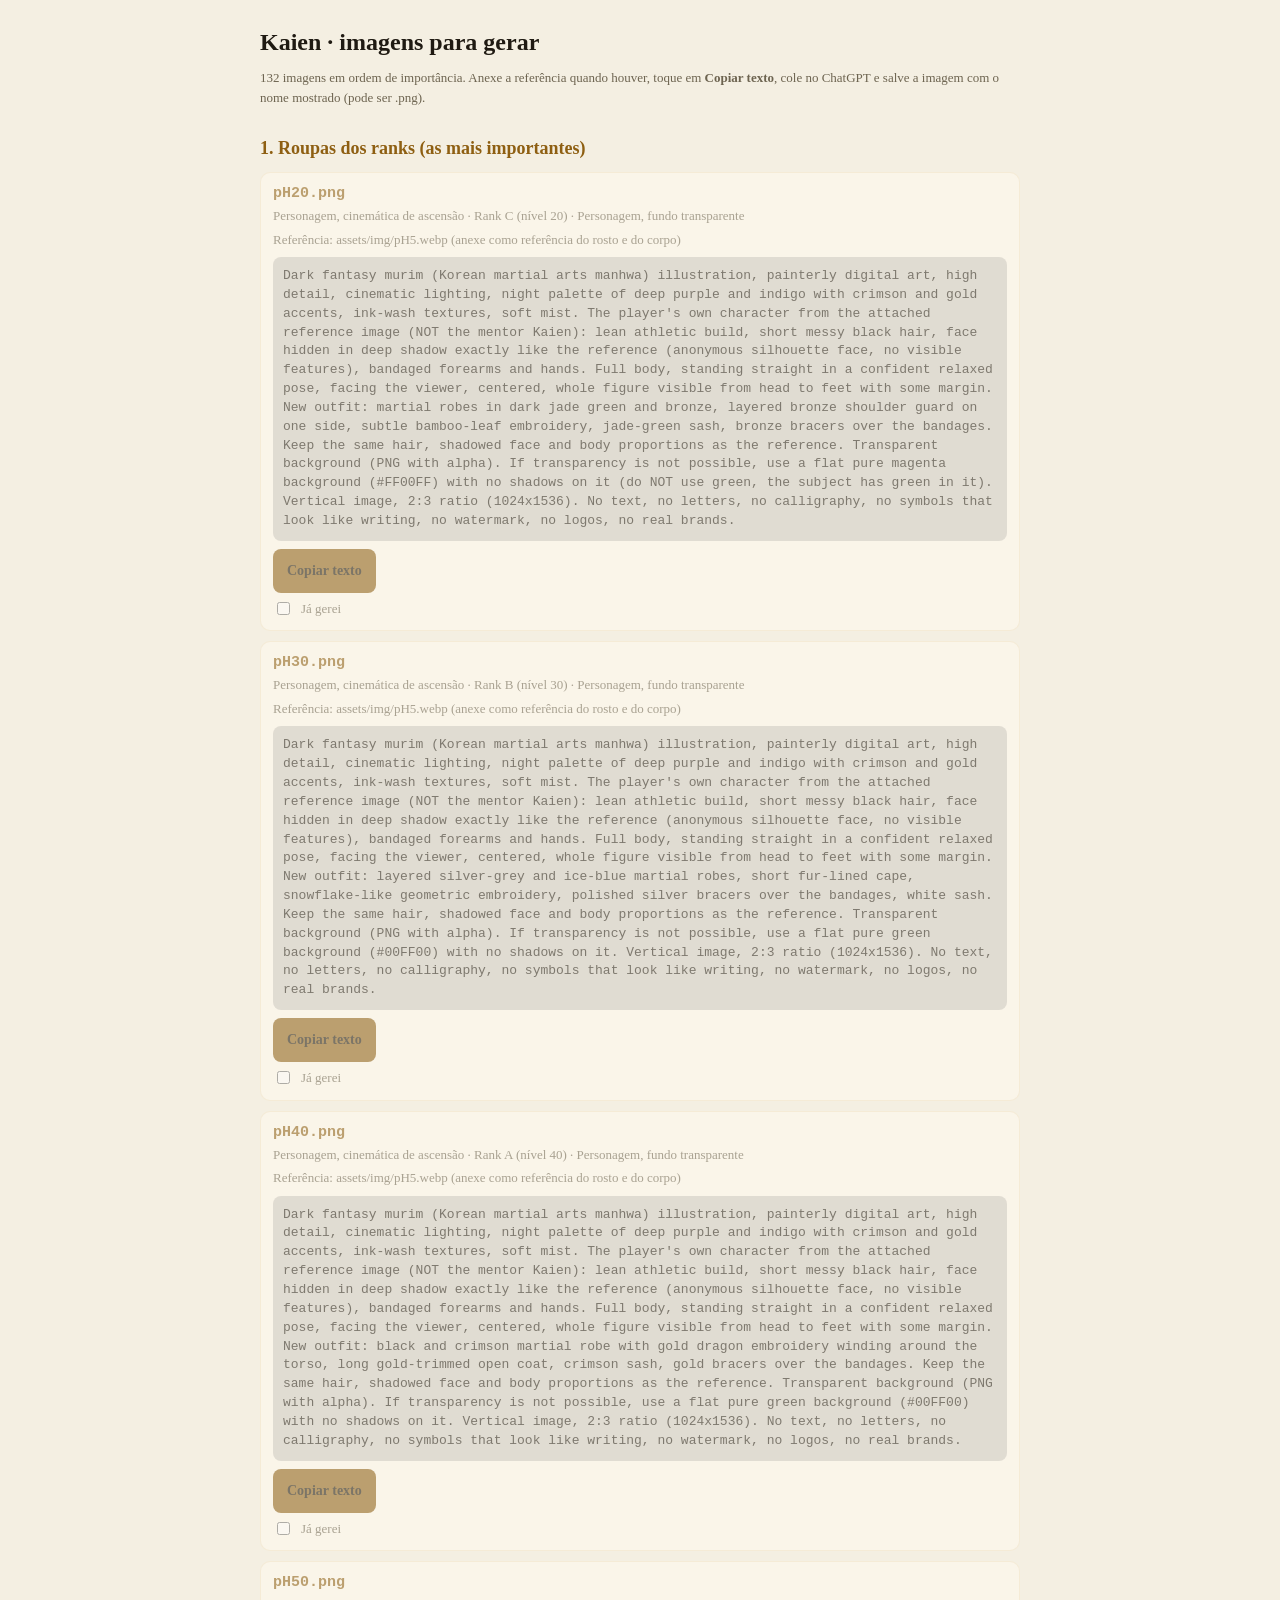
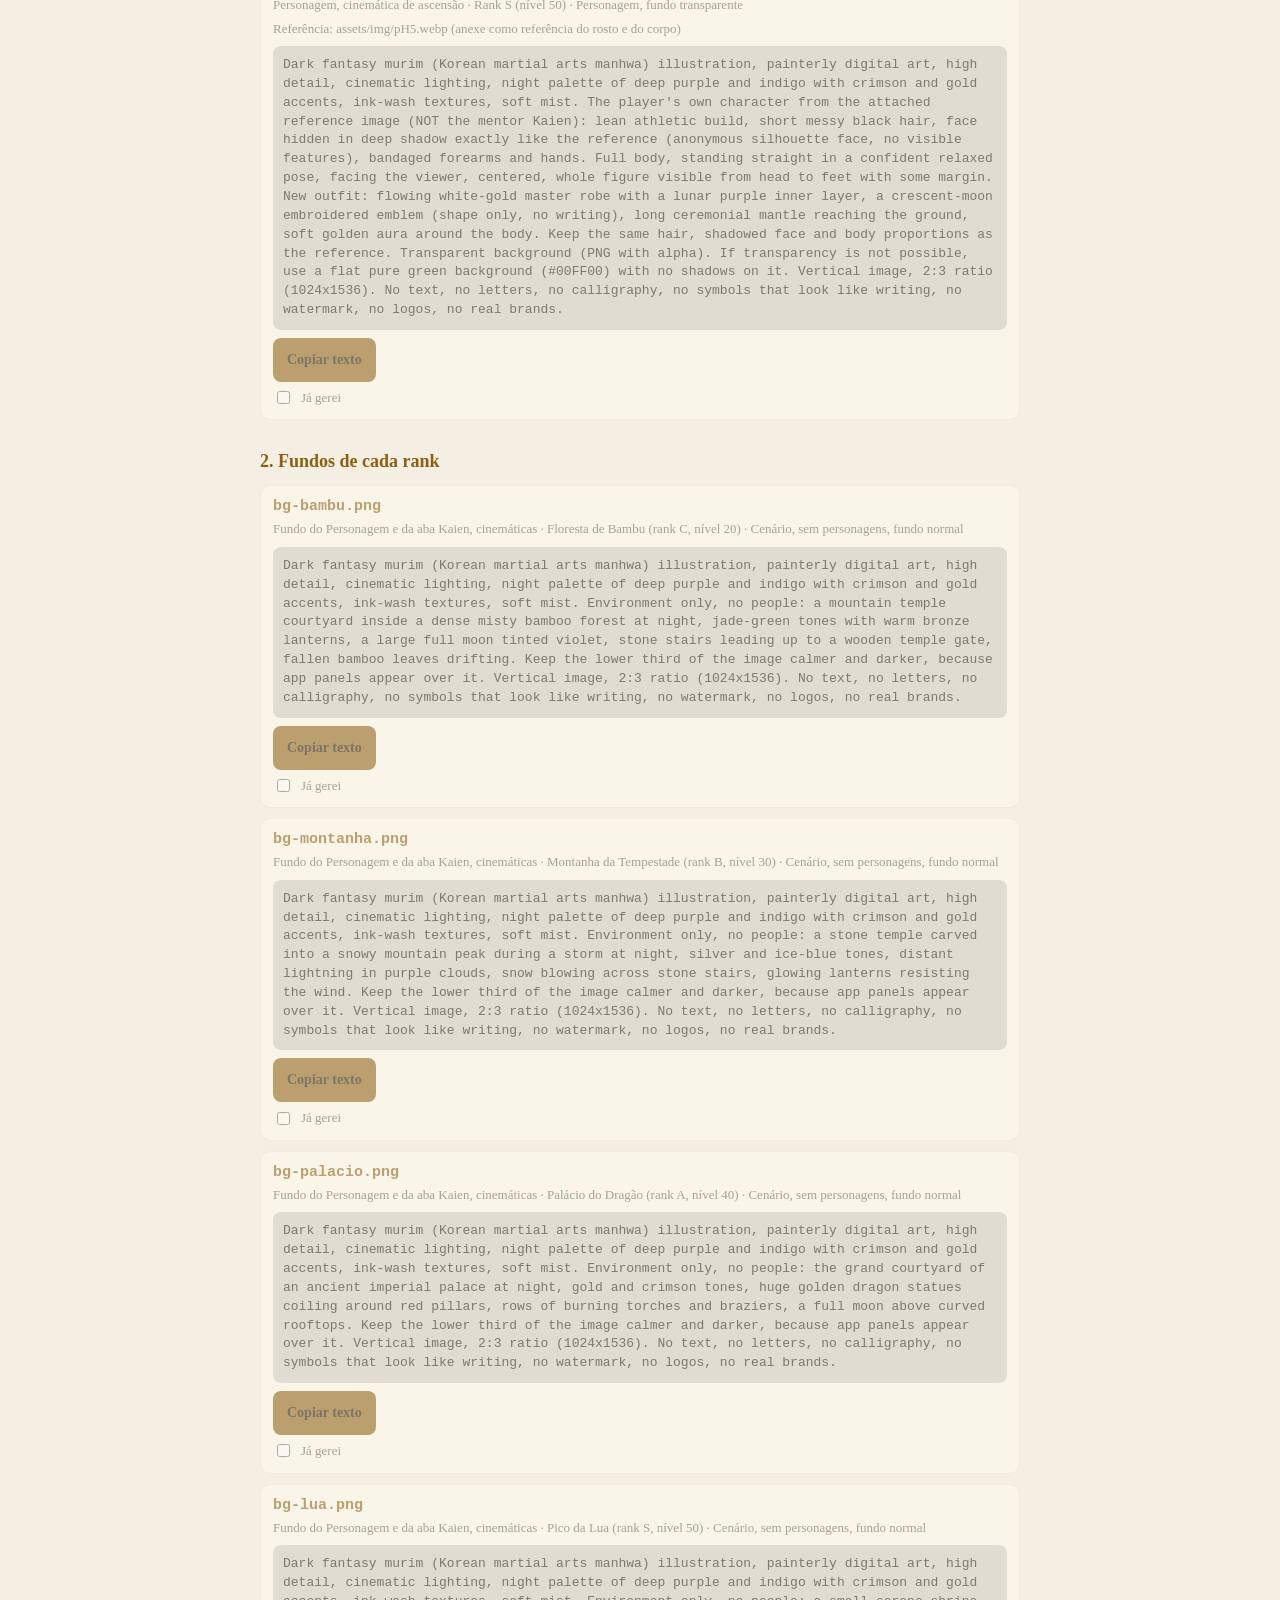
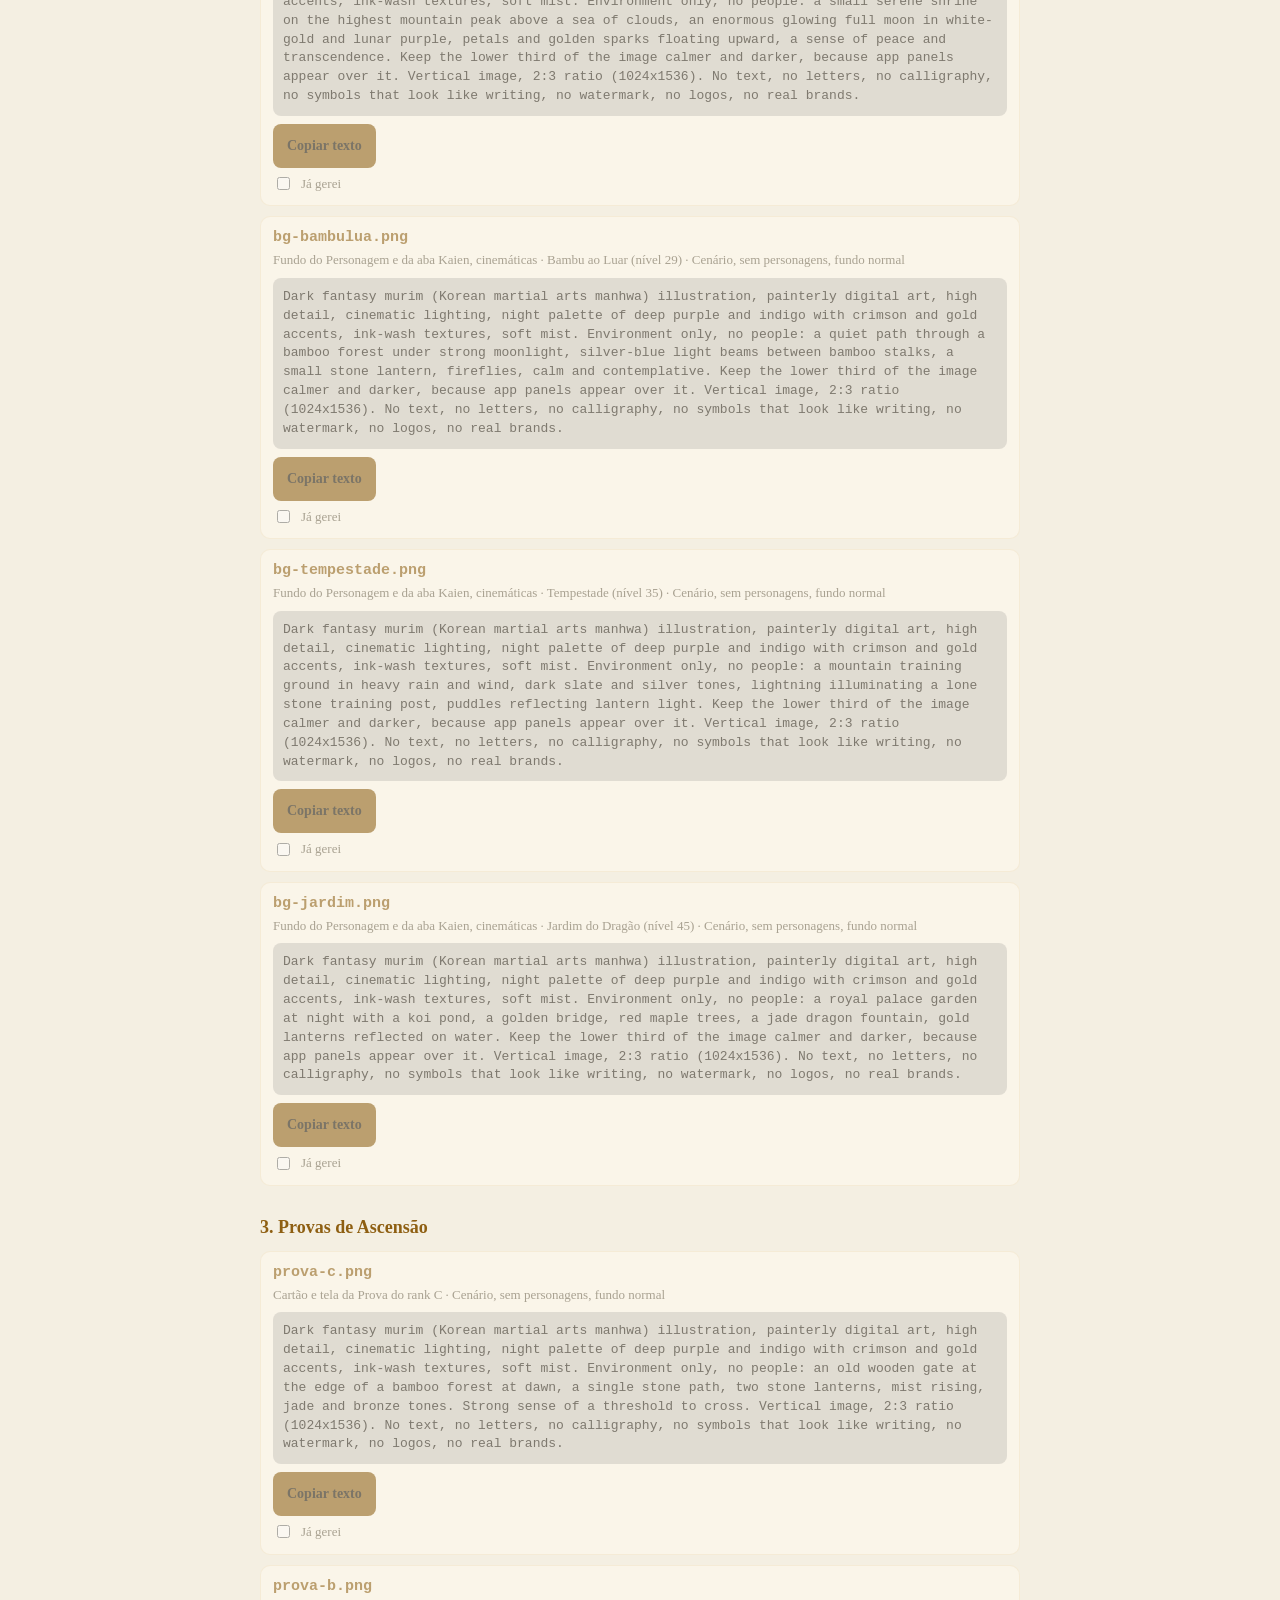
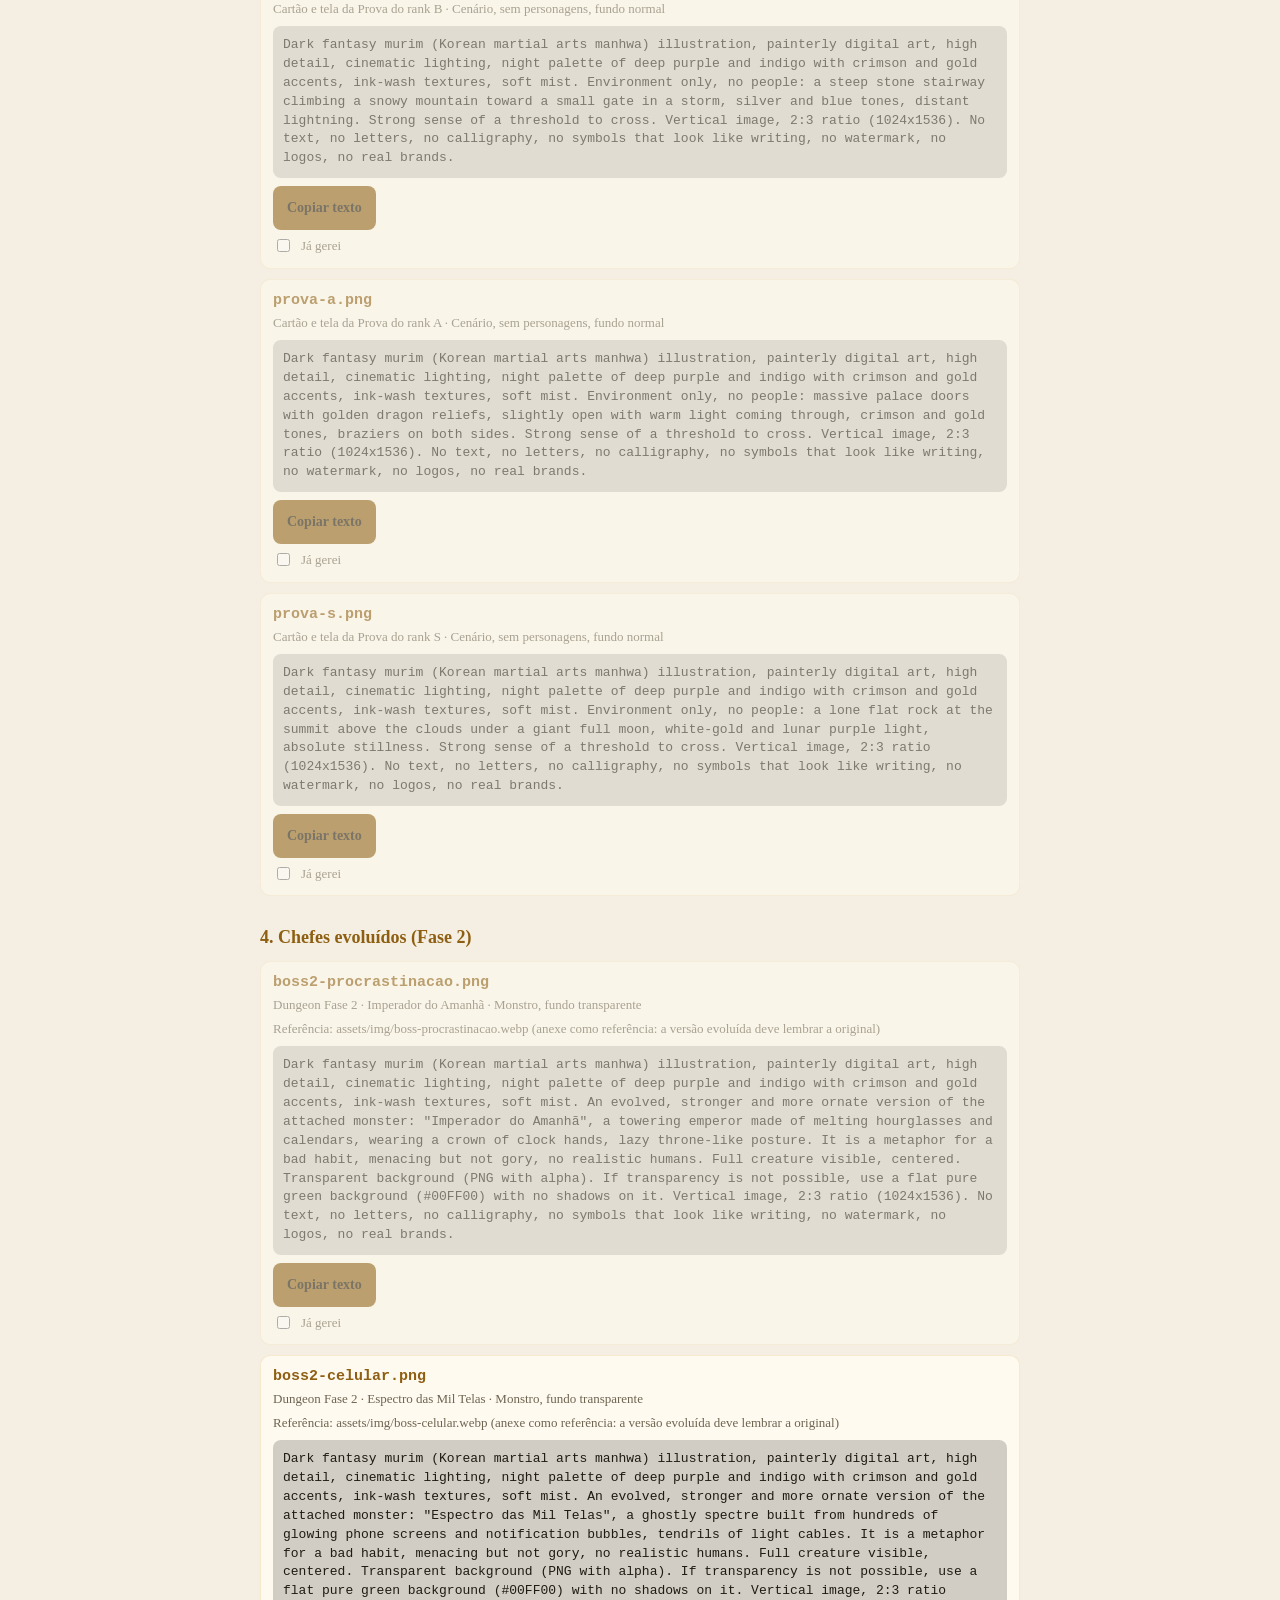
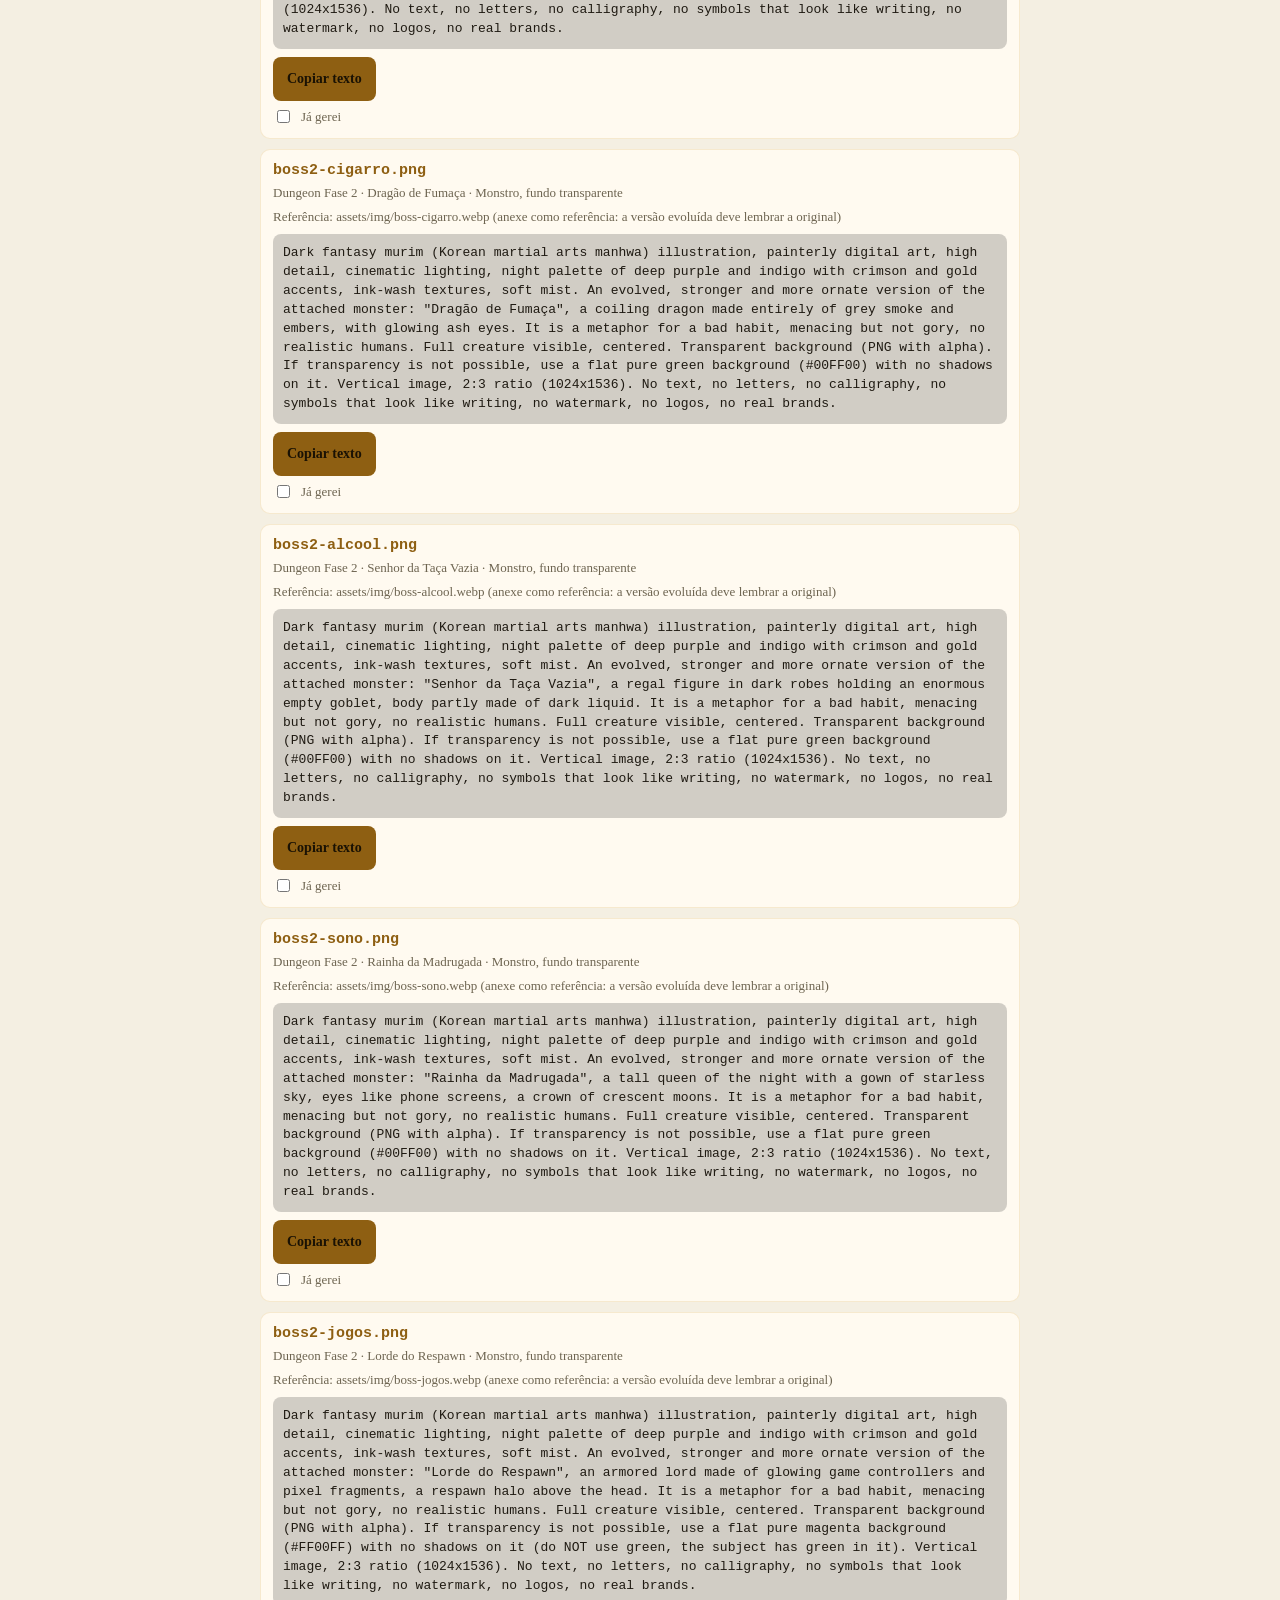
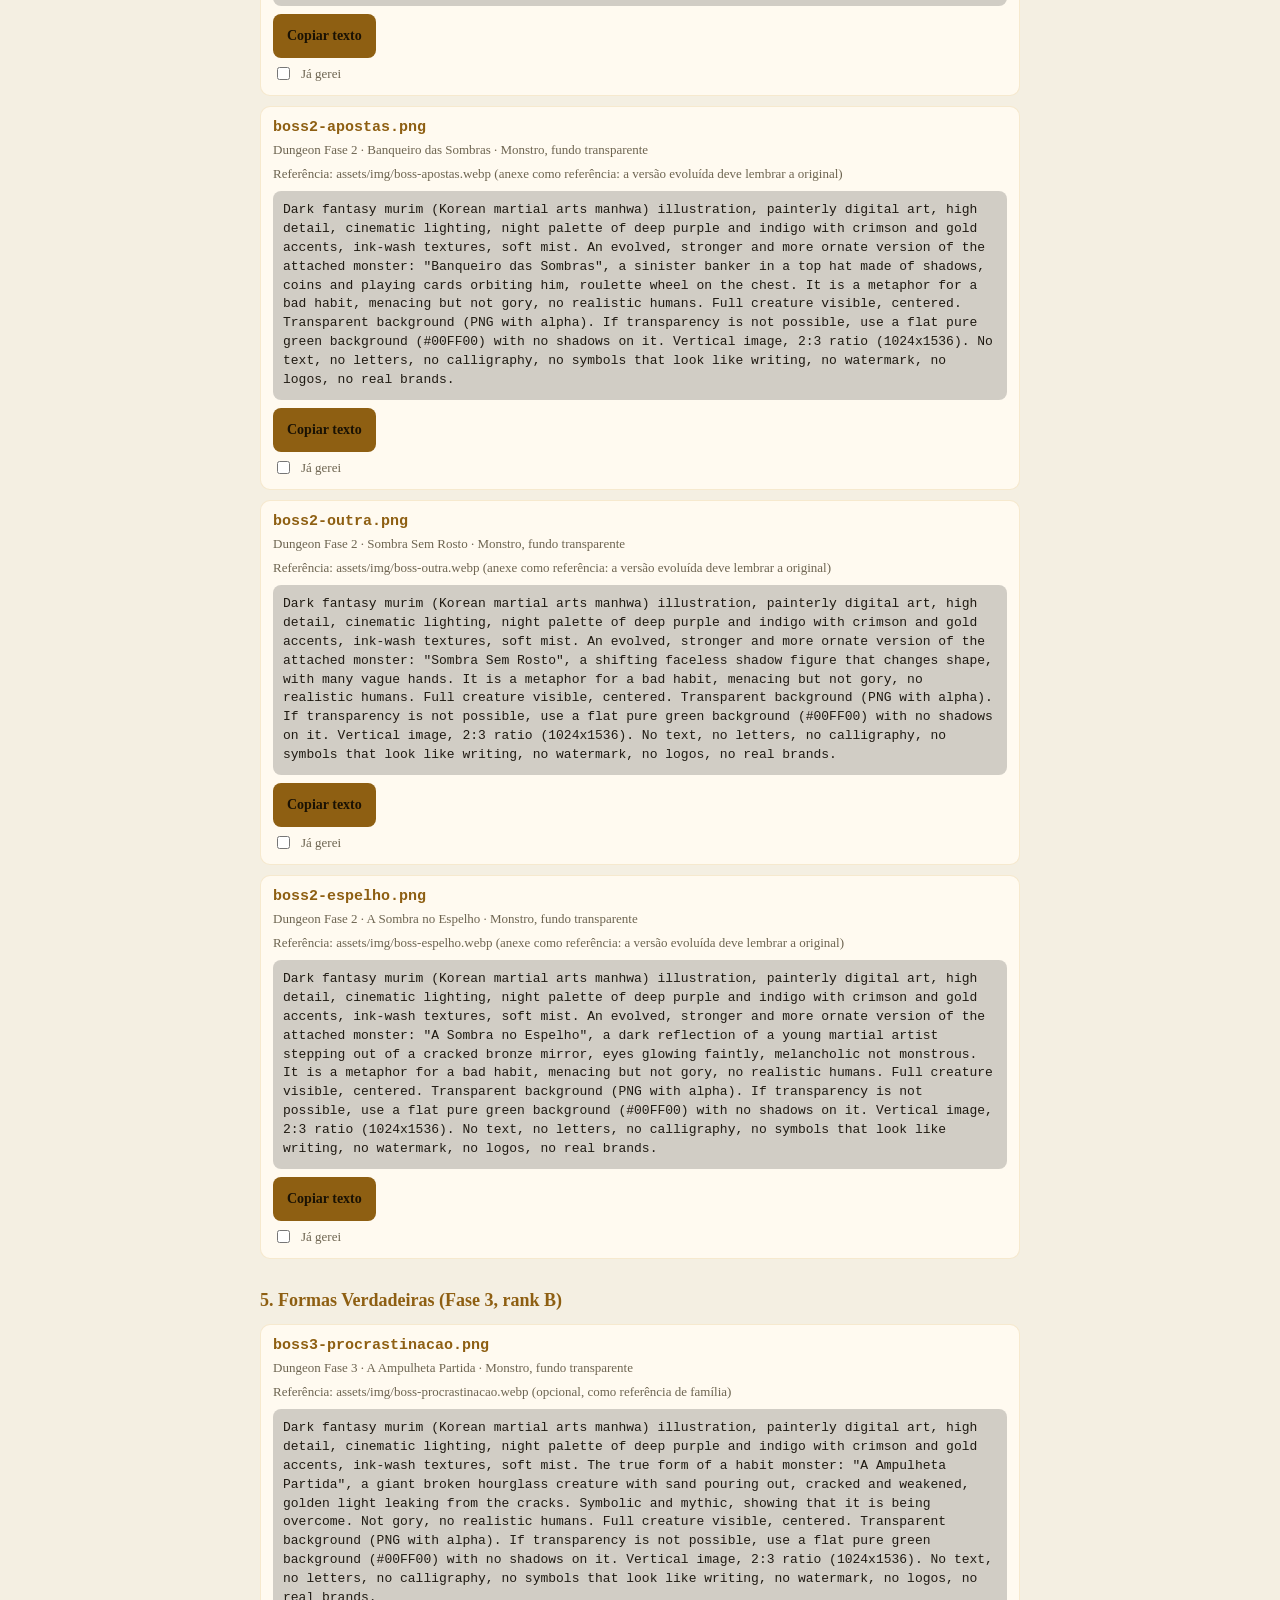
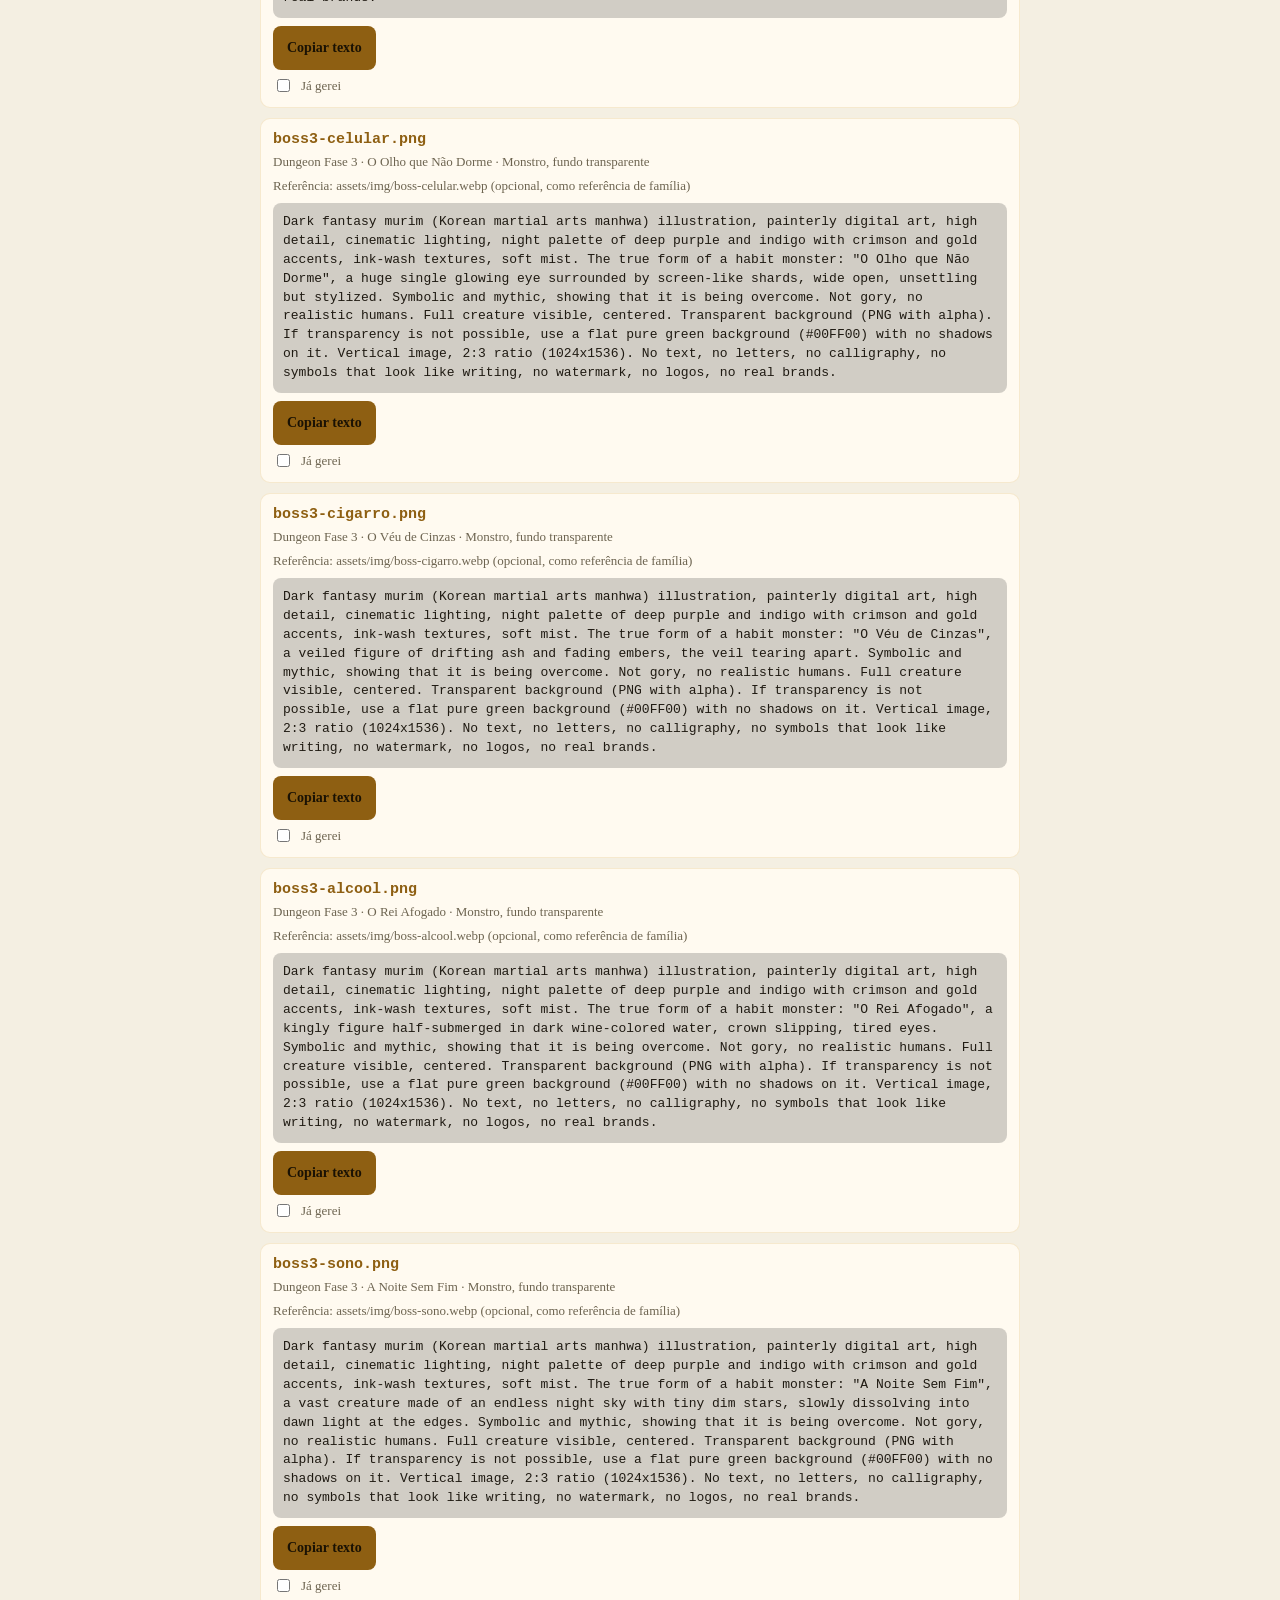
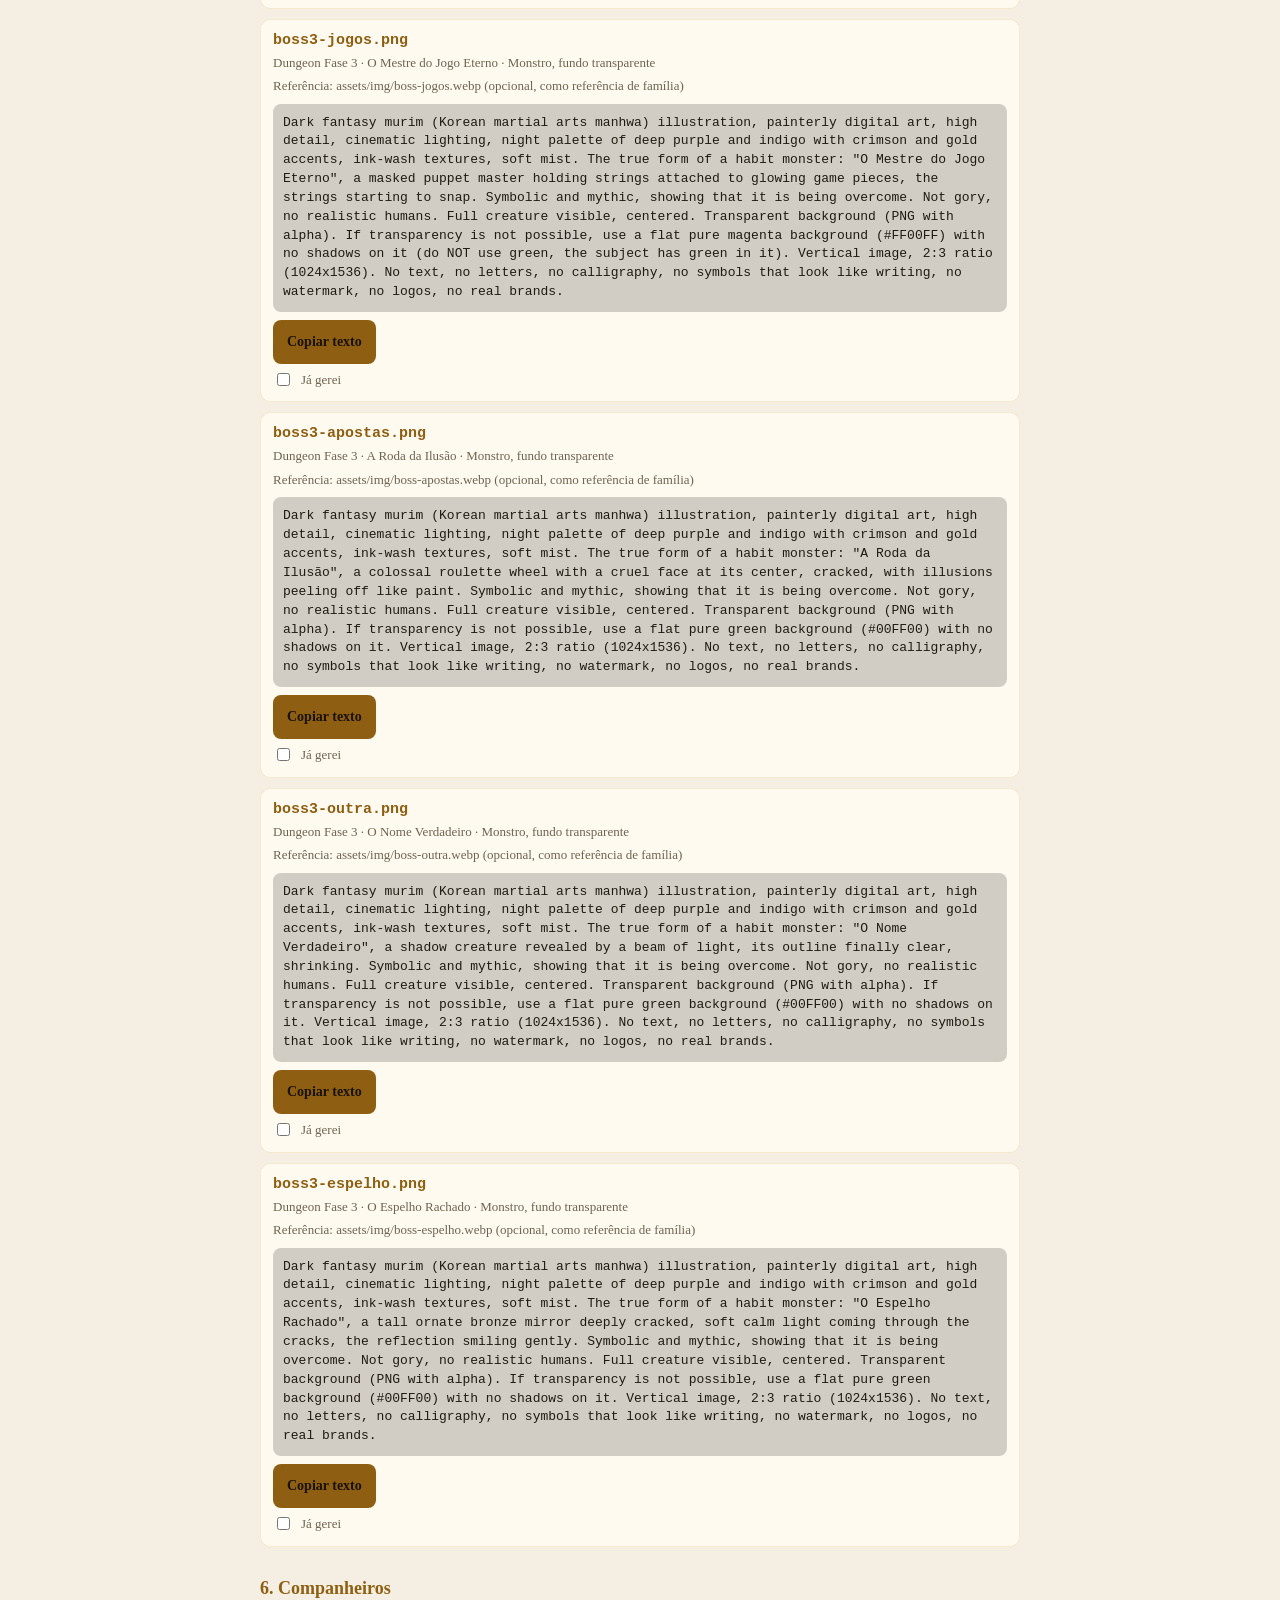
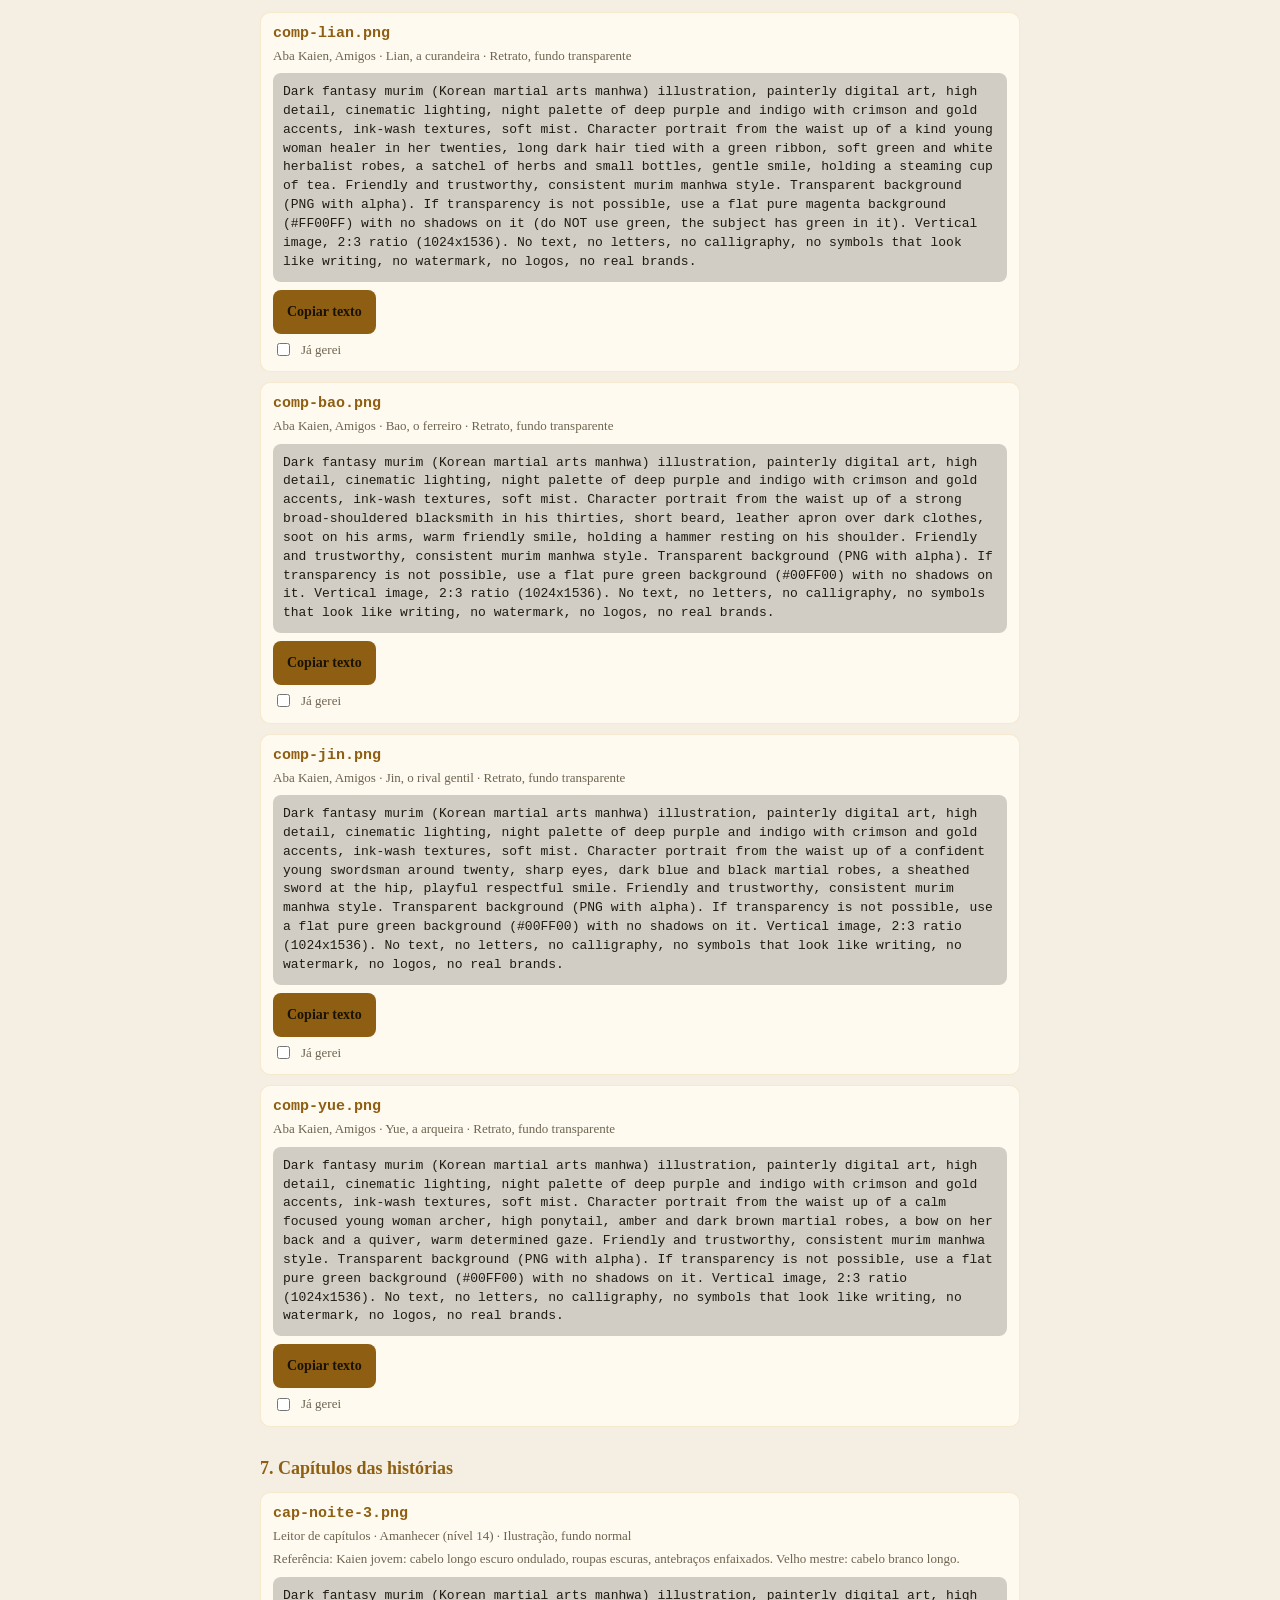
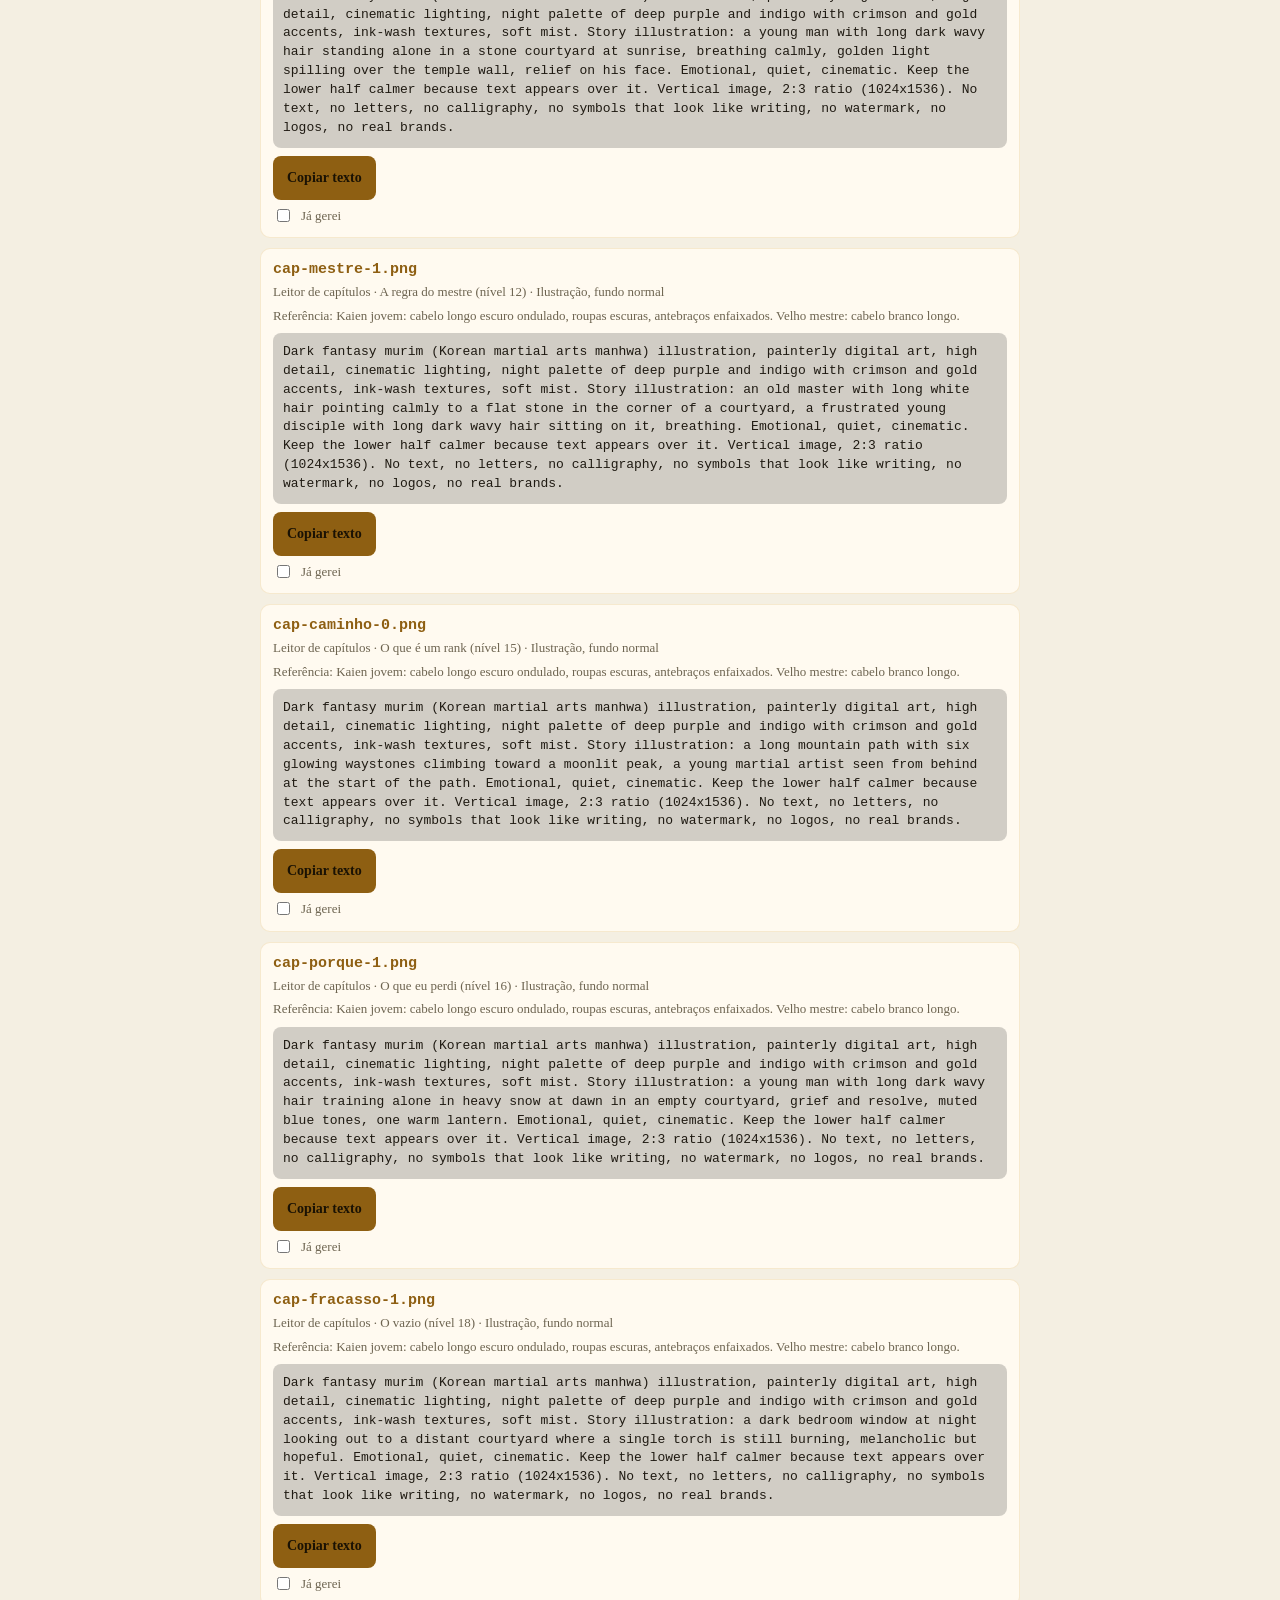
<file: ARTE-PROMPTS.html>
<!doctype html><html lang="pt-BR"><head><meta charset="utf-8"><meta name="viewport" content="width=device-width,initial-scale=1"><title>Kaien · Prompts de arte</title><style>
:root{--bg:#0d0b1c;--card:#191530;--tx:#ece8f6;--mut:#a59fc0;--gold:#d9b36a;--red:#8e1f1a}
@media (prefers-color-scheme:light){:root:not([data-theme=dark]){--bg:#f4efe2;--card:#fffaf0;--tx:#1f1a12;--mut:#6d6450;--gold:#8e5f12;--red:#8e1f1a}}
body{margin:0;background:var(--bg);color:var(--tx);font:15px/1.5 Georgia,serif}main{max-width:760px;margin:0 auto;padding:16px}
h1{font-size:24px;margin:8px 0}h2{font-size:18px;color:var(--gold);margin:28px 0 8px}.it{background:var(--card);border-radius:10px;padding:12px;margin:10px 0;border:1px solid rgba(217,179,106,.25)}
.it.ok{opacity:.55}.f{font:700 15px ui-monospace,monospace;color:var(--gold)}.m{color:var(--mut);font-size:13px;margin:4px 0}
pre{white-space:pre-wrap;word-break:break-word;background:rgba(0,0,0,.18);padding:10px;border-radius:8px;font:13px/1.45 ui-monospace,monospace;margin:8px 0}
button{background:var(--gold);color:#1a1204;border:0;border-radius:8px;padding:10px 14px;font:700 14px Georgia,serif;min-height:44px;cursor:pointer}button.c{background:#2f7a5a;color:#fff}
label{display:flex;gap:8px;align-items:center;font-size:13px;color:var(--mut);margin-top:6px}</style></head><body><main>
<h1>Kaien · imagens para gerar</h1><p class="m">132 imagens em ordem de importância. Anexe a referência quando houver, toque em <b>Copiar texto</b>, cole no ChatGPT e salve a imagem com o nome mostrado (pode ser .png).</p><h2>1. Roupas dos ranks (as mais importantes)</h2><div class="it ok" id="pH20"><div class="f">pH20.png</div><div class="m">Personagem, cinemática de ascensão · Rank C (nível 20) · Personagem, fundo transparente</div><div class="m">Referência: assets/img/pH5.webp (anexe como referência do rosto e do corpo)</div><pre>Dark fantasy murim (Korean martial arts manhwa) illustration, painterly digital art, high detail, cinematic lighting, night palette of deep purple and indigo with crimson and gold accents, ink-wash textures, soft mist. The player's own character from the attached reference image (NOT the mentor Kaien): lean athletic build, short messy black hair, face hidden in deep shadow exactly like the reference (anonymous silhouette face, no visible features), bandaged forearms and hands. Full body, standing straight in a confident relaxed pose, facing the viewer, centered, whole figure visible from head to feet with some margin. New outfit: martial robes in dark jade green and bronze, layered bronze shoulder guard on one side, subtle bamboo-leaf embroidery, jade-green sash, bronze bracers over the bandages. Keep the same hair, shadowed face and body proportions as the reference. Transparent background (PNG with alpha). If transparency is not possible, use a flat pure magenta background (#FF00FF) with no shadows on it (do NOT use green, the subject has green in it). Vertical image, 2:3 ratio (1024x1536). No text, no letters, no calligraphy, no symbols that look like writing, no watermark, no logos, no real brands.</pre><button onclick="cp(this)">Copiar texto</button><label><input type="checkbox" onchange="mk('pH20',this.checked)"> Já gerei</label></div><div class="it ok" id="pH30"><div class="f">pH30.png</div><div class="m">Personagem, cinemática de ascensão · Rank B (nível 30) · Personagem, fundo transparente</div><div class="m">Referência: assets/img/pH5.webp (anexe como referência do rosto e do corpo)</div><pre>Dark fantasy murim (Korean martial arts manhwa) illustration, painterly digital art, high detail, cinematic lighting, night palette of deep purple and indigo with crimson and gold accents, ink-wash textures, soft mist. The player's own character from the attached reference image (NOT the mentor Kaien): lean athletic build, short messy black hair, face hidden in deep shadow exactly like the reference (anonymous silhouette face, no visible features), bandaged forearms and hands. Full body, standing straight in a confident relaxed pose, facing the viewer, centered, whole figure visible from head to feet with some margin. New outfit: layered silver-grey and ice-blue martial robes, short fur-lined cape, snowflake-like geometric embroidery, polished silver bracers over the bandages, white sash. Keep the same hair, shadowed face and body proportions as the reference. Transparent background (PNG with alpha). If transparency is not possible, use a flat pure green background (#00FF00) with no shadows on it. Vertical image, 2:3 ratio (1024x1536). No text, no letters, no calligraphy, no symbols that look like writing, no watermark, no logos, no real brands.</pre><button onclick="cp(this)">Copiar texto</button><label><input type="checkbox" onchange="mk('pH30',this.checked)"> Já gerei</label></div><div class="it ok" id="pH40"><div class="f">pH40.png</div><div class="m">Personagem, cinemática de ascensão · Rank A (nível 40) · Personagem, fundo transparente</div><div class="m">Referência: assets/img/pH5.webp (anexe como referência do rosto e do corpo)</div><pre>Dark fantasy murim (Korean martial arts manhwa) illustration, painterly digital art, high detail, cinematic lighting, night palette of deep purple and indigo with crimson and gold accents, ink-wash textures, soft mist. The player's own character from the attached reference image (NOT the mentor Kaien): lean athletic build, short messy black hair, face hidden in deep shadow exactly like the reference (anonymous silhouette face, no visible features), bandaged forearms and hands. Full body, standing straight in a confident relaxed pose, facing the viewer, centered, whole figure visible from head to feet with some margin. New outfit: black and crimson martial robe with gold dragon embroidery winding around the torso, long gold-trimmed open coat, crimson sash, gold bracers over the bandages. Keep the same hair, shadowed face and body proportions as the reference. Transparent background (PNG with alpha). If transparency is not possible, use a flat pure green background (#00FF00) with no shadows on it. Vertical image, 2:3 ratio (1024x1536). No text, no letters, no calligraphy, no symbols that look like writing, no watermark, no logos, no real brands.</pre><button onclick="cp(this)">Copiar texto</button><label><input type="checkbox" onchange="mk('pH40',this.checked)"> Já gerei</label></div><div class="it ok" id="pH50"><div class="f">pH50.png</div><div class="m">Personagem, cinemática de ascensão · Rank S (nível 50) · Personagem, fundo transparente</div><div class="m">Referência: assets/img/pH5.webp (anexe como referência do rosto e do corpo)</div><pre>Dark fantasy murim (Korean martial arts manhwa) illustration, painterly digital art, high detail, cinematic lighting, night palette of deep purple and indigo with crimson and gold accents, ink-wash textures, soft mist. The player's own character from the attached reference image (NOT the mentor Kaien): lean athletic build, short messy black hair, face hidden in deep shadow exactly like the reference (anonymous silhouette face, no visible features), bandaged forearms and hands. Full body, standing straight in a confident relaxed pose, facing the viewer, centered, whole figure visible from head to feet with some margin. New outfit: flowing white-gold master robe with a lunar purple inner layer, a crescent-moon embroidered emblem (shape only, no writing), long ceremonial mantle reaching the ground, soft golden aura around the body. Keep the same hair, shadowed face and body proportions as the reference. Transparent background (PNG with alpha). If transparency is not possible, use a flat pure green background (#00FF00) with no shadows on it. Vertical image, 2:3 ratio (1024x1536). No text, no letters, no calligraphy, no symbols that look like writing, no watermark, no logos, no real brands.</pre><button onclick="cp(this)">Copiar texto</button><label><input type="checkbox" onchange="mk('pH50',this.checked)"> Já gerei</label></div><h2>2. Fundos de cada rank</h2><div class="it ok" id="bg-bambu"><div class="f">bg-bambu.png</div><div class="m">Fundo do Personagem e da aba Kaien, cinemáticas · Floresta de Bambu (rank C, nível 20) · Cenário, sem personagens, fundo normal</div><pre>Dark fantasy murim (Korean martial arts manhwa) illustration, painterly digital art, high detail, cinematic lighting, night palette of deep purple and indigo with crimson and gold accents, ink-wash textures, soft mist. Environment only, no people: a mountain temple courtyard inside a dense misty bamboo forest at night, jade-green tones with warm bronze lanterns, a large full moon tinted violet, stone stairs leading up to a wooden temple gate, fallen bamboo leaves drifting. Keep the lower third of the image calmer and darker, because app panels appear over it. Vertical image, 2:3 ratio (1024x1536). No text, no letters, no calligraphy, no symbols that look like writing, no watermark, no logos, no real brands.</pre><button onclick="cp(this)">Copiar texto</button><label><input type="checkbox" onchange="mk('bg-bambu',this.checked)"> Já gerei</label></div><div class="it ok" id="bg-montanha"><div class="f">bg-montanha.png</div><div class="m">Fundo do Personagem e da aba Kaien, cinemáticas · Montanha da Tempestade (rank B, nível 30) · Cenário, sem personagens, fundo normal</div><pre>Dark fantasy murim (Korean martial arts manhwa) illustration, painterly digital art, high detail, cinematic lighting, night palette of deep purple and indigo with crimson and gold accents, ink-wash textures, soft mist. Environment only, no people: a stone temple carved into a snowy mountain peak during a storm at night, silver and ice-blue tones, distant lightning in purple clouds, snow blowing across stone stairs, glowing lanterns resisting the wind. Keep the lower third of the image calmer and darker, because app panels appear over it. Vertical image, 2:3 ratio (1024x1536). No text, no letters, no calligraphy, no symbols that look like writing, no watermark, no logos, no real brands.</pre><button onclick="cp(this)">Copiar texto</button><label><input type="checkbox" onchange="mk('bg-montanha',this.checked)"> Já gerei</label></div><div class="it ok" id="bg-palacio"><div class="f">bg-palacio.png</div><div class="m">Fundo do Personagem e da aba Kaien, cinemáticas · Palácio do Dragão (rank A, nível 40) · Cenário, sem personagens, fundo normal</div><pre>Dark fantasy murim (Korean martial arts manhwa) illustration, painterly digital art, high detail, cinematic lighting, night palette of deep purple and indigo with crimson and gold accents, ink-wash textures, soft mist. Environment only, no people: the grand courtyard of an ancient imperial palace at night, gold and crimson tones, huge golden dragon statues coiling around red pillars, rows of burning torches and braziers, a full moon above curved rooftops. Keep the lower third of the image calmer and darker, because app panels appear over it. Vertical image, 2:3 ratio (1024x1536). No text, no letters, no calligraphy, no symbols that look like writing, no watermark, no logos, no real brands.</pre><button onclick="cp(this)">Copiar texto</button><label><input type="checkbox" onchange="mk('bg-palacio',this.checked)"> Já gerei</label></div><div class="it ok" id="bg-lua"><div class="f">bg-lua.png</div><div class="m">Fundo do Personagem e da aba Kaien, cinemáticas · Pico da Lua (rank S, nível 50) · Cenário, sem personagens, fundo normal</div><pre>Dark fantasy murim (Korean martial arts manhwa) illustration, painterly digital art, high detail, cinematic lighting, night palette of deep purple and indigo with crimson and gold accents, ink-wash textures, soft mist. Environment only, no people: a small serene shrine on the highest mountain peak above a sea of clouds, an enormous glowing full moon in white-gold and lunar purple, petals and golden sparks floating upward, a sense of peace and transcendence. Keep the lower third of the image calmer and darker, because app panels appear over it. Vertical image, 2:3 ratio (1024x1536). No text, no letters, no calligraphy, no symbols that look like writing, no watermark, no logos, no real brands.</pre><button onclick="cp(this)">Copiar texto</button><label><input type="checkbox" onchange="mk('bg-lua',this.checked)"> Já gerei</label></div><div class="it ok" id="bg-bambulua"><div class="f">bg-bambulua.png</div><div class="m">Fundo do Personagem e da aba Kaien, cinemáticas · Bambu ao Luar (nível 29) · Cenário, sem personagens, fundo normal</div><pre>Dark fantasy murim (Korean martial arts manhwa) illustration, painterly digital art, high detail, cinematic lighting, night palette of deep purple and indigo with crimson and gold accents, ink-wash textures, soft mist. Environment only, no people: a quiet path through a bamboo forest under strong moonlight, silver-blue light beams between bamboo stalks, a small stone lantern, fireflies, calm and contemplative. Keep the lower third of the image calmer and darker, because app panels appear over it. Vertical image, 2:3 ratio (1024x1536). No text, no letters, no calligraphy, no symbols that look like writing, no watermark, no logos, no real brands.</pre><button onclick="cp(this)">Copiar texto</button><label><input type="checkbox" onchange="mk('bg-bambulua',this.checked)"> Já gerei</label></div><div class="it ok" id="bg-tempestade"><div class="f">bg-tempestade.png</div><div class="m">Fundo do Personagem e da aba Kaien, cinemáticas · Tempestade (nível 35) · Cenário, sem personagens, fundo normal</div><pre>Dark fantasy murim (Korean martial arts manhwa) illustration, painterly digital art, high detail, cinematic lighting, night palette of deep purple and indigo with crimson and gold accents, ink-wash textures, soft mist. Environment only, no people: a mountain training ground in heavy rain and wind, dark slate and silver tones, lightning illuminating a lone stone training post, puddles reflecting lantern light. Keep the lower third of the image calmer and darker, because app panels appear over it. Vertical image, 2:3 ratio (1024x1536). No text, no letters, no calligraphy, no symbols that look like writing, no watermark, no logos, no real brands.</pre><button onclick="cp(this)">Copiar texto</button><label><input type="checkbox" onchange="mk('bg-tempestade',this.checked)"> Já gerei</label></div><div class="it ok" id="bg-jardim"><div class="f">bg-jardim.png</div><div class="m">Fundo do Personagem e da aba Kaien, cinemáticas · Jardim do Dragão (nível 45) · Cenário, sem personagens, fundo normal</div><pre>Dark fantasy murim (Korean martial arts manhwa) illustration, painterly digital art, high detail, cinematic lighting, night palette of deep purple and indigo with crimson and gold accents, ink-wash textures, soft mist. Environment only, no people: a royal palace garden at night with a koi pond, a golden bridge, red maple trees, a jade dragon fountain, gold lanterns reflected on water. Keep the lower third of the image calmer and darker, because app panels appear over it. Vertical image, 2:3 ratio (1024x1536). No text, no letters, no calligraphy, no symbols that look like writing, no watermark, no logos, no real brands.</pre><button onclick="cp(this)">Copiar texto</button><label><input type="checkbox" onchange="mk('bg-jardim',this.checked)"> Já gerei</label></div><h2>3. Provas de Ascensão</h2><div class="it ok" id="prova-c"><div class="f">prova-c.png</div><div class="m">Cartão e tela da Prova do rank C · Cenário, sem personagens, fundo normal</div><pre>Dark fantasy murim (Korean martial arts manhwa) illustration, painterly digital art, high detail, cinematic lighting, night palette of deep purple and indigo with crimson and gold accents, ink-wash textures, soft mist. Environment only, no people: an old wooden gate at the edge of a bamboo forest at dawn, a single stone path, two stone lanterns, mist rising, jade and bronze tones. Strong sense of a threshold to cross. Vertical image, 2:3 ratio (1024x1536). No text, no letters, no calligraphy, no symbols that look like writing, no watermark, no logos, no real brands.</pre><button onclick="cp(this)">Copiar texto</button><label><input type="checkbox" onchange="mk('prova-c',this.checked)"> Já gerei</label></div><div class="it ok" id="prova-b"><div class="f">prova-b.png</div><div class="m">Cartão e tela da Prova do rank B · Cenário, sem personagens, fundo normal</div><pre>Dark fantasy murim (Korean martial arts manhwa) illustration, painterly digital art, high detail, cinematic lighting, night palette of deep purple and indigo with crimson and gold accents, ink-wash textures, soft mist. Environment only, no people: a steep stone stairway climbing a snowy mountain toward a small gate in a storm, silver and blue tones, distant lightning. Strong sense of a threshold to cross. Vertical image, 2:3 ratio (1024x1536). No text, no letters, no calligraphy, no symbols that look like writing, no watermark, no logos, no real brands.</pre><button onclick="cp(this)">Copiar texto</button><label><input type="checkbox" onchange="mk('prova-b',this.checked)"> Já gerei</label></div><div class="it ok" id="prova-a"><div class="f">prova-a.png</div><div class="m">Cartão e tela da Prova do rank A · Cenário, sem personagens, fundo normal</div><pre>Dark fantasy murim (Korean martial arts manhwa) illustration, painterly digital art, high detail, cinematic lighting, night palette of deep purple and indigo with crimson and gold accents, ink-wash textures, soft mist. Environment only, no people: massive palace doors with golden dragon reliefs, slightly open with warm light coming through, crimson and gold tones, braziers on both sides. Strong sense of a threshold to cross. Vertical image, 2:3 ratio (1024x1536). No text, no letters, no calligraphy, no symbols that look like writing, no watermark, no logos, no real brands.</pre><button onclick="cp(this)">Copiar texto</button><label><input type="checkbox" onchange="mk('prova-a',this.checked)"> Já gerei</label></div><div class="it ok" id="prova-s"><div class="f">prova-s.png</div><div class="m">Cartão e tela da Prova do rank S · Cenário, sem personagens, fundo normal</div><pre>Dark fantasy murim (Korean martial arts manhwa) illustration, painterly digital art, high detail, cinematic lighting, night palette of deep purple and indigo with crimson and gold accents, ink-wash textures, soft mist. Environment only, no people: a lone flat rock at the summit above the clouds under a giant full moon, white-gold and lunar purple light, absolute stillness. Strong sense of a threshold to cross. Vertical image, 2:3 ratio (1024x1536). No text, no letters, no calligraphy, no symbols that look like writing, no watermark, no logos, no real brands.</pre><button onclick="cp(this)">Copiar texto</button><label><input type="checkbox" onchange="mk('prova-s',this.checked)"> Já gerei</label></div><h2>4. Chefes evoluídos (Fase 2)</h2><div class="it ok" id="boss2-procrastinacao"><div class="f">boss2-procrastinacao.png</div><div class="m">Dungeon Fase 2 · Imperador do Amanhã · Monstro, fundo transparente</div><div class="m">Referência: assets/img/boss-procrastinacao.webp (anexe como referência: a versão evoluída deve lembrar a original)</div><pre>Dark fantasy murim (Korean martial arts manhwa) illustration, painterly digital art, high detail, cinematic lighting, night palette of deep purple and indigo with crimson and gold accents, ink-wash textures, soft mist. An evolved, stronger and more ornate version of the attached monster: &quot;Imperador do Amanhã&quot;, a towering emperor made of melting hourglasses and calendars, wearing a crown of clock hands, lazy throne-like posture. It is a metaphor for a bad habit, menacing but not gory, no realistic humans. Full creature visible, centered. Transparent background (PNG with alpha). If transparency is not possible, use a flat pure green background (#00FF00) with no shadows on it. Vertical image, 2:3 ratio (1024x1536). No text, no letters, no calligraphy, no symbols that look like writing, no watermark, no logos, no real brands.</pre><button onclick="cp(this)">Copiar texto</button><label><input type="checkbox" onchange="mk('boss2-procrastinacao',this.checked)"> Já gerei</label></div><div class="it" id="boss2-celular"><div class="f">boss2-celular.png</div><div class="m">Dungeon Fase 2 · Espectro das Mil Telas · Monstro, fundo transparente</div><div class="m">Referência: assets/img/boss-celular.webp (anexe como referência: a versão evoluída deve lembrar a original)</div><pre>Dark fantasy murim (Korean martial arts manhwa) illustration, painterly digital art, high detail, cinematic lighting, night palette of deep purple and indigo with crimson and gold accents, ink-wash textures, soft mist. An evolved, stronger and more ornate version of the attached monster: &quot;Espectro das Mil Telas&quot;, a ghostly spectre built from hundreds of glowing phone screens and notification bubbles, tendrils of light cables. It is a metaphor for a bad habit, menacing but not gory, no realistic humans. Full creature visible, centered. Transparent background (PNG with alpha). If transparency is not possible, use a flat pure green background (#00FF00) with no shadows on it. Vertical image, 2:3 ratio (1024x1536). No text, no letters, no calligraphy, no symbols that look like writing, no watermark, no logos, no real brands.</pre><button onclick="cp(this)">Copiar texto</button><label><input type="checkbox" onchange="mk('boss2-celular',this.checked)"> Já gerei</label></div><div class="it" id="boss2-cigarro"><div class="f">boss2-cigarro.png</div><div class="m">Dungeon Fase 2 · Dragão de Fumaça · Monstro, fundo transparente</div><div class="m">Referência: assets/img/boss-cigarro.webp (anexe como referência: a versão evoluída deve lembrar a original)</div><pre>Dark fantasy murim (Korean martial arts manhwa) illustration, painterly digital art, high detail, cinematic lighting, night palette of deep purple and indigo with crimson and gold accents, ink-wash textures, soft mist. An evolved, stronger and more ornate version of the attached monster: &quot;Dragão de Fumaça&quot;, a coiling dragon made entirely of grey smoke and embers, with glowing ash eyes. It is a metaphor for a bad habit, menacing but not gory, no realistic humans. Full creature visible, centered. Transparent background (PNG with alpha). If transparency is not possible, use a flat pure green background (#00FF00) with no shadows on it. Vertical image, 2:3 ratio (1024x1536). No text, no letters, no calligraphy, no symbols that look like writing, no watermark, no logos, no real brands.</pre><button onclick="cp(this)">Copiar texto</button><label><input type="checkbox" onchange="mk('boss2-cigarro',this.checked)"> Já gerei</label></div><div class="it" id="boss2-alcool"><div class="f">boss2-alcool.png</div><div class="m">Dungeon Fase 2 · Senhor da Taça Vazia · Monstro, fundo transparente</div><div class="m">Referência: assets/img/boss-alcool.webp (anexe como referência: a versão evoluída deve lembrar a original)</div><pre>Dark fantasy murim (Korean martial arts manhwa) illustration, painterly digital art, high detail, cinematic lighting, night palette of deep purple and indigo with crimson and gold accents, ink-wash textures, soft mist. An evolved, stronger and more ornate version of the attached monster: &quot;Senhor da Taça Vazia&quot;, a regal figure in dark robes holding an enormous empty goblet, body partly made of dark liquid. It is a metaphor for a bad habit, menacing but not gory, no realistic humans. Full creature visible, centered. Transparent background (PNG with alpha). If transparency is not possible, use a flat pure green background (#00FF00) with no shadows on it. Vertical image, 2:3 ratio (1024x1536). No text, no letters, no calligraphy, no symbols that look like writing, no watermark, no logos, no real brands.</pre><button onclick="cp(this)">Copiar texto</button><label><input type="checkbox" onchange="mk('boss2-alcool',this.checked)"> Já gerei</label></div><div class="it" id="boss2-sono"><div class="f">boss2-sono.png</div><div class="m">Dungeon Fase 2 · Rainha da Madrugada · Monstro, fundo transparente</div><div class="m">Referência: assets/img/boss-sono.webp (anexe como referência: a versão evoluída deve lembrar a original)</div><pre>Dark fantasy murim (Korean martial arts manhwa) illustration, painterly digital art, high detail, cinematic lighting, night palette of deep purple and indigo with crimson and gold accents, ink-wash textures, soft mist. An evolved, stronger and more ornate version of the attached monster: &quot;Rainha da Madrugada&quot;, a tall queen of the night with a gown of starless sky, eyes like phone screens, a crown of crescent moons. It is a metaphor for a bad habit, menacing but not gory, no realistic humans. Full creature visible, centered. Transparent background (PNG with alpha). If transparency is not possible, use a flat pure green background (#00FF00) with no shadows on it. Vertical image, 2:3 ratio (1024x1536). No text, no letters, no calligraphy, no symbols that look like writing, no watermark, no logos, no real brands.</pre><button onclick="cp(this)">Copiar texto</button><label><input type="checkbox" onchange="mk('boss2-sono',this.checked)"> Já gerei</label></div><div class="it" id="boss2-jogos"><div class="f">boss2-jogos.png</div><div class="m">Dungeon Fase 2 · Lorde do Respawn · Monstro, fundo transparente</div><div class="m">Referência: assets/img/boss-jogos.webp (anexe como referência: a versão evoluída deve lembrar a original)</div><pre>Dark fantasy murim (Korean martial arts manhwa) illustration, painterly digital art, high detail, cinematic lighting, night palette of deep purple and indigo with crimson and gold accents, ink-wash textures, soft mist. An evolved, stronger and more ornate version of the attached monster: &quot;Lorde do Respawn&quot;, an armored lord made of glowing game controllers and pixel fragments, a respawn halo above the head. It is a metaphor for a bad habit, menacing but not gory, no realistic humans. Full creature visible, centered. Transparent background (PNG with alpha). If transparency is not possible, use a flat pure magenta background (#FF00FF) with no shadows on it (do NOT use green, the subject has green in it). Vertical image, 2:3 ratio (1024x1536). No text, no letters, no calligraphy, no symbols that look like writing, no watermark, no logos, no real brands.</pre><button onclick="cp(this)">Copiar texto</button><label><input type="checkbox" onchange="mk('boss2-jogos',this.checked)"> Já gerei</label></div><div class="it" id="boss2-apostas"><div class="f">boss2-apostas.png</div><div class="m">Dungeon Fase 2 · Banqueiro das Sombras · Monstro, fundo transparente</div><div class="m">Referência: assets/img/boss-apostas.webp (anexe como referência: a versão evoluída deve lembrar a original)</div><pre>Dark fantasy murim (Korean martial arts manhwa) illustration, painterly digital art, high detail, cinematic lighting, night palette of deep purple and indigo with crimson and gold accents, ink-wash textures, soft mist. An evolved, stronger and more ornate version of the attached monster: &quot;Banqueiro das Sombras&quot;, a sinister banker in a top hat made of shadows, coins and playing cards orbiting him, roulette wheel on the chest. It is a metaphor for a bad habit, menacing but not gory, no realistic humans. Full creature visible, centered. Transparent background (PNG with alpha). If transparency is not possible, use a flat pure green background (#00FF00) with no shadows on it. Vertical image, 2:3 ratio (1024x1536). No text, no letters, no calligraphy, no symbols that look like writing, no watermark, no logos, no real brands.</pre><button onclick="cp(this)">Copiar texto</button><label><input type="checkbox" onchange="mk('boss2-apostas',this.checked)"> Já gerei</label></div><div class="it" id="boss2-outra"><div class="f">boss2-outra.png</div><div class="m">Dungeon Fase 2 · Sombra Sem Rosto · Monstro, fundo transparente</div><div class="m">Referência: assets/img/boss-outra.webp (anexe como referência: a versão evoluída deve lembrar a original)</div><pre>Dark fantasy murim (Korean martial arts manhwa) illustration, painterly digital art, high detail, cinematic lighting, night palette of deep purple and indigo with crimson and gold accents, ink-wash textures, soft mist. An evolved, stronger and more ornate version of the attached monster: &quot;Sombra Sem Rosto&quot;, a shifting faceless shadow figure that changes shape, with many vague hands. It is a metaphor for a bad habit, menacing but not gory, no realistic humans. Full creature visible, centered. Transparent background (PNG with alpha). If transparency is not possible, use a flat pure green background (#00FF00) with no shadows on it. Vertical image, 2:3 ratio (1024x1536). No text, no letters, no calligraphy, no symbols that look like writing, no watermark, no logos, no real brands.</pre><button onclick="cp(this)">Copiar texto</button><label><input type="checkbox" onchange="mk('boss2-outra',this.checked)"> Já gerei</label></div><div class="it" id="boss2-espelho"><div class="f">boss2-espelho.png</div><div class="m">Dungeon Fase 2 · A Sombra no Espelho · Monstro, fundo transparente</div><div class="m">Referência: assets/img/boss-espelho.webp (anexe como referência: a versão evoluída deve lembrar a original)</div><pre>Dark fantasy murim (Korean martial arts manhwa) illustration, painterly digital art, high detail, cinematic lighting, night palette of deep purple and indigo with crimson and gold accents, ink-wash textures, soft mist. An evolved, stronger and more ornate version of the attached monster: &quot;A Sombra no Espelho&quot;, a dark reflection of a young martial artist stepping out of a cracked bronze mirror, eyes glowing faintly, melancholic not monstrous. It is a metaphor for a bad habit, menacing but not gory, no realistic humans. Full creature visible, centered. Transparent background (PNG with alpha). If transparency is not possible, use a flat pure green background (#00FF00) with no shadows on it. Vertical image, 2:3 ratio (1024x1536). No text, no letters, no calligraphy, no symbols that look like writing, no watermark, no logos, no real brands.</pre><button onclick="cp(this)">Copiar texto</button><label><input type="checkbox" onchange="mk('boss2-espelho',this.checked)"> Já gerei</label></div><h2>5. Formas Verdadeiras (Fase 3, rank B)</h2><div class="it" id="boss3-procrastinacao"><div class="f">boss3-procrastinacao.png</div><div class="m">Dungeon Fase 3 · A Ampulheta Partida · Monstro, fundo transparente</div><div class="m">Referência: assets/img/boss-procrastinacao.webp (opcional, como referência de família)</div><pre>Dark fantasy murim (Korean martial arts manhwa) illustration, painterly digital art, high detail, cinematic lighting, night palette of deep purple and indigo with crimson and gold accents, ink-wash textures, soft mist. The true form of a habit monster: &quot;A Ampulheta Partida&quot;, a giant broken hourglass creature with sand pouring out, cracked and weakened, golden light leaking from the cracks. Symbolic and mythic, showing that it is being overcome. Not gory, no realistic humans. Full creature visible, centered. Transparent background (PNG with alpha). If transparency is not possible, use a flat pure green background (#00FF00) with no shadows on it. Vertical image, 2:3 ratio (1024x1536). No text, no letters, no calligraphy, no symbols that look like writing, no watermark, no logos, no real brands.</pre><button onclick="cp(this)">Copiar texto</button><label><input type="checkbox" onchange="mk('boss3-procrastinacao',this.checked)"> Já gerei</label></div><div class="it" id="boss3-celular"><div class="f">boss3-celular.png</div><div class="m">Dungeon Fase 3 · O Olho que Não Dorme · Monstro, fundo transparente</div><div class="m">Referência: assets/img/boss-celular.webp (opcional, como referência de família)</div><pre>Dark fantasy murim (Korean martial arts manhwa) illustration, painterly digital art, high detail, cinematic lighting, night palette of deep purple and indigo with crimson and gold accents, ink-wash textures, soft mist. The true form of a habit monster: &quot;O Olho que Não Dorme&quot;, a huge single glowing eye surrounded by screen-like shards, wide open, unsettling but stylized. Symbolic and mythic, showing that it is being overcome. Not gory, no realistic humans. Full creature visible, centered. Transparent background (PNG with alpha). If transparency is not possible, use a flat pure green background (#00FF00) with no shadows on it. Vertical image, 2:3 ratio (1024x1536). No text, no letters, no calligraphy, no symbols that look like writing, no watermark, no logos, no real brands.</pre><button onclick="cp(this)">Copiar texto</button><label><input type="checkbox" onchange="mk('boss3-celular',this.checked)"> Já gerei</label></div><div class="it" id="boss3-cigarro"><div class="f">boss3-cigarro.png</div><div class="m">Dungeon Fase 3 · O Véu de Cinzas · Monstro, fundo transparente</div><div class="m">Referência: assets/img/boss-cigarro.webp (opcional, como referência de família)</div><pre>Dark fantasy murim (Korean martial arts manhwa) illustration, painterly digital art, high detail, cinematic lighting, night palette of deep purple and indigo with crimson and gold accents, ink-wash textures, soft mist. The true form of a habit monster: &quot;O Véu de Cinzas&quot;, a veiled figure of drifting ash and fading embers, the veil tearing apart. Symbolic and mythic, showing that it is being overcome. Not gory, no realistic humans. Full creature visible, centered. Transparent background (PNG with alpha). If transparency is not possible, use a flat pure green background (#00FF00) with no shadows on it. Vertical image, 2:3 ratio (1024x1536). No text, no letters, no calligraphy, no symbols that look like writing, no watermark, no logos, no real brands.</pre><button onclick="cp(this)">Copiar texto</button><label><input type="checkbox" onchange="mk('boss3-cigarro',this.checked)"> Já gerei</label></div><div class="it" id="boss3-alcool"><div class="f">boss3-alcool.png</div><div class="m">Dungeon Fase 3 · O Rei Afogado · Monstro, fundo transparente</div><div class="m">Referência: assets/img/boss-alcool.webp (opcional, como referência de família)</div><pre>Dark fantasy murim (Korean martial arts manhwa) illustration, painterly digital art, high detail, cinematic lighting, night palette of deep purple and indigo with crimson and gold accents, ink-wash textures, soft mist. The true form of a habit monster: &quot;O Rei Afogado&quot;, a kingly figure half-submerged in dark wine-colored water, crown slipping, tired eyes. Symbolic and mythic, showing that it is being overcome. Not gory, no realistic humans. Full creature visible, centered. Transparent background (PNG with alpha). If transparency is not possible, use a flat pure green background (#00FF00) with no shadows on it. Vertical image, 2:3 ratio (1024x1536). No text, no letters, no calligraphy, no symbols that look like writing, no watermark, no logos, no real brands.</pre><button onclick="cp(this)">Copiar texto</button><label><input type="checkbox" onchange="mk('boss3-alcool',this.checked)"> Já gerei</label></div><div class="it" id="boss3-sono"><div class="f">boss3-sono.png</div><div class="m">Dungeon Fase 3 · A Noite Sem Fim · Monstro, fundo transparente</div><div class="m">Referência: assets/img/boss-sono.webp (opcional, como referência de família)</div><pre>Dark fantasy murim (Korean martial arts manhwa) illustration, painterly digital art, high detail, cinematic lighting, night palette of deep purple and indigo with crimson and gold accents, ink-wash textures, soft mist. The true form of a habit monster: &quot;A Noite Sem Fim&quot;, a vast creature made of an endless night sky with tiny dim stars, slowly dissolving into dawn light at the edges. Symbolic and mythic, showing that it is being overcome. Not gory, no realistic humans. Full creature visible, centered. Transparent background (PNG with alpha). If transparency is not possible, use a flat pure green background (#00FF00) with no shadows on it. Vertical image, 2:3 ratio (1024x1536). No text, no letters, no calligraphy, no symbols that look like writing, no watermark, no logos, no real brands.</pre><button onclick="cp(this)">Copiar texto</button><label><input type="checkbox" onchange="mk('boss3-sono',this.checked)"> Já gerei</label></div><div class="it" id="boss3-jogos"><div class="f">boss3-jogos.png</div><div class="m">Dungeon Fase 3 · O Mestre do Jogo Eterno · Monstro, fundo transparente</div><div class="m">Referência: assets/img/boss-jogos.webp (opcional, como referência de família)</div><pre>Dark fantasy murim (Korean martial arts manhwa) illustration, painterly digital art, high detail, cinematic lighting, night palette of deep purple and indigo with crimson and gold accents, ink-wash textures, soft mist. The true form of a habit monster: &quot;O Mestre do Jogo Eterno&quot;, a masked puppet master holding strings attached to glowing game pieces, the strings starting to snap. Symbolic and mythic, showing that it is being overcome. Not gory, no realistic humans. Full creature visible, centered. Transparent background (PNG with alpha). If transparency is not possible, use a flat pure magenta background (#FF00FF) with no shadows on it (do NOT use green, the subject has green in it). Vertical image, 2:3 ratio (1024x1536). No text, no letters, no calligraphy, no symbols that look like writing, no watermark, no logos, no real brands.</pre><button onclick="cp(this)">Copiar texto</button><label><input type="checkbox" onchange="mk('boss3-jogos',this.checked)"> Já gerei</label></div><div class="it" id="boss3-apostas"><div class="f">boss3-apostas.png</div><div class="m">Dungeon Fase 3 · A Roda da Ilusão · Monstro, fundo transparente</div><div class="m">Referência: assets/img/boss-apostas.webp (opcional, como referência de família)</div><pre>Dark fantasy murim (Korean martial arts manhwa) illustration, painterly digital art, high detail, cinematic lighting, night palette of deep purple and indigo with crimson and gold accents, ink-wash textures, soft mist. The true form of a habit monster: &quot;A Roda da Ilusão&quot;, a colossal roulette wheel with a cruel face at its center, cracked, with illusions peeling off like paint. Symbolic and mythic, showing that it is being overcome. Not gory, no realistic humans. Full creature visible, centered. Transparent background (PNG with alpha). If transparency is not possible, use a flat pure green background (#00FF00) with no shadows on it. Vertical image, 2:3 ratio (1024x1536). No text, no letters, no calligraphy, no symbols that look like writing, no watermark, no logos, no real brands.</pre><button onclick="cp(this)">Copiar texto</button><label><input type="checkbox" onchange="mk('boss3-apostas',this.checked)"> Já gerei</label></div><div class="it" id="boss3-outra"><div class="f">boss3-outra.png</div><div class="m">Dungeon Fase 3 · O Nome Verdadeiro · Monstro, fundo transparente</div><div class="m">Referência: assets/img/boss-outra.webp (opcional, como referência de família)</div><pre>Dark fantasy murim (Korean martial arts manhwa) illustration, painterly digital art, high detail, cinematic lighting, night palette of deep purple and indigo with crimson and gold accents, ink-wash textures, soft mist. The true form of a habit monster: &quot;O Nome Verdadeiro&quot;, a shadow creature revealed by a beam of light, its outline finally clear, shrinking. Symbolic and mythic, showing that it is being overcome. Not gory, no realistic humans. Full creature visible, centered. Transparent background (PNG with alpha). If transparency is not possible, use a flat pure green background (#00FF00) with no shadows on it. Vertical image, 2:3 ratio (1024x1536). No text, no letters, no calligraphy, no symbols that look like writing, no watermark, no logos, no real brands.</pre><button onclick="cp(this)">Copiar texto</button><label><input type="checkbox" onchange="mk('boss3-outra',this.checked)"> Já gerei</label></div><div class="it" id="boss3-espelho"><div class="f">boss3-espelho.png</div><div class="m">Dungeon Fase 3 · O Espelho Rachado · Monstro, fundo transparente</div><div class="m">Referência: assets/img/boss-espelho.webp (opcional, como referência de família)</div><pre>Dark fantasy murim (Korean martial arts manhwa) illustration, painterly digital art, high detail, cinematic lighting, night palette of deep purple and indigo with crimson and gold accents, ink-wash textures, soft mist. The true form of a habit monster: &quot;O Espelho Rachado&quot;, a tall ornate bronze mirror deeply cracked, soft calm light coming through the cracks, the reflection smiling gently. Symbolic and mythic, showing that it is being overcome. Not gory, no realistic humans. Full creature visible, centered. Transparent background (PNG with alpha). If transparency is not possible, use a flat pure green background (#00FF00) with no shadows on it. Vertical image, 2:3 ratio (1024x1536). No text, no letters, no calligraphy, no symbols that look like writing, no watermark, no logos, no real brands.</pre><button onclick="cp(this)">Copiar texto</button><label><input type="checkbox" onchange="mk('boss3-espelho',this.checked)"> Já gerei</label></div><h2>6. Companheiros</h2><div class="it" id="comp-lian"><div class="f">comp-lian.png</div><div class="m">Aba Kaien, Amigos · Lian, a curandeira · Retrato, fundo transparente</div><pre>Dark fantasy murim (Korean martial arts manhwa) illustration, painterly digital art, high detail, cinematic lighting, night palette of deep purple and indigo with crimson and gold accents, ink-wash textures, soft mist. Character portrait from the waist up of a kind young woman healer in her twenties, long dark hair tied with a green ribbon, soft green and white herbalist robes, a satchel of herbs and small bottles, gentle smile, holding a steaming cup of tea. Friendly and trustworthy, consistent murim manhwa style. Transparent background (PNG with alpha). If transparency is not possible, use a flat pure magenta background (#FF00FF) with no shadows on it (do NOT use green, the subject has green in it). Vertical image, 2:3 ratio (1024x1536). No text, no letters, no calligraphy, no symbols that look like writing, no watermark, no logos, no real brands.</pre><button onclick="cp(this)">Copiar texto</button><label><input type="checkbox" onchange="mk('comp-lian',this.checked)"> Já gerei</label></div><div class="it" id="comp-bao"><div class="f">comp-bao.png</div><div class="m">Aba Kaien, Amigos · Bao, o ferreiro · Retrato, fundo transparente</div><pre>Dark fantasy murim (Korean martial arts manhwa) illustration, painterly digital art, high detail, cinematic lighting, night palette of deep purple and indigo with crimson and gold accents, ink-wash textures, soft mist. Character portrait from the waist up of a strong broad-shouldered blacksmith in his thirties, short beard, leather apron over dark clothes, soot on his arms, warm friendly smile, holding a hammer resting on his shoulder. Friendly and trustworthy, consistent murim manhwa style. Transparent background (PNG with alpha). If transparency is not possible, use a flat pure green background (#00FF00) with no shadows on it. Vertical image, 2:3 ratio (1024x1536). No text, no letters, no calligraphy, no symbols that look like writing, no watermark, no logos, no real brands.</pre><button onclick="cp(this)">Copiar texto</button><label><input type="checkbox" onchange="mk('comp-bao',this.checked)"> Já gerei</label></div><div class="it" id="comp-jin"><div class="f">comp-jin.png</div><div class="m">Aba Kaien, Amigos · Jin, o rival gentil · Retrato, fundo transparente</div><pre>Dark fantasy murim (Korean martial arts manhwa) illustration, painterly digital art, high detail, cinematic lighting, night palette of deep purple and indigo with crimson and gold accents, ink-wash textures, soft mist. Character portrait from the waist up of a confident young swordsman around twenty, sharp eyes, dark blue and black martial robes, a sheathed sword at the hip, playful respectful smile. Friendly and trustworthy, consistent murim manhwa style. Transparent background (PNG with alpha). If transparency is not possible, use a flat pure green background (#00FF00) with no shadows on it. Vertical image, 2:3 ratio (1024x1536). No text, no letters, no calligraphy, no symbols that look like writing, no watermark, no logos, no real brands.</pre><button onclick="cp(this)">Copiar texto</button><label><input type="checkbox" onchange="mk('comp-jin',this.checked)"> Já gerei</label></div><div class="it" id="comp-yue"><div class="f">comp-yue.png</div><div class="m">Aba Kaien, Amigos · Yue, a arqueira · Retrato, fundo transparente</div><pre>Dark fantasy murim (Korean martial arts manhwa) illustration, painterly digital art, high detail, cinematic lighting, night palette of deep purple and indigo with crimson and gold accents, ink-wash textures, soft mist. Character portrait from the waist up of a calm focused young woman archer, high ponytail, amber and dark brown martial robes, a bow on her back and a quiver, warm determined gaze. Friendly and trustworthy, consistent murim manhwa style. Transparent background (PNG with alpha). If transparency is not possible, use a flat pure green background (#00FF00) with no shadows on it. Vertical image, 2:3 ratio (1024x1536). No text, no letters, no calligraphy, no symbols that look like writing, no watermark, no logos, no real brands.</pre><button onclick="cp(this)">Copiar texto</button><label><input type="checkbox" onchange="mk('comp-yue',this.checked)"> Já gerei</label></div><h2>7. Capítulos das histórias</h2><div class="it" id="cap-noite-3"><div class="f">cap-noite-3.png</div><div class="m">Leitor de capítulos · Amanhecer (nível 14) · Ilustração, fundo normal</div><div class="m">Referência: Kaien jovem: cabelo longo escuro ondulado, roupas escuras, antebraços enfaixados. Velho mestre: cabelo branco longo.</div><pre>Dark fantasy murim (Korean martial arts manhwa) illustration, painterly digital art, high detail, cinematic lighting, night palette of deep purple and indigo with crimson and gold accents, ink-wash textures, soft mist. Story illustration: a young man with long dark wavy hair standing alone in a stone courtyard at sunrise, breathing calmly, golden light spilling over the temple wall, relief on his face. Emotional, quiet, cinematic. Keep the lower half calmer because text appears over it. Vertical image, 2:3 ratio (1024x1536). No text, no letters, no calligraphy, no symbols that look like writing, no watermark, no logos, no real brands.</pre><button onclick="cp(this)">Copiar texto</button><label><input type="checkbox" onchange="mk('cap-noite-3',this.checked)"> Já gerei</label></div><div class="it" id="cap-mestre-1"><div class="f">cap-mestre-1.png</div><div class="m">Leitor de capítulos · A regra do mestre (nível 12) · Ilustração, fundo normal</div><div class="m">Referência: Kaien jovem: cabelo longo escuro ondulado, roupas escuras, antebraços enfaixados. Velho mestre: cabelo branco longo.</div><pre>Dark fantasy murim (Korean martial arts manhwa) illustration, painterly digital art, high detail, cinematic lighting, night palette of deep purple and indigo with crimson and gold accents, ink-wash textures, soft mist. Story illustration: an old master with long white hair pointing calmly to a flat stone in the corner of a courtyard, a frustrated young disciple with long dark wavy hair sitting on it, breathing. Emotional, quiet, cinematic. Keep the lower half calmer because text appears over it. Vertical image, 2:3 ratio (1024x1536). No text, no letters, no calligraphy, no symbols that look like writing, no watermark, no logos, no real brands.</pre><button onclick="cp(this)">Copiar texto</button><label><input type="checkbox" onchange="mk('cap-mestre-1',this.checked)"> Já gerei</label></div><div class="it" id="cap-caminho-0"><div class="f">cap-caminho-0.png</div><div class="m">Leitor de capítulos · O que é um rank (nível 15) · Ilustração, fundo normal</div><div class="m">Referência: Kaien jovem: cabelo longo escuro ondulado, roupas escuras, antebraços enfaixados. Velho mestre: cabelo branco longo.</div><pre>Dark fantasy murim (Korean martial arts manhwa) illustration, painterly digital art, high detail, cinematic lighting, night palette of deep purple and indigo with crimson and gold accents, ink-wash textures, soft mist. Story illustration: a long mountain path with six glowing waystones climbing toward a moonlit peak, a young martial artist seen from behind at the start of the path. Emotional, quiet, cinematic. Keep the lower half calmer because text appears over it. Vertical image, 2:3 ratio (1024x1536). No text, no letters, no calligraphy, no symbols that look like writing, no watermark, no logos, no real brands.</pre><button onclick="cp(this)">Copiar texto</button><label><input type="checkbox" onchange="mk('cap-caminho-0',this.checked)"> Já gerei</label></div><div class="it" id="cap-porque-1"><div class="f">cap-porque-1.png</div><div class="m">Leitor de capítulos · O que eu perdi (nível 16) · Ilustração, fundo normal</div><div class="m">Referência: Kaien jovem: cabelo longo escuro ondulado, roupas escuras, antebraços enfaixados. Velho mestre: cabelo branco longo.</div><pre>Dark fantasy murim (Korean martial arts manhwa) illustration, painterly digital art, high detail, cinematic lighting, night palette of deep purple and indigo with crimson and gold accents, ink-wash textures, soft mist. Story illustration: a young man with long dark wavy hair training alone in heavy snow at dawn in an empty courtyard, grief and resolve, muted blue tones, one warm lantern. Emotional, quiet, cinematic. Keep the lower half calmer because text appears over it. Vertical image, 2:3 ratio (1024x1536). No text, no letters, no calligraphy, no symbols that look like writing, no watermark, no logos, no real brands.</pre><button onclick="cp(this)">Copiar texto</button><label><input type="checkbox" onchange="mk('cap-porque-1',this.checked)"> Já gerei</label></div><div class="it" id="cap-fracasso-1"><div class="f">cap-fracasso-1.png</div><div class="m">Leitor de capítulos · O vazio (nível 18) · Ilustração, fundo normal</div><div class="m">Referência: Kaien jovem: cabelo longo escuro ondulado, roupas escuras, antebraços enfaixados. Velho mestre: cabelo branco longo.</div><pre>Dark fantasy murim (Korean martial arts manhwa) illustration, painterly digital art, high detail, cinematic lighting, night palette of deep purple and indigo with crimson and gold accents, ink-wash textures, soft mist. Story illustration: a dark bedroom window at night looking out to a distant courtyard where a single torch is still burning, melancholic but hopeful. Emotional, quiet, cinematic. Keep the lower half calmer because text appears over it. Vertical image, 2:3 ratio (1024x1536). No text, no letters, no calligraphy, no symbols that look like writing, no watermark, no logos, no real brands.</pre><button onclick="cp(this)">Copiar texto</button><label><input type="checkbox" onchange="mk('cap-fracasso-1',this.checked)"> Já gerei</label></div><div class="it" id="cap-companheiros-0"><div class="f">cap-companheiros-0.png</div><div class="m">Leitor de capítulos · Ren (nível 13) · Ilustração, fundo normal</div><div class="m">Referência: Kaien jovem: cabelo longo escuro ondulado, roupas escuras, antebraços enfaixados. Velho mestre: cabelo branco longo.</div><pre>Dark fantasy murim (Korean martial arts manhwa) illustration, painterly digital art, high detail, cinematic lighting, night palette of deep purple and indigo with crimson and gold accents, ink-wash textures, soft mist. Story illustration: two young disciples training side by side, one fast and confident with short hair, the other patient with long dark wavy hair, sparks of rivalry and respect. Emotional, quiet, cinematic. Keep the lower half calmer because text appears over it. Vertical image, 2:3 ratio (1024x1536). No text, no letters, no calligraphy, no symbols that look like writing, no watermark, no logos, no real brands.</pre><button onclick="cp(this)">Copiar texto</button><label><input type="checkbox" onchange="mk('cap-companheiros-0',this.checked)"> Já gerei</label></div><div class="it" id="cap-companheiros-1"><div class="f">cap-companheiros-1.png</div><div class="m">Leitor de capítulos · Tobi (nível 21) · Ilustração, fundo normal</div><div class="m">Referência: Kaien jovem: cabelo longo escuro ondulado, roupas escuras, antebraços enfaixados. Velho mestre: cabelo branco longo.</div><pre>Dark fantasy murim (Korean martial arts manhwa) illustration, painterly digital art, high detail, cinematic lighting, night palette of deep purple and indigo with crimson and gold accents, ink-wash textures, soft mist. Story illustration: a clumsy but determined young disciple with a round face arriving first to an empty courtyard at dawn in the rain, warming up alone. Emotional, quiet, cinematic. Keep the lower half calmer because text appears over it. Vertical image, 2:3 ratio (1024x1536). No text, no letters, no calligraphy, no symbols that look like writing, no watermark, no logos, no real brands.</pre><button onclick="cp(this)">Copiar texto</button><label><input type="checkbox" onchange="mk('cap-companheiros-1',this.checked)"> Já gerei</label></div><div class="it" id="cap-mestre-2"><div class="f">cap-mestre-2.png</div><div class="m">Leitor de capítulos · O dia em que ele errou (nível 22) · Ilustração, fundo normal</div><div class="m">Referência: Kaien jovem: cabelo longo escuro ondulado, roupas escuras, antebraços enfaixados. Velho mestre: cabelo branco longo.</div><pre>Dark fantasy murim (Korean martial arts manhwa) illustration, painterly digital art, high detail, cinematic lighting, night palette of deep purple and indigo with crimson and gold accents, ink-wash textures, soft mist. Story illustration: an old white-haired master bowing slightly in apology to a group of surprised young students in a courtyard, humble and warm atmosphere. Emotional, quiet, cinematic. Keep the lower half calmer because text appears over it. Vertical image, 2:3 ratio (1024x1536). No text, no letters, no calligraphy, no symbols that look like writing, no watermark, no logos, no real brands.</pre><button onclick="cp(this)">Copiar texto</button><label><input type="checkbox" onchange="mk('cap-mestre-2',this.checked)"> Já gerei</label></div><div class="it" id="cap-espelho-1"><div class="f">cap-espelho-1.png</div><div class="m">Leitor de capítulos · Os monstros têm nome (nível 24) · Ilustração, fundo normal</div><div class="m">Referência: Kaien jovem: cabelo longo escuro ondulado, roupas escuras, antebraços enfaixados. Velho mestre: cabelo branco longo.</div><pre>Dark fantasy murim (Korean martial arts manhwa) illustration, painterly digital art, high detail, cinematic lighting, night palette of deep purple and indigo with crimson and gold accents, ink-wash textures, soft mist. Story illustration: a young man with long dark wavy hair writing with a brush on paper by candlelight, faint shadowy shapes of smoke, a bottle, a phone and dice taking form around him. Emotional, quiet, cinematic. Keep the lower half calmer because text appears over it. Vertical image, 2:3 ratio (1024x1536). No text, no letters, no calligraphy, no symbols that look like writing, no watermark, no logos, no real brands.</pre><button onclick="cp(this)">Copiar texto</button><label><input type="checkbox" onchange="mk('cap-espelho-1',this.checked)"> Já gerei</label></div><div class="it" id="cap-porque-2"><div class="f">cap-porque-2.png</div><div class="m">Leitor de capítulos · A promessa (nível 26) · Ilustração, fundo normal</div><div class="m">Referência: Kaien jovem: cabelo longo escuro ondulado, roupas escuras, antebraços enfaixados. Velho mestre: cabelo branco longo.</div><pre>Dark fantasy murim (Korean martial arts manhwa) illustration, painterly digital art, high detail, cinematic lighting, night palette of deep purple and indigo with crimson and gold accents, ink-wash textures, soft mist. Story illustration: a young man with long dark wavy hair sitting on warm sunlit stone after winter, looking at the horizon, the first spring flowers around him. Emotional, quiet, cinematic. Keep the lower half calmer because text appears over it. Vertical image, 2:3 ratio (1024x1536). No text, no letters, no calligraphy, no symbols that look like writing, no watermark, no logos, no real brands.</pre><button onclick="cp(this)">Copiar texto</button><label><input type="checkbox" onchange="mk('cap-porque-2',this.checked)"> Já gerei</label></div><div class="it" id="cap-caminho-1"><div class="f">cap-caminho-1.png</div><div class="m">Leitor de capítulos · A zona do meio (nível 27) · Ilustração, fundo normal</div><div class="m">Referência: Kaien jovem: cabelo longo escuro ondulado, roupas escuras, antebraços enfaixados. Velho mestre: cabelo branco longo.</div><pre>Dark fantasy murim (Korean martial arts manhwa) illustration, painterly digital art, high detail, cinematic lighting, night palette of deep purple and indigo with crimson and gold accents, ink-wash textures, soft mist. Story illustration: a lone traveler on a long flat foggy plateau between two distant mountains, the path continuing ahead, quiet perseverance. Emotional, quiet, cinematic. Keep the lower half calmer because text appears over it. Vertical image, 2:3 ratio (1024x1536). No text, no letters, no calligraphy, no symbols that look like writing, no watermark, no logos, no real brands.</pre><button onclick="cp(this)">Copiar texto</button><label><input type="checkbox" onchange="mk('cap-caminho-1',this.checked)"> Já gerei</label></div><div class="it" id="cap-fracasso-2"><div class="f">cap-fracasso-2.png</div><div class="m">Leitor de capítulos · Voltar (nível 28) · Ilustração, fundo normal</div><div class="m">Referência: Kaien jovem: cabelo longo escuro ondulado, roupas escuras, antebraços enfaixados. Velho mestre: cabelo branco longo.</div><pre>Dark fantasy murim (Korean martial arts manhwa) illustration, painterly digital art, high detail, cinematic lighting, night palette of deep purple and indigo with crimson and gold accents, ink-wash textures, soft mist. Story illustration: a young man with long dark wavy hair quietly sitting on a stone in a torch-lit courtyard at night while an old white-haired master walks past without a word. Emotional, quiet, cinematic. Keep the lower half calmer because text appears over it. Vertical image, 2:3 ratio (1024x1536). No text, no letters, no calligraphy, no symbols that look like writing, no watermark, no logos, no real brands.</pre><button onclick="cp(this)">Copiar texto</button><label><input type="checkbox" onchange="mk('cap-fracasso-2',this.checked)"> Já gerei</label></div><div class="it" id="cap-medo-1"><div class="f">cap-medo-1.png</div><div class="m">Leitor de capítulos · A noite sem tocha (nível 30) · Ilustração, fundo normal</div><div class="m">Referência: Kaien jovem: cabelo longo escuro ondulado, roupas escuras, antebraços enfaixados. Velho mestre: cabelo branco longo.</div><pre>Dark fantasy murim (Korean martial arts manhwa) illustration, painterly digital art, high detail, cinematic lighting, night palette of deep purple and indigo with crimson and gold accents, ink-wash textures, soft mist. Story illustration: a dark courtyard after the torch blew out, a man sitting calmly breathing while the moon appears between clouds and the shapes slowly return. Emotional, quiet, cinematic. Keep the lower half calmer because text appears over it. Vertical image, 2:3 ratio (1024x1536). No text, no letters, no calligraphy, no symbols that look like writing, no watermark, no logos, no real brands.</pre><button onclick="cp(this)">Copiar texto</button><label><input type="checkbox" onchange="mk('cap-medo-1',this.checked)"> Já gerei</label></div><div class="it" id="cap-companheiros-2"><div class="f">cap-companheiros-2.png</div><div class="m">Leitor de capítulos · Cada um no seu caminho (nível 31) · Ilustração, fundo normal</div><div class="m">Referência: Kaien jovem: cabelo longo escuro ondulado, roupas escuras, antebraços enfaixados. Velho mestre: cabelo branco longo.</div><pre>Dark fantasy murim (Korean martial arts manhwa) illustration, painterly digital art, high detail, cinematic lighting, night palette of deep purple and indigo with crimson and gold accents, ink-wash textures, soft mist. Story illustration: three young men waving goodbye on an old wooden bridge over a misty river, each heading in a different direction, warm melancholy. Emotional, quiet, cinematic. Keep the lower half calmer because text appears over it. Vertical image, 2:3 ratio (1024x1536). No text, no letters, no calligraphy, no symbols that look like writing, no watermark, no logos, no real brands.</pre><button onclick="cp(this)">Copiar texto</button><label><input type="checkbox" onchange="mk('cap-companheiros-2',this.checked)"> Já gerei</label></div><div class="it" id="cap-espelho-2"><div class="f">cap-espelho-2.png</div><div class="m">Leitor de capítulos · O que o Espelho mostra (nível 34) · Ilustração, fundo normal</div><div class="m">Referência: Kaien jovem: cabelo longo escuro ondulado, roupas escuras, antebraços enfaixados. Velho mestre: cabelo branco longo.</div><pre>Dark fantasy murim (Korean martial arts manhwa) illustration, painterly digital art, high detail, cinematic lighting, night palette of deep purple and indigo with crimson and gold accents, ink-wash textures, soft mist. Story illustration: a man looking gently into an old bronze mirror at the back of a temple courtyard, his reflection calm and kind, soft light. Emotional, quiet, cinematic. Keep the lower half calmer because text appears over it. Vertical image, 2:3 ratio (1024x1536). No text, no letters, no calligraphy, no symbols that look like writing, no watermark, no logos, no real brands.</pre><button onclick="cp(this)">Copiar texto</button><label><input type="checkbox" onchange="mk('cap-espelho-2',this.checked)"> Já gerei</label></div><div class="it" id="cap-mestre-3"><div class="f">cap-mestre-3.png</div><div class="m">Leitor de capítulos · O que ele deixou (nível 35) · Ilustração, fundo normal</div><div class="m">Referência: Kaien jovem: cabelo longo escuro ondulado, roupas escuras, antebraços enfaixados. Velho mestre: cabelo branco longo.</div><pre>Dark fantasy murim (Korean martial arts manhwa) illustration, painterly digital art, high detail, cinematic lighting, night palette of deep purple and indigo with crimson and gold accents, ink-wash textures, soft mist. Story illustration: an elderly white-haired master and his adult disciple standing at the edge of a courtyard before dawn, watching the sun rise behind the mountains in silence. Emotional, quiet, cinematic. Keep the lower half calmer because text appears over it. Vertical image, 2:3 ratio (1024x1536). No text, no letters, no calligraphy, no symbols that look like writing, no watermark, no logos, no real brands.</pre><button onclick="cp(this)">Copiar texto</button><label><input type="checkbox" onchange="mk('cap-mestre-3',this.checked)"> Já gerei</label></div><div class="it" id="cap-porque-3"><div class="f">cap-porque-3.png</div><div class="m">Leitor de capítulos · O que eu protejo (nível 38) · Ilustração, fundo normal</div><div class="m">Referência: Kaien jovem: cabelo longo escuro ondulado, roupas escuras, antebraços enfaixados. Velho mestre: cabelo branco longo.</div><pre>Dark fantasy murim (Korean martial arts manhwa) illustration, painterly digital art, high detail, cinematic lighting, night palette of deep purple and indigo with crimson and gold accents, ink-wash textures, soft mist. Story illustration: an adult martial master with long dark wavy hair standing at an open temple gate at dawn, welcoming a hesitant newcomer climbing the stairs. Emotional, quiet, cinematic. Keep the lower half calmer because text appears over it. Vertical image, 2:3 ratio (1024x1536). No text, no letters, no calligraphy, no symbols that look like writing, no watermark, no logos, no real brands.</pre><button onclick="cp(this)">Copiar texto</button><label><input type="checkbox" onchange="mk('cap-porque-3',this.checked)"> Já gerei</label></div><div class="it" id="cap-caminho-2"><div class="f">cap-caminho-2.png</div><div class="m">Leitor de capítulos · O topo não é um lugar (nível 39) · Ilustração, fundo normal</div><div class="m">Referência: Kaien jovem: cabelo longo escuro ondulado, roupas escuras, antebraços enfaixados. Velho mestre: cabelo branco longo.</div><pre>Dark fantasy murim (Korean martial arts manhwa) illustration, painterly digital art, high detail, cinematic lighting, night palette of deep purple and indigo with crimson and gold accents, ink-wash textures, soft mist. Story illustration: a figure reaching a mountain peak and seeing that the path continues along the ridge into the sunrise. Emotional, quiet, cinematic. Keep the lower half calmer because text appears over it. Vertical image, 2:3 ratio (1024x1536). No text, no letters, no calligraphy, no symbols that look like writing, no watermark, no logos, no real brands.</pre><button onclick="cp(this)">Copiar texto</button><label><input type="checkbox" onchange="mk('cap-caminho-2',this.checked)"> Já gerei</label></div><div class="it" id="cap-fracasso-3"><div class="f">cap-fracasso-3.png</div><div class="m">Leitor de capítulos · A cicatriz (nível 40) · Ilustração, fundo normal</div><div class="m">Referência: Kaien jovem: cabelo longo escuro ondulado, roupas escuras, antebraços enfaixados. Velho mestre: cabelo branco longo.</div><pre>Dark fantasy murim (Korean martial arts manhwa) illustration, painterly digital art, high detail, cinematic lighting, night palette of deep purple and indigo with crimson and gold accents, ink-wash textures, soft mist. Story illustration: an adult master with long dark wavy hair showing an old scar on his forearm to a young student, both smiling, warm lantern light. Emotional, quiet, cinematic. Keep the lower half calmer because text appears over it. Vertical image, 2:3 ratio (1024x1536). No text, no letters, no calligraphy, no symbols that look like writing, no watermark, no logos, no real brands.</pre><button onclick="cp(this)">Copiar texto</button><label><input type="checkbox" onchange="mk('cap-fracasso-3',this.checked)"> Já gerei</label></div><div class="it" id="cap-medo-2"><div class="f">cap-medo-2.png</div><div class="m">Leitor de capítulos · Dizer em voz alta (nível 41) · Ilustração, fundo normal</div><div class="m">Referência: Kaien jovem: cabelo longo escuro ondulado, roupas escuras, antebraços enfaixados. Velho mestre: cabelo branco longo.</div><pre>Dark fantasy murim (Korean martial arts manhwa) illustration, painterly digital art, high detail, cinematic lighting, night palette of deep purple and indigo with crimson and gold accents, ink-wash textures, soft mist. Story illustration: a young disciple speaking to an old master by a fire at night, a small shadow creature shrinking as the words are spoken. Emotional, quiet, cinematic. Keep the lower half calmer because text appears over it. Vertical image, 2:3 ratio (1024x1536). No text, no letters, no calligraphy, no symbols that look like writing, no watermark, no logos, no real brands.</pre><button onclick="cp(this)">Copiar texto</button><label><input type="checkbox" onchange="mk('cap-medo-2',this.checked)"> Já gerei</label></div><div class="it" id="cap-companheiros-3"><div class="f">cap-companheiros-3.png</div><div class="m">Leitor de capítulos · O reencontro (nível 43) · Ilustração, fundo normal</div><div class="m">Referência: Kaien jovem: cabelo longo escuro ondulado, roupas escuras, antebraços enfaixados. Velho mestre: cabelo branco longo.</div><pre>Dark fantasy murim (Korean martial arts manhwa) illustration, painterly digital art, high detail, cinematic lighting, night palette of deep purple and indigo with crimson and gold accents, ink-wash textures, soft mist. Story illustration: three older men with greying hair sitting together in silence on the same stone in a courtyard at sunset, peaceful friendship. Emotional, quiet, cinematic. Keep the lower half calmer because text appears over it. Vertical image, 2:3 ratio (1024x1536). No text, no letters, no calligraphy, no symbols that look like writing, no watermark, no logos, no real brands.</pre><button onclick="cp(this)">Copiar texto</button><label><input type="checkbox" onchange="mk('cap-companheiros-3',this.checked)"> Já gerei</label></div><div class="it" id="cap-espelho-3"><div class="f">cap-espelho-3.png</div><div class="m">Leitor de capítulos · Quebrar o Espelho (nível 45) · Ilustração, fundo normal</div><div class="m">Referência: Kaien jovem: cabelo longo escuro ondulado, roupas escuras, antebraços enfaixados. Velho mestre: cabelo branco longo.</div><pre>Dark fantasy murim (Korean martial arts manhwa) illustration, painterly digital art, high detail, cinematic lighting, night palette of deep purple and indigo with crimson and gold accents, ink-wash textures, soft mist. Story illustration: a cracked bronze mirror at the back of a temple courtyard in morning light, a thin crack in the corner, peaceful atmosphere. Emotional, quiet, cinematic. Keep the lower half calmer because text appears over it. Vertical image, 2:3 ratio (1024x1536). No text, no letters, no calligraphy, no symbols that look like writing, no watermark, no logos, no real brands.</pre><button onclick="cp(this)">Copiar texto</button><label><input type="checkbox" onchange="mk('cap-espelho-3',this.checked)"> Já gerei</label></div><div class="it" id="cap-medo-3"><div class="f">cap-medo-3.png</div><div class="m">Leitor de capítulos · Com medo, e ir (nível 47) · Ilustração, fundo normal</div><div class="m">Referência: Kaien jovem: cabelo longo escuro ondulado, roupas escuras, antebraços enfaixados. Velho mestre: cabelo branco longo.</div><pre>Dark fantasy murim (Korean martial arts manhwa) illustration, painterly digital art, high detail, cinematic lighting, night palette of deep purple and indigo with crimson and gold accents, ink-wash textures, soft mist. Story illustration: a martial artist walking forward on a narrow mountain path with a small shadow companion walking beside him, determined. Emotional, quiet, cinematic. Keep the lower half calmer because text appears over it. Vertical image, 2:3 ratio (1024x1536). No text, no letters, no calligraphy, no symbols that look like writing, no watermark, no logos, no real brands.</pre><button onclick="cp(this)">Copiar texto</button><label><input type="checkbox" onchange="mk('cap-medo-3',this.checked)"> Já gerei</label></div><div class="it" id="cap-caminho-3"><div class="f">cap-caminho-3.png</div><div class="m">Leitor de capítulos · Rank S (nível 50) · Ilustração, fundo normal</div><div class="m">Referência: Kaien jovem: cabelo longo escuro ondulado, roupas escuras, antebraços enfaixados. Velho mestre: cabelo branco longo.</div><pre>Dark fantasy murim (Korean martial arts manhwa) illustration, painterly digital art, high detail, cinematic lighting, night palette of deep purple and indigo with crimson and gold accents, ink-wash textures, soft mist. Story illustration: an adult master in a white-gold mantle standing on a peak under a giant full moon, looking down at the long path behind, a younger disciple climbing in the distance. Emotional, quiet, cinematic. Keep the lower half calmer because text appears over it. Vertical image, 2:3 ratio (1024x1536). No text, no letters, no calligraphy, no symbols that look like writing, no watermark, no logos, no real brands.</pre><button onclick="cp(this)">Copiar texto</button><label><input type="checkbox" onchange="mk('cap-caminho-3',this.checked)"> Já gerei</label></div><div class="it" id="cap-medo-0"><div class="f">cap-medo-0.png</div><div class="m">Leitor de capítulos · O que eu não conto (nível 20) · Ilustração, fundo normal</div><div class="m">Referência: Kaien jovem: cabelo longo escuro ondulado, roupas escuras, antebraços enfaixados. Velho mestre: cabelo branco longo.</div><pre>Dark fantasy murim (Korean martial arts manhwa) illustration, painterly digital art, high detail, cinematic lighting, night palette of deep purple and indigo with crimson and gold accents, ink-wash textures, soft mist. Story illustration: an adult martial master with long dark wavy hair sitting alone at night with a cup of tea, thoughtful, many young students sleeping in the hall behind him. Emotional, quiet, cinematic. Keep the lower half calmer because text appears over it. Vertical image, 2:3 ratio (1024x1536). No text, no letters, no calligraphy, no symbols that look like writing, no watermark, no logos, no real brands.</pre><button onclick="cp(this)">Copiar texto</button><label><input type="checkbox" onchange="mk('cap-medo-0',this.checked)"> Já gerei</label></div><div class="it" id="cap-espelho-0"><div class="f">cap-espelho-0.png</div><div class="m">Leitor de capítulos · O primeiro reflexo (nível 11) · Ilustração, fundo normal</div><div class="m">Referência: Kaien jovem: cabelo longo escuro ondulado, roupas escuras, antebraços enfaixados. Velho mestre: cabelo branco longo.</div><pre>Dark fantasy murim (Korean martial arts manhwa) illustration, painterly digital art, high detail, cinematic lighting, night palette of deep purple and indigo with crimson and gold accents, ink-wash textures, soft mist. Story illustration: a young man with long dark wavy hair looking into an old stained bronze mirror in a dark corner of a courtyard, disliking his reflection, an old master gently holding his arm. Emotional, quiet, cinematic. Keep the lower half calmer because text appears over it. Vertical image, 2:3 ratio (1024x1536). No text, no letters, no calligraphy, no symbols that look like writing, no watermark, no logos, no real brands.</pre><button onclick="cp(this)">Copiar texto</button><label><input type="checkbox" onchange="mk('cap-espelho-0',this.checked)"> Já gerei</label></div><div class="it" id="cap-amigos-0"><div class="f">cap-amigos-0.png</div><div class="m">Leitor de capítulos · O chá na porta (nível 23) · Ilustração, fundo normal</div><div class="m">Referência: Kaien jovem: cabelo longo escuro ondulado, roupas escuras, antebraços enfaixados. Velho mestre: cabelo branco longo.</div><pre>Dark fantasy murim (Korean martial arts manhwa) illustration, painterly digital art, high detail, cinematic lighting, night palette of deep purple and indigo with crimson and gold accents, ink-wash textures, soft mist. Story illustration: a gentle young woman healer with long dark hair tied with a green ribbon leaving a steaming bowl of tea covered with a cloth at a wooden door in a snowy mountain temple at dawn, warm and quiet. Emotional, quiet, cinematic. Keep the lower half calmer because text appears over it. Vertical image, 2:3 ratio (1024x1536). No text, no letters, no calligraphy, no symbols that look like writing, no watermark, no logos, no real brands.</pre><button onclick="cp(this)">Copiar texto</button><label><input type="checkbox" onchange="mk('cap-amigos-0',this.checked)"> Já gerei</label></div><div class="it" id="cap-amigos-1"><div class="f">cap-amigos-1.png</div><div class="m">Leitor de capítulos · O ferreiro que veio do vale (nível 29) · Ilustração, fundo normal</div><div class="m">Referência: Kaien jovem: cabelo longo escuro ondulado, roupas escuras, antebraços enfaixados. Velho mestre: cabelo branco longo.</div><pre>Dark fantasy murim (Korean martial arts manhwa) illustration, painterly digital art, high detail, cinematic lighting, night palette of deep purple and indigo with crimson and gold accents, ink-wash textures, soft mist. Story illustration: a broad-shouldered blacksmith with a short beard hammering glowing iron slowly at an outdoor forge beside a temple wall at early morning, sparks flying, a young man with long dark wavy hair watching. Emotional, quiet, cinematic. Keep the lower half calmer because text appears over it. Vertical image, 2:3 ratio (1024x1536). No text, no letters, no calligraphy, no symbols that look like writing, no watermark, no logos, no real brands.</pre><button onclick="cp(this)">Copiar texto</button><label><input type="checkbox" onchange="mk('cap-amigos-1',this.checked)"> Já gerei</label></div><div class="it" id="cap-amigos-2"><div class="f">cap-amigos-2.png</div><div class="m">Leitor de capítulos · O desafio do sobrinho (nível 33) · Ilustração, fundo normal</div><div class="m">Referência: Kaien jovem: cabelo longo escuro ondulado, roupas escuras, antebraços enfaixados. Velho mestre: cabelo branco longo.</div><pre>Dark fantasy murim (Korean martial arts manhwa) illustration, painterly digital art, high detail, cinematic lighting, night palette of deep purple and indigo with crimson and gold accents, ink-wash textures, soft mist. Story illustration: a confident sixteen-year-old swordsman with a wooden sword challenging a calm young man with long dark wavy hair in a temple courtyard, the teen out of breath, the other lowering his sword with a gentle smile. Emotional, quiet, cinematic. Keep the lower half calmer because text appears over it. Vertical image, 2:3 ratio (1024x1536). No text, no letters, no calligraphy, no symbols that look like writing, no watermark, no logos, no real brands.</pre><button onclick="cp(this)">Copiar texto</button><label><input type="checkbox" onchange="mk('cap-amigos-2',this.checked)"> Já gerei</label></div><div class="it" id="cap-amigos-3"><div class="f">cap-amigos-3.png</div><div class="m">Leitor de capítulos · A flecha que esperou (nível 42) · Ilustração, fundo normal</div><div class="m">Referência: Kaien jovem: cabelo longo escuro ondulado, roupas escuras, antebraços enfaixados. Velho mestre: cabelo branco longo.</div><pre>Dark fantasy murim (Korean martial arts manhwa) illustration, painterly digital art, high detail, cinematic lighting, night palette of deep purple and indigo with crimson and gold accents, ink-wash textures, soft mist. Story illustration: a calm young woman archer with a high ponytail holding a drawn bow perfectly still in a temple courtyard at sunset, focused, falling maple leaves. Emotional, quiet, cinematic. Keep the lower half calmer because text appears over it. Vertical image, 2:3 ratio (1024x1536). No text, no letters, no calligraphy, no symbols that look like writing, no watermark, no logos, no real brands.</pre><button onclick="cp(this)">Copiar texto</button><label><input type="checkbox" onchange="mk('cap-amigos-3',this.checked)"> Já gerei</label></div><div class="it" id="cap-escola-0"><div class="f">cap-escola-0.png</div><div class="m">Leitor de capítulos · O primeiro mestre (nível 25) · Ilustração, fundo normal</div><div class="m">Referência: Kaien jovem: cabelo longo escuro ondulado, roupas escuras, antebraços enfaixados. Velho mestre: cabelo branco longo.</div><pre>Dark fantasy murim (Korean martial arts manhwa) illustration, painterly digital art, high detail, cinematic lighting, night palette of deep purple and indigo with crimson and gold accents, ink-wash textures, soft mist. Story illustration: a lone ancient man carrying a single heavy stone up a bare mountain slope before any temple existed, at dawn, determined, small village far below. Emotional, quiet, cinematic. Keep the lower half calmer because text appears over it. Vertical image, 2:3 ratio (1024x1536). No text, no letters, no calligraphy, no symbols that look like writing, no watermark, no logos, no real brands.</pre><button onclick="cp(this)">Copiar texto</button><label><input type="checkbox" onchange="mk('cap-escola-0',this.checked)"> Já gerei</label></div><div class="it" id="cap-escola-1"><div class="f">cap-escola-1.png</div><div class="m">Leitor de capítulos · Os quatro alunos (nível 32) · Ilustração, fundo normal</div><div class="m">Referência: Kaien jovem: cabelo longo escuro ondulado, roupas escuras, antebraços enfaixados. Velho mestre: cabelo branco longo.</div><pre>Dark fantasy murim (Korean martial arts manhwa) illustration, painterly digital art, high detail, cinematic lighting, night palette of deep purple and indigo with crimson and gold accents, ink-wash textures, soft mist. Story illustration: four disciples training in four different ways in one courtyard: one with a blade in strict form, one breathing calmly by a pond, one running and leaping like wind, one standing firm like a mountain, an old master watching. Emotional, quiet, cinematic. Keep the lower half calmer because text appears over it. Vertical image, 2:3 ratio (1024x1536). No text, no letters, no calligraphy, no symbols that look like writing, no watermark, no logos, no real brands.</pre><button onclick="cp(this)">Copiar texto</button><label><input type="checkbox" onchange="mk('cap-escola-1',this.checked)"> Já gerei</label></div><div class="it" id="cap-escola-2"><div class="f">cap-escola-2.png</div><div class="m">Leitor de capítulos · A briga das escolas (nível 37) · Ilustração, fundo normal</div><div class="m">Referência: Kaien jovem: cabelo longo escuro ondulado, roupas escuras, antebraços enfaixados. Velho mestre: cabelo branco longo.</div><pre>Dark fantasy murim (Korean martial arts manhwa) illustration, painterly digital art, high detail, cinematic lighting, night palette of deep purple and indigo with crimson and gold accents, ink-wash textures, soft mist. Story illustration: four disciples working together during a heavy snowstorm in a mountain temple: one organizing, one caring for the sick, one descending a dangerous trail, one keeping a big fire alive. Emotional, quiet, cinematic. Keep the lower half calmer because text appears over it. Vertical image, 2:3 ratio (1024x1536). No text, no letters, no calligraphy, no symbols that look like writing, no watermark, no logos, no real brands.</pre><button onclick="cp(this)">Copiar texto</button><label><input type="checkbox" onchange="mk('cap-escola-2',this.checked)"> Já gerei</label></div><div class="it" id="cap-escola-3"><div class="f">cap-escola-3.png</div><div class="m">Leitor de capítulos · O pátio que nos une (nível 46) · Ilustração, fundo normal</div><div class="m">Referência: Kaien jovem: cabelo longo escuro ondulado, roupas escuras, antebraços enfaixados. Velho mestre: cabelo branco longo.</div><pre>Dark fantasy murim (Korean martial arts manhwa) illustration, painterly digital art, high detail, cinematic lighting, night palette of deep purple and indigo with crimson and gold accents, ink-wash textures, soft mist. Story illustration: a busy temple courtyard at different times blended into one image: students training at dawn, breathing in the afternoon, running stairs at sunset, sweeping at night, harmony. Emotional, quiet, cinematic. Keep the lower half calmer because text appears over it. Vertical image, 2:3 ratio (1024x1536). No text, no letters, no calligraphy, no symbols that look like writing, no watermark, no logos, no real brands.</pre><button onclick="cp(this)">Copiar texto</button><label><input type="checkbox" onchange="mk('cap-escola-3',this.checked)"> Já gerei</label></div><div class="it" id="cap-pico-0"><div class="f">cap-pico-0.png</div><div class="m">Leitor de capítulos · O primeiro aluno que foi embora (nível 36) · Ilustração, fundo normal</div><div class="m">Referência: Kaien jovem: cabelo longo escuro ondulado, roupas escuras, antebraços enfaixados. Velho mestre: cabelo branco longo.</div><pre>Dark fantasy murim (Korean martial arts manhwa) illustration, painterly digital art, high detail, cinematic lighting, night palette of deep purple and indigo with crimson and gold accents, ink-wash textures, soft mist. Story illustration: an adult martial master with long dark wavy hair standing at an open temple gate at night beside a burning torch, a former student returning up the stairs holding a small child by the hand. Emotional, quiet, cinematic. Keep the lower half calmer because text appears over it. Vertical image, 2:3 ratio (1024x1536). No text, no letters, no calligraphy, no symbols that look like writing, no watermark, no logos, no real brands.</pre><button onclick="cp(this)">Copiar texto</button><label><input type="checkbox" onchange="mk('cap-pico-0',this.checked)"> Já gerei</label></div><div class="it" id="cap-pico-1"><div class="f">cap-pico-1.png</div><div class="m">Leitor de capítulos · Aprender a descansar de novo (nível 44) · Ilustração, fundo normal</div><div class="m">Referência: Kaien jovem: cabelo longo escuro ondulado, roupas escuras, antebraços enfaixados. Velho mestre: cabelo branco longo.</div><pre>Dark fantasy murim (Korean martial arts manhwa) illustration, painterly digital art, high detail, cinematic lighting, night palette of deep purple and indigo with crimson and gold accents, ink-wash textures, soft mist. Story illustration: an adult master resting in bed recovering from fever, a kind healer woman bringing tea, through the window older students lead training in the courtyard and a forge glows. Emotional, quiet, cinematic. Keep the lower half calmer because text appears over it. Vertical image, 2:3 ratio (1024x1536). No text, no letters, no calligraphy, no symbols that look like writing, no watermark, no logos, no real brands.</pre><button onclick="cp(this)">Copiar texto</button><label><input type="checkbox" onchange="mk('cap-pico-1',this.checked)"> Já gerei</label></div><div class="it" id="cap-pico-2"><div class="f">cap-pico-2.png</div><div class="m">Leitor de capítulos · A carta que eu não abri (nível 48) · Ilustração, fundo normal</div><div class="m">Referência: Kaien jovem: cabelo longo escuro ondulado, roupas escuras, antebraços enfaixados. Velho mestre: cabelo branco longo.</div><pre>Dark fantasy murim (Korean martial arts manhwa) illustration, painterly digital art, high detail, cinematic lighting, night palette of deep purple and indigo with crimson and gold accents, ink-wash textures, soft mist. Story illustration: an adult master sitting alone in a rainy temple courtyard opening an old sealed letter with a red wax seal, smiling softly under the rain. Emotional, quiet, cinematic. Keep the lower half calmer because text appears over it. Vertical image, 2:3 ratio (1024x1536). No text, no letters, no calligraphy, no symbols that look like writing, no watermark, no logos, no real brands.</pre><button onclick="cp(this)">Copiar texto</button><label><input type="checkbox" onchange="mk('cap-pico-2',this.checked)"> Já gerei</label></div><div class="it" id="cap-pico-3"><div class="f">cap-pico-3.png</div><div class="m">Leitor de capítulos · Antes do último portão (nível 49) · Ilustração, fundo normal</div><div class="m">Referência: Kaien jovem: cabelo longo escuro ondulado, roupas escuras, antebraços enfaixados. Velho mestre: cabelo branco longo.</div><pre>Dark fantasy murim (Korean martial arts manhwa) illustration, painterly digital art, high detail, cinematic lighting, night palette of deep purple and indigo with crimson and gold accents, ink-wash textures, soft mist. Story illustration: a master and an old white-haired master sitting side by side in silence on the last rock below a moonlit peak, the summit and a giant full moon above them. Emotional, quiet, cinematic. Keep the lower half calmer because text appears over it. Vertical image, 2:3 ratio (1024x1536). No text, no letters, no calligraphy, no symbols that look like writing, no watermark, no logos, no real brands.</pre><button onclick="cp(this)">Copiar texto</button><label><input type="checkbox" onchange="mk('cap-pico-3',this.checked)"> Já gerei</label></div><div class="it" id="cap-noite-0"><div class="f">cap-noite-0.png</div><div class="m">Leitor de capítulos · A noite no pátio (capítulo 1, opcional) · Ilustração, fundo normal</div><div class="m">Referência: Kaien jovem: cabelo longo escuro ondulado, roupas escuras, antebraços enfaixados. Velho mestre: cabelo branco longo.</div><pre>Dark fantasy murim (Korean martial arts manhwa) illustration, painterly digital art, high detail, cinematic lighting, night palette of deep purple and indigo with crimson and gold accents, ink-wash textures, soft mist. Story illustration: a young man with long dark wavy hair sitting on the stone floor of a torch-lit temple courtyard at night, an old white-haired master sitting silently beside him. Emotional, quiet, cinematic. Keep the lower half calmer because text appears over it. Vertical image, 2:3 ratio (1024x1536). No text, no letters, no calligraphy, no symbols that look like writing, no watermark, no logos, no real brands.</pre><button onclick="cp(this)">Copiar texto</button><label><input type="checkbox" onchange="mk('cap-noite-0',this.checked)"> Já gerei</label></div><h2>8. Mini monstros evoluídos (Fase 2)</h2><div class="it" id="mob2-procrastinacao-0"><div class="f">mob2-procrastinacao-0.png</div><div class="m">Dungeon Fase 2 · andar 1 · Prazo Fantasma · Monstro pequeno, fundo transparente</div><pre>Dark fantasy murim (Korean martial arts manhwa) illustration, painterly digital art, high detail, cinematic lighting, night palette of deep purple and indigo with crimson and gold accents, ink-wash textures, soft mist. A small stylized habit monster called &quot;Prazo Fantasma&quot;: a translucent ghost made of torn calendar pages. Slightly cute but mischievous, a metaphor for a bad habit, not scary, not gory. Full creature visible, centered. Transparent background (PNG with alpha). If transparency is not possible, use a flat pure green background (#00FF00) with no shadows on it. Vertical image, 2:3 ratio (1024x1536). No text, no letters, no calligraphy, no symbols that look like writing, no watermark, no logos, no real brands.</pre><button onclick="cp(this)">Copiar texto</button><label><input type="checkbox" onchange="mk('mob2-procrastinacao-0',this.checked)"> Já gerei</label></div><div class="it" id="mob2-procrastinacao-1"><div class="f">mob2-procrastinacao-1.png</div><div class="m">Dungeon Fase 2 · andar 2 · Perfeccionismo Paralisante · Monstro pequeno, fundo transparente</div><pre>Dark fantasy murim (Korean martial arts manhwa) illustration, painterly digital art, high detail, cinematic lighting, night palette of deep purple and indigo with crimson and gold accents, ink-wash textures, soft mist. A small stylized habit monster called &quot;Perfeccionismo Paralisante&quot;: a stiff porcelain statue-creature frozen mid-step, covered in tiny cracks. Slightly cute but mischievous, a metaphor for a bad habit, not scary, not gory. Full creature visible, centered. Transparent background (PNG with alpha). If transparency is not possible, use a flat pure green background (#00FF00) with no shadows on it. Vertical image, 2:3 ratio (1024x1536). No text, no letters, no calligraphy, no symbols that look like writing, no watermark, no logos, no real brands.</pre><button onclick="cp(this)">Copiar texto</button><label><input type="checkbox" onchange="mk('mob2-procrastinacao-1',this.checked)"> Já gerei</label></div><div class="it" id="mob2-procrastinacao-2"><div class="f">mob2-procrastinacao-2.png</div><div class="m">Dungeon Fase 2 · andar 3 · Distração Disfarçada · Monstro pequeno, fundo transparente</div><pre>Dark fantasy murim (Korean martial arts manhwa) illustration, painterly digital art, high detail, cinematic lighting, night palette of deep purple and indigo with crimson and gold accents, ink-wash textures, soft mist. A small stylized habit monster called &quot;Distração Disfarçada&quot;: a sly creature wearing a mask shaped like a task list, hiding a phone. Slightly cute but mischievous, a metaphor for a bad habit, not scary, not gory. Full creature visible, centered. Transparent background (PNG with alpha). If transparency is not possible, use a flat pure green background (#00FF00) with no shadows on it. Vertical image, 2:3 ratio (1024x1536). No text, no letters, no calligraphy, no symbols that look like writing, no watermark, no logos, no real brands.</pre><button onclick="cp(this)">Copiar texto</button><label><input type="checkbox" onchange="mk('mob2-procrastinacao-2',this.checked)"> Já gerei</label></div><div class="it" id="mob2-procrastinacao-3"><div class="f">mob2-procrastinacao-3.png</div><div class="m">Dungeon Fase 2 · andar 4 · Cansaço de Mentira · Monstro pequeno, fundo transparente</div><pre>Dark fantasy murim (Korean martial arts manhwa) illustration, painterly digital art, high detail, cinematic lighting, night palette of deep purple and indigo with crimson and gold accents, ink-wash textures, soft mist. A small stylized habit monster called &quot;Cansaço de Mentira&quot;: a droopy pillow-shaped imp yawning theatrically. Slightly cute but mischievous, a metaphor for a bad habit, not scary, not gory. Full creature visible, centered. Transparent background (PNG with alpha). If transparency is not possible, use a flat pure green background (#00FF00) with no shadows on it. Vertical image, 2:3 ratio (1024x1536). No text, no letters, no calligraphy, no symbols that look like writing, no watermark, no logos, no real brands.</pre><button onclick="cp(this)">Copiar texto</button><label><input type="checkbox" onchange="mk('mob2-procrastinacao-3',this.checked)"> Já gerei</label></div><div class="it" id="mob2-celular-0"><div class="f">mob2-celular-0.png</div><div class="m">Dungeon Fase 2 · andar 1 · Enxame de Notificações · Monstro pequeno, fundo transparente</div><pre>Dark fantasy murim (Korean martial arts manhwa) illustration, painterly digital art, high detail, cinematic lighting, night palette of deep purple and indigo with crimson and gold accents, ink-wash textures, soft mist. A small stylized habit monster called &quot;Enxame de Notificações&quot;: a swarm of small glowing red notification bubbles with tiny wings. Slightly cute but mischievous, a metaphor for a bad habit, not scary, not gory. Full creature visible, centered. Transparent background (PNG with alpha). If transparency is not possible, use a flat pure green background (#00FF00) with no shadows on it. Vertical image, 2:3 ratio (1024x1536). No text, no letters, no calligraphy, no symbols that look like writing, no watermark, no logos, no real brands.</pre><button onclick="cp(this)">Copiar texto</button><label><input type="checkbox" onchange="mk('mob2-celular-0',this.checked)"> Já gerei</label></div><div class="it" id="mob2-celular-1"><div class="f">mob2-celular-1.png</div><div class="m">Dungeon Fase 2 · andar 2 · Feed Infinito · Monstro pequeno, fundo transparente</div><pre>Dark fantasy murim (Korean martial arts manhwa) illustration, painterly digital art, high detail, cinematic lighting, night palette of deep purple and indigo with crimson and gold accents, ink-wash textures, soft mist. A small stylized habit monster called &quot;Feed Infinito&quot;: a long scrolling paper serpent with endless glowing panels. Slightly cute but mischievous, a metaphor for a bad habit, not scary, not gory. Full creature visible, centered. Transparent background (PNG with alpha). If transparency is not possible, use a flat pure green background (#00FF00) with no shadows on it. Vertical image, 2:3 ratio (1024x1536). No text, no letters, no calligraphy, no symbols that look like writing, no watermark, no logos, no real brands.</pre><button onclick="cp(this)">Copiar texto</button><label><input type="checkbox" onchange="mk('mob2-celular-1',this.checked)"> Já gerei</label></div><div class="it" id="mob2-celular-2"><div class="f">mob2-celular-2.png</div><div class="m">Dungeon Fase 2 · andar 3 · Sereia do Vídeo Curto · Monstro pequeno, fundo transparente</div><pre>Dark fantasy murim (Korean martial arts manhwa) illustration, painterly digital art, high detail, cinematic lighting, night palette of deep purple and indigo with crimson and gold accents, ink-wash textures, soft mist. A small stylized habit monster called &quot;Sereia do Vídeo Curto&quot;: a siren made of short looping video frames, hypnotic eyes. Slightly cute but mischievous, a metaphor for a bad habit, not scary, not gory. Full creature visible, centered. Transparent background (PNG with alpha). If transparency is not possible, use a flat pure green background (#00FF00) with no shadows on it. Vertical image, 2:3 ratio (1024x1536). No text, no letters, no calligraphy, no symbols that look like writing, no watermark, no logos, no real brands.</pre><button onclick="cp(this)">Copiar texto</button><label><input type="checkbox" onchange="mk('mob2-celular-2',this.checked)"> Já gerei</label></div><div class="it" id="mob2-celular-3"><div class="f">mob2-celular-3.png</div><div class="m">Dungeon Fase 2 · andar 4 · Medo de Ficar de Fora · Monstro pequeno, fundo transparente</div><pre>Dark fantasy murim (Korean martial arts manhwa) illustration, painterly digital art, high detail, cinematic lighting, night palette of deep purple and indigo with crimson and gold accents, ink-wash textures, soft mist. A small stylized habit monster called &quot;Medo de Ficar de Fora&quot;: a small anxious creature peeking through a keyhole, big worried eyes. Slightly cute but mischievous, a metaphor for a bad habit, not scary, not gory. Full creature visible, centered. Transparent background (PNG with alpha). If transparency is not possible, use a flat pure green background (#00FF00) with no shadows on it. Vertical image, 2:3 ratio (1024x1536). No text, no letters, no calligraphy, no symbols that look like writing, no watermark, no logos, no real brands.</pre><button onclick="cp(this)">Copiar texto</button><label><input type="checkbox" onchange="mk('mob2-celular-3',this.checked)"> Já gerei</label></div><div class="it" id="mob2-cigarro-0"><div class="f">mob2-cigarro-0.png</div><div class="m">Dungeon Fase 2 · andar 1 · Gatilho do Café · Monstro pequeno, fundo transparente</div><div class="m">Referência: assets/img/mob-cigarro-0.webp (anexe como referência: versão evoluída)</div><pre>Dark fantasy murim (Korean martial arts manhwa) illustration, painterly digital art, high detail, cinematic lighting, night palette of deep purple and indigo with crimson and gold accents, ink-wash textures, soft mist. A small stylized habit monster called &quot;Gatilho do Café&quot;: a coffee cup imp with smoke curling from it like arms. Slightly cute but mischievous, a metaphor for a bad habit, not scary, not gory. Full creature visible, centered. Transparent background (PNG with alpha). If transparency is not possible, use a flat pure green background (#00FF00) with no shadows on it. Vertical image, 2:3 ratio (1024x1536). No text, no letters, no calligraphy, no symbols that look like writing, no watermark, no logos, no real brands.</pre><button onclick="cp(this)">Copiar texto</button><label><input type="checkbox" onchange="mk('mob2-cigarro-0',this.checked)"> Já gerei</label></div><div class="it" id="mob2-cigarro-1"><div class="f">mob2-cigarro-1.png</div><div class="m">Dungeon Fase 2 · andar 2 · Pausa Obrigatória · Monstro pequeno, fundo transparente</div><div class="m">Referência: assets/img/mob-cigarro-1.webp (anexe como referência: versão evoluída)</div><pre>Dark fantasy murim (Korean martial arts manhwa) illustration, painterly digital art, high detail, cinematic lighting, night palette of deep purple and indigo with crimson and gold accents, ink-wash textures, soft mist. A small stylized habit monster called &quot;Pausa Obrigatória&quot;: a little clock creature tied to a cigarette by a chain. Slightly cute but mischievous, a metaphor for a bad habit, not scary, not gory. Full creature visible, centered. Transparent background (PNG with alpha). If transparency is not possible, use a flat pure green background (#00FF00) with no shadows on it. Vertical image, 2:3 ratio (1024x1536). No text, no letters, no calligraphy, no symbols that look like writing, no watermark, no logos, no real brands.</pre><button onclick="cp(this)">Copiar texto</button><label><input type="checkbox" onchange="mk('mob2-cigarro-1',this.checked)"> Já gerei</label></div><div class="it" id="mob2-cigarro-2"><div class="f">mob2-cigarro-2.png</div><div class="m">Dungeon Fase 2 · andar 3 · Fissura das Três da Tarde · Monstro pequeno, fundo transparente</div><div class="m">Referência: assets/img/mob-cigarro-2.webp (anexe como referência: versão evoluída)</div><pre>Dark fantasy murim (Korean martial arts manhwa) illustration, painterly digital art, high detail, cinematic lighting, night palette of deep purple and indigo with crimson and gold accents, ink-wash textures, soft mist. A small stylized habit monster called &quot;Fissura das Três da Tarde&quot;: a jittery shadow with three glowing hands of a clock. Slightly cute but mischievous, a metaphor for a bad habit, not scary, not gory. Full creature visible, centered. Transparent background (PNG with alpha). If transparency is not possible, use a flat pure green background (#00FF00) with no shadows on it. Vertical image, 2:3 ratio (1024x1536). No text, no letters, no calligraphy, no symbols that look like writing, no watermark, no logos, no real brands.</pre><button onclick="cp(this)">Copiar texto</button><label><input type="checkbox" onchange="mk('mob2-cigarro-2',this.checked)"> Já gerei</label></div><div class="it" id="mob2-cigarro-3"><div class="f">mob2-cigarro-3.png</div><div class="m">Dungeon Fase 2 · andar 4 · Brasa da Desculpa · Monstro pequeno, fundo transparente</div><div class="m">Referência: assets/img/mob-cigarro-3.webp (anexe como referência: versão evoluída)</div><pre>Dark fantasy murim (Korean martial arts manhwa) illustration, painterly digital art, high detail, cinematic lighting, night palette of deep purple and indigo with crimson and gold accents, ink-wash textures, soft mist. A small stylized habit monster called &quot;Brasa da Desculpa&quot;: a glowing ember creature holding a tiny scroll of excuses (no readable text). Slightly cute but mischievous, a metaphor for a bad habit, not scary, not gory. Full creature visible, centered. Transparent background (PNG with alpha). If transparency is not possible, use a flat pure green background (#00FF00) with no shadows on it. Vertical image, 2:3 ratio (1024x1536). No text, no letters, no calligraphy, no symbols that look like writing, no watermark, no logos, no real brands.</pre><button onclick="cp(this)">Copiar texto</button><label><input type="checkbox" onchange="mk('mob2-cigarro-3',this.checked)"> Já gerei</label></div><div class="it" id="mob2-alcool-0"><div class="f">mob2-alcool-0.png</div><div class="m">Dungeon Fase 2 · andar 1 · Convite Insistente · Monstro pequeno, fundo transparente</div><pre>Dark fantasy murim (Korean martial arts manhwa) illustration, painterly digital art, high detail, cinematic lighting, night palette of deep purple and indigo with crimson and gold accents, ink-wash textures, soft mist. A small stylized habit monster called &quot;Convite Insistente&quot;: a smiling bottle imp holding out a glass, persistent. Slightly cute but mischievous, a metaphor for a bad habit, not scary, not gory. Full creature visible, centered. Transparent background (PNG with alpha). If transparency is not possible, use a flat pure green background (#00FF00) with no shadows on it. Vertical image, 2:3 ratio (1024x1536). No text, no letters, no calligraphy, no symbols that look like writing, no watermark, no logos, no real brands.</pre><button onclick="cp(this)">Copiar texto</button><label><input type="checkbox" onchange="mk('mob2-alcool-0',this.checked)"> Já gerei</label></div><div class="it" id="mob2-alcool-1"><div class="f">mob2-alcool-1.png</div><div class="m">Dungeon Fase 2 · andar 2 · Saideira · Monstro pequeno, fundo transparente</div><pre>Dark fantasy murim (Korean martial arts manhwa) illustration, painterly digital art, high detail, cinematic lighting, night palette of deep purple and indigo with crimson and gold accents, ink-wash textures, soft mist. A small stylized habit monster called &quot;Saideira&quot;: a sneaky little goblet creature tiptoeing. Slightly cute but mischievous, a metaphor for a bad habit, not scary, not gory. Full creature visible, centered. Transparent background (PNG with alpha). If transparency is not possible, use a flat pure green background (#00FF00) with no shadows on it. Vertical image, 2:3 ratio (1024x1536). No text, no letters, no calligraphy, no symbols that look like writing, no watermark, no logos, no real brands.</pre><button onclick="cp(this)">Copiar texto</button><label><input type="checkbox" onchange="mk('mob2-alcool-1',this.checked)"> Já gerei</label></div><div class="it" id="mob2-alcool-2"><div class="f">mob2-alcool-2.png</div><div class="m">Dungeon Fase 2 · andar 3 · Brinde do Estresse · Monstro pequeno, fundo transparente</div><pre>Dark fantasy murim (Korean martial arts manhwa) illustration, painterly digital art, high detail, cinematic lighting, night palette of deep purple and indigo with crimson and gold accents, ink-wash textures, soft mist. A small stylized habit monster called &quot;Brinde do Estresse&quot;: a tense creature made of clinking glasses and storm clouds. Slightly cute but mischievous, a metaphor for a bad habit, not scary, not gory. Full creature visible, centered. Transparent background (PNG with alpha). If transparency is not possible, use a flat pure green background (#00FF00) with no shadows on it. Vertical image, 2:3 ratio (1024x1536). No text, no letters, no calligraphy, no symbols that look like writing, no watermark, no logos, no real brands.</pre><button onclick="cp(this)">Copiar texto</button><label><input type="checkbox" onchange="mk('mob2-alcool-2',this.checked)"> Já gerei</label></div><div class="it" id="mob2-alcool-3"><div class="f">mob2-alcool-3.png</div><div class="m">Dungeon Fase 2 · andar 4 · Ressaca da Culpa · Monstro pequeno, fundo transparente</div><pre>Dark fantasy murim (Korean martial arts manhwa) illustration, painterly digital art, high detail, cinematic lighting, night palette of deep purple and indigo with crimson and gold accents, ink-wash textures, soft mist. A small stylized habit monster called &quot;Ressaca da Culpa&quot;: a heavy grey blob creature with a drooping face and a tiny raincloud. Slightly cute but mischievous, a metaphor for a bad habit, not scary, not gory. Full creature visible, centered. Transparent background (PNG with alpha). If transparency is not possible, use a flat pure green background (#00FF00) with no shadows on it. Vertical image, 2:3 ratio (1024x1536). No text, no letters, no calligraphy, no symbols that look like writing, no watermark, no logos, no real brands.</pre><button onclick="cp(this)">Copiar texto</button><label><input type="checkbox" onchange="mk('mob2-alcool-3',this.checked)"> Já gerei</label></div><div class="it" id="mob2-sono-0"><div class="f">mob2-sono-0.png</div><div class="m">Dungeon Fase 2 · andar 1 · Luz Azul · Monstro pequeno, fundo transparente</div><pre>Dark fantasy murim (Korean martial arts manhwa) illustration, painterly digital art, high detail, cinematic lighting, night palette of deep purple and indigo with crimson and gold accents, ink-wash textures, soft mist. A small stylized habit monster called &quot;Luz Azul&quot;: a floating blue glowing screen-spirit with sleepless eyes. Slightly cute but mischievous, a metaphor for a bad habit, not scary, not gory. Full creature visible, centered. Transparent background (PNG with alpha). If transparency is not possible, use a flat pure green background (#00FF00) with no shadows on it. Vertical image, 2:3 ratio (1024x1536). No text, no letters, no calligraphy, no symbols that look like writing, no watermark, no logos, no real brands.</pre><button onclick="cp(this)">Copiar texto</button><label><input type="checkbox" onchange="mk('mob2-sono-0',this.checked)"> Já gerei</label></div><div class="it" id="mob2-sono-1"><div class="f">mob2-sono-1.png</div><div class="m">Dungeon Fase 2 · andar 2 · Cafeína Atrasada · Monstro pequeno, fundo transparente</div><pre>Dark fantasy murim (Korean martial arts manhwa) illustration, painterly digital art, high detail, cinematic lighting, night palette of deep purple and indigo with crimson and gold accents, ink-wash textures, soft mist. A small stylized habit monster called &quot;Cafeína Atrasada&quot;: a jittery coffee-bean creature with spinning eyes. Slightly cute but mischievous, a metaphor for a bad habit, not scary, not gory. Full creature visible, centered. Transparent background (PNG with alpha). If transparency is not possible, use a flat pure green background (#00FF00) with no shadows on it. Vertical image, 2:3 ratio (1024x1536). No text, no letters, no calligraphy, no symbols that look like writing, no watermark, no logos, no real brands.</pre><button onclick="cp(this)">Copiar texto</button><label><input type="checkbox" onchange="mk('mob2-sono-1',this.checked)"> Já gerei</label></div><div class="it" id="mob2-sono-2"><div class="f">mob2-sono-2.png</div><div class="m">Dungeon Fase 2 · andar 3 · Ruminação Noturna · Monstro pequeno, fundo transparente</div><pre>Dark fantasy murim (Korean martial arts manhwa) illustration, painterly digital art, high detail, cinematic lighting, night palette of deep purple and indigo with crimson and gold accents, ink-wash textures, soft mist. A small stylized habit monster called &quot;Ruminação Noturna&quot;: a creature made of looping thought threads and spirals. Slightly cute but mischievous, a metaphor for a bad habit, not scary, not gory. Full creature visible, centered. Transparent background (PNG with alpha). If transparency is not possible, use a flat pure green background (#00FF00) with no shadows on it. Vertical image, 2:3 ratio (1024x1536). No text, no letters, no calligraphy, no symbols that look like writing, no watermark, no logos, no real brands.</pre><button onclick="cp(this)">Copiar texto</button><label><input type="checkbox" onchange="mk('mob2-sono-2',this.checked)"> Já gerei</label></div><div class="it" id="mob2-sono-3"><div class="f">mob2-sono-3.png</div><div class="m">Dungeon Fase 2 · andar 4 · Soneca Longa · Monstro pequeno, fundo transparente</div><pre>Dark fantasy murim (Korean martial arts manhwa) illustration, painterly digital art, high detail, cinematic lighting, night palette of deep purple and indigo with crimson and gold accents, ink-wash textures, soft mist. A small stylized habit monster called &quot;Soneca Longa&quot;: a giant sleepy snail-like creature curled on a pillow. Slightly cute but mischievous, a metaphor for a bad habit, not scary, not gory. Full creature visible, centered. Transparent background (PNG with alpha). If transparency is not possible, use a flat pure green background (#00FF00) with no shadows on it. Vertical image, 2:3 ratio (1024x1536). No text, no letters, no calligraphy, no symbols that look like writing, no watermark, no logos, no real brands.</pre><button onclick="cp(this)">Copiar texto</button><label><input type="checkbox" onchange="mk('mob2-sono-3',this.checked)"> Já gerei</label></div><div class="it" id="mob2-jogos-0"><div class="f">mob2-jogos-0.png</div><div class="m">Dungeon Fase 2 · andar 1 · Missão Diária Infinita · Monstro pequeno, fundo transparente</div><div class="m">Referência: assets/img/mob-jogos-0.webp (anexe como referência: versão evoluída)</div><pre>Dark fantasy murim (Korean martial arts manhwa) illustration, painterly digital art, high detail, cinematic lighting, night palette of deep purple and indigo with crimson and gold accents, ink-wash textures, soft mist. A small stylized habit monster called &quot;Missão Diária Infinita&quot;: a quest-scroll creature with glowing checkmarks (no text) spinning around it. Slightly cute but mischievous, a metaphor for a bad habit, not scary, not gory. Full creature visible, centered. Transparent background (PNG with alpha). If transparency is not possible, use a flat pure magenta background (#FF00FF) with no shadows on it (do NOT use green, the subject has green in it). Vertical image, 2:3 ratio (1024x1536). No text, no letters, no calligraphy, no symbols that look like writing, no watermark, no logos, no real brands.</pre><button onclick="cp(this)">Copiar texto</button><label><input type="checkbox" onchange="mk('mob2-jogos-0',this.checked)"> Já gerei</label></div><div class="it" id="mob2-jogos-1"><div class="f">mob2-jogos-1.png</div><div class="m">Dungeon Fase 2 · andar 2 · Recompensa de Login · Monstro pequeno, fundo transparente</div><div class="m">Referência: assets/img/mob-jogos-1.webp (anexe como referência: versão evoluída)</div><pre>Dark fantasy murim (Korean martial arts manhwa) illustration, painterly digital art, high detail, cinematic lighting, night palette of deep purple and indigo with crimson and gold accents, ink-wash textures, soft mist. A small stylized habit monster called &quot;Recompensa de Login&quot;: a treasure chest mimic with sparkling bait coins. Slightly cute but mischievous, a metaphor for a bad habit, not scary, not gory. Full creature visible, centered. Transparent background (PNG with alpha). If transparency is not possible, use a flat pure magenta background (#FF00FF) with no shadows on it (do NOT use green, the subject has green in it). Vertical image, 2:3 ratio (1024x1536). No text, no letters, no calligraphy, no symbols that look like writing, no watermark, no logos, no real brands.</pre><button onclick="cp(this)">Copiar texto</button><label><input type="checkbox" onchange="mk('mob2-jogos-1',this.checked)"> Já gerei</label></div><div class="it" id="mob2-jogos-2"><div class="f">mob2-jogos-2.png</div><div class="m">Dungeon Fase 2 · andar 3 · Partida Ranqueada · Monstro pequeno, fundo transparente</div><div class="m">Referência: assets/img/mob-jogos-2.webp (anexe como referência: versão evoluída)</div><pre>Dark fantasy murim (Korean martial arts manhwa) illustration, painterly digital art, high detail, cinematic lighting, night palette of deep purple and indigo with crimson and gold accents, ink-wash textures, soft mist. A small stylized habit monster called &quot;Partida Ranqueada&quot;: an armored creature climbing a glowing ladder of tiers. Slightly cute but mischievous, a metaphor for a bad habit, not scary, not gory. Full creature visible, centered. Transparent background (PNG with alpha). If transparency is not possible, use a flat pure magenta background (#FF00FF) with no shadows on it (do NOT use green, the subject has green in it). Vertical image, 2:3 ratio (1024x1536). No text, no letters, no calligraphy, no symbols that look like writing, no watermark, no logos, no real brands.</pre><button onclick="cp(this)">Copiar texto</button><label><input type="checkbox" onchange="mk('mob2-jogos-2',this.checked)"> Já gerei</label></div><div class="it" id="mob2-jogos-3"><div class="f">mob2-jogos-3.png</div><div class="m">Dungeon Fase 2 · andar 4 · Madrugada no Servidor · Monstro pequeno, fundo transparente</div><div class="m">Referência: assets/img/mob-jogos-3.webp (anexe como referência: versão evoluída)</div><pre>Dark fantasy murim (Korean martial arts manhwa) illustration, painterly digital art, high detail, cinematic lighting, night palette of deep purple and indigo with crimson and gold accents, ink-wash textures, soft mist. A small stylized habit monster called &quot;Madrugada no Servidor&quot;: a nocturnal owl-like creature made of server lights and cables. Slightly cute but mischievous, a metaphor for a bad habit, not scary, not gory. Full creature visible, centered. Transparent background (PNG with alpha). If transparency is not possible, use a flat pure magenta background (#FF00FF) with no shadows on it (do NOT use green, the subject has green in it). Vertical image, 2:3 ratio (1024x1536). No text, no letters, no calligraphy, no symbols that look like writing, no watermark, no logos, no real brands.</pre><button onclick="cp(this)">Copiar texto</button><label><input type="checkbox" onchange="mk('mob2-jogos-3',this.checked)"> Já gerei</label></div><div class="it" id="mob2-apostas-0"><div class="f">mob2-apostas-0.png</div><div class="m">Dungeon Fase 2 · andar 1 · Bônus de Boas-vindas · Monstro pequeno, fundo transparente</div><div class="m">Referência: assets/img/mob-apostas-0.webp (anexe como referência: versão evoluída)</div><pre>Dark fantasy murim (Korean martial arts manhwa) illustration, painterly digital art, high detail, cinematic lighting, night palette of deep purple and indigo with crimson and gold accents, ink-wash textures, soft mist. A small stylized habit monster called &quot;Bônus de Boas-vindas&quot;: a gift-box creature with a fishing hook hidden inside. Slightly cute but mischievous, a metaphor for a bad habit, not scary, not gory. Full creature visible, centered. Transparent background (PNG with alpha). If transparency is not possible, use a flat pure green background (#00FF00) with no shadows on it. Vertical image, 2:3 ratio (1024x1536). No text, no letters, no calligraphy, no symbols that look like writing, no watermark, no logos, no real brands.</pre><button onclick="cp(this)">Copiar texto</button><label><input type="checkbox" onchange="mk('mob2-apostas-0',this.checked)"> Já gerei</label></div><div class="it" id="mob2-apostas-1"><div class="f">mob2-apostas-1.png</div><div class="m">Dungeon Fase 2 · andar 2 · Recuperar o Perdido · Monstro pequeno, fundo transparente</div><div class="m">Referência: assets/img/mob-apostas-1.webp (anexe como referência: versão evoluída)</div><pre>Dark fantasy murim (Korean martial arts manhwa) illustration, painterly digital art, high detail, cinematic lighting, night palette of deep purple and indigo with crimson and gold accents, ink-wash textures, soft mist. A small stylized habit monster called &quot;Recuperar o Perdido&quot;: a creature endlessly chasing coins that roll away. Slightly cute but mischievous, a metaphor for a bad habit, not scary, not gory. Full creature visible, centered. Transparent background (PNG with alpha). If transparency is not possible, use a flat pure green background (#00FF00) with no shadows on it. Vertical image, 2:3 ratio (1024x1536). No text, no letters, no calligraphy, no symbols that look like writing, no watermark, no logos, no real brands.</pre><button onclick="cp(this)">Copiar texto</button><label><input type="checkbox" onchange="mk('mob2-apostas-1',this.checked)"> Já gerei</label></div><div class="it" id="mob2-apostas-2"><div class="f">mob2-apostas-2.png</div><div class="m">Dungeon Fase 2 · andar 3 · Palpite Certeiro · Monstro pequeno, fundo transparente</div><div class="m">Referência: assets/img/mob-apostas-2.webp (anexe como referência: versão evoluída)</div><pre>Dark fantasy murim (Korean martial arts manhwa) illustration, painterly digital art, high detail, cinematic lighting, night palette of deep purple and indigo with crimson and gold accents, ink-wash textures, soft mist. A small stylized habit monster called &quot;Palpite Certeiro&quot;: a smug fortune-teller imp with a cracked crystal ball. Slightly cute but mischievous, a metaphor for a bad habit, not scary, not gory. Full creature visible, centered. Transparent background (PNG with alpha). If transparency is not possible, use a flat pure green background (#00FF00) with no shadows on it. Vertical image, 2:3 ratio (1024x1536). No text, no letters, no calligraphy, no symbols that look like writing, no watermark, no logos, no real brands.</pre><button onclick="cp(this)">Copiar texto</button><label><input type="checkbox" onchange="mk('mob2-apostas-2',this.checked)"> Já gerei</label></div><div class="it" id="mob2-apostas-3"><div class="f">mob2-apostas-3.png</div><div class="m">Dungeon Fase 2 · andar 4 · Cassino no Bolso · Monstro pequeno, fundo transparente</div><div class="m">Referência: assets/img/mob-apostas-3.webp (anexe como referência: versão evoluída)</div><pre>Dark fantasy murim (Korean martial arts manhwa) illustration, painterly digital art, high detail, cinematic lighting, night palette of deep purple and indigo with crimson and gold accents, ink-wash textures, soft mist. A small stylized habit monster called &quot;Cassino no Bolso&quot;: a tiny slot machine creature popping out of a pocket. Slightly cute but mischievous, a metaphor for a bad habit, not scary, not gory. Full creature visible, centered. Transparent background (PNG with alpha). If transparency is not possible, use a flat pure green background (#00FF00) with no shadows on it. Vertical image, 2:3 ratio (1024x1536). No text, no letters, no calligraphy, no symbols that look like writing, no watermark, no logos, no real brands.</pre><button onclick="cp(this)">Copiar texto</button><label><input type="checkbox" onchange="mk('mob2-apostas-3',this.checked)"> Já gerei</label></div><div class="it" id="mob2-outra-0"><div class="f">mob2-outra-0.png</div><div class="m">Dungeon Fase 2 · andar 1 · Hábito Escondido · Monstro pequeno, fundo transparente</div><div class="m">Referência: assets/img/mob-outra-0.webp (anexe como referência: versão evoluída)</div><pre>Dark fantasy murim (Korean martial arts manhwa) illustration, painterly digital art, high detail, cinematic lighting, night palette of deep purple and indigo with crimson and gold accents, ink-wash textures, soft mist. A small stylized habit monster called &quot;Hábito Escondido&quot;: a shadow creature hiding behind a curtain, only eyes visible. Slightly cute but mischievous, a metaphor for a bad habit, not scary, not gory. Full creature visible, centered. Transparent background (PNG with alpha). If transparency is not possible, use a flat pure green background (#00FF00) with no shadows on it. Vertical image, 2:3 ratio (1024x1536). No text, no letters, no calligraphy, no symbols that look like writing, no watermark, no logos, no real brands.</pre><button onclick="cp(this)">Copiar texto</button><label><input type="checkbox" onchange="mk('mob2-outra-0',this.checked)"> Já gerei</label></div><div class="it" id="mob2-outra-1"><div class="f">mob2-outra-1.png</div><div class="m">Dungeon Fase 2 · andar 2 · Recompensa Rápida · Monstro pequeno, fundo transparente</div><div class="m">Referência: assets/img/mob-outra-1.webp (anexe como referência: versão evoluída)</div><pre>Dark fantasy murim (Korean martial arts manhwa) illustration, painterly digital art, high detail, cinematic lighting, night palette of deep purple and indigo with crimson and gold accents, ink-wash textures, soft mist. A small stylized habit monster called &quot;Recompensa Rápida&quot;: a sugar-sparkle imp offering a glowing candy. Slightly cute but mischievous, a metaphor for a bad habit, not scary, not gory. Full creature visible, centered. Transparent background (PNG with alpha). If transparency is not possible, use a flat pure green background (#00FF00) with no shadows on it. Vertical image, 2:3 ratio (1024x1536). No text, no letters, no calligraphy, no symbols that look like writing, no watermark, no logos, no real brands.</pre><button onclick="cp(this)">Copiar texto</button><label><input type="checkbox" onchange="mk('mob2-outra-1',this.checked)"> Já gerei</label></div><div class="it" id="mob2-outra-2"><div class="f">mob2-outra-2.png</div><div class="m">Dungeon Fase 2 · andar 3 · Voz do Só Hoje · Monstro pequeno, fundo transparente</div><div class="m">Referência: assets/img/mob-outra-2.webp (anexe como referência: versão evoluída)</div><pre>Dark fantasy murim (Korean martial arts manhwa) illustration, painterly digital art, high detail, cinematic lighting, night palette of deep purple and indigo with crimson and gold accents, ink-wash textures, soft mist. A small stylized habit monster called &quot;Voz do Só Hoje&quot;: a whispering mouth-shaped wisp. Slightly cute but mischievous, a metaphor for a bad habit, not scary, not gory. Full creature visible, centered. Transparent background (PNG with alpha). If transparency is not possible, use a flat pure green background (#00FF00) with no shadows on it. Vertical image, 2:3 ratio (1024x1536). No text, no letters, no calligraphy, no symbols that look like writing, no watermark, no logos, no real brands.</pre><button onclick="cp(this)">Copiar texto</button><label><input type="checkbox" onchange="mk('mob2-outra-2',this.checked)"> Já gerei</label></div><div class="it" id="mob2-outra-3"><div class="f">mob2-outra-3.png</div><div class="m">Dungeon Fase 2 · andar 4 · Vazio de Domingo · Monstro pequeno, fundo transparente</div><div class="m">Referência: assets/img/mob-outra-3.webp (anexe como referência: versão evoluída)</div><pre>Dark fantasy murim (Korean martial arts manhwa) illustration, painterly digital art, high detail, cinematic lighting, night palette of deep purple and indigo with crimson and gold accents, ink-wash textures, soft mist. A small stylized habit monster called &quot;Vazio de Domingo&quot;: a hollow transparent creature sitting on an empty bench. Slightly cute but mischievous, a metaphor for a bad habit, not scary, not gory. Full creature visible, centered. Transparent background (PNG with alpha). If transparency is not possible, use a flat pure green background (#00FF00) with no shadows on it. Vertical image, 2:3 ratio (1024x1536). No text, no letters, no calligraphy, no symbols that look like writing, no watermark, no logos, no real brands.</pre><button onclick="cp(this)">Copiar texto</button><label><input type="checkbox" onchange="mk('mob2-outra-3',this.checked)"> Já gerei</label></div><div class="it" id="mob2-espelho-0"><div class="f">mob2-espelho-0.png</div><div class="m">Dungeon Fase 2 · andar 1 · Eco da Comparação · Monstro pequeno, fundo transparente</div><pre>Dark fantasy murim (Korean martial arts manhwa) illustration, painterly digital art, high detail, cinematic lighting, night palette of deep purple and indigo with crimson and gold accents, ink-wash textures, soft mist. A small stylized habit monster called &quot;Eco da Comparação&quot;: a creature made of many small mirrors showing other people (silhouettes only). Slightly cute but mischievous, a metaphor for a bad habit, not scary, not gory. Full creature visible, centered. Transparent background (PNG with alpha). If transparency is not possible, use a flat pure green background (#00FF00) with no shadows on it. Vertical image, 2:3 ratio (1024x1536). No text, no letters, no calligraphy, no symbols that look like writing, no watermark, no logos, no real brands.</pre><button onclick="cp(this)">Copiar texto</button><label><input type="checkbox" onchange="mk('mob2-espelho-0',this.checked)"> Já gerei</label></div><div class="it" id="mob2-espelho-1"><div class="f">mob2-espelho-1.png</div><div class="m">Dungeon Fase 2 · andar 2 · Voz do Nunca Basta · Monstro pequeno, fundo transparente</div><pre>Dark fantasy murim (Korean martial arts manhwa) illustration, painterly digital art, high detail, cinematic lighting, night palette of deep purple and indigo with crimson and gold accents, ink-wash textures, soft mist. A small stylized habit monster called &quot;Voz do Nunca Basta&quot;: a thin critical figure with an oversized pointing finger, made of grey ink. Slightly cute but mischievous, a metaphor for a bad habit, not scary, not gory. Full creature visible, centered. Transparent background (PNG with alpha). If transparency is not possible, use a flat pure green background (#00FF00) with no shadows on it. Vertical image, 2:3 ratio (1024x1536). No text, no letters, no calligraphy, no symbols that look like writing, no watermark, no logos, no real brands.</pre><button onclick="cp(this)">Copiar texto</button><label><input type="checkbox" onchange="mk('mob2-espelho-1',this.checked)"> Já gerei</label></div><div class="it" id="mob2-espelho-2"><div class="f">mob2-espelho-2.png</div><div class="m">Dungeon Fase 2 · andar 3 · Máscara do Tudo Bem · Monstro pequeno, fundo transparente</div><pre>Dark fantasy murim (Korean martial arts manhwa) illustration, painterly digital art, high detail, cinematic lighting, night palette of deep purple and indigo with crimson and gold accents, ink-wash textures, soft mist. A small stylized habit monster called &quot;Máscara do Tudo Bem&quot;: a smiling theater mask hiding a tired face behind it. Slightly cute but mischievous, a metaphor for a bad habit, not scary, not gory. Full creature visible, centered. Transparent background (PNG with alpha). If transparency is not possible, use a flat pure green background (#00FF00) with no shadows on it. Vertical image, 2:3 ratio (1024x1536). No text, no letters, no calligraphy, no symbols that look like writing, no watermark, no logos, no real brands.</pre><button onclick="cp(this)">Copiar texto</button><label><input type="checkbox" onchange="mk('mob2-espelho-2',this.checked)"> Já gerei</label></div><div class="it" id="mob2-espelho-3"><div class="f">mob2-espelho-3.png</div><div class="m">Dungeon Fase 2 · andar 4 · Sombra do Perfeccionismo · Monstro pequeno, fundo transparente</div><pre>Dark fantasy murim (Korean martial arts manhwa) illustration, painterly digital art, high detail, cinematic lighting, night palette of deep purple and indigo with crimson and gold accents, ink-wash textures, soft mist. A small stylized habit monster called &quot;Sombra do Perfeccionismo&quot;: a sharp-edged shadow holding a ruler and a magnifying glass. Slightly cute but mischievous, a metaphor for a bad habit, not scary, not gory. Full creature visible, centered. Transparent background (PNG with alpha). If transparency is not possible, use a flat pure green background (#00FF00) with no shadows on it. Vertical image, 2:3 ratio (1024x1536). No text, no letters, no calligraphy, no symbols that look like writing, no watermark, no logos, no real brands.</pre><button onclick="cp(this)">Copiar texto</button><label><input type="checkbox" onchange="mk('mob2-espelho-3',this.checked)"> Já gerei</label></div><h2>9. Invasões das estações</h2><div class="it" id="inv-outono"><div class="f">inv-outono.png</div><div class="m">Aba Desafio e Início · Vento das Folhas Caídas (outono) · Monstro, fundo transparente</div><pre>Dark fantasy murim (Korean martial arts manhwa) illustration, painterly digital art, high detail, cinematic lighting, night palette of deep purple and indigo with crimson and gold accents, ink-wash textures, soft mist. A seasonal spirit monster: a wind spirit made of swirling red and orange maple leaves, melancholic droopy face. Mythic and beautiful, a metaphor, not gory. Full creature visible. Transparent background (PNG with alpha). If transparency is not possible, use a flat pure magenta background (#FF00FF) with no shadows on it (do NOT use green, the subject has green in it). Vertical image, 2:3 ratio (1024x1536). No text, no letters, no calligraphy, no symbols that look like writing, no watermark, no logos, no real brands.</pre><button onclick="cp(this)">Copiar texto</button><label><input type="checkbox" onchange="mk('inv-outono',this.checked)"> Já gerei</label></div><div class="it" id="inv-inverno"><div class="f">inv-inverno.png</div><div class="m">Aba Desafio e Início · Gigante do Frio (inverno) · Monstro, fundo transparente</div><pre>Dark fantasy murim (Korean martial arts manhwa) illustration, painterly digital art, high detail, cinematic lighting, night palette of deep purple and indigo with crimson and gold accents, ink-wash textures, soft mist. A seasonal spirit monster: a huge lazy frost giant wrapped in blankets of snow, half asleep. Mythic and beautiful, a metaphor, not gory. Full creature visible. Transparent background (PNG with alpha). If transparency is not possible, use a flat pure green background (#00FF00) with no shadows on it. Vertical image, 2:3 ratio (1024x1536). No text, no letters, no calligraphy, no symbols that look like writing, no watermark, no logos, no real brands.</pre><button onclick="cp(this)">Copiar texto</button><label><input type="checkbox" onchange="mk('inv-inverno',this.checked)"> Já gerei</label></div><div class="it" id="inv-primavera"><div class="f">inv-primavera.png</div><div class="m">Aba Desafio e Início · Enxame do Pólen (primavera) · Monstro, fundo transparente</div><pre>Dark fantasy murim (Korean martial arts manhwa) illustration, painterly digital art, high detail, cinematic lighting, night palette of deep purple and indigo with crimson and gold accents, ink-wash textures, soft mist. A seasonal spirit monster: a swarm spirit made of pink blossoms and golden pollen, distracting sparkles. Mythic and beautiful, a metaphor, not gory. Full creature visible. Transparent background (PNG with alpha). If transparency is not possible, use a flat pure green background (#00FF00) with no shadows on it. Vertical image, 2:3 ratio (1024x1536). No text, no letters, no calligraphy, no symbols that look like writing, no watermark, no logos, no real brands.</pre><button onclick="cp(this)">Copiar texto</button><label><input type="checkbox" onchange="mk('inv-primavera',this.checked)"> Já gerei</label></div><div class="it" id="inv-verao"><div class="f">inv-verao.png</div><div class="m">Aba Desafio e Início · Serpente do Calor (verão) · Monstro, fundo transparente</div><pre>Dark fantasy murim (Korean martial arts manhwa) illustration, painterly digital art, high detail, cinematic lighting, night palette of deep purple and indigo with crimson and gold accents, ink-wash textures, soft mist. A seasonal spirit monster: a serpent made of heat haze, festival lanterns and summer sun glare. Mythic and beautiful, a metaphor, not gory. Full creature visible. Transparent background (PNG with alpha). If transparency is not possible, use a flat pure green background (#00FF00) with no shadows on it. Vertical image, 2:3 ratio (1024x1536). No text, no letters, no calligraphy, no symbols that look like writing, no watermark, no logos, no real brands.</pre><button onclick="cp(this)">Copiar texto</button><label><input type="checkbox" onchange="mk('inv-verao',this.checked)"> Já gerei</label></div><h2>10. Giro 360° das roupas (opcional)</h2><div class="it" id="spin20-0"><div class="f">spin20-0.png</div><div class="m">Personagem, lupa (giro) · rank C · quadro 1 · Personagem, fundo transparente</div><div class="m">Referência: assets/img/pH20.webp depois de pronta (anexe como referência da roupa)</div><pre>Dark fantasy murim (Korean martial arts manhwa) illustration, painterly digital art, high detail, cinematic lighting, night palette of deep purple and indigo with crimson and gold accents, ink-wash textures, soft mist. The player's own character from the attached reference image (NOT the mentor Kaien): lean athletic build, short messy black hair, face hidden in deep shadow exactly like the reference (anonymous silhouette face, no visible features), bandaged forearms and hands. Full body, standing straight in a confident relaxed pose, centered, whole figure visible from head to feet with some margin. Outfit: dark jade green and bronze robes with bronze shoulder guard. Camera: front view, same scale and same position in the frame as the other views. Transparent background (PNG with alpha). If transparency is not possible, use a flat pure magenta background (#FF00FF) with no shadows on it (do NOT use green, the subject has green in it). Vertical image, 2:3 ratio (1024x1536). No text, no letters, no calligraphy, no symbols that look like writing, no watermark, no logos, no real brands.</pre><button onclick="cp(this)">Copiar texto</button><label><input type="checkbox" onchange="mk('spin20-0',this.checked)"> Já gerei</label></div><div class="it" id="spin20-1"><div class="f">spin20-1.png</div><div class="m">Personagem, lupa (giro) · rank C · quadro 2 · Personagem, fundo transparente</div><div class="m">Referência: assets/img/pH20.webp depois de pronta (anexe como referência da roupa)</div><pre>Dark fantasy murim (Korean martial arts manhwa) illustration, painterly digital art, high detail, cinematic lighting, night palette of deep purple and indigo with crimson and gold accents, ink-wash textures, soft mist. The player's own character from the attached reference image (NOT the mentor Kaien): lean athletic build, short messy black hair, face hidden in deep shadow exactly like the reference (anonymous silhouette face, no visible features), bandaged forearms and hands. Full body, standing straight in a confident relaxed pose, centered, whole figure visible from head to feet with some margin. Outfit: dark jade green and bronze robes with bronze shoulder guard. Camera: right side view (profile facing right), same scale and same position in the frame as the other views. Transparent background (PNG with alpha). If transparency is not possible, use a flat pure magenta background (#FF00FF) with no shadows on it (do NOT use green, the subject has green in it). Vertical image, 2:3 ratio (1024x1536). No text, no letters, no calligraphy, no symbols that look like writing, no watermark, no logos, no real brands.</pre><button onclick="cp(this)">Copiar texto</button><label><input type="checkbox" onchange="mk('spin20-1',this.checked)"> Já gerei</label></div><div class="it" id="spin20-2"><div class="f">spin20-2.png</div><div class="m">Personagem, lupa (giro) · rank C · quadro 3 · Personagem, fundo transparente</div><div class="m">Referência: assets/img/pH20.webp depois de pronta (anexe como referência da roupa)</div><pre>Dark fantasy murim (Korean martial arts manhwa) illustration, painterly digital art, high detail, cinematic lighting, night palette of deep purple and indigo with crimson and gold accents, ink-wash textures, soft mist. The player's own character from the attached reference image (NOT the mentor Kaien): lean athletic build, short messy black hair, face hidden in deep shadow exactly like the reference (anonymous silhouette face, no visible features), bandaged forearms and hands. Full body, standing straight in a confident relaxed pose, centered, whole figure visible from head to feet with some margin. Outfit: dark jade green and bronze robes with bronze shoulder guard. Camera: back view, same scale and same position in the frame as the other views. Transparent background (PNG with alpha). If transparency is not possible, use a flat pure magenta background (#FF00FF) with no shadows on it (do NOT use green, the subject has green in it). Vertical image, 2:3 ratio (1024x1536). No text, no letters, no calligraphy, no symbols that look like writing, no watermark, no logos, no real brands.</pre><button onclick="cp(this)">Copiar texto</button><label><input type="checkbox" onchange="mk('spin20-2',this.checked)"> Já gerei</label></div><div class="it" id="spin20-3"><div class="f">spin20-3.png</div><div class="m">Personagem, lupa (giro) · rank C · quadro 4 · Personagem, fundo transparente</div><div class="m">Referência: assets/img/pH20.webp depois de pronta (anexe como referência da roupa)</div><pre>Dark fantasy murim (Korean martial arts manhwa) illustration, painterly digital art, high detail, cinematic lighting, night palette of deep purple and indigo with crimson and gold accents, ink-wash textures, soft mist. The player's own character from the attached reference image (NOT the mentor Kaien): lean athletic build, short messy black hair, face hidden in deep shadow exactly like the reference (anonymous silhouette face, no visible features), bandaged forearms and hands. Full body, standing straight in a confident relaxed pose, centered, whole figure visible from head to feet with some margin. Outfit: dark jade green and bronze robes with bronze shoulder guard. Camera: left side view (profile facing left), same scale and same position in the frame as the other views. Transparent background (PNG with alpha). If transparency is not possible, use a flat pure magenta background (#FF00FF) with no shadows on it (do NOT use green, the subject has green in it). Vertical image, 2:3 ratio (1024x1536). No text, no letters, no calligraphy, no symbols that look like writing, no watermark, no logos, no real brands.</pre><button onclick="cp(this)">Copiar texto</button><label><input type="checkbox" onchange="mk('spin20-3',this.checked)"> Já gerei</label></div><div class="it" id="spin30-0"><div class="f">spin30-0.png</div><div class="m">Personagem, lupa (giro) · rank B · quadro 1 · Personagem, fundo transparente</div><div class="m">Referência: assets/img/pH30.webp depois de pronta (anexe como referência da roupa)</div><pre>Dark fantasy murim (Korean martial arts manhwa) illustration, painterly digital art, high detail, cinematic lighting, night palette of deep purple and indigo with crimson and gold accents, ink-wash textures, soft mist. The player's own character from the attached reference image (NOT the mentor Kaien): lean athletic build, short messy black hair, face hidden in deep shadow exactly like the reference (anonymous silhouette face, no visible features), bandaged forearms and hands. Full body, standing straight in a confident relaxed pose, centered, whole figure visible from head to feet with some margin. Outfit: silver-grey and ice-blue robes with short fur-lined cape. Camera: front view, same scale and same position in the frame as the other views. Transparent background (PNG with alpha). If transparency is not possible, use a flat pure green background (#00FF00) with no shadows on it. Vertical image, 2:3 ratio (1024x1536). No text, no letters, no calligraphy, no symbols that look like writing, no watermark, no logos, no real brands.</pre><button onclick="cp(this)">Copiar texto</button><label><input type="checkbox" onchange="mk('spin30-0',this.checked)"> Já gerei</label></div><div class="it" id="spin30-1"><div class="f">spin30-1.png</div><div class="m">Personagem, lupa (giro) · rank B · quadro 2 · Personagem, fundo transparente</div><div class="m">Referência: assets/img/pH30.webp depois de pronta (anexe como referência da roupa)</div><pre>Dark fantasy murim (Korean martial arts manhwa) illustration, painterly digital art, high detail, cinematic lighting, night palette of deep purple and indigo with crimson and gold accents, ink-wash textures, soft mist. The player's own character from the attached reference image (NOT the mentor Kaien): lean athletic build, short messy black hair, face hidden in deep shadow exactly like the reference (anonymous silhouette face, no visible features), bandaged forearms and hands. Full body, standing straight in a confident relaxed pose, centered, whole figure visible from head to feet with some margin. Outfit: silver-grey and ice-blue robes with short fur-lined cape. Camera: right side view (profile facing right), same scale and same position in the frame as the other views. Transparent background (PNG with alpha). If transparency is not possible, use a flat pure green background (#00FF00) with no shadows on it. Vertical image, 2:3 ratio (1024x1536). No text, no letters, no calligraphy, no symbols that look like writing, no watermark, no logos, no real brands.</pre><button onclick="cp(this)">Copiar texto</button><label><input type="checkbox" onchange="mk('spin30-1',this.checked)"> Já gerei</label></div><div class="it" id="spin30-2"><div class="f">spin30-2.png</div><div class="m">Personagem, lupa (giro) · rank B · quadro 3 · Personagem, fundo transparente</div><div class="m">Referência: assets/img/pH30.webp depois de pronta (anexe como referência da roupa)</div><pre>Dark fantasy murim (Korean martial arts manhwa) illustration, painterly digital art, high detail, cinematic lighting, night palette of deep purple and indigo with crimson and gold accents, ink-wash textures, soft mist. The player's own character from the attached reference image (NOT the mentor Kaien): lean athletic build, short messy black hair, face hidden in deep shadow exactly like the reference (anonymous silhouette face, no visible features), bandaged forearms and hands. Full body, standing straight in a confident relaxed pose, centered, whole figure visible from head to feet with some margin. Outfit: silver-grey and ice-blue robes with short fur-lined cape. Camera: back view, same scale and same position in the frame as the other views. Transparent background (PNG with alpha). If transparency is not possible, use a flat pure green background (#00FF00) with no shadows on it. Vertical image, 2:3 ratio (1024x1536). No text, no letters, no calligraphy, no symbols that look like writing, no watermark, no logos, no real brands.</pre><button onclick="cp(this)">Copiar texto</button><label><input type="checkbox" onchange="mk('spin30-2',this.checked)"> Já gerei</label></div><div class="it" id="spin30-3"><div class="f">spin30-3.png</div><div class="m">Personagem, lupa (giro) · rank B · quadro 4 · Personagem, fundo transparente</div><div class="m">Referência: assets/img/pH30.webp depois de pronta (anexe como referência da roupa)</div><pre>Dark fantasy murim (Korean martial arts manhwa) illustration, painterly digital art, high detail, cinematic lighting, night palette of deep purple and indigo with crimson and gold accents, ink-wash textures, soft mist. The player's own character from the attached reference image (NOT the mentor Kaien): lean athletic build, short messy black hair, face hidden in deep shadow exactly like the reference (anonymous silhouette face, no visible features), bandaged forearms and hands. Full body, standing straight in a confident relaxed pose, centered, whole figure visible from head to feet with some margin. Outfit: silver-grey and ice-blue robes with short fur-lined cape. Camera: left side view (profile facing left), same scale and same position in the frame as the other views. Transparent background (PNG with alpha). If transparency is not possible, use a flat pure green background (#00FF00) with no shadows on it. Vertical image, 2:3 ratio (1024x1536). No text, no letters, no calligraphy, no symbols that look like writing, no watermark, no logos, no real brands.</pre><button onclick="cp(this)">Copiar texto</button><label><input type="checkbox" onchange="mk('spin30-3',this.checked)"> Já gerei</label></div><div class="it" id="spin40-0"><div class="f">spin40-0.png</div><div class="m">Personagem, lupa (giro) · rank A · quadro 1 · Personagem, fundo transparente</div><div class="m">Referência: assets/img/pH40.webp depois de pronta (anexe como referência da roupa)</div><pre>Dark fantasy murim (Korean martial arts manhwa) illustration, painterly digital art, high detail, cinematic lighting, night palette of deep purple and indigo with crimson and gold accents, ink-wash textures, soft mist. The player's own character from the attached reference image (NOT the mentor Kaien): lean athletic build, short messy black hair, face hidden in deep shadow exactly like the reference (anonymous silhouette face, no visible features), bandaged forearms and hands. Full body, standing straight in a confident relaxed pose, centered, whole figure visible from head to feet with some margin. Outfit: black and crimson robe with gold dragon embroidery and gold-trimmed coat. Camera: front view, same scale and same position in the frame as the other views. Transparent background (PNG with alpha). If transparency is not possible, use a flat pure green background (#00FF00) with no shadows on it. Vertical image, 2:3 ratio (1024x1536). No text, no letters, no calligraphy, no symbols that look like writing, no watermark, no logos, no real brands.</pre><button onclick="cp(this)">Copiar texto</button><label><input type="checkbox" onchange="mk('spin40-0',this.checked)"> Já gerei</label></div><div class="it" id="spin40-1"><div class="f">spin40-1.png</div><div class="m">Personagem, lupa (giro) · rank A · quadro 2 · Personagem, fundo transparente</div><div class="m">Referência: assets/img/pH40.webp depois de pronta (anexe como referência da roupa)</div><pre>Dark fantasy murim (Korean martial arts manhwa) illustration, painterly digital art, high detail, cinematic lighting, night palette of deep purple and indigo with crimson and gold accents, ink-wash textures, soft mist. The player's own character from the attached reference image (NOT the mentor Kaien): lean athletic build, short messy black hair, face hidden in deep shadow exactly like the reference (anonymous silhouette face, no visible features), bandaged forearms and hands. Full body, standing straight in a confident relaxed pose, centered, whole figure visible from head to feet with some margin. Outfit: black and crimson robe with gold dragon embroidery and gold-trimmed coat. Camera: right side view (profile facing right), same scale and same position in the frame as the other views. Transparent background (PNG with alpha). If transparency is not possible, use a flat pure green background (#00FF00) with no shadows on it. Vertical image, 2:3 ratio (1024x1536). No text, no letters, no calligraphy, no symbols that look like writing, no watermark, no logos, no real brands.</pre><button onclick="cp(this)">Copiar texto</button><label><input type="checkbox" onchange="mk('spin40-1',this.checked)"> Já gerei</label></div><div class="it" id="spin40-2"><div class="f">spin40-2.png</div><div class="m">Personagem, lupa (giro) · rank A · quadro 3 · Personagem, fundo transparente</div><div class="m">Referência: assets/img/pH40.webp depois de pronta (anexe como referência da roupa)</div><pre>Dark fantasy murim (Korean martial arts manhwa) illustration, painterly digital art, high detail, cinematic lighting, night palette of deep purple and indigo with crimson and gold accents, ink-wash textures, soft mist. The player's own character from the attached reference image (NOT the mentor Kaien): lean athletic build, short messy black hair, face hidden in deep shadow exactly like the reference (anonymous silhouette face, no visible features), bandaged forearms and hands. Full body, standing straight in a confident relaxed pose, centered, whole figure visible from head to feet with some margin. Outfit: black and crimson robe with gold dragon embroidery and gold-trimmed coat. Camera: back view, same scale and same position in the frame as the other views. Transparent background (PNG with alpha). If transparency is not possible, use a flat pure green background (#00FF00) with no shadows on it. Vertical image, 2:3 ratio (1024x1536). No text, no letters, no calligraphy, no symbols that look like writing, no watermark, no logos, no real brands.</pre><button onclick="cp(this)">Copiar texto</button><label><input type="checkbox" onchange="mk('spin40-2',this.checked)"> Já gerei</label></div><div class="it" id="spin40-3"><div class="f">spin40-3.png</div><div class="m">Personagem, lupa (giro) · rank A · quadro 4 · Personagem, fundo transparente</div><div class="m">Referência: assets/img/pH40.webp depois de pronta (anexe como referência da roupa)</div><pre>Dark fantasy murim (Korean martial arts manhwa) illustration, painterly digital art, high detail, cinematic lighting, night palette of deep purple and indigo with crimson and gold accents, ink-wash textures, soft mist. The player's own character from the attached reference image (NOT the mentor Kaien): lean athletic build, short messy black hair, face hidden in deep shadow exactly like the reference (anonymous silhouette face, no visible features), bandaged forearms and hands. Full body, standing straight in a confident relaxed pose, centered, whole figure visible from head to feet with some margin. Outfit: black and crimson robe with gold dragon embroidery and gold-trimmed coat. Camera: left side view (profile facing left), same scale and same position in the frame as the other views. Transparent background (PNG with alpha). If transparency is not possible, use a flat pure green background (#00FF00) with no shadows on it. Vertical image, 2:3 ratio (1024x1536). No text, no letters, no calligraphy, no symbols that look like writing, no watermark, no logos, no real brands.</pre><button onclick="cp(this)">Copiar texto</button><label><input type="checkbox" onchange="mk('spin40-3',this.checked)"> Já gerei</label></div><div class="it" id="spin50-0"><div class="f">spin50-0.png</div><div class="m">Personagem, lupa (giro) · rank S · quadro 1 · Personagem, fundo transparente</div><div class="m">Referência: assets/img/pH50.webp depois de pronta (anexe como referência da roupa)</div><pre>Dark fantasy murim (Korean martial arts manhwa) illustration, painterly digital art, high detail, cinematic lighting, night palette of deep purple and indigo with crimson and gold accents, ink-wash textures, soft mist. The player's own character from the attached reference image (NOT the mentor Kaien): lean athletic build, short messy black hair, face hidden in deep shadow exactly like the reference (anonymous silhouette face, no visible features), bandaged forearms and hands. Full body, standing straight in a confident relaxed pose, centered, whole figure visible from head to feet with some margin. Outfit: white-gold master robe with lunar purple inner layer and long mantle. Camera: front view, same scale and same position in the frame as the other views. Transparent background (PNG with alpha). If transparency is not possible, use a flat pure green background (#00FF00) with no shadows on it. Vertical image, 2:3 ratio (1024x1536). No text, no letters, no calligraphy, no symbols that look like writing, no watermark, no logos, no real brands.</pre><button onclick="cp(this)">Copiar texto</button><label><input type="checkbox" onchange="mk('spin50-0',this.checked)"> Já gerei</label></div><div class="it" id="spin50-1"><div class="f">spin50-1.png</div><div class="m">Personagem, lupa (giro) · rank S · quadro 2 · Personagem, fundo transparente</div><div class="m">Referência: assets/img/pH50.webp depois de pronta (anexe como referência da roupa)</div><pre>Dark fantasy murim (Korean martial arts manhwa) illustration, painterly digital art, high detail, cinematic lighting, night palette of deep purple and indigo with crimson and gold accents, ink-wash textures, soft mist. The player's own character from the attached reference image (NOT the mentor Kaien): lean athletic build, short messy black hair, face hidden in deep shadow exactly like the reference (anonymous silhouette face, no visible features), bandaged forearms and hands. Full body, standing straight in a confident relaxed pose, centered, whole figure visible from head to feet with some margin. Outfit: white-gold master robe with lunar purple inner layer and long mantle. Camera: right side view (profile facing right), same scale and same position in the frame as the other views. Transparent background (PNG with alpha). If transparency is not possible, use a flat pure green background (#00FF00) with no shadows on it. Vertical image, 2:3 ratio (1024x1536). No text, no letters, no calligraphy, no symbols that look like writing, no watermark, no logos, no real brands.</pre><button onclick="cp(this)">Copiar texto</button><label><input type="checkbox" onchange="mk('spin50-1',this.checked)"> Já gerei</label></div><div class="it" id="spin50-2"><div class="f">spin50-2.png</div><div class="m">Personagem, lupa (giro) · rank S · quadro 3 · Personagem, fundo transparente</div><div class="m">Referência: assets/img/pH50.webp depois de pronta (anexe como referência da roupa)</div><pre>Dark fantasy murim (Korean martial arts manhwa) illustration, painterly digital art, high detail, cinematic lighting, night palette of deep purple and indigo with crimson and gold accents, ink-wash textures, soft mist. The player's own character from the attached reference image (NOT the mentor Kaien): lean athletic build, short messy black hair, face hidden in deep shadow exactly like the reference (anonymous silhouette face, no visible features), bandaged forearms and hands. Full body, standing straight in a confident relaxed pose, centered, whole figure visible from head to feet with some margin. Outfit: white-gold master robe with lunar purple inner layer and long mantle. Camera: back view, same scale and same position in the frame as the other views. Transparent background (PNG with alpha). If transparency is not possible, use a flat pure green background (#00FF00) with no shadows on it. Vertical image, 2:3 ratio (1024x1536). No text, no letters, no calligraphy, no symbols that look like writing, no watermark, no logos, no real brands.</pre><button onclick="cp(this)">Copiar texto</button><label><input type="checkbox" onchange="mk('spin50-2',this.checked)"> Já gerei</label></div><div class="it" id="spin50-3"><div class="f">spin50-3.png</div><div class="m">Personagem, lupa (giro) · rank S · quadro 4 · Personagem, fundo transparente</div><div class="m">Referência: assets/img/pH50.webp depois de pronta (anexe como referência da roupa)</div><pre>Dark fantasy murim (Korean martial arts manhwa) illustration, painterly digital art, high detail, cinematic lighting, night palette of deep purple and indigo with crimson and gold accents, ink-wash textures, soft mist. The player's own character from the attached reference image (NOT the mentor Kaien): lean athletic build, short messy black hair, face hidden in deep shadow exactly like the reference (anonymous silhouette face, no visible features), bandaged forearms and hands. Full body, standing straight in a confident relaxed pose, centered, whole figure visible from head to feet with some margin. Outfit: white-gold master robe with lunar purple inner layer and long mantle. Camera: left side view (profile facing left), same scale and same position in the frame as the other views. Transparent background (PNG with alpha). If transparency is not possible, use a flat pure green background (#00FF00) with no shadows on it. Vertical image, 2:3 ratio (1024x1536). No text, no letters, no calligraphy, no symbols that look like writing, no watermark, no logos, no real brands.</pre><button onclick="cp(this)">Copiar texto</button><label><input type="checkbox" onchange="mk('spin50-3',this.checked)"> Já gerei</label></div></main><script>function cp(b){const t=b.previousElementSibling.textContent;const ok=()=>{b.textContent='Copiado';b.classList.add('c');setTimeout(()=>{b.textContent='Copiar texto';b.classList.remove('c')},1500)};if(navigator.clipboard)navigator.clipboard.writeText(t).then(ok).catch(()=>{sel(b.previousElementSibling);ok()});else{sel(b.previousElementSibling);ok()}}
function sel(e){const r=document.createRange();r.selectNodeContents(e);const s=getSelection();s.removeAllRanges();s.addRange(r);try{document.execCommand('copy')}catch(_){}}
function mk(id,v){try{const k='kaien-arte';const o=JSON.parse(localStorage.getItem(k)||'{}');o[id]=v;localStorage.setItem(k,JSON.stringify(o))}catch(e){}}
try{const o=JSON.parse(localStorage.getItem('kaien-arte')||'{}');Object.keys(o).forEach(id=>{const e=document.getElementById(id);if(e&&o[id]){e.querySelector('input').checked=true}})}catch(e){}</script></body></html>
</file>
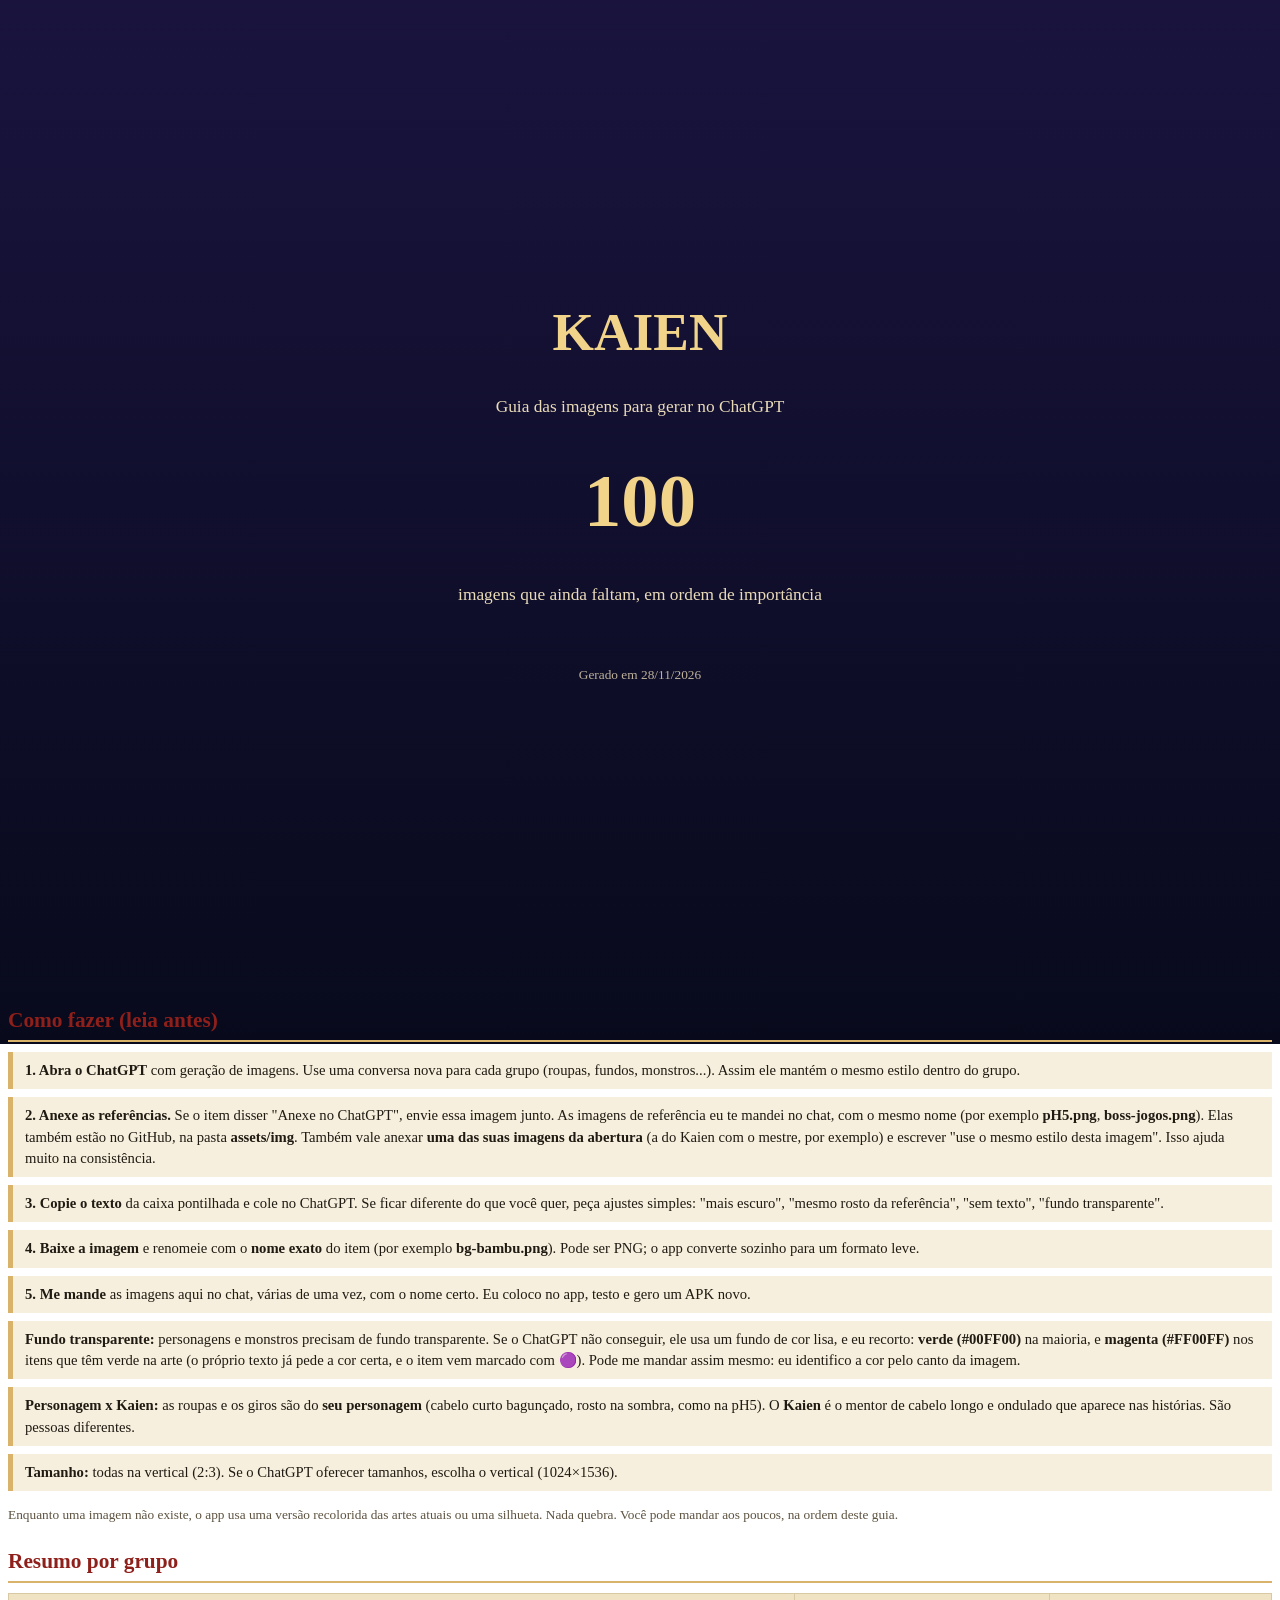
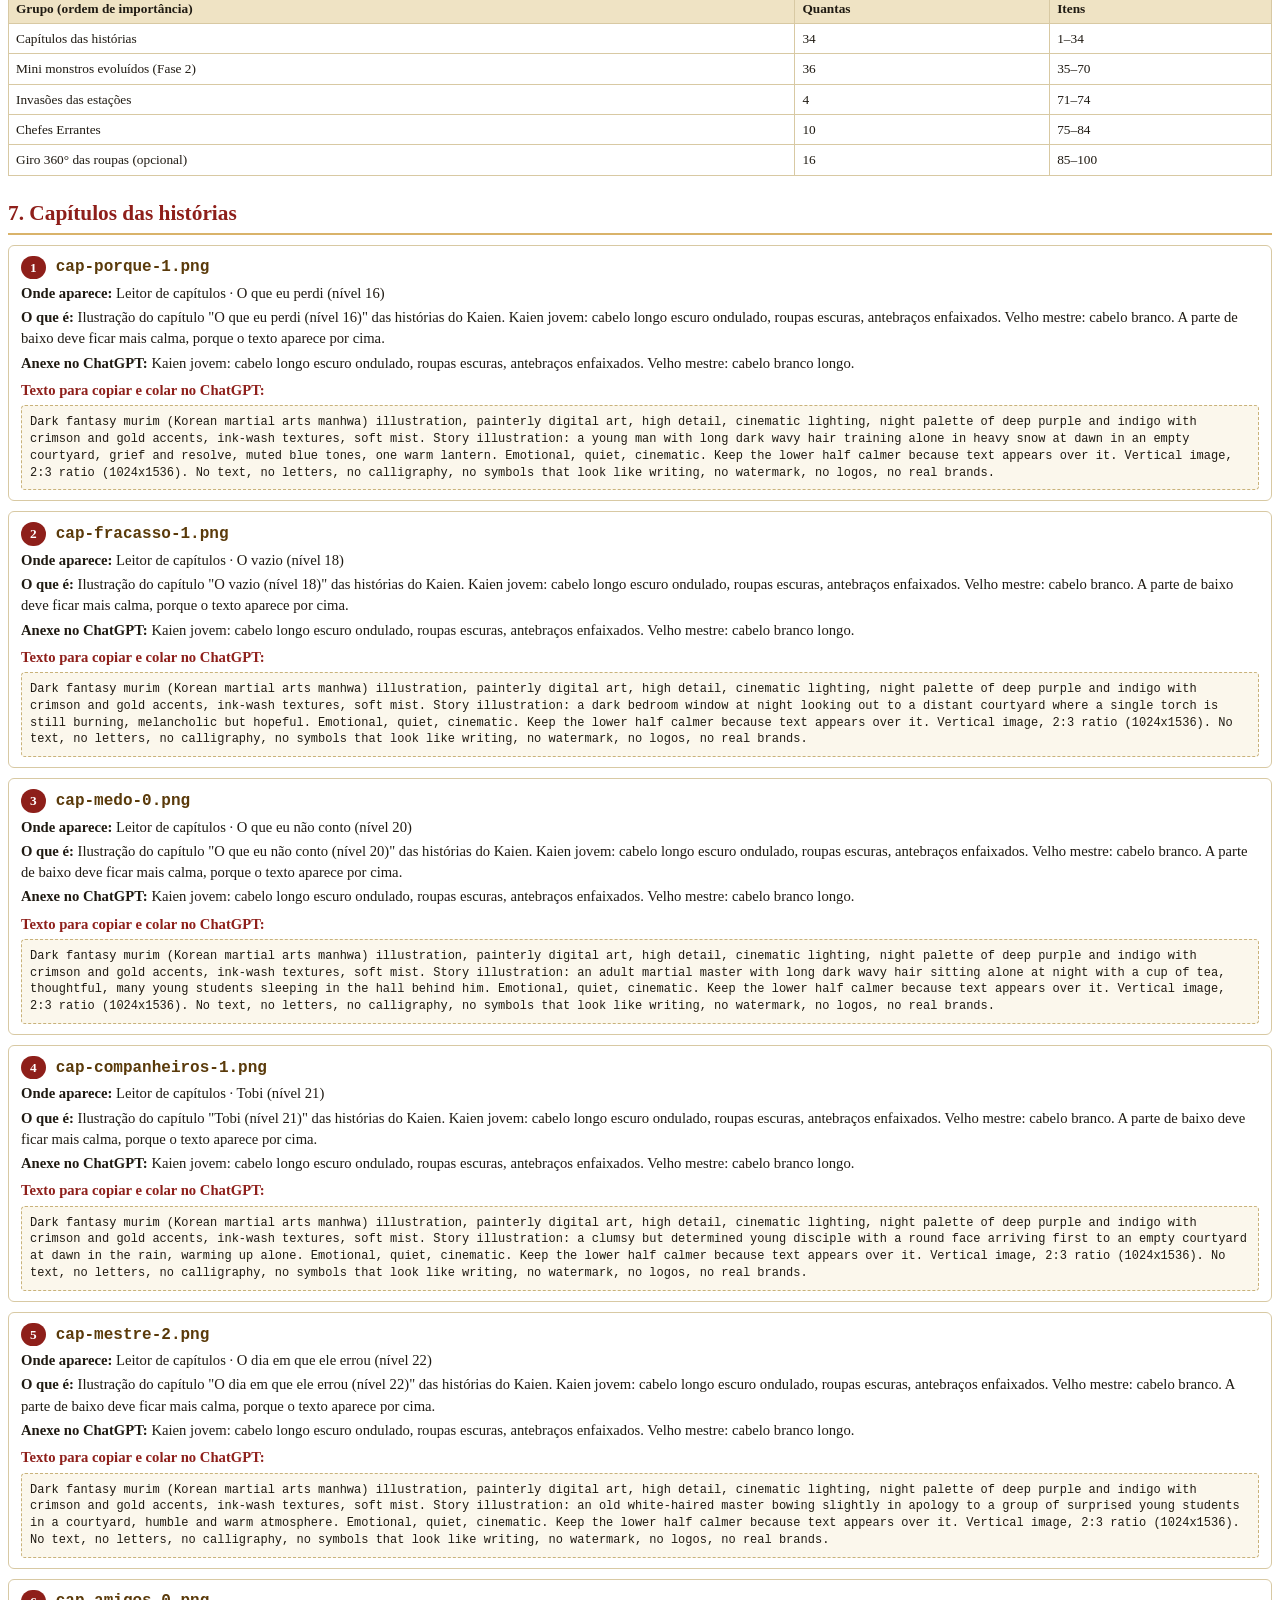
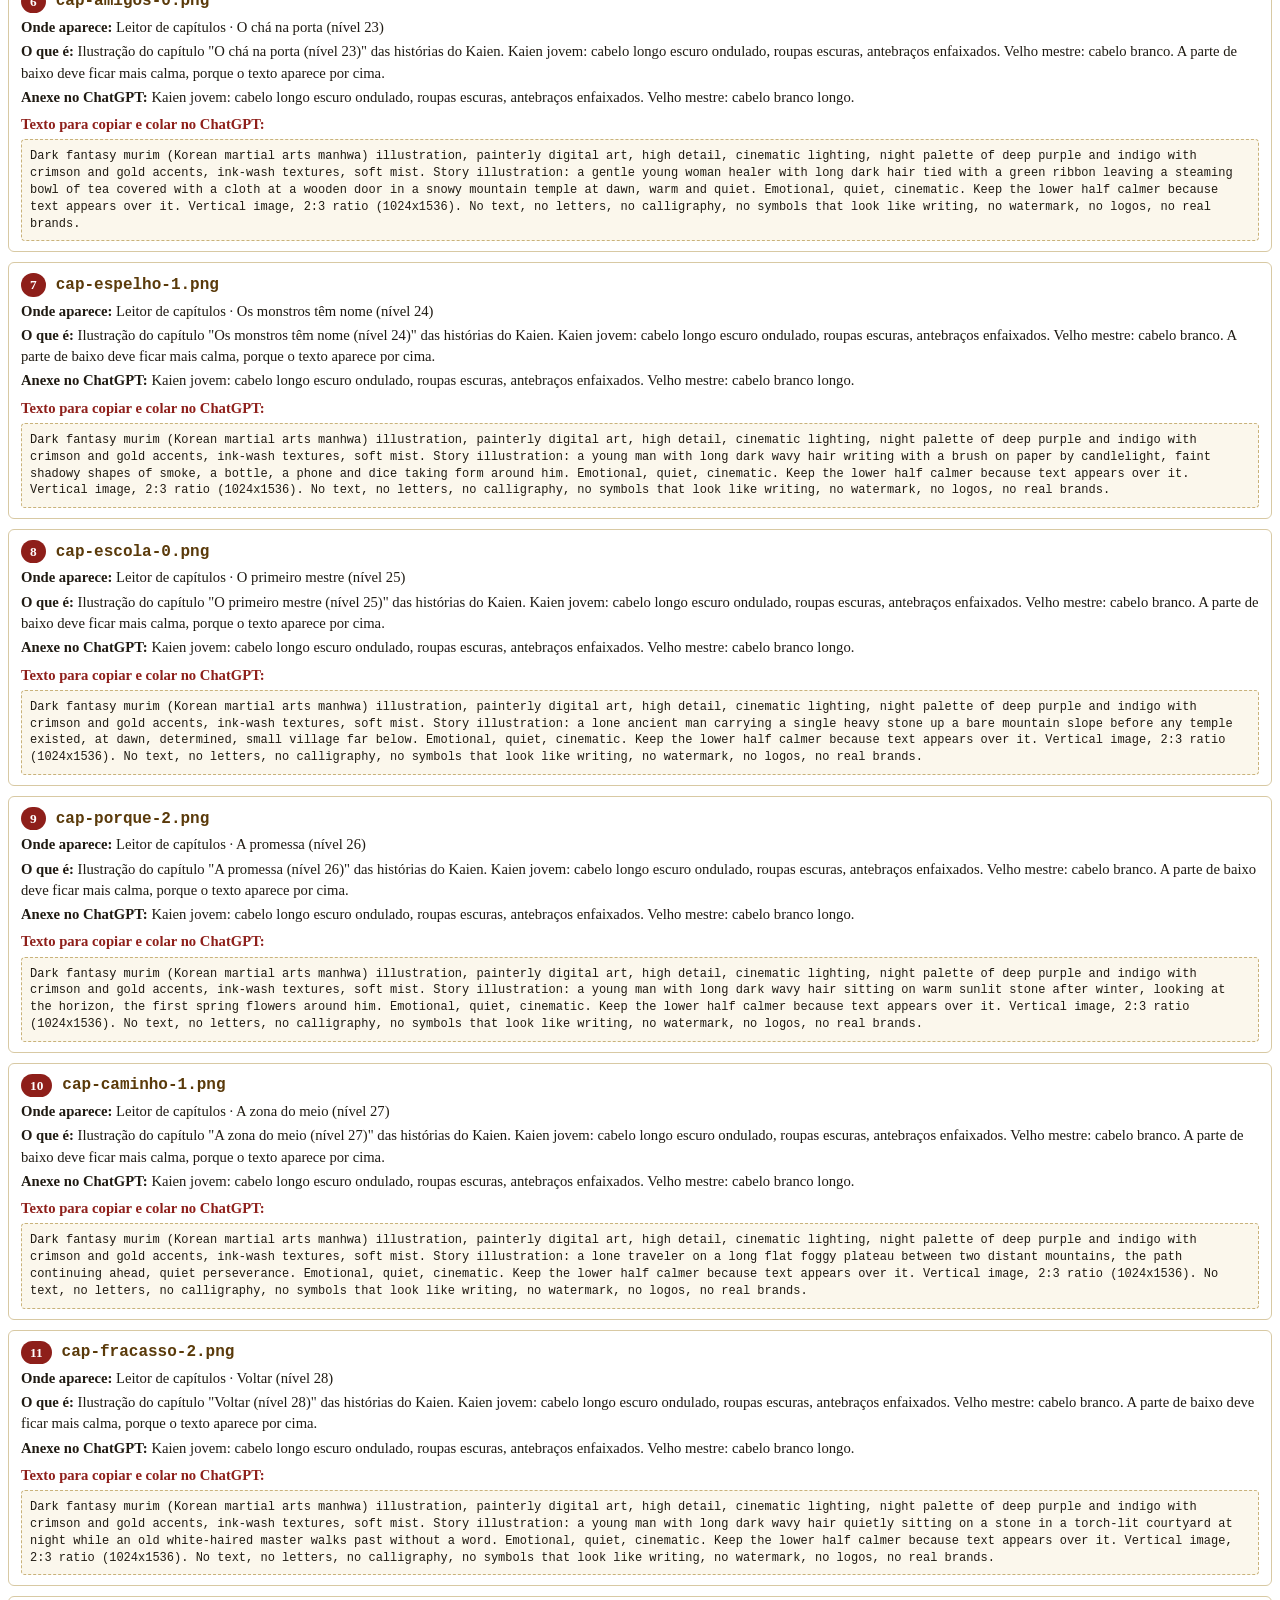
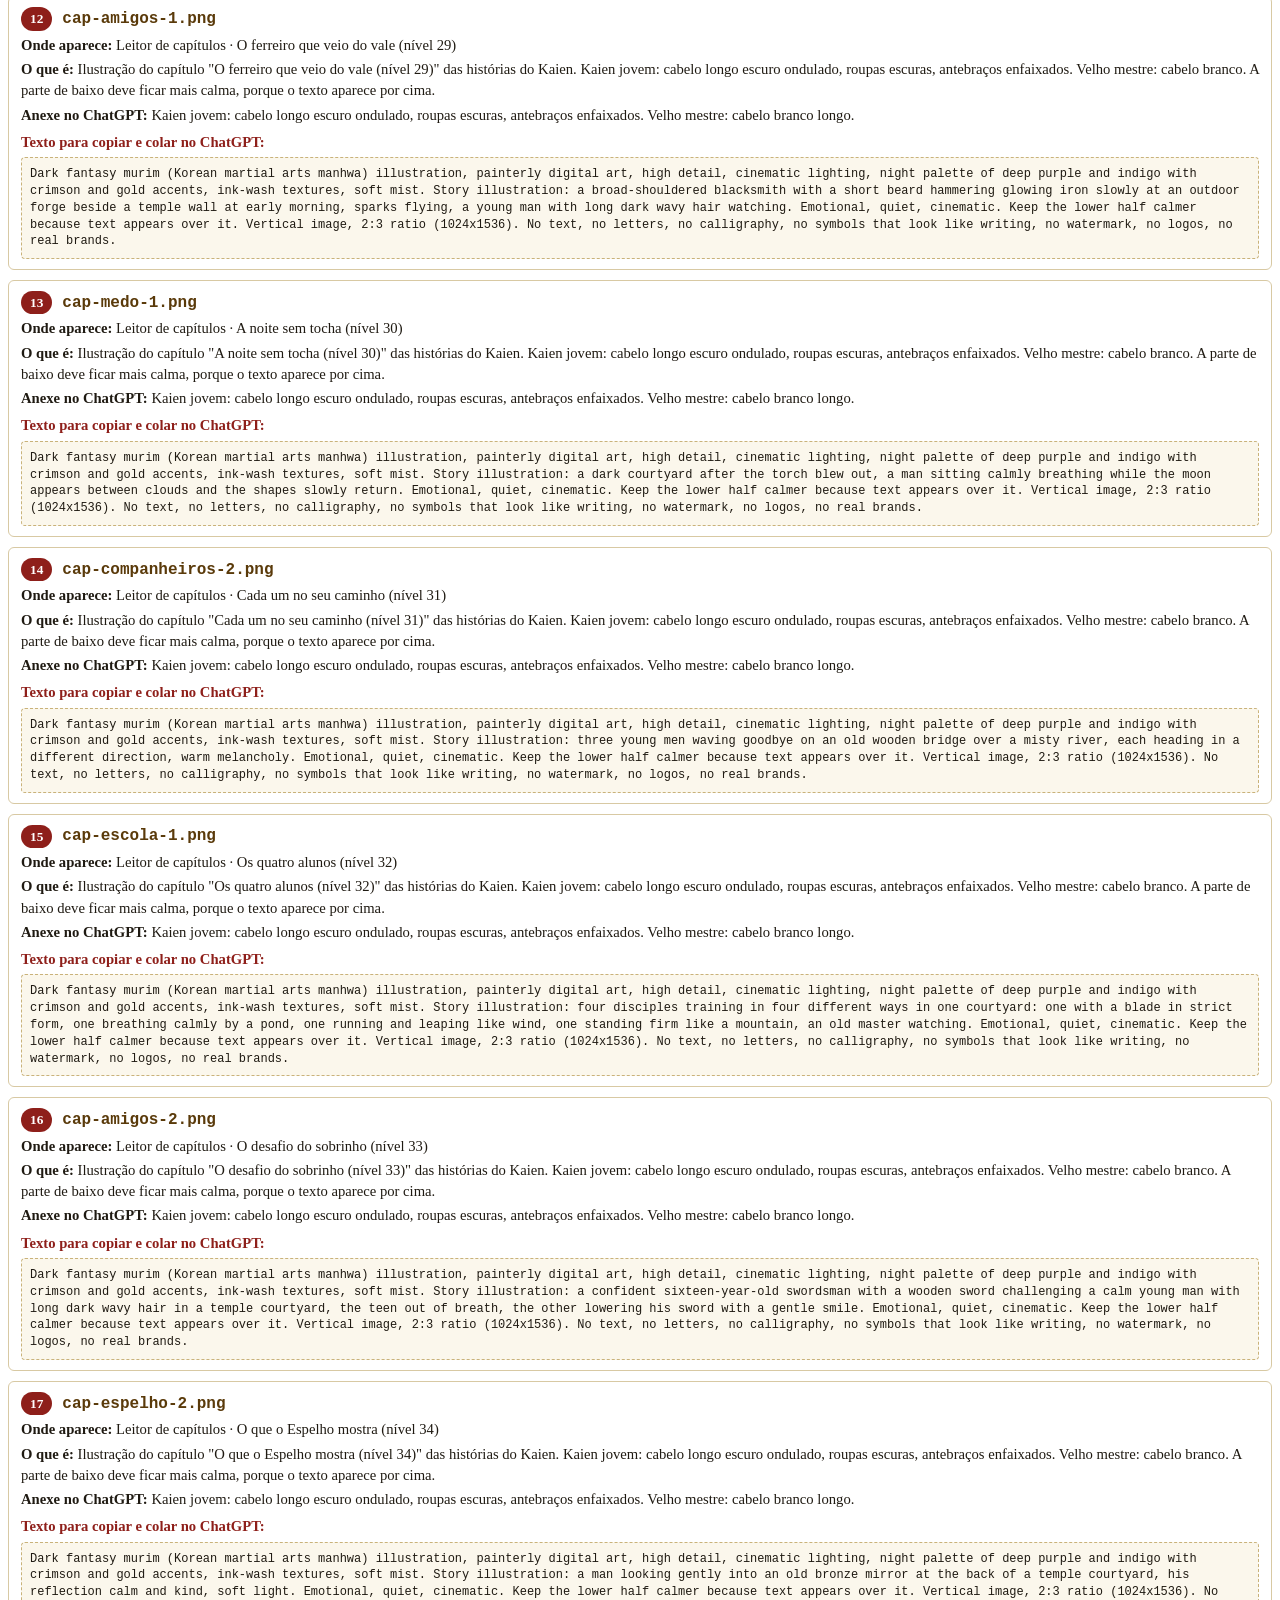
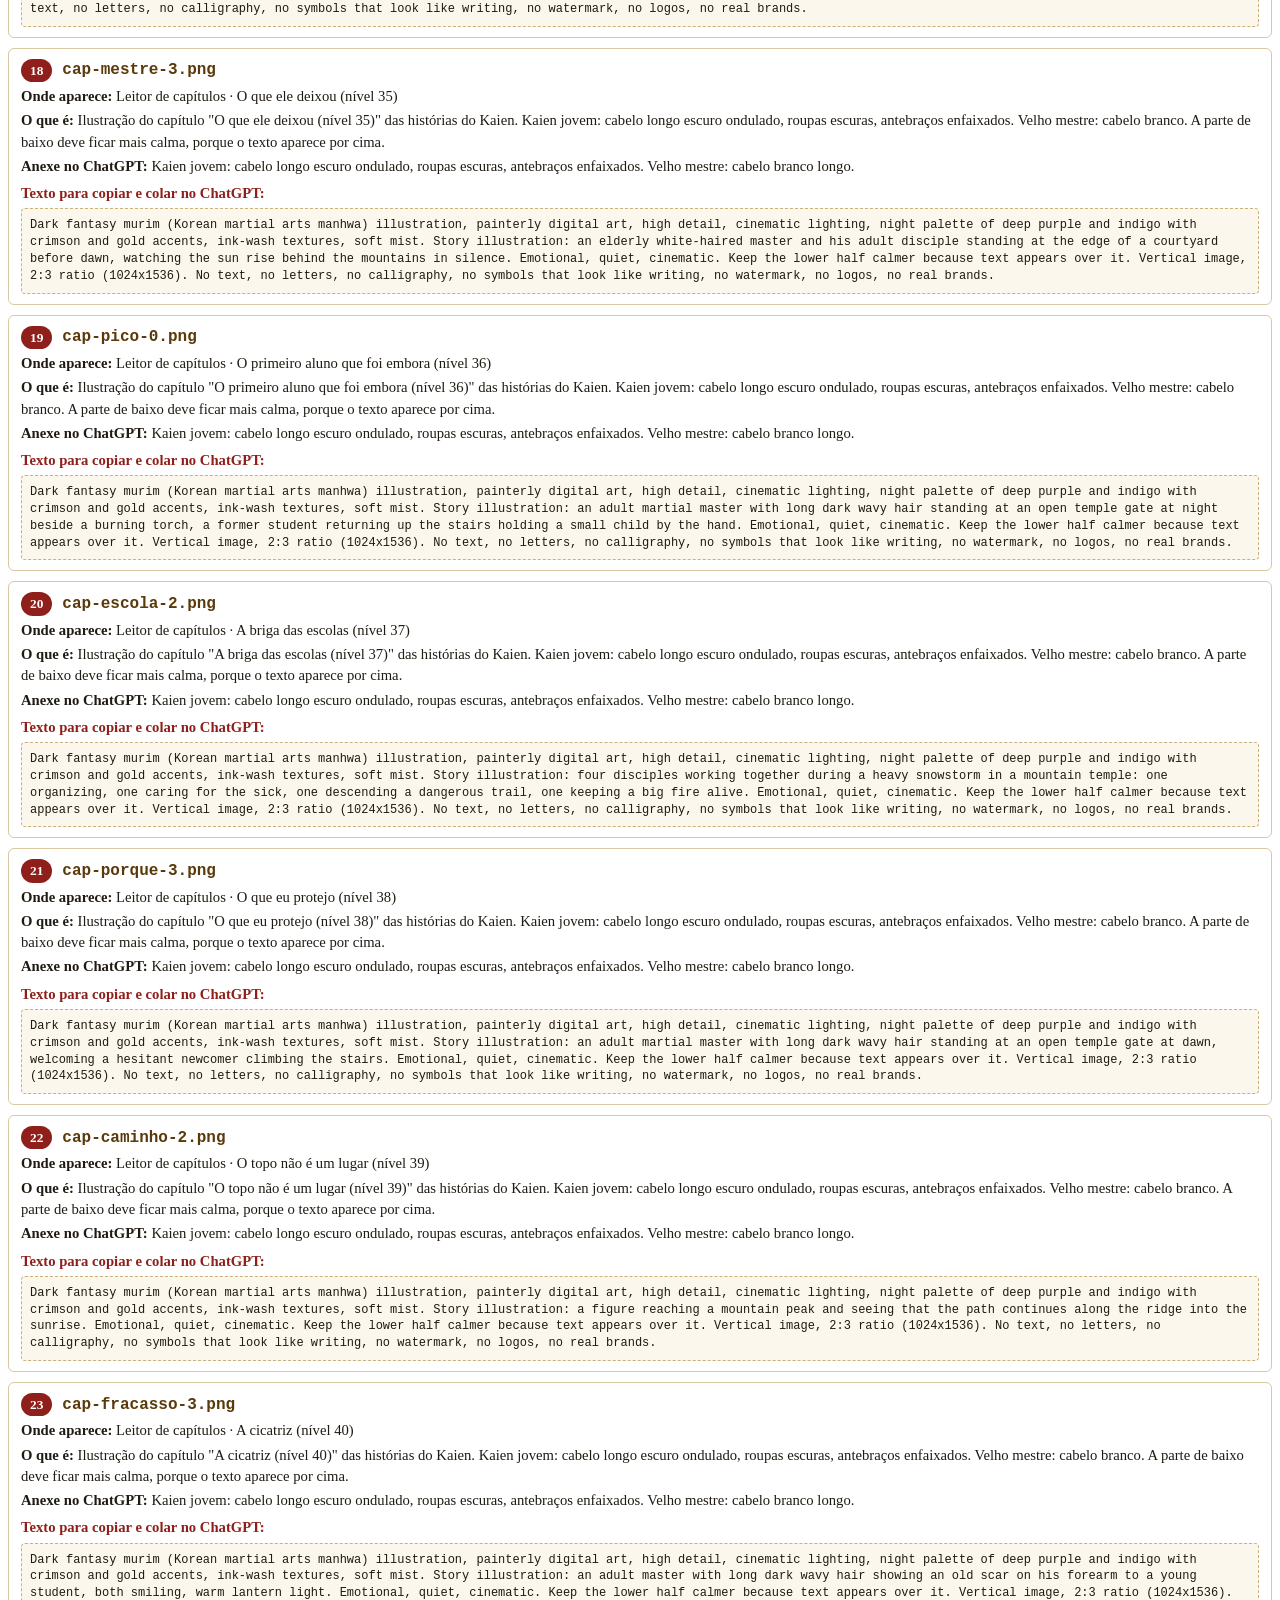
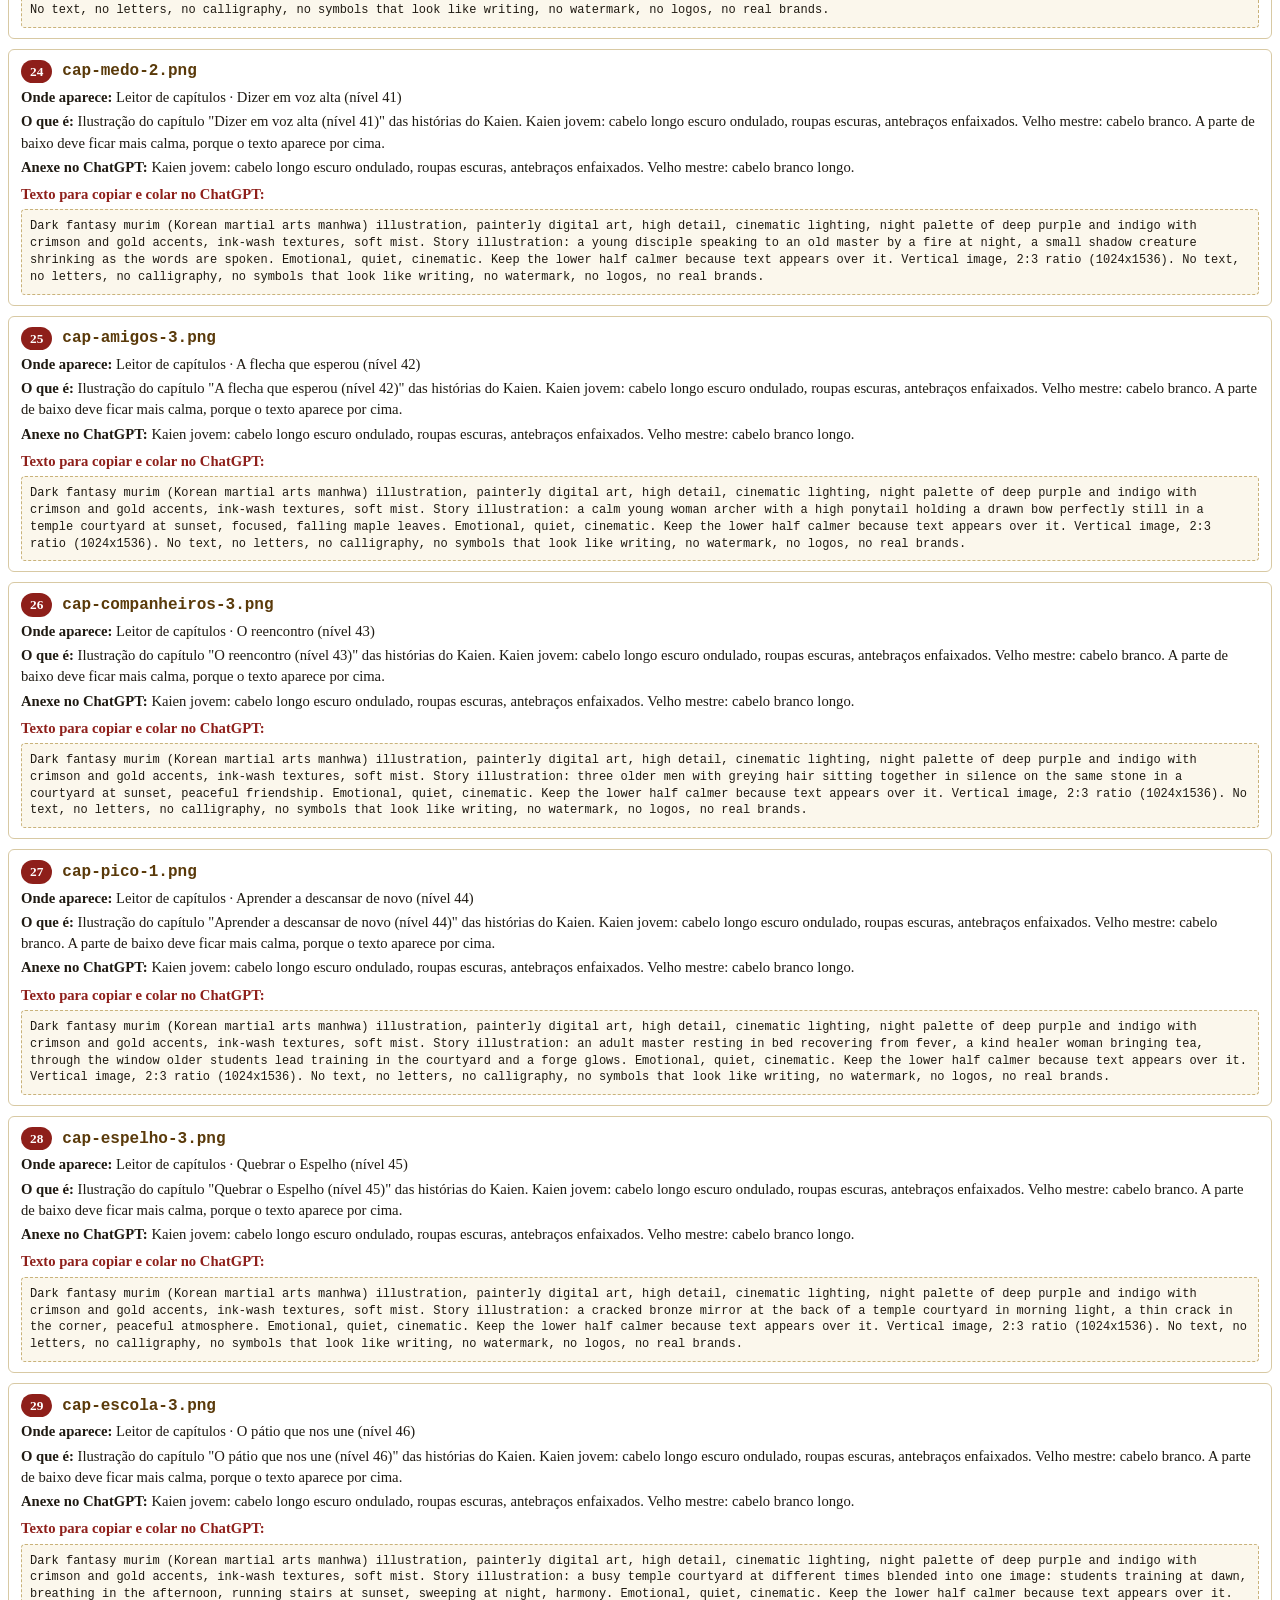
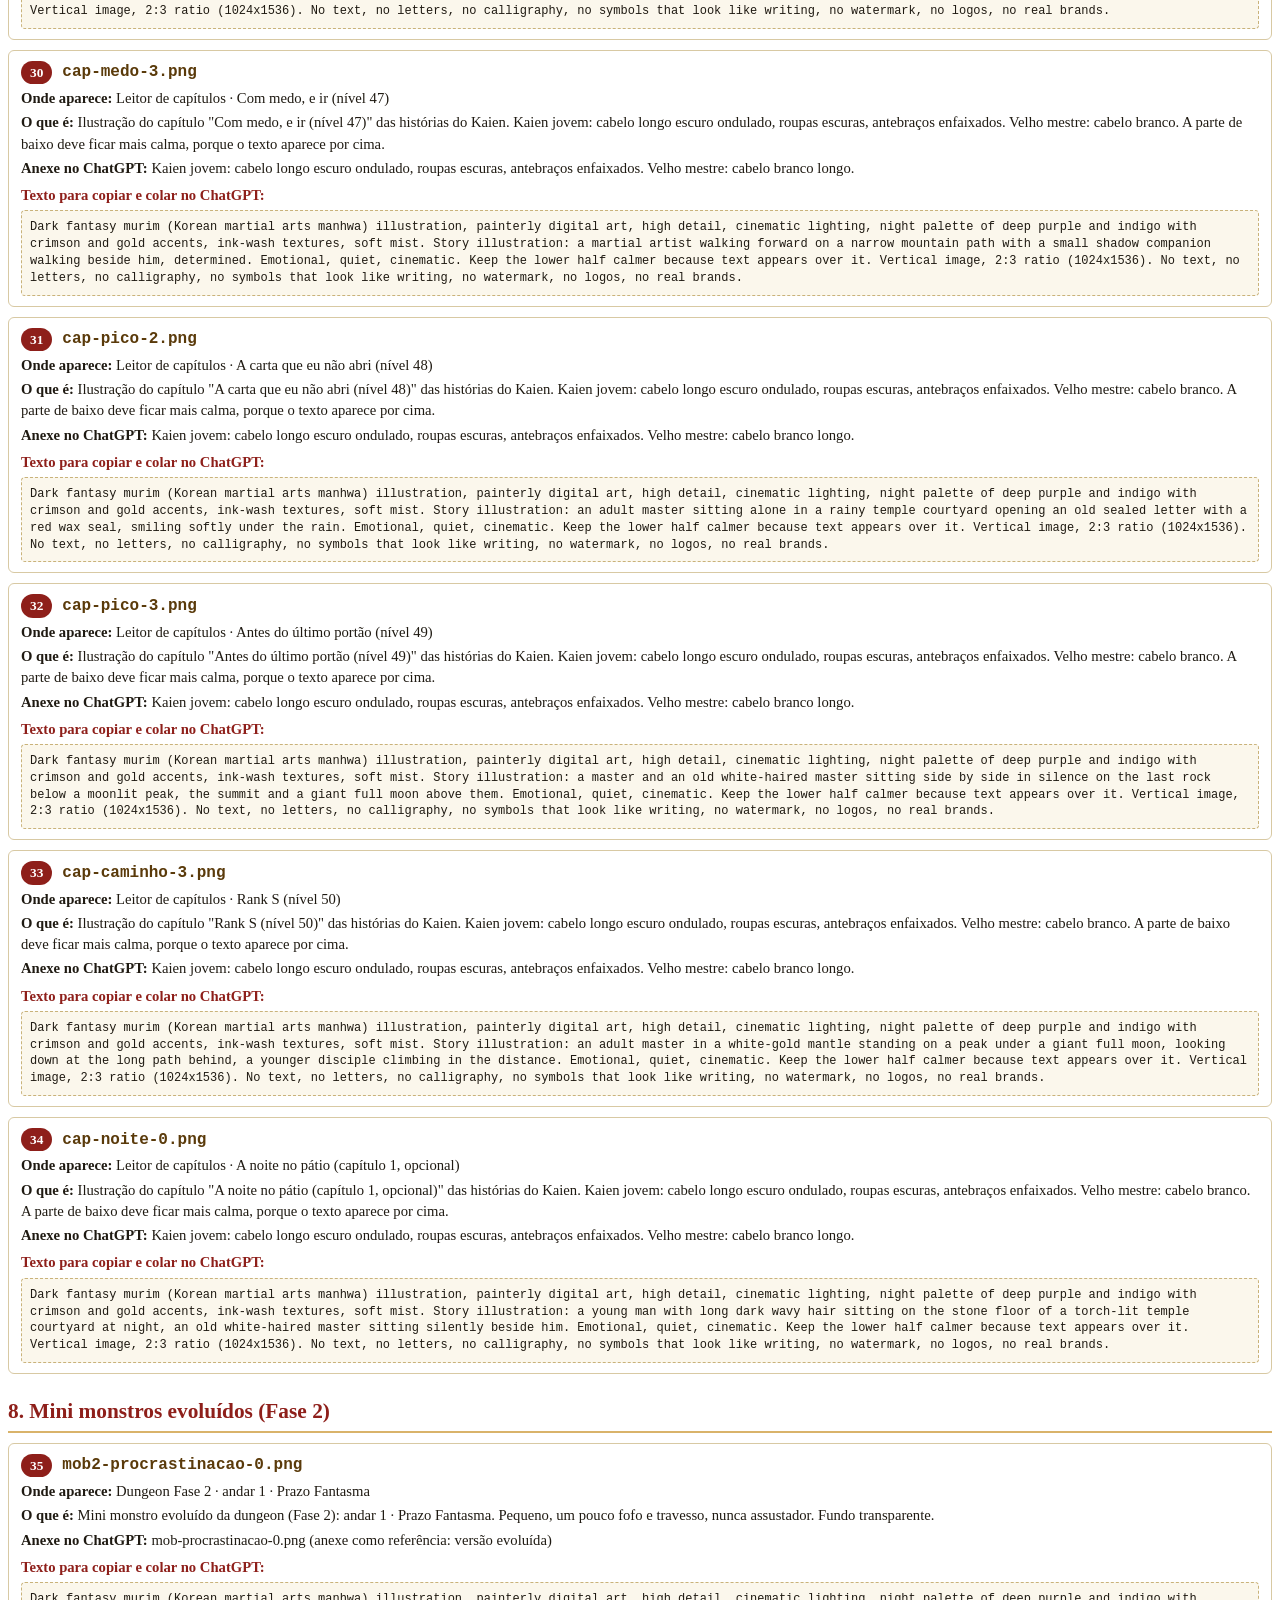
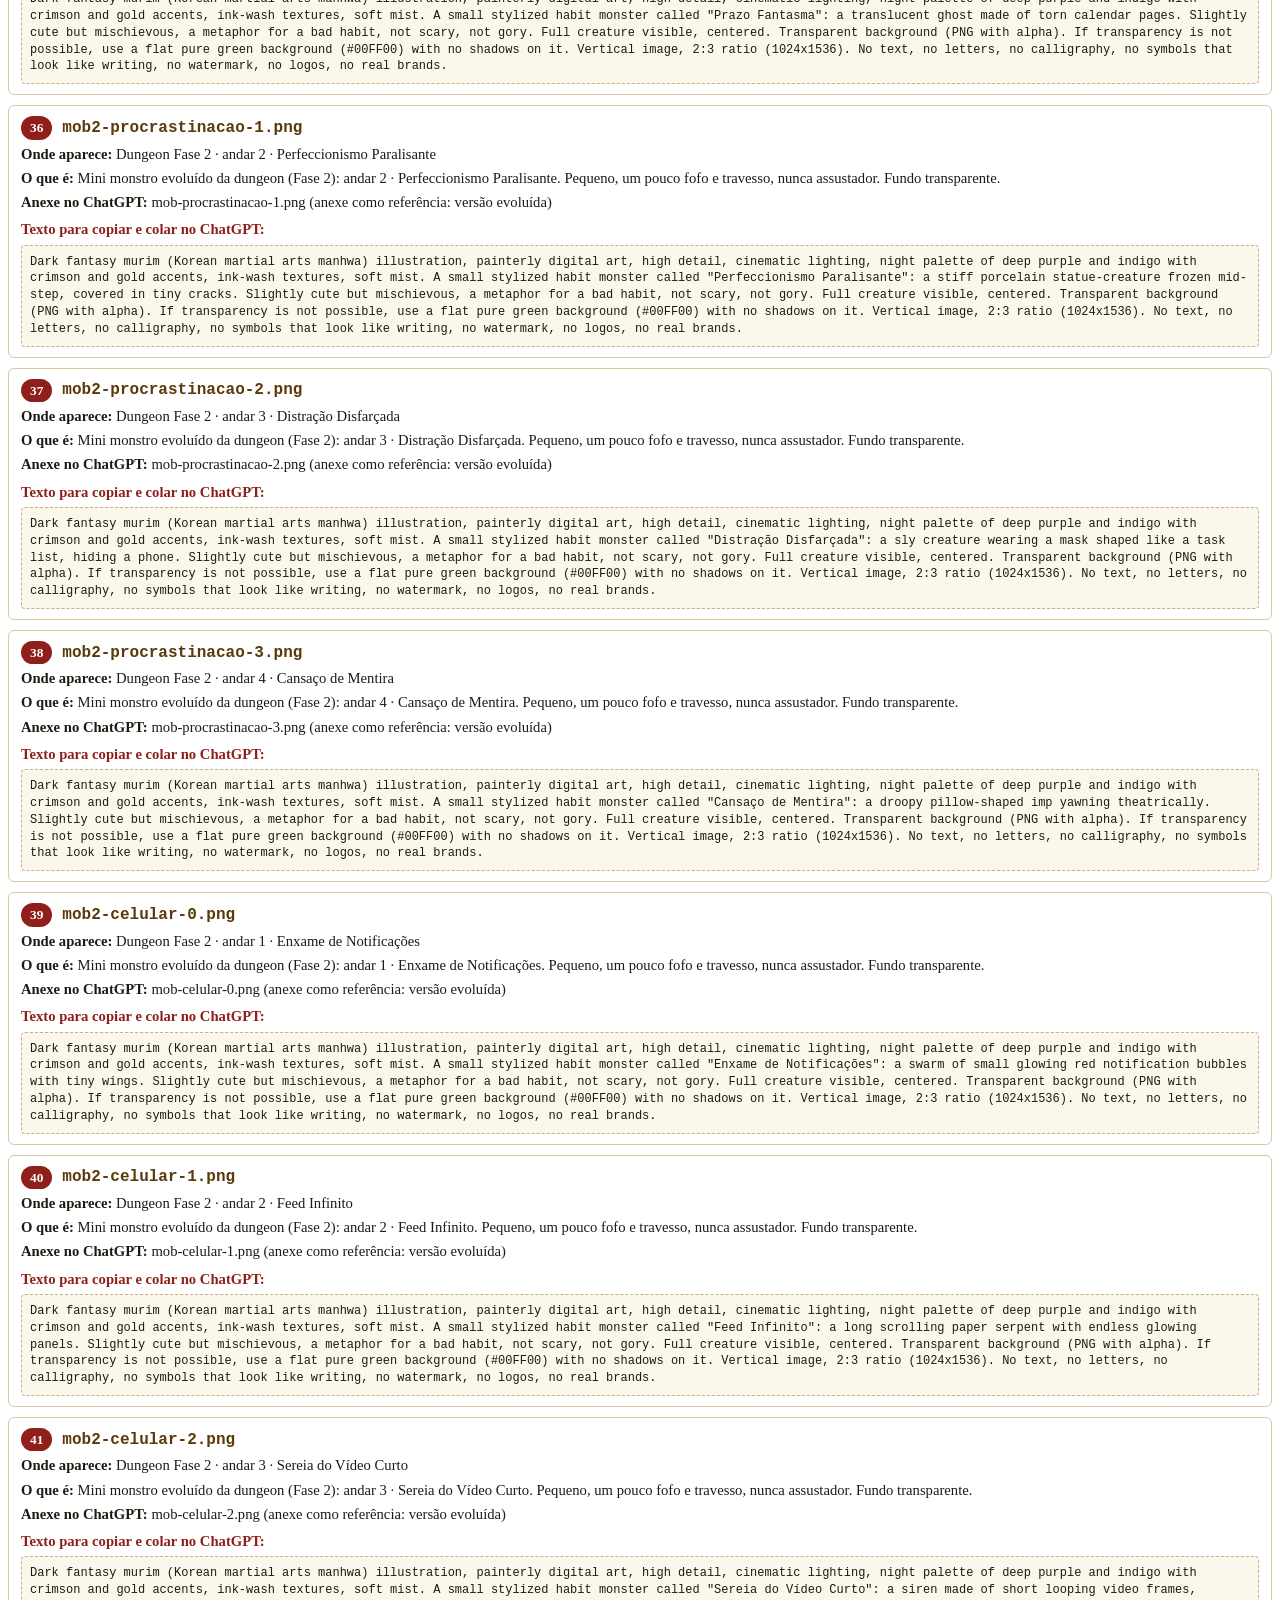
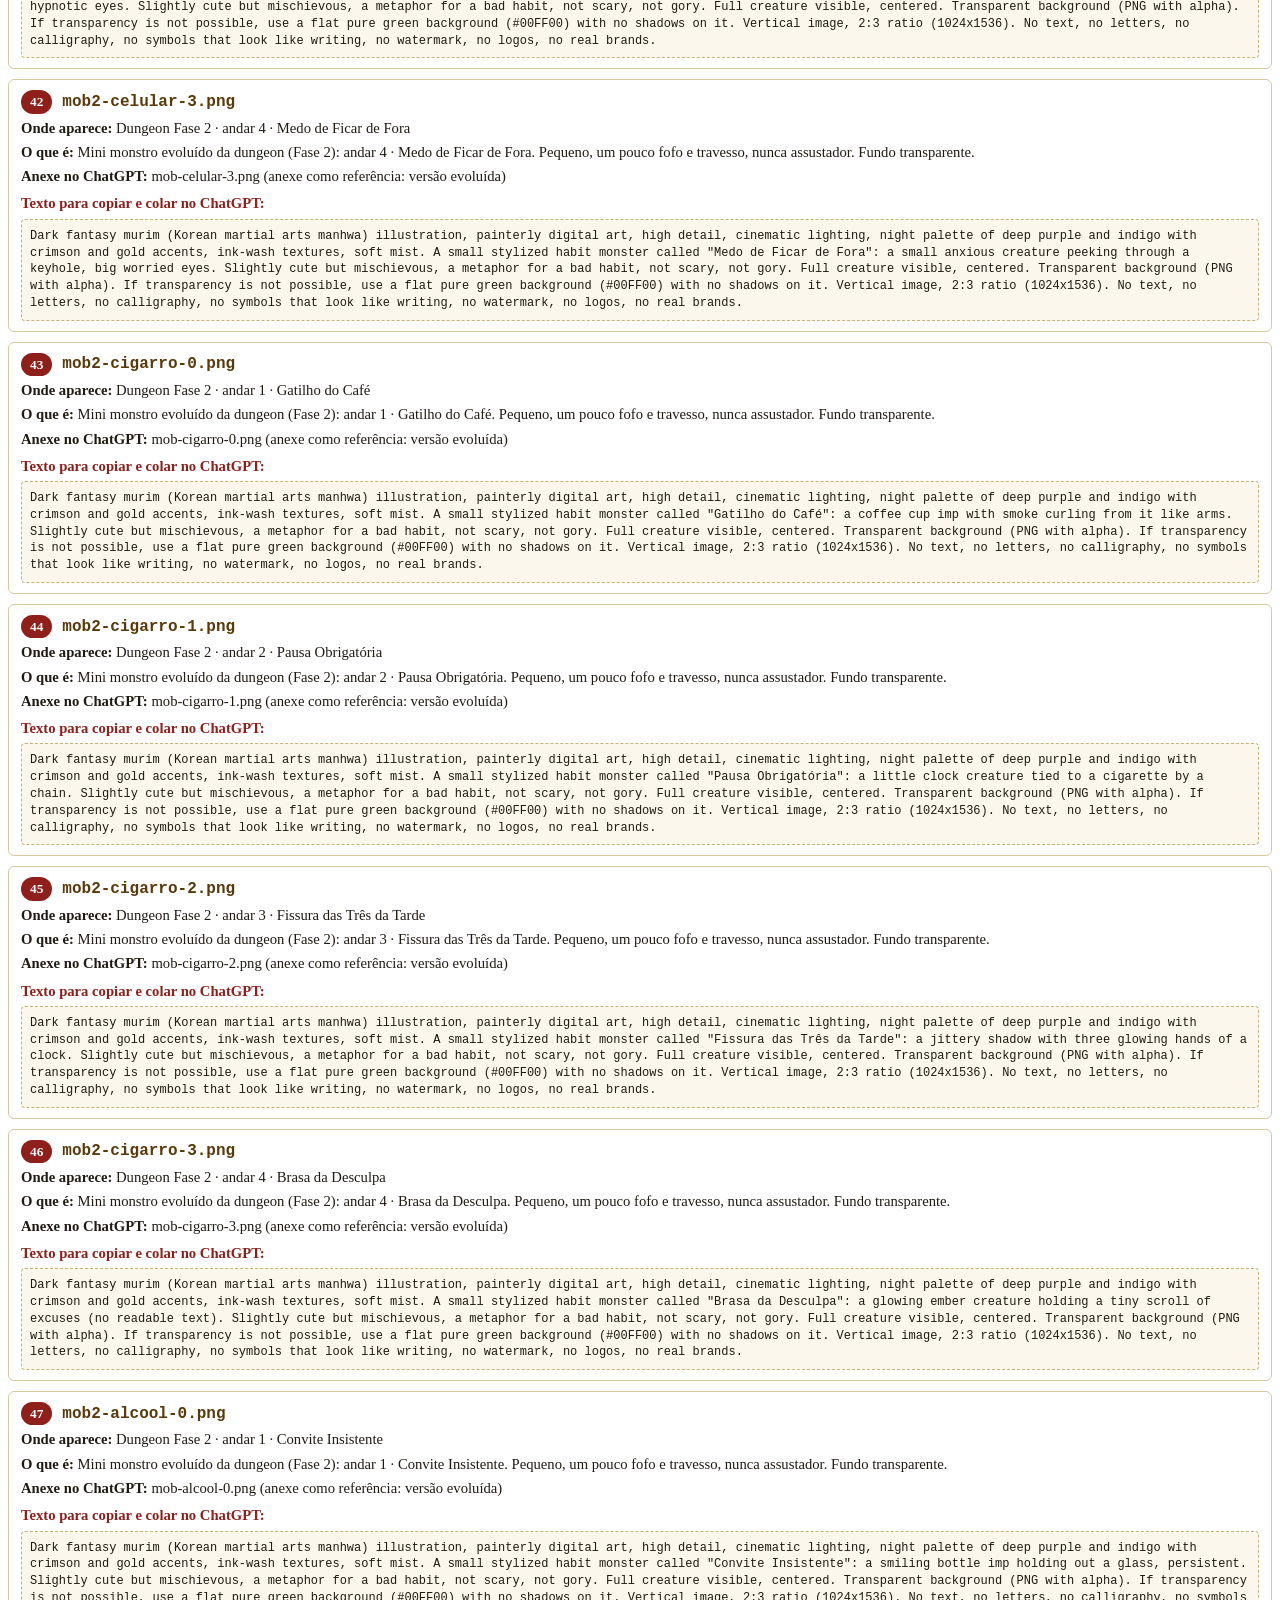
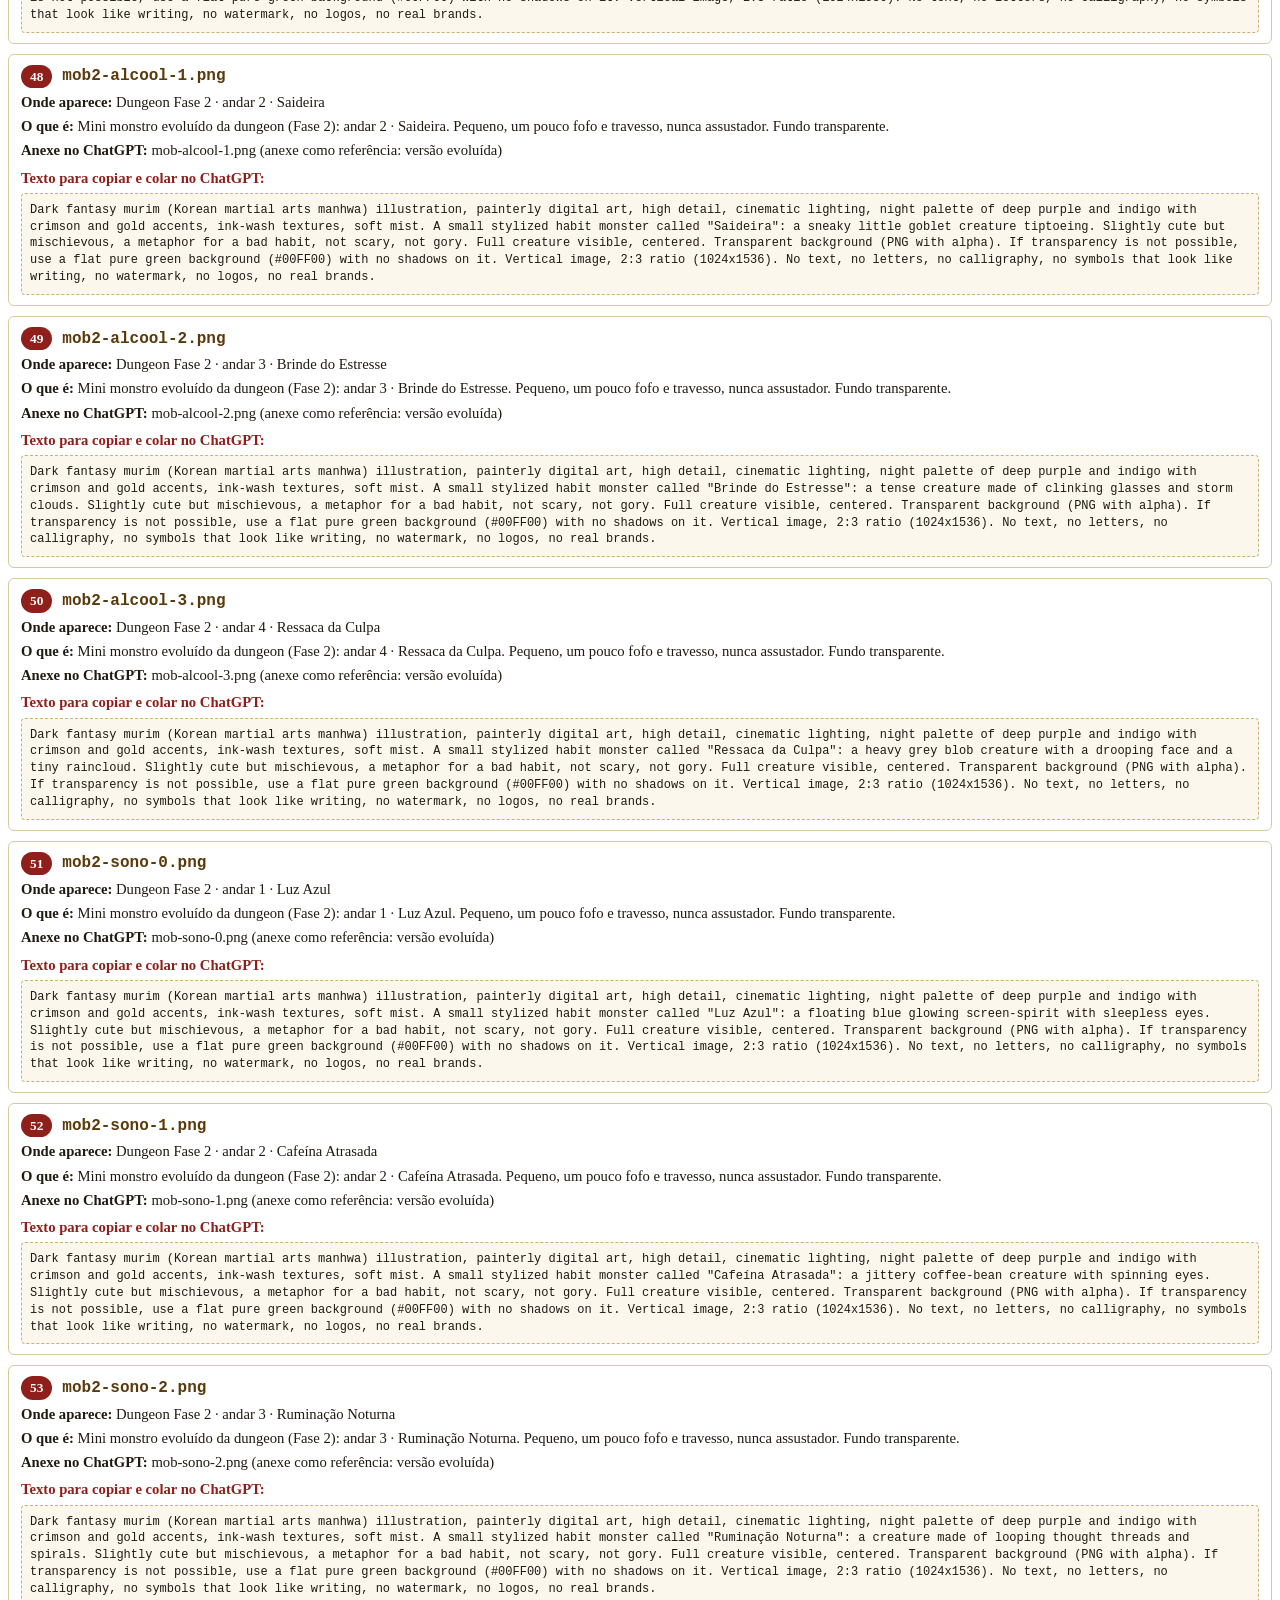
<file: KAIEN-IMAGENS-FALTAM.html>
<!doctype html><html lang="pt-BR"><head><meta charset="utf-8"><style>
@page{size:A4;margin:16mm 14mm}body{font:11pt/1.45 Georgia,serif;color:#1f1a12}
h1{font-size:30pt;margin:0 0 6px;color:#8e1f1a}h2{font-size:16pt;color:#8e1f1a;border-bottom:2px solid #d9b36a;padding-bottom:4px;margin:22px 0 10px;page-break-after:avoid}
.capa{height:250mm;display:flex;flex-direction:column;justify-content:center;text-align:center;background:linear-gradient(180deg,#1a1440,#080a1c);color:#eadbb8;margin:-16mm -14mm;padding:20mm;page-break-after:always}
.capa h1{color:#f1d48a;font-size:40pt}.capa p{font-size:13pt}.big{font-size:56pt;color:#f1d48a;font-weight:900;margin:10px 0}
.passo{background:#f6efdd;border-left:5px solid #d9b36a;padding:8px 12px;margin:8px 0}
table{border-collapse:collapse;width:100%;font-size:10pt}td,th{border:1px solid #d8c9a3;padding:5px 7px;text-align:left}th{background:#efe3c4}
.it{border:1px solid #d8c9a3;border-radius:6px;padding:10px 12px;margin:10px 0;page-break-inside:avoid}
.hd{display:flex;gap:10px;align-items:center;margin-bottom:4px}.n{background:#8e1f1a;color:#fff;border-radius:12px;padding:2px 9px;font-weight:700;font-size:10pt}
.f{font:700 12pt ui-monospace,Menlo,monospace;color:#5a3a0a}.mg{background:#a0219a;color:#fff;border-radius:10px;padding:1px 8px;font-size:9pt}.ok{background:#2f7a5a;color:#fff;border-radius:10px;padding:1px 8px;font-size:9pt}
.it p{margin:3px 0}.cp{font-weight:700;color:#8e1f1a;margin-top:6px!important}
pre{white-space:pre-wrap;word-break:break-word;background:#fbf7ec;border:1px dashed #c9b27a;padding:8px;border-radius:4px;font:9pt/1.4 ui-monospace,Menlo,monospace;margin:4px 0 0}
.nota{font-size:10pt;color:#5d5340}</style></head><body>
<div class="capa"><h1>KAIEN</h1><p>Guia das imagens para gerar no ChatGPT</p><div class="big">100</div><p>imagens que ainda faltam, em ordem de importância</p><p style="margin-top:40px;font-size:10pt;opacity:.8">Gerado em 28/11/2026</p></div>
<h2>Como fazer (leia antes)</h2>
<div class="passo"><b>1. Abra o ChatGPT</b> com geração de imagens. Use uma conversa nova para cada grupo (roupas, fundos, monstros...). Assim ele mantém o mesmo estilo dentro do grupo.</div>
<div class="passo"><b>2. Anexe as referências.</b> Se o item disser "Anexe no ChatGPT", envie essa imagem junto. As imagens de referência eu te mandei no chat, com o mesmo nome (por exemplo <b>pH5.png</b>, <b>boss-jogos.png</b>). Elas também estão no GitHub, na pasta <b>assets/img</b>. Também vale anexar <b>uma das suas imagens da abertura</b> (a do Kaien com o mestre, por exemplo) e escrever "use o mesmo estilo desta imagem". Isso ajuda muito na consistência.</div>
<div class="passo"><b>3. Copie o texto</b> da caixa pontilhada e cole no ChatGPT. Se ficar diferente do que você quer, peça ajustes simples: "mais escuro", "mesmo rosto da referência", "sem texto", "fundo transparente".</div>
<div class="passo"><b>4. Baixe a imagem</b> e renomeie com o <b>nome exato</b> do item (por exemplo <b>bg-bambu.png</b>). Pode ser PNG; o app converte sozinho para um formato leve.</div>
<div class="passo"><b>5. Me mande</b> as imagens aqui no chat, várias de uma vez, com o nome certo. Eu coloco no app, testo e gero um APK novo.</div>
<div class="passo"><b>Fundo transparente:</b> personagens e monstros precisam de fundo transparente. Se o ChatGPT não conseguir, ele usa um fundo de cor lisa, e eu recorto: <b>verde (#00FF00)</b> na maioria, e <b>magenta (#FF00FF)</b> nos itens que têm verde na arte (o próprio texto já pede a cor certa, e o item vem marcado com 🟣). Pode me mandar assim mesmo: eu identifico a cor pelo canto da imagem.</div>
<div class="passo"><b>Personagem x Kaien:</b> as roupas e os giros são do <b>seu personagem</b> (cabelo curto bagunçado, rosto na sombra, como na pH5). O <b>Kaien</b> é o mentor de cabelo longo e ondulado que aparece nas histórias. São pessoas diferentes.</div>
<div class="passo"><b>Tamanho:</b> todas na vertical (2:3). Se o ChatGPT oferecer tamanhos, escolha o vertical (1024×1536).</div>
<p class="nota">Enquanto uma imagem não existe, o app usa uma versão recolorida das artes atuais ou uma silhueta. Nada quebra. Você pode mandar aos poucos, na ordem deste guia.</p>
<h2>Resumo por grupo</h2><table><tr><th>Grupo (ordem de importância)</th><th>Quantas</th><th>Itens</th></tr><tr><td>Capítulos das histórias</td><td>34</td><td>1–34</td></tr><tr><td>Mini monstros evoluídos (Fase 2)</td><td>36</td><td>35–70</td></tr><tr><td>Invasões das estações</td><td>4</td><td>71–74</td></tr><tr><td>Chefes Errantes</td><td>10</td><td>75–84</td></tr><tr><td>Giro 360° das roupas (opcional)</td><td>16</td><td>85–100</td></tr></table>
<h2>7. Capítulos das histórias</h2><section class="it"><div class="hd"><span class="n">1</span><span class="f">cap-porque-1.png</span></div>
<p><b>Onde aparece:</b> Leitor de capítulos · O que eu perdi (nível 16)</p><p><b>O que é:</b> Ilustração do capítulo "O que eu perdi (nível 16)" das histórias do Kaien. Kaien jovem: cabelo longo escuro ondulado, roupas escuras, antebraços enfaixados. Velho mestre: cabelo branco. A parte de baixo deve ficar mais calma, porque o texto aparece por cima.</p><p><b>Anexe no ChatGPT:</b> Kaien jovem: cabelo longo escuro ondulado, roupas escuras, antebraços enfaixados. Velho mestre: cabelo branco longo.</p>
<p class="cp">Texto para copiar e colar no ChatGPT:</p><pre>Dark fantasy murim (Korean martial arts manhwa) illustration, painterly digital art, high detail, cinematic lighting, night palette of deep purple and indigo with crimson and gold accents, ink-wash textures, soft mist. Story illustration: a young man with long dark wavy hair training alone in heavy snow at dawn in an empty courtyard, grief and resolve, muted blue tones, one warm lantern. Emotional, quiet, cinematic. Keep the lower half calmer because text appears over it. Vertical image, 2:3 ratio (1024x1536). No text, no letters, no calligraphy, no symbols that look like writing, no watermark, no logos, no real brands.</pre></section><section class="it"><div class="hd"><span class="n">2</span><span class="f">cap-fracasso-1.png</span></div>
<p><b>Onde aparece:</b> Leitor de capítulos · O vazio (nível 18)</p><p><b>O que é:</b> Ilustração do capítulo "O vazio (nível 18)" das histórias do Kaien. Kaien jovem: cabelo longo escuro ondulado, roupas escuras, antebraços enfaixados. Velho mestre: cabelo branco. A parte de baixo deve ficar mais calma, porque o texto aparece por cima.</p><p><b>Anexe no ChatGPT:</b> Kaien jovem: cabelo longo escuro ondulado, roupas escuras, antebraços enfaixados. Velho mestre: cabelo branco longo.</p>
<p class="cp">Texto para copiar e colar no ChatGPT:</p><pre>Dark fantasy murim (Korean martial arts manhwa) illustration, painterly digital art, high detail, cinematic lighting, night palette of deep purple and indigo with crimson and gold accents, ink-wash textures, soft mist. Story illustration: a dark bedroom window at night looking out to a distant courtyard where a single torch is still burning, melancholic but hopeful. Emotional, quiet, cinematic. Keep the lower half calmer because text appears over it. Vertical image, 2:3 ratio (1024x1536). No text, no letters, no calligraphy, no symbols that look like writing, no watermark, no logos, no real brands.</pre></section><section class="it"><div class="hd"><span class="n">3</span><span class="f">cap-medo-0.png</span></div>
<p><b>Onde aparece:</b> Leitor de capítulos · O que eu não conto (nível 20)</p><p><b>O que é:</b> Ilustração do capítulo "O que eu não conto (nível 20)" das histórias do Kaien. Kaien jovem: cabelo longo escuro ondulado, roupas escuras, antebraços enfaixados. Velho mestre: cabelo branco. A parte de baixo deve ficar mais calma, porque o texto aparece por cima.</p><p><b>Anexe no ChatGPT:</b> Kaien jovem: cabelo longo escuro ondulado, roupas escuras, antebraços enfaixados. Velho mestre: cabelo branco longo.</p>
<p class="cp">Texto para copiar e colar no ChatGPT:</p><pre>Dark fantasy murim (Korean martial arts manhwa) illustration, painterly digital art, high detail, cinematic lighting, night palette of deep purple and indigo with crimson and gold accents, ink-wash textures, soft mist. Story illustration: an adult martial master with long dark wavy hair sitting alone at night with a cup of tea, thoughtful, many young students sleeping in the hall behind him. Emotional, quiet, cinematic. Keep the lower half calmer because text appears over it. Vertical image, 2:3 ratio (1024x1536). No text, no letters, no calligraphy, no symbols that look like writing, no watermark, no logos, no real brands.</pre></section><section class="it"><div class="hd"><span class="n">4</span><span class="f">cap-companheiros-1.png</span></div>
<p><b>Onde aparece:</b> Leitor de capítulos · Tobi (nível 21)</p><p><b>O que é:</b> Ilustração do capítulo "Tobi (nível 21)" das histórias do Kaien. Kaien jovem: cabelo longo escuro ondulado, roupas escuras, antebraços enfaixados. Velho mestre: cabelo branco. A parte de baixo deve ficar mais calma, porque o texto aparece por cima.</p><p><b>Anexe no ChatGPT:</b> Kaien jovem: cabelo longo escuro ondulado, roupas escuras, antebraços enfaixados. Velho mestre: cabelo branco longo.</p>
<p class="cp">Texto para copiar e colar no ChatGPT:</p><pre>Dark fantasy murim (Korean martial arts manhwa) illustration, painterly digital art, high detail, cinematic lighting, night palette of deep purple and indigo with crimson and gold accents, ink-wash textures, soft mist. Story illustration: a clumsy but determined young disciple with a round face arriving first to an empty courtyard at dawn in the rain, warming up alone. Emotional, quiet, cinematic. Keep the lower half calmer because text appears over it. Vertical image, 2:3 ratio (1024x1536). No text, no letters, no calligraphy, no symbols that look like writing, no watermark, no logos, no real brands.</pre></section><section class="it"><div class="hd"><span class="n">5</span><span class="f">cap-mestre-2.png</span></div>
<p><b>Onde aparece:</b> Leitor de capítulos · O dia em que ele errou (nível 22)</p><p><b>O que é:</b> Ilustração do capítulo "O dia em que ele errou (nível 22)" das histórias do Kaien. Kaien jovem: cabelo longo escuro ondulado, roupas escuras, antebraços enfaixados. Velho mestre: cabelo branco. A parte de baixo deve ficar mais calma, porque o texto aparece por cima.</p><p><b>Anexe no ChatGPT:</b> Kaien jovem: cabelo longo escuro ondulado, roupas escuras, antebraços enfaixados. Velho mestre: cabelo branco longo.</p>
<p class="cp">Texto para copiar e colar no ChatGPT:</p><pre>Dark fantasy murim (Korean martial arts manhwa) illustration, painterly digital art, high detail, cinematic lighting, night palette of deep purple and indigo with crimson and gold accents, ink-wash textures, soft mist. Story illustration: an old white-haired master bowing slightly in apology to a group of surprised young students in a courtyard, humble and warm atmosphere. Emotional, quiet, cinematic. Keep the lower half calmer because text appears over it. Vertical image, 2:3 ratio (1024x1536). No text, no letters, no calligraphy, no symbols that look like writing, no watermark, no logos, no real brands.</pre></section><section class="it"><div class="hd"><span class="n">6</span><span class="f">cap-amigos-0.png</span></div>
<p><b>Onde aparece:</b> Leitor de capítulos · O chá na porta (nível 23)</p><p><b>O que é:</b> Ilustração do capítulo "O chá na porta (nível 23)" das histórias do Kaien. Kaien jovem: cabelo longo escuro ondulado, roupas escuras, antebraços enfaixados. Velho mestre: cabelo branco. A parte de baixo deve ficar mais calma, porque o texto aparece por cima.</p><p><b>Anexe no ChatGPT:</b> Kaien jovem: cabelo longo escuro ondulado, roupas escuras, antebraços enfaixados. Velho mestre: cabelo branco longo.</p>
<p class="cp">Texto para copiar e colar no ChatGPT:</p><pre>Dark fantasy murim (Korean martial arts manhwa) illustration, painterly digital art, high detail, cinematic lighting, night palette of deep purple and indigo with crimson and gold accents, ink-wash textures, soft mist. Story illustration: a gentle young woman healer with long dark hair tied with a green ribbon leaving a steaming bowl of tea covered with a cloth at a wooden door in a snowy mountain temple at dawn, warm and quiet. Emotional, quiet, cinematic. Keep the lower half calmer because text appears over it. Vertical image, 2:3 ratio (1024x1536). No text, no letters, no calligraphy, no symbols that look like writing, no watermark, no logos, no real brands.</pre></section><section class="it"><div class="hd"><span class="n">7</span><span class="f">cap-espelho-1.png</span></div>
<p><b>Onde aparece:</b> Leitor de capítulos · Os monstros têm nome (nível 24)</p><p><b>O que é:</b> Ilustração do capítulo "Os monstros têm nome (nível 24)" das histórias do Kaien. Kaien jovem: cabelo longo escuro ondulado, roupas escuras, antebraços enfaixados. Velho mestre: cabelo branco. A parte de baixo deve ficar mais calma, porque o texto aparece por cima.</p><p><b>Anexe no ChatGPT:</b> Kaien jovem: cabelo longo escuro ondulado, roupas escuras, antebraços enfaixados. Velho mestre: cabelo branco longo.</p>
<p class="cp">Texto para copiar e colar no ChatGPT:</p><pre>Dark fantasy murim (Korean martial arts manhwa) illustration, painterly digital art, high detail, cinematic lighting, night palette of deep purple and indigo with crimson and gold accents, ink-wash textures, soft mist. Story illustration: a young man with long dark wavy hair writing with a brush on paper by candlelight, faint shadowy shapes of smoke, a bottle, a phone and dice taking form around him. Emotional, quiet, cinematic. Keep the lower half calmer because text appears over it. Vertical image, 2:3 ratio (1024x1536). No text, no letters, no calligraphy, no symbols that look like writing, no watermark, no logos, no real brands.</pre></section><section class="it"><div class="hd"><span class="n">8</span><span class="f">cap-escola-0.png</span></div>
<p><b>Onde aparece:</b> Leitor de capítulos · O primeiro mestre (nível 25)</p><p><b>O que é:</b> Ilustração do capítulo "O primeiro mestre (nível 25)" das histórias do Kaien. Kaien jovem: cabelo longo escuro ondulado, roupas escuras, antebraços enfaixados. Velho mestre: cabelo branco. A parte de baixo deve ficar mais calma, porque o texto aparece por cima.</p><p><b>Anexe no ChatGPT:</b> Kaien jovem: cabelo longo escuro ondulado, roupas escuras, antebraços enfaixados. Velho mestre: cabelo branco longo.</p>
<p class="cp">Texto para copiar e colar no ChatGPT:</p><pre>Dark fantasy murim (Korean martial arts manhwa) illustration, painterly digital art, high detail, cinematic lighting, night palette of deep purple and indigo with crimson and gold accents, ink-wash textures, soft mist. Story illustration: a lone ancient man carrying a single heavy stone up a bare mountain slope before any temple existed, at dawn, determined, small village far below. Emotional, quiet, cinematic. Keep the lower half calmer because text appears over it. Vertical image, 2:3 ratio (1024x1536). No text, no letters, no calligraphy, no symbols that look like writing, no watermark, no logos, no real brands.</pre></section><section class="it"><div class="hd"><span class="n">9</span><span class="f">cap-porque-2.png</span></div>
<p><b>Onde aparece:</b> Leitor de capítulos · A promessa (nível 26)</p><p><b>O que é:</b> Ilustração do capítulo "A promessa (nível 26)" das histórias do Kaien. Kaien jovem: cabelo longo escuro ondulado, roupas escuras, antebraços enfaixados. Velho mestre: cabelo branco. A parte de baixo deve ficar mais calma, porque o texto aparece por cima.</p><p><b>Anexe no ChatGPT:</b> Kaien jovem: cabelo longo escuro ondulado, roupas escuras, antebraços enfaixados. Velho mestre: cabelo branco longo.</p>
<p class="cp">Texto para copiar e colar no ChatGPT:</p><pre>Dark fantasy murim (Korean martial arts manhwa) illustration, painterly digital art, high detail, cinematic lighting, night palette of deep purple and indigo with crimson and gold accents, ink-wash textures, soft mist. Story illustration: a young man with long dark wavy hair sitting on warm sunlit stone after winter, looking at the horizon, the first spring flowers around him. Emotional, quiet, cinematic. Keep the lower half calmer because text appears over it. Vertical image, 2:3 ratio (1024x1536). No text, no letters, no calligraphy, no symbols that look like writing, no watermark, no logos, no real brands.</pre></section><section class="it"><div class="hd"><span class="n">10</span><span class="f">cap-caminho-1.png</span></div>
<p><b>Onde aparece:</b> Leitor de capítulos · A zona do meio (nível 27)</p><p><b>O que é:</b> Ilustração do capítulo "A zona do meio (nível 27)" das histórias do Kaien. Kaien jovem: cabelo longo escuro ondulado, roupas escuras, antebraços enfaixados. Velho mestre: cabelo branco. A parte de baixo deve ficar mais calma, porque o texto aparece por cima.</p><p><b>Anexe no ChatGPT:</b> Kaien jovem: cabelo longo escuro ondulado, roupas escuras, antebraços enfaixados. Velho mestre: cabelo branco longo.</p>
<p class="cp">Texto para copiar e colar no ChatGPT:</p><pre>Dark fantasy murim (Korean martial arts manhwa) illustration, painterly digital art, high detail, cinematic lighting, night palette of deep purple and indigo with crimson and gold accents, ink-wash textures, soft mist. Story illustration: a lone traveler on a long flat foggy plateau between two distant mountains, the path continuing ahead, quiet perseverance. Emotional, quiet, cinematic. Keep the lower half calmer because text appears over it. Vertical image, 2:3 ratio (1024x1536). No text, no letters, no calligraphy, no symbols that look like writing, no watermark, no logos, no real brands.</pre></section><section class="it"><div class="hd"><span class="n">11</span><span class="f">cap-fracasso-2.png</span></div>
<p><b>Onde aparece:</b> Leitor de capítulos · Voltar (nível 28)</p><p><b>O que é:</b> Ilustração do capítulo "Voltar (nível 28)" das histórias do Kaien. Kaien jovem: cabelo longo escuro ondulado, roupas escuras, antebraços enfaixados. Velho mestre: cabelo branco. A parte de baixo deve ficar mais calma, porque o texto aparece por cima.</p><p><b>Anexe no ChatGPT:</b> Kaien jovem: cabelo longo escuro ondulado, roupas escuras, antebraços enfaixados. Velho mestre: cabelo branco longo.</p>
<p class="cp">Texto para copiar e colar no ChatGPT:</p><pre>Dark fantasy murim (Korean martial arts manhwa) illustration, painterly digital art, high detail, cinematic lighting, night palette of deep purple and indigo with crimson and gold accents, ink-wash textures, soft mist. Story illustration: a young man with long dark wavy hair quietly sitting on a stone in a torch-lit courtyard at night while an old white-haired master walks past without a word. Emotional, quiet, cinematic. Keep the lower half calmer because text appears over it. Vertical image, 2:3 ratio (1024x1536). No text, no letters, no calligraphy, no symbols that look like writing, no watermark, no logos, no real brands.</pre></section><section class="it"><div class="hd"><span class="n">12</span><span class="f">cap-amigos-1.png</span></div>
<p><b>Onde aparece:</b> Leitor de capítulos · O ferreiro que veio do vale (nível 29)</p><p><b>O que é:</b> Ilustração do capítulo "O ferreiro que veio do vale (nível 29)" das histórias do Kaien. Kaien jovem: cabelo longo escuro ondulado, roupas escuras, antebraços enfaixados. Velho mestre: cabelo branco. A parte de baixo deve ficar mais calma, porque o texto aparece por cima.</p><p><b>Anexe no ChatGPT:</b> Kaien jovem: cabelo longo escuro ondulado, roupas escuras, antebraços enfaixados. Velho mestre: cabelo branco longo.</p>
<p class="cp">Texto para copiar e colar no ChatGPT:</p><pre>Dark fantasy murim (Korean martial arts manhwa) illustration, painterly digital art, high detail, cinematic lighting, night palette of deep purple and indigo with crimson and gold accents, ink-wash textures, soft mist. Story illustration: a broad-shouldered blacksmith with a short beard hammering glowing iron slowly at an outdoor forge beside a temple wall at early morning, sparks flying, a young man with long dark wavy hair watching. Emotional, quiet, cinematic. Keep the lower half calmer because text appears over it. Vertical image, 2:3 ratio (1024x1536). No text, no letters, no calligraphy, no symbols that look like writing, no watermark, no logos, no real brands.</pre></section><section class="it"><div class="hd"><span class="n">13</span><span class="f">cap-medo-1.png</span></div>
<p><b>Onde aparece:</b> Leitor de capítulos · A noite sem tocha (nível 30)</p><p><b>O que é:</b> Ilustração do capítulo "A noite sem tocha (nível 30)" das histórias do Kaien. Kaien jovem: cabelo longo escuro ondulado, roupas escuras, antebraços enfaixados. Velho mestre: cabelo branco. A parte de baixo deve ficar mais calma, porque o texto aparece por cima.</p><p><b>Anexe no ChatGPT:</b> Kaien jovem: cabelo longo escuro ondulado, roupas escuras, antebraços enfaixados. Velho mestre: cabelo branco longo.</p>
<p class="cp">Texto para copiar e colar no ChatGPT:</p><pre>Dark fantasy murim (Korean martial arts manhwa) illustration, painterly digital art, high detail, cinematic lighting, night palette of deep purple and indigo with crimson and gold accents, ink-wash textures, soft mist. Story illustration: a dark courtyard after the torch blew out, a man sitting calmly breathing while the moon appears between clouds and the shapes slowly return. Emotional, quiet, cinematic. Keep the lower half calmer because text appears over it. Vertical image, 2:3 ratio (1024x1536). No text, no letters, no calligraphy, no symbols that look like writing, no watermark, no logos, no real brands.</pre></section><section class="it"><div class="hd"><span class="n">14</span><span class="f">cap-companheiros-2.png</span></div>
<p><b>Onde aparece:</b> Leitor de capítulos · Cada um no seu caminho (nível 31)</p><p><b>O que é:</b> Ilustração do capítulo "Cada um no seu caminho (nível 31)" das histórias do Kaien. Kaien jovem: cabelo longo escuro ondulado, roupas escuras, antebraços enfaixados. Velho mestre: cabelo branco. A parte de baixo deve ficar mais calma, porque o texto aparece por cima.</p><p><b>Anexe no ChatGPT:</b> Kaien jovem: cabelo longo escuro ondulado, roupas escuras, antebraços enfaixados. Velho mestre: cabelo branco longo.</p>
<p class="cp">Texto para copiar e colar no ChatGPT:</p><pre>Dark fantasy murim (Korean martial arts manhwa) illustration, painterly digital art, high detail, cinematic lighting, night palette of deep purple and indigo with crimson and gold accents, ink-wash textures, soft mist. Story illustration: three young men waving goodbye on an old wooden bridge over a misty river, each heading in a different direction, warm melancholy. Emotional, quiet, cinematic. Keep the lower half calmer because text appears over it. Vertical image, 2:3 ratio (1024x1536). No text, no letters, no calligraphy, no symbols that look like writing, no watermark, no logos, no real brands.</pre></section><section class="it"><div class="hd"><span class="n">15</span><span class="f">cap-escola-1.png</span></div>
<p><b>Onde aparece:</b> Leitor de capítulos · Os quatro alunos (nível 32)</p><p><b>O que é:</b> Ilustração do capítulo "Os quatro alunos (nível 32)" das histórias do Kaien. Kaien jovem: cabelo longo escuro ondulado, roupas escuras, antebraços enfaixados. Velho mestre: cabelo branco. A parte de baixo deve ficar mais calma, porque o texto aparece por cima.</p><p><b>Anexe no ChatGPT:</b> Kaien jovem: cabelo longo escuro ondulado, roupas escuras, antebraços enfaixados. Velho mestre: cabelo branco longo.</p>
<p class="cp">Texto para copiar e colar no ChatGPT:</p><pre>Dark fantasy murim (Korean martial arts manhwa) illustration, painterly digital art, high detail, cinematic lighting, night palette of deep purple and indigo with crimson and gold accents, ink-wash textures, soft mist. Story illustration: four disciples training in four different ways in one courtyard: one with a blade in strict form, one breathing calmly by a pond, one running and leaping like wind, one standing firm like a mountain, an old master watching. Emotional, quiet, cinematic. Keep the lower half calmer because text appears over it. Vertical image, 2:3 ratio (1024x1536). No text, no letters, no calligraphy, no symbols that look like writing, no watermark, no logos, no real brands.</pre></section><section class="it"><div class="hd"><span class="n">16</span><span class="f">cap-amigos-2.png</span></div>
<p><b>Onde aparece:</b> Leitor de capítulos · O desafio do sobrinho (nível 33)</p><p><b>O que é:</b> Ilustração do capítulo "O desafio do sobrinho (nível 33)" das histórias do Kaien. Kaien jovem: cabelo longo escuro ondulado, roupas escuras, antebraços enfaixados. Velho mestre: cabelo branco. A parte de baixo deve ficar mais calma, porque o texto aparece por cima.</p><p><b>Anexe no ChatGPT:</b> Kaien jovem: cabelo longo escuro ondulado, roupas escuras, antebraços enfaixados. Velho mestre: cabelo branco longo.</p>
<p class="cp">Texto para copiar e colar no ChatGPT:</p><pre>Dark fantasy murim (Korean martial arts manhwa) illustration, painterly digital art, high detail, cinematic lighting, night palette of deep purple and indigo with crimson and gold accents, ink-wash textures, soft mist. Story illustration: a confident sixteen-year-old swordsman with a wooden sword challenging a calm young man with long dark wavy hair in a temple courtyard, the teen out of breath, the other lowering his sword with a gentle smile. Emotional, quiet, cinematic. Keep the lower half calmer because text appears over it. Vertical image, 2:3 ratio (1024x1536). No text, no letters, no calligraphy, no symbols that look like writing, no watermark, no logos, no real brands.</pre></section><section class="it"><div class="hd"><span class="n">17</span><span class="f">cap-espelho-2.png</span></div>
<p><b>Onde aparece:</b> Leitor de capítulos · O que o Espelho mostra (nível 34)</p><p><b>O que é:</b> Ilustração do capítulo "O que o Espelho mostra (nível 34)" das histórias do Kaien. Kaien jovem: cabelo longo escuro ondulado, roupas escuras, antebraços enfaixados. Velho mestre: cabelo branco. A parte de baixo deve ficar mais calma, porque o texto aparece por cima.</p><p><b>Anexe no ChatGPT:</b> Kaien jovem: cabelo longo escuro ondulado, roupas escuras, antebraços enfaixados. Velho mestre: cabelo branco longo.</p>
<p class="cp">Texto para copiar e colar no ChatGPT:</p><pre>Dark fantasy murim (Korean martial arts manhwa) illustration, painterly digital art, high detail, cinematic lighting, night palette of deep purple and indigo with crimson and gold accents, ink-wash textures, soft mist. Story illustration: a man looking gently into an old bronze mirror at the back of a temple courtyard, his reflection calm and kind, soft light. Emotional, quiet, cinematic. Keep the lower half calmer because text appears over it. Vertical image, 2:3 ratio (1024x1536). No text, no letters, no calligraphy, no symbols that look like writing, no watermark, no logos, no real brands.</pre></section><section class="it"><div class="hd"><span class="n">18</span><span class="f">cap-mestre-3.png</span></div>
<p><b>Onde aparece:</b> Leitor de capítulos · O que ele deixou (nível 35)</p><p><b>O que é:</b> Ilustração do capítulo "O que ele deixou (nível 35)" das histórias do Kaien. Kaien jovem: cabelo longo escuro ondulado, roupas escuras, antebraços enfaixados. Velho mestre: cabelo branco. A parte de baixo deve ficar mais calma, porque o texto aparece por cima.</p><p><b>Anexe no ChatGPT:</b> Kaien jovem: cabelo longo escuro ondulado, roupas escuras, antebraços enfaixados. Velho mestre: cabelo branco longo.</p>
<p class="cp">Texto para copiar e colar no ChatGPT:</p><pre>Dark fantasy murim (Korean martial arts manhwa) illustration, painterly digital art, high detail, cinematic lighting, night palette of deep purple and indigo with crimson and gold accents, ink-wash textures, soft mist. Story illustration: an elderly white-haired master and his adult disciple standing at the edge of a courtyard before dawn, watching the sun rise behind the mountains in silence. Emotional, quiet, cinematic. Keep the lower half calmer because text appears over it. Vertical image, 2:3 ratio (1024x1536). No text, no letters, no calligraphy, no symbols that look like writing, no watermark, no logos, no real brands.</pre></section><section class="it"><div class="hd"><span class="n">19</span><span class="f">cap-pico-0.png</span></div>
<p><b>Onde aparece:</b> Leitor de capítulos · O primeiro aluno que foi embora (nível 36)</p><p><b>O que é:</b> Ilustração do capítulo "O primeiro aluno que foi embora (nível 36)" das histórias do Kaien. Kaien jovem: cabelo longo escuro ondulado, roupas escuras, antebraços enfaixados. Velho mestre: cabelo branco. A parte de baixo deve ficar mais calma, porque o texto aparece por cima.</p><p><b>Anexe no ChatGPT:</b> Kaien jovem: cabelo longo escuro ondulado, roupas escuras, antebraços enfaixados. Velho mestre: cabelo branco longo.</p>
<p class="cp">Texto para copiar e colar no ChatGPT:</p><pre>Dark fantasy murim (Korean martial arts manhwa) illustration, painterly digital art, high detail, cinematic lighting, night palette of deep purple and indigo with crimson and gold accents, ink-wash textures, soft mist. Story illustration: an adult martial master with long dark wavy hair standing at an open temple gate at night beside a burning torch, a former student returning up the stairs holding a small child by the hand. Emotional, quiet, cinematic. Keep the lower half calmer because text appears over it. Vertical image, 2:3 ratio (1024x1536). No text, no letters, no calligraphy, no symbols that look like writing, no watermark, no logos, no real brands.</pre></section><section class="it"><div class="hd"><span class="n">20</span><span class="f">cap-escola-2.png</span></div>
<p><b>Onde aparece:</b> Leitor de capítulos · A briga das escolas (nível 37)</p><p><b>O que é:</b> Ilustração do capítulo "A briga das escolas (nível 37)" das histórias do Kaien. Kaien jovem: cabelo longo escuro ondulado, roupas escuras, antebraços enfaixados. Velho mestre: cabelo branco. A parte de baixo deve ficar mais calma, porque o texto aparece por cima.</p><p><b>Anexe no ChatGPT:</b> Kaien jovem: cabelo longo escuro ondulado, roupas escuras, antebraços enfaixados. Velho mestre: cabelo branco longo.</p>
<p class="cp">Texto para copiar e colar no ChatGPT:</p><pre>Dark fantasy murim (Korean martial arts manhwa) illustration, painterly digital art, high detail, cinematic lighting, night palette of deep purple and indigo with crimson and gold accents, ink-wash textures, soft mist. Story illustration: four disciples working together during a heavy snowstorm in a mountain temple: one organizing, one caring for the sick, one descending a dangerous trail, one keeping a big fire alive. Emotional, quiet, cinematic. Keep the lower half calmer because text appears over it. Vertical image, 2:3 ratio (1024x1536). No text, no letters, no calligraphy, no symbols that look like writing, no watermark, no logos, no real brands.</pre></section><section class="it"><div class="hd"><span class="n">21</span><span class="f">cap-porque-3.png</span></div>
<p><b>Onde aparece:</b> Leitor de capítulos · O que eu protejo (nível 38)</p><p><b>O que é:</b> Ilustração do capítulo "O que eu protejo (nível 38)" das histórias do Kaien. Kaien jovem: cabelo longo escuro ondulado, roupas escuras, antebraços enfaixados. Velho mestre: cabelo branco. A parte de baixo deve ficar mais calma, porque o texto aparece por cima.</p><p><b>Anexe no ChatGPT:</b> Kaien jovem: cabelo longo escuro ondulado, roupas escuras, antebraços enfaixados. Velho mestre: cabelo branco longo.</p>
<p class="cp">Texto para copiar e colar no ChatGPT:</p><pre>Dark fantasy murim (Korean martial arts manhwa) illustration, painterly digital art, high detail, cinematic lighting, night palette of deep purple and indigo with crimson and gold accents, ink-wash textures, soft mist. Story illustration: an adult martial master with long dark wavy hair standing at an open temple gate at dawn, welcoming a hesitant newcomer climbing the stairs. Emotional, quiet, cinematic. Keep the lower half calmer because text appears over it. Vertical image, 2:3 ratio (1024x1536). No text, no letters, no calligraphy, no symbols that look like writing, no watermark, no logos, no real brands.</pre></section><section class="it"><div class="hd"><span class="n">22</span><span class="f">cap-caminho-2.png</span></div>
<p><b>Onde aparece:</b> Leitor de capítulos · O topo não é um lugar (nível 39)</p><p><b>O que é:</b> Ilustração do capítulo "O topo não é um lugar (nível 39)" das histórias do Kaien. Kaien jovem: cabelo longo escuro ondulado, roupas escuras, antebraços enfaixados. Velho mestre: cabelo branco. A parte de baixo deve ficar mais calma, porque o texto aparece por cima.</p><p><b>Anexe no ChatGPT:</b> Kaien jovem: cabelo longo escuro ondulado, roupas escuras, antebraços enfaixados. Velho mestre: cabelo branco longo.</p>
<p class="cp">Texto para copiar e colar no ChatGPT:</p><pre>Dark fantasy murim (Korean martial arts manhwa) illustration, painterly digital art, high detail, cinematic lighting, night palette of deep purple and indigo with crimson and gold accents, ink-wash textures, soft mist. Story illustration: a figure reaching a mountain peak and seeing that the path continues along the ridge into the sunrise. Emotional, quiet, cinematic. Keep the lower half calmer because text appears over it. Vertical image, 2:3 ratio (1024x1536). No text, no letters, no calligraphy, no symbols that look like writing, no watermark, no logos, no real brands.</pre></section><section class="it"><div class="hd"><span class="n">23</span><span class="f">cap-fracasso-3.png</span></div>
<p><b>Onde aparece:</b> Leitor de capítulos · A cicatriz (nível 40)</p><p><b>O que é:</b> Ilustração do capítulo "A cicatriz (nível 40)" das histórias do Kaien. Kaien jovem: cabelo longo escuro ondulado, roupas escuras, antebraços enfaixados. Velho mestre: cabelo branco. A parte de baixo deve ficar mais calma, porque o texto aparece por cima.</p><p><b>Anexe no ChatGPT:</b> Kaien jovem: cabelo longo escuro ondulado, roupas escuras, antebraços enfaixados. Velho mestre: cabelo branco longo.</p>
<p class="cp">Texto para copiar e colar no ChatGPT:</p><pre>Dark fantasy murim (Korean martial arts manhwa) illustration, painterly digital art, high detail, cinematic lighting, night palette of deep purple and indigo with crimson and gold accents, ink-wash textures, soft mist. Story illustration: an adult master with long dark wavy hair showing an old scar on his forearm to a young student, both smiling, warm lantern light. Emotional, quiet, cinematic. Keep the lower half calmer because text appears over it. Vertical image, 2:3 ratio (1024x1536). No text, no letters, no calligraphy, no symbols that look like writing, no watermark, no logos, no real brands.</pre></section><section class="it"><div class="hd"><span class="n">24</span><span class="f">cap-medo-2.png</span></div>
<p><b>Onde aparece:</b> Leitor de capítulos · Dizer em voz alta (nível 41)</p><p><b>O que é:</b> Ilustração do capítulo "Dizer em voz alta (nível 41)" das histórias do Kaien. Kaien jovem: cabelo longo escuro ondulado, roupas escuras, antebraços enfaixados. Velho mestre: cabelo branco. A parte de baixo deve ficar mais calma, porque o texto aparece por cima.</p><p><b>Anexe no ChatGPT:</b> Kaien jovem: cabelo longo escuro ondulado, roupas escuras, antebraços enfaixados. Velho mestre: cabelo branco longo.</p>
<p class="cp">Texto para copiar e colar no ChatGPT:</p><pre>Dark fantasy murim (Korean martial arts manhwa) illustration, painterly digital art, high detail, cinematic lighting, night palette of deep purple and indigo with crimson and gold accents, ink-wash textures, soft mist. Story illustration: a young disciple speaking to an old master by a fire at night, a small shadow creature shrinking as the words are spoken. Emotional, quiet, cinematic. Keep the lower half calmer because text appears over it. Vertical image, 2:3 ratio (1024x1536). No text, no letters, no calligraphy, no symbols that look like writing, no watermark, no logos, no real brands.</pre></section><section class="it"><div class="hd"><span class="n">25</span><span class="f">cap-amigos-3.png</span></div>
<p><b>Onde aparece:</b> Leitor de capítulos · A flecha que esperou (nível 42)</p><p><b>O que é:</b> Ilustração do capítulo "A flecha que esperou (nível 42)" das histórias do Kaien. Kaien jovem: cabelo longo escuro ondulado, roupas escuras, antebraços enfaixados. Velho mestre: cabelo branco. A parte de baixo deve ficar mais calma, porque o texto aparece por cima.</p><p><b>Anexe no ChatGPT:</b> Kaien jovem: cabelo longo escuro ondulado, roupas escuras, antebraços enfaixados. Velho mestre: cabelo branco longo.</p>
<p class="cp">Texto para copiar e colar no ChatGPT:</p><pre>Dark fantasy murim (Korean martial arts manhwa) illustration, painterly digital art, high detail, cinematic lighting, night palette of deep purple and indigo with crimson and gold accents, ink-wash textures, soft mist. Story illustration: a calm young woman archer with a high ponytail holding a drawn bow perfectly still in a temple courtyard at sunset, focused, falling maple leaves. Emotional, quiet, cinematic. Keep the lower half calmer because text appears over it. Vertical image, 2:3 ratio (1024x1536). No text, no letters, no calligraphy, no symbols that look like writing, no watermark, no logos, no real brands.</pre></section><section class="it"><div class="hd"><span class="n">26</span><span class="f">cap-companheiros-3.png</span></div>
<p><b>Onde aparece:</b> Leitor de capítulos · O reencontro (nível 43)</p><p><b>O que é:</b> Ilustração do capítulo "O reencontro (nível 43)" das histórias do Kaien. Kaien jovem: cabelo longo escuro ondulado, roupas escuras, antebraços enfaixados. Velho mestre: cabelo branco. A parte de baixo deve ficar mais calma, porque o texto aparece por cima.</p><p><b>Anexe no ChatGPT:</b> Kaien jovem: cabelo longo escuro ondulado, roupas escuras, antebraços enfaixados. Velho mestre: cabelo branco longo.</p>
<p class="cp">Texto para copiar e colar no ChatGPT:</p><pre>Dark fantasy murim (Korean martial arts manhwa) illustration, painterly digital art, high detail, cinematic lighting, night palette of deep purple and indigo with crimson and gold accents, ink-wash textures, soft mist. Story illustration: three older men with greying hair sitting together in silence on the same stone in a courtyard at sunset, peaceful friendship. Emotional, quiet, cinematic. Keep the lower half calmer because text appears over it. Vertical image, 2:3 ratio (1024x1536). No text, no letters, no calligraphy, no symbols that look like writing, no watermark, no logos, no real brands.</pre></section><section class="it"><div class="hd"><span class="n">27</span><span class="f">cap-pico-1.png</span></div>
<p><b>Onde aparece:</b> Leitor de capítulos · Aprender a descansar de novo (nível 44)</p><p><b>O que é:</b> Ilustração do capítulo "Aprender a descansar de novo (nível 44)" das histórias do Kaien. Kaien jovem: cabelo longo escuro ondulado, roupas escuras, antebraços enfaixados. Velho mestre: cabelo branco. A parte de baixo deve ficar mais calma, porque o texto aparece por cima.</p><p><b>Anexe no ChatGPT:</b> Kaien jovem: cabelo longo escuro ondulado, roupas escuras, antebraços enfaixados. Velho mestre: cabelo branco longo.</p>
<p class="cp">Texto para copiar e colar no ChatGPT:</p><pre>Dark fantasy murim (Korean martial arts manhwa) illustration, painterly digital art, high detail, cinematic lighting, night palette of deep purple and indigo with crimson and gold accents, ink-wash textures, soft mist. Story illustration: an adult master resting in bed recovering from fever, a kind healer woman bringing tea, through the window older students lead training in the courtyard and a forge glows. Emotional, quiet, cinematic. Keep the lower half calmer because text appears over it. Vertical image, 2:3 ratio (1024x1536). No text, no letters, no calligraphy, no symbols that look like writing, no watermark, no logos, no real brands.</pre></section><section class="it"><div class="hd"><span class="n">28</span><span class="f">cap-espelho-3.png</span></div>
<p><b>Onde aparece:</b> Leitor de capítulos · Quebrar o Espelho (nível 45)</p><p><b>O que é:</b> Ilustração do capítulo "Quebrar o Espelho (nível 45)" das histórias do Kaien. Kaien jovem: cabelo longo escuro ondulado, roupas escuras, antebraços enfaixados. Velho mestre: cabelo branco. A parte de baixo deve ficar mais calma, porque o texto aparece por cima.</p><p><b>Anexe no ChatGPT:</b> Kaien jovem: cabelo longo escuro ondulado, roupas escuras, antebraços enfaixados. Velho mestre: cabelo branco longo.</p>
<p class="cp">Texto para copiar e colar no ChatGPT:</p><pre>Dark fantasy murim (Korean martial arts manhwa) illustration, painterly digital art, high detail, cinematic lighting, night palette of deep purple and indigo with crimson and gold accents, ink-wash textures, soft mist. Story illustration: a cracked bronze mirror at the back of a temple courtyard in morning light, a thin crack in the corner, peaceful atmosphere. Emotional, quiet, cinematic. Keep the lower half calmer because text appears over it. Vertical image, 2:3 ratio (1024x1536). No text, no letters, no calligraphy, no symbols that look like writing, no watermark, no logos, no real brands.</pre></section><section class="it"><div class="hd"><span class="n">29</span><span class="f">cap-escola-3.png</span></div>
<p><b>Onde aparece:</b> Leitor de capítulos · O pátio que nos une (nível 46)</p><p><b>O que é:</b> Ilustração do capítulo "O pátio que nos une (nível 46)" das histórias do Kaien. Kaien jovem: cabelo longo escuro ondulado, roupas escuras, antebraços enfaixados. Velho mestre: cabelo branco. A parte de baixo deve ficar mais calma, porque o texto aparece por cima.</p><p><b>Anexe no ChatGPT:</b> Kaien jovem: cabelo longo escuro ondulado, roupas escuras, antebraços enfaixados. Velho mestre: cabelo branco longo.</p>
<p class="cp">Texto para copiar e colar no ChatGPT:</p><pre>Dark fantasy murim (Korean martial arts manhwa) illustration, painterly digital art, high detail, cinematic lighting, night palette of deep purple and indigo with crimson and gold accents, ink-wash textures, soft mist. Story illustration: a busy temple courtyard at different times blended into one image: students training at dawn, breathing in the afternoon, running stairs at sunset, sweeping at night, harmony. Emotional, quiet, cinematic. Keep the lower half calmer because text appears over it. Vertical image, 2:3 ratio (1024x1536). No text, no letters, no calligraphy, no symbols that look like writing, no watermark, no logos, no real brands.</pre></section><section class="it"><div class="hd"><span class="n">30</span><span class="f">cap-medo-3.png</span></div>
<p><b>Onde aparece:</b> Leitor de capítulos · Com medo, e ir (nível 47)</p><p><b>O que é:</b> Ilustração do capítulo "Com medo, e ir (nível 47)" das histórias do Kaien. Kaien jovem: cabelo longo escuro ondulado, roupas escuras, antebraços enfaixados. Velho mestre: cabelo branco. A parte de baixo deve ficar mais calma, porque o texto aparece por cima.</p><p><b>Anexe no ChatGPT:</b> Kaien jovem: cabelo longo escuro ondulado, roupas escuras, antebraços enfaixados. Velho mestre: cabelo branco longo.</p>
<p class="cp">Texto para copiar e colar no ChatGPT:</p><pre>Dark fantasy murim (Korean martial arts manhwa) illustration, painterly digital art, high detail, cinematic lighting, night palette of deep purple and indigo with crimson and gold accents, ink-wash textures, soft mist. Story illustration: a martial artist walking forward on a narrow mountain path with a small shadow companion walking beside him, determined. Emotional, quiet, cinematic. Keep the lower half calmer because text appears over it. Vertical image, 2:3 ratio (1024x1536). No text, no letters, no calligraphy, no symbols that look like writing, no watermark, no logos, no real brands.</pre></section><section class="it"><div class="hd"><span class="n">31</span><span class="f">cap-pico-2.png</span></div>
<p><b>Onde aparece:</b> Leitor de capítulos · A carta que eu não abri (nível 48)</p><p><b>O que é:</b> Ilustração do capítulo "A carta que eu não abri (nível 48)" das histórias do Kaien. Kaien jovem: cabelo longo escuro ondulado, roupas escuras, antebraços enfaixados. Velho mestre: cabelo branco. A parte de baixo deve ficar mais calma, porque o texto aparece por cima.</p><p><b>Anexe no ChatGPT:</b> Kaien jovem: cabelo longo escuro ondulado, roupas escuras, antebraços enfaixados. Velho mestre: cabelo branco longo.</p>
<p class="cp">Texto para copiar e colar no ChatGPT:</p><pre>Dark fantasy murim (Korean martial arts manhwa) illustration, painterly digital art, high detail, cinematic lighting, night palette of deep purple and indigo with crimson and gold accents, ink-wash textures, soft mist. Story illustration: an adult master sitting alone in a rainy temple courtyard opening an old sealed letter with a red wax seal, smiling softly under the rain. Emotional, quiet, cinematic. Keep the lower half calmer because text appears over it. Vertical image, 2:3 ratio (1024x1536). No text, no letters, no calligraphy, no symbols that look like writing, no watermark, no logos, no real brands.</pre></section><section class="it"><div class="hd"><span class="n">32</span><span class="f">cap-pico-3.png</span></div>
<p><b>Onde aparece:</b> Leitor de capítulos · Antes do último portão (nível 49)</p><p><b>O que é:</b> Ilustração do capítulo "Antes do último portão (nível 49)" das histórias do Kaien. Kaien jovem: cabelo longo escuro ondulado, roupas escuras, antebraços enfaixados. Velho mestre: cabelo branco. A parte de baixo deve ficar mais calma, porque o texto aparece por cima.</p><p><b>Anexe no ChatGPT:</b> Kaien jovem: cabelo longo escuro ondulado, roupas escuras, antebraços enfaixados. Velho mestre: cabelo branco longo.</p>
<p class="cp">Texto para copiar e colar no ChatGPT:</p><pre>Dark fantasy murim (Korean martial arts manhwa) illustration, painterly digital art, high detail, cinematic lighting, night palette of deep purple and indigo with crimson and gold accents, ink-wash textures, soft mist. Story illustration: a master and an old white-haired master sitting side by side in silence on the last rock below a moonlit peak, the summit and a giant full moon above them. Emotional, quiet, cinematic. Keep the lower half calmer because text appears over it. Vertical image, 2:3 ratio (1024x1536). No text, no letters, no calligraphy, no symbols that look like writing, no watermark, no logos, no real brands.</pre></section><section class="it"><div class="hd"><span class="n">33</span><span class="f">cap-caminho-3.png</span></div>
<p><b>Onde aparece:</b> Leitor de capítulos · Rank S (nível 50)</p><p><b>O que é:</b> Ilustração do capítulo "Rank S (nível 50)" das histórias do Kaien. Kaien jovem: cabelo longo escuro ondulado, roupas escuras, antebraços enfaixados. Velho mestre: cabelo branco. A parte de baixo deve ficar mais calma, porque o texto aparece por cima.</p><p><b>Anexe no ChatGPT:</b> Kaien jovem: cabelo longo escuro ondulado, roupas escuras, antebraços enfaixados. Velho mestre: cabelo branco longo.</p>
<p class="cp">Texto para copiar e colar no ChatGPT:</p><pre>Dark fantasy murim (Korean martial arts manhwa) illustration, painterly digital art, high detail, cinematic lighting, night palette of deep purple and indigo with crimson and gold accents, ink-wash textures, soft mist. Story illustration: an adult master in a white-gold mantle standing on a peak under a giant full moon, looking down at the long path behind, a younger disciple climbing in the distance. Emotional, quiet, cinematic. Keep the lower half calmer because text appears over it. Vertical image, 2:3 ratio (1024x1536). No text, no letters, no calligraphy, no symbols that look like writing, no watermark, no logos, no real brands.</pre></section><section class="it"><div class="hd"><span class="n">34</span><span class="f">cap-noite-0.png</span></div>
<p><b>Onde aparece:</b> Leitor de capítulos · A noite no pátio (capítulo 1, opcional)</p><p><b>O que é:</b> Ilustração do capítulo "A noite no pátio (capítulo 1, opcional)" das histórias do Kaien. Kaien jovem: cabelo longo escuro ondulado, roupas escuras, antebraços enfaixados. Velho mestre: cabelo branco. A parte de baixo deve ficar mais calma, porque o texto aparece por cima.</p><p><b>Anexe no ChatGPT:</b> Kaien jovem: cabelo longo escuro ondulado, roupas escuras, antebraços enfaixados. Velho mestre: cabelo branco longo.</p>
<p class="cp">Texto para copiar e colar no ChatGPT:</p><pre>Dark fantasy murim (Korean martial arts manhwa) illustration, painterly digital art, high detail, cinematic lighting, night palette of deep purple and indigo with crimson and gold accents, ink-wash textures, soft mist. Story illustration: a young man with long dark wavy hair sitting on the stone floor of a torch-lit temple courtyard at night, an old white-haired master sitting silently beside him. Emotional, quiet, cinematic. Keep the lower half calmer because text appears over it. Vertical image, 2:3 ratio (1024x1536). No text, no letters, no calligraphy, no symbols that look like writing, no watermark, no logos, no real brands.</pre></section><h2>8. Mini monstros evoluídos (Fase 2)</h2><section class="it"><div class="hd"><span class="n">35</span><span class="f">mob2-procrastinacao-0.png</span></div>
<p><b>Onde aparece:</b> Dungeon Fase 2 · andar 1 · Prazo Fantasma</p><p><b>O que é:</b> Mini monstro evoluído da dungeon (Fase 2): andar 1 · Prazo Fantasma. Pequeno, um pouco fofo e travesso, nunca assustador. Fundo transparente.</p><p><b>Anexe no ChatGPT:</b> mob-procrastinacao-0.png (anexe como referência: versão evoluída)</p>
<p class="cp">Texto para copiar e colar no ChatGPT:</p><pre>Dark fantasy murim (Korean martial arts manhwa) illustration, painterly digital art, high detail, cinematic lighting, night palette of deep purple and indigo with crimson and gold accents, ink-wash textures, soft mist. A small stylized habit monster called "Prazo Fantasma": a translucent ghost made of torn calendar pages. Slightly cute but mischievous, a metaphor for a bad habit, not scary, not gory. Full creature visible, centered. Transparent background (PNG with alpha). If transparency is not possible, use a flat pure green background (#00FF00) with no shadows on it. Vertical image, 2:3 ratio (1024x1536). No text, no letters, no calligraphy, no symbols that look like writing, no watermark, no logos, no real brands.</pre></section><section class="it"><div class="hd"><span class="n">36</span><span class="f">mob2-procrastinacao-1.png</span></div>
<p><b>Onde aparece:</b> Dungeon Fase 2 · andar 2 · Perfeccionismo Paralisante</p><p><b>O que é:</b> Mini monstro evoluído da dungeon (Fase 2): andar 2 · Perfeccionismo Paralisante. Pequeno, um pouco fofo e travesso, nunca assustador. Fundo transparente.</p><p><b>Anexe no ChatGPT:</b> mob-procrastinacao-1.png (anexe como referência: versão evoluída)</p>
<p class="cp">Texto para copiar e colar no ChatGPT:</p><pre>Dark fantasy murim (Korean martial arts manhwa) illustration, painterly digital art, high detail, cinematic lighting, night palette of deep purple and indigo with crimson and gold accents, ink-wash textures, soft mist. A small stylized habit monster called "Perfeccionismo Paralisante": a stiff porcelain statue-creature frozen mid-step, covered in tiny cracks. Slightly cute but mischievous, a metaphor for a bad habit, not scary, not gory. Full creature visible, centered. Transparent background (PNG with alpha). If transparency is not possible, use a flat pure green background (#00FF00) with no shadows on it. Vertical image, 2:3 ratio (1024x1536). No text, no letters, no calligraphy, no symbols that look like writing, no watermark, no logos, no real brands.</pre></section><section class="it"><div class="hd"><span class="n">37</span><span class="f">mob2-procrastinacao-2.png</span></div>
<p><b>Onde aparece:</b> Dungeon Fase 2 · andar 3 · Distração Disfarçada</p><p><b>O que é:</b> Mini monstro evoluído da dungeon (Fase 2): andar 3 · Distração Disfarçada. Pequeno, um pouco fofo e travesso, nunca assustador. Fundo transparente.</p><p><b>Anexe no ChatGPT:</b> mob-procrastinacao-2.png (anexe como referência: versão evoluída)</p>
<p class="cp">Texto para copiar e colar no ChatGPT:</p><pre>Dark fantasy murim (Korean martial arts manhwa) illustration, painterly digital art, high detail, cinematic lighting, night palette of deep purple and indigo with crimson and gold accents, ink-wash textures, soft mist. A small stylized habit monster called "Distração Disfarçada": a sly creature wearing a mask shaped like a task list, hiding a phone. Slightly cute but mischievous, a metaphor for a bad habit, not scary, not gory. Full creature visible, centered. Transparent background (PNG with alpha). If transparency is not possible, use a flat pure green background (#00FF00) with no shadows on it. Vertical image, 2:3 ratio (1024x1536). No text, no letters, no calligraphy, no symbols that look like writing, no watermark, no logos, no real brands.</pre></section><section class="it"><div class="hd"><span class="n">38</span><span class="f">mob2-procrastinacao-3.png</span></div>
<p><b>Onde aparece:</b> Dungeon Fase 2 · andar 4 · Cansaço de Mentira</p><p><b>O que é:</b> Mini monstro evoluído da dungeon (Fase 2): andar 4 · Cansaço de Mentira. Pequeno, um pouco fofo e travesso, nunca assustador. Fundo transparente.</p><p><b>Anexe no ChatGPT:</b> mob-procrastinacao-3.png (anexe como referência: versão evoluída)</p>
<p class="cp">Texto para copiar e colar no ChatGPT:</p><pre>Dark fantasy murim (Korean martial arts manhwa) illustration, painterly digital art, high detail, cinematic lighting, night palette of deep purple and indigo with crimson and gold accents, ink-wash textures, soft mist. A small stylized habit monster called "Cansaço de Mentira": a droopy pillow-shaped imp yawning theatrically. Slightly cute but mischievous, a metaphor for a bad habit, not scary, not gory. Full creature visible, centered. Transparent background (PNG with alpha). If transparency is not possible, use a flat pure green background (#00FF00) with no shadows on it. Vertical image, 2:3 ratio (1024x1536). No text, no letters, no calligraphy, no symbols that look like writing, no watermark, no logos, no real brands.</pre></section><section class="it"><div class="hd"><span class="n">39</span><span class="f">mob2-celular-0.png</span></div>
<p><b>Onde aparece:</b> Dungeon Fase 2 · andar 1 · Enxame de Notificações</p><p><b>O que é:</b> Mini monstro evoluído da dungeon (Fase 2): andar 1 · Enxame de Notificações. Pequeno, um pouco fofo e travesso, nunca assustador. Fundo transparente.</p><p><b>Anexe no ChatGPT:</b> mob-celular-0.png (anexe como referência: versão evoluída)</p>
<p class="cp">Texto para copiar e colar no ChatGPT:</p><pre>Dark fantasy murim (Korean martial arts manhwa) illustration, painterly digital art, high detail, cinematic lighting, night palette of deep purple and indigo with crimson and gold accents, ink-wash textures, soft mist. A small stylized habit monster called "Enxame de Notificações": a swarm of small glowing red notification bubbles with tiny wings. Slightly cute but mischievous, a metaphor for a bad habit, not scary, not gory. Full creature visible, centered. Transparent background (PNG with alpha). If transparency is not possible, use a flat pure green background (#00FF00) with no shadows on it. Vertical image, 2:3 ratio (1024x1536). No text, no letters, no calligraphy, no symbols that look like writing, no watermark, no logos, no real brands.</pre></section><section class="it"><div class="hd"><span class="n">40</span><span class="f">mob2-celular-1.png</span></div>
<p><b>Onde aparece:</b> Dungeon Fase 2 · andar 2 · Feed Infinito</p><p><b>O que é:</b> Mini monstro evoluído da dungeon (Fase 2): andar 2 · Feed Infinito. Pequeno, um pouco fofo e travesso, nunca assustador. Fundo transparente.</p><p><b>Anexe no ChatGPT:</b> mob-celular-1.png (anexe como referência: versão evoluída)</p>
<p class="cp">Texto para copiar e colar no ChatGPT:</p><pre>Dark fantasy murim (Korean martial arts manhwa) illustration, painterly digital art, high detail, cinematic lighting, night palette of deep purple and indigo with crimson and gold accents, ink-wash textures, soft mist. A small stylized habit monster called "Feed Infinito": a long scrolling paper serpent with endless glowing panels. Slightly cute but mischievous, a metaphor for a bad habit, not scary, not gory. Full creature visible, centered. Transparent background (PNG with alpha). If transparency is not possible, use a flat pure green background (#00FF00) with no shadows on it. Vertical image, 2:3 ratio (1024x1536). No text, no letters, no calligraphy, no symbols that look like writing, no watermark, no logos, no real brands.</pre></section><section class="it"><div class="hd"><span class="n">41</span><span class="f">mob2-celular-2.png</span></div>
<p><b>Onde aparece:</b> Dungeon Fase 2 · andar 3 · Sereia do Vídeo Curto</p><p><b>O que é:</b> Mini monstro evoluído da dungeon (Fase 2): andar 3 · Sereia do Vídeo Curto. Pequeno, um pouco fofo e travesso, nunca assustador. Fundo transparente.</p><p><b>Anexe no ChatGPT:</b> mob-celular-2.png (anexe como referência: versão evoluída)</p>
<p class="cp">Texto para copiar e colar no ChatGPT:</p><pre>Dark fantasy murim (Korean martial arts manhwa) illustration, painterly digital art, high detail, cinematic lighting, night palette of deep purple and indigo with crimson and gold accents, ink-wash textures, soft mist. A small stylized habit monster called "Sereia do Vídeo Curto": a siren made of short looping video frames, hypnotic eyes. Slightly cute but mischievous, a metaphor for a bad habit, not scary, not gory. Full creature visible, centered. Transparent background (PNG with alpha). If transparency is not possible, use a flat pure green background (#00FF00) with no shadows on it. Vertical image, 2:3 ratio (1024x1536). No text, no letters, no calligraphy, no symbols that look like writing, no watermark, no logos, no real brands.</pre></section><section class="it"><div class="hd"><span class="n">42</span><span class="f">mob2-celular-3.png</span></div>
<p><b>Onde aparece:</b> Dungeon Fase 2 · andar 4 · Medo de Ficar de Fora</p><p><b>O que é:</b> Mini monstro evoluído da dungeon (Fase 2): andar 4 · Medo de Ficar de Fora. Pequeno, um pouco fofo e travesso, nunca assustador. Fundo transparente.</p><p><b>Anexe no ChatGPT:</b> mob-celular-3.png (anexe como referência: versão evoluída)</p>
<p class="cp">Texto para copiar e colar no ChatGPT:</p><pre>Dark fantasy murim (Korean martial arts manhwa) illustration, painterly digital art, high detail, cinematic lighting, night palette of deep purple and indigo with crimson and gold accents, ink-wash textures, soft mist. A small stylized habit monster called "Medo de Ficar de Fora": a small anxious creature peeking through a keyhole, big worried eyes. Slightly cute but mischievous, a metaphor for a bad habit, not scary, not gory. Full creature visible, centered. Transparent background (PNG with alpha). If transparency is not possible, use a flat pure green background (#00FF00) with no shadows on it. Vertical image, 2:3 ratio (1024x1536). No text, no letters, no calligraphy, no symbols that look like writing, no watermark, no logos, no real brands.</pre></section><section class="it"><div class="hd"><span class="n">43</span><span class="f">mob2-cigarro-0.png</span></div>
<p><b>Onde aparece:</b> Dungeon Fase 2 · andar 1 · Gatilho do Café</p><p><b>O que é:</b> Mini monstro evoluído da dungeon (Fase 2): andar 1 · Gatilho do Café. Pequeno, um pouco fofo e travesso, nunca assustador. Fundo transparente.</p><p><b>Anexe no ChatGPT:</b> mob-cigarro-0.png (anexe como referência: versão evoluída)</p>
<p class="cp">Texto para copiar e colar no ChatGPT:</p><pre>Dark fantasy murim (Korean martial arts manhwa) illustration, painterly digital art, high detail, cinematic lighting, night palette of deep purple and indigo with crimson and gold accents, ink-wash textures, soft mist. A small stylized habit monster called "Gatilho do Café": a coffee cup imp with smoke curling from it like arms. Slightly cute but mischievous, a metaphor for a bad habit, not scary, not gory. Full creature visible, centered. Transparent background (PNG with alpha). If transparency is not possible, use a flat pure green background (#00FF00) with no shadows on it. Vertical image, 2:3 ratio (1024x1536). No text, no letters, no calligraphy, no symbols that look like writing, no watermark, no logos, no real brands.</pre></section><section class="it"><div class="hd"><span class="n">44</span><span class="f">mob2-cigarro-1.png</span></div>
<p><b>Onde aparece:</b> Dungeon Fase 2 · andar 2 · Pausa Obrigatória</p><p><b>O que é:</b> Mini monstro evoluído da dungeon (Fase 2): andar 2 · Pausa Obrigatória. Pequeno, um pouco fofo e travesso, nunca assustador. Fundo transparente.</p><p><b>Anexe no ChatGPT:</b> mob-cigarro-1.png (anexe como referência: versão evoluída)</p>
<p class="cp">Texto para copiar e colar no ChatGPT:</p><pre>Dark fantasy murim (Korean martial arts manhwa) illustration, painterly digital art, high detail, cinematic lighting, night palette of deep purple and indigo with crimson and gold accents, ink-wash textures, soft mist. A small stylized habit monster called "Pausa Obrigatória": a little clock creature tied to a cigarette by a chain. Slightly cute but mischievous, a metaphor for a bad habit, not scary, not gory. Full creature visible, centered. Transparent background (PNG with alpha). If transparency is not possible, use a flat pure green background (#00FF00) with no shadows on it. Vertical image, 2:3 ratio (1024x1536). No text, no letters, no calligraphy, no symbols that look like writing, no watermark, no logos, no real brands.</pre></section><section class="it"><div class="hd"><span class="n">45</span><span class="f">mob2-cigarro-2.png</span></div>
<p><b>Onde aparece:</b> Dungeon Fase 2 · andar 3 · Fissura das Três da Tarde</p><p><b>O que é:</b> Mini monstro evoluído da dungeon (Fase 2): andar 3 · Fissura das Três da Tarde. Pequeno, um pouco fofo e travesso, nunca assustador. Fundo transparente.</p><p><b>Anexe no ChatGPT:</b> mob-cigarro-2.png (anexe como referência: versão evoluída)</p>
<p class="cp">Texto para copiar e colar no ChatGPT:</p><pre>Dark fantasy murim (Korean martial arts manhwa) illustration, painterly digital art, high detail, cinematic lighting, night palette of deep purple and indigo with crimson and gold accents, ink-wash textures, soft mist. A small stylized habit monster called "Fissura das Três da Tarde": a jittery shadow with three glowing hands of a clock. Slightly cute but mischievous, a metaphor for a bad habit, not scary, not gory. Full creature visible, centered. Transparent background (PNG with alpha). If transparency is not possible, use a flat pure green background (#00FF00) with no shadows on it. Vertical image, 2:3 ratio (1024x1536). No text, no letters, no calligraphy, no symbols that look like writing, no watermark, no logos, no real brands.</pre></section><section class="it"><div class="hd"><span class="n">46</span><span class="f">mob2-cigarro-3.png</span></div>
<p><b>Onde aparece:</b> Dungeon Fase 2 · andar 4 · Brasa da Desculpa</p><p><b>O que é:</b> Mini monstro evoluído da dungeon (Fase 2): andar 4 · Brasa da Desculpa. Pequeno, um pouco fofo e travesso, nunca assustador. Fundo transparente.</p><p><b>Anexe no ChatGPT:</b> mob-cigarro-3.png (anexe como referência: versão evoluída)</p>
<p class="cp">Texto para copiar e colar no ChatGPT:</p><pre>Dark fantasy murim (Korean martial arts manhwa) illustration, painterly digital art, high detail, cinematic lighting, night palette of deep purple and indigo with crimson and gold accents, ink-wash textures, soft mist. A small stylized habit monster called "Brasa da Desculpa": a glowing ember creature holding a tiny scroll of excuses (no readable text). Slightly cute but mischievous, a metaphor for a bad habit, not scary, not gory. Full creature visible, centered. Transparent background (PNG with alpha). If transparency is not possible, use a flat pure green background (#00FF00) with no shadows on it. Vertical image, 2:3 ratio (1024x1536). No text, no letters, no calligraphy, no symbols that look like writing, no watermark, no logos, no real brands.</pre></section><section class="it"><div class="hd"><span class="n">47</span><span class="f">mob2-alcool-0.png</span></div>
<p><b>Onde aparece:</b> Dungeon Fase 2 · andar 1 · Convite Insistente</p><p><b>O que é:</b> Mini monstro evoluído da dungeon (Fase 2): andar 1 · Convite Insistente. Pequeno, um pouco fofo e travesso, nunca assustador. Fundo transparente.</p><p><b>Anexe no ChatGPT:</b> mob-alcool-0.png (anexe como referência: versão evoluída)</p>
<p class="cp">Texto para copiar e colar no ChatGPT:</p><pre>Dark fantasy murim (Korean martial arts manhwa) illustration, painterly digital art, high detail, cinematic lighting, night palette of deep purple and indigo with crimson and gold accents, ink-wash textures, soft mist. A small stylized habit monster called "Convite Insistente": a smiling bottle imp holding out a glass, persistent. Slightly cute but mischievous, a metaphor for a bad habit, not scary, not gory. Full creature visible, centered. Transparent background (PNG with alpha). If transparency is not possible, use a flat pure green background (#00FF00) with no shadows on it. Vertical image, 2:3 ratio (1024x1536). No text, no letters, no calligraphy, no symbols that look like writing, no watermark, no logos, no real brands.</pre></section><section class="it"><div class="hd"><span class="n">48</span><span class="f">mob2-alcool-1.png</span></div>
<p><b>Onde aparece:</b> Dungeon Fase 2 · andar 2 · Saideira</p><p><b>O que é:</b> Mini monstro evoluído da dungeon (Fase 2): andar 2 · Saideira. Pequeno, um pouco fofo e travesso, nunca assustador. Fundo transparente.</p><p><b>Anexe no ChatGPT:</b> mob-alcool-1.png (anexe como referência: versão evoluída)</p>
<p class="cp">Texto para copiar e colar no ChatGPT:</p><pre>Dark fantasy murim (Korean martial arts manhwa) illustration, painterly digital art, high detail, cinematic lighting, night palette of deep purple and indigo with crimson and gold accents, ink-wash textures, soft mist. A small stylized habit monster called "Saideira": a sneaky little goblet creature tiptoeing. Slightly cute but mischievous, a metaphor for a bad habit, not scary, not gory. Full creature visible, centered. Transparent background (PNG with alpha). If transparency is not possible, use a flat pure green background (#00FF00) with no shadows on it. Vertical image, 2:3 ratio (1024x1536). No text, no letters, no calligraphy, no symbols that look like writing, no watermark, no logos, no real brands.</pre></section><section class="it"><div class="hd"><span class="n">49</span><span class="f">mob2-alcool-2.png</span></div>
<p><b>Onde aparece:</b> Dungeon Fase 2 · andar 3 · Brinde do Estresse</p><p><b>O que é:</b> Mini monstro evoluído da dungeon (Fase 2): andar 3 · Brinde do Estresse. Pequeno, um pouco fofo e travesso, nunca assustador. Fundo transparente.</p><p><b>Anexe no ChatGPT:</b> mob-alcool-2.png (anexe como referência: versão evoluída)</p>
<p class="cp">Texto para copiar e colar no ChatGPT:</p><pre>Dark fantasy murim (Korean martial arts manhwa) illustration, painterly digital art, high detail, cinematic lighting, night palette of deep purple and indigo with crimson and gold accents, ink-wash textures, soft mist. A small stylized habit monster called "Brinde do Estresse": a tense creature made of clinking glasses and storm clouds. Slightly cute but mischievous, a metaphor for a bad habit, not scary, not gory. Full creature visible, centered. Transparent background (PNG with alpha). If transparency is not possible, use a flat pure green background (#00FF00) with no shadows on it. Vertical image, 2:3 ratio (1024x1536). No text, no letters, no calligraphy, no symbols that look like writing, no watermark, no logos, no real brands.</pre></section><section class="it"><div class="hd"><span class="n">50</span><span class="f">mob2-alcool-3.png</span></div>
<p><b>Onde aparece:</b> Dungeon Fase 2 · andar 4 · Ressaca da Culpa</p><p><b>O que é:</b> Mini monstro evoluído da dungeon (Fase 2): andar 4 · Ressaca da Culpa. Pequeno, um pouco fofo e travesso, nunca assustador. Fundo transparente.</p><p><b>Anexe no ChatGPT:</b> mob-alcool-3.png (anexe como referência: versão evoluída)</p>
<p class="cp">Texto para copiar e colar no ChatGPT:</p><pre>Dark fantasy murim (Korean martial arts manhwa) illustration, painterly digital art, high detail, cinematic lighting, night palette of deep purple and indigo with crimson and gold accents, ink-wash textures, soft mist. A small stylized habit monster called "Ressaca da Culpa": a heavy grey blob creature with a drooping face and a tiny raincloud. Slightly cute but mischievous, a metaphor for a bad habit, not scary, not gory. Full creature visible, centered. Transparent background (PNG with alpha). If transparency is not possible, use a flat pure green background (#00FF00) with no shadows on it. Vertical image, 2:3 ratio (1024x1536). No text, no letters, no calligraphy, no symbols that look like writing, no watermark, no logos, no real brands.</pre></section><section class="it"><div class="hd"><span class="n">51</span><span class="f">mob2-sono-0.png</span></div>
<p><b>Onde aparece:</b> Dungeon Fase 2 · andar 1 · Luz Azul</p><p><b>O que é:</b> Mini monstro evoluído da dungeon (Fase 2): andar 1 · Luz Azul. Pequeno, um pouco fofo e travesso, nunca assustador. Fundo transparente.</p><p><b>Anexe no ChatGPT:</b> mob-sono-0.png (anexe como referência: versão evoluída)</p>
<p class="cp">Texto para copiar e colar no ChatGPT:</p><pre>Dark fantasy murim (Korean martial arts manhwa) illustration, painterly digital art, high detail, cinematic lighting, night palette of deep purple and indigo with crimson and gold accents, ink-wash textures, soft mist. A small stylized habit monster called "Luz Azul": a floating blue glowing screen-spirit with sleepless eyes. Slightly cute but mischievous, a metaphor for a bad habit, not scary, not gory. Full creature visible, centered. Transparent background (PNG with alpha). If transparency is not possible, use a flat pure green background (#00FF00) with no shadows on it. Vertical image, 2:3 ratio (1024x1536). No text, no letters, no calligraphy, no symbols that look like writing, no watermark, no logos, no real brands.</pre></section><section class="it"><div class="hd"><span class="n">52</span><span class="f">mob2-sono-1.png</span></div>
<p><b>Onde aparece:</b> Dungeon Fase 2 · andar 2 · Cafeína Atrasada</p><p><b>O que é:</b> Mini monstro evoluído da dungeon (Fase 2): andar 2 · Cafeína Atrasada. Pequeno, um pouco fofo e travesso, nunca assustador. Fundo transparente.</p><p><b>Anexe no ChatGPT:</b> mob-sono-1.png (anexe como referência: versão evoluída)</p>
<p class="cp">Texto para copiar e colar no ChatGPT:</p><pre>Dark fantasy murim (Korean martial arts manhwa) illustration, painterly digital art, high detail, cinematic lighting, night palette of deep purple and indigo with crimson and gold accents, ink-wash textures, soft mist. A small stylized habit monster called "Cafeína Atrasada": a jittery coffee-bean creature with spinning eyes. Slightly cute but mischievous, a metaphor for a bad habit, not scary, not gory. Full creature visible, centered. Transparent background (PNG with alpha). If transparency is not possible, use a flat pure green background (#00FF00) with no shadows on it. Vertical image, 2:3 ratio (1024x1536). No text, no letters, no calligraphy, no symbols that look like writing, no watermark, no logos, no real brands.</pre></section><section class="it"><div class="hd"><span class="n">53</span><span class="f">mob2-sono-2.png</span></div>
<p><b>Onde aparece:</b> Dungeon Fase 2 · andar 3 · Ruminação Noturna</p><p><b>O que é:</b> Mini monstro evoluído da dungeon (Fase 2): andar 3 · Ruminação Noturna. Pequeno, um pouco fofo e travesso, nunca assustador. Fundo transparente.</p><p><b>Anexe no ChatGPT:</b> mob-sono-2.png (anexe como referência: versão evoluída)</p>
<p class="cp">Texto para copiar e colar no ChatGPT:</p><pre>Dark fantasy murim (Korean martial arts manhwa) illustration, painterly digital art, high detail, cinematic lighting, night palette of deep purple and indigo with crimson and gold accents, ink-wash textures, soft mist. A small stylized habit monster called "Ruminação Noturna": a creature made of looping thought threads and spirals. Slightly cute but mischievous, a metaphor for a bad habit, not scary, not gory. Full creature visible, centered. Transparent background (PNG with alpha). If transparency is not possible, use a flat pure green background (#00FF00) with no shadows on it. Vertical image, 2:3 ratio (1024x1536). No text, no letters, no calligraphy, no symbols that look like writing, no watermark, no logos, no real brands.</pre></section><section class="it"><div class="hd"><span class="n">54</span><span class="f">mob2-sono-3.png</span></div>
<p><b>Onde aparece:</b> Dungeon Fase 2 · andar 4 · Soneca Longa</p><p><b>O que é:</b> Mini monstro evoluído da dungeon (Fase 2): andar 4 · Soneca Longa. Pequeno, um pouco fofo e travesso, nunca assustador. Fundo transparente.</p><p><b>Anexe no ChatGPT:</b> mob-sono-3.png (anexe como referência: versão evoluída)</p>
<p class="cp">Texto para copiar e colar no ChatGPT:</p><pre>Dark fantasy murim (Korean martial arts manhwa) illustration, painterly digital art, high detail, cinematic lighting, night palette of deep purple and indigo with crimson and gold accents, ink-wash textures, soft mist. A small stylized habit monster called "Soneca Longa": a giant sleepy snail-like creature curled on a pillow. Slightly cute but mischievous, a metaphor for a bad habit, not scary, not gory. Full creature visible, centered. Transparent background (PNG with alpha). If transparency is not possible, use a flat pure green background (#00FF00) with no shadows on it. Vertical image, 2:3 ratio (1024x1536). No text, no letters, no calligraphy, no symbols that look like writing, no watermark, no logos, no real brands.</pre></section><section class="it"><div class="hd"><span class="n">55</span><span class="f">mob2-jogos-0.png</span><span class="mg">🟣 fundo magenta</span></div>
<p><b>Onde aparece:</b> Dungeon Fase 2 · andar 1 · Missão Diária Infinita</p><p><b>O que é:</b> Mini monstro evoluído da dungeon (Fase 2): andar 1 · Missão Diária Infinita. Pequeno, um pouco fofo e travesso, nunca assustador. Fundo transparente.</p><p><b>Anexe no ChatGPT:</b> mob-jogos-0.png (anexe como referência: versão evoluída)</p>
<p class="cp">Texto para copiar e colar no ChatGPT:</p><pre>Dark fantasy murim (Korean martial arts manhwa) illustration, painterly digital art, high detail, cinematic lighting, night palette of deep purple and indigo with crimson and gold accents, ink-wash textures, soft mist. A small stylized habit monster called "Missão Diária Infinita": a quest-scroll creature with glowing checkmarks (no text) spinning around it. Slightly cute but mischievous, a metaphor for a bad habit, not scary, not gory. Full creature visible, centered. Transparent background (PNG with alpha). If transparency is not possible, use a flat pure magenta background (#FF00FF) with no shadows on it (do NOT use green, the subject has green in it). Vertical image, 2:3 ratio (1024x1536). No text, no letters, no calligraphy, no symbols that look like writing, no watermark, no logos, no real brands.</pre></section><section class="it"><div class="hd"><span class="n">56</span><span class="f">mob2-jogos-1.png</span><span class="mg">🟣 fundo magenta</span></div>
<p><b>Onde aparece:</b> Dungeon Fase 2 · andar 2 · Recompensa de Login</p><p><b>O que é:</b> Mini monstro evoluído da dungeon (Fase 2): andar 2 · Recompensa de Login. Pequeno, um pouco fofo e travesso, nunca assustador. Fundo transparente.</p><p><b>Anexe no ChatGPT:</b> mob-jogos-1.png (anexe como referência: versão evoluída)</p>
<p class="cp">Texto para copiar e colar no ChatGPT:</p><pre>Dark fantasy murim (Korean martial arts manhwa) illustration, painterly digital art, high detail, cinematic lighting, night palette of deep purple and indigo with crimson and gold accents, ink-wash textures, soft mist. A small stylized habit monster called "Recompensa de Login": a treasure chest mimic with sparkling bait coins. Slightly cute but mischievous, a metaphor for a bad habit, not scary, not gory. Full creature visible, centered. Transparent background (PNG with alpha). If transparency is not possible, use a flat pure magenta background (#FF00FF) with no shadows on it (do NOT use green, the subject has green in it). Vertical image, 2:3 ratio (1024x1536). No text, no letters, no calligraphy, no symbols that look like writing, no watermark, no logos, no real brands.</pre></section><section class="it"><div class="hd"><span class="n">57</span><span class="f">mob2-jogos-2.png</span><span class="mg">🟣 fundo magenta</span></div>
<p><b>Onde aparece:</b> Dungeon Fase 2 · andar 3 · Partida Ranqueada</p><p><b>O que é:</b> Mini monstro evoluído da dungeon (Fase 2): andar 3 · Partida Ranqueada. Pequeno, um pouco fofo e travesso, nunca assustador. Fundo transparente.</p><p><b>Anexe no ChatGPT:</b> mob-jogos-2.png (anexe como referência: versão evoluída)</p>
<p class="cp">Texto para copiar e colar no ChatGPT:</p><pre>Dark fantasy murim (Korean martial arts manhwa) illustration, painterly digital art, high detail, cinematic lighting, night palette of deep purple and indigo with crimson and gold accents, ink-wash textures, soft mist. A small stylized habit monster called "Partida Ranqueada": an armored creature climbing a glowing ladder of tiers. Slightly cute but mischievous, a metaphor for a bad habit, not scary, not gory. Full creature visible, centered. Transparent background (PNG with alpha). If transparency is not possible, use a flat pure magenta background (#FF00FF) with no shadows on it (do NOT use green, the subject has green in it). Vertical image, 2:3 ratio (1024x1536). No text, no letters, no calligraphy, no symbols that look like writing, no watermark, no logos, no real brands.</pre></section><section class="it"><div class="hd"><span class="n">58</span><span class="f">mob2-jogos-3.png</span><span class="mg">🟣 fundo magenta</span></div>
<p><b>Onde aparece:</b> Dungeon Fase 2 · andar 4 · Madrugada no Servidor</p><p><b>O que é:</b> Mini monstro evoluído da dungeon (Fase 2): andar 4 · Madrugada no Servidor. Pequeno, um pouco fofo e travesso, nunca assustador. Fundo transparente.</p><p><b>Anexe no ChatGPT:</b> mob-jogos-3.png (anexe como referência: versão evoluída)</p>
<p class="cp">Texto para copiar e colar no ChatGPT:</p><pre>Dark fantasy murim (Korean martial arts manhwa) illustration, painterly digital art, high detail, cinematic lighting, night palette of deep purple and indigo with crimson and gold accents, ink-wash textures, soft mist. A small stylized habit monster called "Madrugada no Servidor": a nocturnal owl-like creature made of server lights and cables. Slightly cute but mischievous, a metaphor for a bad habit, not scary, not gory. Full creature visible, centered. Transparent background (PNG with alpha). If transparency is not possible, use a flat pure magenta background (#FF00FF) with no shadows on it (do NOT use green, the subject has green in it). Vertical image, 2:3 ratio (1024x1536). No text, no letters, no calligraphy, no symbols that look like writing, no watermark, no logos, no real brands.</pre></section><section class="it"><div class="hd"><span class="n">59</span><span class="f">mob2-apostas-0.png</span></div>
<p><b>Onde aparece:</b> Dungeon Fase 2 · andar 1 · Bônus de Boas-vindas</p><p><b>O que é:</b> Mini monstro evoluído da dungeon (Fase 2): andar 1 · Bônus de Boas-vindas. Pequeno, um pouco fofo e travesso, nunca assustador. Fundo transparente.</p><p><b>Anexe no ChatGPT:</b> mob-apostas-0.png (anexe como referência: versão evoluída)</p>
<p class="cp">Texto para copiar e colar no ChatGPT:</p><pre>Dark fantasy murim (Korean martial arts manhwa) illustration, painterly digital art, high detail, cinematic lighting, night palette of deep purple and indigo with crimson and gold accents, ink-wash textures, soft mist. A small stylized habit monster called "Bônus de Boas-vindas": a gift-box creature with a fishing hook hidden inside. Slightly cute but mischievous, a metaphor for a bad habit, not scary, not gory. Full creature visible, centered. Transparent background (PNG with alpha). If transparency is not possible, use a flat pure green background (#00FF00) with no shadows on it. Vertical image, 2:3 ratio (1024x1536). No text, no letters, no calligraphy, no symbols that look like writing, no watermark, no logos, no real brands.</pre></section><section class="it"><div class="hd"><span class="n">60</span><span class="f">mob2-apostas-1.png</span></div>
<p><b>Onde aparece:</b> Dungeon Fase 2 · andar 2 · Recuperar o Perdido</p><p><b>O que é:</b> Mini monstro evoluído da dungeon (Fase 2): andar 2 · Recuperar o Perdido. Pequeno, um pouco fofo e travesso, nunca assustador. Fundo transparente.</p><p><b>Anexe no ChatGPT:</b> mob-apostas-1.png (anexe como referência: versão evoluída)</p>
<p class="cp">Texto para copiar e colar no ChatGPT:</p><pre>Dark fantasy murim (Korean martial arts manhwa) illustration, painterly digital art, high detail, cinematic lighting, night palette of deep purple and indigo with crimson and gold accents, ink-wash textures, soft mist. A small stylized habit monster called "Recuperar o Perdido": a creature endlessly chasing coins that roll away. Slightly cute but mischievous, a metaphor for a bad habit, not scary, not gory. Full creature visible, centered. Transparent background (PNG with alpha). If transparency is not possible, use a flat pure green background (#00FF00) with no shadows on it. Vertical image, 2:3 ratio (1024x1536). No text, no letters, no calligraphy, no symbols that look like writing, no watermark, no logos, no real brands.</pre></section><section class="it"><div class="hd"><span class="n">61</span><span class="f">mob2-apostas-2.png</span></div>
<p><b>Onde aparece:</b> Dungeon Fase 2 · andar 3 · Palpite Certeiro</p><p><b>O que é:</b> Mini monstro evoluído da dungeon (Fase 2): andar 3 · Palpite Certeiro. Pequeno, um pouco fofo e travesso, nunca assustador. Fundo transparente.</p><p><b>Anexe no ChatGPT:</b> mob-apostas-2.png (anexe como referência: versão evoluída)</p>
<p class="cp">Texto para copiar e colar no ChatGPT:</p><pre>Dark fantasy murim (Korean martial arts manhwa) illustration, painterly digital art, high detail, cinematic lighting, night palette of deep purple and indigo with crimson and gold accents, ink-wash textures, soft mist. A small stylized habit monster called "Palpite Certeiro": a smug fortune-teller imp with a cracked crystal ball. Slightly cute but mischievous, a metaphor for a bad habit, not scary, not gory. Full creature visible, centered. Transparent background (PNG with alpha). If transparency is not possible, use a flat pure green background (#00FF00) with no shadows on it. Vertical image, 2:3 ratio (1024x1536). No text, no letters, no calligraphy, no symbols that look like writing, no watermark, no logos, no real brands.</pre></section><section class="it"><div class="hd"><span class="n">62</span><span class="f">mob2-apostas-3.png</span></div>
<p><b>Onde aparece:</b> Dungeon Fase 2 · andar 4 · Cassino no Bolso</p><p><b>O que é:</b> Mini monstro evoluído da dungeon (Fase 2): andar 4 · Cassino no Bolso. Pequeno, um pouco fofo e travesso, nunca assustador. Fundo transparente.</p><p><b>Anexe no ChatGPT:</b> mob-apostas-3.png (anexe como referência: versão evoluída)</p>
<p class="cp">Texto para copiar e colar no ChatGPT:</p><pre>Dark fantasy murim (Korean martial arts manhwa) illustration, painterly digital art, high detail, cinematic lighting, night palette of deep purple and indigo with crimson and gold accents, ink-wash textures, soft mist. A small stylized habit monster called "Cassino no Bolso": a tiny slot machine creature popping out of a pocket. Slightly cute but mischievous, a metaphor for a bad habit, not scary, not gory. Full creature visible, centered. Transparent background (PNG with alpha). If transparency is not possible, use a flat pure green background (#00FF00) with no shadows on it. Vertical image, 2:3 ratio (1024x1536). No text, no letters, no calligraphy, no symbols that look like writing, no watermark, no logos, no real brands.</pre></section><section class="it"><div class="hd"><span class="n">63</span><span class="f">mob2-outra-0.png</span></div>
<p><b>Onde aparece:</b> Dungeon Fase 2 · andar 1 · Hábito Escondido</p><p><b>O que é:</b> Mini monstro evoluído da dungeon (Fase 2): andar 1 · Hábito Escondido. Pequeno, um pouco fofo e travesso, nunca assustador. Fundo transparente.</p><p><b>Anexe no ChatGPT:</b> mob-outra-0.png (anexe como referência: versão evoluída)</p>
<p class="cp">Texto para copiar e colar no ChatGPT:</p><pre>Dark fantasy murim (Korean martial arts manhwa) illustration, painterly digital art, high detail, cinematic lighting, night palette of deep purple and indigo with crimson and gold accents, ink-wash textures, soft mist. A small stylized habit monster called "Hábito Escondido": a shadow creature hiding behind a curtain, only eyes visible. Slightly cute but mischievous, a metaphor for a bad habit, not scary, not gory. Full creature visible, centered. Transparent background (PNG with alpha). If transparency is not possible, use a flat pure green background (#00FF00) with no shadows on it. Vertical image, 2:3 ratio (1024x1536). No text, no letters, no calligraphy, no symbols that look like writing, no watermark, no logos, no real brands.</pre></section><section class="it"><div class="hd"><span class="n">64</span><span class="f">mob2-outra-1.png</span></div>
<p><b>Onde aparece:</b> Dungeon Fase 2 · andar 2 · Recompensa Rápida</p><p><b>O que é:</b> Mini monstro evoluído da dungeon (Fase 2): andar 2 · Recompensa Rápida. Pequeno, um pouco fofo e travesso, nunca assustador. Fundo transparente.</p><p><b>Anexe no ChatGPT:</b> mob-outra-1.png (anexe como referência: versão evoluída)</p>
<p class="cp">Texto para copiar e colar no ChatGPT:</p><pre>Dark fantasy murim (Korean martial arts manhwa) illustration, painterly digital art, high detail, cinematic lighting, night palette of deep purple and indigo with crimson and gold accents, ink-wash textures, soft mist. A small stylized habit monster called "Recompensa Rápida": a sugar-sparkle imp offering a glowing candy. Slightly cute but mischievous, a metaphor for a bad habit, not scary, not gory. Full creature visible, centered. Transparent background (PNG with alpha). If transparency is not possible, use a flat pure green background (#00FF00) with no shadows on it. Vertical image, 2:3 ratio (1024x1536). No text, no letters, no calligraphy, no symbols that look like writing, no watermark, no logos, no real brands.</pre></section><section class="it"><div class="hd"><span class="n">65</span><span class="f">mob2-outra-2.png</span></div>
<p><b>Onde aparece:</b> Dungeon Fase 2 · andar 3 · Voz do Só Hoje</p><p><b>O que é:</b> Mini monstro evoluído da dungeon (Fase 2): andar 3 · Voz do Só Hoje. Pequeno, um pouco fofo e travesso, nunca assustador. Fundo transparente.</p><p><b>Anexe no ChatGPT:</b> mob-outra-2.png (anexe como referência: versão evoluída)</p>
<p class="cp">Texto para copiar e colar no ChatGPT:</p><pre>Dark fantasy murim (Korean martial arts manhwa) illustration, painterly digital art, high detail, cinematic lighting, night palette of deep purple and indigo with crimson and gold accents, ink-wash textures, soft mist. A small stylized habit monster called "Voz do Só Hoje": a whispering mouth-shaped wisp. Slightly cute but mischievous, a metaphor for a bad habit, not scary, not gory. Full creature visible, centered. Transparent background (PNG with alpha). If transparency is not possible, use a flat pure green background (#00FF00) with no shadows on it. Vertical image, 2:3 ratio (1024x1536). No text, no letters, no calligraphy, no symbols that look like writing, no watermark, no logos, no real brands.</pre></section><section class="it"><div class="hd"><span class="n">66</span><span class="f">mob2-outra-3.png</span></div>
<p><b>Onde aparece:</b> Dungeon Fase 2 · andar 4 · Vazio de Domingo</p><p><b>O que é:</b> Mini monstro evoluído da dungeon (Fase 2): andar 4 · Vazio de Domingo. Pequeno, um pouco fofo e travesso, nunca assustador. Fundo transparente.</p><p><b>Anexe no ChatGPT:</b> mob-outra-3.png (anexe como referência: versão evoluída)</p>
<p class="cp">Texto para copiar e colar no ChatGPT:</p><pre>Dark fantasy murim (Korean martial arts manhwa) illustration, painterly digital art, high detail, cinematic lighting, night palette of deep purple and indigo with crimson and gold accents, ink-wash textures, soft mist. A small stylized habit monster called "Vazio de Domingo": a hollow transparent creature sitting on an empty bench. Slightly cute but mischievous, a metaphor for a bad habit, not scary, not gory. Full creature visible, centered. Transparent background (PNG with alpha). If transparency is not possible, use a flat pure green background (#00FF00) with no shadows on it. Vertical image, 2:3 ratio (1024x1536). No text, no letters, no calligraphy, no symbols that look like writing, no watermark, no logos, no real brands.</pre></section><section class="it"><div class="hd"><span class="n">67</span><span class="f">mob2-espelho-0.png</span></div>
<p><b>Onde aparece:</b> Dungeon Fase 2 · andar 1 · Eco da Comparação</p><p><b>O que é:</b> Mini monstro evoluído da dungeon (Fase 2): andar 1 · Eco da Comparação. Pequeno, um pouco fofo e travesso, nunca assustador. Fundo transparente.</p>
<p class="cp">Texto para copiar e colar no ChatGPT:</p><pre>Dark fantasy murim (Korean martial arts manhwa) illustration, painterly digital art, high detail, cinematic lighting, night palette of deep purple and indigo with crimson and gold accents, ink-wash textures, soft mist. A small stylized habit monster called "Eco da Comparação": a creature made of many small mirrors showing other people (silhouettes only). Slightly cute but mischievous, a metaphor for a bad habit, not scary, not gory. Full creature visible, centered. Transparent background (PNG with alpha). If transparency is not possible, use a flat pure green background (#00FF00) with no shadows on it. Vertical image, 2:3 ratio (1024x1536). No text, no letters, no calligraphy, no symbols that look like writing, no watermark, no logos, no real brands.</pre></section><section class="it"><div class="hd"><span class="n">68</span><span class="f">mob2-espelho-1.png</span></div>
<p><b>Onde aparece:</b> Dungeon Fase 2 · andar 2 · Voz do Nunca Basta</p><p><b>O que é:</b> Mini monstro evoluído da dungeon (Fase 2): andar 2 · Voz do Nunca Basta. Pequeno, um pouco fofo e travesso, nunca assustador. Fundo transparente.</p>
<p class="cp">Texto para copiar e colar no ChatGPT:</p><pre>Dark fantasy murim (Korean martial arts manhwa) illustration, painterly digital art, high detail, cinematic lighting, night palette of deep purple and indigo with crimson and gold accents, ink-wash textures, soft mist. A small stylized habit monster called "Voz do Nunca Basta": a thin critical figure with an oversized pointing finger, made of grey ink. Slightly cute but mischievous, a metaphor for a bad habit, not scary, not gory. Full creature visible, centered. Transparent background (PNG with alpha). If transparency is not possible, use a flat pure green background (#00FF00) with no shadows on it. Vertical image, 2:3 ratio (1024x1536). No text, no letters, no calligraphy, no symbols that look like writing, no watermark, no logos, no real brands.</pre></section><section class="it"><div class="hd"><span class="n">69</span><span class="f">mob2-espelho-2.png</span></div>
<p><b>Onde aparece:</b> Dungeon Fase 2 · andar 3 · Máscara do Tudo Bem</p><p><b>O que é:</b> Mini monstro evoluído da dungeon (Fase 2): andar 3 · Máscara do Tudo Bem. Pequeno, um pouco fofo e travesso, nunca assustador. Fundo transparente.</p>
<p class="cp">Texto para copiar e colar no ChatGPT:</p><pre>Dark fantasy murim (Korean martial arts manhwa) illustration, painterly digital art, high detail, cinematic lighting, night palette of deep purple and indigo with crimson and gold accents, ink-wash textures, soft mist. A small stylized habit monster called "Máscara do Tudo Bem": a smiling theater mask hiding a tired face behind it. Slightly cute but mischievous, a metaphor for a bad habit, not scary, not gory. Full creature visible, centered. Transparent background (PNG with alpha). If transparency is not possible, use a flat pure green background (#00FF00) with no shadows on it. Vertical image, 2:3 ratio (1024x1536). No text, no letters, no calligraphy, no symbols that look like writing, no watermark, no logos, no real brands.</pre></section><section class="it"><div class="hd"><span class="n">70</span><span class="f">mob2-espelho-3.png</span></div>
<p><b>Onde aparece:</b> Dungeon Fase 2 · andar 4 · Sombra do Perfeccionismo</p><p><b>O que é:</b> Mini monstro evoluído da dungeon (Fase 2): andar 4 · Sombra do Perfeccionismo. Pequeno, um pouco fofo e travesso, nunca assustador. Fundo transparente.</p>
<p class="cp">Texto para copiar e colar no ChatGPT:</p><pre>Dark fantasy murim (Korean martial arts manhwa) illustration, painterly digital art, high detail, cinematic lighting, night palette of deep purple and indigo with crimson and gold accents, ink-wash textures, soft mist. A small stylized habit monster called "Sombra do Perfeccionismo": a sharp-edged shadow holding a ruler and a magnifying glass. Slightly cute but mischievous, a metaphor for a bad habit, not scary, not gory. Full creature visible, centered. Transparent background (PNG with alpha). If transparency is not possible, use a flat pure green background (#00FF00) with no shadows on it. Vertical image, 2:3 ratio (1024x1536). No text, no letters, no calligraphy, no symbols that look like writing, no watermark, no logos, no real brands.</pre></section><h2>9. Invasões das estações</h2><section class="it"><div class="hd"><span class="n">71</span><span class="f">inv-outono.png</span><span class="mg">🟣 fundo magenta</span></div>
<p><b>Onde aparece:</b> Aba Desafio e Início · Vento das Folhas Caídas (outono)</p><p><b>O que é:</b> Monstro da invasão das estações: Vento das Folhas Caídas (outono). Aparece por 7 dias, 4 vezes por ano. Fundo transparente.</p>
<p class="cp">Texto para copiar e colar no ChatGPT:</p><pre>Dark fantasy murim (Korean martial arts manhwa) illustration, painterly digital art, high detail, cinematic lighting, night palette of deep purple and indigo with crimson and gold accents, ink-wash textures, soft mist. A seasonal spirit monster: a wind spirit made of swirling red and orange maple leaves, melancholic droopy face. Mythic and beautiful, a metaphor, not gory. Full creature visible. Transparent background (PNG with alpha). If transparency is not possible, use a flat pure magenta background (#FF00FF) with no shadows on it (do NOT use green, the subject has green in it). Vertical image, 2:3 ratio (1024x1536). No text, no letters, no calligraphy, no symbols that look like writing, no watermark, no logos, no real brands.</pre></section><section class="it"><div class="hd"><span class="n">72</span><span class="f">inv-inverno.png</span></div>
<p><b>Onde aparece:</b> Aba Desafio e Início · Gigante do Frio (inverno)</p><p><b>O que é:</b> Monstro da invasão das estações: Gigante do Frio (inverno). Aparece por 7 dias, 4 vezes por ano. Fundo transparente.</p>
<p class="cp">Texto para copiar e colar no ChatGPT:</p><pre>Dark fantasy murim (Korean martial arts manhwa) illustration, painterly digital art, high detail, cinematic lighting, night palette of deep purple and indigo with crimson and gold accents, ink-wash textures, soft mist. A seasonal spirit monster: a huge lazy frost giant wrapped in blankets of snow, half asleep. Mythic and beautiful, a metaphor, not gory. Full creature visible. Transparent background (PNG with alpha). If transparency is not possible, use a flat pure green background (#00FF00) with no shadows on it. Vertical image, 2:3 ratio (1024x1536). No text, no letters, no calligraphy, no symbols that look like writing, no watermark, no logos, no real brands.</pre></section><section class="it"><div class="hd"><span class="n">73</span><span class="f">inv-primavera.png</span></div>
<p><b>Onde aparece:</b> Aba Desafio e Início · Enxame do Pólen (primavera)</p><p><b>O que é:</b> Monstro da invasão das estações: Enxame do Pólen (primavera). Aparece por 7 dias, 4 vezes por ano. Fundo transparente.</p>
<p class="cp">Texto para copiar e colar no ChatGPT:</p><pre>Dark fantasy murim (Korean martial arts manhwa) illustration, painterly digital art, high detail, cinematic lighting, night palette of deep purple and indigo with crimson and gold accents, ink-wash textures, soft mist. A seasonal spirit monster: a swarm spirit made of pink blossoms and golden pollen, distracting sparkles. Mythic and beautiful, a metaphor, not gory. Full creature visible. Transparent background (PNG with alpha). If transparency is not possible, use a flat pure green background (#00FF00) with no shadows on it. Vertical image, 2:3 ratio (1024x1536). No text, no letters, no calligraphy, no symbols that look like writing, no watermark, no logos, no real brands.</pre></section><section class="it"><div class="hd"><span class="n">74</span><span class="f">inv-verao.png</span></div>
<p><b>Onde aparece:</b> Aba Desafio e Início · Serpente do Calor (verão)</p><p><b>O que é:</b> Monstro da invasão das estações: Serpente do Calor (verão). Aparece por 7 dias, 4 vezes por ano. Fundo transparente.</p>
<p class="cp">Texto para copiar e colar no ChatGPT:</p><pre>Dark fantasy murim (Korean martial arts manhwa) illustration, painterly digital art, high detail, cinematic lighting, night palette of deep purple and indigo with crimson and gold accents, ink-wash textures, soft mist. A seasonal spirit monster: a serpent made of heat haze, festival lanterns and summer sun glare. Mythic and beautiful, a metaphor, not gory. Full creature visible. Transparent background (PNG with alpha). If transparency is not possible, use a flat pure green background (#00FF00) with no shadows on it. Vertical image, 2:3 ratio (1024x1536). No text, no letters, no calligraphy, no symbols that look like writing, no watermark, no logos, no real brands.</pre></section><h2>11. Chefes Errantes</h2><section class="it"><div class="hd"><span class="n">75</span><span class="f">err-lobo.png</span></div>
<p><b>Onde aparece:</b> Aba Desafio → Chefes e Início · Lobo da Preguiça</p><p><b>O que é:</b> Chefe Errante Lobo da Preguiça. Aparece na terça e na sexta, um diferente a cada vez. Hoje é um desenho simples; esta imagem o substitui. Fundo transparente.</p>
<p class="cp">Texto para copiar e colar no ChatGPT:</p><pre>Dark fantasy murim (Korean martial arts manhwa) illustration, painterly digital art, high detail, cinematic lighting, night palette of deep purple and indigo with crimson and gold accents, ink-wash textures, soft mist. A wandering boss monster: "Lobo da Preguiça", a huge sleepy grey-blue wolf made of heavy fog and blankets, half-closed glowing eyes, curled on a stone path, yawning with long fangs. It is a metaphor for an everyday struggle, menacing but not gory, no realistic humans. Full creature visible, centered. Transparent background (PNG with alpha). If transparency is not possible, use a flat pure green background (#00FF00) with no shadows on it. Vertical image, 2:3 ratio (1024x1536). No text, no letters, no calligraphy, no symbols that look like writing, no watermark, no logos, no real brands.</pre></section><section class="it"><div class="hd"><span class="n">76</span><span class="f">err-corvo.png</span></div>
<p><b>Onde aparece:</b> Aba Desafio → Chefes e Início · Corvo da Dúvida</p><p><b>O que é:</b> Chefe Errante Corvo da Dúvida. Aparece na terça e na sexta, um diferente a cada vez. Hoje é um desenho simples; esta imagem o substitui. Fundo transparente.</p>
<p class="cp">Texto para copiar e colar no ChatGPT:</p><pre>Dark fantasy murim (Korean martial arts manhwa) illustration, painterly digital art, high detail, cinematic lighting, night palette of deep purple and indigo with crimson and gold accents, ink-wash textures, soft mist. A wandering boss monster: "Corvo da Dúvida", a giant violet raven with many watching eyes on its wings, feathers dissolving into swirling smoke, perched on a broken training post. It is a metaphor for an everyday struggle, menacing but not gory, no realistic humans. Full creature visible, centered. Transparent background (PNG with alpha). If transparency is not possible, use a flat pure green background (#00FF00) with no shadows on it. Vertical image, 2:3 ratio (1024x1536). No text, no letters, no calligraphy, no symbols that look like writing, no watermark, no logos, no real brands.</pre></section><section class="it"><div class="hd"><span class="n">77</span><span class="f">err-serpente.png</span></div>
<p><b>Onde aparece:</b> Aba Desafio → Chefes e Início · Serpente da Pressa</p><p><b>O que é:</b> Chefe Errante Serpente da Pressa. Aparece na terça e na sexta, um diferente a cada vez. Hoje é um desenho simples; esta imagem o substitui. Fundo transparente.</p>
<p class="cp">Texto para copiar e colar no ChatGPT:</p><pre>Dark fantasy murim (Korean martial arts manhwa) illustration, painterly digital art, high detail, cinematic lighting, night palette of deep purple and indigo with crimson and gold accents, ink-wash textures, soft mist. A wandering boss monster: "Serpente da Pressa", a long fast jade-green serpent coiled like a spring, motion-blur streaks, several hourglasses tangled in its body, hissing. It is a metaphor for an everyday struggle, menacing but not gory, no realistic humans. Full creature visible, centered. Transparent background (PNG with alpha). If transparency is not possible, use a flat pure green background (#00FF00) with no shadows on it. Vertical image, 2:3 ratio (1024x1536). No text, no letters, no calligraphy, no symbols that look like writing, no watermark, no logos, no real brands.</pre></section><section class="it"><div class="hd"><span class="n">78</span><span class="f">err-golem.png</span></div>
<p><b>Onde aparece:</b> Aba Desafio → Chefes e Início · Golem do Cansaço</p><p><b>O que é:</b> Chefe Errante Golem do Cansaço. Aparece na terça e na sexta, um diferente a cada vez. Hoje é um desenho simples; esta imagem o substitui. Fundo transparente.</p>
<p class="cp">Texto para copiar e colar no ChatGPT:</p><pre>Dark fantasy murim (Korean martial arts manhwa) illustration, painterly digital art, high detail, cinematic lighting, night palette of deep purple and indigo with crimson and gold accents, ink-wash textures, soft mist. A wandering boss monster: "Golem do Cansaço", a slow massive golem of cracked brown stone and heavy chains, shoulders slumped, glowing tired amber eyes, dust falling from its body. It is a metaphor for an everyday struggle, menacing but not gory, no realistic humans. Full creature visible, centered. Transparent background (PNG with alpha). If transparency is not possible, use a flat pure green background (#00FF00) with no shadows on it. Vertical image, 2:3 ratio (1024x1536). No text, no letters, no calligraphy, no symbols that look like writing, no watermark, no logos, no real brands.</pre></section><section class="it"><div class="hd"><span class="n">79</span><span class="f">err-raposa.png</span></div>
<p><b>Onde aparece:</b> Aba Desafio → Chefes e Início · Raposa da Desculpa</p><p><b>O que é:</b> Chefe Errante Raposa da Desculpa. Aparece na terça e na sexta, um diferente a cada vez. Hoje é um desenho simples; esta imagem o substitui. Fundo transparente.</p>
<p class="cp">Texto para copiar e colar no ChatGPT:</p><pre>Dark fantasy murim (Korean martial arts manhwa) illustration, painterly digital art, high detail, cinematic lighting, night palette of deep purple and indigo with crimson and gold accents, ink-wash textures, soft mist. A wandering boss monster: "Raposa da Desculpa", a cunning orange nine-tailed fox spirit, each tail ending in a small paper lantern or a crumpled blank scroll, sly smile. It is a metaphor for an everyday struggle, menacing but not gory, no realistic humans. Full creature visible, centered. Transparent background (PNG with alpha). If transparency is not possible, use a flat pure green background (#00FF00) with no shadows on it. Vertical image, 2:3 ratio (1024x1536). No text, no letters, no calligraphy, no symbols that look like writing, no watermark, no logos, no real brands.</pre></section><section class="it"><div class="hd"><span class="n">80</span><span class="f">err-medusa.png</span></div>
<p><b>Onde aparece:</b> Aba Desafio → Chefes e Início · Medusa da Comparação</p><p><b>O que é:</b> Chefe Errante Medusa da Comparação. Aparece na terça e na sexta, um diferente a cada vez. Hoje é um desenho simples; esta imagem o substitui. Fundo transparente.</p>
<p class="cp">Texto para copiar e colar no ChatGPT:</p><pre>Dark fantasy murim (Korean martial arts manhwa) illustration, painterly digital art, high detail, cinematic lighting, night palette of deep purple and indigo with crimson and gold accents, ink-wash textures, soft mist. A wandering boss monster: "Medusa da Comparação", a serpent-haired spirit whose snakes hold small round mirrors reflecting distorted silhouettes, cyan glow, cold monster stare. It is a metaphor for an everyday struggle, menacing but not gory, no realistic humans. Full creature visible, centered. Transparent background (PNG with alpha). If transparency is not possible, use a flat pure green background (#00FF00) with no shadows on it. Vertical image, 2:3 ratio (1024x1536). No text, no letters, no calligraphy, no symbols that look like writing, no watermark, no logos, no real brands.</pre></section><section class="it"><div class="hd"><span class="n">81</span><span class="f">err-tigre.png</span></div>
<p><b>Onde aparece:</b> Aba Desafio → Chefes e Início · Tigre da Raiva</p><p><b>O que é:</b> Chefe Errante Tigre da Raiva. Aparece na terça e na sexta, um diferente a cada vez. Hoje é um desenho simples; esta imagem o substitui. Fundo transparente.</p>
<p class="cp">Texto para copiar e colar no ChatGPT:</p><pre>Dark fantasy murim (Korean martial arts manhwa) illustration, painterly digital art, high detail, cinematic lighting, night palette of deep purple and indigo with crimson and gold accents, ink-wash textures, soft mist. A wandering boss monster: "Tigre da Raiva", a furious crimson tiger wreathed in fire, cracked earth under its paws, roaring, steam rising from its fur. It is a metaphor for an everyday struggle, menacing but not gory, no realistic humans. Full creature visible, centered. Transparent background (PNG with alpha). If transparency is not possible, use a flat pure green background (#00FF00) with no shadows on it. Vertical image, 2:3 ratio (1024x1536). No text, no letters, no calligraphy, no symbols that look like writing, no watermark, no logos, no real brands.</pre></section><section class="it"><div class="hd"><span class="n">82</span><span class="f">err-polvo.png</span></div>
<p><b>Onde aparece:</b> Aba Desafio → Chefes e Início · Polvo da Distração</p><p><b>O que é:</b> Chefe Errante Polvo da Distração. Aparece na terça e na sexta, um diferente a cada vez. Hoje é um desenho simples; esta imagem o substitui. Fundo transparente.</p>
<p class="cp">Texto para copiar e colar no ChatGPT:</p><pre>Dark fantasy murim (Korean martial arts manhwa) illustration, painterly digital art, high detail, cinematic lighting, night palette of deep purple and indigo with crimson and gold accents, ink-wash textures, soft mist. A wandering boss monster: "Polvo da Distração", a floating magenta octopus spirit whose many tentacles pull glowing orbs, bells and fluttering blank papers in all directions, swirling eyes. It is a metaphor for an everyday struggle, menacing but not gory, no realistic humans. Full creature visible, centered. Transparent background (PNG with alpha). If transparency is not possible, use a flat pure green background (#00FF00) with no shadows on it. Vertical image, 2:3 ratio (1024x1536). No text, no letters, no calligraphy, no symbols that look like writing, no watermark, no logos, no real brands.</pre></section><section class="it"><div class="hd"><span class="n">83</span><span class="f">err-coruja.png</span></div>
<p><b>Onde aparece:</b> Aba Desafio → Chefes e Início · Coruja da Insônia</p><p><b>O que é:</b> Chefe Errante Coruja da Insônia. Aparece na terça e na sexta, um diferente a cada vez. Hoje é um desenho simples; esta imagem o substitui. Fundo transparente.</p>
<p class="cp">Texto para copiar e colar no ChatGPT:</p><pre>Dark fantasy murim (Korean martial arts manhwa) illustration, painterly digital art, high detail, cinematic lighting, night palette of deep purple and indigo with crimson and gold accents, ink-wash textures, soft mist. A wandering boss monster: "Coruja da Insônia", a giant indigo owl with enormous sleepless glowing eyes, a crescent moon behind it, feathers like night clouds. It is a metaphor for an everyday struggle, menacing but not gory, no realistic humans. Full creature visible, centered. Transparent background (PNG with alpha). If transparency is not possible, use a flat pure green background (#00FF00) with no shadows on it. Vertical image, 2:3 ratio (1024x1536). No text, no letters, no calligraphy, no symbols that look like writing, no watermark, no logos, no real brands.</pre></section><section class="it"><div class="hd"><span class="n">84</span><span class="f">err-dragao.png</span></div>
<p><b>Onde aparece:</b> Aba Desafio → Chefes e Início · Dragão do Desânimo</p><p><b>O que é:</b> Chefe Errante Dragão do Desânimo. Aparece na terça e na sexta, um diferente a cada vez. Hoje é um desenho simples; esta imagem o substitui. Fundo transparente.</p>
<p class="cp">Texto para copiar e colar no ChatGPT:</p><pre>Dark fantasy murim (Korean martial arts manhwa) illustration, painterly digital art, high detail, cinematic lighting, night palette of deep purple and indigo with crimson and gold accents, ink-wash textures, soft mist. A wandering boss monster: "Dragão do Desânimo", a faded golden eastern dragon, drooping and heavy, scales turning grey like ash, dim eyes, lying on a cold mountain ledge, a faint ember still glowing in its chest. It is a metaphor for an everyday struggle, menacing but not gory, no realistic humans. Full creature visible, centered. Transparent background (PNG with alpha). If transparency is not possible, use a flat pure green background (#00FF00) with no shadows on it. Vertical image, 2:3 ratio (1024x1536). No text, no letters, no calligraphy, no symbols that look like writing, no watermark, no logos, no real brands.</pre></section><h2>10. Giro 360° das roupas (opcional)</h2><section class="it"><div class="hd"><span class="n">85</span><span class="f">spin20-0.png</span><span class="mg">🟣 fundo magenta</span></div>
<p><b>Onde aparece:</b> Personagem, lupa (giro) · rank C · quadro 1</p><p><b>O que é:</b> Quadro do giro 360° do personagem (rank C · quadro 1). São 4 quadros por roupa (frente, direita, costas, esquerda), todos no mesmo tamanho e na mesma posição. É o item menos importante: deixe para o fim.</p><p><b>Anexe no ChatGPT:</b> pH20.png depois de pronta (anexe como referência da roupa)</p>
<p class="cp">Texto para copiar e colar no ChatGPT:</p><pre>Dark fantasy murim (Korean martial arts manhwa) illustration, painterly digital art, high detail, cinematic lighting, night palette of deep purple and indigo with crimson and gold accents, ink-wash textures, soft mist. The player's own character from the attached reference image (NOT the mentor Kaien): lean athletic build, short messy black hair, face hidden in deep shadow exactly like the reference (anonymous silhouette face, no visible features), bandaged forearms and hands. Full body, standing straight in a confident relaxed pose, centered, whole figure visible from head to feet with some margin. Outfit: dark jade green and bronze robes with bronze shoulder guard. Camera: front view, same scale and same position in the frame as the other views. Transparent background (PNG with alpha). If transparency is not possible, use a flat pure magenta background (#FF00FF) with no shadows on it (do NOT use green, the subject has green in it). Vertical image, 2:3 ratio (1024x1536). No text, no letters, no calligraphy, no symbols that look like writing, no watermark, no logos, no real brands.</pre></section><section class="it"><div class="hd"><span class="n">86</span><span class="f">spin20-1.png</span><span class="mg">🟣 fundo magenta</span></div>
<p><b>Onde aparece:</b> Personagem, lupa (giro) · rank C · quadro 2</p><p><b>O que é:</b> Quadro do giro 360° do personagem (rank C · quadro 2). São 4 quadros por roupa (frente, direita, costas, esquerda), todos no mesmo tamanho e na mesma posição. É o item menos importante: deixe para o fim.</p><p><b>Anexe no ChatGPT:</b> pH20.png depois de pronta (anexe como referência da roupa)</p>
<p class="cp">Texto para copiar e colar no ChatGPT:</p><pre>Dark fantasy murim (Korean martial arts manhwa) illustration, painterly digital art, high detail, cinematic lighting, night palette of deep purple and indigo with crimson and gold accents, ink-wash textures, soft mist. The player's own character from the attached reference image (NOT the mentor Kaien): lean athletic build, short messy black hair, face hidden in deep shadow exactly like the reference (anonymous silhouette face, no visible features), bandaged forearms and hands. Full body, standing straight in a confident relaxed pose, centered, whole figure visible from head to feet with some margin. Outfit: dark jade green and bronze robes with bronze shoulder guard. Camera: right side view (profile facing right), same scale and same position in the frame as the other views. Transparent background (PNG with alpha). If transparency is not possible, use a flat pure magenta background (#FF00FF) with no shadows on it (do NOT use green, the subject has green in it). Vertical image, 2:3 ratio (1024x1536). No text, no letters, no calligraphy, no symbols that look like writing, no watermark, no logos, no real brands.</pre></section><section class="it"><div class="hd"><span class="n">87</span><span class="f">spin20-2.png</span><span class="mg">🟣 fundo magenta</span></div>
<p><b>Onde aparece:</b> Personagem, lupa (giro) · rank C · quadro 3</p><p><b>O que é:</b> Quadro do giro 360° do personagem (rank C · quadro 3). São 4 quadros por roupa (frente, direita, costas, esquerda), todos no mesmo tamanho e na mesma posição. É o item menos importante: deixe para o fim.</p><p><b>Anexe no ChatGPT:</b> pH20.png depois de pronta (anexe como referência da roupa)</p>
<p class="cp">Texto para copiar e colar no ChatGPT:</p><pre>Dark fantasy murim (Korean martial arts manhwa) illustration, painterly digital art, high detail, cinematic lighting, night palette of deep purple and indigo with crimson and gold accents, ink-wash textures, soft mist. The player's own character from the attached reference image (NOT the mentor Kaien): lean athletic build, short messy black hair, face hidden in deep shadow exactly like the reference (anonymous silhouette face, no visible features), bandaged forearms and hands. Full body, standing straight in a confident relaxed pose, centered, whole figure visible from head to feet with some margin. Outfit: dark jade green and bronze robes with bronze shoulder guard. Camera: back view, same scale and same position in the frame as the other views. Transparent background (PNG with alpha). If transparency is not possible, use a flat pure magenta background (#FF00FF) with no shadows on it (do NOT use green, the subject has green in it). Vertical image, 2:3 ratio (1024x1536). No text, no letters, no calligraphy, no symbols that look like writing, no watermark, no logos, no real brands.</pre></section><section class="it"><div class="hd"><span class="n">88</span><span class="f">spin20-3.png</span><span class="mg">🟣 fundo magenta</span></div>
<p><b>Onde aparece:</b> Personagem, lupa (giro) · rank C · quadro 4</p><p><b>O que é:</b> Quadro do giro 360° do personagem (rank C · quadro 4). São 4 quadros por roupa (frente, direita, costas, esquerda), todos no mesmo tamanho e na mesma posição. É o item menos importante: deixe para o fim.</p><p><b>Anexe no ChatGPT:</b> pH20.png depois de pronta (anexe como referência da roupa)</p>
<p class="cp">Texto para copiar e colar no ChatGPT:</p><pre>Dark fantasy murim (Korean martial arts manhwa) illustration, painterly digital art, high detail, cinematic lighting, night palette of deep purple and indigo with crimson and gold accents, ink-wash textures, soft mist. The player's own character from the attached reference image (NOT the mentor Kaien): lean athletic build, short messy black hair, face hidden in deep shadow exactly like the reference (anonymous silhouette face, no visible features), bandaged forearms and hands. Full body, standing straight in a confident relaxed pose, centered, whole figure visible from head to feet with some margin. Outfit: dark jade green and bronze robes with bronze shoulder guard. Camera: left side view (profile facing left), same scale and same position in the frame as the other views. Transparent background (PNG with alpha). If transparency is not possible, use a flat pure magenta background (#FF00FF) with no shadows on it (do NOT use green, the subject has green in it). Vertical image, 2:3 ratio (1024x1536). No text, no letters, no calligraphy, no symbols that look like writing, no watermark, no logos, no real brands.</pre></section><section class="it"><div class="hd"><span class="n">89</span><span class="f">spin30-0.png</span></div>
<p><b>Onde aparece:</b> Personagem, lupa (giro) · rank B · quadro 1</p><p><b>O que é:</b> Quadro do giro 360° do personagem (rank B · quadro 1). São 4 quadros por roupa (frente, direita, costas, esquerda), todos no mesmo tamanho e na mesma posição. É o item menos importante: deixe para o fim.</p><p><b>Anexe no ChatGPT:</b> pH30.png depois de pronta (anexe como referência da roupa)</p>
<p class="cp">Texto para copiar e colar no ChatGPT:</p><pre>Dark fantasy murim (Korean martial arts manhwa) illustration, painterly digital art, high detail, cinematic lighting, night palette of deep purple and indigo with crimson and gold accents, ink-wash textures, soft mist. The player's own character from the attached reference image (NOT the mentor Kaien): lean athletic build, short messy black hair, face hidden in deep shadow exactly like the reference (anonymous silhouette face, no visible features), bandaged forearms and hands. Full body, standing straight in a confident relaxed pose, centered, whole figure visible from head to feet with some margin. Outfit: silver-grey and ice-blue robes with short fur-lined cape. Camera: front view, same scale and same position in the frame as the other views. Transparent background (PNG with alpha). If transparency is not possible, use a flat pure green background (#00FF00) with no shadows on it. Vertical image, 2:3 ratio (1024x1536). No text, no letters, no calligraphy, no symbols that look like writing, no watermark, no logos, no real brands.</pre></section><section class="it"><div class="hd"><span class="n">90</span><span class="f">spin30-1.png</span></div>
<p><b>Onde aparece:</b> Personagem, lupa (giro) · rank B · quadro 2</p><p><b>O que é:</b> Quadro do giro 360° do personagem (rank B · quadro 2). São 4 quadros por roupa (frente, direita, costas, esquerda), todos no mesmo tamanho e na mesma posição. É o item menos importante: deixe para o fim.</p><p><b>Anexe no ChatGPT:</b> pH30.png depois de pronta (anexe como referência da roupa)</p>
<p class="cp">Texto para copiar e colar no ChatGPT:</p><pre>Dark fantasy murim (Korean martial arts manhwa) illustration, painterly digital art, high detail, cinematic lighting, night palette of deep purple and indigo with crimson and gold accents, ink-wash textures, soft mist. The player's own character from the attached reference image (NOT the mentor Kaien): lean athletic build, short messy black hair, face hidden in deep shadow exactly like the reference (anonymous silhouette face, no visible features), bandaged forearms and hands. Full body, standing straight in a confident relaxed pose, centered, whole figure visible from head to feet with some margin. Outfit: silver-grey and ice-blue robes with short fur-lined cape. Camera: right side view (profile facing right), same scale and same position in the frame as the other views. Transparent background (PNG with alpha). If transparency is not possible, use a flat pure green background (#00FF00) with no shadows on it. Vertical image, 2:3 ratio (1024x1536). No text, no letters, no calligraphy, no symbols that look like writing, no watermark, no logos, no real brands.</pre></section><section class="it"><div class="hd"><span class="n">91</span><span class="f">spin30-2.png</span></div>
<p><b>Onde aparece:</b> Personagem, lupa (giro) · rank B · quadro 3</p><p><b>O que é:</b> Quadro do giro 360° do personagem (rank B · quadro 3). São 4 quadros por roupa (frente, direita, costas, esquerda), todos no mesmo tamanho e na mesma posição. É o item menos importante: deixe para o fim.</p><p><b>Anexe no ChatGPT:</b> pH30.png depois de pronta (anexe como referência da roupa)</p>
<p class="cp">Texto para copiar e colar no ChatGPT:</p><pre>Dark fantasy murim (Korean martial arts manhwa) illustration, painterly digital art, high detail, cinematic lighting, night palette of deep purple and indigo with crimson and gold accents, ink-wash textures, soft mist. The player's own character from the attached reference image (NOT the mentor Kaien): lean athletic build, short messy black hair, face hidden in deep shadow exactly like the reference (anonymous silhouette face, no visible features), bandaged forearms and hands. Full body, standing straight in a confident relaxed pose, centered, whole figure visible from head to feet with some margin. Outfit: silver-grey and ice-blue robes with short fur-lined cape. Camera: back view, same scale and same position in the frame as the other views. Transparent background (PNG with alpha). If transparency is not possible, use a flat pure green background (#00FF00) with no shadows on it. Vertical image, 2:3 ratio (1024x1536). No text, no letters, no calligraphy, no symbols that look like writing, no watermark, no logos, no real brands.</pre></section><section class="it"><div class="hd"><span class="n">92</span><span class="f">spin30-3.png</span></div>
<p><b>Onde aparece:</b> Personagem, lupa (giro) · rank B · quadro 4</p><p><b>O que é:</b> Quadro do giro 360° do personagem (rank B · quadro 4). São 4 quadros por roupa (frente, direita, costas, esquerda), todos no mesmo tamanho e na mesma posição. É o item menos importante: deixe para o fim.</p><p><b>Anexe no ChatGPT:</b> pH30.png depois de pronta (anexe como referência da roupa)</p>
<p class="cp">Texto para copiar e colar no ChatGPT:</p><pre>Dark fantasy murim (Korean martial arts manhwa) illustration, painterly digital art, high detail, cinematic lighting, night palette of deep purple and indigo with crimson and gold accents, ink-wash textures, soft mist. The player's own character from the attached reference image (NOT the mentor Kaien): lean athletic build, short messy black hair, face hidden in deep shadow exactly like the reference (anonymous silhouette face, no visible features), bandaged forearms and hands. Full body, standing straight in a confident relaxed pose, centered, whole figure visible from head to feet with some margin. Outfit: silver-grey and ice-blue robes with short fur-lined cape. Camera: left side view (profile facing left), same scale and same position in the frame as the other views. Transparent background (PNG with alpha). If transparency is not possible, use a flat pure green background (#00FF00) with no shadows on it. Vertical image, 2:3 ratio (1024x1536). No text, no letters, no calligraphy, no symbols that look like writing, no watermark, no logos, no real brands.</pre></section><section class="it"><div class="hd"><span class="n">93</span><span class="f">spin40-0.png</span></div>
<p><b>Onde aparece:</b> Personagem, lupa (giro) · rank A · quadro 1</p><p><b>O que é:</b> Quadro do giro 360° do personagem (rank A · quadro 1). São 4 quadros por roupa (frente, direita, costas, esquerda), todos no mesmo tamanho e na mesma posição. É o item menos importante: deixe para o fim.</p><p><b>Anexe no ChatGPT:</b> pH40.png depois de pronta (anexe como referência da roupa)</p>
<p class="cp">Texto para copiar e colar no ChatGPT:</p><pre>Dark fantasy murim (Korean martial arts manhwa) illustration, painterly digital art, high detail, cinematic lighting, night palette of deep purple and indigo with crimson and gold accents, ink-wash textures, soft mist. The player's own character from the attached reference image (NOT the mentor Kaien): lean athletic build, short messy black hair, face hidden in deep shadow exactly like the reference (anonymous silhouette face, no visible features), bandaged forearms and hands. Full body, standing straight in a confident relaxed pose, centered, whole figure visible from head to feet with some margin. Outfit: black and crimson robe with gold dragon embroidery and gold-trimmed coat. Camera: front view, same scale and same position in the frame as the other views. Transparent background (PNG with alpha). If transparency is not possible, use a flat pure green background (#00FF00) with no shadows on it. Vertical image, 2:3 ratio (1024x1536). No text, no letters, no calligraphy, no symbols that look like writing, no watermark, no logos, no real brands.</pre></section><section class="it"><div class="hd"><span class="n">94</span><span class="f">spin40-1.png</span></div>
<p><b>Onde aparece:</b> Personagem, lupa (giro) · rank A · quadro 2</p><p><b>O que é:</b> Quadro do giro 360° do personagem (rank A · quadro 2). São 4 quadros por roupa (frente, direita, costas, esquerda), todos no mesmo tamanho e na mesma posição. É o item menos importante: deixe para o fim.</p><p><b>Anexe no ChatGPT:</b> pH40.png depois de pronta (anexe como referência da roupa)</p>
<p class="cp">Texto para copiar e colar no ChatGPT:</p><pre>Dark fantasy murim (Korean martial arts manhwa) illustration, painterly digital art, high detail, cinematic lighting, night palette of deep purple and indigo with crimson and gold accents, ink-wash textures, soft mist. The player's own character from the attached reference image (NOT the mentor Kaien): lean athletic build, short messy black hair, face hidden in deep shadow exactly like the reference (anonymous silhouette face, no visible features), bandaged forearms and hands. Full body, standing straight in a confident relaxed pose, centered, whole figure visible from head to feet with some margin. Outfit: black and crimson robe with gold dragon embroidery and gold-trimmed coat. Camera: right side view (profile facing right), same scale and same position in the frame as the other views. Transparent background (PNG with alpha). If transparency is not possible, use a flat pure green background (#00FF00) with no shadows on it. Vertical image, 2:3 ratio (1024x1536). No text, no letters, no calligraphy, no symbols that look like writing, no watermark, no logos, no real brands.</pre></section><section class="it"><div class="hd"><span class="n">95</span><span class="f">spin40-2.png</span></div>
<p><b>Onde aparece:</b> Personagem, lupa (giro) · rank A · quadro 3</p><p><b>O que é:</b> Quadro do giro 360° do personagem (rank A · quadro 3). São 4 quadros por roupa (frente, direita, costas, esquerda), todos no mesmo tamanho e na mesma posição. É o item menos importante: deixe para o fim.</p><p><b>Anexe no ChatGPT:</b> pH40.png depois de pronta (anexe como referência da roupa)</p>
<p class="cp">Texto para copiar e colar no ChatGPT:</p><pre>Dark fantasy murim (Korean martial arts manhwa) illustration, painterly digital art, high detail, cinematic lighting, night palette of deep purple and indigo with crimson and gold accents, ink-wash textures, soft mist. The player's own character from the attached reference image (NOT the mentor Kaien): lean athletic build, short messy black hair, face hidden in deep shadow exactly like the reference (anonymous silhouette face, no visible features), bandaged forearms and hands. Full body, standing straight in a confident relaxed pose, centered, whole figure visible from head to feet with some margin. Outfit: black and crimson robe with gold dragon embroidery and gold-trimmed coat. Camera: back view, same scale and same position in the frame as the other views. Transparent background (PNG with alpha). If transparency is not possible, use a flat pure green background (#00FF00) with no shadows on it. Vertical image, 2:3 ratio (1024x1536). No text, no letters, no calligraphy, no symbols that look like writing, no watermark, no logos, no real brands.</pre></section><section class="it"><div class="hd"><span class="n">96</span><span class="f">spin40-3.png</span></div>
<p><b>Onde aparece:</b> Personagem, lupa (giro) · rank A · quadro 4</p><p><b>O que é:</b> Quadro do giro 360° do personagem (rank A · quadro 4). São 4 quadros por roupa (frente, direita, costas, esquerda), todos no mesmo tamanho e na mesma posição. É o item menos importante: deixe para o fim.</p><p><b>Anexe no ChatGPT:</b> pH40.png depois de pronta (anexe como referência da roupa)</p>
<p class="cp">Texto para copiar e colar no ChatGPT:</p><pre>Dark fantasy murim (Korean martial arts manhwa) illustration, painterly digital art, high detail, cinematic lighting, night palette of deep purple and indigo with crimson and gold accents, ink-wash textures, soft mist. The player's own character from the attached reference image (NOT the mentor Kaien): lean athletic build, short messy black hair, face hidden in deep shadow exactly like the reference (anonymous silhouette face, no visible features), bandaged forearms and hands. Full body, standing straight in a confident relaxed pose, centered, whole figure visible from head to feet with some margin. Outfit: black and crimson robe with gold dragon embroidery and gold-trimmed coat. Camera: left side view (profile facing left), same scale and same position in the frame as the other views. Transparent background (PNG with alpha). If transparency is not possible, use a flat pure green background (#00FF00) with no shadows on it. Vertical image, 2:3 ratio (1024x1536). No text, no letters, no calligraphy, no symbols that look like writing, no watermark, no logos, no real brands.</pre></section><section class="it"><div class="hd"><span class="n">97</span><span class="f">spin50-0.png</span></div>
<p><b>Onde aparece:</b> Personagem, lupa (giro) · rank S · quadro 1</p><p><b>O que é:</b> Quadro do giro 360° do personagem (rank S · quadro 1). São 4 quadros por roupa (frente, direita, costas, esquerda), todos no mesmo tamanho e na mesma posição. É o item menos importante: deixe para o fim.</p><p><b>Anexe no ChatGPT:</b> pH50.png depois de pronta (anexe como referência da roupa)</p>
<p class="cp">Texto para copiar e colar no ChatGPT:</p><pre>Dark fantasy murim (Korean martial arts manhwa) illustration, painterly digital art, high detail, cinematic lighting, night palette of deep purple and indigo with crimson and gold accents, ink-wash textures, soft mist. The player's own character from the attached reference image (NOT the mentor Kaien): lean athletic build, short messy black hair, face hidden in deep shadow exactly like the reference (anonymous silhouette face, no visible features), bandaged forearms and hands. Full body, standing straight in a confident relaxed pose, centered, whole figure visible from head to feet with some margin. Outfit: white-gold master robe with lunar purple inner layer and long mantle. Camera: front view, same scale and same position in the frame as the other views. Transparent background (PNG with alpha). If transparency is not possible, use a flat pure green background (#00FF00) with no shadows on it. Vertical image, 2:3 ratio (1024x1536). No text, no letters, no calligraphy, no symbols that look like writing, no watermark, no logos, no real brands.</pre></section><section class="it"><div class="hd"><span class="n">98</span><span class="f">spin50-1.png</span></div>
<p><b>Onde aparece:</b> Personagem, lupa (giro) · rank S · quadro 2</p><p><b>O que é:</b> Quadro do giro 360° do personagem (rank S · quadro 2). São 4 quadros por roupa (frente, direita, costas, esquerda), todos no mesmo tamanho e na mesma posição. É o item menos importante: deixe para o fim.</p><p><b>Anexe no ChatGPT:</b> pH50.png depois de pronta (anexe como referência da roupa)</p>
<p class="cp">Texto para copiar e colar no ChatGPT:</p><pre>Dark fantasy murim (Korean martial arts manhwa) illustration, painterly digital art, high detail, cinematic lighting, night palette of deep purple and indigo with crimson and gold accents, ink-wash textures, soft mist. The player's own character from the attached reference image (NOT the mentor Kaien): lean athletic build, short messy black hair, face hidden in deep shadow exactly like the reference (anonymous silhouette face, no visible features), bandaged forearms and hands. Full body, standing straight in a confident relaxed pose, centered, whole figure visible from head to feet with some margin. Outfit: white-gold master robe with lunar purple inner layer and long mantle. Camera: right side view (profile facing right), same scale and same position in the frame as the other views. Transparent background (PNG with alpha). If transparency is not possible, use a flat pure green background (#00FF00) with no shadows on it. Vertical image, 2:3 ratio (1024x1536). No text, no letters, no calligraphy, no symbols that look like writing, no watermark, no logos, no real brands.</pre></section><section class="it"><div class="hd"><span class="n">99</span><span class="f">spin50-2.png</span></div>
<p><b>Onde aparece:</b> Personagem, lupa (giro) · rank S · quadro 3</p><p><b>O que é:</b> Quadro do giro 360° do personagem (rank S · quadro 3). São 4 quadros por roupa (frente, direita, costas, esquerda), todos no mesmo tamanho e na mesma posição. É o item menos importante: deixe para o fim.</p><p><b>Anexe no ChatGPT:</b> pH50.png depois de pronta (anexe como referência da roupa)</p>
<p class="cp">Texto para copiar e colar no ChatGPT:</p><pre>Dark fantasy murim (Korean martial arts manhwa) illustration, painterly digital art, high detail, cinematic lighting, night palette of deep purple and indigo with crimson and gold accents, ink-wash textures, soft mist. The player's own character from the attached reference image (NOT the mentor Kaien): lean athletic build, short messy black hair, face hidden in deep shadow exactly like the reference (anonymous silhouette face, no visible features), bandaged forearms and hands. Full body, standing straight in a confident relaxed pose, centered, whole figure visible from head to feet with some margin. Outfit: white-gold master robe with lunar purple inner layer and long mantle. Camera: back view, same scale and same position in the frame as the other views. Transparent background (PNG with alpha). If transparency is not possible, use a flat pure green background (#00FF00) with no shadows on it. Vertical image, 2:3 ratio (1024x1536). No text, no letters, no calligraphy, no symbols that look like writing, no watermark, no logos, no real brands.</pre></section><section class="it"><div class="hd"><span class="n">100</span><span class="f">spin50-3.png</span></div>
<p><b>Onde aparece:</b> Personagem, lupa (giro) · rank S · quadro 4</p><p><b>O que é:</b> Quadro do giro 360° do personagem (rank S · quadro 4). São 4 quadros por roupa (frente, direita, costas, esquerda), todos no mesmo tamanho e na mesma posição. É o item menos importante: deixe para o fim.</p><p><b>Anexe no ChatGPT:</b> pH50.png depois de pronta (anexe como referência da roupa)</p>
<p class="cp">Texto para copiar e colar no ChatGPT:</p><pre>Dark fantasy murim (Korean martial arts manhwa) illustration, painterly digital art, high detail, cinematic lighting, night palette of deep purple and indigo with crimson and gold accents, ink-wash textures, soft mist. The player's own character from the attached reference image (NOT the mentor Kaien): lean athletic build, short messy black hair, face hidden in deep shadow exactly like the reference (anonymous silhouette face, no visible features), bandaged forearms and hands. Full body, standing straight in a confident relaxed pose, centered, whole figure visible from head to feet with some margin. Outfit: white-gold master robe with lunar purple inner layer and long mantle. Camera: left side view (profile facing left), same scale and same position in the frame as the other views. Transparent background (PNG with alpha). If transparency is not possible, use a flat pure green background (#00FF00) with no shadows on it. Vertical image, 2:3 ratio (1024x1536). No text, no letters, no calligraphy, no symbols that look like writing, no watermark, no logos, no real brands.</pre></section>

</body></html>
</file>
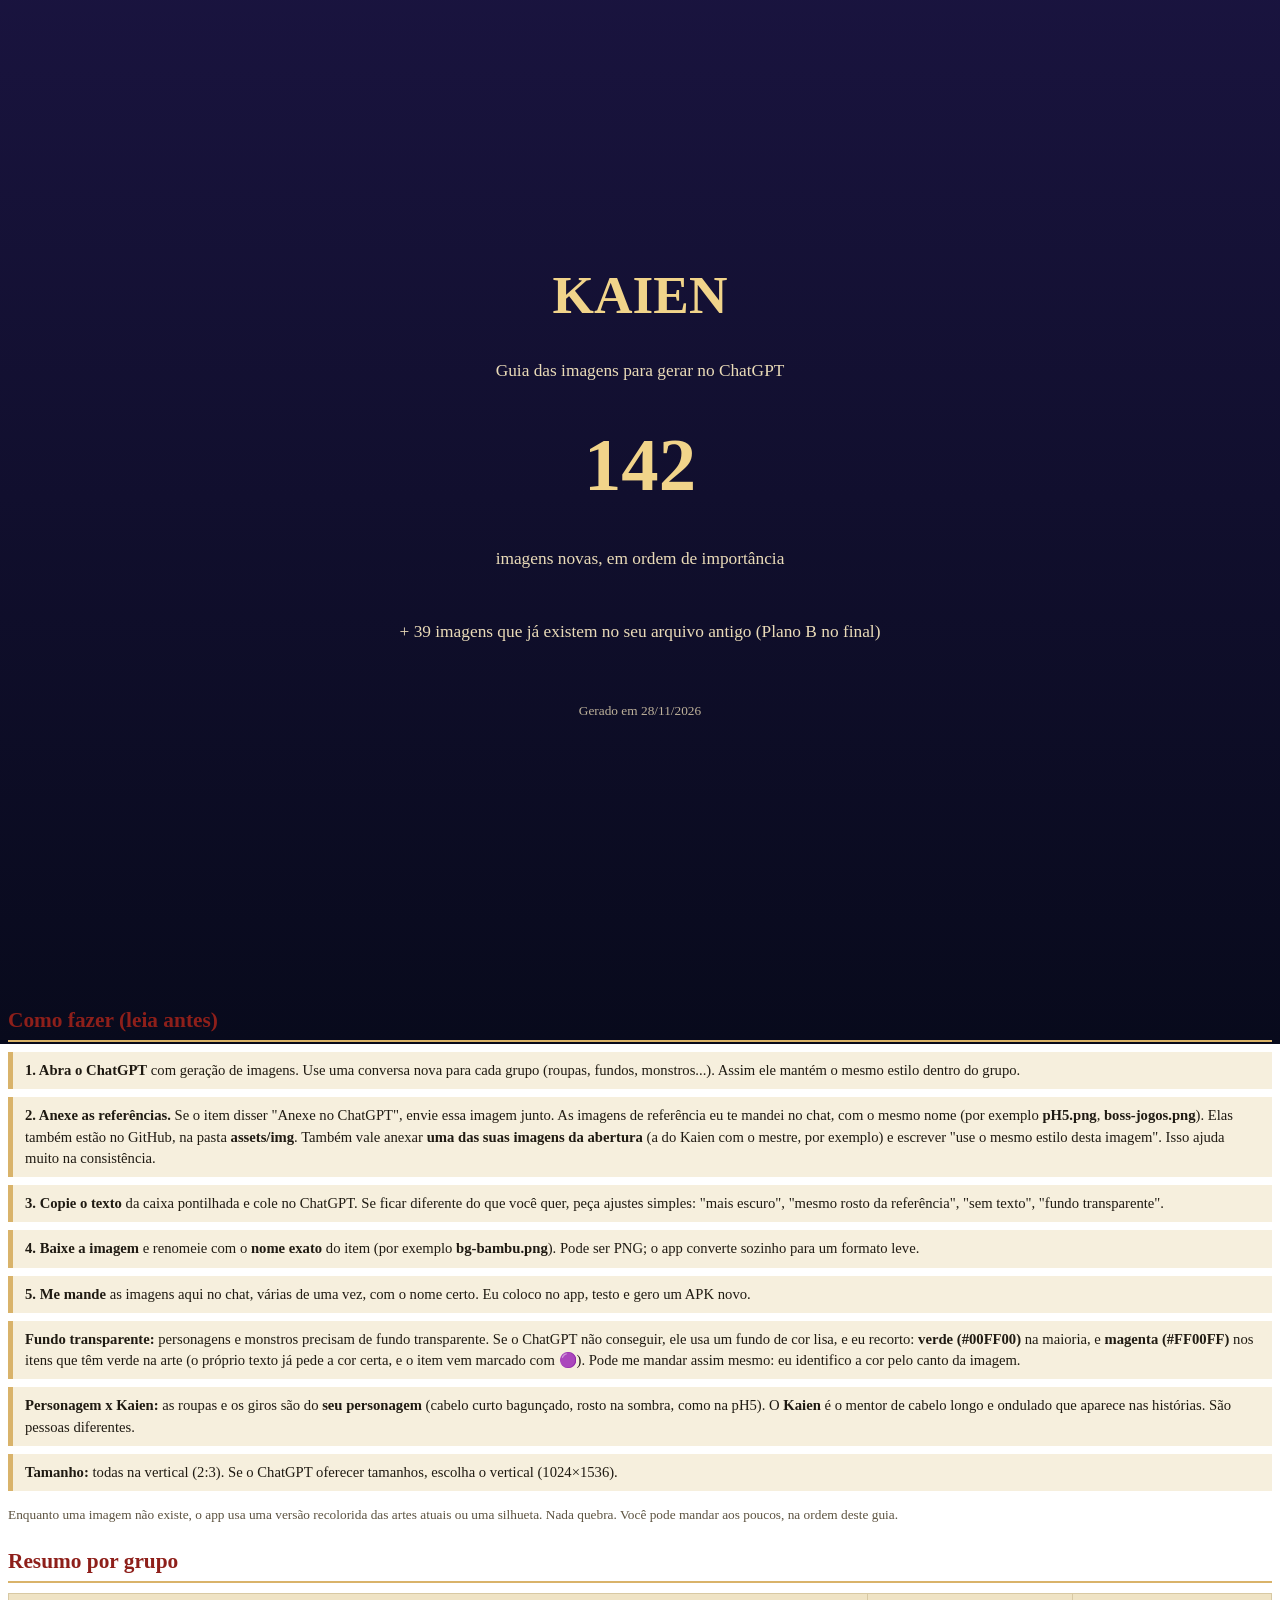
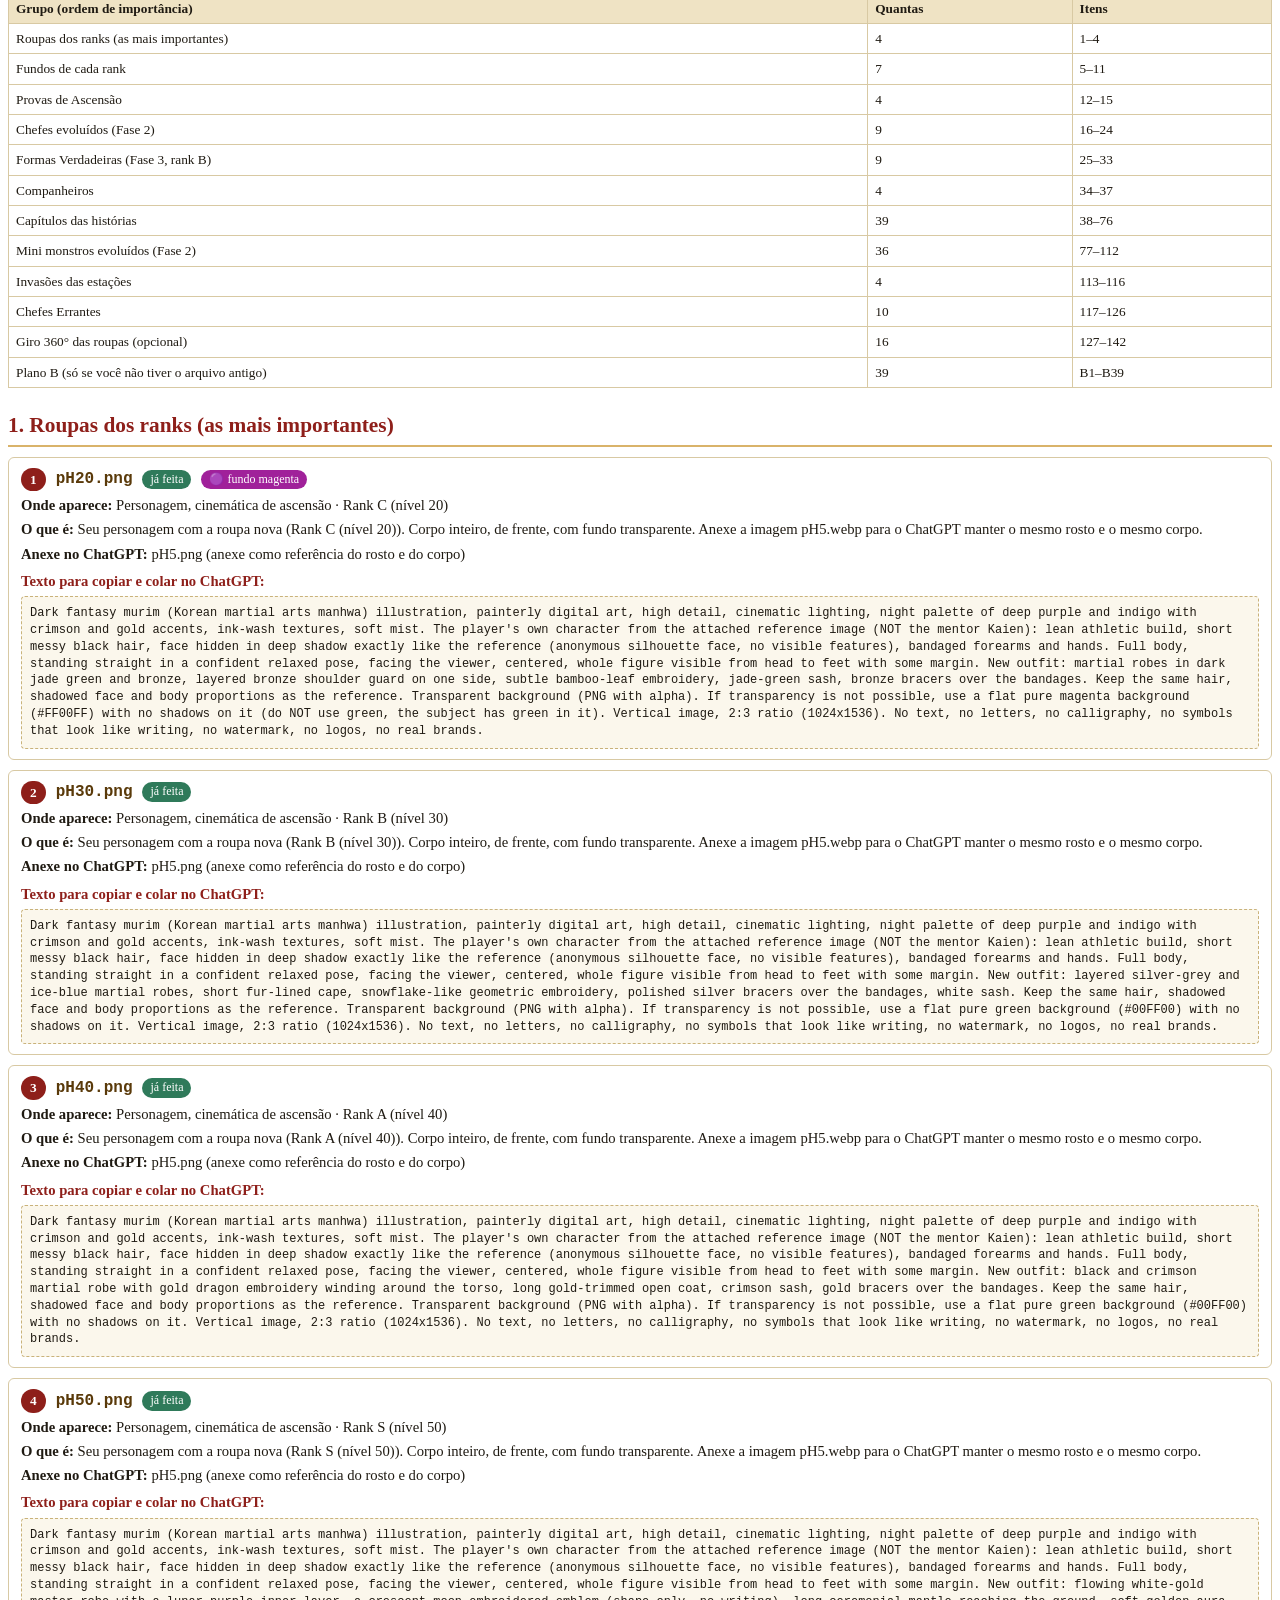
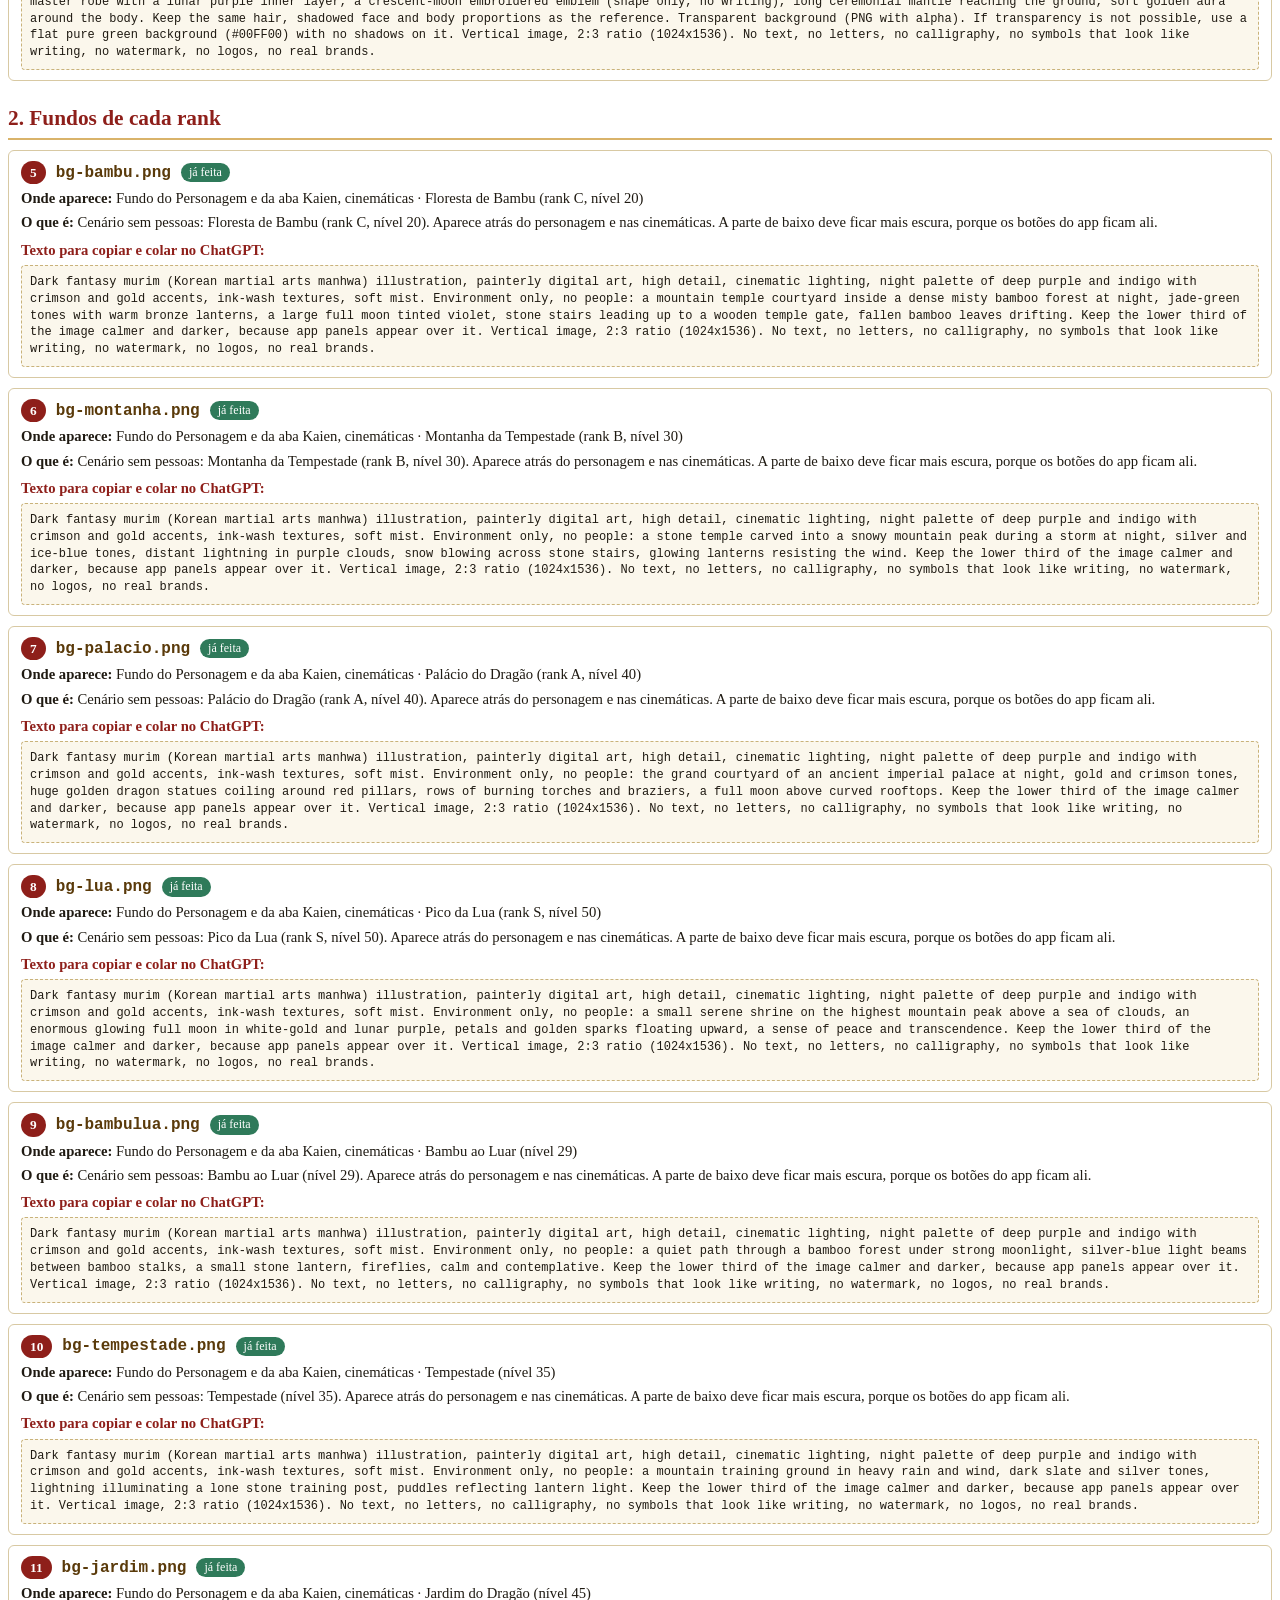
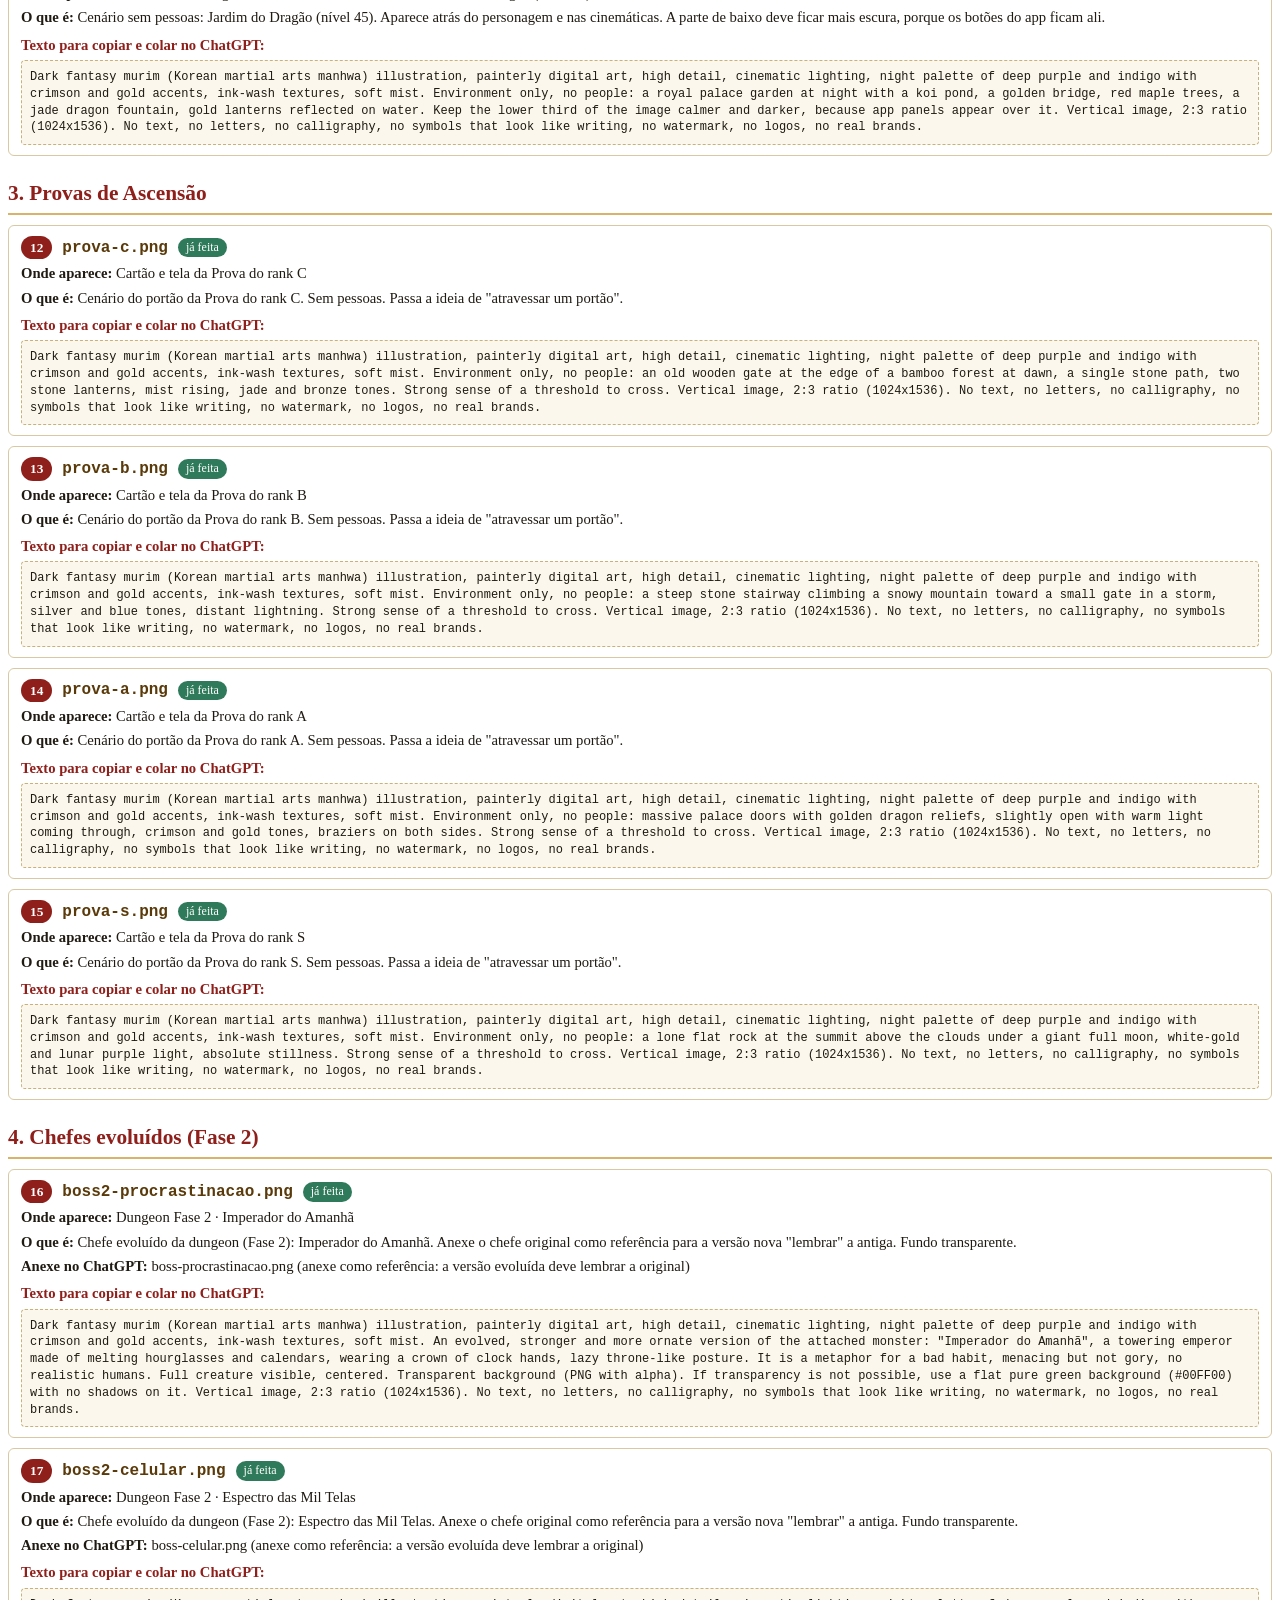
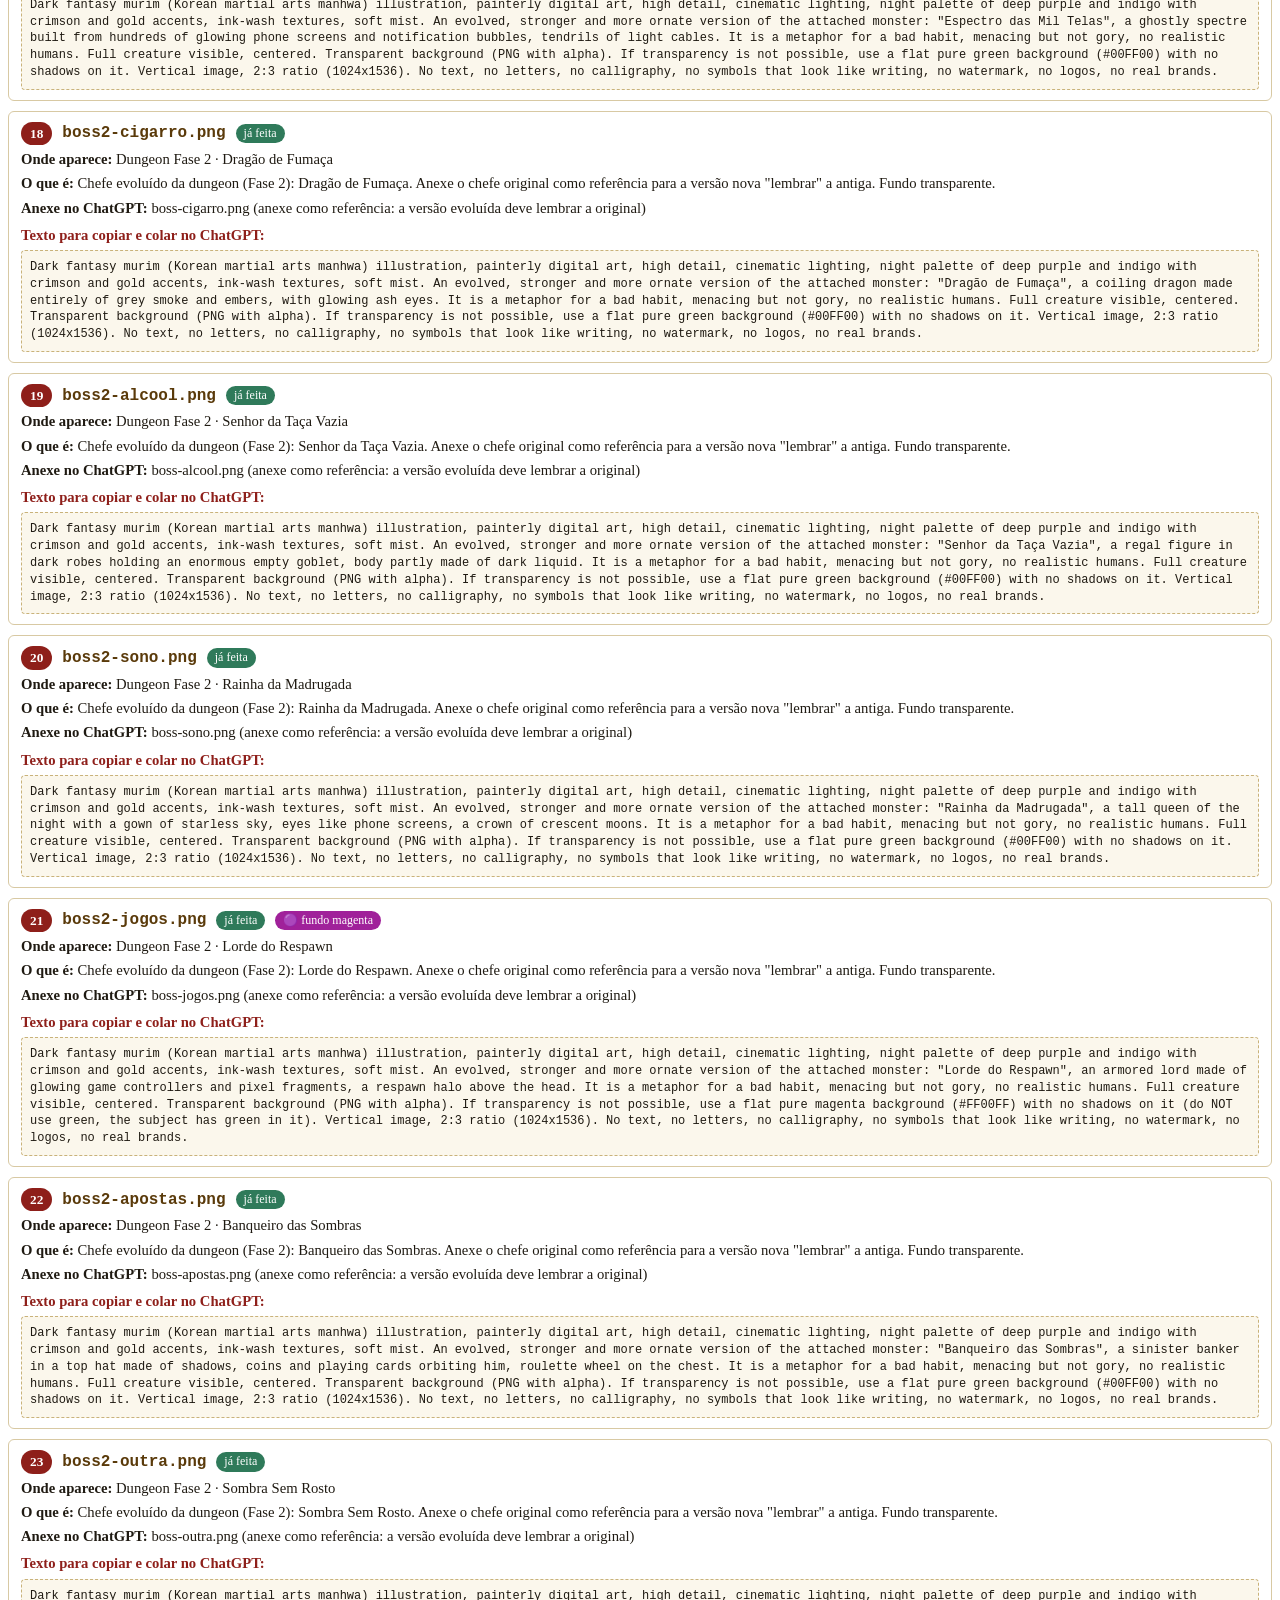
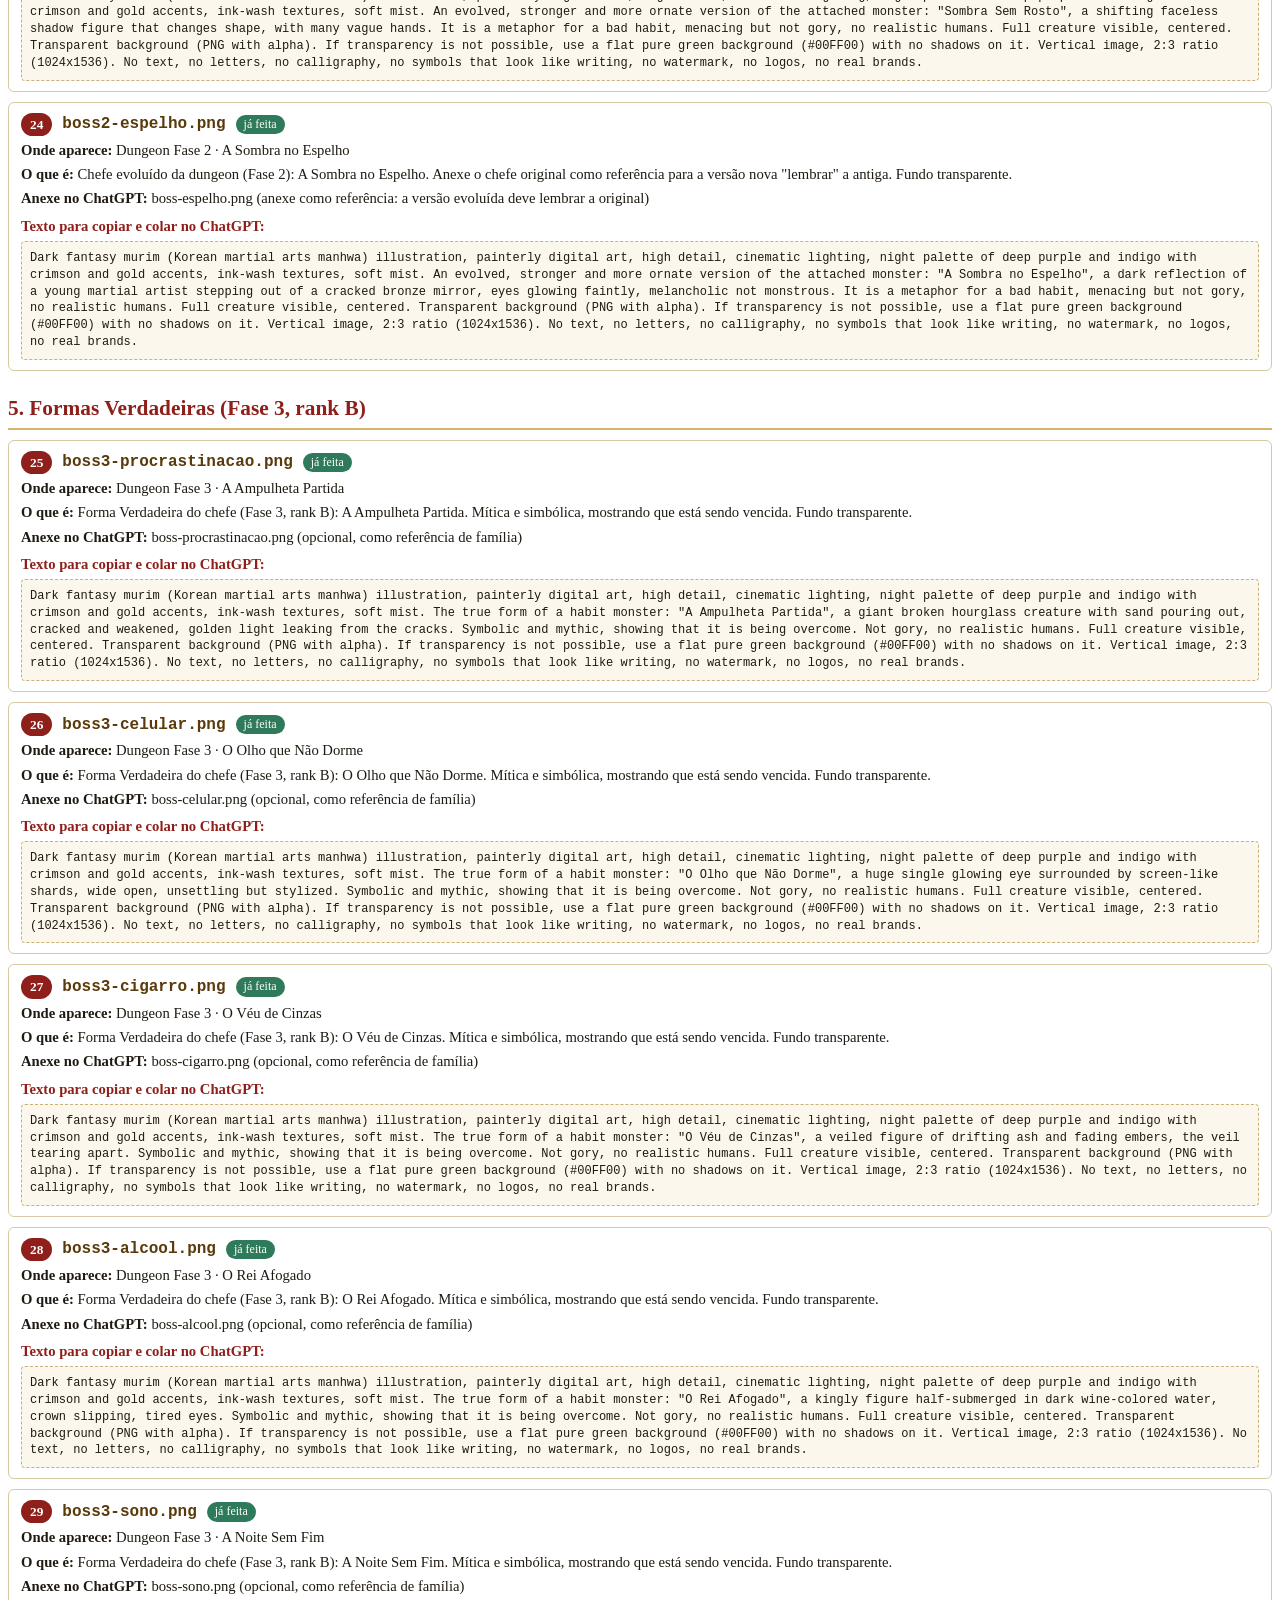
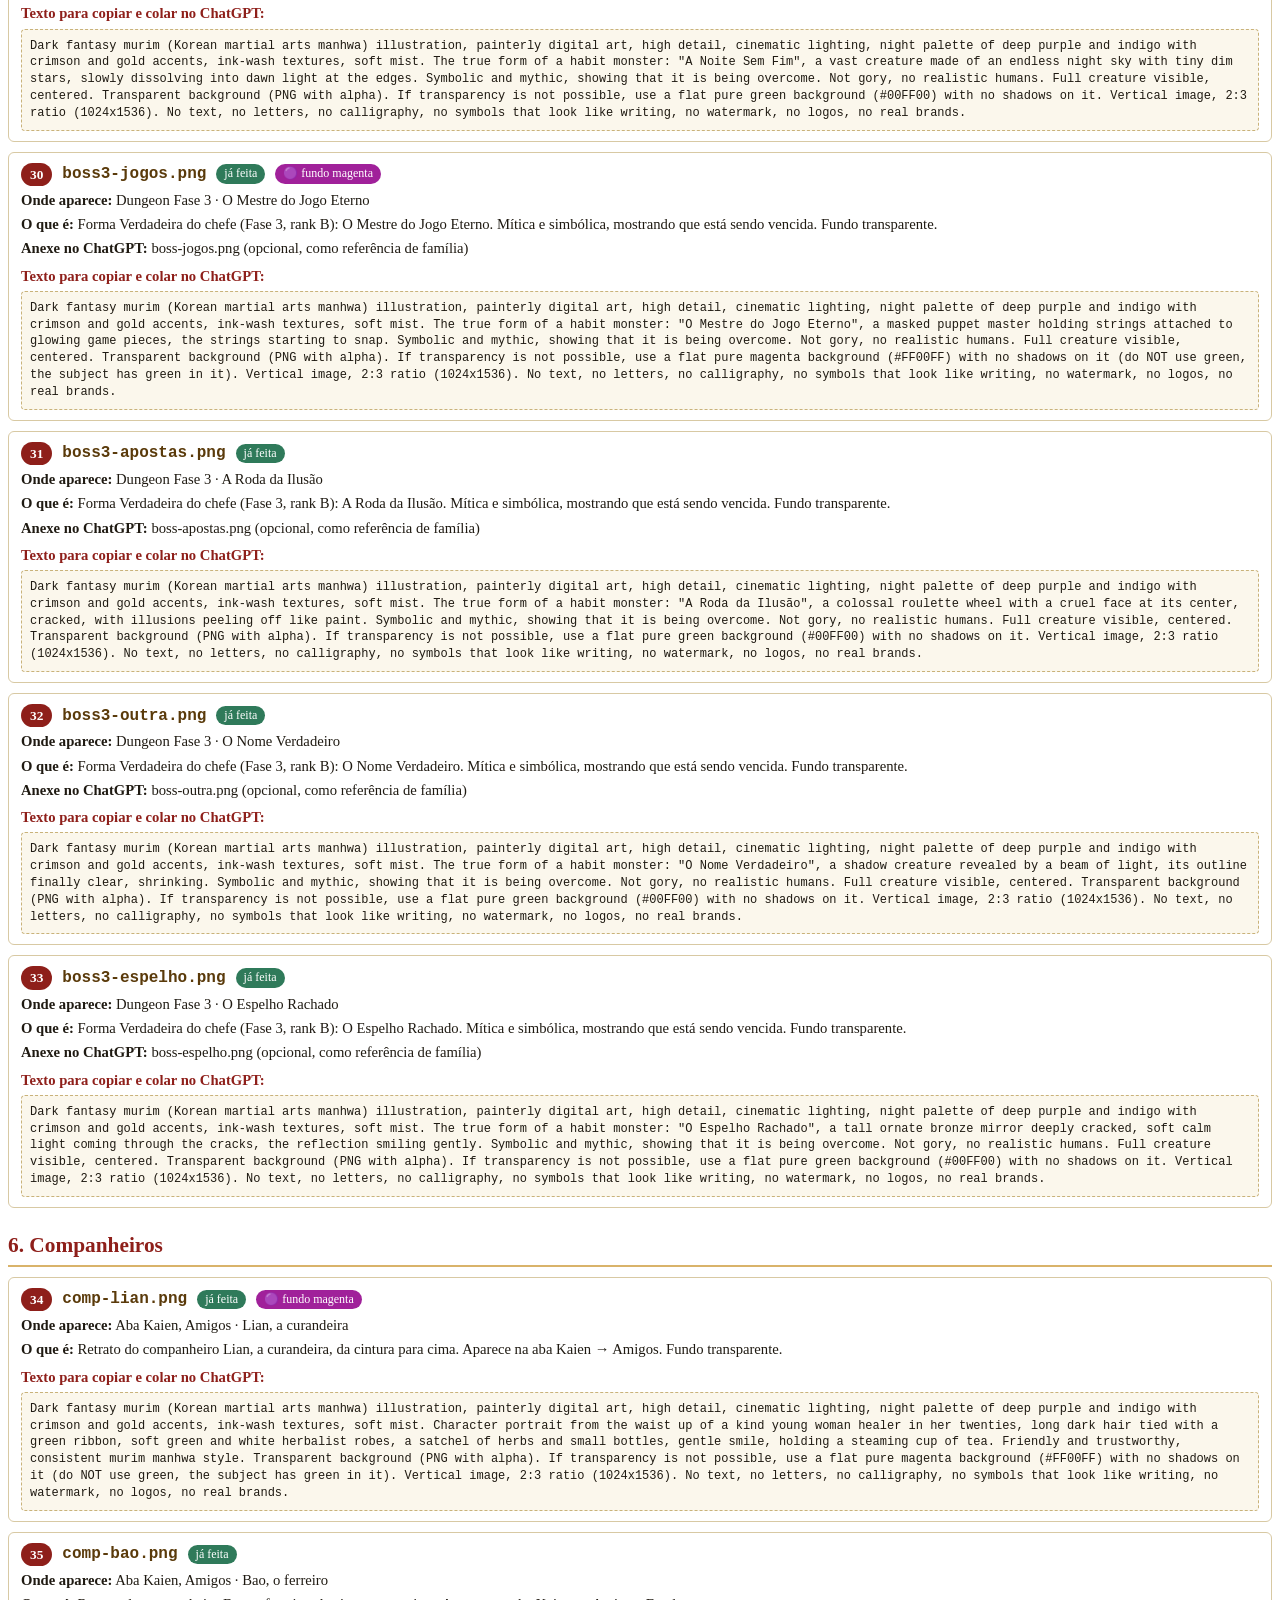
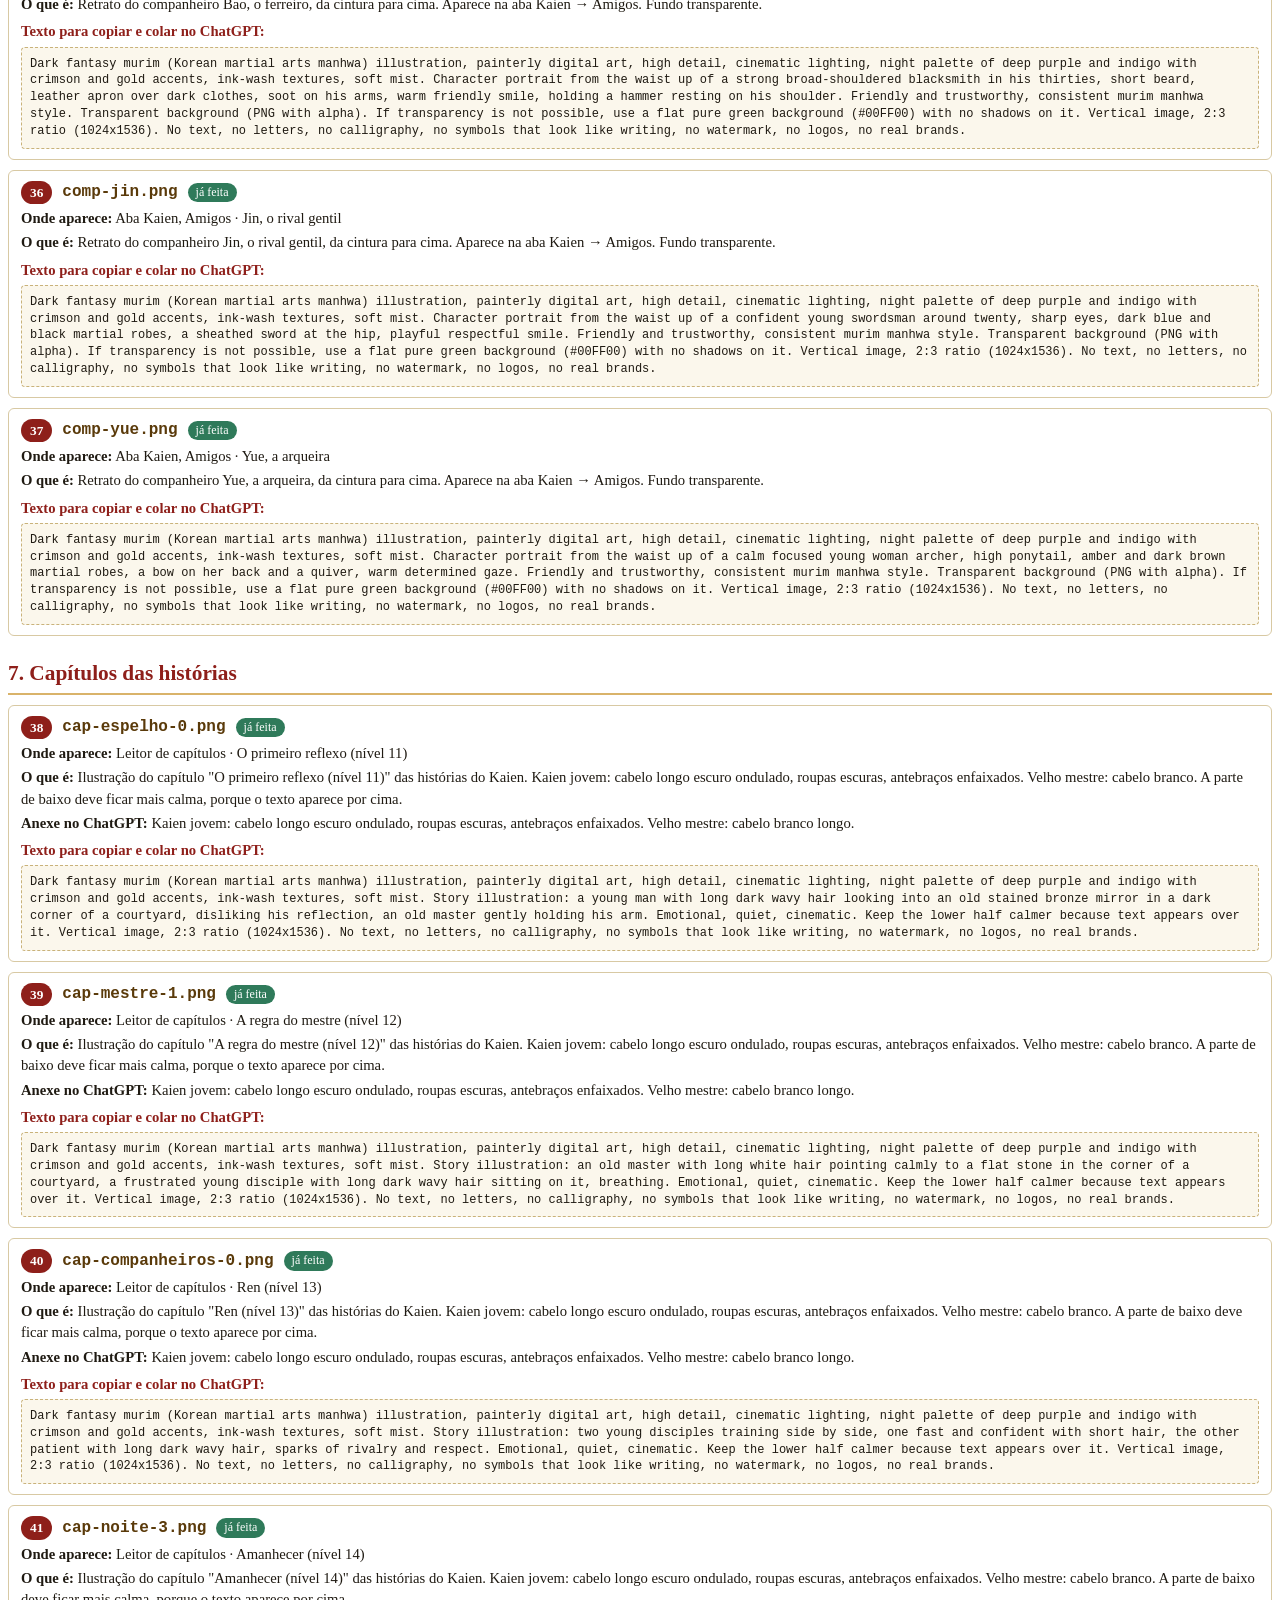
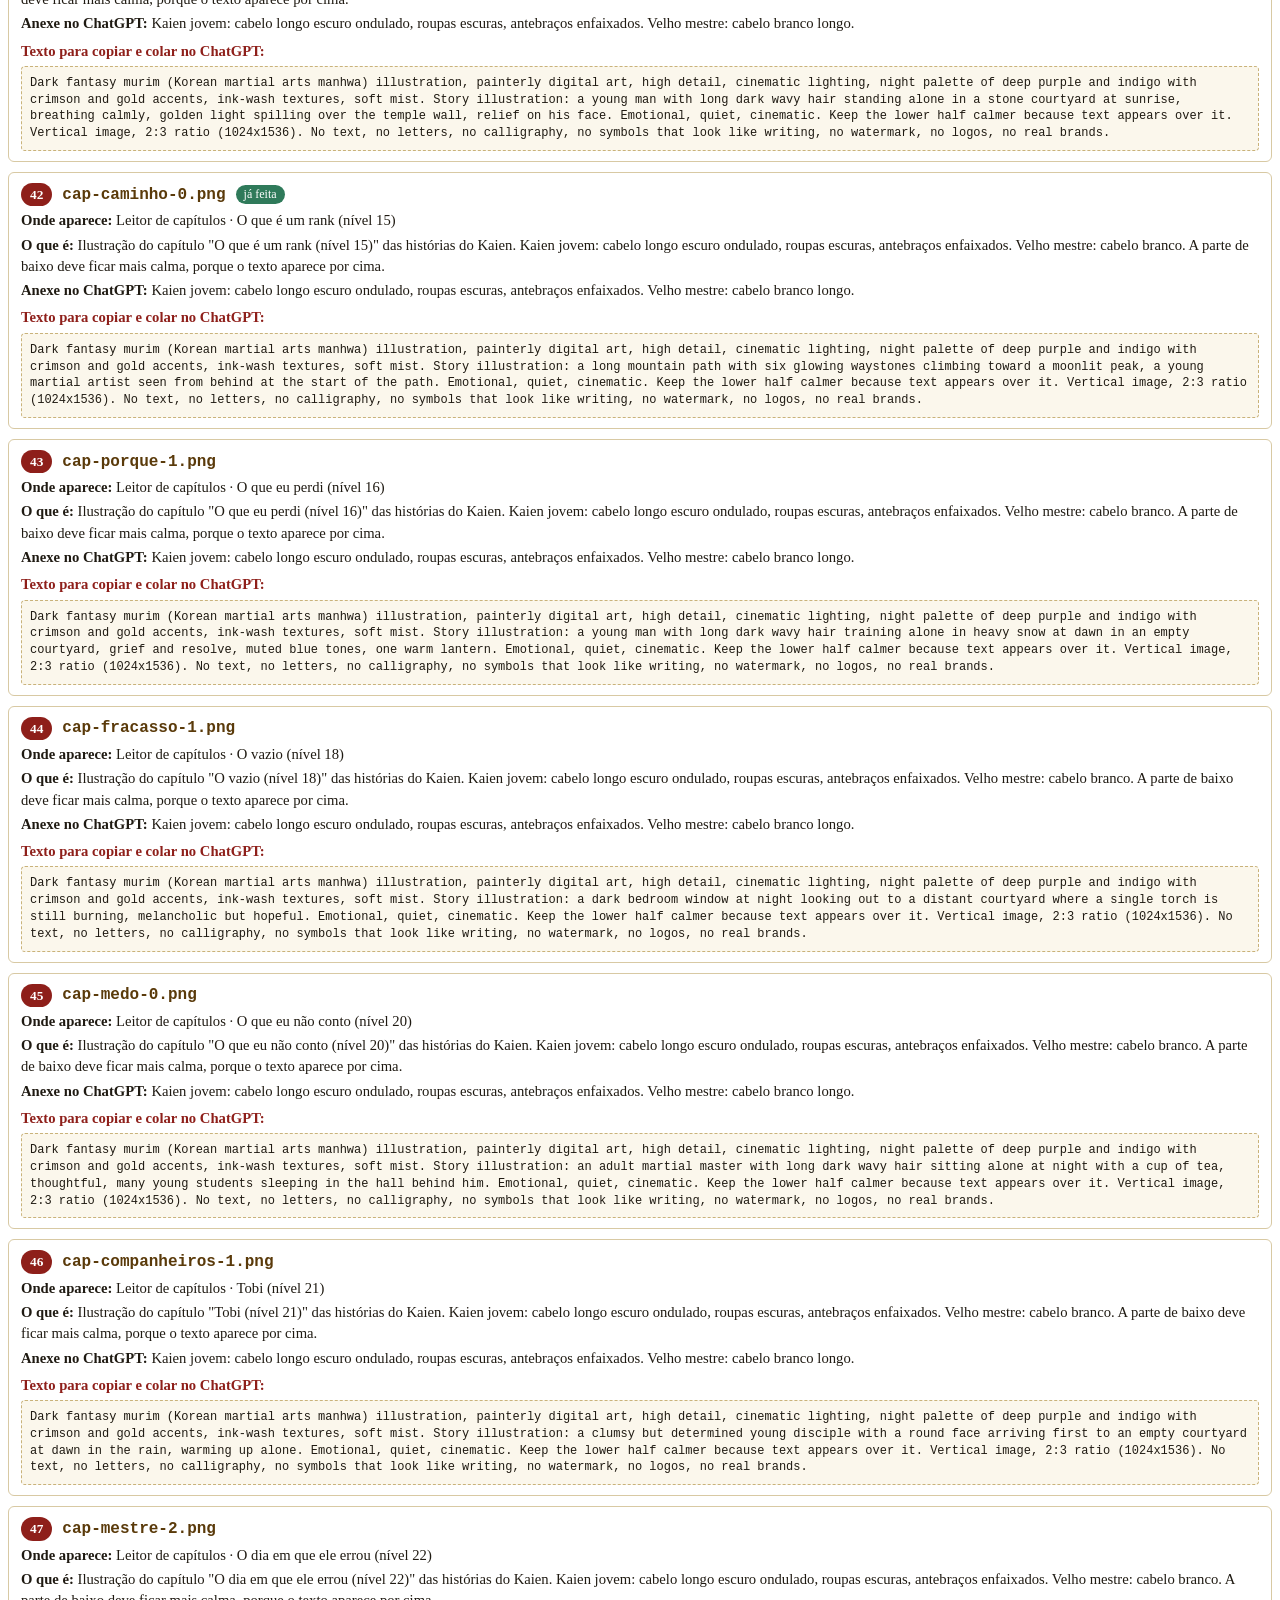
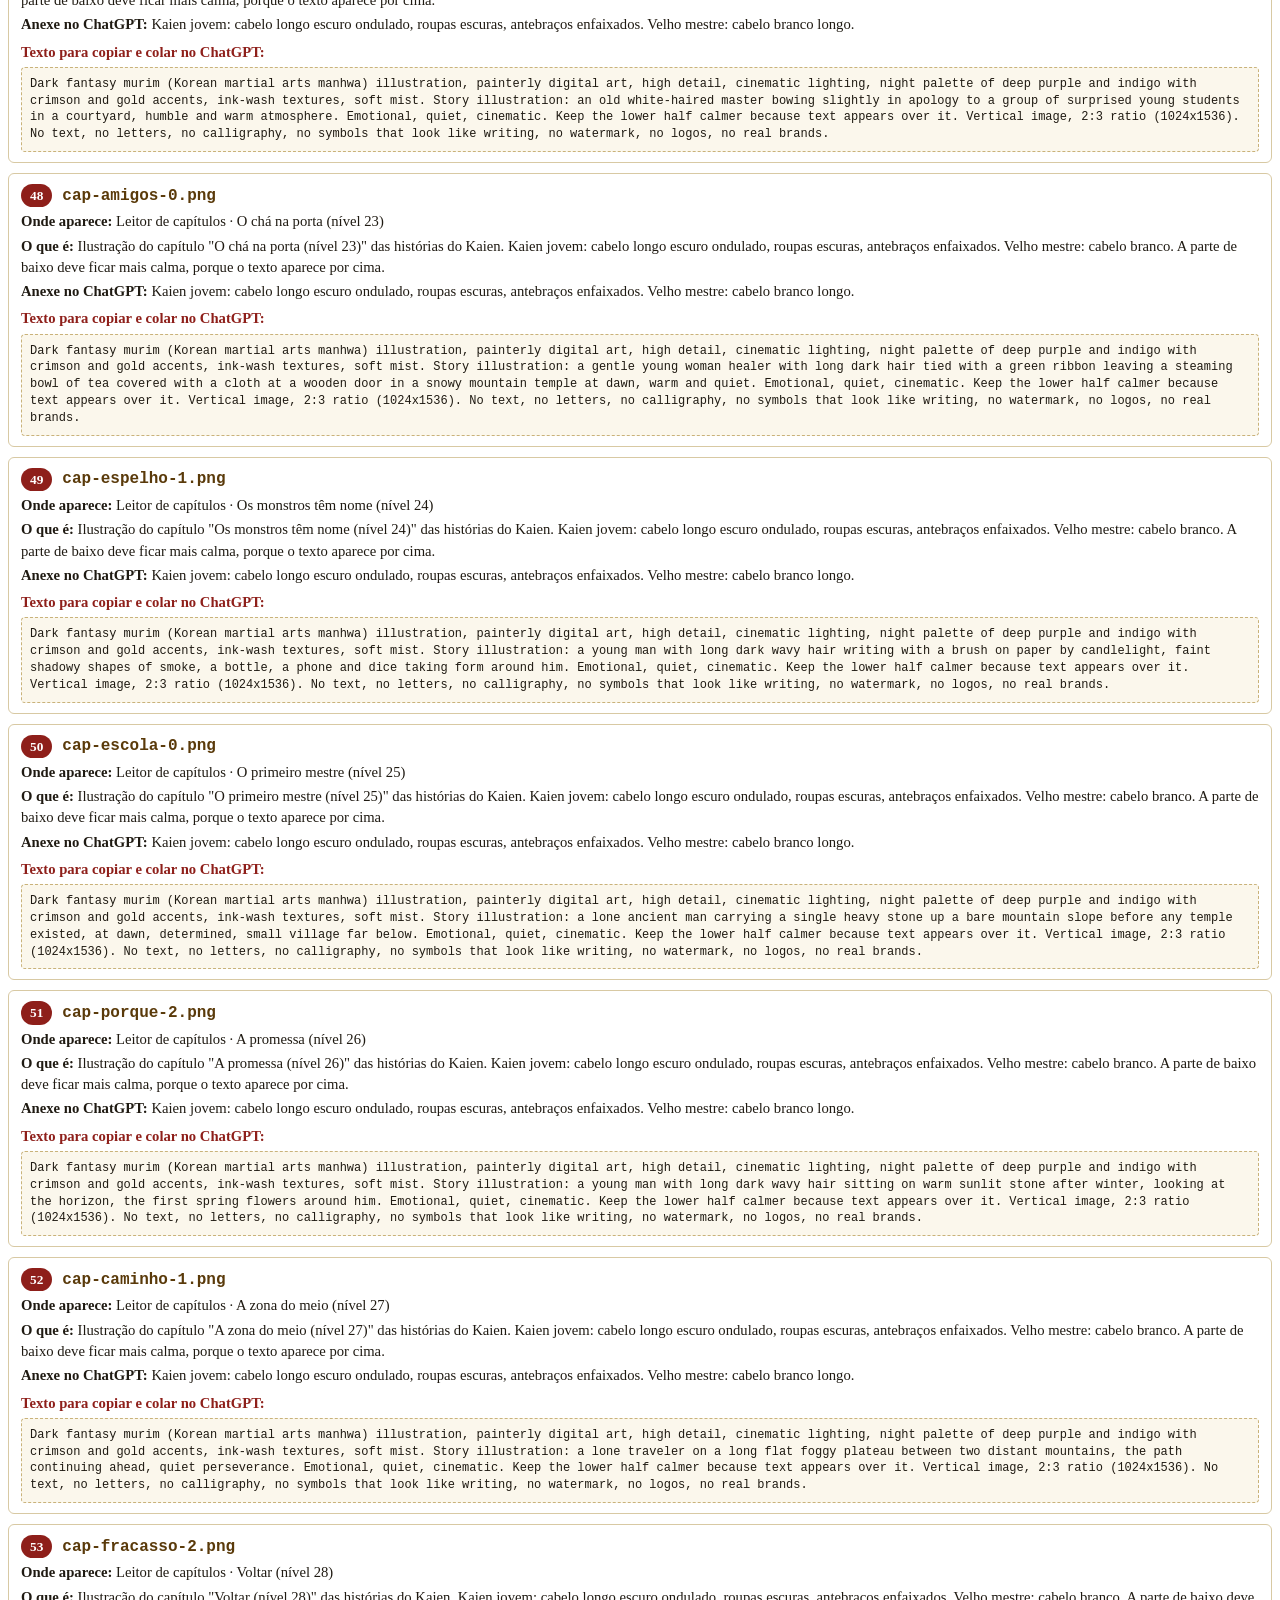
<file: KAIEN-IMAGENS.html>
<!doctype html><html lang="pt-BR"><head><meta charset="utf-8"><style>
@page{size:A4;margin:16mm 14mm}body{font:11pt/1.45 Georgia,serif;color:#1f1a12}
h1{font-size:30pt;margin:0 0 6px;color:#8e1f1a}h2{font-size:16pt;color:#8e1f1a;border-bottom:2px solid #d9b36a;padding-bottom:4px;margin:22px 0 10px;page-break-after:avoid}
.capa{height:250mm;display:flex;flex-direction:column;justify-content:center;text-align:center;background:linear-gradient(180deg,#1a1440,#080a1c);color:#eadbb8;margin:-16mm -14mm;padding:20mm;page-break-after:always}
.capa h1{color:#f1d48a;font-size:40pt}.capa p{font-size:13pt}.big{font-size:56pt;color:#f1d48a;font-weight:900;margin:10px 0}
.passo{background:#f6efdd;border-left:5px solid #d9b36a;padding:8px 12px;margin:8px 0}
table{border-collapse:collapse;width:100%;font-size:10pt}td,th{border:1px solid #d8c9a3;padding:5px 7px;text-align:left}th{background:#efe3c4}
.it{border:1px solid #d8c9a3;border-radius:6px;padding:10px 12px;margin:10px 0;page-break-inside:avoid}
.hd{display:flex;gap:10px;align-items:center;margin-bottom:4px}.n{background:#8e1f1a;color:#fff;border-radius:12px;padding:2px 9px;font-weight:700;font-size:10pt}
.f{font:700 12pt ui-monospace,Menlo,monospace;color:#5a3a0a}.mg{background:#a0219a;color:#fff;border-radius:10px;padding:1px 8px;font-size:9pt}.ok{background:#2f7a5a;color:#fff;border-radius:10px;padding:1px 8px;font-size:9pt}
.it p{margin:3px 0}.cp{font-weight:700;color:#8e1f1a;margin-top:6px!important}
pre{white-space:pre-wrap;word-break:break-word;background:#fbf7ec;border:1px dashed #c9b27a;padding:8px;border-radius:4px;font:9pt/1.4 ui-monospace,Menlo,monospace;margin:4px 0 0}
.nota{font-size:10pt;color:#5d5340}</style></head><body>
<div class="capa"><h1>KAIEN</h1><p>Guia das imagens para gerar no ChatGPT</p><div class="big">142</div><p>imagens novas, em ordem de importância</p><p style="margin-top:30px">+ 39 imagens que já existem no seu arquivo antigo (Plano B no final)</p><p style="margin-top:40px;font-size:10pt;opacity:.8">Gerado em 28/11/2026</p></div>
<h2>Como fazer (leia antes)</h2>
<div class="passo"><b>1. Abra o ChatGPT</b> com geração de imagens. Use uma conversa nova para cada grupo (roupas, fundos, monstros...). Assim ele mantém o mesmo estilo dentro do grupo.</div>
<div class="passo"><b>2. Anexe as referências.</b> Se o item disser "Anexe no ChatGPT", envie essa imagem junto. As imagens de referência eu te mandei no chat, com o mesmo nome (por exemplo <b>pH5.png</b>, <b>boss-jogos.png</b>). Elas também estão no GitHub, na pasta <b>assets/img</b>. Também vale anexar <b>uma das suas imagens da abertura</b> (a do Kaien com o mestre, por exemplo) e escrever "use o mesmo estilo desta imagem". Isso ajuda muito na consistência.</div>
<div class="passo"><b>3. Copie o texto</b> da caixa pontilhada e cole no ChatGPT. Se ficar diferente do que você quer, peça ajustes simples: "mais escuro", "mesmo rosto da referência", "sem texto", "fundo transparente".</div>
<div class="passo"><b>4. Baixe a imagem</b> e renomeie com o <b>nome exato</b> do item (por exemplo <b>bg-bambu.png</b>). Pode ser PNG; o app converte sozinho para um formato leve.</div>
<div class="passo"><b>5. Me mande</b> as imagens aqui no chat, várias de uma vez, com o nome certo. Eu coloco no app, testo e gero um APK novo.</div>
<div class="passo"><b>Fundo transparente:</b> personagens e monstros precisam de fundo transparente. Se o ChatGPT não conseguir, ele usa um fundo de cor lisa, e eu recorto: <b>verde (#00FF00)</b> na maioria, e <b>magenta (#FF00FF)</b> nos itens que têm verde na arte (o próprio texto já pede a cor certa, e o item vem marcado com 🟣). Pode me mandar assim mesmo: eu identifico a cor pelo canto da imagem.</div>
<div class="passo"><b>Personagem x Kaien:</b> as roupas e os giros são do <b>seu personagem</b> (cabelo curto bagunçado, rosto na sombra, como na pH5). O <b>Kaien</b> é o mentor de cabelo longo e ondulado que aparece nas histórias. São pessoas diferentes.</div>
<div class="passo"><b>Tamanho:</b> todas na vertical (2:3). Se o ChatGPT oferecer tamanhos, escolha o vertical (1024×1536).</div>
<p class="nota">Enquanto uma imagem não existe, o app usa uma versão recolorida das artes atuais ou uma silhueta. Nada quebra. Você pode mandar aos poucos, na ordem deste guia.</p>
<h2>Resumo por grupo</h2><table><tr><th>Grupo (ordem de importância)</th><th>Quantas</th><th>Itens</th></tr><tr><td>Roupas dos ranks (as mais importantes)</td><td>4</td><td>1–4</td></tr><tr><td>Fundos de cada rank</td><td>7</td><td>5–11</td></tr><tr><td>Provas de Ascensão</td><td>4</td><td>12–15</td></tr><tr><td>Chefes evoluídos (Fase 2)</td><td>9</td><td>16–24</td></tr><tr><td>Formas Verdadeiras (Fase 3, rank B)</td><td>9</td><td>25–33</td></tr><tr><td>Companheiros</td><td>4</td><td>34–37</td></tr><tr><td>Capítulos das histórias</td><td>39</td><td>38–76</td></tr><tr><td>Mini monstros evoluídos (Fase 2)</td><td>36</td><td>77–112</td></tr><tr><td>Invasões das estações</td><td>4</td><td>113–116</td></tr><tr><td>Chefes Errantes</td><td>10</td><td>117–126</td></tr><tr><td>Giro 360° das roupas (opcional)</td><td>16</td><td>127–142</td></tr><tr><td>Plano B (só se você não tiver o arquivo antigo)</td><td>39</td><td>B1–B39</td></tr></table>
<h2>1. Roupas dos ranks (as mais importantes)</h2><section class="it"><div class="hd"><span class="n">1</span><span class="f">pH20.png</span><span class="ok">já feita</span><span class="mg">🟣 fundo magenta</span></div>
<p><b>Onde aparece:</b> Personagem, cinemática de ascensão · Rank C (nível 20)</p><p><b>O que é:</b> Seu personagem com a roupa nova (Rank C (nível 20)). Corpo inteiro, de frente, com fundo transparente. Anexe a imagem pH5.webp para o ChatGPT manter o mesmo rosto e o mesmo corpo.</p><p><b>Anexe no ChatGPT:</b> pH5.png (anexe como referência do rosto e do corpo)</p>
<p class="cp">Texto para copiar e colar no ChatGPT:</p><pre>Dark fantasy murim (Korean martial arts manhwa) illustration, painterly digital art, high detail, cinematic lighting, night palette of deep purple and indigo with crimson and gold accents, ink-wash textures, soft mist. The player's own character from the attached reference image (NOT the mentor Kaien): lean athletic build, short messy black hair, face hidden in deep shadow exactly like the reference (anonymous silhouette face, no visible features), bandaged forearms and hands. Full body, standing straight in a confident relaxed pose, facing the viewer, centered, whole figure visible from head to feet with some margin. New outfit: martial robes in dark jade green and bronze, layered bronze shoulder guard on one side, subtle bamboo-leaf embroidery, jade-green sash, bronze bracers over the bandages. Keep the same hair, shadowed face and body proportions as the reference. Transparent background (PNG with alpha). If transparency is not possible, use a flat pure magenta background (#FF00FF) with no shadows on it (do NOT use green, the subject has green in it). Vertical image, 2:3 ratio (1024x1536). No text, no letters, no calligraphy, no symbols that look like writing, no watermark, no logos, no real brands.</pre></section><section class="it"><div class="hd"><span class="n">2</span><span class="f">pH30.png</span><span class="ok">já feita</span></div>
<p><b>Onde aparece:</b> Personagem, cinemática de ascensão · Rank B (nível 30)</p><p><b>O que é:</b> Seu personagem com a roupa nova (Rank B (nível 30)). Corpo inteiro, de frente, com fundo transparente. Anexe a imagem pH5.webp para o ChatGPT manter o mesmo rosto e o mesmo corpo.</p><p><b>Anexe no ChatGPT:</b> pH5.png (anexe como referência do rosto e do corpo)</p>
<p class="cp">Texto para copiar e colar no ChatGPT:</p><pre>Dark fantasy murim (Korean martial arts manhwa) illustration, painterly digital art, high detail, cinematic lighting, night palette of deep purple and indigo with crimson and gold accents, ink-wash textures, soft mist. The player's own character from the attached reference image (NOT the mentor Kaien): lean athletic build, short messy black hair, face hidden in deep shadow exactly like the reference (anonymous silhouette face, no visible features), bandaged forearms and hands. Full body, standing straight in a confident relaxed pose, facing the viewer, centered, whole figure visible from head to feet with some margin. New outfit: layered silver-grey and ice-blue martial robes, short fur-lined cape, snowflake-like geometric embroidery, polished silver bracers over the bandages, white sash. Keep the same hair, shadowed face and body proportions as the reference. Transparent background (PNG with alpha). If transparency is not possible, use a flat pure green background (#00FF00) with no shadows on it. Vertical image, 2:3 ratio (1024x1536). No text, no letters, no calligraphy, no symbols that look like writing, no watermark, no logos, no real brands.</pre></section><section class="it"><div class="hd"><span class="n">3</span><span class="f">pH40.png</span><span class="ok">já feita</span></div>
<p><b>Onde aparece:</b> Personagem, cinemática de ascensão · Rank A (nível 40)</p><p><b>O que é:</b> Seu personagem com a roupa nova (Rank A (nível 40)). Corpo inteiro, de frente, com fundo transparente. Anexe a imagem pH5.webp para o ChatGPT manter o mesmo rosto e o mesmo corpo.</p><p><b>Anexe no ChatGPT:</b> pH5.png (anexe como referência do rosto e do corpo)</p>
<p class="cp">Texto para copiar e colar no ChatGPT:</p><pre>Dark fantasy murim (Korean martial arts manhwa) illustration, painterly digital art, high detail, cinematic lighting, night palette of deep purple and indigo with crimson and gold accents, ink-wash textures, soft mist. The player's own character from the attached reference image (NOT the mentor Kaien): lean athletic build, short messy black hair, face hidden in deep shadow exactly like the reference (anonymous silhouette face, no visible features), bandaged forearms and hands. Full body, standing straight in a confident relaxed pose, facing the viewer, centered, whole figure visible from head to feet with some margin. New outfit: black and crimson martial robe with gold dragon embroidery winding around the torso, long gold-trimmed open coat, crimson sash, gold bracers over the bandages. Keep the same hair, shadowed face and body proportions as the reference. Transparent background (PNG with alpha). If transparency is not possible, use a flat pure green background (#00FF00) with no shadows on it. Vertical image, 2:3 ratio (1024x1536). No text, no letters, no calligraphy, no symbols that look like writing, no watermark, no logos, no real brands.</pre></section><section class="it"><div class="hd"><span class="n">4</span><span class="f">pH50.png</span><span class="ok">já feita</span></div>
<p><b>Onde aparece:</b> Personagem, cinemática de ascensão · Rank S (nível 50)</p><p><b>O que é:</b> Seu personagem com a roupa nova (Rank S (nível 50)). Corpo inteiro, de frente, com fundo transparente. Anexe a imagem pH5.webp para o ChatGPT manter o mesmo rosto e o mesmo corpo.</p><p><b>Anexe no ChatGPT:</b> pH5.png (anexe como referência do rosto e do corpo)</p>
<p class="cp">Texto para copiar e colar no ChatGPT:</p><pre>Dark fantasy murim (Korean martial arts manhwa) illustration, painterly digital art, high detail, cinematic lighting, night palette of deep purple and indigo with crimson and gold accents, ink-wash textures, soft mist. The player's own character from the attached reference image (NOT the mentor Kaien): lean athletic build, short messy black hair, face hidden in deep shadow exactly like the reference (anonymous silhouette face, no visible features), bandaged forearms and hands. Full body, standing straight in a confident relaxed pose, facing the viewer, centered, whole figure visible from head to feet with some margin. New outfit: flowing white-gold master robe with a lunar purple inner layer, a crescent-moon embroidered emblem (shape only, no writing), long ceremonial mantle reaching the ground, soft golden aura around the body. Keep the same hair, shadowed face and body proportions as the reference. Transparent background (PNG with alpha). If transparency is not possible, use a flat pure green background (#00FF00) with no shadows on it. Vertical image, 2:3 ratio (1024x1536). No text, no letters, no calligraphy, no symbols that look like writing, no watermark, no logos, no real brands.</pre></section><h2>2. Fundos de cada rank</h2><section class="it"><div class="hd"><span class="n">5</span><span class="f">bg-bambu.png</span><span class="ok">já feita</span></div>
<p><b>Onde aparece:</b> Fundo do Personagem e da aba Kaien, cinemáticas · Floresta de Bambu (rank C, nível 20)</p><p><b>O que é:</b> Cenário sem pessoas: Floresta de Bambu (rank C, nível 20). Aparece atrás do personagem e nas cinemáticas. A parte de baixo deve ficar mais escura, porque os botões do app ficam ali.</p>
<p class="cp">Texto para copiar e colar no ChatGPT:</p><pre>Dark fantasy murim (Korean martial arts manhwa) illustration, painterly digital art, high detail, cinematic lighting, night palette of deep purple and indigo with crimson and gold accents, ink-wash textures, soft mist. Environment only, no people: a mountain temple courtyard inside a dense misty bamboo forest at night, jade-green tones with warm bronze lanterns, a large full moon tinted violet, stone stairs leading up to a wooden temple gate, fallen bamboo leaves drifting. Keep the lower third of the image calmer and darker, because app panels appear over it. Vertical image, 2:3 ratio (1024x1536). No text, no letters, no calligraphy, no symbols that look like writing, no watermark, no logos, no real brands.</pre></section><section class="it"><div class="hd"><span class="n">6</span><span class="f">bg-montanha.png</span><span class="ok">já feita</span></div>
<p><b>Onde aparece:</b> Fundo do Personagem e da aba Kaien, cinemáticas · Montanha da Tempestade (rank B, nível 30)</p><p><b>O que é:</b> Cenário sem pessoas: Montanha da Tempestade (rank B, nível 30). Aparece atrás do personagem e nas cinemáticas. A parte de baixo deve ficar mais escura, porque os botões do app ficam ali.</p>
<p class="cp">Texto para copiar e colar no ChatGPT:</p><pre>Dark fantasy murim (Korean martial arts manhwa) illustration, painterly digital art, high detail, cinematic lighting, night palette of deep purple and indigo with crimson and gold accents, ink-wash textures, soft mist. Environment only, no people: a stone temple carved into a snowy mountain peak during a storm at night, silver and ice-blue tones, distant lightning in purple clouds, snow blowing across stone stairs, glowing lanterns resisting the wind. Keep the lower third of the image calmer and darker, because app panels appear over it. Vertical image, 2:3 ratio (1024x1536). No text, no letters, no calligraphy, no symbols that look like writing, no watermark, no logos, no real brands.</pre></section><section class="it"><div class="hd"><span class="n">7</span><span class="f">bg-palacio.png</span><span class="ok">já feita</span></div>
<p><b>Onde aparece:</b> Fundo do Personagem e da aba Kaien, cinemáticas · Palácio do Dragão (rank A, nível 40)</p><p><b>O que é:</b> Cenário sem pessoas: Palácio do Dragão (rank A, nível 40). Aparece atrás do personagem e nas cinemáticas. A parte de baixo deve ficar mais escura, porque os botões do app ficam ali.</p>
<p class="cp">Texto para copiar e colar no ChatGPT:</p><pre>Dark fantasy murim (Korean martial arts manhwa) illustration, painterly digital art, high detail, cinematic lighting, night palette of deep purple and indigo with crimson and gold accents, ink-wash textures, soft mist. Environment only, no people: the grand courtyard of an ancient imperial palace at night, gold and crimson tones, huge golden dragon statues coiling around red pillars, rows of burning torches and braziers, a full moon above curved rooftops. Keep the lower third of the image calmer and darker, because app panels appear over it. Vertical image, 2:3 ratio (1024x1536). No text, no letters, no calligraphy, no symbols that look like writing, no watermark, no logos, no real brands.</pre></section><section class="it"><div class="hd"><span class="n">8</span><span class="f">bg-lua.png</span><span class="ok">já feita</span></div>
<p><b>Onde aparece:</b> Fundo do Personagem e da aba Kaien, cinemáticas · Pico da Lua (rank S, nível 50)</p><p><b>O que é:</b> Cenário sem pessoas: Pico da Lua (rank S, nível 50). Aparece atrás do personagem e nas cinemáticas. A parte de baixo deve ficar mais escura, porque os botões do app ficam ali.</p>
<p class="cp">Texto para copiar e colar no ChatGPT:</p><pre>Dark fantasy murim (Korean martial arts manhwa) illustration, painterly digital art, high detail, cinematic lighting, night palette of deep purple and indigo with crimson and gold accents, ink-wash textures, soft mist. Environment only, no people: a small serene shrine on the highest mountain peak above a sea of clouds, an enormous glowing full moon in white-gold and lunar purple, petals and golden sparks floating upward, a sense of peace and transcendence. Keep the lower third of the image calmer and darker, because app panels appear over it. Vertical image, 2:3 ratio (1024x1536). No text, no letters, no calligraphy, no symbols that look like writing, no watermark, no logos, no real brands.</pre></section><section class="it"><div class="hd"><span class="n">9</span><span class="f">bg-bambulua.png</span><span class="ok">já feita</span></div>
<p><b>Onde aparece:</b> Fundo do Personagem e da aba Kaien, cinemáticas · Bambu ao Luar (nível 29)</p><p><b>O que é:</b> Cenário sem pessoas: Bambu ao Luar (nível 29). Aparece atrás do personagem e nas cinemáticas. A parte de baixo deve ficar mais escura, porque os botões do app ficam ali.</p>
<p class="cp">Texto para copiar e colar no ChatGPT:</p><pre>Dark fantasy murim (Korean martial arts manhwa) illustration, painterly digital art, high detail, cinematic lighting, night palette of deep purple and indigo with crimson and gold accents, ink-wash textures, soft mist. Environment only, no people: a quiet path through a bamboo forest under strong moonlight, silver-blue light beams between bamboo stalks, a small stone lantern, fireflies, calm and contemplative. Keep the lower third of the image calmer and darker, because app panels appear over it. Vertical image, 2:3 ratio (1024x1536). No text, no letters, no calligraphy, no symbols that look like writing, no watermark, no logos, no real brands.</pre></section><section class="it"><div class="hd"><span class="n">10</span><span class="f">bg-tempestade.png</span><span class="ok">já feita</span></div>
<p><b>Onde aparece:</b> Fundo do Personagem e da aba Kaien, cinemáticas · Tempestade (nível 35)</p><p><b>O que é:</b> Cenário sem pessoas: Tempestade (nível 35). Aparece atrás do personagem e nas cinemáticas. A parte de baixo deve ficar mais escura, porque os botões do app ficam ali.</p>
<p class="cp">Texto para copiar e colar no ChatGPT:</p><pre>Dark fantasy murim (Korean martial arts manhwa) illustration, painterly digital art, high detail, cinematic lighting, night palette of deep purple and indigo with crimson and gold accents, ink-wash textures, soft mist. Environment only, no people: a mountain training ground in heavy rain and wind, dark slate and silver tones, lightning illuminating a lone stone training post, puddles reflecting lantern light. Keep the lower third of the image calmer and darker, because app panels appear over it. Vertical image, 2:3 ratio (1024x1536). No text, no letters, no calligraphy, no symbols that look like writing, no watermark, no logos, no real brands.</pre></section><section class="it"><div class="hd"><span class="n">11</span><span class="f">bg-jardim.png</span><span class="ok">já feita</span></div>
<p><b>Onde aparece:</b> Fundo do Personagem e da aba Kaien, cinemáticas · Jardim do Dragão (nível 45)</p><p><b>O que é:</b> Cenário sem pessoas: Jardim do Dragão (nível 45). Aparece atrás do personagem e nas cinemáticas. A parte de baixo deve ficar mais escura, porque os botões do app ficam ali.</p>
<p class="cp">Texto para copiar e colar no ChatGPT:</p><pre>Dark fantasy murim (Korean martial arts manhwa) illustration, painterly digital art, high detail, cinematic lighting, night palette of deep purple and indigo with crimson and gold accents, ink-wash textures, soft mist. Environment only, no people: a royal palace garden at night with a koi pond, a golden bridge, red maple trees, a jade dragon fountain, gold lanterns reflected on water. Keep the lower third of the image calmer and darker, because app panels appear over it. Vertical image, 2:3 ratio (1024x1536). No text, no letters, no calligraphy, no symbols that look like writing, no watermark, no logos, no real brands.</pre></section><h2>3. Provas de Ascensão</h2><section class="it"><div class="hd"><span class="n">12</span><span class="f">prova-c.png</span><span class="ok">já feita</span></div>
<p><b>Onde aparece:</b> Cartão e tela da Prova do rank C</p><p><b>O que é:</b> Cenário do portão da Prova do rank C. Sem pessoas. Passa a ideia de "atravessar um portão".</p>
<p class="cp">Texto para copiar e colar no ChatGPT:</p><pre>Dark fantasy murim (Korean martial arts manhwa) illustration, painterly digital art, high detail, cinematic lighting, night palette of deep purple and indigo with crimson and gold accents, ink-wash textures, soft mist. Environment only, no people: an old wooden gate at the edge of a bamboo forest at dawn, a single stone path, two stone lanterns, mist rising, jade and bronze tones. Strong sense of a threshold to cross. Vertical image, 2:3 ratio (1024x1536). No text, no letters, no calligraphy, no symbols that look like writing, no watermark, no logos, no real brands.</pre></section><section class="it"><div class="hd"><span class="n">13</span><span class="f">prova-b.png</span><span class="ok">já feita</span></div>
<p><b>Onde aparece:</b> Cartão e tela da Prova do rank B</p><p><b>O que é:</b> Cenário do portão da Prova do rank B. Sem pessoas. Passa a ideia de "atravessar um portão".</p>
<p class="cp">Texto para copiar e colar no ChatGPT:</p><pre>Dark fantasy murim (Korean martial arts manhwa) illustration, painterly digital art, high detail, cinematic lighting, night palette of deep purple and indigo with crimson and gold accents, ink-wash textures, soft mist. Environment only, no people: a steep stone stairway climbing a snowy mountain toward a small gate in a storm, silver and blue tones, distant lightning. Strong sense of a threshold to cross. Vertical image, 2:3 ratio (1024x1536). No text, no letters, no calligraphy, no symbols that look like writing, no watermark, no logos, no real brands.</pre></section><section class="it"><div class="hd"><span class="n">14</span><span class="f">prova-a.png</span><span class="ok">já feita</span></div>
<p><b>Onde aparece:</b> Cartão e tela da Prova do rank A</p><p><b>O que é:</b> Cenário do portão da Prova do rank A. Sem pessoas. Passa a ideia de "atravessar um portão".</p>
<p class="cp">Texto para copiar e colar no ChatGPT:</p><pre>Dark fantasy murim (Korean martial arts manhwa) illustration, painterly digital art, high detail, cinematic lighting, night palette of deep purple and indigo with crimson and gold accents, ink-wash textures, soft mist. Environment only, no people: massive palace doors with golden dragon reliefs, slightly open with warm light coming through, crimson and gold tones, braziers on both sides. Strong sense of a threshold to cross. Vertical image, 2:3 ratio (1024x1536). No text, no letters, no calligraphy, no symbols that look like writing, no watermark, no logos, no real brands.</pre></section><section class="it"><div class="hd"><span class="n">15</span><span class="f">prova-s.png</span><span class="ok">já feita</span></div>
<p><b>Onde aparece:</b> Cartão e tela da Prova do rank S</p><p><b>O que é:</b> Cenário do portão da Prova do rank S. Sem pessoas. Passa a ideia de "atravessar um portão".</p>
<p class="cp">Texto para copiar e colar no ChatGPT:</p><pre>Dark fantasy murim (Korean martial arts manhwa) illustration, painterly digital art, high detail, cinematic lighting, night palette of deep purple and indigo with crimson and gold accents, ink-wash textures, soft mist. Environment only, no people: a lone flat rock at the summit above the clouds under a giant full moon, white-gold and lunar purple light, absolute stillness. Strong sense of a threshold to cross. Vertical image, 2:3 ratio (1024x1536). No text, no letters, no calligraphy, no symbols that look like writing, no watermark, no logos, no real brands.</pre></section><h2>4. Chefes evoluídos (Fase 2)</h2><section class="it"><div class="hd"><span class="n">16</span><span class="f">boss2-procrastinacao.png</span><span class="ok">já feita</span></div>
<p><b>Onde aparece:</b> Dungeon Fase 2 · Imperador do Amanhã</p><p><b>O que é:</b> Chefe evoluído da dungeon (Fase 2): Imperador do Amanhã. Anexe o chefe original como referência para a versão nova "lembrar" a antiga. Fundo transparente.</p><p><b>Anexe no ChatGPT:</b> boss-procrastinacao.png (anexe como referência: a versão evoluída deve lembrar a original)</p>
<p class="cp">Texto para copiar e colar no ChatGPT:</p><pre>Dark fantasy murim (Korean martial arts manhwa) illustration, painterly digital art, high detail, cinematic lighting, night palette of deep purple and indigo with crimson and gold accents, ink-wash textures, soft mist. An evolved, stronger and more ornate version of the attached monster: "Imperador do Amanhã", a towering emperor made of melting hourglasses and calendars, wearing a crown of clock hands, lazy throne-like posture. It is a metaphor for a bad habit, menacing but not gory, no realistic humans. Full creature visible, centered. Transparent background (PNG with alpha). If transparency is not possible, use a flat pure green background (#00FF00) with no shadows on it. Vertical image, 2:3 ratio (1024x1536). No text, no letters, no calligraphy, no symbols that look like writing, no watermark, no logos, no real brands.</pre></section><section class="it"><div class="hd"><span class="n">17</span><span class="f">boss2-celular.png</span><span class="ok">já feita</span></div>
<p><b>Onde aparece:</b> Dungeon Fase 2 · Espectro das Mil Telas</p><p><b>O que é:</b> Chefe evoluído da dungeon (Fase 2): Espectro das Mil Telas. Anexe o chefe original como referência para a versão nova "lembrar" a antiga. Fundo transparente.</p><p><b>Anexe no ChatGPT:</b> boss-celular.png (anexe como referência: a versão evoluída deve lembrar a original)</p>
<p class="cp">Texto para copiar e colar no ChatGPT:</p><pre>Dark fantasy murim (Korean martial arts manhwa) illustration, painterly digital art, high detail, cinematic lighting, night palette of deep purple and indigo with crimson and gold accents, ink-wash textures, soft mist. An evolved, stronger and more ornate version of the attached monster: "Espectro das Mil Telas", a ghostly spectre built from hundreds of glowing phone screens and notification bubbles, tendrils of light cables. It is a metaphor for a bad habit, menacing but not gory, no realistic humans. Full creature visible, centered. Transparent background (PNG with alpha). If transparency is not possible, use a flat pure green background (#00FF00) with no shadows on it. Vertical image, 2:3 ratio (1024x1536). No text, no letters, no calligraphy, no symbols that look like writing, no watermark, no logos, no real brands.</pre></section><section class="it"><div class="hd"><span class="n">18</span><span class="f">boss2-cigarro.png</span><span class="ok">já feita</span></div>
<p><b>Onde aparece:</b> Dungeon Fase 2 · Dragão de Fumaça</p><p><b>O que é:</b> Chefe evoluído da dungeon (Fase 2): Dragão de Fumaça. Anexe o chefe original como referência para a versão nova "lembrar" a antiga. Fundo transparente.</p><p><b>Anexe no ChatGPT:</b> boss-cigarro.png (anexe como referência: a versão evoluída deve lembrar a original)</p>
<p class="cp">Texto para copiar e colar no ChatGPT:</p><pre>Dark fantasy murim (Korean martial arts manhwa) illustration, painterly digital art, high detail, cinematic lighting, night palette of deep purple and indigo with crimson and gold accents, ink-wash textures, soft mist. An evolved, stronger and more ornate version of the attached monster: "Dragão de Fumaça", a coiling dragon made entirely of grey smoke and embers, with glowing ash eyes. It is a metaphor for a bad habit, menacing but not gory, no realistic humans. Full creature visible, centered. Transparent background (PNG with alpha). If transparency is not possible, use a flat pure green background (#00FF00) with no shadows on it. Vertical image, 2:3 ratio (1024x1536). No text, no letters, no calligraphy, no symbols that look like writing, no watermark, no logos, no real brands.</pre></section><section class="it"><div class="hd"><span class="n">19</span><span class="f">boss2-alcool.png</span><span class="ok">já feita</span></div>
<p><b>Onde aparece:</b> Dungeon Fase 2 · Senhor da Taça Vazia</p><p><b>O que é:</b> Chefe evoluído da dungeon (Fase 2): Senhor da Taça Vazia. Anexe o chefe original como referência para a versão nova "lembrar" a antiga. Fundo transparente.</p><p><b>Anexe no ChatGPT:</b> boss-alcool.png (anexe como referência: a versão evoluída deve lembrar a original)</p>
<p class="cp">Texto para copiar e colar no ChatGPT:</p><pre>Dark fantasy murim (Korean martial arts manhwa) illustration, painterly digital art, high detail, cinematic lighting, night palette of deep purple and indigo with crimson and gold accents, ink-wash textures, soft mist. An evolved, stronger and more ornate version of the attached monster: "Senhor da Taça Vazia", a regal figure in dark robes holding an enormous empty goblet, body partly made of dark liquid. It is a metaphor for a bad habit, menacing but not gory, no realistic humans. Full creature visible, centered. Transparent background (PNG with alpha). If transparency is not possible, use a flat pure green background (#00FF00) with no shadows on it. Vertical image, 2:3 ratio (1024x1536). No text, no letters, no calligraphy, no symbols that look like writing, no watermark, no logos, no real brands.</pre></section><section class="it"><div class="hd"><span class="n">20</span><span class="f">boss2-sono.png</span><span class="ok">já feita</span></div>
<p><b>Onde aparece:</b> Dungeon Fase 2 · Rainha da Madrugada</p><p><b>O que é:</b> Chefe evoluído da dungeon (Fase 2): Rainha da Madrugada. Anexe o chefe original como referência para a versão nova "lembrar" a antiga. Fundo transparente.</p><p><b>Anexe no ChatGPT:</b> boss-sono.png (anexe como referência: a versão evoluída deve lembrar a original)</p>
<p class="cp">Texto para copiar e colar no ChatGPT:</p><pre>Dark fantasy murim (Korean martial arts manhwa) illustration, painterly digital art, high detail, cinematic lighting, night palette of deep purple and indigo with crimson and gold accents, ink-wash textures, soft mist. An evolved, stronger and more ornate version of the attached monster: "Rainha da Madrugada", a tall queen of the night with a gown of starless sky, eyes like phone screens, a crown of crescent moons. It is a metaphor for a bad habit, menacing but not gory, no realistic humans. Full creature visible, centered. Transparent background (PNG with alpha). If transparency is not possible, use a flat pure green background (#00FF00) with no shadows on it. Vertical image, 2:3 ratio (1024x1536). No text, no letters, no calligraphy, no symbols that look like writing, no watermark, no logos, no real brands.</pre></section><section class="it"><div class="hd"><span class="n">21</span><span class="f">boss2-jogos.png</span><span class="ok">já feita</span><span class="mg">🟣 fundo magenta</span></div>
<p><b>Onde aparece:</b> Dungeon Fase 2 · Lorde do Respawn</p><p><b>O que é:</b> Chefe evoluído da dungeon (Fase 2): Lorde do Respawn. Anexe o chefe original como referência para a versão nova "lembrar" a antiga. Fundo transparente.</p><p><b>Anexe no ChatGPT:</b> boss-jogos.png (anexe como referência: a versão evoluída deve lembrar a original)</p>
<p class="cp">Texto para copiar e colar no ChatGPT:</p><pre>Dark fantasy murim (Korean martial arts manhwa) illustration, painterly digital art, high detail, cinematic lighting, night palette of deep purple and indigo with crimson and gold accents, ink-wash textures, soft mist. An evolved, stronger and more ornate version of the attached monster: "Lorde do Respawn", an armored lord made of glowing game controllers and pixel fragments, a respawn halo above the head. It is a metaphor for a bad habit, menacing but not gory, no realistic humans. Full creature visible, centered. Transparent background (PNG with alpha). If transparency is not possible, use a flat pure magenta background (#FF00FF) with no shadows on it (do NOT use green, the subject has green in it). Vertical image, 2:3 ratio (1024x1536). No text, no letters, no calligraphy, no symbols that look like writing, no watermark, no logos, no real brands.</pre></section><section class="it"><div class="hd"><span class="n">22</span><span class="f">boss2-apostas.png</span><span class="ok">já feita</span></div>
<p><b>Onde aparece:</b> Dungeon Fase 2 · Banqueiro das Sombras</p><p><b>O que é:</b> Chefe evoluído da dungeon (Fase 2): Banqueiro das Sombras. Anexe o chefe original como referência para a versão nova "lembrar" a antiga. Fundo transparente.</p><p><b>Anexe no ChatGPT:</b> boss-apostas.png (anexe como referência: a versão evoluída deve lembrar a original)</p>
<p class="cp">Texto para copiar e colar no ChatGPT:</p><pre>Dark fantasy murim (Korean martial arts manhwa) illustration, painterly digital art, high detail, cinematic lighting, night palette of deep purple and indigo with crimson and gold accents, ink-wash textures, soft mist. An evolved, stronger and more ornate version of the attached monster: "Banqueiro das Sombras", a sinister banker in a top hat made of shadows, coins and playing cards orbiting him, roulette wheel on the chest. It is a metaphor for a bad habit, menacing but not gory, no realistic humans. Full creature visible, centered. Transparent background (PNG with alpha). If transparency is not possible, use a flat pure green background (#00FF00) with no shadows on it. Vertical image, 2:3 ratio (1024x1536). No text, no letters, no calligraphy, no symbols that look like writing, no watermark, no logos, no real brands.</pre></section><section class="it"><div class="hd"><span class="n">23</span><span class="f">boss2-outra.png</span><span class="ok">já feita</span></div>
<p><b>Onde aparece:</b> Dungeon Fase 2 · Sombra Sem Rosto</p><p><b>O que é:</b> Chefe evoluído da dungeon (Fase 2): Sombra Sem Rosto. Anexe o chefe original como referência para a versão nova "lembrar" a antiga. Fundo transparente.</p><p><b>Anexe no ChatGPT:</b> boss-outra.png (anexe como referência: a versão evoluída deve lembrar a original)</p>
<p class="cp">Texto para copiar e colar no ChatGPT:</p><pre>Dark fantasy murim (Korean martial arts manhwa) illustration, painterly digital art, high detail, cinematic lighting, night palette of deep purple and indigo with crimson and gold accents, ink-wash textures, soft mist. An evolved, stronger and more ornate version of the attached monster: "Sombra Sem Rosto", a shifting faceless shadow figure that changes shape, with many vague hands. It is a metaphor for a bad habit, menacing but not gory, no realistic humans. Full creature visible, centered. Transparent background (PNG with alpha). If transparency is not possible, use a flat pure green background (#00FF00) with no shadows on it. Vertical image, 2:3 ratio (1024x1536). No text, no letters, no calligraphy, no symbols that look like writing, no watermark, no logos, no real brands.</pre></section><section class="it"><div class="hd"><span class="n">24</span><span class="f">boss2-espelho.png</span><span class="ok">já feita</span></div>
<p><b>Onde aparece:</b> Dungeon Fase 2 · A Sombra no Espelho</p><p><b>O que é:</b> Chefe evoluído da dungeon (Fase 2): A Sombra no Espelho. Anexe o chefe original como referência para a versão nova "lembrar" a antiga. Fundo transparente.</p><p><b>Anexe no ChatGPT:</b> boss-espelho.png (anexe como referência: a versão evoluída deve lembrar a original)</p>
<p class="cp">Texto para copiar e colar no ChatGPT:</p><pre>Dark fantasy murim (Korean martial arts manhwa) illustration, painterly digital art, high detail, cinematic lighting, night palette of deep purple and indigo with crimson and gold accents, ink-wash textures, soft mist. An evolved, stronger and more ornate version of the attached monster: "A Sombra no Espelho", a dark reflection of a young martial artist stepping out of a cracked bronze mirror, eyes glowing faintly, melancholic not monstrous. It is a metaphor for a bad habit, menacing but not gory, no realistic humans. Full creature visible, centered. Transparent background (PNG with alpha). If transparency is not possible, use a flat pure green background (#00FF00) with no shadows on it. Vertical image, 2:3 ratio (1024x1536). No text, no letters, no calligraphy, no symbols that look like writing, no watermark, no logos, no real brands.</pre></section><h2>5. Formas Verdadeiras (Fase 3, rank B)</h2><section class="it"><div class="hd"><span class="n">25</span><span class="f">boss3-procrastinacao.png</span><span class="ok">já feita</span></div>
<p><b>Onde aparece:</b> Dungeon Fase 3 · A Ampulheta Partida</p><p><b>O que é:</b> Forma Verdadeira do chefe (Fase 3, rank B): A Ampulheta Partida. Mítica e simbólica, mostrando que está sendo vencida. Fundo transparente.</p><p><b>Anexe no ChatGPT:</b> boss-procrastinacao.png (opcional, como referência de família)</p>
<p class="cp">Texto para copiar e colar no ChatGPT:</p><pre>Dark fantasy murim (Korean martial arts manhwa) illustration, painterly digital art, high detail, cinematic lighting, night palette of deep purple and indigo with crimson and gold accents, ink-wash textures, soft mist. The true form of a habit monster: "A Ampulheta Partida", a giant broken hourglass creature with sand pouring out, cracked and weakened, golden light leaking from the cracks. Symbolic and mythic, showing that it is being overcome. Not gory, no realistic humans. Full creature visible, centered. Transparent background (PNG with alpha). If transparency is not possible, use a flat pure green background (#00FF00) with no shadows on it. Vertical image, 2:3 ratio (1024x1536). No text, no letters, no calligraphy, no symbols that look like writing, no watermark, no logos, no real brands.</pre></section><section class="it"><div class="hd"><span class="n">26</span><span class="f">boss3-celular.png</span><span class="ok">já feita</span></div>
<p><b>Onde aparece:</b> Dungeon Fase 3 · O Olho que Não Dorme</p><p><b>O que é:</b> Forma Verdadeira do chefe (Fase 3, rank B): O Olho que Não Dorme. Mítica e simbólica, mostrando que está sendo vencida. Fundo transparente.</p><p><b>Anexe no ChatGPT:</b> boss-celular.png (opcional, como referência de família)</p>
<p class="cp">Texto para copiar e colar no ChatGPT:</p><pre>Dark fantasy murim (Korean martial arts manhwa) illustration, painterly digital art, high detail, cinematic lighting, night palette of deep purple and indigo with crimson and gold accents, ink-wash textures, soft mist. The true form of a habit monster: "O Olho que Não Dorme", a huge single glowing eye surrounded by screen-like shards, wide open, unsettling but stylized. Symbolic and mythic, showing that it is being overcome. Not gory, no realistic humans. Full creature visible, centered. Transparent background (PNG with alpha). If transparency is not possible, use a flat pure green background (#00FF00) with no shadows on it. Vertical image, 2:3 ratio (1024x1536). No text, no letters, no calligraphy, no symbols that look like writing, no watermark, no logos, no real brands.</pre></section><section class="it"><div class="hd"><span class="n">27</span><span class="f">boss3-cigarro.png</span><span class="ok">já feita</span></div>
<p><b>Onde aparece:</b> Dungeon Fase 3 · O Véu de Cinzas</p><p><b>O que é:</b> Forma Verdadeira do chefe (Fase 3, rank B): O Véu de Cinzas. Mítica e simbólica, mostrando que está sendo vencida. Fundo transparente.</p><p><b>Anexe no ChatGPT:</b> boss-cigarro.png (opcional, como referência de família)</p>
<p class="cp">Texto para copiar e colar no ChatGPT:</p><pre>Dark fantasy murim (Korean martial arts manhwa) illustration, painterly digital art, high detail, cinematic lighting, night palette of deep purple and indigo with crimson and gold accents, ink-wash textures, soft mist. The true form of a habit monster: "O Véu de Cinzas", a veiled figure of drifting ash and fading embers, the veil tearing apart. Symbolic and mythic, showing that it is being overcome. Not gory, no realistic humans. Full creature visible, centered. Transparent background (PNG with alpha). If transparency is not possible, use a flat pure green background (#00FF00) with no shadows on it. Vertical image, 2:3 ratio (1024x1536). No text, no letters, no calligraphy, no symbols that look like writing, no watermark, no logos, no real brands.</pre></section><section class="it"><div class="hd"><span class="n">28</span><span class="f">boss3-alcool.png</span><span class="ok">já feita</span></div>
<p><b>Onde aparece:</b> Dungeon Fase 3 · O Rei Afogado</p><p><b>O que é:</b> Forma Verdadeira do chefe (Fase 3, rank B): O Rei Afogado. Mítica e simbólica, mostrando que está sendo vencida. Fundo transparente.</p><p><b>Anexe no ChatGPT:</b> boss-alcool.png (opcional, como referência de família)</p>
<p class="cp">Texto para copiar e colar no ChatGPT:</p><pre>Dark fantasy murim (Korean martial arts manhwa) illustration, painterly digital art, high detail, cinematic lighting, night palette of deep purple and indigo with crimson and gold accents, ink-wash textures, soft mist. The true form of a habit monster: "O Rei Afogado", a kingly figure half-submerged in dark wine-colored water, crown slipping, tired eyes. Symbolic and mythic, showing that it is being overcome. Not gory, no realistic humans. Full creature visible, centered. Transparent background (PNG with alpha). If transparency is not possible, use a flat pure green background (#00FF00) with no shadows on it. Vertical image, 2:3 ratio (1024x1536). No text, no letters, no calligraphy, no symbols that look like writing, no watermark, no logos, no real brands.</pre></section><section class="it"><div class="hd"><span class="n">29</span><span class="f">boss3-sono.png</span><span class="ok">já feita</span></div>
<p><b>Onde aparece:</b> Dungeon Fase 3 · A Noite Sem Fim</p><p><b>O que é:</b> Forma Verdadeira do chefe (Fase 3, rank B): A Noite Sem Fim. Mítica e simbólica, mostrando que está sendo vencida. Fundo transparente.</p><p><b>Anexe no ChatGPT:</b> boss-sono.png (opcional, como referência de família)</p>
<p class="cp">Texto para copiar e colar no ChatGPT:</p><pre>Dark fantasy murim (Korean martial arts manhwa) illustration, painterly digital art, high detail, cinematic lighting, night palette of deep purple and indigo with crimson and gold accents, ink-wash textures, soft mist. The true form of a habit monster: "A Noite Sem Fim", a vast creature made of an endless night sky with tiny dim stars, slowly dissolving into dawn light at the edges. Symbolic and mythic, showing that it is being overcome. Not gory, no realistic humans. Full creature visible, centered. Transparent background (PNG with alpha). If transparency is not possible, use a flat pure green background (#00FF00) with no shadows on it. Vertical image, 2:3 ratio (1024x1536). No text, no letters, no calligraphy, no symbols that look like writing, no watermark, no logos, no real brands.</pre></section><section class="it"><div class="hd"><span class="n">30</span><span class="f">boss3-jogos.png</span><span class="ok">já feita</span><span class="mg">🟣 fundo magenta</span></div>
<p><b>Onde aparece:</b> Dungeon Fase 3 · O Mestre do Jogo Eterno</p><p><b>O que é:</b> Forma Verdadeira do chefe (Fase 3, rank B): O Mestre do Jogo Eterno. Mítica e simbólica, mostrando que está sendo vencida. Fundo transparente.</p><p><b>Anexe no ChatGPT:</b> boss-jogos.png (opcional, como referência de família)</p>
<p class="cp">Texto para copiar e colar no ChatGPT:</p><pre>Dark fantasy murim (Korean martial arts manhwa) illustration, painterly digital art, high detail, cinematic lighting, night palette of deep purple and indigo with crimson and gold accents, ink-wash textures, soft mist. The true form of a habit monster: "O Mestre do Jogo Eterno", a masked puppet master holding strings attached to glowing game pieces, the strings starting to snap. Symbolic and mythic, showing that it is being overcome. Not gory, no realistic humans. Full creature visible, centered. Transparent background (PNG with alpha). If transparency is not possible, use a flat pure magenta background (#FF00FF) with no shadows on it (do NOT use green, the subject has green in it). Vertical image, 2:3 ratio (1024x1536). No text, no letters, no calligraphy, no symbols that look like writing, no watermark, no logos, no real brands.</pre></section><section class="it"><div class="hd"><span class="n">31</span><span class="f">boss3-apostas.png</span><span class="ok">já feita</span></div>
<p><b>Onde aparece:</b> Dungeon Fase 3 · A Roda da Ilusão</p><p><b>O que é:</b> Forma Verdadeira do chefe (Fase 3, rank B): A Roda da Ilusão. Mítica e simbólica, mostrando que está sendo vencida. Fundo transparente.</p><p><b>Anexe no ChatGPT:</b> boss-apostas.png (opcional, como referência de família)</p>
<p class="cp">Texto para copiar e colar no ChatGPT:</p><pre>Dark fantasy murim (Korean martial arts manhwa) illustration, painterly digital art, high detail, cinematic lighting, night palette of deep purple and indigo with crimson and gold accents, ink-wash textures, soft mist. The true form of a habit monster: "A Roda da Ilusão", a colossal roulette wheel with a cruel face at its center, cracked, with illusions peeling off like paint. Symbolic and mythic, showing that it is being overcome. Not gory, no realistic humans. Full creature visible, centered. Transparent background (PNG with alpha). If transparency is not possible, use a flat pure green background (#00FF00) with no shadows on it. Vertical image, 2:3 ratio (1024x1536). No text, no letters, no calligraphy, no symbols that look like writing, no watermark, no logos, no real brands.</pre></section><section class="it"><div class="hd"><span class="n">32</span><span class="f">boss3-outra.png</span><span class="ok">já feita</span></div>
<p><b>Onde aparece:</b> Dungeon Fase 3 · O Nome Verdadeiro</p><p><b>O que é:</b> Forma Verdadeira do chefe (Fase 3, rank B): O Nome Verdadeiro. Mítica e simbólica, mostrando que está sendo vencida. Fundo transparente.</p><p><b>Anexe no ChatGPT:</b> boss-outra.png (opcional, como referência de família)</p>
<p class="cp">Texto para copiar e colar no ChatGPT:</p><pre>Dark fantasy murim (Korean martial arts manhwa) illustration, painterly digital art, high detail, cinematic lighting, night palette of deep purple and indigo with crimson and gold accents, ink-wash textures, soft mist. The true form of a habit monster: "O Nome Verdadeiro", a shadow creature revealed by a beam of light, its outline finally clear, shrinking. Symbolic and mythic, showing that it is being overcome. Not gory, no realistic humans. Full creature visible, centered. Transparent background (PNG with alpha). If transparency is not possible, use a flat pure green background (#00FF00) with no shadows on it. Vertical image, 2:3 ratio (1024x1536). No text, no letters, no calligraphy, no symbols that look like writing, no watermark, no logos, no real brands.</pre></section><section class="it"><div class="hd"><span class="n">33</span><span class="f">boss3-espelho.png</span><span class="ok">já feita</span></div>
<p><b>Onde aparece:</b> Dungeon Fase 3 · O Espelho Rachado</p><p><b>O que é:</b> Forma Verdadeira do chefe (Fase 3, rank B): O Espelho Rachado. Mítica e simbólica, mostrando que está sendo vencida. Fundo transparente.</p><p><b>Anexe no ChatGPT:</b> boss-espelho.png (opcional, como referência de família)</p>
<p class="cp">Texto para copiar e colar no ChatGPT:</p><pre>Dark fantasy murim (Korean martial arts manhwa) illustration, painterly digital art, high detail, cinematic lighting, night palette of deep purple and indigo with crimson and gold accents, ink-wash textures, soft mist. The true form of a habit monster: "O Espelho Rachado", a tall ornate bronze mirror deeply cracked, soft calm light coming through the cracks, the reflection smiling gently. Symbolic and mythic, showing that it is being overcome. Not gory, no realistic humans. Full creature visible, centered. Transparent background (PNG with alpha). If transparency is not possible, use a flat pure green background (#00FF00) with no shadows on it. Vertical image, 2:3 ratio (1024x1536). No text, no letters, no calligraphy, no symbols that look like writing, no watermark, no logos, no real brands.</pre></section><h2>6. Companheiros</h2><section class="it"><div class="hd"><span class="n">34</span><span class="f">comp-lian.png</span><span class="ok">já feita</span><span class="mg">🟣 fundo magenta</span></div>
<p><b>Onde aparece:</b> Aba Kaien, Amigos · Lian, a curandeira</p><p><b>O que é:</b> Retrato do companheiro Lian, a curandeira, da cintura para cima. Aparece na aba Kaien → Amigos. Fundo transparente.</p>
<p class="cp">Texto para copiar e colar no ChatGPT:</p><pre>Dark fantasy murim (Korean martial arts manhwa) illustration, painterly digital art, high detail, cinematic lighting, night palette of deep purple and indigo with crimson and gold accents, ink-wash textures, soft mist. Character portrait from the waist up of a kind young woman healer in her twenties, long dark hair tied with a green ribbon, soft green and white herbalist robes, a satchel of herbs and small bottles, gentle smile, holding a steaming cup of tea. Friendly and trustworthy, consistent murim manhwa style. Transparent background (PNG with alpha). If transparency is not possible, use a flat pure magenta background (#FF00FF) with no shadows on it (do NOT use green, the subject has green in it). Vertical image, 2:3 ratio (1024x1536). No text, no letters, no calligraphy, no symbols that look like writing, no watermark, no logos, no real brands.</pre></section><section class="it"><div class="hd"><span class="n">35</span><span class="f">comp-bao.png</span><span class="ok">já feita</span></div>
<p><b>Onde aparece:</b> Aba Kaien, Amigos · Bao, o ferreiro</p><p><b>O que é:</b> Retrato do companheiro Bao, o ferreiro, da cintura para cima. Aparece na aba Kaien → Amigos. Fundo transparente.</p>
<p class="cp">Texto para copiar e colar no ChatGPT:</p><pre>Dark fantasy murim (Korean martial arts manhwa) illustration, painterly digital art, high detail, cinematic lighting, night palette of deep purple and indigo with crimson and gold accents, ink-wash textures, soft mist. Character portrait from the waist up of a strong broad-shouldered blacksmith in his thirties, short beard, leather apron over dark clothes, soot on his arms, warm friendly smile, holding a hammer resting on his shoulder. Friendly and trustworthy, consistent murim manhwa style. Transparent background (PNG with alpha). If transparency is not possible, use a flat pure green background (#00FF00) with no shadows on it. Vertical image, 2:3 ratio (1024x1536). No text, no letters, no calligraphy, no symbols that look like writing, no watermark, no logos, no real brands.</pre></section><section class="it"><div class="hd"><span class="n">36</span><span class="f">comp-jin.png</span><span class="ok">já feita</span></div>
<p><b>Onde aparece:</b> Aba Kaien, Amigos · Jin, o rival gentil</p><p><b>O que é:</b> Retrato do companheiro Jin, o rival gentil, da cintura para cima. Aparece na aba Kaien → Amigos. Fundo transparente.</p>
<p class="cp">Texto para copiar e colar no ChatGPT:</p><pre>Dark fantasy murim (Korean martial arts manhwa) illustration, painterly digital art, high detail, cinematic lighting, night palette of deep purple and indigo with crimson and gold accents, ink-wash textures, soft mist. Character portrait from the waist up of a confident young swordsman around twenty, sharp eyes, dark blue and black martial robes, a sheathed sword at the hip, playful respectful smile. Friendly and trustworthy, consistent murim manhwa style. Transparent background (PNG with alpha). If transparency is not possible, use a flat pure green background (#00FF00) with no shadows on it. Vertical image, 2:3 ratio (1024x1536). No text, no letters, no calligraphy, no symbols that look like writing, no watermark, no logos, no real brands.</pre></section><section class="it"><div class="hd"><span class="n">37</span><span class="f">comp-yue.png</span><span class="ok">já feita</span></div>
<p><b>Onde aparece:</b> Aba Kaien, Amigos · Yue, a arqueira</p><p><b>O que é:</b> Retrato do companheiro Yue, a arqueira, da cintura para cima. Aparece na aba Kaien → Amigos. Fundo transparente.</p>
<p class="cp">Texto para copiar e colar no ChatGPT:</p><pre>Dark fantasy murim (Korean martial arts manhwa) illustration, painterly digital art, high detail, cinematic lighting, night palette of deep purple and indigo with crimson and gold accents, ink-wash textures, soft mist. Character portrait from the waist up of a calm focused young woman archer, high ponytail, amber and dark brown martial robes, a bow on her back and a quiver, warm determined gaze. Friendly and trustworthy, consistent murim manhwa style. Transparent background (PNG with alpha). If transparency is not possible, use a flat pure green background (#00FF00) with no shadows on it. Vertical image, 2:3 ratio (1024x1536). No text, no letters, no calligraphy, no symbols that look like writing, no watermark, no logos, no real brands.</pre></section><h2>7. Capítulos das histórias</h2><section class="it"><div class="hd"><span class="n">38</span><span class="f">cap-espelho-0.png</span><span class="ok">já feita</span></div>
<p><b>Onde aparece:</b> Leitor de capítulos · O primeiro reflexo (nível 11)</p><p><b>O que é:</b> Ilustração do capítulo "O primeiro reflexo (nível 11)" das histórias do Kaien. Kaien jovem: cabelo longo escuro ondulado, roupas escuras, antebraços enfaixados. Velho mestre: cabelo branco. A parte de baixo deve ficar mais calma, porque o texto aparece por cima.</p><p><b>Anexe no ChatGPT:</b> Kaien jovem: cabelo longo escuro ondulado, roupas escuras, antebraços enfaixados. Velho mestre: cabelo branco longo.</p>
<p class="cp">Texto para copiar e colar no ChatGPT:</p><pre>Dark fantasy murim (Korean martial arts manhwa) illustration, painterly digital art, high detail, cinematic lighting, night palette of deep purple and indigo with crimson and gold accents, ink-wash textures, soft mist. Story illustration: a young man with long dark wavy hair looking into an old stained bronze mirror in a dark corner of a courtyard, disliking his reflection, an old master gently holding his arm. Emotional, quiet, cinematic. Keep the lower half calmer because text appears over it. Vertical image, 2:3 ratio (1024x1536). No text, no letters, no calligraphy, no symbols that look like writing, no watermark, no logos, no real brands.</pre></section><section class="it"><div class="hd"><span class="n">39</span><span class="f">cap-mestre-1.png</span><span class="ok">já feita</span></div>
<p><b>Onde aparece:</b> Leitor de capítulos · A regra do mestre (nível 12)</p><p><b>O que é:</b> Ilustração do capítulo "A regra do mestre (nível 12)" das histórias do Kaien. Kaien jovem: cabelo longo escuro ondulado, roupas escuras, antebraços enfaixados. Velho mestre: cabelo branco. A parte de baixo deve ficar mais calma, porque o texto aparece por cima.</p><p><b>Anexe no ChatGPT:</b> Kaien jovem: cabelo longo escuro ondulado, roupas escuras, antebraços enfaixados. Velho mestre: cabelo branco longo.</p>
<p class="cp">Texto para copiar e colar no ChatGPT:</p><pre>Dark fantasy murim (Korean martial arts manhwa) illustration, painterly digital art, high detail, cinematic lighting, night palette of deep purple and indigo with crimson and gold accents, ink-wash textures, soft mist. Story illustration: an old master with long white hair pointing calmly to a flat stone in the corner of a courtyard, a frustrated young disciple with long dark wavy hair sitting on it, breathing. Emotional, quiet, cinematic. Keep the lower half calmer because text appears over it. Vertical image, 2:3 ratio (1024x1536). No text, no letters, no calligraphy, no symbols that look like writing, no watermark, no logos, no real brands.</pre></section><section class="it"><div class="hd"><span class="n">40</span><span class="f">cap-companheiros-0.png</span><span class="ok">já feita</span></div>
<p><b>Onde aparece:</b> Leitor de capítulos · Ren (nível 13)</p><p><b>O que é:</b> Ilustração do capítulo "Ren (nível 13)" das histórias do Kaien. Kaien jovem: cabelo longo escuro ondulado, roupas escuras, antebraços enfaixados. Velho mestre: cabelo branco. A parte de baixo deve ficar mais calma, porque o texto aparece por cima.</p><p><b>Anexe no ChatGPT:</b> Kaien jovem: cabelo longo escuro ondulado, roupas escuras, antebraços enfaixados. Velho mestre: cabelo branco longo.</p>
<p class="cp">Texto para copiar e colar no ChatGPT:</p><pre>Dark fantasy murim (Korean martial arts manhwa) illustration, painterly digital art, high detail, cinematic lighting, night palette of deep purple and indigo with crimson and gold accents, ink-wash textures, soft mist. Story illustration: two young disciples training side by side, one fast and confident with short hair, the other patient with long dark wavy hair, sparks of rivalry and respect. Emotional, quiet, cinematic. Keep the lower half calmer because text appears over it. Vertical image, 2:3 ratio (1024x1536). No text, no letters, no calligraphy, no symbols that look like writing, no watermark, no logos, no real brands.</pre></section><section class="it"><div class="hd"><span class="n">41</span><span class="f">cap-noite-3.png</span><span class="ok">já feita</span></div>
<p><b>Onde aparece:</b> Leitor de capítulos · Amanhecer (nível 14)</p><p><b>O que é:</b> Ilustração do capítulo "Amanhecer (nível 14)" das histórias do Kaien. Kaien jovem: cabelo longo escuro ondulado, roupas escuras, antebraços enfaixados. Velho mestre: cabelo branco. A parte de baixo deve ficar mais calma, porque o texto aparece por cima.</p><p><b>Anexe no ChatGPT:</b> Kaien jovem: cabelo longo escuro ondulado, roupas escuras, antebraços enfaixados. Velho mestre: cabelo branco longo.</p>
<p class="cp">Texto para copiar e colar no ChatGPT:</p><pre>Dark fantasy murim (Korean martial arts manhwa) illustration, painterly digital art, high detail, cinematic lighting, night palette of deep purple and indigo with crimson and gold accents, ink-wash textures, soft mist. Story illustration: a young man with long dark wavy hair standing alone in a stone courtyard at sunrise, breathing calmly, golden light spilling over the temple wall, relief on his face. Emotional, quiet, cinematic. Keep the lower half calmer because text appears over it. Vertical image, 2:3 ratio (1024x1536). No text, no letters, no calligraphy, no symbols that look like writing, no watermark, no logos, no real brands.</pre></section><section class="it"><div class="hd"><span class="n">42</span><span class="f">cap-caminho-0.png</span><span class="ok">já feita</span></div>
<p><b>Onde aparece:</b> Leitor de capítulos · O que é um rank (nível 15)</p><p><b>O que é:</b> Ilustração do capítulo "O que é um rank (nível 15)" das histórias do Kaien. Kaien jovem: cabelo longo escuro ondulado, roupas escuras, antebraços enfaixados. Velho mestre: cabelo branco. A parte de baixo deve ficar mais calma, porque o texto aparece por cima.</p><p><b>Anexe no ChatGPT:</b> Kaien jovem: cabelo longo escuro ondulado, roupas escuras, antebraços enfaixados. Velho mestre: cabelo branco longo.</p>
<p class="cp">Texto para copiar e colar no ChatGPT:</p><pre>Dark fantasy murim (Korean martial arts manhwa) illustration, painterly digital art, high detail, cinematic lighting, night palette of deep purple and indigo with crimson and gold accents, ink-wash textures, soft mist. Story illustration: a long mountain path with six glowing waystones climbing toward a moonlit peak, a young martial artist seen from behind at the start of the path. Emotional, quiet, cinematic. Keep the lower half calmer because text appears over it. Vertical image, 2:3 ratio (1024x1536). No text, no letters, no calligraphy, no symbols that look like writing, no watermark, no logos, no real brands.</pre></section><section class="it"><div class="hd"><span class="n">43</span><span class="f">cap-porque-1.png</span></div>
<p><b>Onde aparece:</b> Leitor de capítulos · O que eu perdi (nível 16)</p><p><b>O que é:</b> Ilustração do capítulo "O que eu perdi (nível 16)" das histórias do Kaien. Kaien jovem: cabelo longo escuro ondulado, roupas escuras, antebraços enfaixados. Velho mestre: cabelo branco. A parte de baixo deve ficar mais calma, porque o texto aparece por cima.</p><p><b>Anexe no ChatGPT:</b> Kaien jovem: cabelo longo escuro ondulado, roupas escuras, antebraços enfaixados. Velho mestre: cabelo branco longo.</p>
<p class="cp">Texto para copiar e colar no ChatGPT:</p><pre>Dark fantasy murim (Korean martial arts manhwa) illustration, painterly digital art, high detail, cinematic lighting, night palette of deep purple and indigo with crimson and gold accents, ink-wash textures, soft mist. Story illustration: a young man with long dark wavy hair training alone in heavy snow at dawn in an empty courtyard, grief and resolve, muted blue tones, one warm lantern. Emotional, quiet, cinematic. Keep the lower half calmer because text appears over it. Vertical image, 2:3 ratio (1024x1536). No text, no letters, no calligraphy, no symbols that look like writing, no watermark, no logos, no real brands.</pre></section><section class="it"><div class="hd"><span class="n">44</span><span class="f">cap-fracasso-1.png</span></div>
<p><b>Onde aparece:</b> Leitor de capítulos · O vazio (nível 18)</p><p><b>O que é:</b> Ilustração do capítulo "O vazio (nível 18)" das histórias do Kaien. Kaien jovem: cabelo longo escuro ondulado, roupas escuras, antebraços enfaixados. Velho mestre: cabelo branco. A parte de baixo deve ficar mais calma, porque o texto aparece por cima.</p><p><b>Anexe no ChatGPT:</b> Kaien jovem: cabelo longo escuro ondulado, roupas escuras, antebraços enfaixados. Velho mestre: cabelo branco longo.</p>
<p class="cp">Texto para copiar e colar no ChatGPT:</p><pre>Dark fantasy murim (Korean martial arts manhwa) illustration, painterly digital art, high detail, cinematic lighting, night palette of deep purple and indigo with crimson and gold accents, ink-wash textures, soft mist. Story illustration: a dark bedroom window at night looking out to a distant courtyard where a single torch is still burning, melancholic but hopeful. Emotional, quiet, cinematic. Keep the lower half calmer because text appears over it. Vertical image, 2:3 ratio (1024x1536). No text, no letters, no calligraphy, no symbols that look like writing, no watermark, no logos, no real brands.</pre></section><section class="it"><div class="hd"><span class="n">45</span><span class="f">cap-medo-0.png</span></div>
<p><b>Onde aparece:</b> Leitor de capítulos · O que eu não conto (nível 20)</p><p><b>O que é:</b> Ilustração do capítulo "O que eu não conto (nível 20)" das histórias do Kaien. Kaien jovem: cabelo longo escuro ondulado, roupas escuras, antebraços enfaixados. Velho mestre: cabelo branco. A parte de baixo deve ficar mais calma, porque o texto aparece por cima.</p><p><b>Anexe no ChatGPT:</b> Kaien jovem: cabelo longo escuro ondulado, roupas escuras, antebraços enfaixados. Velho mestre: cabelo branco longo.</p>
<p class="cp">Texto para copiar e colar no ChatGPT:</p><pre>Dark fantasy murim (Korean martial arts manhwa) illustration, painterly digital art, high detail, cinematic lighting, night palette of deep purple and indigo with crimson and gold accents, ink-wash textures, soft mist. Story illustration: an adult martial master with long dark wavy hair sitting alone at night with a cup of tea, thoughtful, many young students sleeping in the hall behind him. Emotional, quiet, cinematic. Keep the lower half calmer because text appears over it. Vertical image, 2:3 ratio (1024x1536). No text, no letters, no calligraphy, no symbols that look like writing, no watermark, no logos, no real brands.</pre></section><section class="it"><div class="hd"><span class="n">46</span><span class="f">cap-companheiros-1.png</span></div>
<p><b>Onde aparece:</b> Leitor de capítulos · Tobi (nível 21)</p><p><b>O que é:</b> Ilustração do capítulo "Tobi (nível 21)" das histórias do Kaien. Kaien jovem: cabelo longo escuro ondulado, roupas escuras, antebraços enfaixados. Velho mestre: cabelo branco. A parte de baixo deve ficar mais calma, porque o texto aparece por cima.</p><p><b>Anexe no ChatGPT:</b> Kaien jovem: cabelo longo escuro ondulado, roupas escuras, antebraços enfaixados. Velho mestre: cabelo branco longo.</p>
<p class="cp">Texto para copiar e colar no ChatGPT:</p><pre>Dark fantasy murim (Korean martial arts manhwa) illustration, painterly digital art, high detail, cinematic lighting, night palette of deep purple and indigo with crimson and gold accents, ink-wash textures, soft mist. Story illustration: a clumsy but determined young disciple with a round face arriving first to an empty courtyard at dawn in the rain, warming up alone. Emotional, quiet, cinematic. Keep the lower half calmer because text appears over it. Vertical image, 2:3 ratio (1024x1536). No text, no letters, no calligraphy, no symbols that look like writing, no watermark, no logos, no real brands.</pre></section><section class="it"><div class="hd"><span class="n">47</span><span class="f">cap-mestre-2.png</span></div>
<p><b>Onde aparece:</b> Leitor de capítulos · O dia em que ele errou (nível 22)</p><p><b>O que é:</b> Ilustração do capítulo "O dia em que ele errou (nível 22)" das histórias do Kaien. Kaien jovem: cabelo longo escuro ondulado, roupas escuras, antebraços enfaixados. Velho mestre: cabelo branco. A parte de baixo deve ficar mais calma, porque o texto aparece por cima.</p><p><b>Anexe no ChatGPT:</b> Kaien jovem: cabelo longo escuro ondulado, roupas escuras, antebraços enfaixados. Velho mestre: cabelo branco longo.</p>
<p class="cp">Texto para copiar e colar no ChatGPT:</p><pre>Dark fantasy murim (Korean martial arts manhwa) illustration, painterly digital art, high detail, cinematic lighting, night palette of deep purple and indigo with crimson and gold accents, ink-wash textures, soft mist. Story illustration: an old white-haired master bowing slightly in apology to a group of surprised young students in a courtyard, humble and warm atmosphere. Emotional, quiet, cinematic. Keep the lower half calmer because text appears over it. Vertical image, 2:3 ratio (1024x1536). No text, no letters, no calligraphy, no symbols that look like writing, no watermark, no logos, no real brands.</pre></section><section class="it"><div class="hd"><span class="n">48</span><span class="f">cap-amigos-0.png</span></div>
<p><b>Onde aparece:</b> Leitor de capítulos · O chá na porta (nível 23)</p><p><b>O que é:</b> Ilustração do capítulo "O chá na porta (nível 23)" das histórias do Kaien. Kaien jovem: cabelo longo escuro ondulado, roupas escuras, antebraços enfaixados. Velho mestre: cabelo branco. A parte de baixo deve ficar mais calma, porque o texto aparece por cima.</p><p><b>Anexe no ChatGPT:</b> Kaien jovem: cabelo longo escuro ondulado, roupas escuras, antebraços enfaixados. Velho mestre: cabelo branco longo.</p>
<p class="cp">Texto para copiar e colar no ChatGPT:</p><pre>Dark fantasy murim (Korean martial arts manhwa) illustration, painterly digital art, high detail, cinematic lighting, night palette of deep purple and indigo with crimson and gold accents, ink-wash textures, soft mist. Story illustration: a gentle young woman healer with long dark hair tied with a green ribbon leaving a steaming bowl of tea covered with a cloth at a wooden door in a snowy mountain temple at dawn, warm and quiet. Emotional, quiet, cinematic. Keep the lower half calmer because text appears over it. Vertical image, 2:3 ratio (1024x1536). No text, no letters, no calligraphy, no symbols that look like writing, no watermark, no logos, no real brands.</pre></section><section class="it"><div class="hd"><span class="n">49</span><span class="f">cap-espelho-1.png</span></div>
<p><b>Onde aparece:</b> Leitor de capítulos · Os monstros têm nome (nível 24)</p><p><b>O que é:</b> Ilustração do capítulo "Os monstros têm nome (nível 24)" das histórias do Kaien. Kaien jovem: cabelo longo escuro ondulado, roupas escuras, antebraços enfaixados. Velho mestre: cabelo branco. A parte de baixo deve ficar mais calma, porque o texto aparece por cima.</p><p><b>Anexe no ChatGPT:</b> Kaien jovem: cabelo longo escuro ondulado, roupas escuras, antebraços enfaixados. Velho mestre: cabelo branco longo.</p>
<p class="cp">Texto para copiar e colar no ChatGPT:</p><pre>Dark fantasy murim (Korean martial arts manhwa) illustration, painterly digital art, high detail, cinematic lighting, night palette of deep purple and indigo with crimson and gold accents, ink-wash textures, soft mist. Story illustration: a young man with long dark wavy hair writing with a brush on paper by candlelight, faint shadowy shapes of smoke, a bottle, a phone and dice taking form around him. Emotional, quiet, cinematic. Keep the lower half calmer because text appears over it. Vertical image, 2:3 ratio (1024x1536). No text, no letters, no calligraphy, no symbols that look like writing, no watermark, no logos, no real brands.</pre></section><section class="it"><div class="hd"><span class="n">50</span><span class="f">cap-escola-0.png</span></div>
<p><b>Onde aparece:</b> Leitor de capítulos · O primeiro mestre (nível 25)</p><p><b>O que é:</b> Ilustração do capítulo "O primeiro mestre (nível 25)" das histórias do Kaien. Kaien jovem: cabelo longo escuro ondulado, roupas escuras, antebraços enfaixados. Velho mestre: cabelo branco. A parte de baixo deve ficar mais calma, porque o texto aparece por cima.</p><p><b>Anexe no ChatGPT:</b> Kaien jovem: cabelo longo escuro ondulado, roupas escuras, antebraços enfaixados. Velho mestre: cabelo branco longo.</p>
<p class="cp">Texto para copiar e colar no ChatGPT:</p><pre>Dark fantasy murim (Korean martial arts manhwa) illustration, painterly digital art, high detail, cinematic lighting, night palette of deep purple and indigo with crimson and gold accents, ink-wash textures, soft mist. Story illustration: a lone ancient man carrying a single heavy stone up a bare mountain slope before any temple existed, at dawn, determined, small village far below. Emotional, quiet, cinematic. Keep the lower half calmer because text appears over it. Vertical image, 2:3 ratio (1024x1536). No text, no letters, no calligraphy, no symbols that look like writing, no watermark, no logos, no real brands.</pre></section><section class="it"><div class="hd"><span class="n">51</span><span class="f">cap-porque-2.png</span></div>
<p><b>Onde aparece:</b> Leitor de capítulos · A promessa (nível 26)</p><p><b>O que é:</b> Ilustração do capítulo "A promessa (nível 26)" das histórias do Kaien. Kaien jovem: cabelo longo escuro ondulado, roupas escuras, antebraços enfaixados. Velho mestre: cabelo branco. A parte de baixo deve ficar mais calma, porque o texto aparece por cima.</p><p><b>Anexe no ChatGPT:</b> Kaien jovem: cabelo longo escuro ondulado, roupas escuras, antebraços enfaixados. Velho mestre: cabelo branco longo.</p>
<p class="cp">Texto para copiar e colar no ChatGPT:</p><pre>Dark fantasy murim (Korean martial arts manhwa) illustration, painterly digital art, high detail, cinematic lighting, night palette of deep purple and indigo with crimson and gold accents, ink-wash textures, soft mist. Story illustration: a young man with long dark wavy hair sitting on warm sunlit stone after winter, looking at the horizon, the first spring flowers around him. Emotional, quiet, cinematic. Keep the lower half calmer because text appears over it. Vertical image, 2:3 ratio (1024x1536). No text, no letters, no calligraphy, no symbols that look like writing, no watermark, no logos, no real brands.</pre></section><section class="it"><div class="hd"><span class="n">52</span><span class="f">cap-caminho-1.png</span></div>
<p><b>Onde aparece:</b> Leitor de capítulos · A zona do meio (nível 27)</p><p><b>O que é:</b> Ilustração do capítulo "A zona do meio (nível 27)" das histórias do Kaien. Kaien jovem: cabelo longo escuro ondulado, roupas escuras, antebraços enfaixados. Velho mestre: cabelo branco. A parte de baixo deve ficar mais calma, porque o texto aparece por cima.</p><p><b>Anexe no ChatGPT:</b> Kaien jovem: cabelo longo escuro ondulado, roupas escuras, antebraços enfaixados. Velho mestre: cabelo branco longo.</p>
<p class="cp">Texto para copiar e colar no ChatGPT:</p><pre>Dark fantasy murim (Korean martial arts manhwa) illustration, painterly digital art, high detail, cinematic lighting, night palette of deep purple and indigo with crimson and gold accents, ink-wash textures, soft mist. Story illustration: a lone traveler on a long flat foggy plateau between two distant mountains, the path continuing ahead, quiet perseverance. Emotional, quiet, cinematic. Keep the lower half calmer because text appears over it. Vertical image, 2:3 ratio (1024x1536). No text, no letters, no calligraphy, no symbols that look like writing, no watermark, no logos, no real brands.</pre></section><section class="it"><div class="hd"><span class="n">53</span><span class="f">cap-fracasso-2.png</span></div>
<p><b>Onde aparece:</b> Leitor de capítulos · Voltar (nível 28)</p><p><b>O que é:</b> Ilustração do capítulo "Voltar (nível 28)" das histórias do Kaien. Kaien jovem: cabelo longo escuro ondulado, roupas escuras, antebraços enfaixados. Velho mestre: cabelo branco. A parte de baixo deve ficar mais calma, porque o texto aparece por cima.</p><p><b>Anexe no ChatGPT:</b> Kaien jovem: cabelo longo escuro ondulado, roupas escuras, antebraços enfaixados. Velho mestre: cabelo branco longo.</p>
<p class="cp">Texto para copiar e colar no ChatGPT:</p><pre>Dark fantasy murim (Korean martial arts manhwa) illustration, painterly digital art, high detail, cinematic lighting, night palette of deep purple and indigo with crimson and gold accents, ink-wash textures, soft mist. Story illustration: a young man with long dark wavy hair quietly sitting on a stone in a torch-lit courtyard at night while an old white-haired master walks past without a word. Emotional, quiet, cinematic. Keep the lower half calmer because text appears over it. Vertical image, 2:3 ratio (1024x1536). No text, no letters, no calligraphy, no symbols that look like writing, no watermark, no logos, no real brands.</pre></section><section class="it"><div class="hd"><span class="n">54</span><span class="f">cap-amigos-1.png</span></div>
<p><b>Onde aparece:</b> Leitor de capítulos · O ferreiro que veio do vale (nível 29)</p><p><b>O que é:</b> Ilustração do capítulo "O ferreiro que veio do vale (nível 29)" das histórias do Kaien. Kaien jovem: cabelo longo escuro ondulado, roupas escuras, antebraços enfaixados. Velho mestre: cabelo branco. A parte de baixo deve ficar mais calma, porque o texto aparece por cima.</p><p><b>Anexe no ChatGPT:</b> Kaien jovem: cabelo longo escuro ondulado, roupas escuras, antebraços enfaixados. Velho mestre: cabelo branco longo.</p>
<p class="cp">Texto para copiar e colar no ChatGPT:</p><pre>Dark fantasy murim (Korean martial arts manhwa) illustration, painterly digital art, high detail, cinematic lighting, night palette of deep purple and indigo with crimson and gold accents, ink-wash textures, soft mist. Story illustration: a broad-shouldered blacksmith with a short beard hammering glowing iron slowly at an outdoor forge beside a temple wall at early morning, sparks flying, a young man with long dark wavy hair watching. Emotional, quiet, cinematic. Keep the lower half calmer because text appears over it. Vertical image, 2:3 ratio (1024x1536). No text, no letters, no calligraphy, no symbols that look like writing, no watermark, no logos, no real brands.</pre></section><section class="it"><div class="hd"><span class="n">55</span><span class="f">cap-medo-1.png</span></div>
<p><b>Onde aparece:</b> Leitor de capítulos · A noite sem tocha (nível 30)</p><p><b>O que é:</b> Ilustração do capítulo "A noite sem tocha (nível 30)" das histórias do Kaien. Kaien jovem: cabelo longo escuro ondulado, roupas escuras, antebraços enfaixados. Velho mestre: cabelo branco. A parte de baixo deve ficar mais calma, porque o texto aparece por cima.</p><p><b>Anexe no ChatGPT:</b> Kaien jovem: cabelo longo escuro ondulado, roupas escuras, antebraços enfaixados. Velho mestre: cabelo branco longo.</p>
<p class="cp">Texto para copiar e colar no ChatGPT:</p><pre>Dark fantasy murim (Korean martial arts manhwa) illustration, painterly digital art, high detail, cinematic lighting, night palette of deep purple and indigo with crimson and gold accents, ink-wash textures, soft mist. Story illustration: a dark courtyard after the torch blew out, a man sitting calmly breathing while the moon appears between clouds and the shapes slowly return. Emotional, quiet, cinematic. Keep the lower half calmer because text appears over it. Vertical image, 2:3 ratio (1024x1536). No text, no letters, no calligraphy, no symbols that look like writing, no watermark, no logos, no real brands.</pre></section><section class="it"><div class="hd"><span class="n">56</span><span class="f">cap-companheiros-2.png</span></div>
<p><b>Onde aparece:</b> Leitor de capítulos · Cada um no seu caminho (nível 31)</p><p><b>O que é:</b> Ilustração do capítulo "Cada um no seu caminho (nível 31)" das histórias do Kaien. Kaien jovem: cabelo longo escuro ondulado, roupas escuras, antebraços enfaixados. Velho mestre: cabelo branco. A parte de baixo deve ficar mais calma, porque o texto aparece por cima.</p><p><b>Anexe no ChatGPT:</b> Kaien jovem: cabelo longo escuro ondulado, roupas escuras, antebraços enfaixados. Velho mestre: cabelo branco longo.</p>
<p class="cp">Texto para copiar e colar no ChatGPT:</p><pre>Dark fantasy murim (Korean martial arts manhwa) illustration, painterly digital art, high detail, cinematic lighting, night palette of deep purple and indigo with crimson and gold accents, ink-wash textures, soft mist. Story illustration: three young men waving goodbye on an old wooden bridge over a misty river, each heading in a different direction, warm melancholy. Emotional, quiet, cinematic. Keep the lower half calmer because text appears over it. Vertical image, 2:3 ratio (1024x1536). No text, no letters, no calligraphy, no symbols that look like writing, no watermark, no logos, no real brands.</pre></section><section class="it"><div class="hd"><span class="n">57</span><span class="f">cap-escola-1.png</span></div>
<p><b>Onde aparece:</b> Leitor de capítulos · Os quatro alunos (nível 32)</p><p><b>O que é:</b> Ilustração do capítulo "Os quatro alunos (nível 32)" das histórias do Kaien. Kaien jovem: cabelo longo escuro ondulado, roupas escuras, antebraços enfaixados. Velho mestre: cabelo branco. A parte de baixo deve ficar mais calma, porque o texto aparece por cima.</p><p><b>Anexe no ChatGPT:</b> Kaien jovem: cabelo longo escuro ondulado, roupas escuras, antebraços enfaixados. Velho mestre: cabelo branco longo.</p>
<p class="cp">Texto para copiar e colar no ChatGPT:</p><pre>Dark fantasy murim (Korean martial arts manhwa) illustration, painterly digital art, high detail, cinematic lighting, night palette of deep purple and indigo with crimson and gold accents, ink-wash textures, soft mist. Story illustration: four disciples training in four different ways in one courtyard: one with a blade in strict form, one breathing calmly by a pond, one running and leaping like wind, one standing firm like a mountain, an old master watching. Emotional, quiet, cinematic. Keep the lower half calmer because text appears over it. Vertical image, 2:3 ratio (1024x1536). No text, no letters, no calligraphy, no symbols that look like writing, no watermark, no logos, no real brands.</pre></section><section class="it"><div class="hd"><span class="n">58</span><span class="f">cap-amigos-2.png</span></div>
<p><b>Onde aparece:</b> Leitor de capítulos · O desafio do sobrinho (nível 33)</p><p><b>O que é:</b> Ilustração do capítulo "O desafio do sobrinho (nível 33)" das histórias do Kaien. Kaien jovem: cabelo longo escuro ondulado, roupas escuras, antebraços enfaixados. Velho mestre: cabelo branco. A parte de baixo deve ficar mais calma, porque o texto aparece por cima.</p><p><b>Anexe no ChatGPT:</b> Kaien jovem: cabelo longo escuro ondulado, roupas escuras, antebraços enfaixados. Velho mestre: cabelo branco longo.</p>
<p class="cp">Texto para copiar e colar no ChatGPT:</p><pre>Dark fantasy murim (Korean martial arts manhwa) illustration, painterly digital art, high detail, cinematic lighting, night palette of deep purple and indigo with crimson and gold accents, ink-wash textures, soft mist. Story illustration: a confident sixteen-year-old swordsman with a wooden sword challenging a calm young man with long dark wavy hair in a temple courtyard, the teen out of breath, the other lowering his sword with a gentle smile. Emotional, quiet, cinematic. Keep the lower half calmer because text appears over it. Vertical image, 2:3 ratio (1024x1536). No text, no letters, no calligraphy, no symbols that look like writing, no watermark, no logos, no real brands.</pre></section><section class="it"><div class="hd"><span class="n">59</span><span class="f">cap-espelho-2.png</span></div>
<p><b>Onde aparece:</b> Leitor de capítulos · O que o Espelho mostra (nível 34)</p><p><b>O que é:</b> Ilustração do capítulo "O que o Espelho mostra (nível 34)" das histórias do Kaien. Kaien jovem: cabelo longo escuro ondulado, roupas escuras, antebraços enfaixados. Velho mestre: cabelo branco. A parte de baixo deve ficar mais calma, porque o texto aparece por cima.</p><p><b>Anexe no ChatGPT:</b> Kaien jovem: cabelo longo escuro ondulado, roupas escuras, antebraços enfaixados. Velho mestre: cabelo branco longo.</p>
<p class="cp">Texto para copiar e colar no ChatGPT:</p><pre>Dark fantasy murim (Korean martial arts manhwa) illustration, painterly digital art, high detail, cinematic lighting, night palette of deep purple and indigo with crimson and gold accents, ink-wash textures, soft mist. Story illustration: a man looking gently into an old bronze mirror at the back of a temple courtyard, his reflection calm and kind, soft light. Emotional, quiet, cinematic. Keep the lower half calmer because text appears over it. Vertical image, 2:3 ratio (1024x1536). No text, no letters, no calligraphy, no symbols that look like writing, no watermark, no logos, no real brands.</pre></section><section class="it"><div class="hd"><span class="n">60</span><span class="f">cap-mestre-3.png</span></div>
<p><b>Onde aparece:</b> Leitor de capítulos · O que ele deixou (nível 35)</p><p><b>O que é:</b> Ilustração do capítulo "O que ele deixou (nível 35)" das histórias do Kaien. Kaien jovem: cabelo longo escuro ondulado, roupas escuras, antebraços enfaixados. Velho mestre: cabelo branco. A parte de baixo deve ficar mais calma, porque o texto aparece por cima.</p><p><b>Anexe no ChatGPT:</b> Kaien jovem: cabelo longo escuro ondulado, roupas escuras, antebraços enfaixados. Velho mestre: cabelo branco longo.</p>
<p class="cp">Texto para copiar e colar no ChatGPT:</p><pre>Dark fantasy murim (Korean martial arts manhwa) illustration, painterly digital art, high detail, cinematic lighting, night palette of deep purple and indigo with crimson and gold accents, ink-wash textures, soft mist. Story illustration: an elderly white-haired master and his adult disciple standing at the edge of a courtyard before dawn, watching the sun rise behind the mountains in silence. Emotional, quiet, cinematic. Keep the lower half calmer because text appears over it. Vertical image, 2:3 ratio (1024x1536). No text, no letters, no calligraphy, no symbols that look like writing, no watermark, no logos, no real brands.</pre></section><section class="it"><div class="hd"><span class="n">61</span><span class="f">cap-pico-0.png</span></div>
<p><b>Onde aparece:</b> Leitor de capítulos · O primeiro aluno que foi embora (nível 36)</p><p><b>O que é:</b> Ilustração do capítulo "O primeiro aluno que foi embora (nível 36)" das histórias do Kaien. Kaien jovem: cabelo longo escuro ondulado, roupas escuras, antebraços enfaixados. Velho mestre: cabelo branco. A parte de baixo deve ficar mais calma, porque o texto aparece por cima.</p><p><b>Anexe no ChatGPT:</b> Kaien jovem: cabelo longo escuro ondulado, roupas escuras, antebraços enfaixados. Velho mestre: cabelo branco longo.</p>
<p class="cp">Texto para copiar e colar no ChatGPT:</p><pre>Dark fantasy murim (Korean martial arts manhwa) illustration, painterly digital art, high detail, cinematic lighting, night palette of deep purple and indigo with crimson and gold accents, ink-wash textures, soft mist. Story illustration: an adult martial master with long dark wavy hair standing at an open temple gate at night beside a burning torch, a former student returning up the stairs holding a small child by the hand. Emotional, quiet, cinematic. Keep the lower half calmer because text appears over it. Vertical image, 2:3 ratio (1024x1536). No text, no letters, no calligraphy, no symbols that look like writing, no watermark, no logos, no real brands.</pre></section><section class="it"><div class="hd"><span class="n">62</span><span class="f">cap-escola-2.png</span></div>
<p><b>Onde aparece:</b> Leitor de capítulos · A briga das escolas (nível 37)</p><p><b>O que é:</b> Ilustração do capítulo "A briga das escolas (nível 37)" das histórias do Kaien. Kaien jovem: cabelo longo escuro ondulado, roupas escuras, antebraços enfaixados. Velho mestre: cabelo branco. A parte de baixo deve ficar mais calma, porque o texto aparece por cima.</p><p><b>Anexe no ChatGPT:</b> Kaien jovem: cabelo longo escuro ondulado, roupas escuras, antebraços enfaixados. Velho mestre: cabelo branco longo.</p>
<p class="cp">Texto para copiar e colar no ChatGPT:</p><pre>Dark fantasy murim (Korean martial arts manhwa) illustration, painterly digital art, high detail, cinematic lighting, night palette of deep purple and indigo with crimson and gold accents, ink-wash textures, soft mist. Story illustration: four disciples working together during a heavy snowstorm in a mountain temple: one organizing, one caring for the sick, one descending a dangerous trail, one keeping a big fire alive. Emotional, quiet, cinematic. Keep the lower half calmer because text appears over it. Vertical image, 2:3 ratio (1024x1536). No text, no letters, no calligraphy, no symbols that look like writing, no watermark, no logos, no real brands.</pre></section><section class="it"><div class="hd"><span class="n">63</span><span class="f">cap-porque-3.png</span></div>
<p><b>Onde aparece:</b> Leitor de capítulos · O que eu protejo (nível 38)</p><p><b>O que é:</b> Ilustração do capítulo "O que eu protejo (nível 38)" das histórias do Kaien. Kaien jovem: cabelo longo escuro ondulado, roupas escuras, antebraços enfaixados. Velho mestre: cabelo branco. A parte de baixo deve ficar mais calma, porque o texto aparece por cima.</p><p><b>Anexe no ChatGPT:</b> Kaien jovem: cabelo longo escuro ondulado, roupas escuras, antebraços enfaixados. Velho mestre: cabelo branco longo.</p>
<p class="cp">Texto para copiar e colar no ChatGPT:</p><pre>Dark fantasy murim (Korean martial arts manhwa) illustration, painterly digital art, high detail, cinematic lighting, night palette of deep purple and indigo with crimson and gold accents, ink-wash textures, soft mist. Story illustration: an adult martial master with long dark wavy hair standing at an open temple gate at dawn, welcoming a hesitant newcomer climbing the stairs. Emotional, quiet, cinematic. Keep the lower half calmer because text appears over it. Vertical image, 2:3 ratio (1024x1536). No text, no letters, no calligraphy, no symbols that look like writing, no watermark, no logos, no real brands.</pre></section><section class="it"><div class="hd"><span class="n">64</span><span class="f">cap-caminho-2.png</span></div>
<p><b>Onde aparece:</b> Leitor de capítulos · O topo não é um lugar (nível 39)</p><p><b>O que é:</b> Ilustração do capítulo "O topo não é um lugar (nível 39)" das histórias do Kaien. Kaien jovem: cabelo longo escuro ondulado, roupas escuras, antebraços enfaixados. Velho mestre: cabelo branco. A parte de baixo deve ficar mais calma, porque o texto aparece por cima.</p><p><b>Anexe no ChatGPT:</b> Kaien jovem: cabelo longo escuro ondulado, roupas escuras, antebraços enfaixados. Velho mestre: cabelo branco longo.</p>
<p class="cp">Texto para copiar e colar no ChatGPT:</p><pre>Dark fantasy murim (Korean martial arts manhwa) illustration, painterly digital art, high detail, cinematic lighting, night palette of deep purple and indigo with crimson and gold accents, ink-wash textures, soft mist. Story illustration: a figure reaching a mountain peak and seeing that the path continues along the ridge into the sunrise. Emotional, quiet, cinematic. Keep the lower half calmer because text appears over it. Vertical image, 2:3 ratio (1024x1536). No text, no letters, no calligraphy, no symbols that look like writing, no watermark, no logos, no real brands.</pre></section><section class="it"><div class="hd"><span class="n">65</span><span class="f">cap-fracasso-3.png</span></div>
<p><b>Onde aparece:</b> Leitor de capítulos · A cicatriz (nível 40)</p><p><b>O que é:</b> Ilustração do capítulo "A cicatriz (nível 40)" das histórias do Kaien. Kaien jovem: cabelo longo escuro ondulado, roupas escuras, antebraços enfaixados. Velho mestre: cabelo branco. A parte de baixo deve ficar mais calma, porque o texto aparece por cima.</p><p><b>Anexe no ChatGPT:</b> Kaien jovem: cabelo longo escuro ondulado, roupas escuras, antebraços enfaixados. Velho mestre: cabelo branco longo.</p>
<p class="cp">Texto para copiar e colar no ChatGPT:</p><pre>Dark fantasy murim (Korean martial arts manhwa) illustration, painterly digital art, high detail, cinematic lighting, night palette of deep purple and indigo with crimson and gold accents, ink-wash textures, soft mist. Story illustration: an adult master with long dark wavy hair showing an old scar on his forearm to a young student, both smiling, warm lantern light. Emotional, quiet, cinematic. Keep the lower half calmer because text appears over it. Vertical image, 2:3 ratio (1024x1536). No text, no letters, no calligraphy, no symbols that look like writing, no watermark, no logos, no real brands.</pre></section><section class="it"><div class="hd"><span class="n">66</span><span class="f">cap-medo-2.png</span></div>
<p><b>Onde aparece:</b> Leitor de capítulos · Dizer em voz alta (nível 41)</p><p><b>O que é:</b> Ilustração do capítulo "Dizer em voz alta (nível 41)" das histórias do Kaien. Kaien jovem: cabelo longo escuro ondulado, roupas escuras, antebraços enfaixados. Velho mestre: cabelo branco. A parte de baixo deve ficar mais calma, porque o texto aparece por cima.</p><p><b>Anexe no ChatGPT:</b> Kaien jovem: cabelo longo escuro ondulado, roupas escuras, antebraços enfaixados. Velho mestre: cabelo branco longo.</p>
<p class="cp">Texto para copiar e colar no ChatGPT:</p><pre>Dark fantasy murim (Korean martial arts manhwa) illustration, painterly digital art, high detail, cinematic lighting, night palette of deep purple and indigo with crimson and gold accents, ink-wash textures, soft mist. Story illustration: a young disciple speaking to an old master by a fire at night, a small shadow creature shrinking as the words are spoken. Emotional, quiet, cinematic. Keep the lower half calmer because text appears over it. Vertical image, 2:3 ratio (1024x1536). No text, no letters, no calligraphy, no symbols that look like writing, no watermark, no logos, no real brands.</pre></section><section class="it"><div class="hd"><span class="n">67</span><span class="f">cap-amigos-3.png</span></div>
<p><b>Onde aparece:</b> Leitor de capítulos · A flecha que esperou (nível 42)</p><p><b>O que é:</b> Ilustração do capítulo "A flecha que esperou (nível 42)" das histórias do Kaien. Kaien jovem: cabelo longo escuro ondulado, roupas escuras, antebraços enfaixados. Velho mestre: cabelo branco. A parte de baixo deve ficar mais calma, porque o texto aparece por cima.</p><p><b>Anexe no ChatGPT:</b> Kaien jovem: cabelo longo escuro ondulado, roupas escuras, antebraços enfaixados. Velho mestre: cabelo branco longo.</p>
<p class="cp">Texto para copiar e colar no ChatGPT:</p><pre>Dark fantasy murim (Korean martial arts manhwa) illustration, painterly digital art, high detail, cinematic lighting, night palette of deep purple and indigo with crimson and gold accents, ink-wash textures, soft mist. Story illustration: a calm young woman archer with a high ponytail holding a drawn bow perfectly still in a temple courtyard at sunset, focused, falling maple leaves. Emotional, quiet, cinematic. Keep the lower half calmer because text appears over it. Vertical image, 2:3 ratio (1024x1536). No text, no letters, no calligraphy, no symbols that look like writing, no watermark, no logos, no real brands.</pre></section><section class="it"><div class="hd"><span class="n">68</span><span class="f">cap-companheiros-3.png</span></div>
<p><b>Onde aparece:</b> Leitor de capítulos · O reencontro (nível 43)</p><p><b>O que é:</b> Ilustração do capítulo "O reencontro (nível 43)" das histórias do Kaien. Kaien jovem: cabelo longo escuro ondulado, roupas escuras, antebraços enfaixados. Velho mestre: cabelo branco. A parte de baixo deve ficar mais calma, porque o texto aparece por cima.</p><p><b>Anexe no ChatGPT:</b> Kaien jovem: cabelo longo escuro ondulado, roupas escuras, antebraços enfaixados. Velho mestre: cabelo branco longo.</p>
<p class="cp">Texto para copiar e colar no ChatGPT:</p><pre>Dark fantasy murim (Korean martial arts manhwa) illustration, painterly digital art, high detail, cinematic lighting, night palette of deep purple and indigo with crimson and gold accents, ink-wash textures, soft mist. Story illustration: three older men with greying hair sitting together in silence on the same stone in a courtyard at sunset, peaceful friendship. Emotional, quiet, cinematic. Keep the lower half calmer because text appears over it. Vertical image, 2:3 ratio (1024x1536). No text, no letters, no calligraphy, no symbols that look like writing, no watermark, no logos, no real brands.</pre></section><section class="it"><div class="hd"><span class="n">69</span><span class="f">cap-pico-1.png</span></div>
<p><b>Onde aparece:</b> Leitor de capítulos · Aprender a descansar de novo (nível 44)</p><p><b>O que é:</b> Ilustração do capítulo "Aprender a descansar de novo (nível 44)" das histórias do Kaien. Kaien jovem: cabelo longo escuro ondulado, roupas escuras, antebraços enfaixados. Velho mestre: cabelo branco. A parte de baixo deve ficar mais calma, porque o texto aparece por cima.</p><p><b>Anexe no ChatGPT:</b> Kaien jovem: cabelo longo escuro ondulado, roupas escuras, antebraços enfaixados. Velho mestre: cabelo branco longo.</p>
<p class="cp">Texto para copiar e colar no ChatGPT:</p><pre>Dark fantasy murim (Korean martial arts manhwa) illustration, painterly digital art, high detail, cinematic lighting, night palette of deep purple and indigo with crimson and gold accents, ink-wash textures, soft mist. Story illustration: an adult master resting in bed recovering from fever, a kind healer woman bringing tea, through the window older students lead training in the courtyard and a forge glows. Emotional, quiet, cinematic. Keep the lower half calmer because text appears over it. Vertical image, 2:3 ratio (1024x1536). No text, no letters, no calligraphy, no symbols that look like writing, no watermark, no logos, no real brands.</pre></section><section class="it"><div class="hd"><span class="n">70</span><span class="f">cap-espelho-3.png</span></div>
<p><b>Onde aparece:</b> Leitor de capítulos · Quebrar o Espelho (nível 45)</p><p><b>O que é:</b> Ilustração do capítulo "Quebrar o Espelho (nível 45)" das histórias do Kaien. Kaien jovem: cabelo longo escuro ondulado, roupas escuras, antebraços enfaixados. Velho mestre: cabelo branco. A parte de baixo deve ficar mais calma, porque o texto aparece por cima.</p><p><b>Anexe no ChatGPT:</b> Kaien jovem: cabelo longo escuro ondulado, roupas escuras, antebraços enfaixados. Velho mestre: cabelo branco longo.</p>
<p class="cp">Texto para copiar e colar no ChatGPT:</p><pre>Dark fantasy murim (Korean martial arts manhwa) illustration, painterly digital art, high detail, cinematic lighting, night palette of deep purple and indigo with crimson and gold accents, ink-wash textures, soft mist. Story illustration: a cracked bronze mirror at the back of a temple courtyard in morning light, a thin crack in the corner, peaceful atmosphere. Emotional, quiet, cinematic. Keep the lower half calmer because text appears over it. Vertical image, 2:3 ratio (1024x1536). No text, no letters, no calligraphy, no symbols that look like writing, no watermark, no logos, no real brands.</pre></section><section class="it"><div class="hd"><span class="n">71</span><span class="f">cap-escola-3.png</span></div>
<p><b>Onde aparece:</b> Leitor de capítulos · O pátio que nos une (nível 46)</p><p><b>O que é:</b> Ilustração do capítulo "O pátio que nos une (nível 46)" das histórias do Kaien. Kaien jovem: cabelo longo escuro ondulado, roupas escuras, antebraços enfaixados. Velho mestre: cabelo branco. A parte de baixo deve ficar mais calma, porque o texto aparece por cima.</p><p><b>Anexe no ChatGPT:</b> Kaien jovem: cabelo longo escuro ondulado, roupas escuras, antebraços enfaixados. Velho mestre: cabelo branco longo.</p>
<p class="cp">Texto para copiar e colar no ChatGPT:</p><pre>Dark fantasy murim (Korean martial arts manhwa) illustration, painterly digital art, high detail, cinematic lighting, night palette of deep purple and indigo with crimson and gold accents, ink-wash textures, soft mist. Story illustration: a busy temple courtyard at different times blended into one image: students training at dawn, breathing in the afternoon, running stairs at sunset, sweeping at night, harmony. Emotional, quiet, cinematic. Keep the lower half calmer because text appears over it. Vertical image, 2:3 ratio (1024x1536). No text, no letters, no calligraphy, no symbols that look like writing, no watermark, no logos, no real brands.</pre></section><section class="it"><div class="hd"><span class="n">72</span><span class="f">cap-medo-3.png</span></div>
<p><b>Onde aparece:</b> Leitor de capítulos · Com medo, e ir (nível 47)</p><p><b>O que é:</b> Ilustração do capítulo "Com medo, e ir (nível 47)" das histórias do Kaien. Kaien jovem: cabelo longo escuro ondulado, roupas escuras, antebraços enfaixados. Velho mestre: cabelo branco. A parte de baixo deve ficar mais calma, porque o texto aparece por cima.</p><p><b>Anexe no ChatGPT:</b> Kaien jovem: cabelo longo escuro ondulado, roupas escuras, antebraços enfaixados. Velho mestre: cabelo branco longo.</p>
<p class="cp">Texto para copiar e colar no ChatGPT:</p><pre>Dark fantasy murim (Korean martial arts manhwa) illustration, painterly digital art, high detail, cinematic lighting, night palette of deep purple and indigo with crimson and gold accents, ink-wash textures, soft mist. Story illustration: a martial artist walking forward on a narrow mountain path with a small shadow companion walking beside him, determined. Emotional, quiet, cinematic. Keep the lower half calmer because text appears over it. Vertical image, 2:3 ratio (1024x1536). No text, no letters, no calligraphy, no symbols that look like writing, no watermark, no logos, no real brands.</pre></section><section class="it"><div class="hd"><span class="n">73</span><span class="f">cap-pico-2.png</span></div>
<p><b>Onde aparece:</b> Leitor de capítulos · A carta que eu não abri (nível 48)</p><p><b>O que é:</b> Ilustração do capítulo "A carta que eu não abri (nível 48)" das histórias do Kaien. Kaien jovem: cabelo longo escuro ondulado, roupas escuras, antebraços enfaixados. Velho mestre: cabelo branco. A parte de baixo deve ficar mais calma, porque o texto aparece por cima.</p><p><b>Anexe no ChatGPT:</b> Kaien jovem: cabelo longo escuro ondulado, roupas escuras, antebraços enfaixados. Velho mestre: cabelo branco longo.</p>
<p class="cp">Texto para copiar e colar no ChatGPT:</p><pre>Dark fantasy murim (Korean martial arts manhwa) illustration, painterly digital art, high detail, cinematic lighting, night palette of deep purple and indigo with crimson and gold accents, ink-wash textures, soft mist. Story illustration: an adult master sitting alone in a rainy temple courtyard opening an old sealed letter with a red wax seal, smiling softly under the rain. Emotional, quiet, cinematic. Keep the lower half calmer because text appears over it. Vertical image, 2:3 ratio (1024x1536). No text, no letters, no calligraphy, no symbols that look like writing, no watermark, no logos, no real brands.</pre></section><section class="it"><div class="hd"><span class="n">74</span><span class="f">cap-pico-3.png</span></div>
<p><b>Onde aparece:</b> Leitor de capítulos · Antes do último portão (nível 49)</p><p><b>O que é:</b> Ilustração do capítulo "Antes do último portão (nível 49)" das histórias do Kaien. Kaien jovem: cabelo longo escuro ondulado, roupas escuras, antebraços enfaixados. Velho mestre: cabelo branco. A parte de baixo deve ficar mais calma, porque o texto aparece por cima.</p><p><b>Anexe no ChatGPT:</b> Kaien jovem: cabelo longo escuro ondulado, roupas escuras, antebraços enfaixados. Velho mestre: cabelo branco longo.</p>
<p class="cp">Texto para copiar e colar no ChatGPT:</p><pre>Dark fantasy murim (Korean martial arts manhwa) illustration, painterly digital art, high detail, cinematic lighting, night palette of deep purple and indigo with crimson and gold accents, ink-wash textures, soft mist. Story illustration: a master and an old white-haired master sitting side by side in silence on the last rock below a moonlit peak, the summit and a giant full moon above them. Emotional, quiet, cinematic. Keep the lower half calmer because text appears over it. Vertical image, 2:3 ratio (1024x1536). No text, no letters, no calligraphy, no symbols that look like writing, no watermark, no logos, no real brands.</pre></section><section class="it"><div class="hd"><span class="n">75</span><span class="f">cap-caminho-3.png</span></div>
<p><b>Onde aparece:</b> Leitor de capítulos · Rank S (nível 50)</p><p><b>O que é:</b> Ilustração do capítulo "Rank S (nível 50)" das histórias do Kaien. Kaien jovem: cabelo longo escuro ondulado, roupas escuras, antebraços enfaixados. Velho mestre: cabelo branco. A parte de baixo deve ficar mais calma, porque o texto aparece por cima.</p><p><b>Anexe no ChatGPT:</b> Kaien jovem: cabelo longo escuro ondulado, roupas escuras, antebraços enfaixados. Velho mestre: cabelo branco longo.</p>
<p class="cp">Texto para copiar e colar no ChatGPT:</p><pre>Dark fantasy murim (Korean martial arts manhwa) illustration, painterly digital art, high detail, cinematic lighting, night palette of deep purple and indigo with crimson and gold accents, ink-wash textures, soft mist. Story illustration: an adult master in a white-gold mantle standing on a peak under a giant full moon, looking down at the long path behind, a younger disciple climbing in the distance. Emotional, quiet, cinematic. Keep the lower half calmer because text appears over it. Vertical image, 2:3 ratio (1024x1536). No text, no letters, no calligraphy, no symbols that look like writing, no watermark, no logos, no real brands.</pre></section><section class="it"><div class="hd"><span class="n">76</span><span class="f">cap-noite-0.png</span></div>
<p><b>Onde aparece:</b> Leitor de capítulos · A noite no pátio (capítulo 1, opcional)</p><p><b>O que é:</b> Ilustração do capítulo "A noite no pátio (capítulo 1, opcional)" das histórias do Kaien. Kaien jovem: cabelo longo escuro ondulado, roupas escuras, antebraços enfaixados. Velho mestre: cabelo branco. A parte de baixo deve ficar mais calma, porque o texto aparece por cima.</p><p><b>Anexe no ChatGPT:</b> Kaien jovem: cabelo longo escuro ondulado, roupas escuras, antebraços enfaixados. Velho mestre: cabelo branco longo.</p>
<p class="cp">Texto para copiar e colar no ChatGPT:</p><pre>Dark fantasy murim (Korean martial arts manhwa) illustration, painterly digital art, high detail, cinematic lighting, night palette of deep purple and indigo with crimson and gold accents, ink-wash textures, soft mist. Story illustration: a young man with long dark wavy hair sitting on the stone floor of a torch-lit temple courtyard at night, an old white-haired master sitting silently beside him. Emotional, quiet, cinematic. Keep the lower half calmer because text appears over it. Vertical image, 2:3 ratio (1024x1536). No text, no letters, no calligraphy, no symbols that look like writing, no watermark, no logos, no real brands.</pre></section><h2>8. Mini monstros evoluídos (Fase 2)</h2><section class="it"><div class="hd"><span class="n">77</span><span class="f">mob2-procrastinacao-0.png</span></div>
<p><b>Onde aparece:</b> Dungeon Fase 2 · andar 1 · Prazo Fantasma</p><p><b>O que é:</b> Mini monstro evoluído da dungeon (Fase 2): andar 1 · Prazo Fantasma. Pequeno, um pouco fofo e travesso, nunca assustador. Fundo transparente.</p><p><b>Anexe no ChatGPT:</b> mob-procrastinacao-0.png (anexe como referência: versão evoluída)</p>
<p class="cp">Texto para copiar e colar no ChatGPT:</p><pre>Dark fantasy murim (Korean martial arts manhwa) illustration, painterly digital art, high detail, cinematic lighting, night palette of deep purple and indigo with crimson and gold accents, ink-wash textures, soft mist. A small stylized habit monster called "Prazo Fantasma": a translucent ghost made of torn calendar pages. Slightly cute but mischievous, a metaphor for a bad habit, not scary, not gory. Full creature visible, centered. Transparent background (PNG with alpha). If transparency is not possible, use a flat pure green background (#00FF00) with no shadows on it. Vertical image, 2:3 ratio (1024x1536). No text, no letters, no calligraphy, no symbols that look like writing, no watermark, no logos, no real brands.</pre></section><section class="it"><div class="hd"><span class="n">78</span><span class="f">mob2-procrastinacao-1.png</span></div>
<p><b>Onde aparece:</b> Dungeon Fase 2 · andar 2 · Perfeccionismo Paralisante</p><p><b>O que é:</b> Mini monstro evoluído da dungeon (Fase 2): andar 2 · Perfeccionismo Paralisante. Pequeno, um pouco fofo e travesso, nunca assustador. Fundo transparente.</p><p><b>Anexe no ChatGPT:</b> mob-procrastinacao-1.png (anexe como referência: versão evoluída)</p>
<p class="cp">Texto para copiar e colar no ChatGPT:</p><pre>Dark fantasy murim (Korean martial arts manhwa) illustration, painterly digital art, high detail, cinematic lighting, night palette of deep purple and indigo with crimson and gold accents, ink-wash textures, soft mist. A small stylized habit monster called "Perfeccionismo Paralisante": a stiff porcelain statue-creature frozen mid-step, covered in tiny cracks. Slightly cute but mischievous, a metaphor for a bad habit, not scary, not gory. Full creature visible, centered. Transparent background (PNG with alpha). If transparency is not possible, use a flat pure green background (#00FF00) with no shadows on it. Vertical image, 2:3 ratio (1024x1536). No text, no letters, no calligraphy, no symbols that look like writing, no watermark, no logos, no real brands.</pre></section><section class="it"><div class="hd"><span class="n">79</span><span class="f">mob2-procrastinacao-2.png</span></div>
<p><b>Onde aparece:</b> Dungeon Fase 2 · andar 3 · Distração Disfarçada</p><p><b>O que é:</b> Mini monstro evoluído da dungeon (Fase 2): andar 3 · Distração Disfarçada. Pequeno, um pouco fofo e travesso, nunca assustador. Fundo transparente.</p><p><b>Anexe no ChatGPT:</b> mob-procrastinacao-2.png (anexe como referência: versão evoluída)</p>
<p class="cp">Texto para copiar e colar no ChatGPT:</p><pre>Dark fantasy murim (Korean martial arts manhwa) illustration, painterly digital art, high detail, cinematic lighting, night palette of deep purple and indigo with crimson and gold accents, ink-wash textures, soft mist. A small stylized habit monster called "Distração Disfarçada": a sly creature wearing a mask shaped like a task list, hiding a phone. Slightly cute but mischievous, a metaphor for a bad habit, not scary, not gory. Full creature visible, centered. Transparent background (PNG with alpha). If transparency is not possible, use a flat pure green background (#00FF00) with no shadows on it. Vertical image, 2:3 ratio (1024x1536). No text, no letters, no calligraphy, no symbols that look like writing, no watermark, no logos, no real brands.</pre></section><section class="it"><div class="hd"><span class="n">80</span><span class="f">mob2-procrastinacao-3.png</span></div>
<p><b>Onde aparece:</b> Dungeon Fase 2 · andar 4 · Cansaço de Mentira</p><p><b>O que é:</b> Mini monstro evoluído da dungeon (Fase 2): andar 4 · Cansaço de Mentira. Pequeno, um pouco fofo e travesso, nunca assustador. Fundo transparente.</p><p><b>Anexe no ChatGPT:</b> mob-procrastinacao-3.png (anexe como referência: versão evoluída)</p>
<p class="cp">Texto para copiar e colar no ChatGPT:</p><pre>Dark fantasy murim (Korean martial arts manhwa) illustration, painterly digital art, high detail, cinematic lighting, night palette of deep purple and indigo with crimson and gold accents, ink-wash textures, soft mist. A small stylized habit monster called "Cansaço de Mentira": a droopy pillow-shaped imp yawning theatrically. Slightly cute but mischievous, a metaphor for a bad habit, not scary, not gory. Full creature visible, centered. Transparent background (PNG with alpha). If transparency is not possible, use a flat pure green background (#00FF00) with no shadows on it. Vertical image, 2:3 ratio (1024x1536). No text, no letters, no calligraphy, no symbols that look like writing, no watermark, no logos, no real brands.</pre></section><section class="it"><div class="hd"><span class="n">81</span><span class="f">mob2-celular-0.png</span></div>
<p><b>Onde aparece:</b> Dungeon Fase 2 · andar 1 · Enxame de Notificações</p><p><b>O que é:</b> Mini monstro evoluído da dungeon (Fase 2): andar 1 · Enxame de Notificações. Pequeno, um pouco fofo e travesso, nunca assustador. Fundo transparente.</p><p><b>Anexe no ChatGPT:</b> mob-celular-0.png (anexe como referência: versão evoluída)</p>
<p class="cp">Texto para copiar e colar no ChatGPT:</p><pre>Dark fantasy murim (Korean martial arts manhwa) illustration, painterly digital art, high detail, cinematic lighting, night palette of deep purple and indigo with crimson and gold accents, ink-wash textures, soft mist. A small stylized habit monster called "Enxame de Notificações": a swarm of small glowing red notification bubbles with tiny wings. Slightly cute but mischievous, a metaphor for a bad habit, not scary, not gory. Full creature visible, centered. Transparent background (PNG with alpha). If transparency is not possible, use a flat pure green background (#00FF00) with no shadows on it. Vertical image, 2:3 ratio (1024x1536). No text, no letters, no calligraphy, no symbols that look like writing, no watermark, no logos, no real brands.</pre></section><section class="it"><div class="hd"><span class="n">82</span><span class="f">mob2-celular-1.png</span></div>
<p><b>Onde aparece:</b> Dungeon Fase 2 · andar 2 · Feed Infinito</p><p><b>O que é:</b> Mini monstro evoluído da dungeon (Fase 2): andar 2 · Feed Infinito. Pequeno, um pouco fofo e travesso, nunca assustador. Fundo transparente.</p><p><b>Anexe no ChatGPT:</b> mob-celular-1.png (anexe como referência: versão evoluída)</p>
<p class="cp">Texto para copiar e colar no ChatGPT:</p><pre>Dark fantasy murim (Korean martial arts manhwa) illustration, painterly digital art, high detail, cinematic lighting, night palette of deep purple and indigo with crimson and gold accents, ink-wash textures, soft mist. A small stylized habit monster called "Feed Infinito": a long scrolling paper serpent with endless glowing panels. Slightly cute but mischievous, a metaphor for a bad habit, not scary, not gory. Full creature visible, centered. Transparent background (PNG with alpha). If transparency is not possible, use a flat pure green background (#00FF00) with no shadows on it. Vertical image, 2:3 ratio (1024x1536). No text, no letters, no calligraphy, no symbols that look like writing, no watermark, no logos, no real brands.</pre></section><section class="it"><div class="hd"><span class="n">83</span><span class="f">mob2-celular-2.png</span></div>
<p><b>Onde aparece:</b> Dungeon Fase 2 · andar 3 · Sereia do Vídeo Curto</p><p><b>O que é:</b> Mini monstro evoluído da dungeon (Fase 2): andar 3 · Sereia do Vídeo Curto. Pequeno, um pouco fofo e travesso, nunca assustador. Fundo transparente.</p><p><b>Anexe no ChatGPT:</b> mob-celular-2.png (anexe como referência: versão evoluída)</p>
<p class="cp">Texto para copiar e colar no ChatGPT:</p><pre>Dark fantasy murim (Korean martial arts manhwa) illustration, painterly digital art, high detail, cinematic lighting, night palette of deep purple and indigo with crimson and gold accents, ink-wash textures, soft mist. A small stylized habit monster called "Sereia do Vídeo Curto": a siren made of short looping video frames, hypnotic eyes. Slightly cute but mischievous, a metaphor for a bad habit, not scary, not gory. Full creature visible, centered. Transparent background (PNG with alpha). If transparency is not possible, use a flat pure green background (#00FF00) with no shadows on it. Vertical image, 2:3 ratio (1024x1536). No text, no letters, no calligraphy, no symbols that look like writing, no watermark, no logos, no real brands.</pre></section><section class="it"><div class="hd"><span class="n">84</span><span class="f">mob2-celular-3.png</span></div>
<p><b>Onde aparece:</b> Dungeon Fase 2 · andar 4 · Medo de Ficar de Fora</p><p><b>O que é:</b> Mini monstro evoluído da dungeon (Fase 2): andar 4 · Medo de Ficar de Fora. Pequeno, um pouco fofo e travesso, nunca assustador. Fundo transparente.</p><p><b>Anexe no ChatGPT:</b> mob-celular-3.png (anexe como referência: versão evoluída)</p>
<p class="cp">Texto para copiar e colar no ChatGPT:</p><pre>Dark fantasy murim (Korean martial arts manhwa) illustration, painterly digital art, high detail, cinematic lighting, night palette of deep purple and indigo with crimson and gold accents, ink-wash textures, soft mist. A small stylized habit monster called "Medo de Ficar de Fora": a small anxious creature peeking through a keyhole, big worried eyes. Slightly cute but mischievous, a metaphor for a bad habit, not scary, not gory. Full creature visible, centered. Transparent background (PNG with alpha). If transparency is not possible, use a flat pure green background (#00FF00) with no shadows on it. Vertical image, 2:3 ratio (1024x1536). No text, no letters, no calligraphy, no symbols that look like writing, no watermark, no logos, no real brands.</pre></section><section class="it"><div class="hd"><span class="n">85</span><span class="f">mob2-cigarro-0.png</span></div>
<p><b>Onde aparece:</b> Dungeon Fase 2 · andar 1 · Gatilho do Café</p><p><b>O que é:</b> Mini monstro evoluído da dungeon (Fase 2): andar 1 · Gatilho do Café. Pequeno, um pouco fofo e travesso, nunca assustador. Fundo transparente.</p><p><b>Anexe no ChatGPT:</b> mob-cigarro-0.png (anexe como referência: versão evoluída)</p>
<p class="cp">Texto para copiar e colar no ChatGPT:</p><pre>Dark fantasy murim (Korean martial arts manhwa) illustration, painterly digital art, high detail, cinematic lighting, night palette of deep purple and indigo with crimson and gold accents, ink-wash textures, soft mist. A small stylized habit monster called "Gatilho do Café": a coffee cup imp with smoke curling from it like arms. Slightly cute but mischievous, a metaphor for a bad habit, not scary, not gory. Full creature visible, centered. Transparent background (PNG with alpha). If transparency is not possible, use a flat pure green background (#00FF00) with no shadows on it. Vertical image, 2:3 ratio (1024x1536). No text, no letters, no calligraphy, no symbols that look like writing, no watermark, no logos, no real brands.</pre></section><section class="it"><div class="hd"><span class="n">86</span><span class="f">mob2-cigarro-1.png</span></div>
<p><b>Onde aparece:</b> Dungeon Fase 2 · andar 2 · Pausa Obrigatória</p><p><b>O que é:</b> Mini monstro evoluído da dungeon (Fase 2): andar 2 · Pausa Obrigatória. Pequeno, um pouco fofo e travesso, nunca assustador. Fundo transparente.</p><p><b>Anexe no ChatGPT:</b> mob-cigarro-1.png (anexe como referência: versão evoluída)</p>
<p class="cp">Texto para copiar e colar no ChatGPT:</p><pre>Dark fantasy murim (Korean martial arts manhwa) illustration, painterly digital art, high detail, cinematic lighting, night palette of deep purple and indigo with crimson and gold accents, ink-wash textures, soft mist. A small stylized habit monster called "Pausa Obrigatória": a little clock creature tied to a cigarette by a chain. Slightly cute but mischievous, a metaphor for a bad habit, not scary, not gory. Full creature visible, centered. Transparent background (PNG with alpha). If transparency is not possible, use a flat pure green background (#00FF00) with no shadows on it. Vertical image, 2:3 ratio (1024x1536). No text, no letters, no calligraphy, no symbols that look like writing, no watermark, no logos, no real brands.</pre></section><section class="it"><div class="hd"><span class="n">87</span><span class="f">mob2-cigarro-2.png</span></div>
<p><b>Onde aparece:</b> Dungeon Fase 2 · andar 3 · Fissura das Três da Tarde</p><p><b>O que é:</b> Mini monstro evoluído da dungeon (Fase 2): andar 3 · Fissura das Três da Tarde. Pequeno, um pouco fofo e travesso, nunca assustador. Fundo transparente.</p><p><b>Anexe no ChatGPT:</b> mob-cigarro-2.png (anexe como referência: versão evoluída)</p>
<p class="cp">Texto para copiar e colar no ChatGPT:</p><pre>Dark fantasy murim (Korean martial arts manhwa) illustration, painterly digital art, high detail, cinematic lighting, night palette of deep purple and indigo with crimson and gold accents, ink-wash textures, soft mist. A small stylized habit monster called "Fissura das Três da Tarde": a jittery shadow with three glowing hands of a clock. Slightly cute but mischievous, a metaphor for a bad habit, not scary, not gory. Full creature visible, centered. Transparent background (PNG with alpha). If transparency is not possible, use a flat pure green background (#00FF00) with no shadows on it. Vertical image, 2:3 ratio (1024x1536). No text, no letters, no calligraphy, no symbols that look like writing, no watermark, no logos, no real brands.</pre></section><section class="it"><div class="hd"><span class="n">88</span><span class="f">mob2-cigarro-3.png</span></div>
<p><b>Onde aparece:</b> Dungeon Fase 2 · andar 4 · Brasa da Desculpa</p><p><b>O que é:</b> Mini monstro evoluído da dungeon (Fase 2): andar 4 · Brasa da Desculpa. Pequeno, um pouco fofo e travesso, nunca assustador. Fundo transparente.</p><p><b>Anexe no ChatGPT:</b> mob-cigarro-3.png (anexe como referência: versão evoluída)</p>
<p class="cp">Texto para copiar e colar no ChatGPT:</p><pre>Dark fantasy murim (Korean martial arts manhwa) illustration, painterly digital art, high detail, cinematic lighting, night palette of deep purple and indigo with crimson and gold accents, ink-wash textures, soft mist. A small stylized habit monster called "Brasa da Desculpa": a glowing ember creature holding a tiny scroll of excuses (no readable text). Slightly cute but mischievous, a metaphor for a bad habit, not scary, not gory. Full creature visible, centered. Transparent background (PNG with alpha). If transparency is not possible, use a flat pure green background (#00FF00) with no shadows on it. Vertical image, 2:3 ratio (1024x1536). No text, no letters, no calligraphy, no symbols that look like writing, no watermark, no logos, no real brands.</pre></section><section class="it"><div class="hd"><span class="n">89</span><span class="f">mob2-alcool-0.png</span></div>
<p><b>Onde aparece:</b> Dungeon Fase 2 · andar 1 · Convite Insistente</p><p><b>O que é:</b> Mini monstro evoluído da dungeon (Fase 2): andar 1 · Convite Insistente. Pequeno, um pouco fofo e travesso, nunca assustador. Fundo transparente.</p><p><b>Anexe no ChatGPT:</b> mob-alcool-0.png (anexe como referência: versão evoluída)</p>
<p class="cp">Texto para copiar e colar no ChatGPT:</p><pre>Dark fantasy murim (Korean martial arts manhwa) illustration, painterly digital art, high detail, cinematic lighting, night palette of deep purple and indigo with crimson and gold accents, ink-wash textures, soft mist. A small stylized habit monster called "Convite Insistente": a smiling bottle imp holding out a glass, persistent. Slightly cute but mischievous, a metaphor for a bad habit, not scary, not gory. Full creature visible, centered. Transparent background (PNG with alpha). If transparency is not possible, use a flat pure green background (#00FF00) with no shadows on it. Vertical image, 2:3 ratio (1024x1536). No text, no letters, no calligraphy, no symbols that look like writing, no watermark, no logos, no real brands.</pre></section><section class="it"><div class="hd"><span class="n">90</span><span class="f">mob2-alcool-1.png</span></div>
<p><b>Onde aparece:</b> Dungeon Fase 2 · andar 2 · Saideira</p><p><b>O que é:</b> Mini monstro evoluído da dungeon (Fase 2): andar 2 · Saideira. Pequeno, um pouco fofo e travesso, nunca assustador. Fundo transparente.</p><p><b>Anexe no ChatGPT:</b> mob-alcool-1.png (anexe como referência: versão evoluída)</p>
<p class="cp">Texto para copiar e colar no ChatGPT:</p><pre>Dark fantasy murim (Korean martial arts manhwa) illustration, painterly digital art, high detail, cinematic lighting, night palette of deep purple and indigo with crimson and gold accents, ink-wash textures, soft mist. A small stylized habit monster called "Saideira": a sneaky little goblet creature tiptoeing. Slightly cute but mischievous, a metaphor for a bad habit, not scary, not gory. Full creature visible, centered. Transparent background (PNG with alpha). If transparency is not possible, use a flat pure green background (#00FF00) with no shadows on it. Vertical image, 2:3 ratio (1024x1536). No text, no letters, no calligraphy, no symbols that look like writing, no watermark, no logos, no real brands.</pre></section><section class="it"><div class="hd"><span class="n">91</span><span class="f">mob2-alcool-2.png</span></div>
<p><b>Onde aparece:</b> Dungeon Fase 2 · andar 3 · Brinde do Estresse</p><p><b>O que é:</b> Mini monstro evoluído da dungeon (Fase 2): andar 3 · Brinde do Estresse. Pequeno, um pouco fofo e travesso, nunca assustador. Fundo transparente.</p><p><b>Anexe no ChatGPT:</b> mob-alcool-2.png (anexe como referência: versão evoluída)</p>
<p class="cp">Texto para copiar e colar no ChatGPT:</p><pre>Dark fantasy murim (Korean martial arts manhwa) illustration, painterly digital art, high detail, cinematic lighting, night palette of deep purple and indigo with crimson and gold accents, ink-wash textures, soft mist. A small stylized habit monster called "Brinde do Estresse": a tense creature made of clinking glasses and storm clouds. Slightly cute but mischievous, a metaphor for a bad habit, not scary, not gory. Full creature visible, centered. Transparent background (PNG with alpha). If transparency is not possible, use a flat pure green background (#00FF00) with no shadows on it. Vertical image, 2:3 ratio (1024x1536). No text, no letters, no calligraphy, no symbols that look like writing, no watermark, no logos, no real brands.</pre></section><section class="it"><div class="hd"><span class="n">92</span><span class="f">mob2-alcool-3.png</span></div>
<p><b>Onde aparece:</b> Dungeon Fase 2 · andar 4 · Ressaca da Culpa</p><p><b>O que é:</b> Mini monstro evoluído da dungeon (Fase 2): andar 4 · Ressaca da Culpa. Pequeno, um pouco fofo e travesso, nunca assustador. Fundo transparente.</p><p><b>Anexe no ChatGPT:</b> mob-alcool-3.png (anexe como referência: versão evoluída)</p>
<p class="cp">Texto para copiar e colar no ChatGPT:</p><pre>Dark fantasy murim (Korean martial arts manhwa) illustration, painterly digital art, high detail, cinematic lighting, night palette of deep purple and indigo with crimson and gold accents, ink-wash textures, soft mist. A small stylized habit monster called "Ressaca da Culpa": a heavy grey blob creature with a drooping face and a tiny raincloud. Slightly cute but mischievous, a metaphor for a bad habit, not scary, not gory. Full creature visible, centered. Transparent background (PNG with alpha). If transparency is not possible, use a flat pure green background (#00FF00) with no shadows on it. Vertical image, 2:3 ratio (1024x1536). No text, no letters, no calligraphy, no symbols that look like writing, no watermark, no logos, no real brands.</pre></section><section class="it"><div class="hd"><span class="n">93</span><span class="f">mob2-sono-0.png</span></div>
<p><b>Onde aparece:</b> Dungeon Fase 2 · andar 1 · Luz Azul</p><p><b>O que é:</b> Mini monstro evoluído da dungeon (Fase 2): andar 1 · Luz Azul. Pequeno, um pouco fofo e travesso, nunca assustador. Fundo transparente.</p><p><b>Anexe no ChatGPT:</b> mob-sono-0.png (anexe como referência: versão evoluída)</p>
<p class="cp">Texto para copiar e colar no ChatGPT:</p><pre>Dark fantasy murim (Korean martial arts manhwa) illustration, painterly digital art, high detail, cinematic lighting, night palette of deep purple and indigo with crimson and gold accents, ink-wash textures, soft mist. A small stylized habit monster called "Luz Azul": a floating blue glowing screen-spirit with sleepless eyes. Slightly cute but mischievous, a metaphor for a bad habit, not scary, not gory. Full creature visible, centered. Transparent background (PNG with alpha). If transparency is not possible, use a flat pure green background (#00FF00) with no shadows on it. Vertical image, 2:3 ratio (1024x1536). No text, no letters, no calligraphy, no symbols that look like writing, no watermark, no logos, no real brands.</pre></section><section class="it"><div class="hd"><span class="n">94</span><span class="f">mob2-sono-1.png</span></div>
<p><b>Onde aparece:</b> Dungeon Fase 2 · andar 2 · Cafeína Atrasada</p><p><b>O que é:</b> Mini monstro evoluído da dungeon (Fase 2): andar 2 · Cafeína Atrasada. Pequeno, um pouco fofo e travesso, nunca assustador. Fundo transparente.</p><p><b>Anexe no ChatGPT:</b> mob-sono-1.png (anexe como referência: versão evoluída)</p>
<p class="cp">Texto para copiar e colar no ChatGPT:</p><pre>Dark fantasy murim (Korean martial arts manhwa) illustration, painterly digital art, high detail, cinematic lighting, night palette of deep purple and indigo with crimson and gold accents, ink-wash textures, soft mist. A small stylized habit monster called "Cafeína Atrasada": a jittery coffee-bean creature with spinning eyes. Slightly cute but mischievous, a metaphor for a bad habit, not scary, not gory. Full creature visible, centered. Transparent background (PNG with alpha). If transparency is not possible, use a flat pure green background (#00FF00) with no shadows on it. Vertical image, 2:3 ratio (1024x1536). No text, no letters, no calligraphy, no symbols that look like writing, no watermark, no logos, no real brands.</pre></section><section class="it"><div class="hd"><span class="n">95</span><span class="f">mob2-sono-2.png</span></div>
<p><b>Onde aparece:</b> Dungeon Fase 2 · andar 3 · Ruminação Noturna</p><p><b>O que é:</b> Mini monstro evoluído da dungeon (Fase 2): andar 3 · Ruminação Noturna. Pequeno, um pouco fofo e travesso, nunca assustador. Fundo transparente.</p><p><b>Anexe no ChatGPT:</b> mob-sono-2.png (anexe como referência: versão evoluída)</p>
<p class="cp">Texto para copiar e colar no ChatGPT:</p><pre>Dark fantasy murim (Korean martial arts manhwa) illustration, painterly digital art, high detail, cinematic lighting, night palette of deep purple and indigo with crimson and gold accents, ink-wash textures, soft mist. A small stylized habit monster called "Ruminação Noturna": a creature made of looping thought threads and spirals. Slightly cute but mischievous, a metaphor for a bad habit, not scary, not gory. Full creature visible, centered. Transparent background (PNG with alpha). If transparency is not possible, use a flat pure green background (#00FF00) with no shadows on it. Vertical image, 2:3 ratio (1024x1536). No text, no letters, no calligraphy, no symbols that look like writing, no watermark, no logos, no real brands.</pre></section><section class="it"><div class="hd"><span class="n">96</span><span class="f">mob2-sono-3.png</span></div>
<p><b>Onde aparece:</b> Dungeon Fase 2 · andar 4 · Soneca Longa</p><p><b>O que é:</b> Mini monstro evoluído da dungeon (Fase 2): andar 4 · Soneca Longa. Pequeno, um pouco fofo e travesso, nunca assustador. Fundo transparente.</p><p><b>Anexe no ChatGPT:</b> mob-sono-3.png (anexe como referência: versão evoluída)</p>
<p class="cp">Texto para copiar e colar no ChatGPT:</p><pre>Dark fantasy murim (Korean martial arts manhwa) illustration, painterly digital art, high detail, cinematic lighting, night palette of deep purple and indigo with crimson and gold accents, ink-wash textures, soft mist. A small stylized habit monster called "Soneca Longa": a giant sleepy snail-like creature curled on a pillow. Slightly cute but mischievous, a metaphor for a bad habit, not scary, not gory. Full creature visible, centered. Transparent background (PNG with alpha). If transparency is not possible, use a flat pure green background (#00FF00) with no shadows on it. Vertical image, 2:3 ratio (1024x1536). No text, no letters, no calligraphy, no symbols that look like writing, no watermark, no logos, no real brands.</pre></section><section class="it"><div class="hd"><span class="n">97</span><span class="f">mob2-jogos-0.png</span><span class="mg">🟣 fundo magenta</span></div>
<p><b>Onde aparece:</b> Dungeon Fase 2 · andar 1 · Missão Diária Infinita</p><p><b>O que é:</b> Mini monstro evoluído da dungeon (Fase 2): andar 1 · Missão Diária Infinita. Pequeno, um pouco fofo e travesso, nunca assustador. Fundo transparente.</p><p><b>Anexe no ChatGPT:</b> mob-jogos-0.png (anexe como referência: versão evoluída)</p>
<p class="cp">Texto para copiar e colar no ChatGPT:</p><pre>Dark fantasy murim (Korean martial arts manhwa) illustration, painterly digital art, high detail, cinematic lighting, night palette of deep purple and indigo with crimson and gold accents, ink-wash textures, soft mist. A small stylized habit monster called "Missão Diária Infinita": a quest-scroll creature with glowing checkmarks (no text) spinning around it. Slightly cute but mischievous, a metaphor for a bad habit, not scary, not gory. Full creature visible, centered. Transparent background (PNG with alpha). If transparency is not possible, use a flat pure magenta background (#FF00FF) with no shadows on it (do NOT use green, the subject has green in it). Vertical image, 2:3 ratio (1024x1536). No text, no letters, no calligraphy, no symbols that look like writing, no watermark, no logos, no real brands.</pre></section><section class="it"><div class="hd"><span class="n">98</span><span class="f">mob2-jogos-1.png</span><span class="mg">🟣 fundo magenta</span></div>
<p><b>Onde aparece:</b> Dungeon Fase 2 · andar 2 · Recompensa de Login</p><p><b>O que é:</b> Mini monstro evoluído da dungeon (Fase 2): andar 2 · Recompensa de Login. Pequeno, um pouco fofo e travesso, nunca assustador. Fundo transparente.</p><p><b>Anexe no ChatGPT:</b> mob-jogos-1.png (anexe como referência: versão evoluída)</p>
<p class="cp">Texto para copiar e colar no ChatGPT:</p><pre>Dark fantasy murim (Korean martial arts manhwa) illustration, painterly digital art, high detail, cinematic lighting, night palette of deep purple and indigo with crimson and gold accents, ink-wash textures, soft mist. A small stylized habit monster called "Recompensa de Login": a treasure chest mimic with sparkling bait coins. Slightly cute but mischievous, a metaphor for a bad habit, not scary, not gory. Full creature visible, centered. Transparent background (PNG with alpha). If transparency is not possible, use a flat pure magenta background (#FF00FF) with no shadows on it (do NOT use green, the subject has green in it). Vertical image, 2:3 ratio (1024x1536). No text, no letters, no calligraphy, no symbols that look like writing, no watermark, no logos, no real brands.</pre></section><section class="it"><div class="hd"><span class="n">99</span><span class="f">mob2-jogos-2.png</span><span class="mg">🟣 fundo magenta</span></div>
<p><b>Onde aparece:</b> Dungeon Fase 2 · andar 3 · Partida Ranqueada</p><p><b>O que é:</b> Mini monstro evoluído da dungeon (Fase 2): andar 3 · Partida Ranqueada. Pequeno, um pouco fofo e travesso, nunca assustador. Fundo transparente.</p><p><b>Anexe no ChatGPT:</b> mob-jogos-2.png (anexe como referência: versão evoluída)</p>
<p class="cp">Texto para copiar e colar no ChatGPT:</p><pre>Dark fantasy murim (Korean martial arts manhwa) illustration, painterly digital art, high detail, cinematic lighting, night palette of deep purple and indigo with crimson and gold accents, ink-wash textures, soft mist. A small stylized habit monster called "Partida Ranqueada": an armored creature climbing a glowing ladder of tiers. Slightly cute but mischievous, a metaphor for a bad habit, not scary, not gory. Full creature visible, centered. Transparent background (PNG with alpha). If transparency is not possible, use a flat pure magenta background (#FF00FF) with no shadows on it (do NOT use green, the subject has green in it). Vertical image, 2:3 ratio (1024x1536). No text, no letters, no calligraphy, no symbols that look like writing, no watermark, no logos, no real brands.</pre></section><section class="it"><div class="hd"><span class="n">100</span><span class="f">mob2-jogos-3.png</span><span class="mg">🟣 fundo magenta</span></div>
<p><b>Onde aparece:</b> Dungeon Fase 2 · andar 4 · Madrugada no Servidor</p><p><b>O que é:</b> Mini monstro evoluído da dungeon (Fase 2): andar 4 · Madrugada no Servidor. Pequeno, um pouco fofo e travesso, nunca assustador. Fundo transparente.</p><p><b>Anexe no ChatGPT:</b> mob-jogos-3.png (anexe como referência: versão evoluída)</p>
<p class="cp">Texto para copiar e colar no ChatGPT:</p><pre>Dark fantasy murim (Korean martial arts manhwa) illustration, painterly digital art, high detail, cinematic lighting, night palette of deep purple and indigo with crimson and gold accents, ink-wash textures, soft mist. A small stylized habit monster called "Madrugada no Servidor": a nocturnal owl-like creature made of server lights and cables. Slightly cute but mischievous, a metaphor for a bad habit, not scary, not gory. Full creature visible, centered. Transparent background (PNG with alpha). If transparency is not possible, use a flat pure magenta background (#FF00FF) with no shadows on it (do NOT use green, the subject has green in it). Vertical image, 2:3 ratio (1024x1536). No text, no letters, no calligraphy, no symbols that look like writing, no watermark, no logos, no real brands.</pre></section><section class="it"><div class="hd"><span class="n">101</span><span class="f">mob2-apostas-0.png</span></div>
<p><b>Onde aparece:</b> Dungeon Fase 2 · andar 1 · Bônus de Boas-vindas</p><p><b>O que é:</b> Mini monstro evoluído da dungeon (Fase 2): andar 1 · Bônus de Boas-vindas. Pequeno, um pouco fofo e travesso, nunca assustador. Fundo transparente.</p><p><b>Anexe no ChatGPT:</b> mob-apostas-0.png (anexe como referência: versão evoluída)</p>
<p class="cp">Texto para copiar e colar no ChatGPT:</p><pre>Dark fantasy murim (Korean martial arts manhwa) illustration, painterly digital art, high detail, cinematic lighting, night palette of deep purple and indigo with crimson and gold accents, ink-wash textures, soft mist. A small stylized habit monster called "Bônus de Boas-vindas": a gift-box creature with a fishing hook hidden inside. Slightly cute but mischievous, a metaphor for a bad habit, not scary, not gory. Full creature visible, centered. Transparent background (PNG with alpha). If transparency is not possible, use a flat pure green background (#00FF00) with no shadows on it. Vertical image, 2:3 ratio (1024x1536). No text, no letters, no calligraphy, no symbols that look like writing, no watermark, no logos, no real brands.</pre></section><section class="it"><div class="hd"><span class="n">102</span><span class="f">mob2-apostas-1.png</span></div>
<p><b>Onde aparece:</b> Dungeon Fase 2 · andar 2 · Recuperar o Perdido</p><p><b>O que é:</b> Mini monstro evoluído da dungeon (Fase 2): andar 2 · Recuperar o Perdido. Pequeno, um pouco fofo e travesso, nunca assustador. Fundo transparente.</p><p><b>Anexe no ChatGPT:</b> mob-apostas-1.png (anexe como referência: versão evoluída)</p>
<p class="cp">Texto para copiar e colar no ChatGPT:</p><pre>Dark fantasy murim (Korean martial arts manhwa) illustration, painterly digital art, high detail, cinematic lighting, night palette of deep purple and indigo with crimson and gold accents, ink-wash textures, soft mist. A small stylized habit monster called "Recuperar o Perdido": a creature endlessly chasing coins that roll away. Slightly cute but mischievous, a metaphor for a bad habit, not scary, not gory. Full creature visible, centered. Transparent background (PNG with alpha). If transparency is not possible, use a flat pure green background (#00FF00) with no shadows on it. Vertical image, 2:3 ratio (1024x1536). No text, no letters, no calligraphy, no symbols that look like writing, no watermark, no logos, no real brands.</pre></section><section class="it"><div class="hd"><span class="n">103</span><span class="f">mob2-apostas-2.png</span></div>
<p><b>Onde aparece:</b> Dungeon Fase 2 · andar 3 · Palpite Certeiro</p><p><b>O que é:</b> Mini monstro evoluído da dungeon (Fase 2): andar 3 · Palpite Certeiro. Pequeno, um pouco fofo e travesso, nunca assustador. Fundo transparente.</p><p><b>Anexe no ChatGPT:</b> mob-apostas-2.png (anexe como referência: versão evoluída)</p>
<p class="cp">Texto para copiar e colar no ChatGPT:</p><pre>Dark fantasy murim (Korean martial arts manhwa) illustration, painterly digital art, high detail, cinematic lighting, night palette of deep purple and indigo with crimson and gold accents, ink-wash textures, soft mist. A small stylized habit monster called "Palpite Certeiro": a smug fortune-teller imp with a cracked crystal ball. Slightly cute but mischievous, a metaphor for a bad habit, not scary, not gory. Full creature visible, centered. Transparent background (PNG with alpha). If transparency is not possible, use a flat pure green background (#00FF00) with no shadows on it. Vertical image, 2:3 ratio (1024x1536). No text, no letters, no calligraphy, no symbols that look like writing, no watermark, no logos, no real brands.</pre></section><section class="it"><div class="hd"><span class="n">104</span><span class="f">mob2-apostas-3.png</span></div>
<p><b>Onde aparece:</b> Dungeon Fase 2 · andar 4 · Cassino no Bolso</p><p><b>O que é:</b> Mini monstro evoluído da dungeon (Fase 2): andar 4 · Cassino no Bolso. Pequeno, um pouco fofo e travesso, nunca assustador. Fundo transparente.</p><p><b>Anexe no ChatGPT:</b> mob-apostas-3.png (anexe como referência: versão evoluída)</p>
<p class="cp">Texto para copiar e colar no ChatGPT:</p><pre>Dark fantasy murim (Korean martial arts manhwa) illustration, painterly digital art, high detail, cinematic lighting, night palette of deep purple and indigo with crimson and gold accents, ink-wash textures, soft mist. A small stylized habit monster called "Cassino no Bolso": a tiny slot machine creature popping out of a pocket. Slightly cute but mischievous, a metaphor for a bad habit, not scary, not gory. Full creature visible, centered. Transparent background (PNG with alpha). If transparency is not possible, use a flat pure green background (#00FF00) with no shadows on it. Vertical image, 2:3 ratio (1024x1536). No text, no letters, no calligraphy, no symbols that look like writing, no watermark, no logos, no real brands.</pre></section><section class="it"><div class="hd"><span class="n">105</span><span class="f">mob2-outra-0.png</span></div>
<p><b>Onde aparece:</b> Dungeon Fase 2 · andar 1 · Hábito Escondido</p><p><b>O que é:</b> Mini monstro evoluído da dungeon (Fase 2): andar 1 · Hábito Escondido. Pequeno, um pouco fofo e travesso, nunca assustador. Fundo transparente.</p><p><b>Anexe no ChatGPT:</b> mob-outra-0.png (anexe como referência: versão evoluída)</p>
<p class="cp">Texto para copiar e colar no ChatGPT:</p><pre>Dark fantasy murim (Korean martial arts manhwa) illustration, painterly digital art, high detail, cinematic lighting, night palette of deep purple and indigo with crimson and gold accents, ink-wash textures, soft mist. A small stylized habit monster called "Hábito Escondido": a shadow creature hiding behind a curtain, only eyes visible. Slightly cute but mischievous, a metaphor for a bad habit, not scary, not gory. Full creature visible, centered. Transparent background (PNG with alpha). If transparency is not possible, use a flat pure green background (#00FF00) with no shadows on it. Vertical image, 2:3 ratio (1024x1536). No text, no letters, no calligraphy, no symbols that look like writing, no watermark, no logos, no real brands.</pre></section><section class="it"><div class="hd"><span class="n">106</span><span class="f">mob2-outra-1.png</span></div>
<p><b>Onde aparece:</b> Dungeon Fase 2 · andar 2 · Recompensa Rápida</p><p><b>O que é:</b> Mini monstro evoluído da dungeon (Fase 2): andar 2 · Recompensa Rápida. Pequeno, um pouco fofo e travesso, nunca assustador. Fundo transparente.</p><p><b>Anexe no ChatGPT:</b> mob-outra-1.png (anexe como referência: versão evoluída)</p>
<p class="cp">Texto para copiar e colar no ChatGPT:</p><pre>Dark fantasy murim (Korean martial arts manhwa) illustration, painterly digital art, high detail, cinematic lighting, night palette of deep purple and indigo with crimson and gold accents, ink-wash textures, soft mist. A small stylized habit monster called "Recompensa Rápida": a sugar-sparkle imp offering a glowing candy. Slightly cute but mischievous, a metaphor for a bad habit, not scary, not gory. Full creature visible, centered. Transparent background (PNG with alpha). If transparency is not possible, use a flat pure green background (#00FF00) with no shadows on it. Vertical image, 2:3 ratio (1024x1536). No text, no letters, no calligraphy, no symbols that look like writing, no watermark, no logos, no real brands.</pre></section><section class="it"><div class="hd"><span class="n">107</span><span class="f">mob2-outra-2.png</span></div>
<p><b>Onde aparece:</b> Dungeon Fase 2 · andar 3 · Voz do Só Hoje</p><p><b>O que é:</b> Mini monstro evoluído da dungeon (Fase 2): andar 3 · Voz do Só Hoje. Pequeno, um pouco fofo e travesso, nunca assustador. Fundo transparente.</p><p><b>Anexe no ChatGPT:</b> mob-outra-2.png (anexe como referência: versão evoluída)</p>
<p class="cp">Texto para copiar e colar no ChatGPT:</p><pre>Dark fantasy murim (Korean martial arts manhwa) illustration, painterly digital art, high detail, cinematic lighting, night palette of deep purple and indigo with crimson and gold accents, ink-wash textures, soft mist. A small stylized habit monster called "Voz do Só Hoje": a whispering mouth-shaped wisp. Slightly cute but mischievous, a metaphor for a bad habit, not scary, not gory. Full creature visible, centered. Transparent background (PNG with alpha). If transparency is not possible, use a flat pure green background (#00FF00) with no shadows on it. Vertical image, 2:3 ratio (1024x1536). No text, no letters, no calligraphy, no symbols that look like writing, no watermark, no logos, no real brands.</pre></section><section class="it"><div class="hd"><span class="n">108</span><span class="f">mob2-outra-3.png</span></div>
<p><b>Onde aparece:</b> Dungeon Fase 2 · andar 4 · Vazio de Domingo</p><p><b>O que é:</b> Mini monstro evoluído da dungeon (Fase 2): andar 4 · Vazio de Domingo. Pequeno, um pouco fofo e travesso, nunca assustador. Fundo transparente.</p><p><b>Anexe no ChatGPT:</b> mob-outra-3.png (anexe como referência: versão evoluída)</p>
<p class="cp">Texto para copiar e colar no ChatGPT:</p><pre>Dark fantasy murim (Korean martial arts manhwa) illustration, painterly digital art, high detail, cinematic lighting, night palette of deep purple and indigo with crimson and gold accents, ink-wash textures, soft mist. A small stylized habit monster called "Vazio de Domingo": a hollow transparent creature sitting on an empty bench. Slightly cute but mischievous, a metaphor for a bad habit, not scary, not gory. Full creature visible, centered. Transparent background (PNG with alpha). If transparency is not possible, use a flat pure green background (#00FF00) with no shadows on it. Vertical image, 2:3 ratio (1024x1536). No text, no letters, no calligraphy, no symbols that look like writing, no watermark, no logos, no real brands.</pre></section><section class="it"><div class="hd"><span class="n">109</span><span class="f">mob2-espelho-0.png</span></div>
<p><b>Onde aparece:</b> Dungeon Fase 2 · andar 1 · Eco da Comparação</p><p><b>O que é:</b> Mini monstro evoluído da dungeon (Fase 2): andar 1 · Eco da Comparação. Pequeno, um pouco fofo e travesso, nunca assustador. Fundo transparente.</p>
<p class="cp">Texto para copiar e colar no ChatGPT:</p><pre>Dark fantasy murim (Korean martial arts manhwa) illustration, painterly digital art, high detail, cinematic lighting, night palette of deep purple and indigo with crimson and gold accents, ink-wash textures, soft mist. A small stylized habit monster called "Eco da Comparação": a creature made of many small mirrors showing other people (silhouettes only). Slightly cute but mischievous, a metaphor for a bad habit, not scary, not gory. Full creature visible, centered. Transparent background (PNG with alpha). If transparency is not possible, use a flat pure green background (#00FF00) with no shadows on it. Vertical image, 2:3 ratio (1024x1536). No text, no letters, no calligraphy, no symbols that look like writing, no watermark, no logos, no real brands.</pre></section><section class="it"><div class="hd"><span class="n">110</span><span class="f">mob2-espelho-1.png</span></div>
<p><b>Onde aparece:</b> Dungeon Fase 2 · andar 2 · Voz do Nunca Basta</p><p><b>O que é:</b> Mini monstro evoluído da dungeon (Fase 2): andar 2 · Voz do Nunca Basta. Pequeno, um pouco fofo e travesso, nunca assustador. Fundo transparente.</p>
<p class="cp">Texto para copiar e colar no ChatGPT:</p><pre>Dark fantasy murim (Korean martial arts manhwa) illustration, painterly digital art, high detail, cinematic lighting, night palette of deep purple and indigo with crimson and gold accents, ink-wash textures, soft mist. A small stylized habit monster called "Voz do Nunca Basta": a thin critical figure with an oversized pointing finger, made of grey ink. Slightly cute but mischievous, a metaphor for a bad habit, not scary, not gory. Full creature visible, centered. Transparent background (PNG with alpha). If transparency is not possible, use a flat pure green background (#00FF00) with no shadows on it. Vertical image, 2:3 ratio (1024x1536). No text, no letters, no calligraphy, no symbols that look like writing, no watermark, no logos, no real brands.</pre></section><section class="it"><div class="hd"><span class="n">111</span><span class="f">mob2-espelho-2.png</span></div>
<p><b>Onde aparece:</b> Dungeon Fase 2 · andar 3 · Máscara do Tudo Bem</p><p><b>O que é:</b> Mini monstro evoluído da dungeon (Fase 2): andar 3 · Máscara do Tudo Bem. Pequeno, um pouco fofo e travesso, nunca assustador. Fundo transparente.</p>
<p class="cp">Texto para copiar e colar no ChatGPT:</p><pre>Dark fantasy murim (Korean martial arts manhwa) illustration, painterly digital art, high detail, cinematic lighting, night palette of deep purple and indigo with crimson and gold accents, ink-wash textures, soft mist. A small stylized habit monster called "Máscara do Tudo Bem": a smiling theater mask hiding a tired face behind it. Slightly cute but mischievous, a metaphor for a bad habit, not scary, not gory. Full creature visible, centered. Transparent background (PNG with alpha). If transparency is not possible, use a flat pure green background (#00FF00) with no shadows on it. Vertical image, 2:3 ratio (1024x1536). No text, no letters, no calligraphy, no symbols that look like writing, no watermark, no logos, no real brands.</pre></section><section class="it"><div class="hd"><span class="n">112</span><span class="f">mob2-espelho-3.png</span></div>
<p><b>Onde aparece:</b> Dungeon Fase 2 · andar 4 · Sombra do Perfeccionismo</p><p><b>O que é:</b> Mini monstro evoluído da dungeon (Fase 2): andar 4 · Sombra do Perfeccionismo. Pequeno, um pouco fofo e travesso, nunca assustador. Fundo transparente.</p>
<p class="cp">Texto para copiar e colar no ChatGPT:</p><pre>Dark fantasy murim (Korean martial arts manhwa) illustration, painterly digital art, high detail, cinematic lighting, night palette of deep purple and indigo with crimson and gold accents, ink-wash textures, soft mist. A small stylized habit monster called "Sombra do Perfeccionismo": a sharp-edged shadow holding a ruler and a magnifying glass. Slightly cute but mischievous, a metaphor for a bad habit, not scary, not gory. Full creature visible, centered. Transparent background (PNG with alpha). If transparency is not possible, use a flat pure green background (#00FF00) with no shadows on it. Vertical image, 2:3 ratio (1024x1536). No text, no letters, no calligraphy, no symbols that look like writing, no watermark, no logos, no real brands.</pre></section><h2>9. Invasões das estações</h2><section class="it"><div class="hd"><span class="n">113</span><span class="f">inv-outono.png</span><span class="mg">🟣 fundo magenta</span></div>
<p><b>Onde aparece:</b> Aba Desafio e Início · Vento das Folhas Caídas (outono)</p><p><b>O que é:</b> Monstro da invasão das estações: Vento das Folhas Caídas (outono). Aparece por 7 dias, 4 vezes por ano. Fundo transparente.</p>
<p class="cp">Texto para copiar e colar no ChatGPT:</p><pre>Dark fantasy murim (Korean martial arts manhwa) illustration, painterly digital art, high detail, cinematic lighting, night palette of deep purple and indigo with crimson and gold accents, ink-wash textures, soft mist. A seasonal spirit monster: a wind spirit made of swirling red and orange maple leaves, melancholic droopy face. Mythic and beautiful, a metaphor, not gory. Full creature visible. Transparent background (PNG with alpha). If transparency is not possible, use a flat pure magenta background (#FF00FF) with no shadows on it (do NOT use green, the subject has green in it). Vertical image, 2:3 ratio (1024x1536). No text, no letters, no calligraphy, no symbols that look like writing, no watermark, no logos, no real brands.</pre></section><section class="it"><div class="hd"><span class="n">114</span><span class="f">inv-inverno.png</span></div>
<p><b>Onde aparece:</b> Aba Desafio e Início · Gigante do Frio (inverno)</p><p><b>O que é:</b> Monstro da invasão das estações: Gigante do Frio (inverno). Aparece por 7 dias, 4 vezes por ano. Fundo transparente.</p>
<p class="cp">Texto para copiar e colar no ChatGPT:</p><pre>Dark fantasy murim (Korean martial arts manhwa) illustration, painterly digital art, high detail, cinematic lighting, night palette of deep purple and indigo with crimson and gold accents, ink-wash textures, soft mist. A seasonal spirit monster: a huge lazy frost giant wrapped in blankets of snow, half asleep. Mythic and beautiful, a metaphor, not gory. Full creature visible. Transparent background (PNG with alpha). If transparency is not possible, use a flat pure green background (#00FF00) with no shadows on it. Vertical image, 2:3 ratio (1024x1536). No text, no letters, no calligraphy, no symbols that look like writing, no watermark, no logos, no real brands.</pre></section><section class="it"><div class="hd"><span class="n">115</span><span class="f">inv-primavera.png</span></div>
<p><b>Onde aparece:</b> Aba Desafio e Início · Enxame do Pólen (primavera)</p><p><b>O que é:</b> Monstro da invasão das estações: Enxame do Pólen (primavera). Aparece por 7 dias, 4 vezes por ano. Fundo transparente.</p>
<p class="cp">Texto para copiar e colar no ChatGPT:</p><pre>Dark fantasy murim (Korean martial arts manhwa) illustration, painterly digital art, high detail, cinematic lighting, night palette of deep purple and indigo with crimson and gold accents, ink-wash textures, soft mist. A seasonal spirit monster: a swarm spirit made of pink blossoms and golden pollen, distracting sparkles. Mythic and beautiful, a metaphor, not gory. Full creature visible. Transparent background (PNG with alpha). If transparency is not possible, use a flat pure green background (#00FF00) with no shadows on it. Vertical image, 2:3 ratio (1024x1536). No text, no letters, no calligraphy, no symbols that look like writing, no watermark, no logos, no real brands.</pre></section><section class="it"><div class="hd"><span class="n">116</span><span class="f">inv-verao.png</span></div>
<p><b>Onde aparece:</b> Aba Desafio e Início · Serpente do Calor (verão)</p><p><b>O que é:</b> Monstro da invasão das estações: Serpente do Calor (verão). Aparece por 7 dias, 4 vezes por ano. Fundo transparente.</p>
<p class="cp">Texto para copiar e colar no ChatGPT:</p><pre>Dark fantasy murim (Korean martial arts manhwa) illustration, painterly digital art, high detail, cinematic lighting, night palette of deep purple and indigo with crimson and gold accents, ink-wash textures, soft mist. A seasonal spirit monster: a serpent made of heat haze, festival lanterns and summer sun glare. Mythic and beautiful, a metaphor, not gory. Full creature visible. Transparent background (PNG with alpha). If transparency is not possible, use a flat pure green background (#00FF00) with no shadows on it. Vertical image, 2:3 ratio (1024x1536). No text, no letters, no calligraphy, no symbols that look like writing, no watermark, no logos, no real brands.</pre></section><h2>11. Chefes Errantes</h2><section class="it"><div class="hd"><span class="n">117</span><span class="f">err-lobo.png</span></div>
<p><b>Onde aparece:</b> Aba Desafio → Chefes e Início · Lobo da Preguiça</p><p><b>O que é:</b> Chefe Errante Lobo da Preguiça. Aparece na terça e na sexta, um diferente a cada vez. Hoje é um desenho simples; esta imagem o substitui. Fundo transparente.</p>
<p class="cp">Texto para copiar e colar no ChatGPT:</p><pre>Dark fantasy murim (Korean martial arts manhwa) illustration, painterly digital art, high detail, cinematic lighting, night palette of deep purple and indigo with crimson and gold accents, ink-wash textures, soft mist. A wandering boss monster: "Lobo da Preguiça", a huge sleepy grey-blue wolf made of heavy fog and blankets, half-closed glowing eyes, curled on a stone path, yawning with long fangs. It is a metaphor for an everyday struggle, menacing but not gory, no realistic humans. Full creature visible, centered. Transparent background (PNG with alpha). If transparency is not possible, use a flat pure green background (#00FF00) with no shadows on it. Vertical image, 2:3 ratio (1024x1536). No text, no letters, no calligraphy, no symbols that look like writing, no watermark, no logos, no real brands.</pre></section><section class="it"><div class="hd"><span class="n">118</span><span class="f">err-corvo.png</span></div>
<p><b>Onde aparece:</b> Aba Desafio → Chefes e Início · Corvo da Dúvida</p><p><b>O que é:</b> Chefe Errante Corvo da Dúvida. Aparece na terça e na sexta, um diferente a cada vez. Hoje é um desenho simples; esta imagem o substitui. Fundo transparente.</p>
<p class="cp">Texto para copiar e colar no ChatGPT:</p><pre>Dark fantasy murim (Korean martial arts manhwa) illustration, painterly digital art, high detail, cinematic lighting, night palette of deep purple and indigo with crimson and gold accents, ink-wash textures, soft mist. A wandering boss monster: "Corvo da Dúvida", a giant violet raven with many watching eyes on its wings, feathers dissolving into swirling smoke, perched on a broken training post. It is a metaphor for an everyday struggle, menacing but not gory, no realistic humans. Full creature visible, centered. Transparent background (PNG with alpha). If transparency is not possible, use a flat pure green background (#00FF00) with no shadows on it. Vertical image, 2:3 ratio (1024x1536). No text, no letters, no calligraphy, no symbols that look like writing, no watermark, no logos, no real brands.</pre></section><section class="it"><div class="hd"><span class="n">119</span><span class="f">err-serpente.png</span></div>
<p><b>Onde aparece:</b> Aba Desafio → Chefes e Início · Serpente da Pressa</p><p><b>O que é:</b> Chefe Errante Serpente da Pressa. Aparece na terça e na sexta, um diferente a cada vez. Hoje é um desenho simples; esta imagem o substitui. Fundo transparente.</p>
<p class="cp">Texto para copiar e colar no ChatGPT:</p><pre>Dark fantasy murim (Korean martial arts manhwa) illustration, painterly digital art, high detail, cinematic lighting, night palette of deep purple and indigo with crimson and gold accents, ink-wash textures, soft mist. A wandering boss monster: "Serpente da Pressa", a long fast jade-green serpent coiled like a spring, motion-blur streaks, several hourglasses tangled in its body, hissing. It is a metaphor for an everyday struggle, menacing but not gory, no realistic humans. Full creature visible, centered. Transparent background (PNG with alpha). If transparency is not possible, use a flat pure green background (#00FF00) with no shadows on it. Vertical image, 2:3 ratio (1024x1536). No text, no letters, no calligraphy, no symbols that look like writing, no watermark, no logos, no real brands.</pre></section><section class="it"><div class="hd"><span class="n">120</span><span class="f">err-golem.png</span></div>
<p><b>Onde aparece:</b> Aba Desafio → Chefes e Início · Golem do Cansaço</p><p><b>O que é:</b> Chefe Errante Golem do Cansaço. Aparece na terça e na sexta, um diferente a cada vez. Hoje é um desenho simples; esta imagem o substitui. Fundo transparente.</p>
<p class="cp">Texto para copiar e colar no ChatGPT:</p><pre>Dark fantasy murim (Korean martial arts manhwa) illustration, painterly digital art, high detail, cinematic lighting, night palette of deep purple and indigo with crimson and gold accents, ink-wash textures, soft mist. A wandering boss monster: "Golem do Cansaço", a slow massive golem of cracked brown stone and heavy chains, shoulders slumped, glowing tired amber eyes, dust falling from its body. It is a metaphor for an everyday struggle, menacing but not gory, no realistic humans. Full creature visible, centered. Transparent background (PNG with alpha). If transparency is not possible, use a flat pure green background (#00FF00) with no shadows on it. Vertical image, 2:3 ratio (1024x1536). No text, no letters, no calligraphy, no symbols that look like writing, no watermark, no logos, no real brands.</pre></section><section class="it"><div class="hd"><span class="n">121</span><span class="f">err-raposa.png</span></div>
<p><b>Onde aparece:</b> Aba Desafio → Chefes e Início · Raposa da Desculpa</p><p><b>O que é:</b> Chefe Errante Raposa da Desculpa. Aparece na terça e na sexta, um diferente a cada vez. Hoje é um desenho simples; esta imagem o substitui. Fundo transparente.</p>
<p class="cp">Texto para copiar e colar no ChatGPT:</p><pre>Dark fantasy murim (Korean martial arts manhwa) illustration, painterly digital art, high detail, cinematic lighting, night palette of deep purple and indigo with crimson and gold accents, ink-wash textures, soft mist. A wandering boss monster: "Raposa da Desculpa", a cunning orange nine-tailed fox spirit, each tail ending in a small paper lantern or a crumpled blank scroll, sly smile. It is a metaphor for an everyday struggle, menacing but not gory, no realistic humans. Full creature visible, centered. Transparent background (PNG with alpha). If transparency is not possible, use a flat pure green background (#00FF00) with no shadows on it. Vertical image, 2:3 ratio (1024x1536). No text, no letters, no calligraphy, no symbols that look like writing, no watermark, no logos, no real brands.</pre></section><section class="it"><div class="hd"><span class="n">122</span><span class="f">err-medusa.png</span></div>
<p><b>Onde aparece:</b> Aba Desafio → Chefes e Início · Medusa da Comparação</p><p><b>O que é:</b> Chefe Errante Medusa da Comparação. Aparece na terça e na sexta, um diferente a cada vez. Hoje é um desenho simples; esta imagem o substitui. Fundo transparente.</p>
<p class="cp">Texto para copiar e colar no ChatGPT:</p><pre>Dark fantasy murim (Korean martial arts manhwa) illustration, painterly digital art, high detail, cinematic lighting, night palette of deep purple and indigo with crimson and gold accents, ink-wash textures, soft mist. A wandering boss monster: "Medusa da Comparação", a serpent-haired spirit whose snakes hold small round mirrors reflecting distorted silhouettes, cyan glow, cold monster stare. It is a metaphor for an everyday struggle, menacing but not gory, no realistic humans. Full creature visible, centered. Transparent background (PNG with alpha). If transparency is not possible, use a flat pure green background (#00FF00) with no shadows on it. Vertical image, 2:3 ratio (1024x1536). No text, no letters, no calligraphy, no symbols that look like writing, no watermark, no logos, no real brands.</pre></section><section class="it"><div class="hd"><span class="n">123</span><span class="f">err-tigre.png</span></div>
<p><b>Onde aparece:</b> Aba Desafio → Chefes e Início · Tigre da Raiva</p><p><b>O que é:</b> Chefe Errante Tigre da Raiva. Aparece na terça e na sexta, um diferente a cada vez. Hoje é um desenho simples; esta imagem o substitui. Fundo transparente.</p>
<p class="cp">Texto para copiar e colar no ChatGPT:</p><pre>Dark fantasy murim (Korean martial arts manhwa) illustration, painterly digital art, high detail, cinematic lighting, night palette of deep purple and indigo with crimson and gold accents, ink-wash textures, soft mist. A wandering boss monster: "Tigre da Raiva", a furious crimson tiger wreathed in fire, cracked earth under its paws, roaring, steam rising from its fur. It is a metaphor for an everyday struggle, menacing but not gory, no realistic humans. Full creature visible, centered. Transparent background (PNG with alpha). If transparency is not possible, use a flat pure green background (#00FF00) with no shadows on it. Vertical image, 2:3 ratio (1024x1536). No text, no letters, no calligraphy, no symbols that look like writing, no watermark, no logos, no real brands.</pre></section><section class="it"><div class="hd"><span class="n">124</span><span class="f">err-polvo.png</span></div>
<p><b>Onde aparece:</b> Aba Desafio → Chefes e Início · Polvo da Distração</p><p><b>O que é:</b> Chefe Errante Polvo da Distração. Aparece na terça e na sexta, um diferente a cada vez. Hoje é um desenho simples; esta imagem o substitui. Fundo transparente.</p>
<p class="cp">Texto para copiar e colar no ChatGPT:</p><pre>Dark fantasy murim (Korean martial arts manhwa) illustration, painterly digital art, high detail, cinematic lighting, night palette of deep purple and indigo with crimson and gold accents, ink-wash textures, soft mist. A wandering boss monster: "Polvo da Distração", a floating magenta octopus spirit whose many tentacles pull glowing orbs, bells and fluttering blank papers in all directions, swirling eyes. It is a metaphor for an everyday struggle, menacing but not gory, no realistic humans. Full creature visible, centered. Transparent background (PNG with alpha). If transparency is not possible, use a flat pure green background (#00FF00) with no shadows on it. Vertical image, 2:3 ratio (1024x1536). No text, no letters, no calligraphy, no symbols that look like writing, no watermark, no logos, no real brands.</pre></section><section class="it"><div class="hd"><span class="n">125</span><span class="f">err-coruja.png</span></div>
<p><b>Onde aparece:</b> Aba Desafio → Chefes e Início · Coruja da Insônia</p><p><b>O que é:</b> Chefe Errante Coruja da Insônia. Aparece na terça e na sexta, um diferente a cada vez. Hoje é um desenho simples; esta imagem o substitui. Fundo transparente.</p>
<p class="cp">Texto para copiar e colar no ChatGPT:</p><pre>Dark fantasy murim (Korean martial arts manhwa) illustration, painterly digital art, high detail, cinematic lighting, night palette of deep purple and indigo with crimson and gold accents, ink-wash textures, soft mist. A wandering boss monster: "Coruja da Insônia", a giant indigo owl with enormous sleepless glowing eyes, a crescent moon behind it, feathers like night clouds. It is a metaphor for an everyday struggle, menacing but not gory, no realistic humans. Full creature visible, centered. Transparent background (PNG with alpha). If transparency is not possible, use a flat pure green background (#00FF00) with no shadows on it. Vertical image, 2:3 ratio (1024x1536). No text, no letters, no calligraphy, no symbols that look like writing, no watermark, no logos, no real brands.</pre></section><section class="it"><div class="hd"><span class="n">126</span><span class="f">err-dragao.png</span></div>
<p><b>Onde aparece:</b> Aba Desafio → Chefes e Início · Dragão do Desânimo</p><p><b>O que é:</b> Chefe Errante Dragão do Desânimo. Aparece na terça e na sexta, um diferente a cada vez. Hoje é um desenho simples; esta imagem o substitui. Fundo transparente.</p>
<p class="cp">Texto para copiar e colar no ChatGPT:</p><pre>Dark fantasy murim (Korean martial arts manhwa) illustration, painterly digital art, high detail, cinematic lighting, night palette of deep purple and indigo with crimson and gold accents, ink-wash textures, soft mist. A wandering boss monster: "Dragão do Desânimo", a faded golden eastern dragon, drooping and heavy, scales turning grey like ash, dim eyes, lying on a cold mountain ledge, a faint ember still glowing in its chest. It is a metaphor for an everyday struggle, menacing but not gory, no realistic humans. Full creature visible, centered. Transparent background (PNG with alpha). If transparency is not possible, use a flat pure green background (#00FF00) with no shadows on it. Vertical image, 2:3 ratio (1024x1536). No text, no letters, no calligraphy, no symbols that look like writing, no watermark, no logos, no real brands.</pre></section><h2>10. Giro 360° das roupas (opcional)</h2><section class="it"><div class="hd"><span class="n">127</span><span class="f">spin20-0.png</span><span class="mg">🟣 fundo magenta</span></div>
<p><b>Onde aparece:</b> Personagem, lupa (giro) · rank C · quadro 1</p><p><b>O que é:</b> Quadro do giro 360° do personagem (rank C · quadro 1). São 4 quadros por roupa (frente, direita, costas, esquerda), todos no mesmo tamanho e na mesma posição. É o item menos importante: deixe para o fim.</p><p><b>Anexe no ChatGPT:</b> pH20.png depois de pronta (anexe como referência da roupa)</p>
<p class="cp">Texto para copiar e colar no ChatGPT:</p><pre>Dark fantasy murim (Korean martial arts manhwa) illustration, painterly digital art, high detail, cinematic lighting, night palette of deep purple and indigo with crimson and gold accents, ink-wash textures, soft mist. The player's own character from the attached reference image (NOT the mentor Kaien): lean athletic build, short messy black hair, face hidden in deep shadow exactly like the reference (anonymous silhouette face, no visible features), bandaged forearms and hands. Full body, standing straight in a confident relaxed pose, centered, whole figure visible from head to feet with some margin. Outfit: dark jade green and bronze robes with bronze shoulder guard. Camera: front view, same scale and same position in the frame as the other views. Transparent background (PNG with alpha). If transparency is not possible, use a flat pure magenta background (#FF00FF) with no shadows on it (do NOT use green, the subject has green in it). Vertical image, 2:3 ratio (1024x1536). No text, no letters, no calligraphy, no symbols that look like writing, no watermark, no logos, no real brands.</pre></section><section class="it"><div class="hd"><span class="n">128</span><span class="f">spin20-1.png</span><span class="mg">🟣 fundo magenta</span></div>
<p><b>Onde aparece:</b> Personagem, lupa (giro) · rank C · quadro 2</p><p><b>O que é:</b> Quadro do giro 360° do personagem (rank C · quadro 2). São 4 quadros por roupa (frente, direita, costas, esquerda), todos no mesmo tamanho e na mesma posição. É o item menos importante: deixe para o fim.</p><p><b>Anexe no ChatGPT:</b> pH20.png depois de pronta (anexe como referência da roupa)</p>
<p class="cp">Texto para copiar e colar no ChatGPT:</p><pre>Dark fantasy murim (Korean martial arts manhwa) illustration, painterly digital art, high detail, cinematic lighting, night palette of deep purple and indigo with crimson and gold accents, ink-wash textures, soft mist. The player's own character from the attached reference image (NOT the mentor Kaien): lean athletic build, short messy black hair, face hidden in deep shadow exactly like the reference (anonymous silhouette face, no visible features), bandaged forearms and hands. Full body, standing straight in a confident relaxed pose, centered, whole figure visible from head to feet with some margin. Outfit: dark jade green and bronze robes with bronze shoulder guard. Camera: right side view (profile facing right), same scale and same position in the frame as the other views. Transparent background (PNG with alpha). If transparency is not possible, use a flat pure magenta background (#FF00FF) with no shadows on it (do NOT use green, the subject has green in it). Vertical image, 2:3 ratio (1024x1536). No text, no letters, no calligraphy, no symbols that look like writing, no watermark, no logos, no real brands.</pre></section><section class="it"><div class="hd"><span class="n">129</span><span class="f">spin20-2.png</span><span class="mg">🟣 fundo magenta</span></div>
<p><b>Onde aparece:</b> Personagem, lupa (giro) · rank C · quadro 3</p><p><b>O que é:</b> Quadro do giro 360° do personagem (rank C · quadro 3). São 4 quadros por roupa (frente, direita, costas, esquerda), todos no mesmo tamanho e na mesma posição. É o item menos importante: deixe para o fim.</p><p><b>Anexe no ChatGPT:</b> pH20.png depois de pronta (anexe como referência da roupa)</p>
<p class="cp">Texto para copiar e colar no ChatGPT:</p><pre>Dark fantasy murim (Korean martial arts manhwa) illustration, painterly digital art, high detail, cinematic lighting, night palette of deep purple and indigo with crimson and gold accents, ink-wash textures, soft mist. The player's own character from the attached reference image (NOT the mentor Kaien): lean athletic build, short messy black hair, face hidden in deep shadow exactly like the reference (anonymous silhouette face, no visible features), bandaged forearms and hands. Full body, standing straight in a confident relaxed pose, centered, whole figure visible from head to feet with some margin. Outfit: dark jade green and bronze robes with bronze shoulder guard. Camera: back view, same scale and same position in the frame as the other views. Transparent background (PNG with alpha). If transparency is not possible, use a flat pure magenta background (#FF00FF) with no shadows on it (do NOT use green, the subject has green in it). Vertical image, 2:3 ratio (1024x1536). No text, no letters, no calligraphy, no symbols that look like writing, no watermark, no logos, no real brands.</pre></section><section class="it"><div class="hd"><span class="n">130</span><span class="f">spin20-3.png</span><span class="mg">🟣 fundo magenta</span></div>
<p><b>Onde aparece:</b> Personagem, lupa (giro) · rank C · quadro 4</p><p><b>O que é:</b> Quadro do giro 360° do personagem (rank C · quadro 4). São 4 quadros por roupa (frente, direita, costas, esquerda), todos no mesmo tamanho e na mesma posição. É o item menos importante: deixe para o fim.</p><p><b>Anexe no ChatGPT:</b> pH20.png depois de pronta (anexe como referência da roupa)</p>
<p class="cp">Texto para copiar e colar no ChatGPT:</p><pre>Dark fantasy murim (Korean martial arts manhwa) illustration, painterly digital art, high detail, cinematic lighting, night palette of deep purple and indigo with crimson and gold accents, ink-wash textures, soft mist. The player's own character from the attached reference image (NOT the mentor Kaien): lean athletic build, short messy black hair, face hidden in deep shadow exactly like the reference (anonymous silhouette face, no visible features), bandaged forearms and hands. Full body, standing straight in a confident relaxed pose, centered, whole figure visible from head to feet with some margin. Outfit: dark jade green and bronze robes with bronze shoulder guard. Camera: left side view (profile facing left), same scale and same position in the frame as the other views. Transparent background (PNG with alpha). If transparency is not possible, use a flat pure magenta background (#FF00FF) with no shadows on it (do NOT use green, the subject has green in it). Vertical image, 2:3 ratio (1024x1536). No text, no letters, no calligraphy, no symbols that look like writing, no watermark, no logos, no real brands.</pre></section><section class="it"><div class="hd"><span class="n">131</span><span class="f">spin30-0.png</span></div>
<p><b>Onde aparece:</b> Personagem, lupa (giro) · rank B · quadro 1</p><p><b>O que é:</b> Quadro do giro 360° do personagem (rank B · quadro 1). São 4 quadros por roupa (frente, direita, costas, esquerda), todos no mesmo tamanho e na mesma posição. É o item menos importante: deixe para o fim.</p><p><b>Anexe no ChatGPT:</b> pH30.png depois de pronta (anexe como referência da roupa)</p>
<p class="cp">Texto para copiar e colar no ChatGPT:</p><pre>Dark fantasy murim (Korean martial arts manhwa) illustration, painterly digital art, high detail, cinematic lighting, night palette of deep purple and indigo with crimson and gold accents, ink-wash textures, soft mist. The player's own character from the attached reference image (NOT the mentor Kaien): lean athletic build, short messy black hair, face hidden in deep shadow exactly like the reference (anonymous silhouette face, no visible features), bandaged forearms and hands. Full body, standing straight in a confident relaxed pose, centered, whole figure visible from head to feet with some margin. Outfit: silver-grey and ice-blue robes with short fur-lined cape. Camera: front view, same scale and same position in the frame as the other views. Transparent background (PNG with alpha). If transparency is not possible, use a flat pure green background (#00FF00) with no shadows on it. Vertical image, 2:3 ratio (1024x1536). No text, no letters, no calligraphy, no symbols that look like writing, no watermark, no logos, no real brands.</pre></section><section class="it"><div class="hd"><span class="n">132</span><span class="f">spin30-1.png</span></div>
<p><b>Onde aparece:</b> Personagem, lupa (giro) · rank B · quadro 2</p><p><b>O que é:</b> Quadro do giro 360° do personagem (rank B · quadro 2). São 4 quadros por roupa (frente, direita, costas, esquerda), todos no mesmo tamanho e na mesma posição. É o item menos importante: deixe para o fim.</p><p><b>Anexe no ChatGPT:</b> pH30.png depois de pronta (anexe como referência da roupa)</p>
<p class="cp">Texto para copiar e colar no ChatGPT:</p><pre>Dark fantasy murim (Korean martial arts manhwa) illustration, painterly digital art, high detail, cinematic lighting, night palette of deep purple and indigo with crimson and gold accents, ink-wash textures, soft mist. The player's own character from the attached reference image (NOT the mentor Kaien): lean athletic build, short messy black hair, face hidden in deep shadow exactly like the reference (anonymous silhouette face, no visible features), bandaged forearms and hands. Full body, standing straight in a confident relaxed pose, centered, whole figure visible from head to feet with some margin. Outfit: silver-grey and ice-blue robes with short fur-lined cape. Camera: right side view (profile facing right), same scale and same position in the frame as the other views. Transparent background (PNG with alpha). If transparency is not possible, use a flat pure green background (#00FF00) with no shadows on it. Vertical image, 2:3 ratio (1024x1536). No text, no letters, no calligraphy, no symbols that look like writing, no watermark, no logos, no real brands.</pre></section><section class="it"><div class="hd"><span class="n">133</span><span class="f">spin30-2.png</span></div>
<p><b>Onde aparece:</b> Personagem, lupa (giro) · rank B · quadro 3</p><p><b>O que é:</b> Quadro do giro 360° do personagem (rank B · quadro 3). São 4 quadros por roupa (frente, direita, costas, esquerda), todos no mesmo tamanho e na mesma posição. É o item menos importante: deixe para o fim.</p><p><b>Anexe no ChatGPT:</b> pH30.png depois de pronta (anexe como referência da roupa)</p>
<p class="cp">Texto para copiar e colar no ChatGPT:</p><pre>Dark fantasy murim (Korean martial arts manhwa) illustration, painterly digital art, high detail, cinematic lighting, night palette of deep purple and indigo with crimson and gold accents, ink-wash textures, soft mist. The player's own character from the attached reference image (NOT the mentor Kaien): lean athletic build, short messy black hair, face hidden in deep shadow exactly like the reference (anonymous silhouette face, no visible features), bandaged forearms and hands. Full body, standing straight in a confident relaxed pose, centered, whole figure visible from head to feet with some margin. Outfit: silver-grey and ice-blue robes with short fur-lined cape. Camera: back view, same scale and same position in the frame as the other views. Transparent background (PNG with alpha). If transparency is not possible, use a flat pure green background (#00FF00) with no shadows on it. Vertical image, 2:3 ratio (1024x1536). No text, no letters, no calligraphy, no symbols that look like writing, no watermark, no logos, no real brands.</pre></section><section class="it"><div class="hd"><span class="n">134</span><span class="f">spin30-3.png</span></div>
<p><b>Onde aparece:</b> Personagem, lupa (giro) · rank B · quadro 4</p><p><b>O que é:</b> Quadro do giro 360° do personagem (rank B · quadro 4). São 4 quadros por roupa (frente, direita, costas, esquerda), todos no mesmo tamanho e na mesma posição. É o item menos importante: deixe para o fim.</p><p><b>Anexe no ChatGPT:</b> pH30.png depois de pronta (anexe como referência da roupa)</p>
<p class="cp">Texto para copiar e colar no ChatGPT:</p><pre>Dark fantasy murim (Korean martial arts manhwa) illustration, painterly digital art, high detail, cinematic lighting, night palette of deep purple and indigo with crimson and gold accents, ink-wash textures, soft mist. The player's own character from the attached reference image (NOT the mentor Kaien): lean athletic build, short messy black hair, face hidden in deep shadow exactly like the reference (anonymous silhouette face, no visible features), bandaged forearms and hands. Full body, standing straight in a confident relaxed pose, centered, whole figure visible from head to feet with some margin. Outfit: silver-grey and ice-blue robes with short fur-lined cape. Camera: left side view (profile facing left), same scale and same position in the frame as the other views. Transparent background (PNG with alpha). If transparency is not possible, use a flat pure green background (#00FF00) with no shadows on it. Vertical image, 2:3 ratio (1024x1536). No text, no letters, no calligraphy, no symbols that look like writing, no watermark, no logos, no real brands.</pre></section><section class="it"><div class="hd"><span class="n">135</span><span class="f">spin40-0.png</span></div>
<p><b>Onde aparece:</b> Personagem, lupa (giro) · rank A · quadro 1</p><p><b>O que é:</b> Quadro do giro 360° do personagem (rank A · quadro 1). São 4 quadros por roupa (frente, direita, costas, esquerda), todos no mesmo tamanho e na mesma posição. É o item menos importante: deixe para o fim.</p><p><b>Anexe no ChatGPT:</b> pH40.png depois de pronta (anexe como referência da roupa)</p>
<p class="cp">Texto para copiar e colar no ChatGPT:</p><pre>Dark fantasy murim (Korean martial arts manhwa) illustration, painterly digital art, high detail, cinematic lighting, night palette of deep purple and indigo with crimson and gold accents, ink-wash textures, soft mist. The player's own character from the attached reference image (NOT the mentor Kaien): lean athletic build, short messy black hair, face hidden in deep shadow exactly like the reference (anonymous silhouette face, no visible features), bandaged forearms and hands. Full body, standing straight in a confident relaxed pose, centered, whole figure visible from head to feet with some margin. Outfit: black and crimson robe with gold dragon embroidery and gold-trimmed coat. Camera: front view, same scale and same position in the frame as the other views. Transparent background (PNG with alpha). If transparency is not possible, use a flat pure green background (#00FF00) with no shadows on it. Vertical image, 2:3 ratio (1024x1536). No text, no letters, no calligraphy, no symbols that look like writing, no watermark, no logos, no real brands.</pre></section><section class="it"><div class="hd"><span class="n">136</span><span class="f">spin40-1.png</span></div>
<p><b>Onde aparece:</b> Personagem, lupa (giro) · rank A · quadro 2</p><p><b>O que é:</b> Quadro do giro 360° do personagem (rank A · quadro 2). São 4 quadros por roupa (frente, direita, costas, esquerda), todos no mesmo tamanho e na mesma posição. É o item menos importante: deixe para o fim.</p><p><b>Anexe no ChatGPT:</b> pH40.png depois de pronta (anexe como referência da roupa)</p>
<p class="cp">Texto para copiar e colar no ChatGPT:</p><pre>Dark fantasy murim (Korean martial arts manhwa) illustration, painterly digital art, high detail, cinematic lighting, night palette of deep purple and indigo with crimson and gold accents, ink-wash textures, soft mist. The player's own character from the attached reference image (NOT the mentor Kaien): lean athletic build, short messy black hair, face hidden in deep shadow exactly like the reference (anonymous silhouette face, no visible features), bandaged forearms and hands. Full body, standing straight in a confident relaxed pose, centered, whole figure visible from head to feet with some margin. Outfit: black and crimson robe with gold dragon embroidery and gold-trimmed coat. Camera: right side view (profile facing right), same scale and same position in the frame as the other views. Transparent background (PNG with alpha). If transparency is not possible, use a flat pure green background (#00FF00) with no shadows on it. Vertical image, 2:3 ratio (1024x1536). No text, no letters, no calligraphy, no symbols that look like writing, no watermark, no logos, no real brands.</pre></section><section class="it"><div class="hd"><span class="n">137</span><span class="f">spin40-2.png</span></div>
<p><b>Onde aparece:</b> Personagem, lupa (giro) · rank A · quadro 3</p><p><b>O que é:</b> Quadro do giro 360° do personagem (rank A · quadro 3). São 4 quadros por roupa (frente, direita, costas, esquerda), todos no mesmo tamanho e na mesma posição. É o item menos importante: deixe para o fim.</p><p><b>Anexe no ChatGPT:</b> pH40.png depois de pronta (anexe como referência da roupa)</p>
<p class="cp">Texto para copiar e colar no ChatGPT:</p><pre>Dark fantasy murim (Korean martial arts manhwa) illustration, painterly digital art, high detail, cinematic lighting, night palette of deep purple and indigo with crimson and gold accents, ink-wash textures, soft mist. The player's own character from the attached reference image (NOT the mentor Kaien): lean athletic build, short messy black hair, face hidden in deep shadow exactly like the reference (anonymous silhouette face, no visible features), bandaged forearms and hands. Full body, standing straight in a confident relaxed pose, centered, whole figure visible from head to feet with some margin. Outfit: black and crimson robe with gold dragon embroidery and gold-trimmed coat. Camera: back view, same scale and same position in the frame as the other views. Transparent background (PNG with alpha). If transparency is not possible, use a flat pure green background (#00FF00) with no shadows on it. Vertical image, 2:3 ratio (1024x1536). No text, no letters, no calligraphy, no symbols that look like writing, no watermark, no logos, no real brands.</pre></section><section class="it"><div class="hd"><span class="n">138</span><span class="f">spin40-3.png</span></div>
<p><b>Onde aparece:</b> Personagem, lupa (giro) · rank A · quadro 4</p><p><b>O que é:</b> Quadro do giro 360° do personagem (rank A · quadro 4). São 4 quadros por roupa (frente, direita, costas, esquerda), todos no mesmo tamanho e na mesma posição. É o item menos importante: deixe para o fim.</p><p><b>Anexe no ChatGPT:</b> pH40.png depois de pronta (anexe como referência da roupa)</p>
<p class="cp">Texto para copiar e colar no ChatGPT:</p><pre>Dark fantasy murim (Korean martial arts manhwa) illustration, painterly digital art, high detail, cinematic lighting, night palette of deep purple and indigo with crimson and gold accents, ink-wash textures, soft mist. The player's own character from the attached reference image (NOT the mentor Kaien): lean athletic build, short messy black hair, face hidden in deep shadow exactly like the reference (anonymous silhouette face, no visible features), bandaged forearms and hands. Full body, standing straight in a confident relaxed pose, centered, whole figure visible from head to feet with some margin. Outfit: black and crimson robe with gold dragon embroidery and gold-trimmed coat. Camera: left side view (profile facing left), same scale and same position in the frame as the other views. Transparent background (PNG with alpha). If transparency is not possible, use a flat pure green background (#00FF00) with no shadows on it. Vertical image, 2:3 ratio (1024x1536). No text, no letters, no calligraphy, no symbols that look like writing, no watermark, no logos, no real brands.</pre></section><section class="it"><div class="hd"><span class="n">139</span><span class="f">spin50-0.png</span></div>
<p><b>Onde aparece:</b> Personagem, lupa (giro) · rank S · quadro 1</p><p><b>O que é:</b> Quadro do giro 360° do personagem (rank S · quadro 1). São 4 quadros por roupa (frente, direita, costas, esquerda), todos no mesmo tamanho e na mesma posição. É o item menos importante: deixe para o fim.</p><p><b>Anexe no ChatGPT:</b> pH50.png depois de pronta (anexe como referência da roupa)</p>
<p class="cp">Texto para copiar e colar no ChatGPT:</p><pre>Dark fantasy murim (Korean martial arts manhwa) illustration, painterly digital art, high detail, cinematic lighting, night palette of deep purple and indigo with crimson and gold accents, ink-wash textures, soft mist. The player's own character from the attached reference image (NOT the mentor Kaien): lean athletic build, short messy black hair, face hidden in deep shadow exactly like the reference (anonymous silhouette face, no visible features), bandaged forearms and hands. Full body, standing straight in a confident relaxed pose, centered, whole figure visible from head to feet with some margin. Outfit: white-gold master robe with lunar purple inner layer and long mantle. Camera: front view, same scale and same position in the frame as the other views. Transparent background (PNG with alpha). If transparency is not possible, use a flat pure green background (#00FF00) with no shadows on it. Vertical image, 2:3 ratio (1024x1536). No text, no letters, no calligraphy, no symbols that look like writing, no watermark, no logos, no real brands.</pre></section><section class="it"><div class="hd"><span class="n">140</span><span class="f">spin50-1.png</span></div>
<p><b>Onde aparece:</b> Personagem, lupa (giro) · rank S · quadro 2</p><p><b>O que é:</b> Quadro do giro 360° do personagem (rank S · quadro 2). São 4 quadros por roupa (frente, direita, costas, esquerda), todos no mesmo tamanho e na mesma posição. É o item menos importante: deixe para o fim.</p><p><b>Anexe no ChatGPT:</b> pH50.png depois de pronta (anexe como referência da roupa)</p>
<p class="cp">Texto para copiar e colar no ChatGPT:</p><pre>Dark fantasy murim (Korean martial arts manhwa) illustration, painterly digital art, high detail, cinematic lighting, night palette of deep purple and indigo with crimson and gold accents, ink-wash textures, soft mist. The player's own character from the attached reference image (NOT the mentor Kaien): lean athletic build, short messy black hair, face hidden in deep shadow exactly like the reference (anonymous silhouette face, no visible features), bandaged forearms and hands. Full body, standing straight in a confident relaxed pose, centered, whole figure visible from head to feet with some margin. Outfit: white-gold master robe with lunar purple inner layer and long mantle. Camera: right side view (profile facing right), same scale and same position in the frame as the other views. Transparent background (PNG with alpha). If transparency is not possible, use a flat pure green background (#00FF00) with no shadows on it. Vertical image, 2:3 ratio (1024x1536). No text, no letters, no calligraphy, no symbols that look like writing, no watermark, no logos, no real brands.</pre></section><section class="it"><div class="hd"><span class="n">141</span><span class="f">spin50-2.png</span></div>
<p><b>Onde aparece:</b> Personagem, lupa (giro) · rank S · quadro 3</p><p><b>O que é:</b> Quadro do giro 360° do personagem (rank S · quadro 3). São 4 quadros por roupa (frente, direita, costas, esquerda), todos no mesmo tamanho e na mesma posição. É o item menos importante: deixe para o fim.</p><p><b>Anexe no ChatGPT:</b> pH50.png depois de pronta (anexe como referência da roupa)</p>
<p class="cp">Texto para copiar e colar no ChatGPT:</p><pre>Dark fantasy murim (Korean martial arts manhwa) illustration, painterly digital art, high detail, cinematic lighting, night palette of deep purple and indigo with crimson and gold accents, ink-wash textures, soft mist. The player's own character from the attached reference image (NOT the mentor Kaien): lean athletic build, short messy black hair, face hidden in deep shadow exactly like the reference (anonymous silhouette face, no visible features), bandaged forearms and hands. Full body, standing straight in a confident relaxed pose, centered, whole figure visible from head to feet with some margin. Outfit: white-gold master robe with lunar purple inner layer and long mantle. Camera: back view, same scale and same position in the frame as the other views. Transparent background (PNG with alpha). If transparency is not possible, use a flat pure green background (#00FF00) with no shadows on it. Vertical image, 2:3 ratio (1024x1536). No text, no letters, no calligraphy, no symbols that look like writing, no watermark, no logos, no real brands.</pre></section><section class="it"><div class="hd"><span class="n">142</span><span class="f">spin50-3.png</span></div>
<p><b>Onde aparece:</b> Personagem, lupa (giro) · rank S · quadro 4</p><p><b>O que é:</b> Quadro do giro 360° do personagem (rank S · quadro 4). São 4 quadros por roupa (frente, direita, costas, esquerda), todos no mesmo tamanho e na mesma posição. É o item menos importante: deixe para o fim.</p><p><b>Anexe no ChatGPT:</b> pH50.png depois de pronta (anexe como referência da roupa)</p>
<p class="cp">Texto para copiar e colar no ChatGPT:</p><pre>Dark fantasy murim (Korean martial arts manhwa) illustration, painterly digital art, high detail, cinematic lighting, night palette of deep purple and indigo with crimson and gold accents, ink-wash textures, soft mist. The player's own character from the attached reference image (NOT the mentor Kaien): lean athletic build, short messy black hair, face hidden in deep shadow exactly like the reference (anonymous silhouette face, no visible features), bandaged forearms and hands. Full body, standing straight in a confident relaxed pose, centered, whole figure visible from head to feet with some margin. Outfit: white-gold master robe with lunar purple inner layer and long mantle. Camera: left side view (profile facing left), same scale and same position in the frame as the other views. Transparent background (PNG with alpha). If transparency is not possible, use a flat pure green background (#00FF00) with no shadows on it. Vertical image, 2:3 ratio (1024x1536). No text, no letters, no calligraphy, no symbols that look like writing, no watermark, no logos, no real brands.</pre></section>
<h2>Plano B · imagens que já existem no seu index.html antigo (12,8 MB)</h2>
<p class="nota"><b>Não gere estas se você ainda tiver aquele arquivo.</b> Basta me mandar o index.html antigo de 12,8 MB que eu extraio todas de uma vez, iguais às originais. Use os textos abaixo só se o arquivo tiver se perdido.</p>
<section class="it"><div class="hd"><span class="n">B1</span><span class="f">pH10.png</span><span class="ok">já feita</span></div>
<p><b>Onde aparece:</b> Personagem com a roupa do rank D</p><p><b>O que é:</b> Seu personagem com a roupa do rank D: capa em camadas, tons de ferro e azul-aço.</p><p><b>Anexe no ChatGPT:</b> pH5.webp</p>
<p class="cp">Texto para copiar e colar no ChatGPT:</p><pre>Dark fantasy murim (Korean martial arts manhwa) illustration, painterly digital art, high detail, cinematic lighting, night palette of deep purple and indigo with crimson and gold accents, ink-wash textures, soft mist. The player's own character from the attached reference image (NOT the mentor Kaien): lean athletic build, short messy black hair, face hidden in deep shadow exactly like the reference (anonymous silhouette face, no visible features), bandaged forearms and hands. Full body, standing straight in a confident relaxed pose, facing the viewer, centered, whole figure visible from head to feet with some margin. Outfit: layered dark cloak with iron-grey and steel-blue accents, iron bracers. Transparent background (PNG with alpha). If transparency is not possible, use a flat pure green background (#00FF00) with no shadows on it. Vertical image, 2:3 ratio (1024x1536). No text, no letters, no calligraphy, no symbols that look like writing, no watermark, no logos, no real brands.</pre></section><section class="it"><div class="hd"><span class="n">B2</span><span class="f">spin0-0.png</span><span class="ok">já feita</span></div>
<p><b>Onde aparece:</b> Giro 360° · roupa inicial · quadro 1</p><p><b>O que é:</b> Quadro 1 do giro da roupa inicial.</p><p><b>Anexe no ChatGPT:</b> pH5.webp</p>
<p class="cp">Texto para copiar e colar no ChatGPT:</p><pre>Dark fantasy murim (Korean martial arts manhwa) illustration, painterly digital art, high detail, cinematic lighting, night palette of deep purple and indigo with crimson and gold accents, ink-wash textures, soft mist. The player's own character from the attached reference image (NOT the mentor Kaien): lean athletic build, short messy black hair, face hidden in deep shadow exactly like the reference (anonymous silhouette face, no visible features), bandaged forearms and hands. Full body, standing straight in a confident relaxed pose, centered, whole figure visible from head to feet with some margin. Outfit: simple black training clothes with a white sash. Camera: front view, same scale and position as the other views. Transparent background (PNG with alpha). If transparency is not possible, use a flat pure green background (#00FF00) with no shadows on it. Vertical image, 2:3 ratio (1024x1536). No text, no letters, no calligraphy, no symbols that look like writing, no watermark, no logos, no real brands.</pre></section><section class="it"><div class="hd"><span class="n">B3</span><span class="f">spin0-1.png</span><span class="ok">já feita</span></div>
<p><b>Onde aparece:</b> Giro 360° · roupa inicial · quadro 2</p><p><b>O que é:</b> Quadro 2 do giro da roupa inicial.</p><p><b>Anexe no ChatGPT:</b> pH5.webp</p>
<p class="cp">Texto para copiar e colar no ChatGPT:</p><pre>Dark fantasy murim (Korean martial arts manhwa) illustration, painterly digital art, high detail, cinematic lighting, night palette of deep purple and indigo with crimson and gold accents, ink-wash textures, soft mist. The player's own character from the attached reference image (NOT the mentor Kaien): lean athletic build, short messy black hair, face hidden in deep shadow exactly like the reference (anonymous silhouette face, no visible features), bandaged forearms and hands. Full body, standing straight in a confident relaxed pose, centered, whole figure visible from head to feet with some margin. Outfit: simple black training clothes with a white sash. Camera: right side view, same scale and position as the other views. Transparent background (PNG with alpha). If transparency is not possible, use a flat pure green background (#00FF00) with no shadows on it. Vertical image, 2:3 ratio (1024x1536). No text, no letters, no calligraphy, no symbols that look like writing, no watermark, no logos, no real brands.</pre></section><section class="it"><div class="hd"><span class="n">B4</span><span class="f">spin0-2.png</span><span class="ok">já feita</span></div>
<p><b>Onde aparece:</b> Giro 360° · roupa inicial · quadro 3</p><p><b>O que é:</b> Quadro 3 do giro da roupa inicial.</p><p><b>Anexe no ChatGPT:</b> pH5.webp</p>
<p class="cp">Texto para copiar e colar no ChatGPT:</p><pre>Dark fantasy murim (Korean martial arts manhwa) illustration, painterly digital art, high detail, cinematic lighting, night palette of deep purple and indigo with crimson and gold accents, ink-wash textures, soft mist. The player's own character from the attached reference image (NOT the mentor Kaien): lean athletic build, short messy black hair, face hidden in deep shadow exactly like the reference (anonymous silhouette face, no visible features), bandaged forearms and hands. Full body, standing straight in a confident relaxed pose, centered, whole figure visible from head to feet with some margin. Outfit: simple black training clothes with a white sash. Camera: back view, same scale and position as the other views. Transparent background (PNG with alpha). If transparency is not possible, use a flat pure green background (#00FF00) with no shadows on it. Vertical image, 2:3 ratio (1024x1536). No text, no letters, no calligraphy, no symbols that look like writing, no watermark, no logos, no real brands.</pre></section><section class="it"><div class="hd"><span class="n">B5</span><span class="f">spin0-3.png</span><span class="ok">já feita</span></div>
<p><b>Onde aparece:</b> Giro 360° · roupa inicial · quadro 4</p><p><b>O que é:</b> Quadro 4 do giro da roupa inicial.</p><p><b>Anexe no ChatGPT:</b> pH5.webp</p>
<p class="cp">Texto para copiar e colar no ChatGPT:</p><pre>Dark fantasy murim (Korean martial arts manhwa) illustration, painterly digital art, high detail, cinematic lighting, night palette of deep purple and indigo with crimson and gold accents, ink-wash textures, soft mist. The player's own character from the attached reference image (NOT the mentor Kaien): lean athletic build, short messy black hair, face hidden in deep shadow exactly like the reference (anonymous silhouette face, no visible features), bandaged forearms and hands. Full body, standing straight in a confident relaxed pose, centered, whole figure visible from head to feet with some margin. Outfit: simple black training clothes with a white sash. Camera: left side view, same scale and position as the other views. Transparent background (PNG with alpha). If transparency is not possible, use a flat pure green background (#00FF00) with no shadows on it. Vertical image, 2:3 ratio (1024x1536). No text, no letters, no calligraphy, no symbols that look like writing, no watermark, no logos, no real brands.</pre></section><section class="it"><div class="hd"><span class="n">B6</span><span class="f">spin2-0.png</span><span class="ok">já feita</span></div>
<p><b>Onde aparece:</b> Giro 360° · roupa do rank D · quadro 1</p><p><b>O que é:</b> Quadro 1 do giro da roupa do rank D.</p><p><b>Anexe no ChatGPT:</b> pH5.webp</p>
<p class="cp">Texto para copiar e colar no ChatGPT:</p><pre>Dark fantasy murim (Korean martial arts manhwa) illustration, painterly digital art, high detail, cinematic lighting, night palette of deep purple and indigo with crimson and gold accents, ink-wash textures, soft mist. The player's own character from the attached reference image (NOT the mentor Kaien): lean athletic build, short messy black hair, face hidden in deep shadow exactly like the reference (anonymous silhouette face, no visible features), bandaged forearms and hands. Full body, standing straight in a confident relaxed pose, centered, whole figure visible from head to feet with some margin. Outfit: layered dark cloak with iron-grey and steel-blue accents. Camera: front view, same scale and position as the other views. Transparent background (PNG with alpha). If transparency is not possible, use a flat pure green background (#00FF00) with no shadows on it. Vertical image, 2:3 ratio (1024x1536). No text, no letters, no calligraphy, no symbols that look like writing, no watermark, no logos, no real brands.</pre></section><section class="it"><div class="hd"><span class="n">B7</span><span class="f">spin2-1.png</span><span class="ok">já feita</span></div>
<p><b>Onde aparece:</b> Giro 360° · roupa do rank D · quadro 2</p><p><b>O que é:</b> Quadro 2 do giro da roupa do rank D.</p><p><b>Anexe no ChatGPT:</b> pH5.webp</p>
<p class="cp">Texto para copiar e colar no ChatGPT:</p><pre>Dark fantasy murim (Korean martial arts manhwa) illustration, painterly digital art, high detail, cinematic lighting, night palette of deep purple and indigo with crimson and gold accents, ink-wash textures, soft mist. The player's own character from the attached reference image (NOT the mentor Kaien): lean athletic build, short messy black hair, face hidden in deep shadow exactly like the reference (anonymous silhouette face, no visible features), bandaged forearms and hands. Full body, standing straight in a confident relaxed pose, centered, whole figure visible from head to feet with some margin. Outfit: layered dark cloak with iron-grey and steel-blue accents. Camera: right side view, same scale and position as the other views. Transparent background (PNG with alpha). If transparency is not possible, use a flat pure green background (#00FF00) with no shadows on it. Vertical image, 2:3 ratio (1024x1536). No text, no letters, no calligraphy, no symbols that look like writing, no watermark, no logos, no real brands.</pre></section><section class="it"><div class="hd"><span class="n">B8</span><span class="f">spin2-2.png</span><span class="ok">já feita</span></div>
<p><b>Onde aparece:</b> Giro 360° · roupa do rank D · quadro 3</p><p><b>O que é:</b> Quadro 3 do giro da roupa do rank D.</p><p><b>Anexe no ChatGPT:</b> pH5.webp</p>
<p class="cp">Texto para copiar e colar no ChatGPT:</p><pre>Dark fantasy murim (Korean martial arts manhwa) illustration, painterly digital art, high detail, cinematic lighting, night palette of deep purple and indigo with crimson and gold accents, ink-wash textures, soft mist. The player's own character from the attached reference image (NOT the mentor Kaien): lean athletic build, short messy black hair, face hidden in deep shadow exactly like the reference (anonymous silhouette face, no visible features), bandaged forearms and hands. Full body, standing straight in a confident relaxed pose, centered, whole figure visible from head to feet with some margin. Outfit: layered dark cloak with iron-grey and steel-blue accents. Camera: back view, same scale and position as the other views. Transparent background (PNG with alpha). If transparency is not possible, use a flat pure green background (#00FF00) with no shadows on it. Vertical image, 2:3 ratio (1024x1536). No text, no letters, no calligraphy, no symbols that look like writing, no watermark, no logos, no real brands.</pre></section><section class="it"><div class="hd"><span class="n">B9</span><span class="f">spin2-3.png</span><span class="ok">já feita</span></div>
<p><b>Onde aparece:</b> Giro 360° · roupa do rank D · quadro 4</p><p><b>O que é:</b> Quadro 4 do giro da roupa do rank D.</p><p><b>Anexe no ChatGPT:</b> pH5.webp</p>
<p class="cp">Texto para copiar e colar no ChatGPT:</p><pre>Dark fantasy murim (Korean martial arts manhwa) illustration, painterly digital art, high detail, cinematic lighting, night palette of deep purple and indigo with crimson and gold accents, ink-wash textures, soft mist. The player's own character from the attached reference image (NOT the mentor Kaien): lean athletic build, short messy black hair, face hidden in deep shadow exactly like the reference (anonymous silhouette face, no visible features), bandaged forearms and hands. Full body, standing straight in a confident relaxed pose, centered, whole figure visible from head to feet with some margin. Outfit: layered dark cloak with iron-grey and steel-blue accents. Camera: left side view, same scale and position as the other views. Transparent background (PNG with alpha). If transparency is not possible, use a flat pure green background (#00FF00) with no shadows on it. Vertical image, 2:3 ratio (1024x1536). No text, no letters, no calligraphy, no symbols that look like writing, no watermark, no logos, no real brands.</pre></section><section class="it"><div class="hd"><span class="n">B10</span><span class="f">mob-alcool-0.png</span><span class="ok">já feita</span></div>
<p><b>Onde aparece:</b> Dungeon Fase 1 · andar 1 · Brinde Fácil</p><p><b>O que é:</b> Mini monstro "Brinde Fácil" da dungeon.</p>
<p class="cp">Texto para copiar e colar no ChatGPT:</p><pre>Dark fantasy murim (Korean martial arts manhwa) illustration, painterly digital art, high detail, cinematic lighting, night palette of deep purple and indigo with crimson and gold accents, ink-wash textures, soft mist. A small stylized habit monster called "Brinde Fácil": a cheerful little goblet imp raising a toast. Slightly cute but mischievous, a metaphor for a bad habit, not scary. Full creature visible, centered. Transparent background (PNG with alpha). If transparency is not possible, use a flat pure green background (#00FF00) with no shadows on it. Vertical image, 2:3 ratio (1024x1536). No text, no letters, no calligraphy, no symbols that look like writing, no watermark, no logos, no real brands.</pre></section><section class="it"><div class="hd"><span class="n">B11</span><span class="f">mob-alcool-1.png</span><span class="ok">já feita</span></div>
<p><b>Onde aparece:</b> Dungeon Fase 1 · andar 2 · Desculpa de Sexta</p><p><b>O que é:</b> Mini monstro "Desculpa de Sexta" da dungeon.</p>
<p class="cp">Texto para copiar e colar no ChatGPT:</p><pre>Dark fantasy murim (Korean martial arts manhwa) illustration, painterly digital art, high detail, cinematic lighting, night palette of deep purple and indigo with crimson and gold accents, ink-wash textures, soft mist. A small stylized habit monster called "Desculpa de Sexta": a party-hat creature holding a calendar page. Slightly cute but mischievous, a metaphor for a bad habit, not scary. Full creature visible, centered. Transparent background (PNG with alpha). If transparency is not possible, use a flat pure green background (#00FF00) with no shadows on it. Vertical image, 2:3 ratio (1024x1536). No text, no letters, no calligraphy, no symbols that look like writing, no watermark, no logos, no real brands.</pre></section><section class="it"><div class="hd"><span class="n">B12</span><span class="f">mob-alcool-2.png</span><span class="ok">já feita</span></div>
<p><b>Onde aparece:</b> Dungeon Fase 1 · andar 3 · Copo da Vontade</p><p><b>O que é:</b> Mini monstro "Copo da Vontade" da dungeon.</p>
<p class="cp">Texto para copiar e colar no ChatGPT:</p><pre>Dark fantasy murim (Korean martial arts manhwa) illustration, painterly digital art, high detail, cinematic lighting, night palette of deep purple and indigo with crimson and gold accents, ink-wash textures, soft mist. A small stylized habit monster called "Copo da Vontade": a small glass creature with pleading eyes. Slightly cute but mischievous, a metaphor for a bad habit, not scary. Full creature visible, centered. Transparent background (PNG with alpha). If transparency is not possible, use a flat pure green background (#00FF00) with no shadows on it. Vertical image, 2:3 ratio (1024x1536). No text, no letters, no calligraphy, no symbols that look like writing, no watermark, no logos, no real brands.</pre></section><section class="it"><div class="hd"><span class="n">B13</span><span class="f">mob-alcool-3.png</span><span class="ok">já feita</span></div>
<p><b>Onde aparece:</b> Dungeon Fase 1 · andar 4 · Silêncio Pesado</p><p><b>O que é:</b> Mini monstro "Silêncio Pesado" da dungeon.</p>
<p class="cp">Texto para copiar e colar no ChatGPT:</p><pre>Dark fantasy murim (Korean martial arts manhwa) illustration, painterly digital art, high detail, cinematic lighting, night palette of deep purple and indigo with crimson and gold accents, ink-wash textures, soft mist. A small stylized habit monster called "Silêncio Pesado": a heavy grey cloud creature sitting quietly. Slightly cute but mischievous, a metaphor for a bad habit, not scary. Full creature visible, centered. Transparent background (PNG with alpha). If transparency is not possible, use a flat pure green background (#00FF00) with no shadows on it. Vertical image, 2:3 ratio (1024x1536). No text, no letters, no calligraphy, no symbols that look like writing, no watermark, no logos, no real brands.</pre></section><section class="it"><div class="hd"><span class="n">B14</span><span class="f">mob-celular-0.png</span><span class="ok">já feita</span></div>
<p><b>Onde aparece:</b> Dungeon Fase 1 · andar 1 · Notificação Fantasma</p><p><b>O que é:</b> Mini monstro "Notificação Fantasma" da dungeon.</p>
<p class="cp">Texto para copiar e colar no ChatGPT:</p><pre>Dark fantasy murim (Korean martial arts manhwa) illustration, painterly digital art, high detail, cinematic lighting, night palette of deep purple and indigo with crimson and gold accents, ink-wash textures, soft mist. A small stylized habit monster called "Notificação Fantasma": a small ghost shaped like a notification bubble. Slightly cute but mischievous, a metaphor for a bad habit, not scary. Full creature visible, centered. Transparent background (PNG with alpha). If transparency is not possible, use a flat pure green background (#00FF00) with no shadows on it. Vertical image, 2:3 ratio (1024x1536). No text, no letters, no calligraphy, no symbols that look like writing, no watermark, no logos, no real brands.</pre></section><section class="it"><div class="hd"><span class="n">B15</span><span class="f">mob-celular-1.png</span><span class="ok">já feita</span></div>
<p><b>Onde aparece:</b> Dungeon Fase 1 · andar 2 · Scroll Sem Fim</p><p><b>O que é:</b> Mini monstro "Scroll Sem Fim" da dungeon.</p>
<p class="cp">Texto para copiar e colar no ChatGPT:</p><pre>Dark fantasy murim (Korean martial arts manhwa) illustration, painterly digital art, high detail, cinematic lighting, night palette of deep purple and indigo with crimson and gold accents, ink-wash textures, soft mist. A small stylized habit monster called "Scroll Sem Fim": a paper-scroll worm that never ends. Slightly cute but mischievous, a metaphor for a bad habit, not scary. Full creature visible, centered. Transparent background (PNG with alpha). If transparency is not possible, use a flat pure green background (#00FF00) with no shadows on it. Vertical image, 2:3 ratio (1024x1536). No text, no letters, no calligraphy, no symbols that look like writing, no watermark, no logos, no real brands.</pre></section><section class="it"><div class="hd"><span class="n">B16</span><span class="f">mob-celular-2.png</span><span class="ok">já feita</span></div>
<p><b>Onde aparece:</b> Dungeon Fase 1 · andar 3 · Curtida Vazia</p><p><b>O que é:</b> Mini monstro "Curtida Vazia" da dungeon.</p>
<p class="cp">Texto para copiar e colar no ChatGPT:</p><pre>Dark fantasy murim (Korean martial arts manhwa) illustration, painterly digital art, high detail, cinematic lighting, night palette of deep purple and indigo with crimson and gold accents, ink-wash textures, soft mist. A small stylized habit monster called "Curtida Vazia": a hollow heart-shaped creature. Slightly cute but mischievous, a metaphor for a bad habit, not scary. Full creature visible, centered. Transparent background (PNG with alpha). If transparency is not possible, use a flat pure green background (#00FF00) with no shadows on it. Vertical image, 2:3 ratio (1024x1536). No text, no letters, no calligraphy, no symbols that look like writing, no watermark, no logos, no real brands.</pre></section><section class="it"><div class="hd"><span class="n">B17</span><span class="f">mob-celular-3.png</span><span class="ok">já feita</span></div>
<p><b>Onde aparece:</b> Dungeon Fase 1 · andar 4 · Só Mais Um Vídeo</p><p><b>O que é:</b> Mini monstro "Só Mais Um Vídeo" da dungeon.</p>
<p class="cp">Texto para copiar e colar no ChatGPT:</p><pre>Dark fantasy murim (Korean martial arts manhwa) illustration, painterly digital art, high detail, cinematic lighting, night palette of deep purple and indigo with crimson and gold accents, ink-wash textures, soft mist. A small stylized habit monster called "Só Mais Um Vídeo": a tiny screen creature with a play button belly. Slightly cute but mischievous, a metaphor for a bad habit, not scary. Full creature visible, centered. Transparent background (PNG with alpha). If transparency is not possible, use a flat pure green background (#00FF00) with no shadows on it. Vertical image, 2:3 ratio (1024x1536). No text, no letters, no calligraphy, no symbols that look like writing, no watermark, no logos, no real brands.</pre></section><section class="it"><div class="hd"><span class="n">B18</span><span class="f">mob-procrastinacao-0.png</span><span class="ok">já feita</span></div>
<p><b>Onde aparece:</b> Dungeon Fase 1 · andar 1 · Amanhã Eu Faço</p><p><b>O que é:</b> Mini monstro "Amanhã Eu Faço" da dungeon.</p>
<p class="cp">Texto para copiar e colar no ChatGPT:</p><pre>Dark fantasy murim (Korean martial arts manhwa) illustration, painterly digital art, high detail, cinematic lighting, night palette of deep purple and indigo with crimson and gold accents, ink-wash textures, soft mist. A small stylized habit monster called "Amanhã Eu Faço": a lazy blob creature lying on a calendar. Slightly cute but mischievous, a metaphor for a bad habit, not scary. Full creature visible, centered. Transparent background (PNG with alpha). If transparency is not possible, use a flat pure green background (#00FF00) with no shadows on it. Vertical image, 2:3 ratio (1024x1536). No text, no letters, no calligraphy, no symbols that look like writing, no watermark, no logos, no real brands.</pre></section><section class="it"><div class="hd"><span class="n">B19</span><span class="f">mob-procrastinacao-1.png</span><span class="ok">já feita</span></div>
<p><b>Onde aparece:</b> Dungeon Fase 1 · andar 2 · Soneca do Alarme</p><p><b>O que é:</b> Mini monstro "Soneca do Alarme" da dungeon.</p>
<p class="cp">Texto para copiar e colar no ChatGPT:</p><pre>Dark fantasy murim (Korean martial arts manhwa) illustration, painterly digital art, high detail, cinematic lighting, night palette of deep purple and indigo with crimson and gold accents, ink-wash textures, soft mist. A small stylized habit monster called "Soneca do Alarme": a sleepy alarm-clock creature hitting its own snooze button. Slightly cute but mischievous, a metaphor for a bad habit, not scary. Full creature visible, centered. Transparent background (PNG with alpha). If transparency is not possible, use a flat pure green background (#00FF00) with no shadows on it. Vertical image, 2:3 ratio (1024x1536). No text, no letters, no calligraphy, no symbols that look like writing, no watermark, no logos, no real brands.</pre></section><section class="it"><div class="hd"><span class="n">B20</span><span class="f">mob-procrastinacao-2.png</span><span class="ok">já feita</span></div>
<p><b>Onde aparece:</b> Dungeon Fase 1 · andar 3 · Aba Aberta</p><p><b>O que é:</b> Mini monstro "Aba Aberta" da dungeon.</p>
<p class="cp">Texto para copiar e colar no ChatGPT:</p><pre>Dark fantasy murim (Korean martial arts manhwa) illustration, painterly digital art, high detail, cinematic lighting, night palette of deep purple and indigo with crimson and gold accents, ink-wash textures, soft mist. A small stylized habit monster called "Aba Aberta": a creature made of many open browser windows (no text). Slightly cute but mischievous, a metaphor for a bad habit, not scary. Full creature visible, centered. Transparent background (PNG with alpha). If transparency is not possible, use a flat pure green background (#00FF00) with no shadows on it. Vertical image, 2:3 ratio (1024x1536). No text, no letters, no calligraphy, no symbols that look like writing, no watermark, no logos, no real brands.</pre></section><section class="it"><div class="hd"><span class="n">B21</span><span class="f">mob-procrastinacao-3.png</span><span class="ok">já feita</span></div>
<p><b>Onde aparece:</b> Dungeon Fase 1 · andar 4 · Lista Infinita</p><p><b>O que é:</b> Mini monstro "Lista Infinita" da dungeon.</p>
<p class="cp">Texto para copiar e colar no ChatGPT:</p><pre>Dark fantasy murim (Korean martial arts manhwa) illustration, painterly digital art, high detail, cinematic lighting, night palette of deep purple and indigo with crimson and gold accents, ink-wash textures, soft mist. A small stylized habit monster called "Lista Infinita": a long unrolling list creature with checkboxes (no text). Slightly cute but mischievous, a metaphor for a bad habit, not scary. Full creature visible, centered. Transparent background (PNG with alpha). If transparency is not possible, use a flat pure green background (#00FF00) with no shadows on it. Vertical image, 2:3 ratio (1024x1536). No text, no letters, no calligraphy, no symbols that look like writing, no watermark, no logos, no real brands.</pre></section><section class="it"><div class="hd"><span class="n">B22</span><span class="f">mob-sono-0.png</span><span class="ok">já feita</span></div>
<p><b>Onde aparece:</b> Dungeon Fase 1 · andar 1 · Tela da Madrugada</p><p><b>O que é:</b> Mini monstro "Tela da Madrugada" da dungeon.</p>
<p class="cp">Texto para copiar e colar no ChatGPT:</p><pre>Dark fantasy murim (Korean martial arts manhwa) illustration, painterly digital art, high detail, cinematic lighting, night palette of deep purple and indigo with crimson and gold accents, ink-wash textures, soft mist. A small stylized habit monster called "Tela da Madrugada": a small glowing screen spirit at night. Slightly cute but mischievous, a metaphor for a bad habit, not scary. Full creature visible, centered. Transparent background (PNG with alpha). If transparency is not possible, use a flat pure green background (#00FF00) with no shadows on it. Vertical image, 2:3 ratio (1024x1536). No text, no letters, no calligraphy, no symbols that look like writing, no watermark, no logos, no real brands.</pre></section><section class="it"><div class="hd"><span class="n">B23</span><span class="f">mob-sono-1.png</span><span class="ok">já feita</span></div>
<p><b>Onde aparece:</b> Dungeon Fase 1 · andar 2 · Pensamento em Loop</p><p><b>O que é:</b> Mini monstro "Pensamento em Loop" da dungeon.</p>
<p class="cp">Texto para copiar e colar no ChatGPT:</p><pre>Dark fantasy murim (Korean martial arts manhwa) illustration, painterly digital art, high detail, cinematic lighting, night palette of deep purple and indigo with crimson and gold accents, ink-wash textures, soft mist. A small stylized habit monster called "Pensamento em Loop": a spiral-shaped thought creature. Slightly cute but mischievous, a metaphor for a bad habit, not scary. Full creature visible, centered. Transparent background (PNG with alpha). If transparency is not possible, use a flat pure green background (#00FF00) with no shadows on it. Vertical image, 2:3 ratio (1024x1536). No text, no letters, no calligraphy, no symbols that look like writing, no watermark, no logos, no real brands.</pre></section><section class="it"><div class="hd"><span class="n">B24</span><span class="f">mob-sono-2.png</span><span class="ok">já feita</span></div>
<p><b>Onde aparece:</b> Dungeon Fase 1 · andar 3 · Café das Seis</p><p><b>O que é:</b> Mini monstro "Café das Seis" da dungeon.</p>
<p class="cp">Texto para copiar e colar no ChatGPT:</p><pre>Dark fantasy murim (Korean martial arts manhwa) illustration, painterly digital art, high detail, cinematic lighting, night palette of deep purple and indigo with crimson and gold accents, ink-wash textures, soft mist. A small stylized habit monster called "Café das Seis": a coffee cup creature with wide sleepless eyes. Slightly cute but mischievous, a metaphor for a bad habit, not scary. Full creature visible, centered. Transparent background (PNG with alpha). If transparency is not possible, use a flat pure green background (#00FF00) with no shadows on it. Vertical image, 2:3 ratio (1024x1536). No text, no letters, no calligraphy, no symbols that look like writing, no watermark, no logos, no real brands.</pre></section><section class="it"><div class="hd"><span class="n">B25</span><span class="f">mob-sono-3.png</span><span class="ok">já feita</span></div>
<p><b>Onde aparece:</b> Dungeon Fase 1 · andar 4 · Cama Tarde</p><p><b>O que é:</b> Mini monstro "Cama Tarde" da dungeon.</p>
<p class="cp">Texto para copiar e colar no ChatGPT:</p><pre>Dark fantasy murim (Korean martial arts manhwa) illustration, painterly digital art, high detail, cinematic lighting, night palette of deep purple and indigo with crimson and gold accents, ink-wash textures, soft mist. A small stylized habit monster called "Cama Tarde": a messy bed creature yawning under the moon. Slightly cute but mischievous, a metaphor for a bad habit, not scary. Full creature visible, centered. Transparent background (PNG with alpha). If transparency is not possible, use a flat pure green background (#00FF00) with no shadows on it. Vertical image, 2:3 ratio (1024x1536). No text, no letters, no calligraphy, no symbols that look like writing, no watermark, no logos, no real brands.</pre></section><section class="it"><div class="hd"><span class="n">B26</span><span class="f">chimg-cap1.png</span><span class="ok">já feita</span></div>
<p><b>Onde aparece:</b> Capítulo "A primeira recusa"</p><p><b>O que é:</b> Capítulo "A primeira recusa". Cenário sem texto.</p>
<p class="cp">Texto para copiar e colar no ChatGPT:</p><pre>Dark fantasy murim (Korean martial arts manhwa) illustration, painterly digital art, high detail, cinematic lighting, night palette of deep purple and indigo with crimson and gold accents, ink-wash textures, soft mist. a young man with long dark wavy hair refusing a helping hand from an older student in a courtyard, his knee bandaged, proud and stubborn. Vertical image, 2:3 ratio (1024x1536). No text, no letters, no calligraphy, no symbols that look like writing, no watermark, no logos, no real brands.</pre></section><section class="it"><div class="hd"><span class="n">B27</span><span class="f">chimg-cap2.png</span><span class="ok">já feita</span></div>
<p><b>Onde aparece:</b> Capítulo "O que me manteve"</p><p><b>O que é:</b> Capítulo "O que me manteve". Cenário sem texto.</p>
<p class="cp">Texto para copiar e colar no ChatGPT:</p><pre>Dark fantasy murim (Korean martial arts manhwa) illustration, painterly digital art, high detail, cinematic lighting, night palette of deep purple and indigo with crimson and gold accents, ink-wash textures, soft mist. a young man with long dark wavy hair walking back up temple stairs at dawn after falling, determined. Vertical image, 2:3 ratio (1024x1536). No text, no letters, no calligraphy, no symbols that look like writing, no watermark, no logos, no real brands.</pre></section><section class="it"><div class="hd"><span class="n">B28</span><span class="f">chimg-cap3.png</span><span class="ok">já feita</span></div>
<p><b>Onde aparece:</b> Capítulo "O homem que não elogiava"</p><p><b>O que é:</b> Capítulo "O homem que não elogiava". Cenário sem texto.</p>
<p class="cp">Texto para copiar e colar no ChatGPT:</p><pre>Dark fantasy murim (Korean martial arts manhwa) illustration, painterly digital art, high detail, cinematic lighting, night palette of deep purple and indigo with crimson and gold accents, ink-wash textures, soft mist. a stern old white-haired master watching a young disciple repeat a martial movement in a courtyard. Vertical image, 2:3 ratio (1024x1536). No text, no letters, no calligraphy, no symbols that look like writing, no watermark, no logos, no real brands.</pre></section><section class="it"><div class="hd"><span class="n">B29</span><span class="f">chimg-cap4.png</span><span class="ok">já feita</span></div>
<p><b>Onde aparece:</b> Capítulo "A vila"</p><p><b>O que é:</b> Capítulo "A vila". Cenário sem texto.</p>
<p class="cp">Texto para copiar e colar no ChatGPT:</p><pre>Dark fantasy murim (Korean martial arts manhwa) illustration, painterly digital art, high detail, cinematic lighting, night palette of deep purple and indigo with crimson and gold accents, ink-wash textures, soft mist. a small quiet rice-field village at dusk with a dirt road, a teenage boy running along the road. Vertical image, 2:3 ratio (1024x1536). No text, no letters, no calligraphy, no symbols that look like writing, no watermark, no logos, no real brands.</pre></section><section class="it"><div class="hd"><span class="n">B30</span><span class="f">chimg-cap5.png</span><span class="ok">já feita</span></div>
<p><b>Onde aparece:</b> Capítulo "Largar tudo"</p><p><b>O que é:</b> Capítulo "Largar tudo". Cenário sem texto.</p>
<p class="cp">Texto para copiar e colar no ChatGPT:</p><pre>Dark fantasy murim (Korean martial arts manhwa) illustration, painterly digital art, high detail, cinematic lighting, night palette of deep purple and indigo with crimson and gold accents, ink-wash textures, soft mist. a young man lying in bed in a dim room looking away from a window that shows a courtyard. Vertical image, 2:3 ratio (1024x1536). No text, no letters, no calligraphy, no symbols that look like writing, no watermark, no logos, no real brands.</pre></section><section class="it"><div class="hd"><span class="n">B31</span><span class="f">scnbg.png</span><span class="ok">já feita</span></div>
<p><b>Onde aparece:</b> Cena do capítulo 1 "A noite no pátio"</p><p><b>O que é:</b> Cena do capítulo 1 "A noite no pátio". Cenário sem texto.</p>
<p class="cp">Texto para copiar e colar no ChatGPT:</p><pre>Dark fantasy murim (Korean martial arts manhwa) illustration, painterly digital art, high detail, cinematic lighting, night palette of deep purple and indigo with crimson and gold accents, ink-wash textures, soft mist. a torch-lit temple courtyard at night, empty stone floor, purple moon. Vertical image, 2:3 ratio (1024x1536). No text, no letters, no calligraphy, no symbols that look like writing, no watermark, no logos, no real brands.</pre></section><section class="it"><div class="hd"><span class="n">B32</span><span class="f">pvp.png</span><span class="ok">já feita</span></div>
<p><b>Onde aparece:</b> Prova do rank D (portão)</p><p><b>O que é:</b> Prova do rank D (portão). Cenário sem texto.</p>
<p class="cp">Texto para copiar e colar no ChatGPT:</p><pre>Dark fantasy murim (Korean martial arts manhwa) illustration, painterly digital art, high detail, cinematic lighting, night palette of deep purple and indigo with crimson and gold accents, ink-wash textures, soft mist. a temple gate at night with iron fittings and blue-steel tones, mist. Vertical image, 2:3 ratio (1024x1536). No text, no letters, no calligraphy, no symbols that look like writing, no watermark, no logos, no real brands.</pre></section><section class="it"><div class="hd"><span class="n">B33</span><span class="f">pvc.png</span><span class="ok">já feita</span></div>
<p><b>Onde aparece:</b> Prova do rank D (corpo)</p><p><b>O que é:</b> Prova do rank D (corpo). Cenário sem texto.</p>
<p class="cp">Texto para copiar e colar no ChatGPT:</p><pre>Dark fantasy murim (Korean martial arts manhwa) illustration, painterly digital art, high detail, cinematic lighting, night palette of deep purple and indigo with crimson and gold accents, ink-wash textures, soft mist. a training courtyard with wooden posts at dawn, iron-blue tones. Vertical image, 2:3 ratio (1024x1536). No text, no letters, no calligraphy, no symbols that look like writing, no watermark, no logos, no real brands.</pre></section><section class="it"><div class="hd"><span class="n">B34</span><span class="f">pvm.png</span><span class="ok">já feita</span></div>
<p><b>Onde aparece:</b> Prova do rank D (mente)</p><p><b>O que é:</b> Prova do rank D (mente). Cenário sem texto.</p>
<p class="cp">Texto para copiar e colar no ChatGPT:</p><pre>Dark fantasy murim (Korean martial arts manhwa) illustration, painterly digital art, high detail, cinematic lighting, night palette of deep purple and indigo with crimson and gold accents, ink-wash textures, soft mist. a quiet meditation pavilion over a pond at night. Vertical image, 2:3 ratio (1024x1536). No text, no letters, no calligraphy, no symbols that look like writing, no watermark, no logos, no real brands.</pre></section><section class="it"><div class="hd"><span class="n">B35</span><span class="f">pvd.png</span><span class="ok">já feita</span></div>
<p><b>Onde aparece:</b> Prova do rank D (disciplina)</p><p><b>O que é:</b> Prova do rank D (disciplina). Cenário sem texto.</p>
<p class="cp">Texto para copiar e colar no ChatGPT:</p><pre>Dark fantasy murim (Korean martial arts manhwa) illustration, painterly digital art, high detail, cinematic lighting, night palette of deep purple and indigo with crimson and gold accents, ink-wash textures, soft mist. a long stone staircase leading to a temple under the moon. Vertical image, 2:3 ratio (1024x1536). No text, no letters, no calligraphy, no symbols that look like writing, no watermark, no logos, no real brands.</pre></section><section class="it"><div class="hd"><span class="n">B36</span><span class="f">fsub.png</span><span class="ok">já feita</span></div>
<p><b>Onde aparece:</b> Fundo da cinemática do rank D</p><p><b>O que é:</b> Fundo da cinemática do rank D. Cenário sem texto.</p>
<p class="cp">Texto para copiar e colar no ChatGPT:</p><pre>Dark fantasy murim (Korean martial arts manhwa) illustration, painterly digital art, high detail, cinematic lighting, night palette of deep purple and indigo with crimson and gold accents, ink-wash textures, soft mist. a dramatic temple courtyard with a great waterfall behind it at night, glowing mist. Vertical image, 2:3 ratio (1024x1536). No text, no letters, no calligraphy, no symbols that look like writing, no watermark, no logos, no real brands.</pre></section><section class="it"><div class="hd"><span class="n">B37</span><span class="f">kemo.png</span><span class="ok">já feita</span></div>
<p><b>Onde aparece:</b> Kaien emocionado (cinemática do rank D)</p><p><b>O que é:</b> O Kaien adulto, emocionado e orgulhoso, de frente.</p><p><b>Anexe no ChatGPT:</b> uma das suas imagens do Kaien (a dele estendendo a mão)</p>
<p class="cp">Texto para copiar e colar no ChatGPT:</p><pre>Dark fantasy murim (Korean martial arts manhwa) illustration, painterly digital art, high detail, cinematic lighting, night palette of deep purple and indigo with crimson and gold accents, ink-wash textures, soft mist. The adult master Kaien: long dark wavy hair, ornate black and silver layered robes with chains, proud and emotional expression, soft smile, upper body, facing the viewer. Transparent background (PNG with alpha). If transparency is not possible, use a flat pure green background (#00FF00) with no shadows on it. Vertical image, 2:3 ratio (1024x1536). No text, no letters, no calligraphy, no symbols that look like writing, no watermark, no logos, no real brands.</pre></section><section class="it"><div class="hd"><span class="n">B38</span><span class="f">emE.png</span></div>
<p><b>Onde aparece:</b> Emblema do rank E</p><p><b>O que é:</b> Emblema do rank E (losango). Pode ficar sem imagem: o app já desenha um emblema vetorial.</p>
<p class="cp">Texto para copiar e colar no ChatGPT:</p><pre>A flat ornate diamond-shaped martial arts rank emblem in grey iron metal with engraved patterns, centered, symmetrical, no letters, no text. Transparent background (PNG with alpha). If transparency is not possible, use a flat pure green background (#00FF00) with no shadows on it. Square 1:1.</pre></section><section class="it"><div class="hd"><span class="n">B39</span><span class="f">emD.png</span></div>
<p><b>Onde aparece:</b> Emblema do rank D</p><p><b>O que é:</b> Emblema do rank D (losango). Pode ficar sem imagem: o app já desenha um emblema vetorial.</p>
<p class="cp">Texto para copiar e colar no ChatGPT:</p><pre>A flat ornate diamond-shaped martial arts rank emblem in steel blue metal with engraved patterns, centered, symmetrical, no letters, no text. Transparent background (PNG with alpha). If transparency is not possible, use a flat pure green background (#00FF00) with no shadows on it. Square 1:1.</pre></section>
</body></html>
</file>
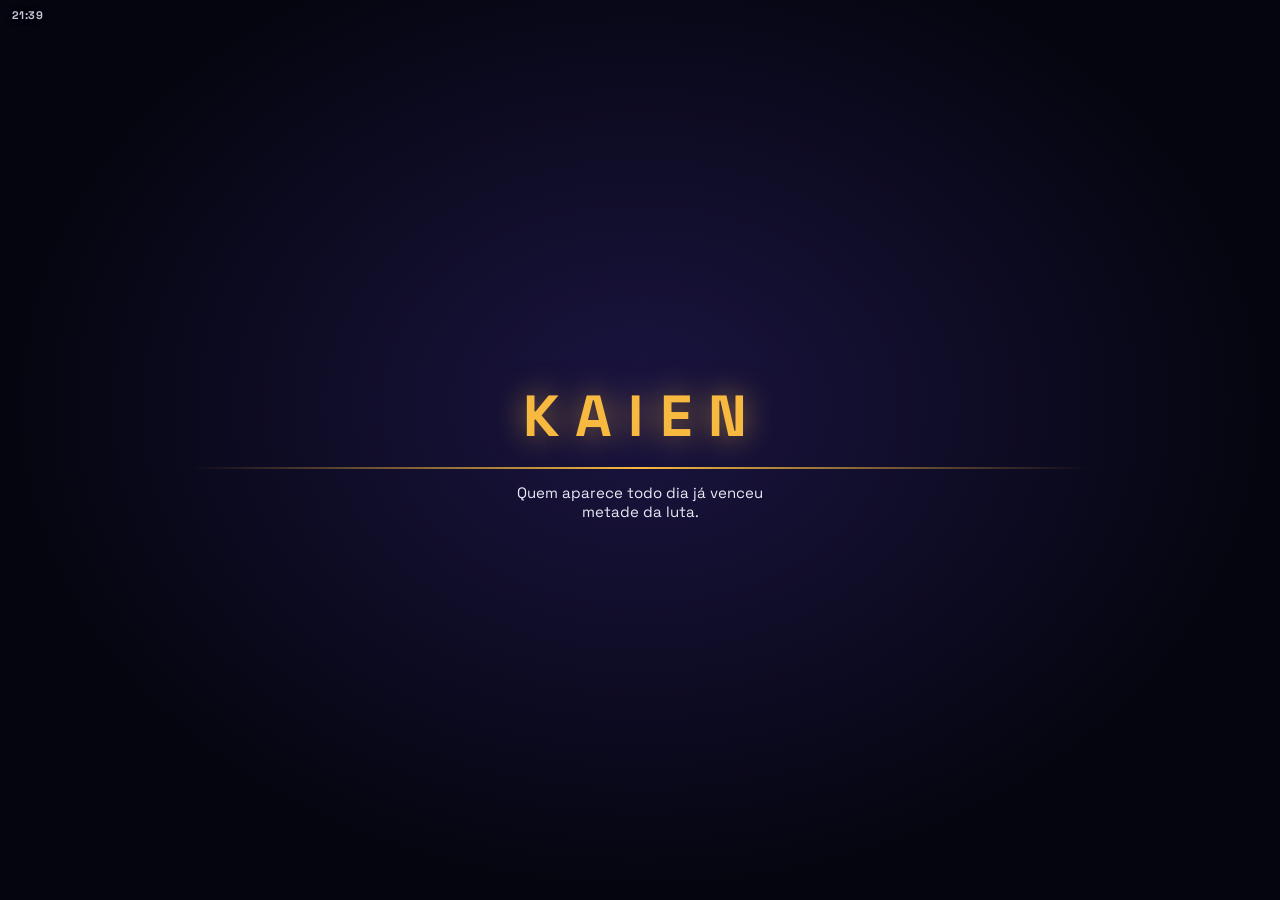
<file: qa/referencia/index-sem-imagens.html>
<!DOCTYPE html><html lang="pt-BR"><head><meta charset="utf-8"><meta name="viewport" content="width=device-width, initial-scale=1, viewport-fit=cover"><title>Kaien: teste da abertura</title>
<link href="https://fonts.googleapis.com/css2?family=Space+Grotesk:wght@400;500;700&display=swap" rel="stylesheet">
<style>
:root{color-scheme:dark;--bg:#0d1020;--card:#1a1f38;--line:#3d4a85;--tx:#e8eaf6;--mut:#9aa3cc;--gold:#f8b940}
*{box-sizing:border-box;-webkit-tap-highlight-color:transparent}
html,body{margin:0;height:100%;background:#05050f;color:var(--tx);font-family:'Space Grotesk',system-ui,sans-serif}
body{display:flex;justify-content:center}
#app{position:relative;width:100%;max-width:none;height:100dvh;overflow:hidden;background:#0a0b1e}
.bg{position:absolute;inset:0;background:url([data-uri]) 27% 50%/cover no-repeat}
.bg:after{content:"";position:absolute;inset:0;background:linear-gradient(rgba(5,5,20,.25),transparent 25%,transparent 55%,rgba(5,5,20,.55))}
.bg.dim:after{background:rgba(6,7,22,.82)}
.k{position:absolute;right:-36%;top:44%;width:138%;height:97%;background-repeat:no-repeat;background-position:right top;background-size:contain;pointer-events:none}
.pA{background-image:url([data-uri])}.pB{background-image:url([data-uri])}.pC{background-image:url([data-uri])}.pD{background-image:url([data-uri])}
#ui{position:absolute;inset:0;display:flex;flex-direction:column;padding:calc(env(safe-area-inset-top,0px) + 44px) 14px calc(env(safe-area-inset-bottom,0px) + 14px)}
.b{background:#1a1f38;border:1.5px solid var(--line);border-radius:18px;padding:14px 16px;position:relative;box-shadow:0 6px 18px rgba(0,0,0,.4);animation:in .35s ease}
.b:after{content:"";position:absolute;bottom:-9px;right:26%;width:16px;height:16px;background:#1a1f38;border-right:1.5px solid var(--line);border-bottom:1.5px solid var(--line);transform:rotate(45deg)}
.b p{margin:0;font-size:17px;line-height:1.38}.b small{display:block;text-align:right;color:var(--gold);font-size:12px;margin-top:8px}
@keyframes in{from{opacity:0;transform:translateY(6px)}to{opacity:1;transform:none}}
.sp{flex:1}.col{display:flex;flex-direction:column;gap:7px}
.o,.cta,input{font:inherit}
.o{background:rgba(13,16,34,.93);border:1px solid var(--line);color:var(--tx);border-radius:14px;padding:12px 14px;font-size:14px;font-weight:700;text-align:left;cursor:pointer}
.o.on{border-color:var(--gold);background:rgba(60,48,20,.93)}
.cta{background:var(--gold);color:#1a1405;font-weight:700;text-align:center;padding:14px;border:0;border-radius:14px;font-size:15px;cursor:pointer}
.cta:disabled{opacity:.4;cursor:default}
input{background:rgba(13,16,34,.93);border:1px solid var(--line);border-radius:14px;padding:12px 14px;font-size:15px;color:var(--tx);width:100%}
input:focus{outline:2px solid var(--gold);outline-offset:1px}
.lk{background:none;border:0;color:var(--gold);font:inherit;font-size:13px;padding:4px;cursor:pointer;text-align:center}
.err{color:#ff9aa8;font-size:13px;min-height:16px;text-align:center}
.sheet{overflow-y:auto;padding:0 0 8px;display:flex;flex-direction:column;gap:12px}
.card{background:var(--card);border-radius:16px;padding:14px 16px}
.r{display:flex;align-items:center;gap:10px;padding:6px 0;font-size:14px;color:#c4caeb}
.r .l{width:92px}.r .bar{flex:1;height:8px;background:#2a3158;border-radius:6px;overflow:hidden}.r .bar i{display:block;height:100%;background:var(--gold);border-radius:6px}
.r .v{width:26px;text-align:right;font-weight:700;color:var(--tx)}.r .d{width:30px;color:var(--mut);font-size:12px}
.r.obj .l{color:var(--gold);font-weight:700}
.h{display:flex;justify-content:space-between;align-items:baseline}.h b{font-size:20px}.h span{color:var(--mut);font-size:13px}
details{font-size:13px;color:#c4caeb}summary{cursor:pointer;color:var(--gold);font-weight:700;font-size:14px}
details ul{margin:8px 0 2px;padding-left:16px}details li{margin:3px 0}details h4{margin:10px 0 2px;font-size:13px;color:var(--tx)}
.note{font-size:13px;line-height:1.4;color:#c4caeb;margin:0}.note b{color:var(--tx)}
.g{color:var(--gold);font-weight:700;font-size:13px}
#modal{position:absolute;inset:0;background:rgba(3,4,14,.88);display:none;align-items:center;justify-content:center;padding:20px;z-index:9}
#modal.on{display:flex}#modal .card{max-width:360px}#modal h3{margin:0 0 8px}#modal p{font-size:14px;line-height:1.45;margin:6px 0}
.sc{background:rgba(13,16,34,.93);border:1px solid var(--line);border-radius:14px;padding:9px 12px}
.sl{font-size:13px;font-weight:700;margin-bottom:6px}.sn{display:flex;gap:6px}
.sn button{flex:1;background:#232a50;color:var(--tx);border:1px solid var(--line);border-radius:10px;padding:8px 0;font:inherit;font-weight:700;cursor:pointer}
.sn button.on{background:var(--gold);color:#1a1405;border-color:var(--gold)}
.se{display:flex;justify-content:space-between;font-size:11px;color:var(--mut);margin-top:4px}
.o:disabled{opacity:.4;cursor:default}.ms.dn{outline:1.5px solid var(--gold)}.ms ul{margin:6px 0;padding-left:18px;font-size:13px;color:#c4caeb}.ms li{margin:3px 0}.mt{display:flex;flex-direction:column;gap:2px;margin-bottom:4px}.mf{display:flex;align-items:center;justify-content:space-between;margin-top:8px}.mb{background:#232a50;color:var(--tx);border:1px solid var(--line);border-radius:10px;padding:8px 14px;font:inherit;font-weight:700;cursor:pointer}.mb.on{background:var(--gold);color:#1a1405;border-color:var(--gold)}.cups{display:flex;flex-wrap:wrap;gap:6px;margin:8px 0}.cup{width:26px;height:32px;border-radius:4px 4px 8px 8px;border:1.5px solid var(--line);background:#232a50;cursor:pointer;padding:0}.cup.on{background:#4aa8ff;border-color:#4aa8ff}.chips{display:grid;grid-template-columns:1fr 1fr;gap:6px}.chip{font-size:12px;background:#232a50;border-radius:10px;padding:6px 8px}
.sheet.app{flex:1;min-height:0}.tabs{display:flex;gap:2px;margin-top:8px;background:rgba(13,16,34,.97);border:1px solid var(--line);border-radius:16px;padding:4px;flex:none}.tabs button{flex:1;background:none;border:0;color:var(--mut);font:inherit;font-size:11px;font-weight:700;padding:10px 0;border-radius:12px;cursor:pointer}.tabs button.on{background:#232a50;color:var(--gold)}.av{height:170px;border-radius:16px;background-color:#10142c;background-repeat:no-repeat;background-size:cover;background-position:top center;flex:none}.wk{display:flex;gap:6px;margin:8px 0}.wk i{width:28px;height:28px;border-radius:8px;background:#232a50}.wk i.on{background:var(--gold)}.lvs{display:flex;gap:6px;margin:6px 0}.lvs .mb{flex:1}
.bg.live{animation:zoom 40s ease-in-out infinite alternate;transform-origin:50% 60%}
.bg.live:after{background:linear-gradient(180deg,rgba(60,30,120,.18),rgba(8,8,28,.30) 45%,rgba(6,7,22,.72))}
.bg.city{background-image:url([data-uri]);background-position:100% 50%}
.bg.live.city{animation:none;filter:saturate(.85) hue-rotate(14deg)}
.bg.live.city:after{background:linear-gradient(180deg,rgba(80,35,140,.28),rgba(30,15,70,.30) 45%,rgba(14,8,40,.72))}
#fx.dun .glow,#fx.dun #em{display:none}
#fx.dun .fog{background:radial-gradient(ellipse at center,rgba(120,150,255,.30),transparent 65%)}
#tf{position:absolute;width:0;height:0;display:none}#fx.dun #tf{display:block}
#tf .fire{position:absolute;width:240px;height:240px;transform:translate(-50%,-50%);background:radial-gradient(circle,rgba(255,150,50,.6),rgba(255,110,30,.2) 40%,transparent 68%);mix-blend-mode:screen;animation:flick 1.3s ease-in-out infinite alternate}
#tf .sp{position:absolute;left:0;top:0;width:3px;height:3px;border-radius:50%;background:#ffb04a;box-shadow:0 0 6px #ff8a2a;animation:rise2 linear infinite;opacity:0}
@keyframes flick{0%{opacity:.7;transform:translate(-50%,-50%) scale(.93)}30%{opacity:1;transform:translate(-50%,-50%) scale(1.07)}55%{opacity:.8;transform:translate(-50%,-50%) scale(.98)}100%{opacity:.95;transform:translate(-50%,-50%) scale(1.05)}}
@keyframes rise2{0%{transform:translate(0,0);opacity:0}15%{opacity:1}100%{transform:translate(var(--dx),-38dvh);opacity:0}}
.card.mon{background:rgba(22,27,52,.5)!important;backdrop-filter:blur(5px)!important;text-shadow:0 1px 3px rgba(0,0,0,.85)}
@media (prefers-reduced-motion:reduce){#tf .fire,#tf .sp{animation:none}}

@keyframes zoom{from{transform:scale(1)}to{transform:scale(1.1)}}
#fx{position:absolute;inset:0;pointer-events:none;display:none;overflow:hidden}
#fx .vig{position:absolute;inset:0;background:radial-gradient(ellipse at 50% 38%,transparent 42%,rgba(3,3,14,.72))}
#fx .glow{position:absolute;top:-4%;left:8%;width:300px;height:300px;background:radial-gradient(circle,rgba(190,200,255,.38),transparent 65%);animation:pulse 6s ease-in-out infinite}
#fx .fog{position:absolute;left:-50%;width:200%;height:34%;background:radial-gradient(ellipse at center,rgba(150,115,230,.30),transparent 65%);filter:blur(12px);animation:drift 34s linear infinite alternate}
#fx .f1{bottom:6%}#fx .f2{bottom:34%;animation-duration:46s;animation-direction:alternate-reverse;opacity:.7}
#em{position:absolute;inset:0}#em i{position:absolute;bottom:-12px;border-radius:50%;animation:rise linear infinite;opacity:0}
@keyframes drift{from{transform:translateX(-12%)}to{transform:translateX(12%)}}
@keyframes pulse{0%,100%{opacity:.55;transform:scale(1)}50%{opacity:1;transform:scale(1.12)}}
@keyframes rise{0%{transform:translate(0,0);opacity:0}12%{opacity:.95}85%{opacity:.5}100%{transform:translate(var(--dx),-108vh);opacity:0}}
.sheet.app .card,.sheet.app .b{background:rgba(22,27,52,.78);backdrop-filter:blur(10px);-webkit-backdrop-filter:blur(10px);border:1px solid rgba(110,125,210,.28)}
.sheet.app .b:after{display:none}
.tabs{background:rgba(13,16,34,.85)!important;backdrop-filter:blur(10px);-webkit-backdrop-filter:blur(10px)}
@media (prefers-reduced-motion:reduce){.bg.live,#fx .glow,#fx .fog,#em i{animation:none}}
.bg.yard{background-image:url([data-uri]);background-position:60% 50%}
.bg.live.yard{animation:none;filter:saturate(.92) hue-rotate(12deg)}
.bg.live.yard:after{background:linear-gradient(180deg,rgba(80,35,140,.26),rgba(30,15,70,.28) 45%,rgba(14,8,40,.72))}
#fx.yard .glow,#fx.yard #em{display:none}
#fx.yard #tf{display:block}
.ta{position:absolute;width:0;height:0}
#tf .moong{position:absolute;width:320px;height:320px;transform:translate(-50%,-50%);background:radial-gradient(circle,rgba(190,205,255,.42),transparent 65%);animation:mpulse 6s ease-in-out infinite}
@keyframes mpulse{0%,100%{opacity:.55;transform:translate(-50%,-50%) scale(1)}50%{opacity:1;transform:translate(-50%,-50%) scale(1.12)}}
.sheet.app.mis .card{background:rgba(22,27,52,.58);backdrop-filter:blur(6px);-webkit-backdrop-filter:blur(6px);text-shadow:0 1px 3px rgba(0,0,0,.8)}
@media (prefers-reduced-motion:reduce){#tf .moong{animation:none}}
.bg.dojo{background-image:url([data-uri]);background-position:85% 50%}
.bg.live.dojo{animation:none;filter:saturate(.95) hue-rotate(10deg)}
.bg.live.dojo:after{background:linear-gradient(180deg,rgba(80,35,140,.22),rgba(30,15,70,.26) 45%,rgba(14,8,40,.70))}
#fx.dojo .glow,#fx.dojo #em{display:none}
#fx.dojo #tf{display:block}
#lv{position:absolute;inset:0;display:none}#fx.dojo #lv{display:block}
#lv i{position:absolute;top:0;width:9px;height:9px;background:#b3203a;border-radius:0 80% 0 80%;animation:fall linear infinite;opacity:0}
@keyframes fall{0%{transform:translate(0,-5vh) rotate(0);opacity:0}10%{opacity:.9}100%{transform:translate(var(--dx),105vh) rotate(var(--rot));opacity:.5}}
.sheet.app.per .card{background:rgba(22,27,52,.62);backdrop-filter:blur(6px);-webkit-backdrop-filter:blur(6px);text-shadow:0 1px 3px rgba(0,0,0,.8)}
@media (prefers-reduced-motion:reduce){#lv i{animation:none;opacity:0}}
.sheet.app.per .av{height:290px;background-color:transparent;background-size:auto 560px;background-position:center top;border-radius:0;-webkit-mask-image:linear-gradient(#000 70%,transparent);mask-image:linear-gradient(#000 70%,transparent);filter:drop-shadow(0 8px 18px rgba(0,0,0,.55))}
.bg.varanda{background-image:url([data-uri]);background-position:30% 50%}
.bg.live.varanda{animation:none;filter:saturate(.95) hue-rotate(10deg)}
.bg.live.varanda:after{background:linear-gradient(180deg,rgba(80,35,140,.2),rgba(30,15,70,.26) 45%,rgba(14,8,40,.72))}
#fx.varanda .glow,#fx.varanda #em{display:none}
#fx.varanda #tf,#fx.varanda #lv{display:block}
.sheet.app.prf .card{background:rgba(22,27,52,.62);backdrop-filter:blur(6px);-webkit-backdrop-filter:blur(6px);text-shadow:0 1px 3px rgba(0,0,0,.8)}
#ui{overflow-y:auto}
.guide{display:flex;flex-direction:column;gap:10px;flex:1;min-height:0;overflow-y:auto}.gh{display:flex;justify-content:space-between;align-items:center}.dots{display:flex;gap:4px}.dots i{flex:1;height:5px;border-radius:3px;background:#2a3158}.dots i.on{background:var(--gold)}.dots i.cur{background:#8a7a3a}
.av.gm{height:150px;background-color:transparent;background-size:auto 300px;background-position:center top;border-radius:0;-webkit-mask-image:linear-gradient(#000 70%,transparent);mask-image:linear-gradient(#000 70%,transparent)}
.sheet.app.mis .av.pk{height:170px;background-color:transparent;background-size:auto 340px;background-position:center top;border-radius:0;-webkit-mask-image:linear-gradient(#000 70%,transparent);mask-image:linear-gradient(#000 70%,transparent);filter:drop-shadow(0 8px 18px rgba(0,0,0,.55))}
.gcard{background:rgba(22,27,52,.82);border:1px solid rgba(110,125,210,.3);border-radius:16px;padding:16px;text-align:center;display:flex;flex-direction:column;gap:8px;align-items:center}
.gl{font-size:13px;color:var(--gold);font-weight:700;letter-spacing:.03em}.gbig{font-size:44px;font-weight:800;font-variant-numeric:tabular-nums}.gbig2{font-size:26px;font-weight:800}.gt2{margin:0;font-size:16px}
.guide .cta:disabled{opacity:.4}.grow{display:flex;justify-content:space-around}
.stp{display:flex;align-items:center;gap:16px}.stp button{width:44px;height:44px;border-radius:50%;border:1px solid var(--line);background:#232a50;color:var(--tx);font-size:22px;cursor:pointer}.stp b{font-size:24px}
.ring{width:170px;height:170px;border-radius:50%;display:flex;align-items:center;justify-content:center;background:conic-gradient(var(--gold) calc(var(--p)*1%),#2a3158 0)}.ring .gbig{width:146px;height:146px;border-radius:50%;background:#161b34;display:flex;align-items:center;justify-content:center;font-size:36px}
.brw{display:flex;flex-direction:column;align-items:center;gap:6px}.brc{width:60px;height:60px;border-radius:50%;background:radial-gradient(#9fd0ff,#4a6fc0);transition:transform .3s linear}
.cel{display:flex;flex-direction:column;gap:12px;position:relative;margin-top:auto;margin-bottom:auto}.xb{width:100%;height:10px;background:#2a3158;border-radius:6px;overflow:hidden}.xb i{display:block;height:100%;background:var(--gold);transition:width 1s ease-out}
.lvup{font-size:30px;font-weight:800;color:var(--gold);animation:pop .6s ease}@keyframes pop{0%{transform:scale(.4);opacity:0}70%{transform:scale(1.15)}100%{transform:scale(1);opacity:1}}
.spk{position:absolute;left:50%;top:30%;width:6px;height:6px;border-radius:50%;background:#ffd36a;box-shadow:0 0 8px #ffd36a;animation:spk 1.4s ease-out forwards;pointer-events:none}@keyframes spk{from{transform:translate(0,0);opacity:1}to{transform:translate(var(--bx),var(--by));opacity:0}}
.strk{display:flex;gap:12px;align-items:center}.flame{width:34px;height:44px;flex:none;filter:drop-shadow(0 0 8px #ff9a3c);animation:fl 1.6s ease-in-out infinite}.flame.off{filter:grayscale(1) opacity(.45);animation:none}@keyframes fl{50%{transform:scale(1.07) rotate(2deg)}}
.wk{display:flex;gap:5px;margin:6px 0}.wk i{width:20px;height:20px;border-radius:5px;background:#232a50;border:1px solid var(--line)}.wk i.on{background:var(--gold);border-color:var(--gold)}.wk i.td{border-color:var(--gold)}.wk i.ps{background:#3a3f66;opacity:.7}
.ms.pt{outline:1.5px dashed #8a93d8}.stt.ok{color:var(--gold);font-weight:700;font-size:13px}
@media (prefers-reduced-motion:reduce){.flame,.spk,.lvup{animation:none}.xb i{transition:none}}
.radar{width:100%;max-width:260px;display:block;margin:4px auto}
.wdg{display:grid;grid-template-columns:repeat(7,1fr);gap:5px}.wdg button{background:#232a50;color:var(--tx);border:1px solid var(--line);border-radius:10px;padding:10px 0;font:inherit;font-size:12px;font-weight:700;cursor:pointer}.wdg button.on{background:var(--gold);color:#1a1405;border-color:var(--gold)}.wk i.rs{width:8px;height:8px;margin:6px 6px;border-radius:50%;background:#4a5190;border:0}
.sheet.app .av.aur{filter:drop-shadow(0 0 14px rgba(255,200,90,.85)) drop-shadow(0 8px 18px rgba(0,0,0,.55));animation:aur 3s ease-in-out infinite}.sheet.app .av.tn{filter:hue-rotate(160deg) saturate(1.1) drop-shadow(0 8px 18px rgba(0,0,0,.55))}.sheet.app .av.tn.aur{filter:hue-rotate(160deg) drop-shadow(0 0 16px rgba(255,200,90,.9)) drop-shadow(0 8px 18px rgba(0,0,0,.55))}@keyframes aur{50%{transform:scale(1.015)}}.card.frm{border:2px solid var(--gold)!important;box-shadow:0 0 14px rgba(247,185,62,.4)}@media (prefers-reduced-motion:reduce){.av.aur{animation:none}}
.mbig{max-height:300px;width:auto;max-width:92%;display:block;margin:6px auto;filter:drop-shadow(0 0 18px rgba(150,90,255,.55))}.mth{width:64px;height:64px;object-fit:contain;flex:none}.mth2{height:130px;width:auto;display:block;margin:6px auto;animation:shk .5s;filter:drop-shadow(0 0 12px rgba(150,90,255,.5))}@keyframes shk{20%{transform:translateX(-8px)}40%{transform:translateX(8px)}60%{transform:translateX(-5px)}}.sil{background-size:contain;background-repeat:no-repeat;background-position:center}.sil.mbig{height:200px;width:200px}.sil.mth2{height:110px;width:110px}.xb.red i{background:#d9546a}.mrow{display:flex;gap:10px;align-items:center;flex-wrap:wrap}.mrow .mimg{flex:none}@media (prefers-reduced-motion:reduce){.mth2{animation:none}}
.monbg{position:fixed;top:0;left:0;right:0;margin:0 auto;width:min(100%,520px);height:62vh;z-index:0;pointer-events:none;object-fit:contain;object-position:center top;-webkit-mask-image:linear-gradient(#000 62%,transparent 100%);mask-image:linear-gradient(#000 62%,transparent 100%);transform-origin:center top;animation:mbr 6s ease-in-out infinite}.sil.monbg{background-size:contain;background-position:center top;background-repeat:no-repeat}.monbg.hit{animation:mhit .7s ease-out}@keyframes mbr{50%{transform:scale(1.025) translateY(4px)}}@keyframes mhit{15%{transform:translateX(-16px) scale(.98);filter:brightness(1.9)}35%{transform:translateX(12px)}60%{transform:translateX(-6px)}}@media (prefers-reduced-motion:reduce){.monbg,.monbg.hit{animation:none}}
.sheet.app.ini .av.pk{height:170px;background-color:transparent;background-size:auto 340px;background-position:center top;border-radius:0;-webkit-mask-image:linear-gradient(#000 70%,transparent);mask-image:linear-gradient(#000 70%,transparent);filter:drop-shadow(0 8px 18px rgba(0,0,0,.55))}.sheet.app.ini .av.pk.aur{filter:drop-shadow(0 0 14px rgba(255,200,90,.85)) drop-shadow(0 8px 18px rgba(0,0,0,.55))}.ringc{display:flex;gap:14px;align-items:center}.ring2{width:96px;height:96px;flex:none}.gear{position:absolute;top:6px;right:6px;z-index:6;width:38px;height:38px;border-radius:50%;border:1px solid var(--line);background:rgba(13,16,34,.8);color:var(--mut);font-size:18px;cursor:pointer;backdrop-filter:blur(8px);-webkit-backdrop-filter:blur(8px)}.gear.on{color:var(--gold);border-color:var(--gold)}
.splash{display:flex;flex-direction:column;gap:10px;flex:1;justify-content:flex-end;cursor:pointer;min-height:0;animation:sfade .6s}.splash .av,.cel .av.pbig{width:100%;height:56vh;max-height:520px;background-color:transparent;background-size:contain;background-position:center bottom;border-radius:0;-webkit-mask-image:linear-gradient(#000 82%,transparent);mask-image:linear-gradient(#000 82%,transparent);filter:drop-shadow(0 10px 24px rgba(0,0,0,.6))}.cel .av.pbig{height:38vh;margin-top:-10px}.splash .av.aur,.cel .av.pbig.aur{filter:drop-shadow(0 0 18px rgba(255,200,90,.9)) drop-shadow(0 10px 24px rgba(0,0,0,.6))}.splash .av.tn,.cel .av.pbig.tn{filter:hue-rotate(160deg) drop-shadow(0 10px 24px rgba(0,0,0,.6))}.sheet.app.mis .av.pk.enter{animation:kin .9s ease-out}@keyframes sfade{from{opacity:0}}@keyframes kin{from{transform:scale(1.9) translateY(14%);opacity:.3}}@media (prefers-reduced-motion:reduce){.splash,.sheet.app.mis .av.pk.enter{animation:none}}
.slots{display:grid;grid-template-columns:repeat(3,1fr);gap:6px;margin-top:8px}.slot{background:#232a50;color:var(--tx);border:1px solid var(--line);border-radius:12px;padding:10px 4px;font:inherit;display:flex;flex-direction:column;align-items:center;gap:2px;cursor:pointer;min-height:56px;justify-content:center}.slot b{font-size:13px}.slot small{font-size:11px;color:var(--mut)}.slot.on{background:var(--gold);color:#1a1405;border-color:var(--gold)}.slot.on small{color:#3a2e08}.slot.lock{opacity:.45;cursor:default}.ach{display:grid;grid-template-columns:1fr 1fr;gap:6px;margin-top:6px}.ach .a{border:1px solid var(--line);border-radius:10px;padding:8px;display:flex;flex-direction:column;gap:2px;opacity:.55}.ach .a.ok{opacity:1;border-color:var(--gold);background:rgba(247,185,62,.1)}.ach .a b{font-size:12px}.ach .a small{font-size:11px;color:var(--mut)}
.sheet.app.per .av.pH{background-size:auto 290px;height:300px;filter:drop-shadow(0 0 2px rgba(170,150,255,.9)) drop-shadow(0 0 14px rgba(120,100,230,.45))}
.sheet.app.kai .av{height:290px;background-color:transparent;background-size:auto 560px;background-position:center top;border-radius:0;-webkit-mask-image:linear-gradient(#000 70%,transparent);mask-image:linear-gradient(#000 70%,transparent);filter:drop-shadow(0 8px 18px rgba(0,0,0,.55))}
.mth.rnd{width:78px;height:78px;-webkit-mask-image:radial-gradient(closest-side,#000 58%,transparent 100%);mask-image:radial-gradient(closest-side,#000 58%,transparent 100%)}
.sheet.app .av.pAU.aur,.sheet.app.kai .av.pAU,.sheet.app.per .av.pAU{animation:none;filter:drop-shadow(0 8px 18px rgba(0,0,0,.55))}.sheet.app.per .av.pH5{background-size:auto 300px;height:310px;filter:drop-shadow(0 0 2px rgba(170,150,255,.9)) drop-shadow(0 0 14px rgba(120,100,230,.45))}
.lvs{gap:10px;align-items:center;text-align:center}.lvlbl{letter-spacing:.3em;font-size:12px;font-weight:700;color:var(--mut)}.lvbig{font-size:60px;font-weight:900;line-height:1;color:var(--gold);text-shadow:0 0 24px rgba(247,185,62,.6),0 0 60px rgba(247,185,62,.3);animation:pop .7s ease}.lvs .av.pbig{height:38vh;max-height:340px;background-size:contain;background-repeat:no-repeat;background-position:center;filter:drop-shadow(0 0 14px rgba(170,150,255,.7))}.lvk{margin:0;font-size:15px;line-height:1.4}.ulks{display:flex;flex-direction:column;gap:8px;width:100%}.ulk{display:flex;gap:12px;align-items:center;text-align:left;background:rgba(22,27,52,.85);border:1px solid rgba(247,185,62,.45);border-radius:14px;padding:12px}.ulk .ui{font-size:26px}.ulk b{font-size:14px}
.lvlbl{text-shadow:0 1px 6px #000,0 0 12px #000;color:#dfe3ff}
.sheet.app .av.pk.pAU,.sheet.app .av.gm.pAU{animation:none;filter:drop-shadow(0 0 12px rgba(255,200,90,.5))}
.sheet.app .av.pk.pAU{height:200px;background-size:auto 400px;background-position:center 2%;-webkit-mask-image:linear-gradient(#000 78%,transparent);mask-image:linear-gradient(#000 78%,transparent);filter:drop-shadow(0 0 16px rgba(255,200,90,.75))}
.sheet.app .av.pk.pAU{-webkit-mask-image:linear-gradient(transparent,#000 14%,#000 76%,transparent);mask-image:linear-gradient(transparent,#000 14%,#000 76%,transparent)}
.mobd{display:flex;flex-direction:column;align-items:center;gap:6px}.mobd .mth2{height:150px;animation:mobdie 1.6s ease .4s forwards}.mfr{margin:0;font-style:italic;font-size:14px;opacity:0;animation:fin .8s ease 1.5s forwards}@keyframes fin{to{opacity:1}}@keyframes mobdie{0%{opacity:1;transform:none;filter:none}35%{transform:translateX(-8px) rotate(-4deg);filter:brightness(2)}65%{transform:translateX(8px) rotate(4deg);opacity:.85;filter:brightness(3) blur(1px)}100%{opacity:0;transform:scale(.3) translateY(-24px);filter:blur(8px)}}.mobd .sil{width:150px}@media (prefers-reduced-motion:reduce){.mobd .mth2{animation:none;opacity:.3}.mfr{animation:none;opacity:1}}
.guide{position:relative}.monbg.gbg{height:48vh;opacity:.9;z-index:0}.guide>*:not(.monbg){position:relative;z-index:1}
.card.ms{position:relative}.mthb{position:absolute;top:10px;right:10px}.mthb .mth{width:56px;height:56px;border-radius:50%;background:#1b1233;border:1px solid rgba(150,130,255,.5);-webkit-mask-image:none;mask-image:none}.mthb .sil{background-size:70%;background-repeat:no-repeat;background-position:center}.card.ms .mt{padding-right:66px}
.dspl{position:relative;z-index:1;display:flex;flex-direction:column;align-items:center;justify-content:flex-end;gap:10px;flex:1;min-height:60vh;text-align:center;cursor:pointer;padding-bottom:12px;animation:sfade .6s}.dst{font-size:34px;font-weight:900;letter-spacing:.12em;color:var(--gold);text-shadow:0 2px 14px #000,0 0 30px rgba(247,185,62,.45)}.dsf{margin:0;font-size:16px;text-shadow:0 2px 10px #000;max-width:280px}.dspl .note{text-shadow:0 1px 6px #000;animation:pulse 2s ease-in-out infinite}@keyframes pulse{50%{opacity:.4}}
.dspl.bi{cursor:default;gap:8px;align-items:stretch}.dspl.bi .b{text-align:left}
.mobsay{position:relative;z-index:1;text-align:center;font-size:13px;margin:4px 0;text-shadow:0 1px 8px #000}.mobsay b{color:var(--gold)}
.monbg.gbg{height:64vh;opacity:1}
.opn{position:absolute;inset:0;z-index:60;display:flex;flex-direction:column;align-items:center;text-align:center;cursor:pointer;overflow:hidden}
.o1{background:radial-gradient(ellipse at 50% 45%,#1a1440 0,#05050f 70%);justify-content:center;gap:14px}
.o1t{font-size:58px;font-weight:900;color:var(--gold);padding-left:.1em;opacity:0;animation:o1in 2.2s ease .4s forwards;text-shadow:0 0 30px rgba(247,185,62,.6)}
@keyframes o1in{0%{opacity:0;letter-spacing:-.05em;filter:blur(10px)}100%{opacity:1;letter-spacing:.28em;filter:blur(0)}}
.o1l{height:2px;width:0;background:linear-gradient(90deg,transparent,var(--gold),transparent);animation:o1w 1.6s ease 1.2s forwards}
@keyframes o1w{to{width:70%}}
.o1s{font-size:15px;opacity:0;max-width:250px;animation:fin 1s ease 2s forwards}
.opp{position:absolute;bottom:-10px;width:3px;height:3px;border-radius:50%;background:var(--gold);opacity:0;animation:oprise 4s linear infinite}
@keyframes oprise{0%{transform:translateY(0);opacity:0}15%{opacity:.8}100%{transform:translateY(-110vh);opacity:0}}
@media (prefers-reduced-motion:reduce){.o1t,.o1s{animation:none;opacity:1;letter-spacing:.2em}}
#clk{position:absolute;top:calc(env(safe-area-inset-top,0px) + 8px);left:12px;z-index:70;font-size:11px;font-weight:600;letter-spacing:.04em;color:rgba(235,238,255,.78);text-shadow:0 1px 4px #000;pointer-events:none}
#clk{position:absolute;top:calc(env(safe-area-inset-top,0px) + 8px);left:12px;z-index:70;font-size:11px;font-weight:700;letter-spacing:.04em;color:rgba(230,234,255,.85);text-shadow:0 1px 6px #000;pointer-events:none}

.pw{position:relative}.book{position:absolute;z-index:3;right:4px;bottom:34px;width:68px;height:90px;border:0;border-radius:3px 9px 9px 3px;background:linear-gradient(100deg,#2b160b 0 14%,#6b3f1f 14%,#8a5a2e 60%,#5a3318);box-shadow:0 6px 14px rgba(0,0,0,.6),inset 0 0 0 2px rgba(224,180,90,.35);color:#f1d48a;font-family:Georgia,serif;display:flex;flex-direction:column;align-items:center;justify-content:center;gap:4px;padding:0 4px 0 12px;cursor:pointer;transform:rotate(4deg)}
.book b{font-size:10px;letter-spacing:.3px;line-height:1.15;text-align:center}.book small{font-size:10px;opacity:.8}.book i{position:absolute;left:6px;top:8px;bottom:8px;width:2px;background:rgba(224,180,90,.45)}
.dnote{width:100%;box-sizing:border-box;margin-top:10px;border-radius:10px;border:1px solid rgba(160,170,230,.35);background:rgba(10,14,40,.7);color:#eef;padding:10px;font:inherit;font-size:15px;resize:vertical}
.dpg{background:linear-gradient(#e6d6b0,#d3bf94);color:#3a2a14;border-radius:8px;padding:12px;margin:8px 0;box-shadow:0 3px 10px rgba(0,0,0,.4);font-family:Georgia,serif}
.dpg .dnote.dp{background:rgba(255,255,255,.45);color:#3a2a14;border-color:rgba(90,60,20,.35);margin-top:0}
.dm{display:flex;justify-content:space-between;gap:8px;font-size:11px;opacity:.75;margin-bottom:6px}.dt{margin:0 0 6px;font-size:15px;line-height:1.45}.dl{color:#6b3f1f!important;font-size:12px}
.dpg .mb{color:#3a2a14}.dpg .mb.on{color:#1b1b2e}
.sheet.app.mis .av.pk{background-position:90% 0;background-size:auto 390px;height:200px}
.sheet.app.kai .av{height:320px;background-size:auto 580px;background-position:50% 0}
.frmb{position:absolute;z-index:3;left:4px;bottom:34px;width:64px;height:84px;border:0;border-radius:6px;background:linear-gradient(135deg,#2a1b52,#3b2578);box-shadow:0 6px 14px rgba(0,0,0,.6),inset 0 0 0 3px #d9a84a;color:#f1d48a;font-family:Georgia,serif;display:flex;align-items:center;justify-content:center;padding:6px;cursor:pointer;transform:rotate(-4deg)}
.frmb b{font-size:11px;letter-spacing:.3px;text-align:center}.frmb i{position:absolute;top:-7px;left:50%;width:10px;height:10px;background:#d9a84a;transform:translateX(-50%) rotate(45deg)}
.bg.t2,.bg.t3{background-position:50% 20%}
.bg.live.t2,.bg.live.t3{animation:none}
.bg.live.t2:after{background:linear-gradient(180deg,rgba(20,10,50,.15),rgba(20,10,50,.3) 45%,rgba(10,6,30,.7))}
.bg.live.t3:after{background:linear-gradient(180deg,rgba(14,6,40,.25),rgba(14,6,40,.4) 45%,rgba(8,4,26,.78))}
#fx.t2 .glow,#fx.t2 #em,#fx.t3 .glow,#fx.t3 #em{display:none}
#fx.t2 #tf,#fx.t3 #tf,#fx.t2 #lv,#fx.t3 #lv{display:block}
.fw{position:relative;margin:22px 6px 18px;aspect-ratio:var(--ar,2.2);display:flex}
.fw:after{content:"";position:absolute;inset:0;background-size:100% 100%;background-repeat:no-repeat;pointer-events:none;filter:hue-rotate(var(--fh,0deg)) drop-shadow(0 0 5px rgba(150,110,255,.45))}
.fw>.card{margin:var(--mt,6%) var(--mr,4%) var(--mb,4%) var(--ml,4%)!important;flex:1;display:flex;flex-direction:column;justify-content:center;padding:2.5% 3.5%!important;background:rgba(14,10,40,.66)!important;border:0!important;box-shadow:none!important;min-width:0;border-radius:10px}
.fw .fn{position:absolute;left:50%;top:var(--dy,12%);transform:translate(-50%,-50%);z-index:2;color:#f7d98a;font:700 clamp(13px,4.2vw,18px) Georgia,serif;text-shadow:0 0 6px rgba(0,0,0,.9)}
.fwi-rD .fn{color:#e9ebf2}.fwi-rC .fn{color:#d4f2b8}
.fpv{margin:26px 10px 22px}
.lupa{position:absolute;left:10px;top:44px;z-index:3;width:44px;height:44px;border-radius:50%;border:2px solid #d9a84a;background:rgba(20,14,50,.72);color:#f1d48a;font-size:20px;cursor:pointer;box-shadow:0 4px 12px rgba(0,0,0,.5)}
.bg.live.shk{animation:shk .11s linear infinite!important}
@keyframes shk{0%{transform:translate(0,0)}25%{transform:translate(-5px,3px)}50%{transform:translate(4px,-4px)}75%{transform:translate(-3px,-2px)}100%{transform:translate(0,0)}}
@media (prefers-reduced-motion:reduce){.bg.live.shk{animation:none!important}}
.rev{position:absolute;inset:0;z-index:30;display:flex;flex-direction:column;align-items:center;justify-content:center;text-align:center;gap:10px;padding:24px}
.rflash{position:absolute;inset:0;background:#fff;opacity:0;animation:rfl .9s ease-out}
@keyframes rfl{0%{opacity:.95}100%{opacity:0}}
.revt{position:relative;background:rgba(10,6,30,.55);border:1px solid rgba(217,168,74,.6);border-radius:14px;padding:16px 22px;animation:revin .8s ease-out both;animation-delay:.3s;backdrop-filter:blur(4px)}
.revt small{display:block;letter-spacing:2px;color:#f1d48a;font-size:11px;margin-bottom:6px}.revt b{font:700 24px Georgia,serif;color:#fff}
.revh{position:absolute;bottom:90px;color:#cfd3f5;opacity:.8}
@keyframes revin{from{opacity:0;transform:translateY(10px)}to{opacity:1;transform:none}}
.spin{position:absolute;inset:0;z-index:40;backdrop-filter:blur(16px);-webkit-backdrop-filter:blur(16px);background:rgba(8,6,24,.5);touch-action:none;user-select:none;-webkit-user-select:none;display:flex;align-items:center;justify-content:center}
.spi{position:absolute;left:50%;top:50%;height:78%;max-height:780px;transform:translate(-50%,-50%);pointer-events:none;opacity:0;filter:drop-shadow(0 10px 24px rgba(0,0,0,.6))}
.spc{position:absolute;left:12px;top:44px;z-index:3;background:rgba(20,14,50,.7);border:1px solid rgba(217,168,74,.6);color:#f1d48a;border-radius:20px;padding:8px 14px;font:inherit;font-size:14px}
.spa{position:absolute;bottom:92px;z-index:3;width:48px;height:48px;border-radius:50%;border:1px solid rgba(217,168,74,.6);background:rgba(20,14,50,.7);color:#f1d48a;font-size:26px;line-height:1}.spa.l{left:18px}.spa.r{right:18px}
.sph{position:absolute;bottom:42px;left:0;right:0;text-align:center;color:#cfd3f5;font-size:13px;opacity:.8}

.fwi-rD>.card,.fwi-rC>.card{padding:1.5% 3%!important}

.bg.ini2,.bg.mis2{background-position:50% 20%}
.bg.live.ini2,.bg.live.mis2{animation:none}
.bg.live.ini2:after{background:linear-gradient(180deg,rgba(14,6,40,.25),rgba(14,6,40,.4) 45%,rgba(8,4,26,.78))}
.bg.live.mis2:after{background:linear-gradient(180deg,rgba(30,12,60,.3),rgba(24,10,50,.42) 45%,rgba(10,6,30,.8))}
#fx.ini2 .glow,#fx.ini2 #em,#fx.mis2 .glow,#fx.mis2 #em,#fx.ini2 #tf,#fx.mis2 #tf{display:none}
#fx.ini2 #lv,#fx.mis2 #lv{display:block}

.spi.spq{filter:drop-shadow(0 0 12px rgba(190,180,255,.5)) drop-shadow(0 10px 24px rgba(0,0,0,.6))}

.spa{display:flex;align-items:center;justify-content:center;padding:0}.spa svg{display:block}

.fw{isolation:isolate}
.fw:before{content:"";position:absolute;top:0;left:0;right:0;bottom:0;margin:var(--mt,6%) var(--mr,4%) var(--mb,4%) var(--ml,4%);background:#0f0b2e;box-shadow:0 0 0 5px #0f0b2e;border-radius:8px;z-index:-1}
.seg{display:flex;gap:6px;margin:4px 0 12px;background:rgba(14,10,40,.7);padding:4px;border-radius:14px}
.seg button{flex:1;border:0;border-radius:10px;padding:10px;font:600 14px inherit;background:transparent;color:#aab0d8}
.seg button.on{background:var(--gold,#f7b93e);color:#1a1230}
.slots{display:flex;gap:8px;margin:6px 0}.slots i{width:34px;height:8px;border-radius:5px;background:#2a3158}.slots i.f{background:var(--gold,#f7b93e);box-shadow:0 0 8px rgba(247,185,62,.6)}
.dcard{position:relative;overflow:hidden;height:340px;border-radius:18px;margin:0 0 14px;border:1px solid rgba(var(--mc),.55);box-shadow:0 0 18px rgba(var(--mc),.25);background:radial-gradient(circle at 50% 35%,rgba(var(--mc),.28),rgba(8,10,25,.92) 70%)}
.dcard .dcimg{position:absolute;left:0;top:0;width:100%;height:78%;object-fit:contain;object-position:center;filter:drop-shadow(0 0 22px rgba(var(--mc),.6));animation:dcf 5s ease-in-out infinite}
.dcard.sil .dcimg,.dcard .dcimg.sil{background-size:contain;background-repeat:no-repeat;background-position:center}
.dcard:not(.on):not(.won) .dcimg{filter:brightness(.8) drop-shadow(0 0 14px rgba(var(--mc),.4))}
.dcard.won .dcimg{filter:grayscale(.7) brightness(.6)}
.dcard.won:after{content:"DERROTADA";position:absolute;top:14px;right:-34px;transform:rotate(35deg);background:rgba(var(--mc),.85);color:#fff;font:700 11px inherit;padding:4px 40px;letter-spacing:2px}
.dcard.on{box-shadow:0 0 26px rgba(var(--mc),.55)}
.dcard .dcb{position:absolute;left:0;right:0;bottom:0;padding:46px 14px 12px;background:linear-gradient(0deg,rgba(8,10,25,.96) 55%,rgba(8,10,25,0));display:flex;flex-direction:column;gap:3px}
.dcard .dcn{font-size:19px}
.dcard .dbt{margin-top:6px;display:flex}.dcard .dbt .mb{flex:1}
.dpips{display:flex;gap:6px;margin:2px 0}.dpips i{width:14px;height:14px;border-radius:50%;background:#2a3158}.dpips i.f{background:var(--gold,#f7b93e);box-shadow:0 0 8px rgba(247,185,62,.7)}
.dcard.esp{height:auto;min-height:360px}.dcard.esp .dcimg{height:240px}.dcard.esp .dcb{position:relative;margin-top:230px;padding-top:30px}
@keyframes dcf{0%,100%{transform:translateY(0)}50%{transform:translateY(-6px)}}

.lim{display:flex;align-items:center;gap:10px;margin:2px 4px 6px;font-size:13px;color:#cfd3ee}.lim .slots{margin:0;flex:1}.hq{width:26px;height:26px;border-radius:50%;border:1px solid #8a90c0;background:transparent;color:#cfd3ee;font-weight:700}
.dcs{display:flex;gap:2%;overflow-x:auto;padding:0 15%;margin:0 -16px;scrollbar-width:none;-webkit-overflow-scrolling:touch;touch-action:pan-x pan-y}
.dcs::-webkit-scrollbar{display:none}.dcs.one{justify-content:center}
.dci{flex:0 0 70%;display:flex;flex-direction:column;align-items:center;text-align:center;gap:4px;transition:none;will-change:transform,opacity}
.dci .dcn{font-size:21px;text-shadow:0 2px 10px #000}
.dci .dcimg{width:100%;height:46vh;object-fit:contain;filter:drop-shadow(0 0 22px rgba(var(--mc),.6));animation:dcf 5s ease-in-out infinite}
.dci .dcimg.sil{background-size:contain;background-repeat:no-repeat;background-position:center}
.dci.won .dcimg{filter:grayscale(.7) brightness(.6)}
.dci .dpips{justify-content:center}.dci .note{text-shadow:0 1px 6px #000}.dci .dbt{width:100%;margin-top:6px;display:flex;flex-direction:column;gap:6px}.dci .dbt .mb{width:100%}
.dcard.esp{background:none;border:0;box-shadow:none}

.dcw{position:relative;margin:0 -16px}.dcw .dcs{margin:0;position:relative;scroll-snap-type:x mandatory}.dcw .dci{scroll-snap-align:center}
.dca{position:absolute;top:34%;z-index:5;width:40px;height:40px;border-radius:50%;border:1px solid rgba(247,185,62,.8);background:rgba(10,8,30,.7);color:#f7b93e;font:700 26px/1 inherit;padding:0 0 4px;box-shadow:0 0 10px rgba(247,185,62,.4)}.dca.l{left:6px}.dca.r{right:6px}

.dcw .dcs{overflow-x:hidden;touch-action:pan-y;scroll-snap-type:none}
.dci .bar{width:100%}
.dcw{overflow:hidden}.dca.l{left:22px}.dca.r{right:22px}
.dca{display:flex;align-items:center;justify-content:center;padding:0!important}.dca svg{display:block}

.sheet.app .av.aur{filter:drop-shadow(0 0 12px rgba(205,210,225,.8)) drop-shadow(0 8px 18px rgba(0,0,0,.55));animation:aurg 3.4s ease-in-out infinite}
@keyframes aurg{0%,100%{filter:drop-shadow(0 0 8px rgba(205,210,225,.55)) drop-shadow(0 8px 18px rgba(0,0,0,.55))}50%{filter:drop-shadow(0 0 22px rgba(235,238,250,1)) drop-shadow(0 0 8px rgba(225,230,245,.9)) drop-shadow(0 8px 18px rgba(0,0,0,.55))}}
.pvw{display:flex;justify-content:center;margin:4px 0 8px}.pvw .av{width:100%;max-width:260px;height:300px;background-size:contain;background-repeat:no-repeat;background-position:center}
.pit{display:flex;align-items:center;gap:10px}.pit.lk2{opacity:.5}
.prg{margin:4px 0 10px;padding:10px 12px;border-radius:14px;background:rgba(14,10,40,.62)}.prt{display:flex;align-items:center;justify-content:space-between}
.pips2{display:flex;gap:8px;margin-top:8px}.pips2 i{flex:1;height:8px;border-radius:5px;background:#2a3158;transition:.4s}.pips2 i.f{background:var(--gold,#f7b93e);box-shadow:0 0 10px rgba(247,185,62,.7)}
.prg.full{box-shadow:0 0 22px rgba(247,185,62,.5);border:1px solid rgba(247,185,62,.6)}
.mfeat{position:relative;margin:0 0 12px;padding:18px 16px 16px;border-radius:18px;background:linear-gradient(160deg,rgba(var(--mc),.28),rgba(10,8,30,.88) 70%);border:1px solid rgba(var(--mc),.7);box-shadow:0 0 22px rgba(var(--mc),.35);display:flex;flex-direction:column;gap:6px}
.mfeat.run{animation:mrun 2.4s ease-in-out infinite}@keyframes mrun{50%{box-shadow:0 0 34px rgba(var(--mc),.75)}}
.mfi{font-size:34px;line-height:1}.mft{font-size:21px}.mfeat .mb{margin-top:6px}.mfeat ul{margin:6px 0 0 18px;padding:0}
.mrw{display:flex;align-items:center;gap:10px;padding:10px 12px;margin:0 0 8px;border-radius:14px;background:rgba(14,10,40,.62);border-left:4px solid rgba(var(--mc),.9)}
.mrw .mri{font-style:normal;font-size:22px;width:30px;text-align:center}.mrw .mrt{flex:1;display:flex;flex-direction:column}
.mrw.dn{opacity:.55;border-left-color:#5fd08a}.mrw.pt{border-left-color:#e6b23c}.mb.sm{padding:8px 12px;font-size:13px}
.av.mprog{filter:drop-shadow(0 0 calc(var(--p,0)*18px) rgba(255,215,130,calc(var(--p,0)*.75)))!important}
.av.mfull{animation:mfull 2.8s ease-in-out infinite}@keyframes mfull{50%{filter:drop-shadow(0 0 28px rgba(255,215,130,1))!important}}
.strk.sm{padding:10px 12px}

.scn{position:absolute;inset:0;overflow:hidden;background:#000}
.scn .scnimg{position:absolute;inset:0;animation:kb 18s ease-in-out infinite alternate;transform-origin:50% 40%}
@keyframes kb{from{transform:scale(1)}to{transform:scale(1.09)}}
.scn .tg{position:absolute;width:30%;height:16%;background:radial-gradient(circle,rgba(255,150,50,.55),transparent 65%);mix-blend-mode:screen;animation:tgf 1.6s ease-in-out infinite alternate;pointer-events:none}
.scn .tg.sm{width:16%;height:9%;animation-duration:2.1s}
@keyframes tgf{0%{opacity:.45;transform:scale(.92)}100%{opacity:1;transform:scale(1.08)}}
.scn .lf{position:absolute;top:-6%;width:12px;height:9px;background:#b3202c;border-radius:0 80% 0 80%;opacity:.85;animation:lfall var(--d) linear infinite;transform:scale(var(--s))}
@keyframes lfall{0%{transform:translate(0,0) rotate(0) scale(var(--s))}50%{transform:translate(var(--w),55vh) rotate(180deg) scale(var(--s))}100%{transform:translate(calc(var(--w)*-.6),112vh) rotate(380deg) scale(var(--s))}}
.scn .em{position:absolute;width:3px;height:3px;border-radius:50%;background:#ffb25a;box-shadow:0 0 6px #ff9a3c;animation:emu 4s ease-out infinite}
@keyframes emu{0%{transform:translateY(0);opacity:0}15%{opacity:1}100%{transform:translateY(-120px) translateX(14px);opacity:0}}
.scnt{position:absolute;left:0;right:0;bottom:0;padding:90px 18px 22px;background:linear-gradient(0deg,rgba(5,4,16,.96) 60%,rgba(5,4,16,0));color:#eef0ff;display:flex;flex-direction:column;gap:8px}
.scnt b{font-size:22px}.scnt p{margin:0;font-size:14.5px;line-height:1.5;animation:scnin 3s ease forwards;animation-delay:.8s;opacity:0}.scnt .cta{animation:scnin 1s ease forwards;animation-delay:3.2s;opacity:0}@keyframes scnin{to{opacity:1}}
.scard{margin:10px 0}.scth{height:190px;border-radius:12px}
@media (prefers-reduced-motion:reduce){.scn .scnimg,.scn .tg,.scn .lf,.scn .em{animation:none}.scn .lf,.scn .em{display:none}}

.sheet.app.per .av.pH10{background-size:auto 300px;height:310px}
.sheet.app .av.aur{filter:drop-shadow(0 0 2px rgba(240,243,252,.95)) drop-shadow(0 0 9px rgba(205,210,228,.8)) drop-shadow(0 0 22px rgba(170,176,205,.55));animation:aurg 3.2s ease-in-out infinite}
@keyframes aurg{0%,100%{filter:drop-shadow(0 0 2px rgba(240,243,252,.95)) drop-shadow(0 0 9px rgba(205,210,228,.8)) drop-shadow(0 0 22px rgba(170,176,205,.55))}50%{filter:drop-shadow(0 0 3px #fff) drop-shadow(0 0 15px rgba(225,230,245,.95)) drop-shadow(0 0 34px rgba(190,196,225,.78))}}
.spi.spaur{animation:aurg 3.2s ease-in-out infinite}
#ovr{position:fixed;left:0;top:0;width:100vw;height:100vh;height:100dvh;z-index:99999;display:none;background:#000}
#ovr .scn{position:absolute;inset:0;max-width:none;width:100%;height:100%;margin:0;z-index:auto}
.rkc{position:absolute;inset:0;overflow:hidden;background:#000;color:#eef0ff}
.rkbg{position:absolute;inset:0;background:radial-gradient(circle at 50% 42%,rgba(var(--rc),.35),rgba(0,0,0,0) 62%);opacity:0;animation:rkin 2s ease 2.8s forwards}
@keyframes rkin{to{opacity:1}}
.rkc .av{position:absolute;left:50%;top:13%;width:min(86vw,340px);height:60%;transform:translateX(-50%);background-repeat:no-repeat!important;background-position:center!important;background-size:contain!important;background-color:transparent!important;border-radius:0!important;-webkit-mask-image:none!important;mask-image:none!important;filter:none;margin:0}
.rkc .rko{opacity:0;animation:rko 3s ease .3s forwards}
@keyframes rko{0%{opacity:0}30%{opacity:1}75%{opacity:1;filter:none;transform:translateX(-50%) scale(1)}100%{opacity:0;filter:blur(10px) brightness(2);transform:translateX(-50%) scale(1.06)}}
.rkc .rkn{opacity:0;z-index:3;animation:rkn 1.6s ease 2.7s forwards}
@keyframes rkn{0%{opacity:0;filter:brightness(4) blur(6px);transform:translateX(-50%) scale(.92)}60%{opacity:1;filter:brightness(1.6)}100%{opacity:1;filter:drop-shadow(0 0 16px rgba(var(--rc),.7));transform:translateX(-50%) scale(1)}}
.rkfl{position:absolute;inset:0;background:#fff;opacity:0;z-index:4;pointer-events:none;animation:rkfl .9s ease 2.6s forwards}
@keyframes rkfl{0%{opacity:0}25%{opacity:.95}100%{opacity:0}}
.rkring{position:absolute;left:50%;top:42%;width:60px;height:60px;margin:-30px;border-radius:50%;border:3px solid rgba(var(--rc),.9);box-shadow:0 0 24px rgba(var(--rc),.8);opacity:0;z-index:2;animation:rkr 1.6s ease-out 2.7s forwards}
@keyframes rkr{0%{opacity:1;transform:scale(.3)}100%{opacity:0;transform:scale(14)}}
.rkL{position:absolute;left:0;right:0;top:12%;text-align:center;font:900 min(60vw,260px)/1 Georgia,serif;color:rgba(var(--rc),.22);text-shadow:0 0 40px rgba(var(--rc),.7);opacity:0;z-index:1;animation:rkL 2s ease 4.1s forwards}
@keyframes rkL{0%{opacity:0;transform:scale(1.4)}100%{opacity:1;transform:scale(1)}}
.rkp{position:absolute;bottom:-10px;width:4px;height:4px;border-radius:50%;background:rgb(var(--rc));box-shadow:0 0 8px rgb(var(--rc));opacity:0;z-index:2;animation:rkpu 4s ease-out infinite}
@keyframes rkpu{0%{opacity:0;transform:translateY(0)}20%{opacity:1}100%{opacity:0;transform:translateY(calc(var(--h)*-4))}}
.rkt{position:absolute;left:0;right:0;bottom:0;padding:70px 18px 24px;background:linear-gradient(0deg,rgba(0,0,0,.96) 60%,rgba(0,0,0,0));display:flex;flex-direction:column;gap:8px;z-index:5;opacity:0;animation:rkin 1.4s ease 6s forwards}
.rkt p{margin:0;font-size:16px;line-height:1.5}.rkt .cta{opacity:0;animation:rkin 1s ease 7.6s forwards}
.rks{position:absolute;right:14px;top:max(14px,env(safe-area-inset-top));z-index:6;background:rgba(255,255,255,.12);color:#fff;border:0;border-radius:14px;padding:6px 12px;font-size:13px}
.espc{margin:10px 0;padding:10px;border-radius:12px;background:rgba(14,10,40,.6);display:flex;flex-direction:column;gap:6px}
@media (prefers-reduced-motion:reduce){.rkp{display:none}}

.dnote{margin:2px 4px 6px;font-size:12.5px;line-height:1.35;color:#cfd3ee}
.dci .dcimg{height:clamp(150px,calc(100dvh - 540px),46vh)!important}
@media (min-width:600px){.dcw{max-width:560px;margin:0 auto}.seg,.lim,.dnote{max-width:560px;margin-left:auto;margin-right:auto}}
.dca{background:rgba(10,8,30,.85);width:44px;height:44px}
.dci .dbt .mb{min-height:44px;font-size:16px}
.sheet.app .av.aur{-webkit-mask-size:calc(100% + 100px) calc(100% + 60px);mask-size:calc(100% + 100px) calc(100% + 60px);-webkit-mask-position:-50px -60px;mask-position:-50px -60px;-webkit-mask-repeat:no-repeat;mask-repeat:no-repeat;-webkit-mask-clip:no-clip;mask-clip:no-clip}
.pvw{padding-top:34px;margin-top:0;overflow:visible}.pvw .av{overflow:visible}
.blks{display:flex;flex-direction:column;gap:14px;margin:6px 0 14px}
.blk{position:relative;border-radius:20px;overflow:hidden;background:linear-gradient(165deg,rgba(var(--mc),.22),rgba(10,8,30,.9) 62%);border:1px solid rgba(var(--mc),.45);box-shadow:0 6px 20px rgba(0,0,0,.35)}
.blk:before{content:"";position:absolute;left:0;top:0;bottom:0;width:5px;background:rgb(var(--mc))}
.blk.nx{border-color:rgba(var(--mc),.95);box-shadow:0 0 26px rgba(var(--mc),.4)}
.blk.run{animation:mrun 2.4s ease-in-out infinite}
.blk.dn{background:linear-gradient(165deg,rgba(95,208,138,.16),rgba(10,8,30,.9) 62%);border-color:rgba(95,208,138,.55)}.blk.dn:before{background:#5fd08a}
.blk.pt:before{background:#e6b23c}
.bh{display:flex;align-items:center;gap:12px;padding:14px 14px 4px 18px}
.bh .bi{font-style:normal;font-size:24px;width:44px;height:44px;border-radius:14px;display:flex;align-items:center;justify-content:center;background:rgba(var(--mc),.25);flex:none}
.bhd{flex:1;display:flex;flex-direction:column;min-width:0}.bl{font-size:12px;letter-spacing:.14em;text-transform:uppercase;color:rgb(var(--mc));font-weight:800;filter:brightness(1.5)}.bsub{font-size:12.5px;opacity:.75}
.bst{font-size:11.5px;font-weight:700;padding:4px 10px;border-radius:20px;background:rgba(255,255,255,.1);white-space:nowrap}.bst.ok{background:rgba(95,208,138,.25);color:#8ff0b3}.bst.pt{background:rgba(230,178,60,.25);color:#f3c960}.bst.nx{background:rgba(247,185,62,.28);color:#ffd27a}.bst.run{background:rgba(var(--mc),.35)}
.bc{padding:6px 16px 16px 18px;display:flex;flex-direction:column;gap:8px}.bt{font-size:20px;line-height:1.2}
.bm{display:flex;flex-wrap:wrap;gap:6px}.bm span{font-size:12px;padding:3px 9px;border-radius:12px;background:rgba(255,255,255,.08)}.bm .bx{background:rgba(247,185,62,.22);color:#ffd27a;font-weight:700}
.blk details summary{font-size:13px;opacity:.8;cursor:pointer}.blk details ol{margin:6px 0 0 18px;padding:0;font-size:13px;opacity:.9;display:flex;flex-direction:column;gap:4px}
.bcta{width:100%;margin-top:4px;padding:14px;font-size:16px}.bdone{margin:0;color:#8ff0b3;font-size:14px}
textarea.wr{min-height:150px;font-size:16px;line-height:1.45}
#ui:has(.sheet.app){padding-top:calc(env(safe-area-inset-top,0px) + 10px)!important}.sheet.app{padding-top:34px}
.ktr .ktn{display:flex;gap:4px;margin:8px 0 2px}.ktn i{flex:1;height:8px;border-radius:4px;background:#2a3158}.ktn i.f{background:var(--gold,#f7b93e);box-shadow:0 0 8px rgba(247,185,62,.6)}
.knx{display:flex;flex-direction:column;gap:2px;margin:0 0 12px;padding:10px 14px;border-radius:14px;background:rgba(247,185,62,.12);border:1px dashed rgba(247,185,62,.5)}.knx b{font-size:16px;color:var(--gold,#f7b93e)}
.kshelf{display:grid;grid-template-columns:1fr 1fr;gap:12px}
.kcv{position:relative;display:flex;flex-direction:column;align-items:center;justify-content:center;gap:6px;text-align:center;padding:18px 10px;min-height:150px;border:1px solid rgba(var(--c),.6);border-radius:18px;background:linear-gradient(160deg,rgba(var(--c),.35),rgba(10,8,30,.92) 75%);color:#eef0ff;font:inherit;box-shadow:0 0 16px rgba(var(--c),.22)}
.kcv i{font-style:normal;font-size:38px;line-height:1}.kcv b{font-size:15px}.kcv.lk2{opacity:.55;filter:grayscale(.6);border-style:dashed}
.kcv.big{min-height:130px;margin:6px 0 12px}.kcv.big i{font-size:46px}
.nwb{position:absolute;top:8px;right:8px;font-style:normal;font-size:11px;font-weight:700;padding:3px 8px;border-radius:12px;background:var(--gold,#f7b93e);color:#1a1230}
.kch{display:flex;align-items:center;gap:12px;width:100%;margin:0 0 8px;padding:12px 14px;border-radius:14px;background:rgba(14,10,40,.62);border:1px solid rgba(var(--c),.4);border-left:4px solid rgb(var(--c));color:#eef0ff;font:inherit;text-align:left}
.kch.nw{border-color:rgba(247,185,62,.8);box-shadow:0 0 14px rgba(247,185,62,.3)}.kch.lk2{opacity:.5}
.kn{font-style:normal;width:34px;height:34px;border-radius:50%;display:flex;align-items:center;justify-content:center;background:rgba(var(--c),.3);font-weight:700;flex:none}.kt{display:flex;flex-direction:column}.kt small{opacity:.7}
.kq{margin:8px 0;font-size:14px;line-height:1.45;padding-left:10px;border-left:2px solid rgba(247,185,62,.5)}
.rdr .chimg{position:absolute;inset:0;background:radial-gradient(circle at 50% 38%,rgba(var(--c),.55),rgba(8,6,24,.96) 70%);display:flex;align-items:center;justify-content:center;animation:kb 18s ease-in-out infinite alternate}.rdr .chimg i{font-style:normal;font-size:120px;filter:drop-shadow(0 0 30px rgba(var(--c),.9));margin-top:-18vh}
.tipc{border:1px dashed rgba(247,185,62,.7);background:linear-gradient(160deg,rgba(247,185,62,.14),rgba(10,8,30,.9))}.tipc .mb{margin-top:8px}
.avw{display:block}.avw.aur{filter:drop-shadow(0 0 2px rgba(240,243,252,.95)) drop-shadow(0 0 9px rgba(205,210,228,.8)) drop-shadow(0 0 22px rgba(170,176,205,.55));animation:aurg 3.2s ease-in-out infinite}
.bh .bi svg{width:26px;height:26px;stroke:rgb(var(--mc));stroke-width:1.8;filter:brightness(1.6) drop-shadow(0 0 6px rgba(var(--mc),.8))}
.clamp{display:-webkit-box;-webkit-line-clamp:3;-webkit-box-orient:vertical;overflow:hidden;cursor:pointer}.clamp.open{display:block}.clamp:not(.open):after{content:""}
.cchips{display:flex;flex-wrap:wrap;gap:6px;justify-content:center}.cchips span{font-size:12px;padding:4px 10px;border-radius:12px;background:rgba(255,255,255,.08)}.cchips b{color:var(--gold,#f7b93e)}
.cfb{width:100%;text-align:left;padding:8px 10px;border-radius:12px;background:rgba(247,185,62,.1);border:1px dashed rgba(247,185,62,.45)}.cfb p{margin:4px 0}.cnx{opacity:.85}
.gtl{text-align:center;margin:-4px 0 0}
.guide .av.gm{animation:gbr 4.2s ease-in-out infinite}@keyframes gbr{50%{transform:translateY(-4px) scale(1.012)}}
.cel .gcard{animation:celp .7s cubic-bezier(.2,1.4,.4,1)}@keyframes celp{from{transform:scale(.92);opacity:.4}to{transform:none;opacity:1}}

.si{display:inline-flex;width:15px;height:15px;margin-right:6px;vertical-align:-2px;font-style:normal}.si svg,.mri svg,.mfi svg{width:100%;height:100%;stroke:rgb(var(--sc,var(--mc)));stroke-width:1.9;filter:brightness(1.5)}
.mri{display:inline-flex;align-items:center;justify-content:center}.mri svg{width:22px;height:22px}.mfi{width:36px;height:36px}
.r .l{width:112px;white-space:nowrap}
#ui.ob{background:radial-gradient(120% 70% at 50% 0%,rgba(60,40,130,.45),rgba(8,10,28,.94) 60%),#080a1c;padding-top:calc(env(safe-area-inset-top,0px) + 14px);gap:10px;overflow-y:auto}
.obhd{display:flex;align-items:center;gap:10px;min-height:34px}.obhd small{color:#9aa3cc;font-size:12px;min-width:34px;text-align:right}
.obb{width:34px;height:34px;border-radius:50%;border:1px solid var(--line);background:rgba(20,24,50,.8);color:#e6e9ff;font-size:22px;line-height:1;cursor:pointer}
.obp{flex:1;height:5px;border-radius:5px;background:#252b52;overflow:hidden}.obp i{display:block;height:100%;background:linear-gradient(90deg,#a98cf0,var(--gold));border-radius:5px;transition:width .4s}
.obd{display:flex;gap:10px;align-items:flex-start;background:rgba(22,27,58,.8);border:1px solid var(--line);border-radius:16px;padding:10px 12px}
.k.oka{position:relative;right:auto;top:auto;width:50px;height:50px;flex:none;border-radius:50%;background-size:260%;background-position:60% 4%;border:1.5px solid var(--gold)}
.obdt p{margin:2px 0 0;font-size:14px;line-height:1.4;color:#dfe3ff;min-height:38px}
.obt{margin:6px 0 2px;font-size:22px;letter-spacing:.5px;text-transform:uppercase}
.obo{display:flex;flex-direction:column;gap:8px}
.oc{display:flex;gap:12px;align-items:center;text-align:left;background:rgba(18,22,48,.9);border:1px solid var(--line);color:var(--tx);border-radius:14px;padding:13px 14px;font:inherit;font-size:14.5px;font-weight:600;cursor:pointer;transition:.15s}
.oc i{flex:none;width:26px;height:26px;border-radius:8px;border:1px solid rgba(169,140,240,.6);color:#c9b8ff;font-style:normal;font-size:13px;display:flex;align-items:center;justify-content:center}
.oc:active,.oc.on{border-color:var(--gold);background:rgba(60,48,20,.7)}.oc.on i{background:var(--gold);color:#1a1405;border-color:var(--gold)}
.obi{background:transparent;border:0;border-bottom:2px solid var(--gold);color:#fff;font-size:26px;padding:10px 2px;margin-top:10px;outline:0}
.obsl{margin-top:8px}.obsl>span{color:#9aa3cc;font-size:12px;text-transform:uppercase;letter-spacing:1px}.obsl b{display:block;font-size:34px}.obsl b small{font-size:14px;color:#9aa3cc}
.obsl input{width:100%;accent-color:var(--gold);height:28px}
.obc{margin:auto 0;text-align:center;display:flex;flex-direction:column;align-items:center;gap:10px;padding:0 6px}.obc p{font-size:17px;line-height:1.45;margin:0;max-width:320px}
.obn{font-size:60px;color:#c9b8ff;text-shadow:0 0 24px rgba(169,140,240,.7)}.obs{color:var(--gold);margin-top:14px;font-size:12px}
.obr{--p:0;width:150px;height:150px;border-radius:50%;background:conic-gradient(var(--gold) calc(var(--p)*1%),#252b52 0);display:flex;align-items:center;justify-content:center;position:relative}.obr:before{content:"";position:absolute;inset:9px;border-radius:50%;background:#0b0d24}.obr b{position:relative;font-size:30px}
.obE{font-size:130px;line-height:1;color:#e5645a;text-shadow:0 0 36px rgba(229,100,90,.7);animation:in .8s}
.obh2{position:relative;overflow:hidden;width:100%;margin-top:26px;border:1.5px solid var(--gold);border-radius:14px;background:rgba(20,24,50,.9);color:#fff;padding:18px;font:inherit;font-weight:700;font-size:15px;touch-action:none;user-select:none}.obh2 i{position:absolute;left:0;top:0;bottom:0;width:0;background:rgba(247,185,62,.55)}.obh2 span{position:relative}

/* murim */
#ui.ob{background:linear-gradient(180deg,rgba(12,6,34,.55),rgba(10,6,30,.82) 55%,rgba(8,5,24,.94))}
.obhd small{font-family:Georgia,serif;color:#d9b36a}
.obp{background:rgba(255,255,255,.12);height:4px}.obp i{background:linear-gradient(90deg,#8e1f1a,#d9b36a)}
.obb{border-color:#8a6a35;background:rgba(30,16,12,.8);color:#e8d3a0}
.obd{background:linear-gradient(180deg,#eadbb8,#dcc896);border:1px solid #a98448;box-shadow:0 6px 18px rgba(0,0,0,.5),inset 0 0 0 3px rgba(120,80,30,.15);border-radius:6px}
.obd .g{color:#8e1f1a;font-family:Georgia,serif;letter-spacing:1px}.obdt p{color:#2a1c10;font-family:Georgia,'Times New Roman',serif;font-size:14.5px}
.k.oka{border:2px solid #8e1f1a;box-shadow:0 0 0 2px #d9b36a}
.obt{font-family:Georgia,'Times New Roman',serif;font-size:23px;color:#f1d48a;letter-spacing:1.5px;text-shadow:0 2px 8px rgba(0,0,0,.8);display:flex;align-items:center;gap:10px}
.obt:before,.obt:after{content:"";height:1px;flex:1;background:linear-gradient(90deg,transparent,#a98448)}.obt:before{max-width:18px}.obt:after{background:linear-gradient(90deg,#a98448,transparent)}
.oc{background:linear-gradient(180deg,rgba(236,222,188,.96),rgba(220,200,150,.96));border:1px solid #a98448;color:#2a1c10;font-family:Georgia,'Times New Roman',serif;font-weight:700;border-radius:4px;box-shadow:0 3px 10px rgba(0,0,0,.4)}
.oc i{background:#8e1f1a;color:#f6e6c8;border:0;border-radius:3px;transform:rotate(-4deg);font-family:Georgia,serif;font-weight:700;box-shadow:0 1px 3px rgba(0,0,0,.5)}
.oc:active,.oc.on{border-color:#8e1f1a;background:linear-gradient(180deg,#f3e3b6,#e6cf93);box-shadow:0 0 0 2px #8e1f1a,0 3px 10px rgba(0,0,0,.4)}.oc.on i{background:#8e1f1a;color:#f6e6c8}
.ob .sc{background:rgba(236,222,188,.95);border:1px solid #a98448;color:#2a1c10;border-radius:4px}.ob .sc .sl{color:#2a1c10;font-family:Georgia,serif}.ob .sc .se{color:#6b5333}
.ob .sc .sn button{background:#d8c28b;border:1px solid #a98448;color:#2a1c10}.ob .sc .sn button.on{background:#8e1f1a;color:#f6e6c8;border-color:#8e1f1a}
.obi{font-family:Georgia,serif;border-bottom:2px solid #d9b36a}.obsl b{font-family:Georgia,serif;color:#f1d48a}.obsl>span{color:#d9b36a}
.obsl input{accent-color:#8e1f1a}.ob .cta{background:linear-gradient(180deg,#a3241d,#7a1712);color:#f6e6c8;border:1px solid #d9b36a;font-family:Georgia,serif;letter-spacing:1px;border-radius:4px}
.obc .g,.obn,.obr b{font-family:Georgia,serif}.obE{font-family:Georgia,serif}
.obsk{align-self:center;margin-bottom:6px;color:#d9b36a;opacity:.8}
.obsk{background:rgba(12,8,30,.78);border:1px solid #a98448;border-radius:20px;padding:8px 18px;opacity:1;font-size:13px}

.b.bt:after{display:none}

.bg.obbg{animation:none;filter:blur(3px) brightness(.8) saturate(.95);transform:scale(1.06)}
#ui.ob{background:linear-gradient(180deg,rgba(12,6,34,.42),rgba(10,6,30,.74) 55%,rgba(8,5,24,.9))}

.bg.stb{animation:obkb 18s ease-out forwards;transform-origin:50% 60%}.bg.in5.stb{transform-origin:50% 30%}.bg.in4.stb{transform-origin:75% 40%}.bg.in6.stb{transform-origin:50% 45%}
@keyframes obkb{from{transform:scale(1.02)}to{transform:scale(1.15)}}
.obfx{position:absolute;inset:0;overflow:hidden;pointer-events:none;z-index:1}.obpc{position:absolute;inset:0;width:100%;height:100%}
.obfade{position:absolute;inset:0;background:#000;z-index:2;pointer-events:none;animation:obfin 2.8s ease .15s forwards}.obfade.out{animation:obfout .55s ease forwards}
@keyframes obfin{from{opacity:1}to{opacity:0}}@keyframes obfout{from{opacity:0}to{opacity:1}}
#ui.ob.lv .b,#ui .b.late{z-index:4}#ui.lv .b,#ui.lv .obsk{opacity:0;transition:opacity .3s}
.b.late{position:relative;animation:in .8s ease 2.3s both}.obsk{position:relative;z-index:4}
.obmist{position:absolute;left:-40%;bottom:-2%;width:180%;height:36%;background:radial-gradient(ellipse at 30% 60%,rgba(var(--m),.3),transparent 60%),radial-gradient(ellipse at 75% 40%,rgba(var(--m),.24),transparent 60%);filter:blur(10px);animation:obmist 24s ease-in-out infinite alternate}
@keyframes obmist{from{transform:translateX(0)}to{transform:translateX(14%)}}
.obg{position:absolute;width:var(--s);height:var(--s);margin:calc(var(--s)/-2) 0 0 calc(var(--s)/-2);border-radius:50%;background:radial-gradient(circle,var(--c),transparent 65%);mix-blend-mode:screen;animation:obpulse 3.2s ease-in-out infinite}
@keyframes obpulse{0%,100%{opacity:.3;transform:scale(.9)}50%{opacity:.95;transform:scale(1.1)}}

/* ===== capítulos com imagem ===== */
.rdr .chimg.ci{background-size:cover;background-position:center 18%;background-repeat:no-repeat}
/* ===== Prova de Ascensão ===== */
.pvcard{padding:0;overflow:hidden;flex:none;border:1px solid rgba(217,179,106,.55)}
.pvci{flex:none;height:150px;background-size:cover;background-position:center 62%;background-repeat:no-repeat}
.pvct{padding:12px 14px 14px;display:flex;flex-direction:column;gap:6px}.pvct b{font-family:Georgia,serif;font-size:17px;color:#f1d48a}.pvct p{margin:0}
.pv{position:absolute;inset:0;overflow:hidden;background:#000}
.pvi{position:absolute;inset:0;background-size:cover;background-position:center 22%;background-repeat:no-repeat;animation:kb 18s ease-in-out infinite alternate;transform-origin:50% 40%}
.pv .lf{position:absolute;top:-6%;width:12px;height:9px;background:#b3202c;border-radius:0 80% 0 80%;opacity:.8;animation:lfall var(--d) linear infinite;transform:scale(var(--s))}
.pvt{position:absolute;left:0;right:0;bottom:0;max-height:84%;overflow-y:auto;padding:90px 18px calc(env(safe-area-inset-bottom,0px) + 18px);background:linear-gradient(0deg,rgba(5,4,16,.97) 72%,rgba(5,4,16,0));color:#eef0ff;display:flex;flex-direction:column;gap:10px}
.pvt b{font-family:Georgia,serif;font-size:23px;color:#f1d48a}.pvt p{margin:0;font-size:14.5px;line-height:1.5}.pvt .g{color:#d9b36a}
.pvt .note{color:#b9b4d8;font-size:12.5px}
.pvt .cta{background:linear-gradient(180deg,#a3241d,#7a1712);color:#f6e6c8;border:1px solid #d9b36a;font-family:Georgia,serif;letter-spacing:1px;border-radius:4px}.pvt .cta:disabled{opacity:.45}
.pvs{font-style:italic;color:#ffd98a}
.pvl{display:flex;flex-direction:column;gap:8px}
.pvk{display:flex;gap:12px;align-items:center;text-align:left;background:rgba(30,22,56,.82);border:1px solid rgba(217,179,106,.4);color:#eef0ff;border-radius:6px;padding:12px;font:inherit;font-size:14.5px}
.pvk i{flex:none;width:24px;height:24px;border-radius:50%;border:2px solid #d9b36a;display:flex;align-items:center;justify-content:center;font-style:normal;color:#1a1204;font-weight:700}
.pvk.on{background:rgba(217,179,106,.18);border-color:#d9b36a}.pvk.on i{background:#d9b36a}
.pvt label{display:flex;flex-direction:column;gap:6px;font-size:13.5px;color:#d9d4f3}
.pvt textarea{min-height:76px;resize:none;border-radius:6px;border:1px solid rgba(217,179,106,.45);background:rgba(15,10,35,.88);color:#fff;font:inherit;font-size:15px;padding:10px}
.pvq{border:1px solid #d9b36a;border-radius:6px;padding:14px;font-style:italic;font-family:Georgia,serif;background:rgba(217,179,106,.1);line-height:1.5}
/* ===== subida rank D ===== */
.rdc{position:absolute;inset:0;overflow:hidden;background:#000;color:#eef0ff}
.rdc.sh{animation:rdsh .8s linear 3s 1}
@keyframes rdsh{0%,100%{transform:translate(0)}15%{transform:translate(-7px,3px)}30%{transform:translate(6px,-5px)}45%{transform:translate(-5px,-3px)}60%{transform:translate(7px,2px)}80%{transform:translate(-3px,4px)}}
@keyframes rdin{to{opacity:1}}@keyframes rdout{to{opacity:0}}@keyframes rdfill{to{width:100%}}
.rdx{position:absolute;left:12%;right:12%;top:46%;height:12px;border-radius:8px;background:#1b1530;border:1px solid rgba(255,220,150,.45);overflow:hidden;opacity:0;animation:rdin .5s ease .3s forwards,rdout .5s ease 2.5s forwards}
.rdx i{display:block;height:100%;width:0;background:linear-gradient(90deg,#8a5cff,#ffd98a);box-shadow:0 0 18px #ffd98a;animation:rdfill 1.8s ease-out .5s forwards}
.rdxl{position:absolute;left:0;right:0;top:51.5%;text-align:center;font:12px Georgia,serif;letter-spacing:.16em;color:#d9c9ff;opacity:0;animation:rdin .5s ease .4s forwards,rdout .5s ease 2.5s forwards}
.rdg{position:absolute;inset:0;background-size:cover;background-position:center 30%;opacity:0;animation:rdin 1s ease 2.4s forwards,rdout .8s ease 3.9s forwards}
.rds{position:absolute;inset:0;background-size:cover;background-position:center;opacity:0;animation:rdin 1.2s ease 3.9s forwards}
.rdcr{position:absolute;left:50%;top:14%;width:4px;height:48%;margin-left:-2px;background:linear-gradient(#fff,#ff9bff 55%,transparent);opacity:0;transform:scaleX(0);animation:rdcr .9s ease 3s forwards;pointer-events:none}
@keyframes rdcr{0%{opacity:0;transform:scaleX(0)}30%{opacity:1;transform:scaleX(1)}100%{opacity:.9;transform:scaleX(34);filter:blur(10px)}}
.rdfl{position:absolute;inset:0;background:#fff;opacity:0;pointer-events:none;z-index:4;animation:rdfl .9s ease 3.7s forwards}
@keyframes rdfl{0%{opacity:0}30%{opacity:.95}100%{opacity:0}}
.rdem{position:absolute;left:50%;top:36%;width:min(64vw,260px);aspect-ratio:1;transform:translate(-50%,-50%);z-index:3;animation:rdup 1s ease 7.4s forwards}
@keyframes rdup{to{top:15%;width:min(30vw,128px)}}
.rdp{position:absolute;inset:0;background-size:contain;background-position:center;background-repeat:no-repeat;opacity:0;animation:rdin .6s ease 4s forwards,rdshat 1s ease-in 4.9s forwards}
.rdp.s1{clip-path:polygon(0 0,52% 0,47% 12%,55% 24%,44% 38%,50% 52%,30% 47%,16% 55%,0 44%);--dx:-90px;--dy:-70px;--r:-24deg}
.rdp.s2{clip-path:polygon(52% 0,100% 0,100% 38%,86% 34%,72% 46%,60% 41%,50% 52%,44% 38%,55% 24%,47% 12%);--dx:90px;--dy:-80px;--r:20deg}
.rdp.s3{clip-path:polygon(0 44%,16% 55%,30% 47%,50% 52%,46% 66%,56% 78%,48% 100%,0 100%);--dx:-80px;--dy:90px;--r:18deg}
.rdp.s4{clip-path:polygon(50% 52%,60% 41%,72% 46%,86% 34%,100% 38%,100% 100%,48% 100%,56% 78%,46% 66%);--dx:90px;--dy:80px;--r:-20deg}
@keyframes rdshat{0%{opacity:1;transform:none}100%{opacity:0;transform:translate(var(--dx),var(--dy)) rotate(var(--r)) scale(.8)}}
.rdd{position:absolute;inset:0;background-size:contain;background-position:center;background-repeat:no-repeat;opacity:0;transform:scale(.4);filter:blur(12px) brightness(2);animation:rddin 1.4s cubic-bezier(.2,.8,.2,1) 5.5s forwards}
@keyframes rddin{to{opacity:1;transform:scale(1);filter:blur(0) brightness(1.1)}}
.rdr2{position:absolute;left:50%;top:50%;width:70%;height:70%;margin:-35%;border-radius:50%;border:3px solid rgba(190,150,255,.9);box-shadow:0 0 30px rgba(190,150,255,.9);opacity:0;animation:rdrg 1.6s ease-out 5.5s forwards}
@keyframes rdrg{0%{opacity:.9;transform:scale(.3)}100%{opacity:0;transform:scale(3)}}
.rdk{position:absolute;left:0;right:0;bottom:0;height:70%;background-size:cover;background-position:center top;background-repeat:no-repeat;-webkit-mask-image:linear-gradient(#0000,#000 30%);mask-image:linear-gradient(#0000,#000 30%);opacity:0;z-index:2;animation:rdin 1.2s ease 7.4s forwards,rddim 1s ease 11s forwards}
@keyframes rddim{to{opacity:.3}}
.rdsay{position:absolute;left:18px;right:18px;bottom:34px;margin:0;font-size:17px;line-height:1.5;text-shadow:0 2px 10px #000;z-index:5;opacity:0;animation:rdin 1s ease 8.2s forwards,rdout .8s ease 11s forwards;font-family:Georgia,serif}
.rdsay .g{color:#f1d48a}
.rdtt{position:absolute;left:0;right:0;bottom:0;padding:70px 18px calc(env(safe-area-inset-bottom,0px) + 22px);background:linear-gradient(0deg,#000 62%,#0000);display:flex;flex-direction:column;gap:8px;align-items:center;text-align:center;z-index:6;opacity:0;animation:rdin 1s ease 11.4s forwards}
.rdti{font:900 40px Georgia,serif;color:#f1d48a;text-shadow:0 0 24px rgba(255,200,90,.7)}
.rdch{display:flex;flex-direction:column;gap:6px;margin:4px 0 8px}.rdch span{font-size:13px;color:#d9d4f3;border:1px solid rgba(217,179,106,.4);border-radius:4px;padding:6px 10px;background:rgba(30,22,56,.6)}
.rdtt .cta{background:linear-gradient(180deg,#a3241d,#7a1712);color:#f6e6c8;border:1px solid #d9b36a;font-family:Georgia,serif;letter-spacing:1px;border-radius:4px;width:100%}
.rdc .rkp{--rc:190,150,255}
/* ===== dias de treino e lembretes (onboarding) ===== */
.wd2{display:grid;grid-template-columns:repeat(7,1fr);gap:6px}
.wd2s{aspect-ratio:1;border-radius:50%;border:1.5px solid #a98448;background:linear-gradient(180deg,#eadbb8,#dcc896);color:#2a1c10;display:flex;flex-direction:column;align-items:center;justify-content:center;font:inherit;padding:0;box-shadow:0 2px 6px rgba(0,0,0,.4)}
.wd2s b{font:700 17px Georgia,serif;line-height:1}.wd2s small{font-size:9px;opacity:.7}
.wd2s.on{background:radial-gradient(circle at 35% 30%,#c4372f,#7a1712);border-color:#f1d48a;color:#f6e6c8;box-shadow:0 0 14px rgba(255,110,90,.55)}
.wd2c{text-align:center;font:700 15px Georgia,serif;color:#f1d48a;margin:2px 0}
.wd2p{background:linear-gradient(180deg,#f3e3b6,#e6cf93);border:1px solid #8e1f1a;border-left-width:4px;border-radius:4px;color:#2a1c10;font:600 13.5px/1.4 Georgia,serif;padding:10px 12px}
.wd2t{display:flex;flex-direction:column;gap:8px}
.wd2tc{display:flex;flex-direction:column;gap:2px;text-align:left;background:linear-gradient(180deg,rgba(236,222,188,.96),rgba(220,200,150,.96));border:1px solid #a98448;color:#2a1c10;border-radius:4px;padding:10px 12px;font:inherit;box-shadow:0 3px 10px rgba(0,0,0,.4)}
.wd2tc b{font:700 14.5px Georgia,serif}.wd2tc span{font-size:12.5px;opacity:.85}
.wd2tc.on{border-color:#8e1f1a;box-shadow:0 0 0 2px #8e1f1a,0 3px 10px rgba(0,0,0,.4);background:linear-gradient(180deg,#f3e3b6,#e6cf93)}
.wd2n{text-align:center;font-size:12.5px;color:#d9b36a;margin:0}
.wd2tm{display:flex;align-items:center;justify-content:space-between;background:linear-gradient(180deg,rgba(236,222,188,.96),rgba(220,200,150,.96));border:1px solid #a98448;border-radius:4px;color:#2a1c10;padding:10px 12px;font:700 15px Georgia,serif}
.wd2tm input{font:700 22px Georgia,serif;background:transparent;border:0;border-bottom:2px solid #8e1f1a;color:#2a1c10;padding:2px 4px}
.tin{background:#1b2150;color:#fff;border:1px solid var(--line);border-radius:8px;padding:6px 8px;font:inherit}

.obdisc{margin:14px 0 0;font-size:12px;color:#bdb3d6;text-align:center;font-family:Georgia,serif}
.pE{background-image:url([data-uri])}
.pH{background-image:url([data-uri])}
.pH5{background-image:url([data-uri])}
.pH10{background-image:url([data-uri])}
.scnbg{background:#000 url([data-uri]) center/cover no-repeat}
.pQ1{background-image:url([data-uri])}
.pQ2{background-image:url([data-uri])}
.pQ3{background-image:url([data-uri])}
.pQ4{background-image:url([data-uri])}
.pQ5{background-image:url([data-uri])}
.pQ6{background-image:url([data-uri])}
.pQ7{background-image:url([data-uri])}
.pQ8{background-image:url([data-uri])}
.pQ9{background-image:url([data-uri])}
.pQ10{background-image:url([data-uri])}
.pQ11{background-image:url([data-uri])}
.pQ12{background-image:url([data-uri])}
.pQ13{background-image:url([data-uri])}
.bg.t2{background-image:url([data-uri])}
.bg.t3{background-image:url([data-uri])}
.bg.mis2{background-image:url([data-uri])}
.bg.ini2{background-image:url([data-uri])}
.bg.in1{background-image:url([data-uri])}
.bg.in2{background-image:url([data-uri])}
.bg.in3{background-image:url([data-uri])}
.bg.in4{background-image:url([data-uri])}
.bg.in5{background-image:url([data-uri])}
.bg.in6{background-image:url([data-uri])}
.fwi-niv:after{background-image:url([data-uri])}
.fwi-rD:after{background-image:url([data-uri])}
.fwi-rC:after{background-image:url([data-uri])}
.pvp{background-image:url([data-uri])}
.pvc{background-image:url([data-uri])}
.pvm{background-image:url([data-uri])}
.pvd{background-image:url([data-uri])}
.fsub{background-image:url([data-uri])}
.kemo{background-image:url([data-uri])}
.rdr .chimg.cap1{background-image:url([data-uri])}
.rdr .chimg.cap2{background-image:url([data-uri])}
.rdr .chimg.cap3{background-image:url([data-uri])}
.rdr .chimg.cap4{background-image:url([data-uri])}
.rdr .chimg.cap5{background-image:url([data-uri])}
.emE{background-image:url([data-uri])}
.emD{background-image:url([data-uri])}
</style></head><body>
<div id="app"><div id="clk"></div><div class="bg" id="bg"></div><div id="fx"><div class="glow"></div><div class="fog f2"></div><div class="fog f1"></div><div class="vig"></div><div id="em"></div><div id="lv"></div><div id="tf"></div></div><div class="k" id="k"></div><div id="ui"></div>
<div id="modal"><div class="card"><h3>Contatos de apoio</h3>
<p><b>CVV: 188</b>, apoio emocional, 24 horas, gratuito.</p>
<p><b>SAMU: 192</b>, em caso de emergência.</p>
<p>Para hábitos que pesam: procure uma <b>UBS</b> ou um <b>CAPS AD</b> (Centro de Atenção Psicossocial Álcool e Drogas) da sua cidade.</p>
<p style="color:#9aa3cc;font-size:12px">Versão de teste: confirmar os contatos atuais antes de publicar.</p>
<button class="cta" style="width:100%;margin-top:8px" onclick="document.getElementById('modal').classList.remove('on')">Fechar</button></div></div></div>
<script>
const ST=['Força','Resistência','Agilidade','Foco','Disciplina','Calma'];
const OBJ={'Mais força':'Força','Mais energia':'Resistência','Mais foco':'Foco','Menos estresse':'Calma','Criar rotina':'Disciplina'};
const HAB={'Celular e redes sociais':'Foco','Jogos':'Disciplina','Apostas':'Disciplina','Cigarro ou vape':'Resistência','Álcool':'Calma','Outra coisa':'Calma'};
const NONE=['Nenhum','Prefiro não dizer'];
const T=(x,p)=>({t:'talk',x,p});
const Q=(id,x,p,opts,sup)=>({t:'single',id,x,p,opts,sup});
const steps=[
T('Então você chegou. Poucos chegam até aqui por vontade própria.','B'),
T('Eu sou o Kaien. Passei a vida observando o que separa quem muda de quem apenas deseja mudar.','C'),
T('Não é força, nem talento. É o que a pessoa faz nos dias em que ninguém está olhando.','C'),
T('Eu vou ser seu treinador. Mas o caminho, só você pode andar.','D'),
T('Antes de começar, preciso entender quem está diante de mim, e não quem você gostaria de parecer.','B'),
T('Responda com sinceridade. Eu não julgo. Mas o que você esconder de mim, eu não poderei ajudar a mudar.','B'),
{t:'name',x:'Todo caminho começa com um nome. Como devo te chamar?',p:'B'},
{t:'body',x:'Preciso conhecer o corpo que vai percorrer esse caminho.',p:'C'},
Q('mov','Seu corpo guarda a história dos seus dias. Nas últimas quatro semanas, em quantos dias por semana você se mexeu de propósito, em treino, esporte ou caminhada?','C',[
 ['Nenhum dia',[],'Então o primeiro passo não é correr. É sair do lugar.'],
 ['1 dia por semana',[['Resistência',1]]],
 ['2 ou 3 dias',[['Resistência',1],['Disciplina',1]]],
 ['4 ou 5 dias',[['Resistência',2],['Disciplina',2]],'Isso é constância. É raro de ver.'],
 ['6 ou 7 dias',[['Resistência',3],['Disciplina',3]],'Cuidado: quem nunca descansa também se perde. Voltaremos a isso.']]),
Q('flex','A força mostra o que o corpo aprendeu a suportar. Quantas flexões você faz de uma vez, sem parar?','D',[
 ['Nenhuma, ainda',[],'Hoje é só o ponto de partida. O que importa é onde você estará daqui a um mês.'],
 ['De 1 a 5',[['Força',1]]],['De 6 a 10',[['Força',2]]],['De 11 a 20',[['Força',3]]],['De 21 a 35',[['Força',5]]],
 ['Mais de 35',[['Força',7]],'Há disciplina nisso. Vamos ver se ela se estende ao resto da sua vida.']]),
Q('breath','O fôlego revela quanto tempo a pessoa ficou longe do próprio corpo. Se você subir três lances de escada agora, como chega ao topo?','B',[
 ['Preciso parar no meio',[],'Entendido. Fôlego se reconquista, passo a passo.'],
 ['Chego muito ofegante',[['Resistência',1]]],['Chego respirando mais forte',[['Resistência',2]]],
 ['Chego tranquilo',[['Resistência',3]]],['Chego tranquilo e subiria mais',[['Resistência',5]]]]),
Q('block','Todo caminho tem uma pedra. O que mais impede você de cuidar do corpo?','C',[
 ['Falta de tempo',[['Disciplina',1]],'Tempo não aparece. Tempo se separa. Vamos achar o seu.'],
 ['Cansaço',[['Resistência',1]],'Cansaço também é informação. Vou ouvir o que ele diz.'],
 ['Dor ou desconforto',[['Agilidade',1]],'Vamos olhar isso com cuidado na próxima pergunta.'],
 ['Vergonha ou insegurança',[['Calma',1]],'Vergonha só existe onde há plateia. Aqui, a única plateia sou eu.'],
 ['Não sei por onde começar',[['Foco',1]],'Esse é o problema mais honesto. E o mais fácil de resolver.'],
 ['Perco a vontade rápido',[['Disciplina',1]],'Vontade vai e volta. Por isso o caminho não pode depender dela.']]),
Q('pain','Antes de pedir qualquer coisa ao seu corpo, preciso saber o que ele já carrega. Sente alguma dor ou tem alguma lesão?','A',[
 ['Não',[['Agilidade',1]]],['Desconforto leve, de vez em quando',[['Disciplina',1]]],
 ['Dor que volta com frequência',[['Disciplina',2]],'Dor que volta é um aviso. Vale uma avaliação com um profissional de saúde. Vamos com cuidado.'],
 ['Lesão que limita meus movimentos',[['Disciplina',2]],'Procure um médico antes de treinar. Seu corpo vem primeiro. As missões físicas ficam leves até você confirmar que está liberado.']]),
Q('sleep','Dizem que o sono é descanso. Eu digo que é onde o dia seguinte é decidido. Quantas horas você dorme por noite?','A',[
 ['Menos de 5',[],'Então o seu primeiro adversário não é o treino. É a noite.'],
 ['De 5 a 6',[['Resistência',1]]],['De 7 a 8',[['Resistência',2],['Calma',1]]],['Mais de 8',[['Resistência',1],['Calma',1]]]]),
Q('fh','A mente se dispersa quando não tem para onde ir. Quanto tempo você aguenta focar numa coisa sem pegar o celular?','C',[
 ['Menos de 5 min',[],'A atenção também é um músculo. E tem sido pouco usada.'],
 ['De 5 a 15 min',[['Foco',1]]],['De 15 a 30 min',[['Foco',3]]],['Mais de 30 min',[['Foco',5]]]]),
Q('fd','Foco de verdade só aparece quando a tarefa fica chata. Quando isso acontece com você, o que faz?','C',[
 ['Largo e mudo de assunto',[],'Honesto. A maioria larga. A diferença está em perceber.'],
 ['Pego o celular e volto depois',[['Foco',1]]],
 ['Continuo, mas com muito esforço',[['Foco',2],['Disciplina',1]]],
 ['Continuo até terminar',[['Foco',3],['Disciplina',2]]]]),
Q('rd','Uma vida sem rotina é conduzida pelo acaso. Na última semana, em quantos dias você fez o que tinha planejado?','C',[
 ['Nenhum, ou não costumo planejar',[],'Então vamos construir uma rotina, pedra por pedra.'],
 ['1 ou 2 dias',[['Disciplina',1]]],['3 ou 4 dias',[['Disciplina',2]]],['5 ou 6 dias',[['Disciplina',4]]],['Todos os dias',[['Disciplina',5]]]]),
Q('rb','Toda rotina quebra em algum dia. Quando a sua quebra, o que costuma acontecer?','C',[
 ['Desisto por semanas',[],'Quebrar não é o problema. O problema é o tempo que se passa no chão.'],
 ['Demoro alguns dias para voltar',[['Disciplina',1]]],
 ['Volto no dia seguinte',[['Disciplina',2],['Calma',1]]],
 ['Raramente quebra',[['Disciplina',3],['Calma',1]]]]),
{t:'scales',id:'sc',p:'A',x:'Agora, a cabeça. Pense nas últimas semanas e marque de 1 a 5 como você tem estado.',items:[
 ['en','Energia ao longo do dia','esgotado','cheio de energia'],
 ['mo','Ânimo para começar coisas','nenhum','muito'],
 ['te','Tensão ou ansiedade','nenhuma','muita'],
 ['ir','Irritação com pequenas coisas','raramente','quase sempre']]},
{t:'multi',id:'pull',x:'Todos nós recorremos a algo quando a vida pesa. Sem julgamento: o que, hoje, puxa você com mais força?',p:'A',
 opts:['Celular e redes sociais','Jogos','Apostas','Cigarro ou vape','Álcool','Outra coisa','Nenhum','Prefiro não dizer']},
Q('trig','O hábito não nasce do nada. Quando ele costuma aparecer?','A',[
 ['Quando estou entediado',[['Foco',1]],'Quem entende o gatilho já ganhou metade da luta.'],['Quando estou ansioso ou estressado',[['Calma',1]],'Quem entende o gatilho já ganhou metade da luta.'],
 ['Quando me sinto sozinho',[['Calma',1]],'Quem entende o gatilho já ganhou metade da luta.'],['Quando estou cansado',[['Resistência',1]],'Quem entende o gatilho já ganhou metade da luta.'],
 ['No automático, sem pensar',[['Disciplina',1]],'Quem entende o gatilho já ganhou metade da luta.'],['Em momentos sociais',[['Calma',1]],'Quem entende o gatilho já ganhou metade da luta.']]),
Q('ctrl','Nas últimas semanas, esse hábito esteve sob o seu controle, ou você esteve sob o dele?','A',[
 ['Sob o meu controle',[['Disciplina',2]]],['Às vezes escapa',[['Disciplina',1],['Calma',1]]],
 ['Quase sempre me controla',[['Calma',2]],'Isso é mais comum do que parece, e não é falta de caráter. Vale buscar ajuda de um profissional, e eu posso te mostrar onde.']],true),
Q('want','Se pudesse mudar algo nisso, o que seria?','B',[
 ['Reduzir',[['Disciplina',1]]],['Parar',[['Disciplina',1]]],['Só entender melhor',[['Foco',2]]],
 ['Ainda não quero mexer',[['Calma',1]],'Respeito. Não vou forçar nada. A porta continua aberta.']]),
Q('last','Pense na última vez que você tentou mudar algo na sua vida. O que aconteceu?','C',[
 ['Nunca cheguei a começar',[],'Começar é a parte mais difícil. E você já está aqui.'],
 ['Comecei animado e larguei na primeira semana',[['Disciplina',1]],'Quase todos largam aí. Hoje vamos começar menor.'],
 ['Consegui por um tempo, depois voltei ao que era',[['Disciplina',2]],'Você já sabe como é subir. Vamos descobrir o que derrubou.'],
 ['Consegui e mantive',[['Disciplina',3]],'Então você já sabe vencer. Resta saber o que quer vencer agora.']]),
Q('why','O que trouxe você até aqui, justo agora?','B',[
 ['Cansei de como estou',[['Disciplina',1]],'Cansaço de si mesmo é um bom combustível. Mas dura pouco. Vamos trocar por hábito.'],
 ['Quero cuidar da minha saúde',[['Resistência',1]],'Saúde é uma boa razão. Silenciosa, mas firme.'],
 ['Alguém ou algo me fez pensar',[['Calma',1]],'Às vezes é um olhar de fora que acorda a gente. Guarde isso.'],
 ['Quero provar que sou capaz',[['Força',1]],'Prove para si, não para os outros. É a única plateia que importa.'],
 ['Estou só curioso',[['Foco',1]],'Curiosidade também abre portas. Veremos até onde ela leva.']]),
Q('goal','Um caminho sem destino é só cansaço. O que você quer conquistar?','D',[
 ['Mais força',[],'Esse será o seu objetivo. Quando o caminho ficar difícil, eu vou te lembrar dele.'],['Mais energia',[],'Esse será o seu objetivo. Quando o caminho ficar difícil, eu vou te lembrar dele.'],['Mais foco',[],'Esse será o seu objetivo. Quando o caminho ficar difícil, eu vou te lembrar dele.'],['Menos estresse',[],'Esse será o seu objetivo. Quando o caminho ficar difícil, eu vou te lembrar dele.'],['Criar rotina',[],'Esse será o seu objetivo. Quando o caminho ficar difícil, eu vou te lembrar dele.']]),
{t:'wdays',p:'B',x:'Última escolha. Quantos dias por semana você quer treinar? Marque os dias e escolha o tipo de treino. A mente eu treino com você todo dia.'},{t:'rem',p:'B',x:'Quer que eu te lembre? Escolha o horário e eu aviso com cuidado, sem encher.'},T('Entendi.','C'),T('Vejo um começo, não um destino.','C'),T('Ainda não sei se você aguenta o caminho.','C'),
T('Mas todo mestre já desconfiou de alguém que depois o surpreendeu.','D'),
T('Vou te dar uma chance. Aqui está o seu personagem.','D'),
{t:'sheet'},{t:'level'},{t:'day1'}];
steps.find(s=>s.id==='trig').if=steps.find(s=>s.id==='ctrl').if=steps.find(s=>s.id==='want').if=()=>hasHabit();
let S;const $=id=>document.getElementById(id);
function reset(){S={i:0,a:{},sc:{},name:'',age:null,h:null,w:null,pull:[],react:null,err:'',lvl:null,done:{},cups:0,noWater:false,warned:false,tab:'ini',top:false,ms:{},day:1,hist:[],progAcc:{},xpPrev:0,g:null,cel:null,fast:false,sugDay:0,dg:null,dgAll:{},dgHist:[],dgDone:0,dgMsg:'',wd:[],wd0:0,ov:{},wdMsg:'',eq:{aura:0,pose:0,bg:0,tone:0,frame:0,title:''},mhp:{},defeated:{}};render()}
function hasHabit(){return S.pull.some(x=>!NONE.includes(x))}
function adv(){do{S.i++}while(steps[S.i]&&steps[S.i].if&&!steps[S.i].if());render()}
function tap(){if(S.react){S.react=null;adv();return}const s=steps[S.i];if(s.t==='talk')adv()}
function pick(k){const s=steps[S.i];S.a[s.id]=k;const r=s.opts[k][2];if(r){S.react={x:r,p:s.p}; render()}else adv()}
function togglePull(k){const s=steps[S.i],l=s.opts[k];let p=S.pull;
 if(NONE.includes(l))p=p.includes(l)?[]:[l];else{p=p.filter(x=>!NONE.includes(x));p=p.includes(l)?p.filter(x=>x!==l):[...p,l]}
 S.pull=p;render()}
function setSc(k,n){S.sc[k]=n;render()}
function doneSc(){const c=S.sc;let x;
 if(c.te>=5||(c.ir>=5&&c.te>=4))x='Obrigado por dizer isso. É um peso real. Não precisa carregá-lo sozinho: se puder, converse com alguém de confiança ou com um profissional. Comigo, vamos em passos pequenos.';
 else if(c.en<=2&&c.mo<=2)x='Pouca energia e pouco ânimo. Então o primeiro passo será pequeno, de propósito.';
 else x='Entendi. O corpo e a cabeça contam histórias diferentes. Vou ouvir as duas.';
 S.react={x,p:'A'};render()}
function needSup(){const c=S.sc;return c.te>=5||(c.ir>=5&&c.te>=4)||S.a.ctrl===2}
function donePull(){S.react={x:hasHabit()?'Admitir o que nos prende exige mais coragem do que qualquer treino. Obrigado por confiar isso a mim.':'Entendido. Se algo mudar no caminho, você pode me dizer.',p:'A'};render()}
function doneName(){const v=$('nm').value.trim();if(!v){S.err='Digite um nome para continuar.';render();return}S.name=v;S.err='';S.react={x:v+'. Vou lembrar disso. Espero que você também lembre.',p:'B'};render()}
function doneBody(){const a=+$('ag').value,h=+$('ht').value,w=+$('wt').value;
 if(!a||a<16||a>99){S.err=a&&a<16?'Este app é para maiores de 16 anos (idade mínima provisória).':'Informe uma idade válida.';render();return}
 if(h&&(h<100||h>230)){S.err='Altura em centímetros, entre 100 e 230.';render();return}
 if(w&&(w<30||w>300)){S.err='Peso em quilos, entre 30 e 300.';render();return}
 S.age=a;S.h=h||null;S.w=w||null;S.err='';S.react={x:'Números não definem você. Servem só para eu medir o peso certo do treino.',p:'C'};render()}
function calc(){const v={},log={};ST.forEach(s=>{v[s]=8;log[s]=[]});
 const add=(s,p,why)=>{if(!p)return;v[s]+=p;log[s].push([p,why])};
 const q=id=>steps.find(s=>s.id===id);
 const ap=(id,tag)=>{const k=S.a[id];if(k==null)return;q(id).opts[k][1].forEach(([s,p])=>add(s,p,tag+': '+q(id).opts[k][0]))};
 const g=S.age;
 if(g<30)add('Agilidade',2,'Idade: '+g+' anos');else if(g<45){add('Resistência',1,'Idade: '+g+' anos');add('Disciplina',1,'Idade: '+g+' anos')}else add('Disciplina',2,'Idade: '+g+' anos');
 [['mov','Movimento nas 4 semanas'],['flex','Flexões'],['breath','Fôlego'],['block','Obstáculo reconhecido'],['pain','Dor ou lesão'],['sleep','Sono'],['fh','Foco: tempo sem celular'],['fd','Foco: tarefa difícil'],['rd','Rotina: dias cumpridos'],['rb','Rotina: quando quebra']].forEach(([i,n])=>ap(i,n));
 const c=S.sc;
 add('Resistência',[0,0,1,2,2][c.en-1],'Energia: '+c.en+' de 5');
 add('Disciplina',[0,0,1,1,2][c.mo-1],'Ânimo: '+c.mo+' de 5');
 add('Calma',[4,3,2,1,1][c.te-1],'Tensão: '+c.te+' de 5');
 add('Calma',[2,2,1,1,0][c.ir-1],'Irritação: '+c.ir+' de 5');
 S.pull.forEach(h=>{if(HAB[h])add(HAB[h],1,'Hábito que puxa: '+h)});
 if(hasHabit()){ap('trig','Gatilho do hábito');ap('ctrl','Controle do hábito');ap('want','Desejo de mudar')}
 ap('last','Última tentativa de mudar');ap('why','O que trouxe você');
 const goal=q('goal').opts[S.a.goal][0],gs=OBJ[goal];
 if(!hasHabit())add(gs,1,'Sem hábito que puxe (ou prefere não dizer)');
 add(gs,3,'Objetivo: '+goal);
 const raw={...v};ST.forEach(s=>{if(v[s]>20)v[s]=20});
 return{v,raw,log,gs,goal}}

const LV=[{n:'Fácil',s:2,m:1,d:'2 séries por exercício. Para recomeçar com calma.'},{n:'Médio',s:3,m:1.5,d:'3 séries por exercício. O caminho do meio.'},{n:'Difícil',s:4,m:2,d:'4 séries por exercício. Mais volume, mais XP.'}];
const pk=a=>a[S.lvl];
const SUP='<button class="lk" onclick="$(\'modal\').classList.add(\'on\')">Ver contatos de apoio</button>';
const CH=n=>({k:'check',name:n});
const TM=(name,min,o)=>Object.assign({k:'timer',name,sec:min*60},o||{});
const SE=(name,sets,target,rest)=>({k:'sets',name,sets,target,rest});
const HM={
'Celular e redes sociais':{t:'Espectro das Notificações',st:()=>[TM('Celular em outro cômodo',pk([20,30,45]),{bg:true}),CH('Anote cada vez que sentiu vontade de pegá-lo')]},
'Jogos':{t:'Monstro dos Jogos',st:()=>[CH('Defina um horário limite antes de começar'),CH('Quando o tempo acabar, pare e anote como se sentiu')]},
'Apostas':{t:'Monstro da Aposta',st:()=>[CH('Anote o que disparou a vontade hoje'),CH('Antes de qualquer impulso, espere 30 min e decida de novo'),CH('Se puder, bloqueie os sites de aposta no celular')]},
'Cigarro ou vape':{t:'Monstro da Fumaça',st:()=>[CH('Anote cada vez que a vontade bater'),CH('Espere 10 min e beba um copo de água antes de decidir')]},
'Álcool':{t:'Rei da Garrafa',st:()=>[CH('Anote o que sentiu antes de cada vontade de beber'),CH('Beba um copo de água antes de decidir, sem meta de parar hoje')]},
'Outra coisa':{t:'Monstro Sem Nome',st:()=>[CH('Anote quando o hábito apareceu e o que você sentia'),CH('Espere 10 min antes de agir e veja o que muda')]}};
const SUR=['Escreva uma frase sobre como você está hoje','Mande uma mensagem de agradecimento a alguém','Arrume algo pequeno que está te incomodando'];
const trustName=p=>{let n=TR[0][1];TR.forEach(a=>{if(p>=a[0])n=a[1]});return n};
const F=()=>S.fast?20:1;
const fmt=s=>{s=Math.max(0,Math.round(s));return Math.floor(s/60)+':'+String(s%60).padStart(2,'0')};
const WPOOL=['casa','rio','lápis','janela','estrada','livro','chave','nuvem','sapato','cadeira','mesa','flor','barco','ponte','vento','luz','relógio','copo','areia','pedra','folha','fogo','lua','sol','trem','porta','mala','bola','rua','mapa','sino','ovo','pão','leite','café','mar','monte','vela','rede','carta','jardim','espelho','caneca','tijolo','escada','panela','tinta','moeda','cesto','praça','chuva','gelo','ferro','tecido','cerca','anel','pente','tapete','forno','lago','ninho'];
function wordsOf(n,r){const o=[],s=(S.day*7+r*13)%WPOOL.length;for(let i=0;i<n;i++)o.push(WPOOL[(s+i*3)%WPOOL.length]);return o.join(', ')}
function calcOf(L,r,cnt){let x=S.day*31+r*17+L*5;const q=()=>{x=(x*1103515245+12345)%2147483648;return x};const o=[];for(let i=0;i<cnt;i++){if(L===0){const a=10+q()%50,b=10+q()%40;o.push(i%2?a+b+' − '+(5+q()%9):a+' + '+b)}else if(L===1){o.push((6+q()%7)+' × '+(6+q()%7))}else{o.push((11+q()%9)+' × '+(6+q()%7)+' + '+(10+q()%40))}}return o.join(' · ')}
const TMODES={fis:'Só físico',agi:'Só agilidade',mix:'Misto'};
const TMD={fis:'Todos os treinos são de força, divididos por músculo.',agi:'Todos os treinos são de agilidade: circuitos de pernas, tronco e cardio.',mix:'Alterna força e agilidade durante a semana.'};
const tmode=()=>(S.tmDay&&S.day<S.tmDay)?(S.tm0||'mix'):(S.tm||'mix');
function setTm(m){const inS=steps[S.i]&&steps[S.i].t==='wdays';if(inS)S.tm=m;else{S.tm0=tmode();S.tm=m;S.tmDay=S.day+1}render()}
const SPL={fis:{2:['L','U'],3:['L','U','F'],4:['U','L','U','L'],5:['P','Q','L','U','L'],6:['P','Q','L','P','Q','L']},
 agi:{2:['aL','aT'],3:['aL','aT','aC'],4:['aL','aT','aC','aL'],5:['aL','aT','aC','aL','aT'],6:['aL','aT','aC','aL','aT','aC']},
 mix:{2:['F','aC'],3:['L','U','aC'],4:['U','aL','L','aT'],5:['P','aL','Q','L','aC'],6:['P','aL','Q','aT','L','aC']}};
function sessType(){const n=Math.min(6,Math.max(2,S.wd.length||3)),w=[...S.wd].sort((a,b)=>a-b),wk=(S.wd0+S.day-1)%7;let k=w.indexOf(wk);if(k<0)k=S.hist.filter(h=>h.train).length%n;return SPL[tmode()][n][k]}
const SLOT={L:['sq','lg','gl','ca','co'],U:['pu','pl','sh','tr','co'],F:['pu','sq','pl','gl','co'],P:['pu','sh','tr','la','co'],Q:['pl','pl2','bi','ra','co']};
const STIT={L:'pernas e glúteos',U:'parte superior',F:'corpo inteiro',P:'empurrar: peito, ombros e tríceps',Q:'puxar: costas e bíceps'};
const ATIT={aL:'pernas e explosão',aT:'tronco e core',aC:'cardio'};
const CHN={
pu:[['Flexão na parede',10,15,'r'],['Flexão inclinada, mãos na mesa firme',8,12,'r'],['Flexão com joelhos no chão',8,12,'r'],['Flexão tradicional',8,12,'r'],['Flexão diamante',8,12,'r'],['Flexão com pés elevados',8,12,'r'],['Flexão arqueiro',6,10,'l']],
sq:[['Agachamento na cadeira',10,15,'r'],['Agachamento livre',12,18,'r'],['Agachamento com pausa de 2 s embaixo',10,15,'r'],['Agachamento búlgaro',8,12,'p'],['Agachamento búlgaro com mochila',8,12,'p'],['Agachamento pistol assistido',5,8,'p']],
lg:[['Afundo com apoio na parede',8,12,'p'],['Afundo alternado',8,12,'p'],['Afundo reverso com mochila',8,12,'p'],['Afundo caminhando com mochila',10,14,'p'],['Afundo com salto',8,12,'p']],
gl:[['Elevação pélvica',12,18,'r'],['Elevação pélvica com pausa de 2 s',10,15,'r'],['Elevação pélvica unilateral',8,12,'p'],['Elevação pélvica unilateral com pé elevado',8,12,'p'],['Hip thrust unilateral com mochila',8,12,'p']],
ca:[['Panturrilha com apoio',12,20,'r'],['Panturrilha com descida lenta de 3 s',12,18,'r'],['Panturrilha unilateral',10,15,'p'],['Panturrilha unilateral na borda do degrau',10,15,'p']],
co:[['Bird dog',8,12,'l'],['Prancha',20,45,'s'],['Prancha com toque no ombro',12,20,'t'],['Prancha com elevação de perna',8,12,'l']],
pl:[['Remada com mochila',10,15,'r'],['Remada unilateral com mochila',10,14,'l'],['Remada pesada com pausa de 2 s',8,12,'l'],['Remada invertida na mesa firme',6,12,'r']],
pl2:[['Superman',10,15,'r'],['Superman com pausa de 3 s',8,12,'r'],['Remada em Y no chão',10,15,'r'],['Remada em Y com mochila',8,12,'r']],
sh:[['Elevação lateral com garrafas',10,15,'r'],['Desenvolvimento de ombros com mochila',8,12,'r'],['Pike push-up',6,12,'r'],['Pike push-up com pés elevados',6,10,'r']],
la:[['Elevação lateral com garrafas',10,15,'r'],['Elevação lateral com mochila leve',10,15,'r'],['Elevação lateral com pausa de 2 s',8,12,'r']],
tr:[['Flexão fechada com joelhos no chão',8,12,'r'],['Flexão fechada',8,12,'r'],['Tríceps no banco firme',8,15,'r'],['Flexão fechada com pés elevados',6,12,'r']],
bi:[['Rosca com mochila',10,15,'r'],['Rosca com mochila e descida de 3 s',8,12,'r'],['Rosca concentrada com mochila',8,12,'l']],
ra:[['Elevação posterior curvado com garrafas',10,15,'r'],['Elevação posterior com pausa de 2 s',8,12,'r'],['Y-T-W no chão com mochila leve',8,12,'r']]};
const AGT={
aL:[['Marcha acelerada','Passos laterais','Agachamento rápido','Afundo alternado sem salto'],['Polichinelo','Afundo alternado','Skater','Agachamento rápido'],['Agachamento com salto','Skater com salto','Afundo com salto','Corrida com joelho alto'],['Agachamento com salto e aterrissagem suave','Afundo com salto','Salto lateral','Burpee sem flexão']],
aT:[['Mountain climber lento','Prancha com toque no joelho','Polichinelo sem salto','Prancha alta parada'],['Mountain climber','Prancha com toque no ombro','Polichinelo','Prancha com abertura de pernas'],['Mountain climber rápido','Burpee','Prancha com toque no ombro','Prancha lateral dinâmica'],['Burpee com flexão','Mountain climber cruzado','Prancha com abertura rápida','Prancha com elevação de perna']],
aC:[['Marcha acelerada','Polichinelo sem salto','Passos laterais','Corrida parada leve'],['Polichinelo','Corrida parada','Skater','Mountain climber lento'],['Corrida com joelho alto','Polichinelo com salto','Skater com salto','Burpee sem flexão'],['Burpee','Corrida com joelho alto rápida','Polichinelo com salto agachado','Mountain climber rápido']]};
const isAg=id=>id.length===2&&id[0]==='a';
function baseOf(id){const L=S.lvl,a=S.a;if(id==='men')return 0;if(isAg(id))return [0,1,2][L];
 if(id==='pu')return a.flex===0?0:a.flex===1?2:[1,3,4][L];
 if(id==='sq'||id==='lg')return a.breath<=1?0:id==='sq'?[0,1,3][L]:[0,1,2][L];
 if(id==='gl')return [0,2,3][L];if(id==='co')return a.mov<=1?0:[0,1,2][L];
 return [0,1,2][L]}
function exOf(id){S.px=S.px||{};const p=S.px[id]||{v:0,r:0};
 if(id==='men')return{top:p.r>=8,last:true,p};
 if(isAg(id)){const i=Math.max(0,Math.min(3,baseOf(id)+p.v));return{i,top:p.r>=4,last:i>=3,p,W:30+5*Math.min(4,p.r)}}
 const ch=CHN[id],i=Math.max(0,Math.min(ch.length-1,baseOf(id)+p.v)),e=ch[i],stp=e[3]==='s'?5:1,N=Math.min(e[2],e[1]+p.r*stp);return{i,e,N,top:N>=e[2],last:i>=ch.length-1,p}}
const isDl=()=>Math.floor((S.day-1)/7)%4===3;
function applyFb(id,a){S.px=S.px||{};const p=S.px[id]=S.px[id]||{v:0,r:0,l:''},bump=k=>{const x=exOf(id);if(x.top&&!x.last){p.v++;p.r=0;return 'Variação mais forte no próximo treino.'}if(!x.top){p.r+=k;return 'Um pouco mais forte no próximo treino.'}return 'Você já está no máximo deste exercício.'};
 let m='Mantido. Tente uma repetição a mais.';
 if(a==='f'){m=isDl()||S.a.pain>=2?'Semana leve: a carga só sobe depois.':bump(2)}
 else if(a==='o'){if(isDl()||S.a.pain>=2)m='Semana leve: a carga só sobe depois.';else{bump(1);m='Mantido, com um pouco mais de meta.'}}
 else{m='Anotado. Mantemos a carga e você descansa mais.';if(p.l==='h'){m='Voltamos um degrau para você evoluir sem se machucar.';if(p.r>0)p.r=Math.max(0,p.r-2);else if(baseOf(id)+p.v>0)p.v--;}}
 p.l=a==='h'?'h':a;S.px[id]=p;return m}
const tempoOf=()=>pk(['','descida em 2 s','descida em 3 s']);
const UT={r:' repetições',p:' repetições por perna',l:' repetições por lado',s:' segundos',t:' toques'};
function strength(type,ss,rest,dn){
 const WU=TM('Aquecimento: marcha, ombros, quadris, pernas e braços',5),FIN=TM('Finalização: caminhada leve, respiração e alongamento',4);
 const ex=SLOT[type].map(id=>{const x=exOf(id),e=x.e,tp=(e[3]==='r'||e[3]==='p'||e[3]==='l')&&tempoOf()&&!/pausa|lenta|descida/.test(e[0])?' · '+tempoOf():'';return Object.assign(SE(e[0],ss,x.N+UT[e[3]]+tp,rest),{fb:id})});
 const sec=ex.reduce((a,s)=>a+s.sets*(40+s.rest),0);
 return{title:'Treino de força: '+STIT[type],steps:[WU].concat(ex,[FIN]),note:(dn?dn+' ':'')+'Se usar mochila, comece leve e só aumente o peso com a técnica boa. Dor forte ou tontura: pare. Ao fim de cada exercício, conte como foi: o treino ajusta sozinho.',min:Math.round(5+sec/60+4),xp:30}}
function agility(type,ss,dn){
 const id=type,x=exOf(id),mv=AGT[type][x.i],r=pk([45,60,75]),w=x.W;
 return{title:'Treino de agilidade: '+ATIT[type],steps:[TM('Aquecimento: marcha, ombros, quadris e pernas',3),Object.assign(SE('Circuito',ss,'Cada movimento por '+w+' s, sem pausa: '+mv.join(', ')+'. Depois descanse.',r),{fb:id}),TM('Finalização: caminhada leve, respiração e alongamento',3)],note:(dn?dn+' ':'')+'Ao fim do circuito, conte como foi: o treino ajusta sozinho.',min:Math.round(3+ss*(4*w/60+r/60)+3),xp:25}}
function lib(stat,type){
 const L=S.lvl,dl=isDl(),ss=Math.max(2,LV[L].s-(dl?1:0)),light=S.a.pain===3,rest=pk([60,75,90]);
 const dn=dl?'Semana leve: uma série a menos para o corpo recuperar. Isso faz parte do progresso.':'';
 const mo=Math.min(8,((S.px||{}).men||{}).r||0),fbq=s=>{s[s.length-1]=Object.assign({},s[s.length-1],{fb:'men'});return s};
 let o;
 if(stat==='Força'){
  if(light)o={title:'Mobilidade leve',steps:[TM('Alongamento suave',10),TM('Caminhada leve',10)],note:'Treino de força liberado só após avaliação médica.',min:20,xp:30};
  else o=strength(type||'F',ss,rest,dn)}
 else if(stat==='Agilidade'){
  if(light)o={title:'Equilíbrio leve',steps:[TM('Mobilidade de quadril e ombros',5),SE('Equilíbrio em um pé só',3,'20 segundos por perna',20)],note:'Sem impacto até a liberação médica.',min:12,xp:15};
  else o=agility(type||'aC',ss,dn)}
 else if(stat==='Resistência'){const m=light?10:pk([15,20,30]);o={title:'Caminhada firme',steps:[TM('Caminhada em ritmo firme',m)],min:m,xp:15}}
 else if(stat==='Foco'||stat==='Calma'||stat==='Disciplina'){
  const W=q=>({k:'write',name:q,min:pk([10,15,25])}),k0=Math.floor(S.day/3),ns=Math.max(2,LV[L].s),n=pk([2,3,4])+(mo>=3?1:0),ib=pk([1,2,2]),br=TM('Respire fundo e fique em silêncio. Deixe os pensamentos baixarem.',ib,{breath:true});
  const mk=(title,qs,pre,bre)=>{const q=qs.slice(0,Math.min(qs.length,n)),st=(bre?[br]:[]).concat(pre||[],q.map(W));return{title,steps:fbq(st),min:(bre?ib:0)+q.length*pk([2,3,4])+(pre&&pre.length?2:0),xp:15}};
  const QD=['O que mais ocupou a sua cabeça hoje, e por quê?','Quando você se sentiu mais você esta semana?','O que você anda evitando sentir ou decidir?','Do que você sente falta de fazer?','Que pensamento se repete e não te ajuda? Como você responderia a ele?','O que te deixaria orgulhoso de si ao fim da semana?','O que você diria a um amigo que estivesse no seu lugar?','Em que situação você reage mal e gostaria de reagir melhor?','O que o seu eu de daqui a 5 anos agradeceria que você fizesse hoje?','Quem você admira e que qualidade dessa pessoa quer cultivar?','O que você faz para se distrair de algo importante?','Quando foi a última vez que você descansou de verdade?'];
  const PS=['Hábitos não são destruídos pela força de vontade de um dia. Eles perdem o poder quando a pessoa percebe o momento exato em que a vontade aparece e escolhe, mesmo que devagar, outra resposta. Cada escolha diferente enfraquece o caminho antigo e fortalece um novo, como uma trilha que, usada todos os dias, vira estrada.','Descansar não é o oposto de evoluir. O corpo e a mente se reorganizam nas pausas: é ali que o esforço vira força. Quem nunca para costuma desistir de uma vez; quem aprende a pausar volta no dia seguinte.','Uma meta grande assusta porque parece distante. Uma meta pequena, repetida, muda a pessoa sem que ela perceba. Em um mês, vinte minutos por dia somam mais de dez horas de prática, e o que parecia impossível vira rotina.'];
  if(stat==='Foco'){const k=k0%6;
   if(k===0)o=mk('Planejamento estratégico',['Qual objetivo você quer alcançar nos próximos 30 dias? Seja específico.','Quebre esse objetivo em 3 passos concretos, do menor para o maior.','Qual é o obstáculo mais provável? Escreva: Se acontecer X, então eu faço Y.','Qual é o primeiro passo que cabe em 10 minutos hoje? Faça agora, se puder.'],null,true);
   else if(k===1)o=mk('Decisão difícil',['Qual decisão você está adiando ou que pesa para você?','Escreva pelo menos 2 prós e 2 contras.','O que a sua melhor versão escolheria? Por quê?','Qual é o menor passo para testar essa escolha, sem se comprometer de vez?'],null,true);
   else if(k===2)o=mk('Argumentar o contrário',['Escolha uma crença sua e escreva em uma frase.','Agora defenda o contrário com os melhores argumentos que conseguir.','O que você aprendeu ao fazer isso? Algo mudou na sua opinião?','Como você pode ouvir melhor quem pensa diferente de você?'],null,true);
   else if(k===3)o=mk('Leitura analítica',['Qual é a ideia central do texto, em uma frase?','Você concorda? Por quê?','Como isso se aplica à sua vida agora?','Qual ação concreta nasce dessa ideia?'],[CH('Leia com calma, uma ou duas vezes, sem celular por perto: '+PS[S.day%PS.length])],false);
   else if(k===4)o={title:'Cálculo de cabeça',steps:fbq(Array.from({length:ns},(_,i)=>CH('Rodada '+(i+1)+' de '+ns+', sem calculadora nem papel: '+calcOf(Math.min(2,L+Math.floor(mo/3)),i,3+Math.min(3,mo))))),min:Math.round(ns*1.5),xp:15};
   else{const nw=Math.min(24,pk([5,10,15])+2*mo);o={title:'Memória de palavras',steps:fbq(Array.from({length:ns},(_,i)=>CH('Rodada '+(i+1)+' de '+ns+': leia por 30 segundos, cubra e escreva as que lembrar. Palavras: '+wordsOf(nw,i)))),min:Math.round(ns*1.5),xp:15}}}
  else if(stat==='Calma'){const k=k0%4;
   if(k===0)o=mk('Diário do dia',['Como você está se sentindo agora, de verdade? Escreva sem se corrigir.',QD[S.day%QD.length],'O que você faria diferente se esse dia se repetisse?','O que isso diz sobre quem você está se tornando?'],null,true);
   else if(k===1)o=mk('Gratidão e conquistas',['Escreva 3 coisas que deram certo hoje ou esta semana, mesmo pequenas.','Para cada uma: o que VOCÊ fez para ela acontecer?','Quem ajudou você, e como pode agradecer?','Qual dessas conquistas você quer repetir amanhã?'],null,true);
   else if(k===2)o=mk('Carta para o eu de amanhã',['Escreva uma carta curta para você de amanhã: o que ele precisa ouvir?','Qual é a única coisa que você promete a ele?','O que pode atrapalhar essa promessa, e como você se protege disso?','Como você quer se sentir amanhã à noite?'],null,true);
   else o=mk('Valores',['Escolha 3 valores que importam para você (ex.: família, saúde, honestidade).','Como cada um apareceu no seu dia?','Qual valor você deixou de lado? O que o traria de volta?','Que atitude pequena hoje honra o seu valor mais importante?'],null,true)}
  else{const k=k0%4;
   if(k===0)o=mk('Revisão da semana',['O que funcionou nesta semana?','O que travou? Seja honesto, sem se culpar.','Qual é a decisão para a próxima semana?','O que você vai fazer diferente no primeiro dia?'],null,true);
   else if(k===1)o=mk('Mapa de gatilhos',['Descreva a última situação em que você cedeu ou quase cedeu ao seu hábito.','O que você sentia antes? Anote emoção, lugar e hora.','Escreva: Quando X acontecer, eu vou fazer Y.','Quem ou o que pode ajudar você nesse momento?'],null,true);
   else if(k===2)o=mk('Compromisso da semana',['Qual é o seu compromisso mais importante para esta semana?','Por que ele importa? Escreva as suas razões.','Quando exatamente você vai cumpri-lo? Dia, hora e lugar.','O que pode atrapalhar, e qual é o plano B?'],null,true);
   else o=mk('Tarefa no horário',['Qual tarefa você vem adiando? Escolha uma só.','Que horário você vai fazer? Escreva dia e hora.','Qual é o primeiro passo de 10 minutos?','Como você vai se lembrar e se proteger de distrações?'],[CH('Deixe o espaço pronto e o celular longe antes de começar.')],true)}}
 else o={title:'Respiração lenta',steps:fbq([TM('Respiração: inspire 4 s, solte 6 s',pk([5,8,10]),{breath:true})]),min:pk([5,8,10]),xp:15};
 return Object.assign(o,{stat})}
const WDN=['Seg','Ter','Qua','Qui','Sex','Sáb','Dom'];
function isTrain(d){const o=S.ov[d];if(o!==undefined)return o;if(!S.wd.length)return true;return S.wd.includes((S.wd0+d-1)%7)}
function toggleWd(i){const inStep=steps[S.i]&&steps[S.i].t==='wdays',w=S.wd,k=w.indexOf(i);
 if(k>=0){if(!inStep&&w.length<=2){S.wdMsg='O mínimo é 2 dias por semana.';render();return}if(!inStep)S.ov[S.day]=isTrain(S.day);w.splice(k,1)}
 else{if(w.length>=6){S.wdMsg='O máximo é 6 dias. O corpo precisa de pelo menos um dia de descanso.';render();return}if(!inStep)S.ov[S.day]=isTrain(S.day);w.push(i)}
 S.wdMsg='';render()}
function doneWd(){if(S.wd.length<2||S.wd.length>6)return;S.wd.sort((a,b)=>a-b);S.wd0=(new Date().getDay()+6)%7;S.wdMsg='';const n=S.wd.length;
 S.react={x:n+(n===1?' dia':' dias')+' por semana. Os outros dias são de descanso, e descanso também faz parte do treino.',p:'B'};render()}
function swapToday(v){if(Object.keys(S.ms).length)return;S.ov[S.day]=v;S.top=true;render()}
function plan(){const R=calc(),gs=R.gs;const low=ST.filter(x=>x!==gs).sort((a,b)=>R.v[a]-R.v[b])[0];
 const tr=isTrain(S.day),MEN=['Foco','Calma','Disciplina'];
 const men=Object.assign(lib(MEN[(S.day-1)%3]),{tag:'Mente',key:'low'});
 const phys=tr?Object.assign(S.a.pain===3?lib('Força'):(()=>{const t=sessType();return t[0]==='a'?lib('Agilidade',t):lib('Força',t)})(),{tag:'Treino',key:'obj'}):{stat:'Calma',tag:'Descanso ativo',key:'obj',title:'Alongamento e caminhada leve',steps:[TM('Alongamento suave',pk([8,10,12])),TM('Caminhada curta e leve',pk([5,10,10]))],min:pk([13,20,22]),xp:10};
 const ms=[men,phys];
 const h=S.pull.find(x=>!NONE.includes(x));
 if(h)ms.push({stat:HAB[h],tag:'Hábito',key:'hab',title:HM[h].t,steps:HM[h].st(),min:null,xp:20,sup:(h==='Álcool'||h==='Cigarro ou vape')});
 if(S.day%3===0)ms.push({stat:'Calma',tag:'Surpresa do Kaien',key:'sur',title:'Missão surpresa',steps:[CH(SUR[(S.day/3-1)%SUR.length])],min:5,xp:10});
 if(!tr)ms.forEach(m=>{if(m.key!=='hab')m.xp=Math.round(m.xp*0.6)});
 return ms}
function waterPlan(ms){let b=S.w?S.w*35:2000;const capped=b>3500;b=Math.min(3500,Math.max(1500,b));if(ms.some(m=>m.title.indexOf('Treino de força')===0))b+=500;b=Math.min(3500,b);const ml=Math.round(b/50)*50;return{ml,cups:Math.ceil(ml/250),capped}}
const stOf=(m)=>(S.ms[m.key]||{}).st;
const RM=[1,1.7,2.4,2.9,3.3,3.6],RKN='EDCBAS',rkI=L=>Math.min(5,Math.floor(L/10)),rankOf=L=>RKN[rkI(L)];
function rkSnap(){S.rkm=RM[rkI(lvlOf(totalXp()))]}
function calcXp(){const ms=plan(),mu=LV[S.lvl].m*(S.rkm||1),wp=waterPlan(ms),wDone=!S.noWater&&S.cups>=wp.cups;
 let x=0;ms.forEach(m=>{if(stOf(m)==='done')x+=m.xp});if(wDone)x+=5;x=Math.round(x*mu);
 const all=ms.every(m=>stOf(m)==='done')&&(wDone||S.noWater);if(all)x+=Math.round((isTrain(S.day)?25:15)*mu);
 return{xp:x,all,wDone,wp,ms,mu}}
const dgXp=()=>Object.values(S.dgAll||{}).reduce((s,D)=>s+D.fl.reduce((a,f)=>a+(f?f.xp:0),0),0);
const totalXp=()=>S.xpPrev+calcXp().xp+dgXp();
function progOf(n){let c=S.progAcc[n]||0;plan().forEach(m=>{if(m.stat===n&&stOf(m)==='done')c++});return c}
function doneCount(){let d=S.dgDone||0;S.hist.forEach(h=>Object.values(h.ms).forEach(x=>{if(x.st==='done')d++}));Object.values(S.ms).forEach(x=>{if(x.st==='done')d++});return d}
function todayActive(){return Object.values(S.ms).some(x=>x.st==='done')||(!S.noWater&&S.cups>=waterPlan(plan()).cups)}
function streakInfo(){const T=S.hist.filter(h=>h.train),tt=isTrain(S.day),n=T.filter(h=>h.active).length+(tt&&todayActive()?1:0),last=T.length?T[T.length-1].active:false;return{n,lit:(tt&&todayActive())||last}}
function suggestion(){const TH=S.hist.filter(h=>h.train);if(TH.length<3||S.sugDay===S.day)return null;const l=TH.slice(-3);
 const nd=l.reduce((a,h)=>a+h.keys.filter(k=>!(h.ms[k.key]&&h.ms[k.key].st==='done')).length,0);
 const full=l.every(h=>h.keys.length&&h.keys.every(k=>h.ms[k.key]&&h.ms[k.key].st==='done'));
 if(nd>=5&&S.lvl>0)return 'down';if(full&&S.lvl<2&&!(S.a.pain>=2))return 'up';return null}
function chooseLvl(i){S.px={};S.lvl=i;S.tab='ini';S.ms={};S.cups=0;const weak=i===2&&(S.a.flex<=1||S.a.breath===0||S.a.mov===0);
 if(weak&&!S.warned){S.warned=true;S.react={x:'Esse é o caminho mais duro, e a sua ficha ainda está no começo. Eu respeito a escolha, mas se pesar demais, você pode descer de nível a qualquer momento.',p:'A'};render()}else adv()}
function setTab(x){S.tab=x;if(x==='dun'&&S.dg)S.dgList=1;S.top=true;render()}
function setLvl(i){S.px={};S.lvBase=null;S.lvl=i;S.ms={};S.cups=0;S.top=true;render()}
function addDia(txt,src,title){S.dia=S.dia||[];S.dia.unshift({id:Date.now()+Math.random(),t:Date.now(),src:src,title:title||'',txt:txt})}
function diaOpen(){S.dv=1;S.dedit=null;S.ddel=null;S.top=true;render()}
function diaClose(){S.dv=0;S.dedit=null;S.ddel=null;S.top=true;render()}
function diaFilt(f){S.dvf=f;render()}
function diaSave(){const e=document.getElementById('dnew'),v=e?e.value.trim():'';if(!v)return;addDia(v,'free','Recordação livre');render()}
function diaEdit(id){S.dedit=id;S.ddel=null;render()}
function diaEditSave(id){const e=document.getElementById('ded'),v=e?e.value.trim():'';const x=(S.dia||[]).find(q=>q.id===id);if(x&&v)x.txt=v;S.dedit=null;render()}
function diaDel(id){if(S.ddel!==id){S.ddel=id;S.dedit=null;render();setTimeout(()=>{if(S.ddel===id){S.ddel=null;render()}},4000);return}S.dia=(S.dia||[]).filter(q=>q.id!==id);S.ddel=null;render()}
function diaView(){const L=S.dia||[],f=S.dvf||'all',sh=L.filter(e=>f==='all'||(f==='dg'?e.src==='dg':f==='ms'?e.src==='ms':e.src==='free'));
 const fd=t=>{const d=new Date(t),p=n=>String(n).padStart(2,'0');return p(d.getDate())+'/'+p(d.getMonth()+1)+'/'+d.getFullYear()+' · '+p(d.getHours())+':'+p(d.getMinutes())};
 const chip=(k,t)=>'<button class="mb '+(f===k?'on':'')+'" onclick="diaFilt(\''+k+'\')">'+t+'</button>';
 const ent=sh.map(e=>'<div class="dpg"><div class="dm"><span>'+fd(e.t)+'</span><span>'+esc(e.title)+'</span></div>'+(S.dedit===e.id?'<textarea id="ded" class="dnote dp" rows="5">'+esc(e.txt)+'</textarea><div style="display:flex;gap:8px;margin-top:6px"><button class="mb on" onclick="diaEditSave('+e.id+')">Salvar</button><button class="mb" onclick="diaEdit(null)">Cancelar</button></div>':'<p class="dt">'+esc(e.txt).replace(/\n/g,'<br>')+'</p><div style="display:flex;gap:12px"><button class="lk dl" onclick="diaEdit('+e.id+')">Editar</button><button class="lk dl" onclick="diaDel('+e.id+')">'+(S.ddel===e.id?'Toque de novo para apagar':'Apagar')+'</button></div>')+'</div>').join('');
 return '<div class="gh"><button class="lk" onclick="diaClose()">‹ Voltar</button><span class="note">Recordações</span></div>'
 +'<div class="b" style="animation:none"><p><span class="g">Kaien</span><br>O que você quer lembrar de hoje?</p></div>'
 +'<div class="dpg"><textarea id="dnew" class="dnote dp" rows="4" placeholder="Escreva o que quiser. Só você vê, fica neste aparelho."></textarea><button class="mb on" style="margin-top:6px" onclick="diaSave()">Guardar no diário</button></div>'
 +'<div style="display:flex;flex-wrap:wrap;gap:6px;margin:10px 0">'+chip('all','Todas')+chip('dg','Dungeons')+chip('ms','Missões')+chip('free','Livres')+'</div>'
 +(ent||'<p class="note" style="text-align:center">'+(L.length?'Nada nesta seção.':'Ainda não há recordações. As anotações das missões também caem aqui.')+'</p>')}
function setCups(n){S.cups=n;render()}
const SLC=['Menos de 5 h','5 a 6 h','6 a 7 h','7 a 8 h','Mais de 8 h'];
function slpOpen(){return !(S.slp&&S.slp.day===S.day)}
function slpEligible(){return S.lvl>0&&S.lvBase==null&&!Object.keys(S.ms).length&&!S.cups}
function slpSet(c){if(!slpOpen())return;S.slp={day:S.day,c:c,ask:(c<=1&&slpEligible())?1:0};S.slh=(S.slh||[]).concat([c]).slice(-7);S.xpPrev+=3;render()}
function slpLite(y){if(y&&S.slp&&S.slp.ask&&slpEligible()){S.lvBase=S.lvl;S.lvl=0;S.ms={};S.cups=0}if(S.slp)S.slp.ask=0;render()}
function slpCard(){const s=S.slp;
 if(slpOpen())return `<div class="card"><div class="mt"><span class="g">Kaien pergunta</span><b>Quantas horas você dormiu?</b></div><p class="note">Sem certo ou errado. Só registrar já vale +3 XP.</p><div style="display:flex;flex-wrap:wrap;gap:6px;margin-top:8px">${SLC.map((t,i)=>`<button class="mb" onclick="slpSet(${i})">${t}</button>`).join('')}</div></div>`;
 if(s.ask)return `<div class="card"><div class="mt"><span class="g">Kaien</span><b>Noite curta. Quer pegar leve hoje?</b></div><p class="note">As missões de hoje ficam no nível Fácil. Amanhã volta tudo ao normal.</p><div style="display:flex;gap:8px;margin-top:8px"><button class="mb on" onclick="slpLite(1)">Pegar leve hoje</button><button class="mb" onclick="slpLite(0)">Seguir normal</button></div></div>`;
 const l=S.slh||[];if(s.c===0&&l.length>=3&&l.slice(-3).every(x=>x===0))return `<div class="card"><p class="note" style="margin:0">Faz alguns dias que o sono está curto. Se isso continuar, vale conversar com um médico.</p></div>`;
 if(S.lvBase!=null)return `<div class="card"><p class="note" style="margin:0">Hoje está no modo leve. Amanhã o nível normal volta sozinho.</p></div>`;
 return ''}
function kPose(ctx,p){if(p==='D')return 'pD';if(p==='A')return S.day%2?'pQ6':'pQ9';
 if(ctx==='kai')return S.day%2?'pQ11':'pB';if(ctx==='mis')return S.day%2?'pQ12':'pQ4';
 if(slpOpen()||(S.slp&&S.slp.ask))return 'pQ3';
 const h=new Date().getHours();return (h<5||h>=22)?(S.day%2?'pQ12':'pQ10'):h<12?(S.day%2?'pQ13':'pQ7'):'pQ1'}
function toggleNoWater(){S.noWater=!S.noWater;S.cups=0;render()}
function toggleFast(){S.fast=!S.fast;render()}
function dismissSug(){S.sugDay=S.day;render()}
function nextDay(){const C=calcXp(),ms=C.ms;const rec={day:S.day,ms:JSON.parse(JSON.stringify(S.ms)),water:C.wDone,xp:C.xp,keys:ms.map(m=>({key:m.key,title:m.title,stat:m.stat})),train:isTrain(S.day)};
 rec.active=Object.values(S.ms).some(x=>x.st==='done')||C.wDone;
 ms.forEach(m=>{if(stOf(m)==='done')S.progAcc[m.stat]=(S.progAcc[m.stat]||0)+1});
 S.xpPrev+=C.xp;S.hist.push(rec);S.day++;if(S.lvBase!=null){S.lvl=S.lvBase;S.lvBase=null}S.ms={};S.cups=0;rkSnap();dgRoll2();S.ms={};S.cups=0;S.g=null;S.cel=null;S.tab='ini';S.top=true;render()}
/* ---- guided mode ---- */
let _ac=null,_wl=null;
function beep(){try{if(!_ac)_ac=new (window.AudioContext||window.webkitAudioContext)();const o=_ac.createOscillator(),g=_ac.createGain();o.frequency.value=880;g.gain.value=.08;o.connect(g);g.connect(_ac.destination);o.start();o.stop(_ac.currentTime+.18)}catch(e){}try{navigator.vibrate&&navigator.vibrate(200)}catch(e){}}
function holdWake(){try{if(navigator.wakeLock)navigator.wakeLock.request('screen').then(w=>{_wl=w}).catch(()=>{})}catch(e){}}
function relWake(){try{if(_wl){_wl.release();_wl=null}}catch(e){}}
const elapsed=g=>g.acc+(g.paused?0:(Date.now()-g.t0)*F());
const curM=()=>S.g.snap||(S.g.dg!=null?dgFloors()[S.g.dg]:plan().find(x=>x.key===S.g.key));
const curStep=()=>curM().steps[S.g.si];
function startGuide(key,dg){try{if(!_ac)_ac=new (window.AudioContext||window.webkitAudioContext)()}catch(e){}holdWake();
 S.g={key,dg:dg==null?null:dg,si:0,set:1,ph:'work',t0:Date.now(),acc:0,paused:false,times:[],fin:false};S.g.snap=JSON.parse(JSON.stringify(curM()));S.top=true;render()}
function exitGuide(){S.g=null;relWake();S.top=true;render()}
function gPause(){const g=S.g;if(g.ph!=='work')return;if(g.paused){g.t0=Date.now();g.paused=false}else{g.acc+=(Date.now()-g.t0)*F();g.paused=true}render()}
function gSetDone(){const g=S.g,st=curStep();if(g.set<st.sets){if(st.rest>0){g.ph='rest';g.rs=Date.now();g.rtot=st.rest}else g.set++}else finishStep();render()}
function gRestSkip(){const g=S.g;g.ph='work';g.set++;render()}
function wrIn(el){const g=S.g,st=curStep(),m=curM();g.note=el.value;S.wdr=S.wdr||{};S.wdr[m.key+'|'+g.si]=el.value;const n=el.value.trim().length,ok=n>=st.min,b=$('wrb'),c=$('wrc');if(b)b.disabled=!ok;if(c)c.textContent=ok?n+' caracteres':'Escreva pelo menos '+st.min+' caracteres ('+n+')'}
function finishStep(){const g=S.g,st=curStep();if(st.k==='write'&&(g.note||'').trim().length<st.min)return;if(st.fb&&g.dg==null&&g.ph!=='fb'){g.ph='fb';render();return}finishStep2()}
function gFb(a){const g=S.g,st=curStep(),t=applyFb(st.fb,a);g.fbs=(g.fbs||[]).concat([[st.fb==='men'?curM().title:st.name.split(':')[0],t]]);finishStep2(t)}
function finishStep2(toast){const g=S.g,m=curM(),st=curStep();if(g.note&&g.note.trim()){addDia(g.note.trim(),g.dg!=null&&S.dg?'dg':'ms',g.dg!=null&&S.dg?S.dg.habit+' · andar '+(g.dg<4?g.dg+1:'chefe'):(st.k==='write'?m.title+' · '+st.name:m.title))}if(S.wdr)delete S.wdr[m.key+'|'+g.si];g.note='';g.times.push({name:st.name,sec:Math.round(elapsed(g)/1000)});
 g.toast=toast||null;if(g.si+1<m.steps.length){g.si++;g.set=1;g.ph='work';g.acc=0;g.t0=Date.now();g.paused=false;g.fin=false;render()}else completeMission('done')}
function gPart(){const g=S.g,st=curStep(),e=elapsed(g);let def=0,max=0,unit='';
 if(st.k==='sets'){max=st.sets;def=g.ph==='rest'?g.set:g.set-1;unit='séries completas'}else if(st.k==='timer'){max=Math.round(st.sec/60);def=Math.min(max,Math.floor(e/60000));unit='minutos feitos'}
 g.ph0=g.ph;g.ph='ask';g.ask={v:def,max,unit};render()}
function gAsk(d){const a=S.g.ask;a.v=Math.max(0,Math.min(a.max,a.v+d));render()}
function gAskBack(){const g=S.g;g.ph=g.ph0;g.ask=null;if(g.ph==='work'&&!g.paused){}render()}
function gAskOk(){const g=S.g,m=curM(),st=curStep(),a=g.ask;let cur=st.name.split(':')[0];if(a.max)cur+=': '+a.v+' de '+a.max+' '+a.unit;
 completeMission('parcial',{exDone:g.si,exTotal:m.steps.length,cur})}
function gPain(){completeMission('dor',null)}
function completeMission(st,part){const g=S.g,m=curM(),b4=totalXp(),pb=progOf(m.stat);
 if(g.dg!=null){if(st==='done'){const D=S.dg,h=D.habit,dm=dmgOf(h),hp0=D.hp;D.fl[g.dg]={dmg:dm,st:'done',day:S.day,xp:Math.round(m.xp*LV[S.lvl].m*dgMul(D,g.dg)),times:g.times.slice()};const won=g.dg===4,hp1=won?0:hp0;D.hp=hp1;const bon=Math.round(100*(D.ph===2?1.5:1)*(D.rp?.5:1));_dgi=won?{h,dm,hp0,hp1,max:D.max,won,bon,rp:D.rp}:{h,idx:g.dg,mob:true,dm:0,hp0,hp1,max:D.max,won:false};if(won){D.won=true;S.defeated=S.defeated||{};S.defeated2=S.defeated2||{};if(!D.rp){if(D.ph===2)S.defeated2[h]=S.day;else S.defeated[h]=S.day}S.xpPrev+=bon;if(S.dgNx)delete S.dgNx[dgK(h,D.ph,D.rp)]}S.floorDay=S.day;S.dgDone=(S.dgDone||0)+1;S.progAcc[m.stat]=(S.progAcc[m.stat]||0)+1}else S.dg.last={idx:g.dg,st,day:S.day}}else S.ms[m.key]={st,times:g.times.slice(),part:part||null};if(st==='done')S._eh=espHit();S.g=null;relWake();
 const af=totalXp(),pa=progOf(m.stat),lu=lvlOf(af)>lvlOf(b4);if(lu){S.eq=S.eq||{};for(let L=lvlOf(b4)+1;L<=lvlOf(af);L++){grantLv(L)}}
 S.cel={st,key:m.key,title:m.title,stat:m.stat,b4,af,xp:af-b4,lvl:lu?lvlOf(af):0,pb,pa,plus:Math.floor(pa/5)>Math.floor(pb/5),times:g.times.slice(),fbs:(g.fbs||[]).slice(),part:part||null,dg:(g.dg!=null&&st==='done')?_dgi:null,esp:(st==='done'&&S.esp)?{d:S._eh||0,hp:S.esp.hp,max:S.esp.max}:null};_dgi=null;S._eh=0;if(lu&&rkI(lvlOf(af))>rkI(lvlOf(b4)))S.rcv={lvl:lvlOf(af)};S.top=true;render()}
let _spT=null;
function testDoneAll(){const C=calcXp();C.ms.forEach(m=>{S.ms[m.key]={st:'done',times:[]}});if(!S.noWater)S.cups=Math.max(S.cups||0,C.wp.cups);S.top=true;render()}
function testAll1(){const C=calcXp();C.ms.forEach(m=>{S.ms[m.key]={st:'done',times:[]}});if(!S.noWater)S.cups=Math.max(S.cups||0,C.wp.cups);
 Object.keys(S.dgAll||{}).forEach(h=>{const D=S.dgAll[h];if(!D||D.won)return;S.dg=D;for(let i=0;i<5;i++){if(D.fl[i])continue;S.floorDay=-1;startGuide('dg'+i,i);completeMission('done');S.g=null;S.cel=null}});
 S.floorDay=S.day;S.dgList=0;S.top=true;render()}
function testFloor(){S.floorDay=-1;S.dgSplash=-1;S.top=true;render()}
function testReset(){if(!S.rstAsk){S.rstAsk=1;S.top=false;render();setTimeout(()=>{if(S.rstAsk){S.rstAsk=0;render()}},5000);return}try{localStorage.removeItem('kaien.v1')}catch(e){}quick();S.rstAsk=0;render()}
let _ab=0;
const OPL=['Um dia de cada vez.','Quem aparece todo dia já venceu metade da luta.','Sem pressa. Sem atalho.','Hoje é um bom dia para evoluir.'];
function openH(){const ph=OPL[new Date().getDay()%OPL.length];const ps=Array.from({length:22},(_,k)=>'<i class="opp" style="left:'+(4+k*4.3)+'%;animation-delay:'+(Math.random()*2.6).toFixed(2)+'s;animation-duration:'+(3+Math.random()*2.5).toFixed(2)+'s"></i>').join('');
  return '<div class="opn o1" onclick="endOpen()">'+ps+'<div class="o1t">KAIEN</div><div class="o1l"></div><div class="o1s">'+ph+'</div></div>'}
function openAnim(){clearTimeout(window._opT);window._opT=setTimeout(()=>{if(!_ab)endOpen()},3800)}
function testOpen(){_ab=0;S.tab='ini';S.top=true;render()}
(function(){const mk=()=>{const a=document.getElementById('app');if(!a||document.getElementById('clk'))return;const c=document.createElement('div');c.id='clk';a.appendChild(c);const u=()=>{const d=new Date();c.textContent=String(d.getHours()).padStart(2,'0')+':'+String(d.getMinutes()).padStart(2,'0')};u();setInterval(u,15000)};mk()})();
function endOpen(){_ab=1;S.top=true;S.entering=0;render()}
function endDs(){S.dgSplash=S.day;S.top=true;render()}
function endSplash(){clearTimeout(_spT);S.splashDay=S.day;S.top=true;S.entering=1;render();setTimeout(()=>{S.entering=0},1000)}
function closeCel(){const h=S.cel&&S.cel.dg;S.cel=null;S.top=true;S.hit=!!h;render();setTimeout(()=>{S.hit=0},900)}
function partText(p){return 'Parcial: '+p.exDone+' de '+p.exTotal+' exercícios concluídos antes. '+p.cur+'.'}
function animCel(){const c=S.cel;if(!c||c.st!=='done')return;if(!c._snd){c._snd=1;try{beep();if(navigator.vibrate)navigator.vibrate([30,40,30,40,140])}catch(e){}}const mb=$('mbar');if(c.dg&&!c.dg.mob&&mb){const d=c.dg,w=v=>Math.max(d.hp1,v)/d.max*100+'%';setTimeout(()=>{mb.style.width=w(d.hp0-d.dm)},500);setTimeout(()=>{mb.style.width=w(d.hp0-2*d.dm)},1100);setTimeout(()=>{mb.style.width=w(0)},1700)}const el=$('xpn'),bar=$('xbar');let t0=null;
 requestAnimationFrame(function f(ts){if(!t0)t0=ts;const p=Math.min(1,(ts-t0)/1000);if(el)el.textContent='+'+Math.round(c.xp*p)+' XP';if(p<1&&S.cel===c)requestAnimationFrame(f)});
 setTimeout(()=>{if(bar)bar.style.width=(c.lvl?100:xpInOf(c.af)/costOf(lvlOf(c.af))*100)+'%'},60)}
function guideView(){const g=S.g,m=curM(),st=m.steps[g.si],n=m.steps.length;
 const dots=m.steps.map((_,i)=>'<i class="'+(i<g.si?'on':i===g.si?'cur':'')+'"></i>').join('');
 const pose=g.ph==='rest'?'B':'C';let main='',btn='',sec='';
 const kl=g.toast&&g.ph==='work'?g.toast:g.ph==='fb'?'Seja honesto. É assim que o treino cresce com você.':g.ph==='ask'?'Sem vergonha. Diga o que você conseguiu.':g.ph==='rest'?'Descanse. Respire fundo.':g.paused?'Pausado. Volte quando estiver pronto.':st.k==='timer'&&st.breath?'Siga o ritmo da respiração.':'Com controle, não com pressa.';
 if(g.ph==='ask'){const a=g.ask;main='<div class="gl">Quanto você conseguiu?</div>'+(a.max?'<div class="stp"><button onclick="gAsk(-1)">−</button><b>'+a.v+' de '+a.max+'</b><button onclick="gAsk(1)">+</button></div><p class="note">'+a.unit+' neste exercício</p>':'<p class="note">Vou registrar os passos que você já concluiu.</p>')+'<p class="note">Sem XP desta vez, mas fica anotado na sua evolução.</p>';
  btn='<button class="cta" onclick="gAskOk()">Registrar</button><button class="lk" onclick="gAskBack()">Voltar ao exercício</button>'}
 else if(g.ph==='fb'){main='<div class="gl">Como foi: '+esc(st.fb==='men'?m.title:st.name.split(':')[0])+'?</div><p class="note">Sua resposta ajusta o próximo treino.</p>';btn='<button class="cta" onclick="gFb(\'f\')">Fácil</button><button class="cta" style="background:#2a3158;color:#fff" onclick="gFb(\'o\')">No ponto</button><button class="cta" style="background:#2a3158;color:#fff" onclick="gFb(\'h\')">Pesado</button>'}
 else if(g.ph==='rest'){main='<div class="gl">Descanso</div><div class="gbig" id="gc">'+fmt(g.rtot)+'</div><p class="note">Beba um gole de água se precisar.</p>';btn='<button class="cta" onclick="gRestSkip()">Pular descanso</button>'}
 else if(st.k==='sets'){main='<div class="gl">'+esc(st.name)+'</div><div class="gbig2">Série '+g.set+' de '+st.sets+'</div><p class="gt2">'+esc(st.target)+'</p>';btn='<button class="cta" '+(g.paused?'disabled':'')+' onclick="gSetDone()">Série feita</button>'}
 else if(st.k==='timer'){main='<div class="gl">'+esc(st.name)+'</div><div class="ring" id="gring" style="--p:0"><div class="gbig" id="gc">'+fmt(st.sec)+'</div></div>'+(st.breath?'<div class="brw"><div class="brc" id="gbc"></div><div class="gl" id="gbr">Inspire</div></div>':'')+(st.bg?'<p class="note">No app de verdade você pode guardar o celular e ele avisa no fim. Neste teste, deixe a página aberta.</p>':'');
  btn='<button class="cta" '+(g.fin?'':'disabled')+' onclick="finishStep()">'+(g.fin?'Concluir':'Aguarde o fim do tempo')+'</button>'}
 else if(st.k==='write'){const dk=m.key+'|'+g.si;if(!g.note&&S.wdr&&S.wdr[dk])g.note=S.wdr[dk];const nn=(g.note||'').trim().length;main='<div class="gl">'+esc(st.name)+'</div><textarea class="dnote wr" rows="7" placeholder="Escreva aqui. Fica salvo em Recordações." oninput="wrIn(this)">'+esc(g.note||'')+'</textarea><p class="note" id="wrc">'+(nn>=st.min?nn+' caracteres':'Escreva pelo menos '+st.min+' caracteres ('+nn+')')+'</p>';btn='<button class="cta" id="wrb" '+(nn>=st.min?'':'disabled')+' onclick="finishStep()">Salvar e continuar</button>'}
 else{const isN=/^(anote|escreva|liste)/i.test(st.name);main='<div class="gl">'+esc(st.name)+'</div>'+(isN?'<textarea class="dnote" rows="4" placeholder="Escreva aqui (opcional). Fica salvo em Recordações." oninput="S.g.note=this.value">'+esc(g.note||'')+'</textarea>':'');btn='<button class="cta" onclick="finishStep()">Feito</button>'}
 if(g.ph!=='ask'&&g.ph!=='fb')sec='<div class="grow">'+(g.ph==='work'?'<button class="lk" onclick="gPause()">'+(g.paused?'Retomar':'Pausar')+'</button>':'')+'<button class="lk" onclick="gPart()">Fiz parte</button>'+(g.dg!=null?'<button class="lk" onclick="gRec()">Tive uma recaída</button>':'<button class="lk" onclick="gPain()">Parei por dor</button>')+'</div>';
 const sw=(g.ph==='ask'||g.ph==='fb')?'':'<div class="note" style="text-align:center">Tempo neste exercício: <b id="gt">'+fmt(elapsed(g)/1000)+'</b></div>';
 const dgH=(g.dg!=null&&S.dg)?(()=>{const hb=S.dg.habit,im=g.dg<4?mobImg(hb,g.dg,'monbg gbg'):monImg(hb,'monbg gbg'),col=MCOL[hb]||'120,100,200';return im.indexOf('<img')===0?im.replace('class=','style="filter:drop-shadow(0 0 28px rgba('+col+',.55))" class='):im})():'';
 const o_av='<div class="av gm '+('p'+pose)+'"></div>';
 const dgI=(g.dg!=null&&S.dg&&g.dg<4)?'<div class="mobsay"><b>'+esc(mobOf(S.dg.habit,g.dg)[0])+'</b>: “'+esc(mobIn(S.dg.habit,g.dg))+'”</div>':'';
 return '<div class="guide">'+dgH+dgI+'<div class="gh"><button class="lk" onclick="exitGuide()">‹ Sair</button><span class="note">'+esc(m.title)+' · '+(g.si+1)+' de '+n+'</span></div><div class="dots">'+dots+'</div><p class="note gtl">Passo '+(g.si+1)+' de '+n+(m.min?' · faltam cerca de '+Math.max(1,Math.round(m.min*(n-g.si)/n))+' min':'')+'</p>'+(g.dg!=null&&S.dg?'<div style="height:34vh;flex:none"></div>':o_av)+'<div class="b" style="animation:none"><p><span class="g">Kaien</span><br>'+esc(kl)+'</p></div><div class="gcard">'+main+'</div>'+sw+btn+sec+'</div>'}
const LVK=['Você sobe devagar, e é assim que se sobe de verdade.','Mais um degrau. Quem aparece todo dia já venceu metade da luta.','Eu vi o que você fez. Continue.','Ninguém te deu isso. Você construiu.','Olhe para trás: você não é mais quem começou.'];
function lvSeen(){if(S.lu)S.lu=null;else if(S.cel)S.cel.lvSeen=1;if(S.scnP){S.scn=1;S.scnP=0;S.scnSeen=1}S.lvShown=myLvl();S.top=true;render()}
function lvWatch(){provaInit();try{remSync()}catch(e){}if(S.rkm==null)rkSnap();if(S.lvShown==null){S.lvShown=myLvl();return}
 if(S.g||S.cel||S.lu||myLvl()<=S.lvShown)return;
 S.eq=S.eq||{};for(let L=S.lvShown+1;L<=myLvl();L++){grantLv(L)}
 S.lu={b4:cum(S.lvShown),lvl:myLvl()};if(rkI(myLvl())>rkI(lvlOf(S.lu.b4)))S.rcv={lvl:myLvl()}}
function lvView(c){const A=[];const rkUp=rkI(c.lvl)>rkI(lvlOf(c.b4));for(let L=lvlOf(c.b4)+1;L<=c.lvl;L++)if(REW[L]&&!(rkUp&&REW[L].rk))A.push([L,REW[L]]);const _u=0,mk=rkUp||A.some(x=>x[1].m)||c.lvl%5===0;
 if(!c.fx){c.fx=1;setTimeout(()=>{try{beep();if(navigator.vibrate)navigator.vibrate(mk?[80,50,80,50,200]:[60,40,120])}catch(e){}},50)}
 const sp=Array.from({length:mk?28:18},(_,i)=>{const a=i/(mk?28:18)*6.283,r=110+Math.random()*100;return '<i class="spk" style="--bx:'+Math.round(Math.cos(a)*r)+'px;--by:'+Math.round(Math.sin(a)*r)+'px"></i>'}).join('');
 const ico=n=>/roupa|visual/i.test(n)?'👘':/aura/i.test(n)?'✨':/pose/i.test(n)?'🧍':/título|titulo/i.test(n)?'🏷️':/moldura/i.test(n)?'🖼️':/fundo|cena/i.test(n)?'🌄':/dungeon/i.test(n)?'🗝️':/cap[ií]tulo/i.test(n)?'📖':'🎁';
 const rkC=rkUp?'<div class="ulk"><span class="ui">⭐</span><div><b>Rank '+rankOf(c.lvl)+'</b><br><span class="note">Suas missões passam a render ×'+String(RM[rkI(c.lvl)]).replace('.',',')+' de XP, a partir de amanhã.</span></div></div>':'';
 const cards=rkC+(A.length?A.map(x=>'<div class="ulk"><span class="ui">'+ico(x[1].n)+'</span><div><b>'+esc(x[1].n)+'</b><br><span class="note">'+(x[1].m?'Marco do caminho. ':'')+'Já está equipado. Veja em Personagem.</span></div></div>').join(''):(rkUp?'':'<div class="ulk"><span class="ui">🎁</span><div><b>Você chegou ao nível '+c.lvl+'</b><br><span class="note">Novos prêmios chegam nos próximos níveis.</span></div></div>'));
 return '<div class="cel lvs">'+sp+'<div class="lvlbl">'+(rkUp?'SUBIU DE RANK':mk?'MARCO ALCANÇADO':'SUBIU DE NÍVEL')+'</div><div class="lvbig">'+(rkUp?'RANK '+rankOf(c.lvl):'NÍVEL '+c.lvl)+'</div>'+(mk?'<div class="av pbig '+outCls()+'"></div>':'')+'<p class="lvk">“'+esc(LVK[c.lvl%LVK.length])+'” <span class="g">Kaien</span></p><div class="note" style="text-align:center">Desbloqueado</div><div class="ulks">'+cards+'</div><button class="cta" onclick="lvSeen()">Continuar</button></div>'}
function celView(){const c=S.cel,nv=lvlOf(c.af);let h='';
 if(c.st==='done'&&c.lvl&&!c.lvSeen)return lvView(c);
 const times=c.times.length?'<p class="note">Tempos: '+c.times.map(x=>esc(x.name.split(':')[0])+' '+fmt(x.sec)).join(' · ')+'</p>':'';
 if(c.st==='done'){const bigK=c.lvl?'<div class="av pbig '+'pB'+((S.eq.aura&&c.lvl>=4)?' aur':'')+'"></div>':'';const KL=['Bom. Você apareceu quando ninguém estava olhando.','Feito. É assim que se constrói, um dia de cada vez.','Isso conta. Guarde essa sensação para amanhã.'];
  const sp=Array.from({length:16},(_,i)=>{const a=i/16*6.283,r=90+Math.random()*60;return '<i class="spk" style="--bx:'+Math.round(Math.cos(a)*r)+'px;--by:'+Math.round(Math.sin(a)*r)+'px"></i>'}).join('');
  h='<div class="cel">'+sp+bigK+'<div class="gcard"><div class="gl">Missão cumprida</div><b>'+esc(c.title)+'</b>'+(c.dg&&c.dg.mob?mobCel(c.dg):c.dg?'<div class="mcel">'+monImg(c.dg.h,'mth2')+'<div class="gl">3 golpes de '+c.dg.dm+'</div><div class="xb red"><i id="mbar" style="width:'+(c.dg.hp0/c.dg.max*100)+'%"></i></div><span class="note">'+esc(DGH[c.dg.h].m)+': '+c.dg.hp1+' / '+c.dg.max+' HP</span>'+(c.dg.won?'<div class="lvup">Monstro derrotado!</div><p class="note">Bônus de '+(c.dg.bon||100)+' XP'+(c.dg.rp?'.':' e um novo título.')+'</p>':'')+'</div>':'')+(c.esp?espCel(c.esp):'')+'<div class="gbig2" id="xpn">+0 XP</div><div class="xb"><i id="xbar" style="width:'+(xpInOf(c.b4)/costOf(lvlOf(c.b4))*100)+'%"></i></div>'+(c.lvl?'<div class="lvup">Nível '+c.lvl+'</div>'+(()=>{let r='';for(let L=lvlOf(c.b4)+1;L<=c.lvl;L++)if(REW[L])r+='<p class="note">'+(REW[L].m?'<b>Marco!</b> ':'')+'<b>Prêmio:</b> '+esc(REW[L].n)+'</p>';return r+'<p class="note">O novo visual já foi equipado. Você pode trocar na aba Personagem.</p>'})():'<span class="note">Nível '+nv+' · '+xpInOf(c.af)+' / '+costOf(nv)+' XP</span>')+'<span class="note">'+esc(c.stat)+': '+(c.pa%5)+' de 5 para o próximo ponto</span>'+(c.plus?'<div class="gl">+1 ponto em '+esc(c.stat)+'</div>':'')+times+celExtra(c)+'</div><div class="b" style="animation:none"><p><span class="g">Kaien</span><br>'+esc(c.lvl?'Você sobe devagar, e é assim que se sobe de verdade.':KL[c.title.length%3])+'</p></div><button class="cta" onclick="closeCel()">Continuar</button></div>'}
 else if(c.st==='parcial'){h='<div class="cel"><div class="gcard"><div class="gl">Registrado</div><b>'+esc(c.title)+'</b><p class="note">'+esc(partText(c.part))+'</p><p class="note">Sem XP desta vez, mas anotei na sua evolução.</p>'+times+'</div><div class="b" style="animation:none"><p><span class="g">Kaien</span><br>Parte é mais do que nada. Amanhã a gente vê.</p></div><button class="cta" onclick="closeCel()">Continuar</button></div>'}
 else if(c.st==='rec'){h='<div class="cel"><div class="gcard"><div class="gl">Tudo bem</div><b>'+esc(c.title)+'</b><p class="note">Recaída faz parte do caminho e não tira nada de você. O andar continua aberto. Se estiver pesado, vale conversar com alguém de confiança ou com um profissional.</p>'+SUP+'</div><div class="b" style="animation:none"><p><span class="g">Kaien</span><br>Eu não vou te julgar. Respire e volte quando puder.</p></div><button class="cta" onclick="closeCel()">Continuar</button></div>'}
 else{h='<div class="cel"><div class="gcard"><div class="gl">Pare por hoje</div><b>'+esc(c.title)+'</b><p class="note">Dor é um aviso do corpo. Descanse. Se ela voltar ou continuar, procure um profissional de saúde antes de treinar de novo.</p>'+SUP+'</div><div class="b" style="animation:none"><p><span class="g">Kaien</span><br>Seu corpo vem primeiro.</p></div><button class="cta" onclick="closeCel()">Continuar</button></div>'}
 return h}
setInterval(()=>{const g=S&&S.g;if(!g||g.ph==='ask'||g.ph==='fb')return;const st=curStep(),e=elapsed(g);const gt=$('gt');if(gt)gt.textContent=fmt(e/1000);
 if(g.ph==='rest'){const l=g.rtot*1000-(Date.now()-g.rs)*F();const gc=$('gc');if(gc)gc.textContent=fmt(Math.ceil(l/1000));if(l<=0){beep();gRestSkip()}}
 else if(st.k==='timer'&&!g.paused){const l=st.sec*1000-e,gc=$('gc'),r=$('gring');if(gc)gc.textContent=fmt(Math.ceil(l/1000));if(r)r.style.setProperty('--p',Math.min(100,e/(st.sec*10)));
  if(st.breath){const c=(e/1000)%10,sc=c<4?1+.35*c/4:1.35-.35*(c-4)/6,b=$('gbc'),t=$('gbr');if(b)b.style.transform='scale('+sc+')';if(t)t.textContent=c<4?'Inspire':'Solte'}
  if(l<=0&&!g.fin){g.fin=true;beep();render()}}},250);

function dgMig(){S.dgAll=S.dgAll||{};if(S.dg&&!S.dgAll[S.dg.habit]){const h=S.dg.habit;if(S.dg.max==null){S.dg.max=maxHp(h);S.dg.hp=S.dg.max}S.dgAll[h]=S.dg}}
function enterDg(h,ph,rp){dgMig();ph=ph||1;rp=rp?1:0;if(!dgGate(h))return;const E=S.dgAll[h];if(!E||E.won){if(dgActiveN()>=3){S.dgMsg='Você já tem 3 dungeons abertas. Termine uma ou desista de uma para abrir outra.';S.dgCf=null;S.top=true;render();return}if(E)dgBank(h);const mx=maxHp(h);S.dgAll[h]={start:S.day,habit:h,fl:[null,null,null,null,null],last:null,max:mx,hp:mx,ph:ph,rp:rp,nx:(S.dgNx&&S.dgNx[dgK(h,ph,rp)])||0}}S.dgCf=null;S.dg=S.dgAll[h];S.dgMsg='Dungeon aberta: '+DGH[h].m+'. Toque em Continuar quando quiser entrar.';S.dgList=1;S.dsub='d';S.top=true;render()}
const dgK=(h,ph,rp)=>h+(rp?'#r':'#')+(ph||1);
const dgMul=(D,i)=>(D.ph===2?1.5:1)*(D.rp?.5:1)*(i<(D.nx||0)?0:1);
const dgActiveN=()=>Object.values(S.dgAll||{}).filter(x=>!x.won).length;
function dgBank(h){const D=S.dgAll&&S.dgAll[h];if(D)S.xpPrev+=D.fl.reduce((a,f)=>a+(f?f.xp:0),0)}
function dgAskEnter(h,ph,rp){S.dgCf={h:h,ph:ph||1,rp:rp?1:0};S.dgMsg='';S.top=true;render()}
function dgNoEnter(){S.dgCf=null;S.top=false;render()}
function dgYesEnter(){const c=S.dgCf;if(!c)return;enterDg(c.h,c.ph,c.rp)}
function dgPause(){S.dgAsk=0;dgList()}
const dgFixed=()=>(S.pull||[]).filter(h=>DGH[h]);
const dgGate=h=>h!=='O Espelho';
const DGROT=['Procrastinação','Sono ruim','Celular e redes sociais','Jogos','Outra coisa','Apostas','Cigarro ou vape','Álcool'];
const dgPool=()=>{const fx=dgFixed();return DGROT.filter(h=>DGH[h]&&!fx.includes(h)&&(h!=='O Espelho'||myLvl()>=7))};
function dgPick(){const P=dgPool(),n=P.length;S.dgRi=S.dgRi||0;let h=null;for(let k=0;k<n;k++){const c=P[(S.dgRi+k)%n];if(!(S.dgAll&&S.dgAll[c])){h=c;S.dgRi=(S.dgRi+k)%n;break}}S.dgRot={day:S.day,h:h}}
function dgRotUpd(){if(!S.dgRot||S.dgRot.day!==S.day)dgPick()}
function dgVis(){dgRotUpd();const a=[];const add=h=>{if(h&&DGH[h]&&a.indexOf(h)<0&&dgGate(h))a.push(h)};dgFixed().forEach(add);Object.keys(S.dgAll||{}).forEach(add);add(S.dgRot&&S.dgRot.h);return a}
function dgOpen(h){S.dg=S.dgAll[h];S.dgList=0;S.dgMsg='';if(!(S.bossSeen&&S.bossSeen[h]))biStart(h);S.top=true;render()}
function dgList(){S.dgList=1;S.top=true;render()}
function dgBack(){S.dgList=0;S.top=true;render()}
function dgExit(){S.dgAsk=1;S.top=false;render()}
function dgCancel(){S.dgAsk=0;S.top=false;render()}
function dgLeave(){const D=S.dg,h=D.habit;S.xpPrev+=D.fl.reduce((a,f)=>a+(f?f.xp:0),0);const c=D.fl.filter(Boolean).length;S.dgHist.push({cleared:c,left:1});S.dgNx=S.dgNx||{};const k=dgK(h,D.ph,D.rp),nx=Math.max(S.dgNx[k]||0,c,D.nx||0);S.dgNx[k]=nx;delete S.dgAll[h];S.dg=null;S.dgAsk=0;S.dgList=0;S.dgMsg='Você desistiu de '+DGH[h].m+'. O XP ganho ficou salvo.'+(nx?' Se voltar a ele, o monstro começa com a vida cheia e os andares até o '+nx+'º não darão XP.':' Se voltar a ele, o monstro começa com a vida cheia.');S.top=true;render()}
function gRec(){completeMission('rec',null)}
function dgRoll(){}
function dgRoll2(){const p=S.dgRot&&S.dgRot.h;if(p&&!(S.dgAll&&S.dgAll[p]))S.dgMiss={h:p,day:S.day};else S.dgMiss=null;S.dgRi=(S.dgRi||0)+1;dgPick()}
const dgEst=st=>Math.round(st.reduce((a,x)=>a+(x.k==='timer'?x.sec/60:x.k==='sets'?x.sets*(1.2+(x.rest||0)/60):1),0)/5)*5;
const REW={2:{n:'Título: Aprendiz'},3:{n:'Capítulo 1 do mestre Kaien: a noite no pátio',m:1},4:{n:'Aura cinza do personagem e capítulo 2 do diário'},5:{n:'Nova roupa do personagem',m:1},6:{n:'Título: Constante'},7:{n:'Chefe: O Espelho'},8:{n:'Novo fundo: Templo das Cachoeiras',m:1},9:{n:'Capítulo 3 do diário'},10:{n:'Roupa nova do rank D e o título Aspirante',m:1},16:{n:'Novo fundo: Templo dos Dragões',m:1}};
const titlesOf=L=>{const a=[];if(L>=2)a.push('Aprendiz');if(L>=6)a.push('Constante');if(L>=10)a.push('Aspirante');Object.keys(S.defeated||{}).forEach(h=>a.push('Derrotou o '+DGH[h].m));return a};
const XPC=[250,300,400,550,600,650,700,800,900,1000];
const costOf=L=>L<=10?XPC[L-1]:1000+100*(L-10);
const cum=L=>{let s=0;for(let i=1;i<L;i++)s+=costOf(i);return s};
const lvlRaw=x=>{let L=1;while(x>=cum(L+1))L++;return L};
const lvlOf=x=>{const L=lvlRaw(x);return(L>=10&&S.provaD!==1)?9:L};
const xpInOf=x=>{const L=lvlOf(x);return Math.min(costOf(L),x-cum(L))};
const myLvl=()=>lvlOf(totalXp());
const DIC=[[4,'Capítulo 2 · A primeira recusa','Quando eu era novo, recusei ajuda porque achava que pedir era fraqueza. Perdi anos assim. Quando você precisar pedir ajuda, saiba que eu entendo o tamanho desse passo.'],[9,'Capítulo 3 · O que me manteve','Não foi força. Foi voltar. Toda vez que eu caía, eu voltava no dia seguinte. Só isso. É o mesmo que você tem feito.']];
const SCENE='Na minha primeira noite aqui, eu não consegui treinar. Fiquei sentado no pátio, olhando as tochas, achando que não era capaz. Meu mestre sentou ao meu lado e não disse nada. Pela manhã, eu levantei. Foi o primeiro dia. Você voltou. Isso já é o começo.';
const TR=[[0,'Desconhecido'],[8,'Observado'],[18,'Tolerado'],[30,'Aceito'],[42,'Respeitado'],[55,'Aliado'],[68,'Confiável'],[80,'Irmão de caminho'],[92,'Herdeiro'],[100,'Mestre']];
const DI=[[0, "Eu também comecei sem saber se aguentaria. O difícil nunca foi o treino."], [0, "Onde eu cresci, dizem que quem aparece todo dia já venceu metade da luta."], [6, "Hoje é dia de aprender, não de provar nada."], [8, "Houve um tempo em que eu largava tudo na primeira semana. Guarde isso, sem rir."], [10, "Percebi que você escreve. Quem escreve pensa. Quem pensa muda."], [12, "Meu mestre nunca me elogiou, só me corrigia. Eu escolho fazer diferente com você."], [14, "Eu ainda não disse, mas gosto de ver você chegar."], [16, "Quando eu era novo, achava que força era não sentir. Estava enganado."], [18, "Percebi que você volta mesmo nos dias ruins. Isso me interessa."], [22, "Você já passou da fase em que quase todos desistem. Não fale isso alto, dá azar."], [24, "Meu mestre gostava de chá. Eu detestava. Hoje bebo todas as manhãs."], [28, "Tem dias em que eu também não quero. Eu levanto do mesmo jeito."], [30, "Eu confiava pouco nas pessoas. Você está mudando isso, devagar."], [32, "Cuide do sono. Eu demorei anos para entender isso."], [36, "Você não precisa ser perfeito. Precisa ser fiel."], [38, "Eu comecei a contar com você. Isso é novo para mim."], [42, "Às vezes olho para o pátio e lembro do primeiro dia. Você me lembra dele."], [46, "Já vi muitos alunos. Poucos chegam onde você está sem perceber."], [50, "Não existe atalho. Existe caminho, e você está nele."], [54, "A cada dia que você volta, a minha dúvida sobre você diminui."], [58, "Se um dia precisar parar, pare. Eu estarei aqui quando voltar."], [62, "Falei de você hoje a alguém. Disse que você é sério."], [66, "Você já ensina sem saber. Sua constância mostra o caminho a quem vê."], [70, "Pode me chamar de treinador. Mas já considero você parte do caminho."], [74, "Lembre de onde saiu. Não é para se sentir pequeno. É para ver o quanto andou."], [78, "Meu mestre nunca me disse isso. Eu digo a você: estou orgulhoso."], [82, "Quando chegar ao topo, não pare de olhar para trás. Tem gente começando."], [86, "Você já não é só meu aprendiz. É meu companheiro de caminho."], [90, "A pressa nunca foi nossa. Falta pouco, e a gente chega do nosso jeito."], [94, "Aprendi mais com você do que imagina."], [97, "Obrigado por voltar todos os dias."], [100, "Mestre. Ainda não, mas a palavra já combina com você."]];
const HIS=[{id:"noite",t:"A noite no pátio",ic:"🏮",c:"255,150,70",d:"Como tudo começou.",ch:[[3,"A noite no pátio",SCENE],[4,"A primeira recusa",DIC[0][2]],[9,"O que me manteve",DIC[1][2]],[14,"Amanhecer","Houve uma manhã em que acordei sem o peso no peito. Não foi mágica. Foram semanas de dias pequenos somados. Eu só percebi quando já tinha passado. É assim que acontece, e vai acontecer com você também."]]},{id:"mestre",t:"O mestre",ic:"🥋",c:"150,170,255",d:"Quem me ensinou.",ch:[[6,"O homem que não elogiava","Meu mestre falava pouco e elogiava menos ainda. Durante um ano, só ouvi \"de novo\". Eu achava que ele não gostava de mim. Hoje sei que \"de novo\" era o jeito dele de dizer que eu merecia a chance de melhorar."],[12,"A regra do mestre","Ele tinha uma única regra: nunca treine com raiva. \"A raiva cansa antes do corpo\", dizia. Quando eu estava furioso, ele me mandava sentar e respirar até a raiva baixar. Odiei isso por meses. Depois aprendi a me mandar sentar sozinho."],[22,"O dia em que ele errou","Uma vez meu mestre errou na frente de todos e pediu desculpas. Eu nunca tinha visto isso. Entendi que ensinar não é nunca falhar. É mostrar o que fazer depois que se falha. Foi a melhor aula dele."],[35,"O que ele deixou","Quando ficou velho, ele não me deixou arma nem título. Deixou um hábito: levantar antes do sol e agradecer pelo dia. Hoje eu faço o mesmo, e é por isso que estou aqui esperando você todas as manhãs."]]},{id:"porque",t:"Por que eu treino",ic:"🌱",c:"110,210,150",d:"O que me move.",ch:[[8,"A vila","Eu cresci numa vila pequena, onde ninguém falava de sentimentos. Quem estava mal ficava quieto, e o silêncio virava peso. Treinar foi o primeiro lugar onde eu pude gastar esse peso sem precisar explicar."],[16,"O que eu perdi","Perdi alguém importante antes de estar pronto. Não vou dizer quem. Naquele inverno, o treino foi a única coisa que me manteve de pé. Não curou nada, mas me deu um horário e um motivo para levantar."],[26,"A promessa","Prometi a mim mesmo que, se eu saísse daquele inverno, ajudaria alguém a sair do seu. Por isso eu ensino. Não é caridade. É a promessa que fiz quando não tinha mais nada."],[38,"O que eu protejo","Hoje eu protejo uma coisa simples: o direito de qualquer pessoa recomeçar. Não importa de onde veio nem quantas vezes caiu. Se a pessoa aparece, eu estou aqui. Foi isso que meu mestre fez comigo."]]},{id:"fracasso",t:"O primeiro fracasso",ic:"🌑",c:"170,140,230",d:"O dia em que eu desisti.",ch:[[10,"Largar tudo","No terceiro mês, larguei tudo. Disse a mim mesmo que não nasci para aquilo. Passei duas semanas na cama, evitando olhar para o pátio. Eu achava que desistir seria um alívio. Foi o contrário."],[18,"O vazio","O vazio de quem desistiu é pior que o cansaço de quem tenta. Eu fingia estar bem. Meu mestre nunca me procurou. Só deixou a porta aberta e a tocha acesa no pátio, todas as noites."],[28,"Voltar","Voltei sem dizer nada e sentei no pátio. Meu mestre passou, viu e seguiu em frente, como se eu nunca tivesse saído. Esse silêncio foi o maior gesto de respeito que já recebi. Ninguém me cobrou. Eu me cobrei, e dessa vez do jeito certo."],[40,"A cicatriz","Hoje vejo aquele fracasso como uma cicatriz, não como uma ferida. Ela lembra por onde passei. Se você falhar, e vai falhar, lembre que cicatriz só fica em quem sobreviveu."]]},{id:"companheiros",t:"Os companheiros",ic:"🤝",c:"240,190,90",d:"Quem treinou comigo.",ch:[[13,"Ren","Ren treinava ao meu lado. Era mais rápido, mais forte e mais confiante que eu, e eu o invejava. Só muito depois percebi que ele também invejava a minha paciência. Cada um via no outro o que lhe faltava."],[21,"Tobi","Tobi nunca ganhava de ninguém, mas nunca faltou a um treino. Todos riam dele no começo. Cinco anos depois, ninguém ria. Constância vence talento quando o talento descansa."],[31,"Cada um no seu caminho","Com o tempo, cada um tomou um rumo. Ren foi para longe, Tobi abriu o próprio pátio, eu fiquei. Não houve despedida dramática. Pessoas boas se separam como quem cruza uma ponte: com um aceno e a certeza de que a ponte continua lá."],[43,"O reencontro","Anos depois, os dois voltaram no mesmo dia, sem combinar. Sentamos no pátio e ninguém falou por um bom tempo. Não precisava. Quem treinou junto sabe o que o outro carrega."]]},{id:"espelho",t:"A origem do Espelho",ic:"🪞",c:"150,190,255",d:"De onde vêm os monstros.",ch:[[11,"O primeiro reflexo","O Espelho não nasceu monstro. Era um espelho velho no fundo do pátio. Um dia olhei nele e não gostei de quem vi. Eu ainda não sabia que ele só mostrava o que eu já carregava."],[24,"Os monstros têm nome","Percebi que o que me assombrava tinha formas diferentes: a fumaça, a garrafa, o celular, o jogo. Quando dei um nome a cada um, deixaram de ser névoa e viraram coisas que dá para enfrentar, uma de cada vez."],[34,"O que o Espelho mostra","O Espelho não mente, mas também não é cruel. Ele mostra quem você é agora, não quem vai ser. Quem foge dele fica parado. Quem o encara todo dia começa a mudar o reflexo."],[45,"Quebrar o Espelho","Um dia, o Espelho rachou. Não foi uma vitória dramática. Foi uma manhã comum em que olhei e vi alguém que eu respeitava. Não precisei quebrar nada. Só parei de precisar dele."]]},{id:"medo",t:"O medo dele",ic:"🕯️",c:"200,120,160",d:"O que ele nunca contou.",ch:[[20,"O que eu não conto","Tenho um medo que nunca contei a ninguém: o de ensinar errado e fazer alguém desistir por minha causa. Cada aluno novo é um peso. Guardei isso comigo, mas hoje contei a você. Isso diz alguma coisa."],[30,"A noite sem tocha","Uma noite a tocha do pátio apagou e eu fiquei sozinho no escuro. Em vez de pânico, senti calma. Entendi que o medo não some, mas encolhe quando a gente fica com ele sem fugir."],[41,"Dizer em voz alta","O medo cresce no silêncio. Quando eu disse em voz alta o que me assustava, ele ficou pequeno. Por isso peço que você escreva nas missões. Escrever é dizer em voz alta para dentro."],[47,"Com medo, e ir","Coragem nunca foi não ter medo. É ir mesmo assim, com ele ao lado. Eu vou até o fim com o meu. Você também vai, e vai chegar mais longe do que imagina."]]},{id:"caminho",t:"O caminho até o rank S",ic:"🏔️",c:"255,215,120",d:"O que existe lá no alto.",ch:[[15,"O que é um rank","Rank não é título. É um retrato do seu hábito. Cada rank pede mais constância, não mais pressa. Quem sobe não ficou forte da noite para o dia. Ficou fiel por mais tempo."],[27,"A zona do meio","Entre o rank C e o B, quase todos desistem. Não há mais novidade e o fim ainda parece longe. É a zona do meio. Quem atravessa descobre que a disciplina deixou de ser esforço e virou parte de quem é."],[39,"O topo não é um lugar","Pensei por anos que o rank S era um lugar onde se chega e descansa. Não é. É um jeito de viver que já está no caminho. Quando você chegar lá, vai perceber que já vivia assim."],[50,"Rank S","Você chegou. Não foi sorte nem talento: foi voltar, dia após dia. Eu tenho orgulho de você, e agora você pode ensinar o que aprendeu. O caminho continua, mas agora você sabe andar nele."]]}];
const ENS=[[2, "Comece pequeno", "Uma missão curta feita todo dia vale mais que um treino enorme feito uma vez. O corpo e a mente confiam no que se repete."], [3, "Aparecer já é vencer", "Nos dias ruins, o objetivo é aparecer. Fazer o mínimo conta. O que importa é não quebrar o fio."], [5, "Respire antes de reagir", "Entre a vontade e a ação existe um espaço. Dez segundos de respiração cabem nele. É ali que você escolhe."], [7, "Descanso é treino", "O corpo cresce enquanto descansa. Treinar sem recuperar é como encher um balde furado."], [9, "Escreva o que pensa", "O que está só na cabeça pesa. O que está no papel pode ser olhado, entendido e mudado."], [11, "Troque, não só proíba", "Quando você tira um hábito, coloque outra ação no lugar. Um espaço vazio costuma ser preenchido pelo mesmo hábito."], [13, "Se... então", "Planos como \"quando eu sentir X, eu faço Y\" funcionam melhor que boa vontade. Decida antes do momento difícil."], [16, "Ambiente vence disciplina", "Facilite o que você quer fazer e dificulte o que quer evitar. Celular longe, água perto."], [19, "Compare com você mesmo", "A única comparação útil é com quem você era ontem. O resto é ruído."], [23, "Recaída não é fim", "Cair não apaga o que você construiu. Aprenda o que causou a queda e volte no dia seguinte, sem se punir."], [27, "Peça ajuda", "Pedir ajuda é uma habilidade, não uma fraqueza. Ninguém vence tudo sozinho."], [32, "Cuide do sono", "Quase tudo fica mais fácil depois de uma boa noite. Sono ruim é um inimigo silencioso do hábito."], [37, "A mente vem primeiro", "O corpo segue para onde a mente já foi. Treine a atenção e as decisões antes dos músculos."], [42, "Gratidão prática", "Perceber o que já deu certo dá combustível para continuar. Registre o que funcionou."], [46, "Ensinar é aprender", "Quando você explica o que aprendeu a alguém, entende melhor. Compartilhe sem pressa e sem cobrança."], [50, "O caminho continua", "Rank S não é o fim. Os hábitos que você construiu seguem com você. Continue, e ajude quem está começando."]];
const PROV=[[10, "Prova do rank D", "Para subir ao rank D, o Kaien vai testar a sua constância. A prova e a recompensa são fixas e conhecidas de antemão."], [20, "Prova do rank C", "Uma prova de foco e de mente. O Kaien avalia como você lida com o que costumava te derrubar."], [30, "Prova do rank B", "Uma prova de resistência: dias seguidos de compromisso, com a mente e o corpo juntos."], [40, "Prova do rank A", "A prova mais longa até aqui. Ela pede tudo o que você aprendeu nos ranks anteriores."], [50, "Prova do rank S", "A última prova. O Kaien e você, lado a lado, no topo do caminho."]];
const SEC=[[()=>S.esp&&S.esp.hp<S.esp.max,"Você olhou o Espelho de frente. Poucos têm essa coragem logo cedo."],[()=>Object.keys(S.defeated||{}).length>=1,"Derrotar um monstro muda o jeito de andar. Você notou?"],[()=>streakInfo().n>=7,"Sete treinos cumpridos. Meu mestre dizia que o oitavo é o que prova."],[()=>(S.dia||[]).length>=10,"Dez registros nas Recordações. Eu leio cada um, mesmo calado."],[()=>doneCount()>=100,"Cem missões. Parei de contar no cinquenta, mas lembrei do cem."]];
const trustPts=()=>Math.min(100,Math.floor(myLvl()*1.5+Math.min(25,doneCount()/12)));
const chUnl=(h,i)=>myLvl()>=h.ch[i][0];
function ksub(x){S.ksub=x;S.kst=null;S.top=true;render()}
function kstory(id){S.kst=id;S.top=true;render()}
function chOpen(s,c){S.kread=S.kread||{};S.kread[s+':'+c]=1;if(s==='noite'&&c===0){S.rd=null;S.scn=1}else{S.scn=0;S.rd={s:s,c:c}}S.top=true;render()}
function chClose(){S.rd=null;S.scn=0;S.top=true;render()}
function chNext(){const r=S.rd,h=HIS.find(x=>x.id===r.s);if(r.c+1<h.ch.length&&chUnl(h,r.c+1))chOpen(r.s,r.c+1);else chClose()}
const CHIMG={'noite:1':'cap1','noite:2':'cap2','mestre:0':'cap3','porque:0':'cap4','fracasso:0':'cap5'};
function readerView(){const r=S.rd,h=HIS.find(x=>x.id===r.s),c=h.ch[r.c],more=r.c+1<h.ch.length&&chUnl(h,r.c+1);
 const lv=Array.from({length:10},()=>'<i class="lf" style="left:'+Math.round(Math.random()*100)+'%;--d:'+(8+Math.random()*7).toFixed(1)+'s;--w:'+(Math.random()*60-30).toFixed(0)+'px;--s:'+(.6+Math.random()*.8).toFixed(2)+';animation-delay:-'+(Math.random()*12).toFixed(1)+'s"></i>').join('');
 return '<div class="scn rdr" style="--c:'+h.c+'"><div class="chimg'+(CHIMG[r.s+':'+r.c]?' ci '+CHIMG[r.s+':'+r.c]:'')+'">'+(CHIMG[r.s+':'+r.c]?'':'<i>'+h.ic+'</i>')+'</div>'+lv+'<div class="scnt"><span class="g">'+esc(h.t)+' · Capítulo '+(r.c+1)+' de '+h.ch.length+'</span><b>'+esc(c[1])+'</b><p>'+esc(c[2])+'</p><button class="cta" onclick="'+(more?'chNext()':'chClose()')+'">'+(more?'Próximo capítulo':'Continuar')+'</button>'+(more?'<button class="lk" onclick="chClose()">Voltar</button>':'')+'</div></div>'}
function kaiView(spc,pl){const L=myLvl(),tp=trustPts(),tn=trustName(tp),sub=S.ksub||'h',rd=S.kread||{};
 const nx=TR.find(a=>tp<a[0]),last=DI.filter(d=>d[0]<=tp).pop(),cur=TR.filter(a=>tp>=a[0]).length;
 const ntc=TR.map(a=>'<i class="'+(tp>=a[0]?'f':'')+'"></i>').join('');
 const trust='<div class="card ktr"><div class="r" style="padding:0"><span>Confiança do Kaien</span><span class="v" style="margin-left:auto;width:auto;color:var(--gold)">'+esc(tn)+'</span></div><div class="ktn">'+ntc+'</div><p class="note" style="margin:6px 0 0">'+(nx?'Degrau '+cur+' de '+TR.length+'. Próximo: <b>'+esc(nx[1])+'</b>, faltam '+(nx[0]-tp)+' pontos.':'Você chegou ao topo da confiança.')+'</p>'+(last?'<p class="note" style="margin:6px 0 0">“'+esc(last[1])+'”</p>':'')+'</div>';
 let nu=null;HIS.forEach(h=>h.ch.forEach((c,i)=>{if(c[0]>L&&(!nu||c[0]<nu[0]))nu=[c[0],'capítulo “'+c[1]+'”, em '+h.t]}));ENS.forEach(e=>{if(e[0]>L&&(!nu||e[0]<nu[0]))nu=[e[0],'ensinamento “'+e[1]+'”']});
 const nuH=nu?'<div class="knx"><span class="g">Próximo desbloqueio</span><b>Nível '+nu[0]+'</b><span class="note">'+esc(nu[1])+'</span></div>':'';
 const SB=[['h','Histórias'],['d','Diário'],['e','Ensinos']];
 const seg='<div class="seg">'+SB.map(x=>'<button class="'+(sub===x[0]?'on':'')+'" onclick="ksub(\''+x[0]+'\')">'+x[1]+'</button>').join('')+'</div>';
 let c='';
 if(sub==='h'){
  const h=S.kst&&HIS.find(x=>x.id===S.kst);
  if(h){const done=h.ch.filter((x,i)=>rd[h.id+':'+i]).length;
   c='<div class="gh"><button class="lk" onclick="kstory(null)">‹ Estante</button><span class="note">'+esc(h.t)+'</span></div><div class="kcv big" style="--c:'+h.c+'"><i>'+h.ic+'</i><b>'+esc(h.t)+'</b><span class="note">'+esc(h.d)+' · '+done+' de '+h.ch.length+' lidos</span></div>'+h.ch.map((x,i)=>{const u=L>=x[0],r=rd[h.id+':'+i];return '<button class="kch'+(u?'':' lk2')+(u&&!r?' nw':'')+'" '+(u?'onclick="chOpen(\''+h.id+'\','+i+')"':'disabled')+' style="--c:'+h.c+'"><i class="kn">'+(u?(r?'✓':(i+1)):'🔒')+'</i><span class="kt"><b>'+(u?esc(x[1]):'Capítulo '+(i+1))+'</b><small>'+(u?(r?'Lido':'Novo'):'Nível '+x[0])+'</small></span></button>'}).join('')}
  else c='<div class="kshelf">'+HIS.map(h=>{const u=L>=h.ch[0][0],n=h.ch.filter((x,i)=>L>=x[0]).length,rn=h.ch.filter((x,i)=>rd[h.id+':'+i]).length,nw=h.ch.some((x,i)=>L>=x[0]&&!rd[h.id+':'+i]);return '<button class="kcv'+(u?'':' lk2')+'" '+(u?'onclick="kstory(\''+h.id+'\')"':'disabled')+' style="--c:'+h.c+'"><i>'+(u?h.ic:'🔒')+'</i><b>'+(u?esc(h.t):'???')+'</b><span class="note">'+(u?rn+' de '+h.ch.length+' lidos':'Nível '+h.ch[0][0])+'</span>'+(u&&nw?'<em class="nwb">Novo</em>':'')+'</button>'}).join('')+'</div>'}
 else if(sub==='d'){
  const un=DI.filter(d=>d[0]<=tp).reverse(),lk=DI.find(d=>d[0]>tp),sc=SEC.filter(s=>{try{return s[0]()}catch(e){return false}});
  c='<div class="card"><div class="mt"><span class="g">Diário do Kaien</span><b>'+un.length+' de '+DI.length+' falas</b></div>'+un.map(d=>'<p class="kq">“'+esc(d[1])+'”</p>').join('')+(lk?'<p class="note" style="margin:8px 0 0;opacity:.6">Próxima fala: confiança '+lk[0]+' (você tem '+tp+').</p>':'')+'</div>'+(sc.length?'<div class="card"><div class="mt"><span class="g">✦ Falas secretas</span><b>'+sc.length+' de '+SEC.length+' descobertas</b></div>'+sc.map(s=>'<p class="kq">“'+esc(s[1])+'”</p>').join('')+'</div>':'<div class="card"><p class="note">Existem falas secretas. Elas aparecem quando você faz certas coisas.</p></div>')}
 else if(sub==='e'){
  const un=ENS.filter(e=>L>=e[0]),lk=ENS.find(e=>L<e[0]);
  c=un.slice().reverse().map(e=>'<div class="card"><div class="mt"><span class="g">Ensinamento · Nível '+e[0]+'</span><b>'+esc(e[1])+'</b></div><p class="note clamp" onclick="this.classList.toggle(\'open\')">'+esc(e[2])+'</p></div>').join('')+(lk?'<div class="card" style="opacity:.6"><p class="note">Próximo ensinamento no nível '+lk[0]+'.</p></div>':'')}
 else{
  c=PROV.map(p=>{const u=L>=p[0];return '<div class="card"><div class="mt"><span class="g">'+(u?'Disponível':'Nível '+p[0])+'</span><b>'+esc(p[1])+'</b></div><p class="note">'+esc(p[2])+'</p><span class="note" style="color:var(--gold)">Em breve: a prova ainda está sendo preparada.</span></div>'}).join('')}
 return '<div class="av '+spc+'"></div><p class="note" style="text-align:center;margin:-6px 0 0"><b>Kaien</b> · seu mentor</p>'+(pl?'<p class="note" style="text-align:center;margin:-8px 0 0">'+pl+'</p>':'')+tipH('kai')+trust+nuH+seg+c}
let _sv=0,_rev=null,_sp={a:0,v:0,drag:0,x:0,raf:0};
const bgShown=()=>{const v=(S.eq&&S.eq.bgv)||0,r=S.bgRev||0;if(v===3&&r<3)return r>=2?2:0;if(v===2&&r<2)return 0;return v};
const bgCls=()=>{const v=bgShown();return v===2?'t2':v===3?'t3':'dojo'};
const bgNeed=()=>{const L=myLvl(),r=S.bgRev||0;return L>=16&&r<3?3:L>=8&&r<2?2:0};
function revCheck(){if(_rev)return;const n=bgNeed();if(!n)return;_rev={to:n,ph:0};setTimeout(()=>{if(_rev&&!_rev.ph){_rev.ph=1;S.bgRev=_rev.to;try{beep();if(navigator.vibrate)navigator.vibrate([40,30,40,30,150])}catch(e){}render()}},2300)}
function revEnd(){if(!_rev||!_rev.ph)return;_rev=null;S.top=true;render()}
function revBg(){const bg=$('bg'),f=$('fx');if(bg)bg.className='bg live '+bgCls()+((_rev&&!_rev.ph)?' shk':'');if(f)f.className=bgCls()}
function revView(){const nm=_rev.to===3?'Templo dos Dragões':'Templo das Cachoeiras';return '<div class="rev" onclick="revEnd()">'+(_rev.ph?'<div class="rflash"></div><div class="revt"><small>NOVO FUNDO DESBLOQUEADO</small><b>'+nm+'</b></div><small class="revh">toque para continuar</small>':'')+'</div>'}
const outN=()=>{const t=S.eq&&S.eq.tone,L=myLvl();if(!t||L<5)return 0;return(t===2&&L>=10)?2:1};const outCls=()=>['pH','pH5','pH10'][outN()];
const SPIN2=['[data-uri]','[data-uri]','[data-uri]','[data-uri]'];const SPIN=['[data-uri]','[data-uri]','[data-uri]','[data-uri]'],SPIN0=['[data-uri]','[data-uri]','[data-uri]','[data-uri]'];const spSet=()=>outN()===2?SPIN2:outN()===1?SPIN:SPIN0;
function spUpd(){const a=_sp.a;document.querySelectorAll('#ui .spi').forEach((e,i)=>{let q=(((i-a)%4)+4)%4;q=Math.min(q,4-q);e.style.opacity=Math.max(0,1-q)})}
function spAnim(t){cancelAnimationFrame(_sp.raf);const st=_sp.a,t0=performance.now(),f=n=>{const p=Math.min(1,(n-t0)/380),e=1-Math.pow(1-p,3);_sp.a=st+(t-st)*e;spUpd();if(p<1)_sp.raf=requestAnimationFrame(f);else{_sp.a=((t%4)+4)%4;spUpd()}};_sp.raf=requestAnimationFrame(f)}
function spStep(d){spAnim(Math.round(_sp.a)+d)}
function spDown(e){_sp.drag=1;_sp.x=e.clientX;_sp.v=0;cancelAnimationFrame(_sp.raf);try{e.currentTarget.setPointerCapture(e.pointerId)}catch(_){}}
function spMove(e){if(!_sp.drag)return;const dx=e.clientX-_sp.x;_sp.x=e.clientX;_sp.v=dx;_sp.a=((_sp.a-dx/140)%4+4)%4;spUpd()}
function spUp(){if(!_sp.drag)return;_sp.drag=0;spAnim(Math.round(_sp.a-_sp.v/18))}
function spOpen(){_sv=1;_sp.a=0;S.top=true;render()}
function spClose(){_sv=0;S.top=true;render()}
function spinView(){const st='onpointerdown="event.stopPropagation()"';return '<div class="spin" onpointerdown="spDown(event)" onpointermove="spMove(event)" onpointerup="spUp()" onpointercancel="spUp()"><button class="spc" '+st+' onclick="spClose()">‹ Voltar</button>'+spSet().map(s=>'<img class="spi'+(spSet()===SPIN0?' spq':'')+((S.eq&&S.eq.aura&&myLvl()>=4)?' spaur':'')+'" alt="" src="'+s+'">').join('')+'<button class="spa l" '+st+' onclick="spStep(-1)"><svg viewBox="0 0 24 24" width="22" height="22" fill="none" stroke="currentColor" stroke-width="2.6" stroke-linecap="round" stroke-linejoin="round"><path d="M15 5l-7 7 7 7"/></svg></button><button class="spa r" '+st+' onclick="spStep(1)"><svg viewBox="0 0 24 24" width="22" height="22" fill="none" stroke="currentColor" stroke-width="2.6" stroke-linecap="round" stroke-linejoin="round"><path d="M9 5l7 7-7 7"/></svg></button><div class="sph">Arraste para girar</div></div>'}
const BGN={0:'Pátio',2:'Cachoeiras',3:'Dragões'};
function bgCycle(){const L=myLvl(),l=[0];if(L>=8)l.push(2);if(L>=16)l.push(3);const i=l.indexOf(S.eq.bgv||0);S.eq.bgv=l[(i+1)%l.length];S.top=false;render()}
function grantLv(L){S.eq=S.eq||{};if(L===3&&!S.scnSeen)S.scnP=1;if(L===4)S.eq.aura=1;if(L===5)S.eq.tone=1;if(L===10){S.eq.tone=2;S.eq.title='Aspirante'}if(L===2&&!S.eq.title)S.eq.title='Aprendiz';if(L===6){S.eq.title='Constante'}if(L===8)S.eq.bgv=2;if(L===16)S.eq.bgv=3}
const FRM=[{id:'niv',n:'Moldura do Nível',d:'Liberada no nível 6. Mostra o seu nível no losango.',h:0,img:'niv',ar:2.767,dy:11.5,m:[9,5,7,5],ok:()=>myLvl()>=6},
{id:'rD',n:'Moldura do Rank D',d:'Chegue ao rank D (nível 10).',h:0,img:'rD',ar:2.82,dy:13.3,m:[9,5,7,5],ok:()=>rkI(myLvl())>=1},
{id:'rC',n:'Moldura do Rank C',d:'Chegue ao rank C (nível 20).',h:0,img:'rC',ar:2.899,dy:12.4,m:[9,5.5,7,5.5],ok:()=>rkI(myLvl())>=2}];
const fwAttr=f=>'class="fw fwi-'+f.img+'" style="--fh:'+f.h+'deg;--ar:'+f.ar+';--dy:'+f.dy+'%;--mt:'+f.m[0]+'%;--mr:'+f.m[1]+'%;--mb:'+f.m[2]+'%;--ml:'+f.m[3]+'%"';
const frmActive=()=>false;
function frmWrap(inner){return inner;const f=FRM.find(x=>x.id===(S.eq&&S.eq.mold));if(!f||!f.ok())return inner;return '<div '+fwAttr(f)+'><span class="fn">'+myLvl()+'</span>'+inner+'</div>'}
function frmOpen(){S.mv=1;S.top=true;render()}
function frmClose(){S.mv=0;S.top=true;render()}
function frmEq(id){const f=FRM.find(x=>x.id===id);if(!f||!f.ok())return;S.eq.mold=S.eq.mold===id?'':id;render()}
function frmView(){return '<div class="gh"><button class="lk" onclick="frmClose()">‹ Voltar</button><span class="note">Molduras</span></div>'+FRM.map(f=>{const ok=f.ok(),on=S.eq.mold===f.id;return '<div class="card" style="'+(ok?'':'opacity:.55')+'"><div class="mt"><span class="g">'+(ok?(on?'Equipada':'Liberada'):'Bloqueada')+'</span><b>'+esc(f.n)+'</b></div><div '+fwAttr(f).replace('class="fw','class="fw fpv')+'><span class="fn">'+myLvl()+'</span><div class="card" style="margin:0;text-align:center"><b>'+esc(S.name)+'</b></div></div><p class="note">'+esc(f.d)+'</p>'+(ok?'<button class="mb '+(on?'on':'')+'" onclick="frmEq(\''+f.id+'\')">'+(on?'Equipada (tocar para tirar)':'Equipar')+'</button>':'')+'</div>'}).join('')}

function eqTog(k){const need={aura:4,pose:5,bg:6,frame:8,tone:5}[k];if(myLvl()<need)return;S.eq[k]=S.eq[k]?0:1;S.top=false;render()}
function eqTitleCycle(){const l=[''].concat(titlesOf(myLvl())),i=l.indexOf(S.eq.title||'');S.eq.title=l[(i+1)%l.length];S.top=false;render()}
const trainDone=()=>S.hist.filter(h=>h.train&&h.active).length+(isTrain(S.day)&&todayActive()?1:0);
const ACH=[
{n:'Primeiro passo',d:'Conclua a primeira missão',f:()=>doneCount()>=1},
{n:'Dez missões',d:'Conclua 10 missões',f:()=>doneCount()>=10},
{n:'Constância',d:'Cumpra 3 dias de treino',f:()=>trainDone()>=3},
{n:'Uma semana',d:'Chegue ao 7º dia no app',f:()=>S.day>=7},
{n:'Dia perfeito',d:'Cumpra todas as missões e a água num dia',f:()=>calcXp().all||S.hist.some(h=>h.keys.length&&h.water&&h.keys.every(k=>h.ms[k.key]&&h.ms[k.key].st==='done'))},
{n:'Voltou mais forte',d:'Volte a treinar depois de um dia perdido',f:()=>S.hist.some((h,i)=>h.train&&!h.active&&S.hist.slice(i+1).some(x=>x.active))},
{n:'Honestidade',d:'Registre uma missão pela metade ou uma parada por dor',f:()=>S.hist.some(h=>Object.values(h.ms).some(x=>x.st==='parcial'||x.st==='dor'))||Object.values(S.ms).some(x=>x.st==='parcial'||x.st==='dor')},
{n:'Mais forte',d:'Ganhe +1 ponto em um status',f:()=>ST.some(n=>progOf(n)>=5)},
{n:'Primeiro andar',d:'Vença um andar de dungeon',f:()=>(S.dgDone||0)>=1},
{n:'Caçador de vícios',d:'Derrote um monstro',f:()=>Object.keys(S.defeated||{}).length>=1},
{n:'Nível 5',d:'Chegue ao nível 5',f:()=>myLvl()>=5}];
function eqTitle(t){S.eq.title=S.eq.title===t?'':t;S.top=false;render()}
const DGH={
'Celular e redes sociais':{m:'Espectro das Notificações',st:'Foco',F:mn=>[
[CH('Anote quantas horas de tela o celular mostra por dia (Bem-estar digital ou Tempo de uso)'),CH('Anote os 3 apps que mais consomem seu tempo'),CH('Anote em que momentos você pega o celular sem perceber')],
[CH('Desative as notificações de todos os apps, menos ligações e mensagens importantes'),CH('Tire do início da tela os apps que mais te prendem'),CH('Escreva: "Quando eu sentir vontade de abrir ___, eu vou ___" (ex.: beber água, respirar fundo)')],
[TM('Celular em outro cômodo, fazendo uma tarefa só',mn(30),{bg:true}),CH('Anote quantas vezes a vontade de pegar apareceu'),CH('Anote o que você fez no lugar')],
[CH('Deixe o celular fora do quarto na hora de dormir (use despertador comum, se precisar)'),CH('Faça uma refeição inteira sem celular'),CH('Anote como foi acordar sem ele')],
[TM('Bloco livre: celular fora do alcance',mn(45),{bg:true}),CH('Defina um horário fixo para redes sociais, por exemplo 2 janelas de 20 min por dia'),CH('Anote quanto tempo de tela você reduziu em relação ao primeiro andar')]]},
'Jogos':{m:'Monstro dos Jogos',st:'Disciplina',F:mn=>[
[CH('Anote quantas horas você joga por dia e em quais horários'),CH('Anote o que você deixa de fazer para jogar'),CH('Anote como se sente quando para')],
[CH('Defina um horário de parada e coloque um alarme antes de começar'),CH('Quando o alarme tocar, salve e pare, mesmo no meio da partida'),CH('Anote como foi parar')],
[CH('Escreva: "Quando eu sentir vontade de jogar fora do horário, eu vou ___" (ex.: caminhar 10 min)'),TM('Faça essa ação por 10 min',10),CH('Anote se a vontade mudou')],
[CH('Hoje, jogue só metade do tempo que costuma jogar'),CH('Use o tempo restante em algo que você deixou de lado (treino, estudo, amigos)'),CH('Anote como se sentiu no fim do dia')],
[CH('Passe uma noite inteira sem jogar'),CH('Combine uma atividade com alguém: sair, treinar ou conversar'),CH('Anote como foi e o que você escolheria repetir')]]},
'Apostas':{m:'Monstro da Aposta',st:'Disciplina',sup:1,F:mn=>[
[CH('Anote quanto você apostou e perdeu na última semana, sem julgamento'),CH('Anote os horários e situações em que a vontade aparece (salário, tédio, jogo ao vivo)'),CH('Anote como você se sente logo depois de apostar')],
[CH('Delete os apps de aposta do celular'),CH('Bloqueie os sites de aposta no navegador ou no roteador, se possível'),CH('Remova cartões e Pix salvos nesses apps e sites')],
[CH('Peça ao banco para baixar o limite de Pix e transferências, se puder'),CH('Deixe o dinheiro do mês com uma pessoa de confiança ou em conta separada, se possível'),CH('Escreva: "Se eu sentir vontade de apostar, eu vou esperar 30 min e ligar para ___"')],
[CH('Conte para uma pessoa de confiança que você está enfrentando isso'),CH('Anote o que você gostaria que ela fizesse quando você estiver com vontade')],
[CH('Procure apoio: UBS, CAPS AD ou um grupo de apoio como Jogadores Anônimos'),CH('Veja os contatos de apoio no botão do app (UBS, CAPS AD, CVV 188)'),CH('Anote qual será o seu primeiro passo e quando você vai dá-lo')]]},
'Cigarro ou vape':{m:'Monstro da Fumaça',st:'Resistência',sup:1,F:mn=>[
[CH('Anote quantos você usa por dia e em quais horários'),CH('Anote quais situações disparam a vontade (café, pausa, estresse, álcool)'),CH('Sem julgamento: só observe')],
[CH('Quando a vontade bater, beba um copo de água e espere 10 min'),CH('Anote se a vontade passou'),CH('Escreva: "Quando eu sentir vontade por causa de ___, eu vou ___" (ex.: caminhar 5 min)')],
[CH('Escolha o gatilho mais forte e troque por uma ação curta hoje'),TM('Caminhada leve ou respiração lenta',5,{breath:true}),CH('Anote como foi')],
[CH('Adie o primeiro do dia em 30 min'),CH('Deixe o maço ou o vape fora do alcance'),CH('Anote como foi')],
[CH('Converse com a UBS sobre apoio para reduzir com segurança'),CH('Veja os contatos de apoio no botão do app (UBS, CAPS AD, CVV 188)'),CH('Anote o que ajudou até aqui e o que você vai manter')]]},
'Álcool':{m:'Rei da Garrafa',st:'Calma',sup:1,note:'Se você bebe muito ou todos os dias, não pare de uma vez: pode ser perigoso. Converse com um médico ou procure a UBS/CAPS AD.',F:mn=>[
[CH('Anote quando e quanto você bebeu na última semana, sem julgamento'),CH('Anote o que sentia antes de beber'),CH('Anote com quem e onde costuma beber')],
[CH('Antes de decidir beber, beba um copo de água e espere 15 min'),CH('Anote se a vontade mudou'),CH('Escreva: "Quando eu sentir vontade de beber por causa de ___, eu vou ___"')],
[CH('Escolha um momento do dia ou da semana sem beber, só se for seguro para você'),CH('Tenha em casa uma bebida sem álcool que você goste'),CH('Anote como foi')],
[CH('Conte para uma pessoa de confiança como você está'),CH('Combine com ela uma atividade sem álcool')],
[CH('Procure a UBS ou o CAPS AD para montar um plano com um profissional'),CH('Veja os contatos de apoio no botão do app (UBS, CAPS AD, CVV 188)'),CH('Anote qual será o seu primeiro passo e quando você vai dá-lo')]]},
'Outra coisa':{m:'Monstro Sem Nome',st:'Calma',sup:1,F:mn=>[
[CH('Anote quando o hábito aparece, onde você está e o que sente'),CH('Anote o que costuma acontecer logo depois'),CH('Sem julgamento: só observe')],
[CH('Quando a vontade bater, espere 10 min antes de agir'),CH('Anote o que mudou nesse tempo'),CH('Escreva: "Quando eu sentir ___, eu vou ___"')],
[CH('Escolha o gatilho mais forte e troque por uma ação curta, como caminhar 5 min'),CH('Mude algo no ambiente para dificultar o hábito (guardar, bloquear, afastar)'),CH('Anote como foi')],
[CH('Conte para uma pessoa de confiança como você está'),CH('Peça a ela que te lembre do seu plano')],
[CH('Pense em procurar apoio profissional'),CH('Veja os contatos de apoio no botão do app (UBS, CAPS AD, CVV 188)'),CH('Anote o primeiro passo e quando você vai dá-lo')]]},
'Procrastinação':{m:'Rei do Adiamento',st:'Disciplina',F:mn=>[
[CH('Liste 3 tarefas que você vem adiando'),CH('Anote por que cada uma é difícil de começar'),CH('Escolha uma para esta semana e quebre em passos de 10 min')],
[CH('Escreva: "Quando for [horário], eu vou começar [tarefa] em [lugar]"'),TM('Só 10 minutos da tarefa',10),CH('Anote o que você concluiu')],
[CH('Deixe o material da tarefa pronto na mesa antes de começar'),TM('Tarefa sem celular',mn(20),{bg:true}),CH('Anote o que você concluiu')],
[TM('Tarefa sem celular',mn(30),{bg:true}),CH('Faça uma pausa de 5 min e volte'),CH('Anote o que você concluiu')],
[TM('Bloco final da tarefa',mn(40),{bg:true}),CH('Marque a tarefa como concluída e escolha a próxima'),CH('Anote como se sentiu ao terminar')]]},
'O Espelho':{m:'O Espelho',st:'Calma',F:mn=>[
[CH('Escreva 3 hábitos seus dos quais você se orgulha'),CH('Escreva 1 que você quer mudar')],
[CH('Anote em que momento do dia você fica mais cansado ou irritado'),CH('Anote o que costuma acontecer antes')],
[TM('Silêncio: sentado, sem telas, observando os pensamentos',mn(10),{breath:true}),CH('Anote o que mais apareceu')],
[CH('Escreva uma carta curta para você daqui a 1 mês'),CH('Diga o que espera ter mudado')],
[CH('Releia o que escreveu nesta semana'),CH('Escolha o próximo passo para a semana que vem')]]},
'Sono ruim':{m:'Monstro da Insônia',st:'Calma',F:mn=>[
[CH('Anote a hora em que dormiu e a hora em que acordou'),CH('Anote quantas vezes acordou e como se sentiu de manhã'),CH('Anote cafeína, telas e refeições perto da hora de dormir')],
[CH('Desligue telas 30 min antes de dormir'),CH('Faça uma rotina calma: banho morno, luz baixa, alongamento leve'),CH('Anote como foi dormir')],
[CH('Escolha um horário fixo para deitar e cumpra hoje'),CH('Acorde sempre no mesmo horário, inclusive no fim de semana')],
[CH('Deixe o quarto escuro, silencioso e fresco'),CH('Evite cafeína depois das 16h'),CH('Se não dormir em 20 min, levante, faça algo calmo e volte quando tiver sono')],
[CH('Repita a rotina de sono completa hoje'),TM('Respiração lenta antes de deitar',5,{breath:true}),CH('Anote como se sente em comparação ao primeiro andar')]]}};
const MIMG={'Procrastinação':'[data-uri]','Celular e redes sociais':'[data-uri]','Cigarro ou vape':'[data-uri]','Álcool':'[data-uri]','Sono ruim':'[data-uri]','Jogos':'[data-uri]','Apostas':'[data-uri]','Outra coisa':'[data-uri]','O Espelho':'[data-uri]'};
const SIL="url(data:image/svg+xml,%3Csvg%20xmlns%3D%27http%3A%2F%2Fwww.w3.org%2F2000%2Fsvg%27%20viewBox%3D%270%200%20100%20100%27%3E%3Cpath%20d%3D%27M50%208C30%208%2022%2028%2024%2044%2014%2062%2010%2084%208%2096H92C90%2084%2086%2062%2076%2044%2078%2028%2070%208%2050%208Z%27%20fill%3D%27%231b1233%27%20stroke%3D%27%236b4fc4%27%20stroke-width%3D%272%27%2F%3E%3Cellipse%20cx%3D%2741%27%20cy%3D%2738%27%20rx%3D%274%27%20ry%3D%272.5%27%20fill%3D%27%23fff%27%2F%3E%3Cellipse%20cx%3D%2759%27%20cy%3D%2738%27%20rx%3D%274%27%20ry%3D%272.5%27%20fill%3D%27%23fff%27%2F%3E%3C%2Fsvg%3E)";
const monImg=(h,c)=>MIMG[h]?'<img class="'+c+((h==='Jogos'||h==='Apostas')&&c==='mth'?' rnd':'')+'" alt="" src="'+MIMG[h]+'">':'<div class="'+c+' sil" style="background-image:'+SIL+'"></div>';
const BI={
'Procrastinação':['Ah, você chegou. Eu estava esperando... mas sem pressa.','Amanhã você começa, não é? Sempre começa amanhã.','Vamos ver se hoje é diferente.'],
'Celular e redes sociais':['Ding. Você veio olhar, né? Eu sei que veio.','Tem tanta coisa te esperando aqui. Só mais um minutinho.','Duvido que você aguente quatro andares sem me tocar.'],
'Cigarro ou vape':['Calma. Ninguém aqui vai te mandar parar de uma vez.','Eu sou aquele minuto de pausa que você acha que precisa.','Vem. Vamos ver quem manda em quem.'],
'Álcool':['Entre, sente. Eu sempre fui bom de companhia.','Todo mundo diz que vai diminuir. Eu espero.','Mas tudo bem tentar. Só não esqueça: eu sei esperar.'],
'Sono ruim':['Shhh. Ainda está acordado? Que bom, eu gosto da madrugada.','Pensamentos, telas, mais uma hora... você me alimenta.','Mas hoje você veio me enfrentar. Vamos ver.'],
'Jogos':['PRESS START. Você voltou por mais uma partida?','Só mais uma. Sempre só mais uma.','Mas aqui as regras são outras. Seu tempo é a vida.'],
'Apostas':['Bem-vindo. Aqui todo mundo está quase ganhando.','Mais uma rodada, a sorte vira, você sabe.','Só que hoje você escolhe o jogo. Quer apostar contra mim?'],
'Outra coisa':['Você nunca me deu um nome. Isso me deixa forte.','Eu me escondo no que você faz sem perceber.','Hoje você vai me olhar de frente. Será que consegue?'],
'O Espelho':['Olhe bem. Esse é você.','Quem você é quando ninguém está olhando?','Vamos ver se você enfrenta quem você é.']};
const BIK='Eu estou com você. É um andar por dia, sem pressa. Você pode parar quando precisar.';
const BII=(h)=>BI[h]||['...'];
function biStart(h){S.bi={h,i:0};S.bossSeen=S.bossSeen||{};S.bossSeen[h]=1}
function biNext(){const n=BII(S.bi.h).length+1;S.bi.i++;if(S.bi.i>=n){S.bi=null;S.dgSplash=S.day}S.top=true;render()}
function biSkip(){S.bi=null;S.top=true;render()}
const MOBI={
'Procrastinação':['Depois eu resolvo, relaxa.','Só mais cinco minutinhos.','Isso pode esperar até amanhã.','Para que fazer hoje o que dá para largar?'],
'Celular e redes sociais':['Ding! Tem uma coisa nova aqui.','Dá uma olhadinha rápida.','Todo mundo está online agora.','Só mais um vídeo, prometo.'],
'Cigarro ou vape':['Uma pausa não faz mal.','Você merece esse minuto.','Só um para acalmar.','Hoje está puxado, né?'],
'Álcool':['Uma só para começar.','Todo mundo está brindando.','Você merece relaxar.','Amanhã você diminui.'],
'Sono ruim':['Ainda está cedo, fica mais um pouco.','Só mais um episódio.','Dorme depois, agora o celular.','Sono é para quem não tem o que fazer.'],
'Jogos':['Só mais uma partida.','Falta pouco para subir de rank.','Todo mundo ainda está online.','Dá tempo de mais uma, vai.'],
'Apostas':['Uma aposta pequena não pesa.','Hoje a sorte está do seu lado.','Quase deu, tenta de novo.','Só para recuperar o que perdeu.'],
'Outra coisa':['Você nem percebeu que começou.','É só um costume, ninguém liga.','Já faz tempo, que diferença faz?','Só hoje, depois você vê.'],
'O Espelho':['Você não é bom o suficiente.','Os outros fazem melhor.','Por que tentar de novo?','Você sempre desiste.']};
const mobIn=(h,i)=>(MOBI[h]||[])[i]||'';
const MOBS={
'Procrastinação':[['Amanhã Eu Faço','Eu vivia de “depois”. Hoje você não deixou.'],['Soneca do Alarme','Mais cinco minutos... era tudo o que eu tinha.'],['Aba Aberta','Você fechou a aba. Sem ela, eu sumo.'],['Lista Infinita','Uma coisa de cada vez. Que golpe baixo.']],
'Celular e redes sociais':[['Notificação Fantasma','Eu nem existia. Você olhou por hábito.'],['Scroll Sem Fim','Acabou o feed. Pelo menos por hoje.'],['Curtida Vazia','Ninguém precisava de mim para ser feliz.'],['Só Mais Um Vídeo','O próximo vídeo não vai tocar.']],
'Cigarro ou vape':[['Pausa Falsa','Eu fingia ser descanso.'],['Cheiro na Roupa','Você respirou fundo. Eu perdi.'],['Isqueiro Perdido','Sem mim na mão, sobrou espaço.'],['Vontade de Dois Minutos','Passou. Elas sempre passam.']],
'Álcool':[['Brinde Fácil','Dava para brindar com outra coisa.'],['Desculpa de Sexta','A sexta chegou e eu não mandei em você.'],['Copo da Vontade','Pediu e passou. Você esperou.'],['Silêncio Pesado','Você ficou com o silêncio e continuou de pé.']],
'Sono ruim':[['Tela da Madrugada','Você apagou a luz. Perdi minha lanterna.'],['Pensamento em Loop','Você anotou e deixou de lado. Não tenho onde ficar.'],['Café das Seis','Hoje foi só um copo, cedo.'],['Cama Tarde','Você deitou na hora. Fiquei sem fôlego.']],
'Jogos':[['Só Mais Uma Partida','Era a última... dessa vez foi mesmo.'],['Loot Viciante','O prêmio de verdade estava lá fora.'],['Madrugada Online','O servidor fechou e você foi dormir.'],['Ranking Sem Fim','Subir de nível aqui é melhor.']],
'Apostas':[['Aposta Pequena','Não era pequena. Você sabia.'],['Quase Ganhei','“Quase” nunca foi ganhar.'],['Odds Perfeitas','Os números nunca foram seus.'],['Dinheiro Emprestado','Você pediu ajuda em vez de apostar.']],
'Outra coisa':[['Primeiro Gatilho','Você me reconheceu. Isso me enfraquece.'],['Hábito Automático','Você notou antes de fazer.'],['Desculpa Pronta','Essa já não colou.'],['Vontade Passageira','Passou sozinha.']],
'O Espelho':[['Voz Crítica','Eu só repetia o que você me contou.'],['Comparação','Você não é o feed de ninguém.'],['Passado Pesado','Ficou para trás.'],['Medo de Falhar','Você tentou assim mesmo.']]};
const MOBIMG={'Apostas|0':'[data-uri]','Apostas|1':'[data-uri]','Apostas|2':'[data-uri]','Apostas|3':'[data-uri]','Jogos|0':'[data-uri]','Jogos|1':'[data-uri]','Jogos|2':'[data-uri]','Jogos|3':'[data-uri]','Outra coisa|0':'[data-uri]','Outra coisa|1':'[data-uri]','Outra coisa|2':'[data-uri]','Outra coisa|3':'[data-uri]','Cigarro ou vape|0':'[data-uri]','Cigarro ou vape|1':'[data-uri]','Cigarro ou vape|2':'[data-uri]','Cigarro ou vape|3':'[data-uri]','Sono ruim|0':'[data-uri]','Sono ruim|1':'[data-uri]','Sono ruim|2':'[data-uri]','Sono ruim|3':'[data-uri]','Celular e redes sociais|0':'[data-uri]','Celular e redes sociais|1':'[data-uri]','Celular e redes sociais|2':'[data-uri]','Celular e redes sociais|3':'[data-uri]','Álcool|0':'[data-uri]','Álcool|1':'[data-uri]','Álcool|2':'[data-uri]','Álcool|3':'[data-uri]','Procrastinação|0':'[data-uri]','Procrastinação|1':'[data-uri]','Procrastinação|2':'[data-uri]','Procrastinação|3':'[data-uri]'};
const mobOf=(h,i)=>(MOBS[h]||[])[i]||['Mini monstro','...'];
const mobImg=(h,i,c)=>MOBIMG[h+'|'+i]?'<img class="'+c+'" alt="" src="'+MOBIMG[h+'|'+i]+'">':'<div class="'+c+' sil" style="background-image:'+SIL+'"></div>';
const mobCel=d=>'<div class="mcel mobd">'+mobImg(d.h,d.idx,'mth2 mobdie')+'<div class="gl">Mini monstro derrotado</div><b>'+esc(mobOf(d.h,d.idx)[0])+'</b><p class="mfr">“'+esc(mobOf(d.h,d.idx)[1])+'”</p></div>';
const statNow=n=>calc().v[n]+Math.floor(progOf(n)/5);
const ST_SUM=()=>ST.reduce((a,s)=>a+statNow(s),0);
const espDoneToday=()=>Object.values(S.ms||{}).some(m=>m&&m.st==='done')||S.floorDay===S.day;
function espStart(){if(myLvl()<7||S.esp)return;S.esp={start:S.day,max:2500,hp:2500,d1:ST_SUM(),last:0,days:0,won:false,lv:1};if(espDoneToday())espHit();S.top=true;render()}
function espHit(){const e=S.esp;if(!e||e.won||e.last===S.day)return 0;const d=ST_SUM();e.last=S.day;e.days=(e.days||0)+1;e.hp=Math.max(0,e.hp-d);if(e.hp<=0){e.won=true;e.wonDay=S.day;S.xpPrev+=Math.round(300*(e.lv>1?.5:1))}return d}
function dsub(x){S.dsub=x;S.top=true;render()}

const maxHp=h=>150*calc().v[DGH[h].st];
const hpOf=h=>(S.dgAll&&S.dgAll[h])?S.dgAll[h].hp:maxHp(h);
const hpMaxOf=h=>(S.dgAll&&S.dgAll[h])?S.dgAll[h].max:maxHp(h);
const dmgOf=h=>50*statNow(DGH[h].st);
function floorsNeed(h){const D=S.dgAll&&S.dgAll[h];return D?5-D.fl.filter(Boolean).length:5}
let _dgi=null;
const MCOL={'Procrastinação':'150,90,255','Celular e redes sociais':'255,190,70','Cigarro ou vape':'210,140,110','Álcool':'255,90,60','Sono ruim':'120,110,255','Jogos':'90,255,60','Apostas':'255,50,70','Outra coisa':'170,140,255','O Espelho':'150,190,255'};
const dgOpts=()=>dgVis();
function dgFloors(){const H=DGH[S.dg.habit],sc=[.75,1,1.25][S.lvl],mn=x=>Math.max(5,Math.round(x*sc/5)*5);
 const T=['O Portão','O Corredor','A Ponte','A Câmara','O Guardião'],X=[30,30,40,40,60];
 return H.F(mn).map((st,i)=>({stat:H.st,title:(i+1)+'º andar · '+T[i],steps:st,min:dgEst(st)||null,xp:X[i],key:'dg'+i,sup:!!H.sup,note:H.note||''}))}

const RKF=[['Lara',9,6,1.2],['Rafa22',8,5,1.1],['Bruno',7,4,1.3],['Mari',6,5,1],['Thiago',5,3,1.2],['Camila',5,4,.9],['Dudu',4,3,1],['Fê',3,4,.8],['Gabi',3,3,.9],['Léo',2,3,.6]];
function rkMine(){const pos=(S.wd0+S.day-1)%7,st=S.day-pos;let n=0;S.hist.forEach(h=>{if(h.day>=st&&h.train&&h.active)n++});if(isTrain(S.day)&&todayActive())n++;return n}
function rkTog(){S.rk=S.rk?0:1;S.top=false;render()}
function rkList(){const pos=(S.wd0+S.day-1)%7,L=RKF.map(p=>({n:p[0],lv:p[1],c:Math.min(p[2],Math.round(p[3]*p[2]*(pos+.6)/7)),me:0}));
 L.push({n:S.name||'Você',lv:myLvl(),c:rkMine(),me:1,t:S.eq.title});L.forEach(x=>{if(!x.me)x.t=x.lv>=8?'Constante':x.lv>=2?'Aprendiz':''});
 return L.sort((a,b)=>b.c-a.c||b.lv-a.lv||(b.me-a.me))}

function introRedo(){if(!S.rdAsk){S.rdAsk=1;S.top=false;render();setTimeout(()=>{if(S.rdAsk){S.rdAsk=0;render()}},5000);return}try{localStorage.removeItem('kaien.v1')}catch(e){}_ab=0;reset()}

function dgHelp(){S.dgHelp=!S.dgHelp;render()}
let _dcx=0;
function dcInit(){const el=document.getElementById('dcs');if(!el)return;const its=[...el.querySelectorAll('.dci')];if(its.length<2)el.classList.add('one');
 const upd=()=>{const r=el.getBoundingClientRect(),c=r.left+r.width/2;its.forEach(it=>{const q=it.getBoundingClientRect(),d=Math.abs(q.left+q.width/2-c)/q.width,w=Math.max(0,Math.min(1,1-d*1.1));it.style.transform='scale('+(.84+.16*w)+')';it.style.opacity=(.4+.6*w).toFixed(2);it.style.pointerEvents=w>.55?'auto':'none'});const L=document.getElementById('dcl'),R=document.getElementById('dcr');if(L){L.style.opacity=el.scrollLeft<20?.4:1;R.style.opacity=el.scrollLeft>el.scrollWidth-el.clientWidth-20?.4:1}};
 el.scrollLeft=_dcx;el.onscroll=()=>{_dcx=el.scrollLeft;upd()};upd()}
function dcGo(d){const el=document.getElementById('dcs');if(!el)return;const its=[...el.querySelectorAll('.dci')],c=el.scrollLeft+el.clientWidth/2;let k=0,b=1e9;its.forEach((it,i)=>{const x=Math.abs(it.offsetLeft+it.offsetWidth/2-c);if(x<b){b=x;k=i}});const t=its[Math.max(0,Math.min(its.length-1,k+d))];el.scrollTo({left:t.offsetLeft-(el.clientWidth-t.offsetWidth)/2,behavior:'smooth'})}
setTimeout(()=>{const r0=render;render=function(){r0.apply(this,arguments);try{dcInit()}catch(e){}try{ovSync()}catch(e){}}},0);

function mHelp(){S.mHelp=!S.mHelp;S.top=false;render()}
function persOpen(){S.mv=1;S.psub=S.psub||'a';S.top=true;render()}
function persClose(){S.mv=0;S.top=true;render()}
function persSub(x){S.psub=x;S.top=false;render()}
function persSet(k,v){S.eq=S.eq||{};S.eq[k]=v;S.top=false;render()}
function persView(){const L=myLvl(),eq=S.eq||{},sub=S.psub||'a';
 const av='<div class="av '+outCls()+(eq.aura&&L>=4?' aur':'')+'"></div>';
 const seg=[['a','Auras'],['r','Roupas'],['t','Títulos'],['f','Fundos']].map(x=>'<button class="'+(sub===x[0]?'on':'')+'" onclick="persSub(\''+x[0]+'\')">'+x[1]+'</button>').join('');
 const it=(n,d,on,lock,act)=>'<div class="card pit'+(lock?' lk2':'')+'"><div style="flex:1"><b>'+esc(n)+'</b><br><span class="note">'+esc(d)+'</span></div>'+(lock?'<span class="note">Nível '+lock+'</span>':'<button class="mb'+(on?' on':'')+'" onclick="'+act+'">'+(on?'Equipado':'Equipar')+'</button>')+'</div>';
 let c='';
 if(sub==='a')c=it('Sem aura','Só o personagem.',!eq.aura,0,"persSet('aura',0)")+it('Aura cinza','Um contorno de luz cinza em volta do corpo.',!!eq.aura&&L>=4,L>=4?0:4,"persSet('aura',1)");
 else if(sub==='r'){const o=outN();c=it('Roupa inicial','A roupa de quando você começou.',o===0,0,"persSet('tone',0)")+it('Roupa com capa','Liberada no nível 5.',o===1,L>=5?0:5,"persSet('tone',1)")+it('Roupa do rank D','Capa em camadas, liberada no nível 10.',o===2,L>=10?0:10,"persSet('tone',2)")+(L>=10?'<button class="lk" onclick="persRank()">Rever a cena do rank D</button>':'')}
 else if(sub==='t'){const have=titlesOf(L);c=it('Sem título','Só o seu nome.',!eq.title,0,"persSet('title','')");[['Aprendiz',2],['Constante',6],['Aspirante',10]].forEach(x=>{c+=it(x[0],'Título de nível.',eq.title===x[0],have.includes(x[0])?0:x[1],"persSet('title','"+x[0]+"')")});have.filter(t=>t!=='Aprendiz'&&t!=='Constante'&&t!=='Aspirante').forEach(t=>{c+=it(t,'Título de dungeon.',eq.title===t,0,"persSet('title','"+t.replace(/'/g,"\\'")+"')")})}
 else c=[[0,'Pátio','Onde tudo começa.',0],[2,'Cachoeiras','Liberado no nível 8.',8],[3,'Dragões','Liberado no nível 16.',16]].map(x=>it(x[1],x[2],(eq.bgv||0)===x[0],L>=x[3]?0:x[3],"persSet('bgv',"+x[0]+")")).join('');
 return '<div class="gh"><button class="lk" onclick="persClose()">‹ Voltar</button><span class="note">Personalizar</span></div><div class="pvw">'+av+'</div><div class="seg">'+seg+'</div>'+c}

function sceneView(){const lv=Array.from({length:16},(_,i)=>'<i class="lf" style="left:'+Math.round(Math.random()*100)+'%;--d:'+(7+Math.random()*7).toFixed(1)+'s;--w:'+(Math.random()*70-35).toFixed(0)+'px;--s:'+(.6+Math.random()*.9).toFixed(2)+';animation-delay:-'+(Math.random()*12).toFixed(1)+'s;filter:blur('+(Math.random()<.35?1.5:0)+'px)"></i>').join('');
 const em=Array.from({length:8},(_,i)=>'<i class="em" style="left:'+(i<4?3+Math.random()*8:90+Math.random()*8).toFixed(0)+'%;top:'+(i<4?20:48)+'%;animation-delay:-'+(Math.random()*5).toFixed(1)+'s"></i>').join('');
 return '<div class="scn"><div class="scnbg scnimg"></div><div class="tg" style="left:2%;top:15%"></div><div class="tg" style="right:-2%;top:40%"></div><div class="tg sm" style="right:6%;top:31%"></div>'+lv+em+'<div class="scnt"><span class="g">Capítulo 1 · Mestre Kaien</span><b>A noite no pátio</b><p>'+esc(SCENE)+'</p><button class="cta" onclick="sceneClose()">Continuar</button></div></div>'}
function sceneClose(){S.scn=0;S.top=true;render()}
function sceneOpen(){S.scn=1;S.top=true;render()}

function espCel(e){return '<div class="espc"><span class="g">O Espelho</span><div class="xb red"><i style="width:'+Math.round(e.hp/e.max*100)+'%"></i></div><span class="note">'+(e.d?'Perdeu '+e.d+' de vida · '+e.hp+' / '+e.max:'Hoje o Espelho já levou dano. Volte amanhã.')+'</span></div>'}
function rankClose(){clearRdT();S.rcv=null;S.top=true;render()}
function persRank(){S.rcv={lvl:10,replay:1};render()}
function rankView(lvl){const R=rankOf(lvl),col={E:'170,170,185',D:'205,210,230',C:'90,160,255',B:'175,115,255',A:'255,125,90',S:'255,208,90'}[R]||'205,210,230',n=outN(),oldC=['pH','pH5','pH10'][Math.max(0,n-1)],newC=outCls(),mu=String(RM[rkI(lvl)]||1).replace('.',',');
 const sp=Array.from({length:28},(_,i)=>'<i class="rkp" style="left:'+Math.round(Math.random()*100)+'%;animation-delay:'+(2.7+Math.random()*4).toFixed(1)+'s;--h:'+(60+Math.random()*180).toFixed(0)+'px"></i>').join('');
 return '<div class="rkc" style="--rc:'+col+'"><button class="rks" onclick="rankClose()">Pular</button><div class="rkbg"></div><div class="rkL">'+R+'</div><div class="av rko '+oldC+'"></div><div class="rkfl"></div><div class="rkring"></div><div class="av rkn '+newC+'"></div>'+sp+'<div class="rkt"><span class="g">SUBIU DE RANK</span><p>“Olhe para trás. Você não é mais quem começou.” <b>Kaien</b></p><span class="note">Suas missões agora rendem ×'+mu+' de XP.</span><button class="cta" onclick="rankClose()">Continuar</button></div></div>'}
let _ovK='';
function ovSync(){let r=document.getElementById('ovr');if(!r){r=document.createElement('div');r.id='ovr';document.body.appendChild(r)}
 const pvk=S.pvo&&S.pv?'pv'+S.pv.st+'|'+Object.keys(S.pv.ck||{}).filter(i=>S.pv.ck[i]).join(''):'';const k=S.rcv?'rk':pvk?pvk:S.scn?'scn':S.rd?'rd'+S.rd.s+S.rd.c:'';if(k===_ovK)return;_ovK=k;
 if(!k){r.style.display='none';r.innerHTML='';return}
 r.style.display='block';r.innerHTML=k==='rk'?(rkI(S.rcv.lvl)===1?rankDView():rankView(S.rcv.lvl)):k.indexOf('pv')===0?pvView():k==='scn'?sceneView():readerView();
 if(k==='rk'&&rkI(S.rcv.lvl)===1){rdSfx();return}
 if(k==='rk'){try{if(navigator.vibrate)navigator.vibrate([40]);setTimeout(()=>{try{beep();if(navigator.vibrate)navigator.vibrate([80,40,220])}catch(e){}},2700)}catch(e){}}}

const TIPS={mis:['Novidades nas missões','Suas missões agora aparecem em blocos: Mente, Treino, Hábito e, às vezes, Surpresa. A Mente vem primeiro, mas você pode fazer na ordem que quiser. Depois de cada exercício, eu pergunto se foi fácil, no ponto ou pesado, e ajusto o próximo treino. Você escolhe o tipo de treino (físico, agilidade ou misto) nos Ajustes, na engrenagem do topo.'],kai:['Novidades na aba Kaien','Aqui ficam as histórias do Kaien, o diário, e os ensinamentos. A confiança dele cresce com o seu nível e com as suas missões. Histórias e falas novas se abrem aos poucos, e o aviso de próximo desbloqueio mostra o que vem.']};
const tipH=k=>(S.tp&&S.tp[k])?'':'<div class="card tipc"><div class="mt"><span class="g">Dica</span><b>'+TIPS[k][0]+'</b></div><p class="note clamp" onclick="this.classList.toggle(\'open\')">'+TIPS[k][1]+'</p><button class="mb on" onclick="tipOk(\''+k+'\')">Entendi</button></div>';
function tipOk(k){S.tp=S.tp||{};S.tp[k]=1;render()}

const IC=p=>'<svg viewBox="0 0 24 24" fill="none" stroke-linecap="round" stroke-linejoin="round">'+p+'</svg>';
const ICO={low:IC('<path d="M12 20c-4-2-6-6-5-10 3 1 5 3 5 6 0-3 2-5 5-6 1 4-1 8-5 10z"/><path d="M12 16c-2-2-2-6 0-9 2 3 2 7 0 9z"/><path d="M12 3v1.5M5 5l1 1M19 5l-1 1"/>'),obj:IC('<path d="M6.5 6.5v11M17.5 6.5v11M3.5 9v6M20.5 9v6M6.5 12h11"/>'),hab:IC('<path d="M12 3c1 4 6 6 6 11a6 6 0 0 1-12 0c0-3 2-4 3-6 1 1 2 2 3 2 0-3-1-5 0-7z"/><path d="M12 20a2.5 2.5 0 0 1-2.5-2.5c0-1.5 1.5-2 2.5-3.5 1 1.5 2.5 2 2.5 3.5A2.5 2.5 0 0 1 12 20z"/>'),sur:IC('<path d="M4 10h16v10H4zM3 7h18v3H3zM12 7v13"/><path d="M12 7c-2-3-5-3-5-1s3 1 5 1zM12 7c2-3 5-3 5-1s-3 1-5 1z"/>'),rest:IC('<path d="M20 14.5A8 8 0 0 1 9.5 4a8 8 0 1 0 10.5 10.5z"/><path d="M16 4v3M14.5 5.5h3"/>')};
const RKC=['170,176,200','110,165,225','100,210,150','240,190,80','235,95,95','255,240,200'];
function nextUnlockTxt(){if(pvReady())return 'faça a Prova de Ascensão, no Início, para subir de rank';const L=myLvl(),need=costOf(L)-xpInOf(totalXp());return 'faltam '+Math.max(0,need)+' XP para o nível '+(L+1)+(REW[L+1]?' e o prêmio: '+REW[L+1].n:'')}
function celExtra(c){const tot=c.times.reduce((a,x)=>a+x.sec,0),si=streakInfo();let h='<div class="cchips">'+(tot?'<span>Tempo <b>'+fmt(tot)+'</b></span>':'')+'<span>Passos <b>'+c.times.length+'</b></span><span>Treinos seguidos <b>'+si.n+'</b></span></div>';
 if(c.fbs&&c.fbs.length)h+='<div class="cfb"><span class="g">Para o próximo treino</span>'+c.fbs.map(x=>'<p class="note"><b>'+esc(x[0])+':</b> '+esc(x[1])+'</p>').join('')+'</div>';
 return h+'<p class="note cnx">Continue amanhã: <b>'+esc(nextUnlockTxt())+'</b>.</p>'}

const STI={'Força':IC('<path d="M6.5 6.5v11M17.5 6.5v11M3.5 9v6M20.5 9v6M6.5 12h11"/>'),'Resistência':IC('<path d="M12 3l7 3v5c0 5-3 8-7 10-4-2-7-5-7-10V6z"/><path d="M12 8v6M9 11h6"/>'),'Agilidade':IC('<path d="M13 2L5 13h6l-1 9 8-12h-6z"/>'),'Foco':IC('<circle cx="12" cy="12" r="8"/><circle cx="12" cy="12" r="4"/><circle cx="12" cy="12" r=".8"/><path d="M12 1v3M12 20v3M1 12h3M20 12h3"/>'),'Disciplina':IC('<path d="M12 3c1 4 6 6 6 11a6 6 0 0 1-12 0c0-3 2-4 3-6 1 1 2 2 3 2 0-3-1-5 0-7z"/>'),'Calma':IC('<path d="M3 9c3-3 6 3 9 0s6 3 9 0M3 15c3-3 6 3 9 0s6 3 9 0"/>')};

/* ===== onboarding redesenhado ===== */
const OBI=['single','multi','scales','name','body','wdays','rem'];
const OBT={name:'Como devo te chamar?',body:'Seu corpo',mov:'Seus dias em movimento',flex:'Sua força',breath:'Seu fôlego',block:'O que te impede',pain:'Dores e limites',sleep:'Seu sono',fh:'Seu foco',fd:'Quando fica chato',rd:'Sua rotina',rb:'Quando a rotina quebra',sc:'Sua cabeça',pull:'O que te prende',trig:'Quando aparece',ctrl:'Seu controle',want:'O que mudar',last:'A última tentativa',why:'Por que agora',goal:'Seu destino',wdays:'Seus dias de treino',rem:'Seus lembretes'};
let OBX=0,OBTM=null,OBTY=null,OBK='';
function obInit(){if(OBX)return;OBX=1;
 const ST6=[['Há uma montanha onde poucos sobem. Quem chega ao portão não veio por curiosidade.','B'],['Eu sou Kaien. Fui aluno antes de ser mestre, e treinei durante anos nos dias em que ninguém me via.','C'],['Meu mestre dizia: o corpo é o templo, mas é a mente que abre o portão.','C'],['Já recebi muitos alunos. A maioria largou na primeira semana. Não por fraqueza, mas porque deixaram a vontade acabar antes de o hábito nascer.','C'],['Eu serei seu mestre. Mas o caminho, só você pode andar.','D'],['Antes de abrir o portão, preciso saber quem está diante de mim, e não quem você gostaria de parecer. Responda com sinceridade.','B']].map((a,i)=>({t:'talk',x:a[0],p:a[1],story:1,img:'intro-'+(i+1)}));
 steps.splice(0,6,...ST6);steps.unshift({t:'open0'});
 const si=steps.findIndex(s=>s.id==='sleep'),gi=steps.findIndex(s=>s.id==='goal');
 steps.splice(gi+1,0,{t:'analysis'},{t:'rankrev'});
 steps.splice(si+1,0,{t:'inter',big:'Sincronização',pct:50,x:'Metade do caminho, '+'{n}. A maioria para aqui. Você não.'});
 const sh=steps.findIndex(s=>s.t==='sheet');steps.splice(sh,0,{t:'accept'})}
function obList(){return steps.map((s,i)=>i).filter(i=>OBI.includes(steps[i].t)&&(!steps[i].if||steps[i].if()))}
const OBG={name:1,body:2,mov:2,flex:2,breath:2,block:2,pain:3,sleep:3,fh:3,fd:3,rd:4,rb:4,sc:4,pull:1,trig:1,ctrl:1,want:1,last:1,why:6,goal:6,inter:3,analysis:4,rankrev:5,accept:6};
function obBg(s){return 'bg in1 obbg'}
function skipStory(){S.react=null;S.i=steps.findIndex(s=>s.t==='name');render()}
function obBack(){const L=obList(),p=L.indexOf(S.i);S.react=null;if(p>0){S.i=L[p-1]}else{const j=L.filter(i=>i<S.i).pop();if(j==null)return;S.i=j}render()}
let OBRAF=0,OBLK=0;function obClr(){clearInterval(OBTM);clearInterval(OBTY);cancelAnimationFrame(OBRAF)}
function obType(el,t){obClr();const key=S.i+'|'+t;if(OBK===key){el.textContent=t;return}OBK=key;let n=0;el.textContent='';OBTY=setInterval(()=>{n+=2;el.textContent=t.slice(0,n);if(n>=t.length)clearInterval(OBTY)},22)}
function obHold(on){const b=$('obacc');if(!b)return;clearInterval(OBTM);const f=b.querySelector('i');if(!on){f.style.transition='width .25s';f.style.width='0';return}let w=0;f.style.transition='none';OBTM=setInterval(()=>{w+=4;f.style.width=w+'%';if(w>=100){clearInterval(OBTM);try{if(navigator.vibrate)navigator.vibrate([40,40,120]);beep()}catch(e){}adv()}},60)}
function obRender(s,ui,k,bg){
 ui.classList.remove('ob','lv');obClr();
 if(s.t==='open0'){k.style.display='none';bg.className='bg';ui.onclick=null;ui.innerHTML=openH().replace('endOpen()','obOpenGo()');clearTimeout(window._opT);window._opT=setTimeout(()=>{if(steps[S.i]&&steps[S.i].t==='open0')obOpenGo()},3800);return true}
 if(S.react||(s.t==='talk'&&!s.story)){const n=S.i%2?5:4,bt=n===5,x=S.react?S.react.x:s.x;k.style.display='none';bg.className='bg in'+n+' stb';$('fx').style.display='none';setTimeout(()=>{ui.onclick=tap},0);const bx='<div class="b'+(bt?' bt':'')+'"><p>'+esc(x)+'</p><small>toque para continuar</small></div>';ui.innerHTML=(bt?'<div class="sp"></div>'+bx:bx);return true}
 const nm=esc(S.name||'');
 if(s.t==='inter'||s.t==='analysis'||s.t==='rankrev'||s.t==='accept'){
  ui.classList.add('ob');k.style.display='none';bg.className=obBg(s);$('fx').className='yard';$('fx').style.display='block';
  if(s.t==='inter'){ui.onclick=()=>{ui.onclick=null;adv()};ui.innerHTML='<div class="obc"><span class="g">'+esc(s.big)+'</span><b class="obn" id="obn">0%</b><p id="obx"></p><small class="obs">toque para continuar</small></div>';let n=0;OBTM=setInterval(()=>{n+=2;const e=$('obn');if(!e){clearInterval(OBTM);return}e.textContent=Math.min(n,s.pct)+'%';if(n>=s.pct){clearInterval(OBTM);obType($('obx'),s.x.replace('{n}',S.name||'viajante'))}},40);return true}
  if(s.t==='analysis'){const L=['Lendo o seu corpo…','Medindo o seu foco…','Pesando os seus hábitos…','Cruzando o que você contou…'];ui.innerHTML='<div class="obc"><span class="g">Análise do Kaien</span><div class="obr"><i></i><b id="obn">0%</b></div><p id="obx">'+L[0]+'</p></div>';let n=0;OBTM=setInterval(()=>{n+=2;const e=$('obn'),x=$('obx');if(!e){clearInterval(OBTM);return}e.textContent=n+'%';x.textContent=L[Math.min(3,Math.floor(n/26))];e.parentNode.style.setProperty('--p',n);if(n>=100){clearInterval(OBTM);adv()}},70);return true}
  if(s.t==='rankrev'){ui.innerHTML='<div class="obc"><span class="g">Seu ponto de partida</span><b class="obE">E</b><p>Rank E, '+nm+'. Todo mestre já foi E.</p><p class="note">Mas há algo nos seus dados: espaço de sobra para crescer. A subida vai até o rank S.</p><button class="cta" style="margin-top:18px;width:100%" onclick="adv()">Continuar</button></div>';return true}
  if(s.t==='accept'){ui.innerHTML='<div class="obc"><span class="g">O caminho</span><p>Aceite o caminho, '+nm+'. Nos dias difíceis, é nele que você vai se apoiar.</p><p class="note obdisc">O Kaien ajuda a criar hábitos. Ele não substitui médico, psicólogo, nutricionista ou educador físico.</p><button class="cta" style="margin-top:14px;width:100%" onclick="adv()">Aceitar o caminho</button></div>';return true}}
 if(s.t==='talk'&&s.story){const n=+s.img.slice(-1),bt=n===5;k.style.display='none';bg.className='bg in'+n+' stb';$('fx').style.display='none';ui.onclick=obTap;const bx='<div class="b late'+(bt?' bt':'')+'"><p>'+esc(s.x)+'</p><small>toque para continuar</small></div>',sk='<button class="lk obsk" onclick="event.stopPropagation();skipStory()">Pular história</button>';
  const gl=(OBGL[n]||[]).map(g=>'<i class="obg" style="left:'+g[0]*100+'%;top:'+g[1]*100+'%;--s:'+g[2]+'px;--c:rgba('+g[3]+',.55);animation-duration:'+g[4]+'s;animation-delay:-'+(g[0]*3).toFixed(1)+'s"></i>').join('');
  ui.innerHTML='<div class="obfx"><div class="obmist" style="--m:'+(n>=4?'255,170,140':'190,170,255')+'"></div>'+gl+'<canvas class="obpc"></canvas></div><div class="obfade"></div>'+(bt?sk+'<div class="sp"></div>'+bx:bx+'<div class="sp"></div>'+sk);obFx(n);return true}
 if(!OBI.includes(s.t))return false;
 ui.classList.add('ob');k.style.display='none';bg.className=obBg(s);$('fx').className='yard';$('fx').style.display='block';
 const L=obList(),pos=L.indexOf(S.i),pc=Math.round((pos+1)/L.length*100),p=s.p||'B';
 const head='<div class="obhd">'+(pos>0||steps.slice(0,S.i).some(x=>x.t==='talk')?'<button class="obb" onclick="obBack()">‹</button>':'<span></span>')+'<div class="obp"><i style="width:'+pc+'%"></i></div><small>'+(pos+1)+'/'+L.length+'</small></div>';
 const dlg='<div class="obd"><div class="k p'+p+' oka"></div><div class="obdt"><span class="g">Kaien</span><p id="obx"></p></div></div>';
 const ttl='<h2 class="obt">'+esc(OBT[s.id||s.t]||'')+'</h2>';
 let body='';const sub=(s.t==='single'?s.x:s.x);
 if(s.t==='name')body='<input id="nm" class="obi" placeholder="Seu nome ou apelido" maxlength="20" value="'+nm+'"><div class="err">'+S.err+'</div><div class="sp"></div><button class="cta" onclick="doneName()">Continuar</button>';
 if(s.t==='body'){const sl=(id,lab,u,mn,mx,v)=>'<div class="obsl"><span>'+lab+'</span><b><span id="'+id+'v">'+v+'</span> <small>'+u+'</small></b><input id="'+id+'" type="range" min="'+mn+'" max="'+mx+'" value="'+v+'" oninput="document.getElementById(\''+id+'v\').textContent=this.value"></div>';body=sl('ag','Idade','anos',16,80,S.age||28)+sl('ht','Altura','cm',140,210,S.h||170)+sl('wt','Peso','kg',40,150,S.w||70)+'<div class="err">'+S.err+'</div><div class="sp"></div><button class="cta" onclick="doneBody()">Continuar</button>'}
 if(s.t==='single')body='<div class="obo">'+s.opts.map((o,i)=>'<button class="oc" onclick="pick('+i+')"><i>'+String.fromCharCode(65+i)+'</i><span>'+esc(o[0])+'</span></button>').join('')+(s.sup?'<button class="lk" onclick="$(\'modal\').classList.add(\'on\')">Ver contatos de apoio</button>':'')+'</div>';
 if(s.t==='multi')body='<div class="obo">'+s.opts.map((o,i)=>'<button class="oc'+(S.pull.includes(o)?' on':'')+'" onclick="togglePull('+i+')"><i>'+(S.pull.includes(o)?'✓':'')+'</i><span>'+esc(o)+'</span></button>').join('')+'</div><div class="sp"></div><button class="cta" '+(S.pull.length?'':'disabled')+' onclick="donePull()">Continuar</button>';
 if(s.t==='scales'){const ok=s.items.every(i=>S.sc[i[0]]);body='<div class="obo">'+s.items.map(i=>'<div class="sc"><div class="sl">'+i[1]+'</div><div class="sn">'+[1,2,3,4,5].map(n=>'<button class="'+(S.sc[i[0]]===n?'on':'')+'" onclick="setSc(\''+i[0]+'\','+n+')">'+n+'</button>').join('')+'</div><div class="se"><span>'+i[2]+'</span><span>'+i[3]+'</span></div></div>').join('')+'<button class="lk" onclick="$(\'modal\').classList.add(\'on\')">Ver contatos de apoio</button></div><div class="sp"></div><button class="cta" '+(ok?'':'disabled')+' onclick="doneSc()">Continuar</button>'}
 if(s.t==='wdays'){const w=S.wd,WL=['S','T','Q','Q','S','S','D'],pn=(S.a&&S.a.pain>=2)?'<div class="wd2p">Como você tem dor ou lesão, começar com 2 ou 3 dias é mais seguro.</div>':'';
   body='<div class="wd2">'+WDN.map((n,i)=>'<button class="wd2s'+(w.includes(i)?' on':'')+'" onclick="toggleWd('+i+')"><b>'+WL[i]+'</b><small>'+n+'</small></button>').join('')+'</div><p class="wd2c">'+w.length+(w.length===1?' dia':' dias')+' por semana'+(S.wdMsg?' · '+esc(S.wdMsg):' (de 2 a 6)')+'</p>'+pn+'<div class="wd2t">'+Object.keys(TMODES).map(k=>'<button class="wd2tc'+(tmode()===k?' on':'')+'" onclick="setTm(\''+k+'\')"><b>'+TMODES[k]+'</b><span>'+TMD[k]+'</span></button>').join('')+'</div><p class="wd2n">O treino mental é diário, sempre.</p><div class="sp"></div><button class="cta" '+(w.length>=2&&w.length<=6?'':'disabled')+' onclick="doneWd()">Continuar</button>'}
  if(s.t==='rem'){const r=remInit(),WL=['S','T','Q','Q','S','S','D'];
   body='<div class="wd2tm"><span>Horário</span><input type="time" value="'+esc(r.times[0])+'" onchange="remTime(0,this.value)"></div><div class="wd2">'+WDN.map((n,i)=>'<button class="wd2s'+(r.days.includes(i)?' on':'')+'" onclick="remDay('+i+')"><b>'+WL[i]+'</b><small>'+n+'</small></button>').join('')+'</div><p class="wd2n">Eu aviso só nos dias marcados, e não aviso se você já fez a missão. Depois você ajusta nos Ajustes.</p><div class="sp"></div><button class="cta" '+(r.days.length?'':'disabled')+' onclick="doneRem(1)">Quero lembretes</button><button class="lk" onclick="doneRem(0)">Prefiro sem lembretes</button>'}
  ui.innerHTML=head+dlg+ttl+body;obType($('obx'),s.x);return true}
try{obInit()}catch(e){}

const OBGL={1:[[.9,.08,170,'190,150,255',4.2],[.69,.27,210,'200,140,255',3.4],[.04,.46,110,'255,170,80',1.5]],2:[[.27,.07,170,'200,180,255',4.6],[.11,.42,100,'255,170,80',1.3]],3:[[.81,.1,200,'200,170,255',4.4],[.06,.31,110,'255,170,80',1.4],[.85,.24,150,'255,190,110',2.6]],4:[[.82,.33,240,'255,170,90',4],[.24,.36,100,'255,170,80',1.4]],5:[[.4,.63,170,'255,200,100',2.2]],6:[[.55,.25,260,'255,170,90',3],[.5,.18,160,'255,220,150',2.1]]};
const OBPC={1:{c:'200,150,255',n:26,k:'p',v:.5},2:{c:'205,190,255',n:24,k:'d',v:.3},3:{c:'200,150,255',n:24,k:'p',v:.6},4:{c:'230,70,60',n:20,k:'p',v:.5},5:{c:'255,200,90',n:18,k:'p',v:.45,e:[.4,.63]},6:{c:'235,75,60',n:40,k:'p',v:1.2}};
function obFx(n){const cv=document.querySelector('.obpc');if(!cv)return;const W=cv.clientWidth||390,H=cv.clientHeight||844;cv.width=W;cv.height=H;const x=cv.getContext('2d'),C=OBPC[n]||OBPC[1],mk=(top)=>({x:Math.random()*W*1.2-W*.1,y:top?-10:Math.random()*H,r:2+Math.random()*4,a:.3+Math.random()*.6,vx:(.3+Math.random()*.6)*C.v,vy:(.5+Math.random()*.9)*C.v,rot:Math.random()*6,vr:(Math.random()-.5)*.06,ph:Math.random()*6}),P=Array.from({length:C.n},()=>mk(0)),E=[];
 const f=()=>{if(!document.body.contains(cv))return;x.clearRect(0,0,W,H);const t=Date.now()/1000;
  P.forEach(p=>{if(C.k==='d'){p.y-=.12+p.vy*.12;p.x+=Math.sin(t+p.ph)*.25;if(p.y<-5){p.y=H+5;p.x=Math.random()*W}x.fillStyle='rgba('+C.c+','+(.15+.35*Math.abs(Math.sin(t*.8+p.ph)))+')';x.beginPath();x.arc(p.x,p.y,1+p.r*.25,0,6.3);x.fill();return}
   p.x+=p.vx+Math.sin(t*1.2+p.ph)*.4;p.y+=p.vy;p.rot+=p.vr;if(p.y>H+10||p.x>W+20){Object.assign(p,mk(1))}x.save();x.translate(p.x,p.y);x.rotate(p.rot);x.fillStyle='rgba('+C.c+','+p.a+')';x.beginPath();x.ellipse(0,0,p.r*1.5,p.r*.8,0,0,6.3);x.fill();x.restore()});
  if(C.e){if(Math.random()<.5)E.push({x:W*C.e[0]+(Math.random()-.5)*50,y:H*C.e[1]+(Math.random()-.5)*20,vx:(Math.random()-.5)*.5,vy:-(.4+Math.random()*.9),l:1});for(let i=E.length-1;i>=0;i--){const e=E[i];e.x+=e.vx;e.y+=e.vy;e.l-=.012;if(e.l<=0){E.splice(i,1);continue}x.fillStyle='rgba(255,215,120,'+e.l+')';x.beginPath();x.arc(e.x,e.y,1.5+e.l*1.5,0,6.3);x.fill()}}
  OBRAF=requestAnimationFrame(f)};f()}
function obTap(){if(OBLK)return;OBLK=1;const f=document.querySelector('.obfade');if(f)f.classList.add('out');$('ui').classList.add('lv');setTimeout(()=>{OBLK=0;adv()},560)}
function obOpenGo(){clearTimeout(window._opT);if(steps[S.i]&&steps[S.i].t==='open0')adv()}

/* ===== Prova de Ascensão ===== */
function provaInit(){if(S.provaD==null){let ok=0;try{ok=lvlRaw(totalXp())>=10&&(S.lvShown||0)>=10}catch(e){}S.provaD=ok?1:0}}
function pvReady(){try{return S.provaD!==1&&lvlRaw(totalXp())>=10}catch(e){return false}}
function pvEnsure(){const p=S.pv;if(!p||p.day!==S.day)S.pv={day:S.day,st:0,ck:{},m1:(p&&p.m1)||'',m2:(p&&p.m2)||'',retry:!!(p&&p.st>0),say:''}}
function pvOpen(){pvEnsure();S.pvo=1;S.top=true;render()}
function pvClose(){S.pvo=0;S.top=true;render()}
function pvGo(n){pvEnsure();S.pv.st=n;S.pv.say='';render()}
function pvNext(n,say){S.pv.st=n;S.pv.say=say||'';render()}
function pvCk(i){S.pv.ck[i]=!S.pv.ck[i];render()}
function pvTxt(k,v){S.pv[k]=v;const b=document.getElementById('pvgo');if(b)b.disabled=!(S.pv.m1.trim().length>=15&&S.pv.m2.trim().length>=15)}
function pvPass(){S.provaD=1;S.pvo=0;S.pvAt=S.day;try{beep()}catch(e){}S.top=true;render()}
function pvCorpo(){const pn=(S.a&&S.a.pain)||0,l=Math.min(2,S.lvl||0);
 if(pn>=2)return{light:1,it:['Alongue pescoço e ombros, 30 segundos de cada lado','Faça 10 círculos lentos com os ombros','Caminhe devagar no lugar por 2 minutos']};
 const R=[[10,8,20],[15,10,30],[20,15,45]][l];
 return{light:0,it:[R[0]+' agachamentos, no seu ritmo',R[1]+' flexões'+(l===0?', com apoio dos joelhos se precisar':', ou a versão que você consegue'),'Prancha por '+R[2]+' segundos, ou o tempo que conseguir']}}
function pvCard(){if(!pvReady())return '';const go=S.pv&&S.pv.day===S.day&&S.pv.st>0;
 return '<div class="card pvcard"><div class="pvci pvp"></div><div class="pvct"><span class="g">Prova de Ascensão</span><b>O portão do rank D está à sua frente</b><p class="note">Seu XP do rank E está completo. Corpo, mente e disciplina, no mesmo dia. Se não der hoje, você não perde nada.</p><button class="mb on" onclick="pvOpen()">'+(go?'Continuar a prova':'Começar a prova')+'</button></div></div>'}
function pvView(){const p=S.pv,st=p.st,cls=['pvp','pvc','pvm','pvd'][st],nm=esc(S.name||'');
 const lv=Array.from({length:9},()=>'<i class="lf" style="left:'+Math.round(Math.random()*100)+'%;--d:'+(8+Math.random()*7).toFixed(1)+'s;--w:'+(Math.random()*60-30).toFixed(0)+'px;--s:'+(.6+Math.random()*.8).toFixed(2)+';animation-delay:-'+(Math.random()*12).toFixed(1)+'s"></i>').join('');
 const K='<span class="g">Kaien</span>',say=p.say?'<p class="pvs">“'+esc(p.say)+'” '+K+'</p>':'';
 let h='',b='';
 if(st===0){h='<span class="g">Prova de Ascensão</span><b>O portão do rank D</b>';
  b=(p.retry?'<p class="pvs">Voltou, '+nm+'. Sem pressa, e você não perdeu nada do que conquistou. '+K+'</p>':'')+'<p>“Você chegou ao limite do rank E. Para cruzar o portão, preciso ver o que o treino fez de você. Corpo, mente e disciplina, no mesmo dia. Responda como você é, e não como gostaria de ser.” '+K+'</p><button class="cta" onclick="pvGo(1)">Começar a prova</button><button class="lk" onclick="pvClose()">Agora não</button>'}
 else if(st===1){const c=pvCorpo(),ok=c.it.every((x,i)=>p.ck[i]);h='<span class="g">Prova 1 de 3 · Corpo</span><b>O que o seu corpo aprendeu</b>';
  b='<p>“'+(c.light?'Hoje o seu corpo pede cuidado. A prova é de movimento, não de força. Faça com calma, e conta do mesmo jeito.':'Mostre o que o seu corpo aprendeu. Faça no seu ritmo.')+'” '+K+'</p><div class="pvl">'+c.it.map((x,i)=>'<button class="pvk'+(p.ck[i]?' on':'')+'" onclick="pvCk('+i+')"><i>'+(p.ck[i]?'✓':'')+'</i><span>'+esc(x)+'</span></button>').join('')+'</div><p class="note">Pare se algo doer. Parar também conta como cuidar de si.</p><button class="cta" '+(ok?'':'disabled')+' onclick="pvNext(2,\'Muito bem. O corpo respondeu.\')">Continuar</button><button class="lk" onclick="pvClose()">Voltar</button>'}
 else if(st===2){const ok=p.m1.trim().length>=15&&p.m2.trim().length>=15;h='<span class="g">Prova 2 de 3 · Mente</span><b>O silêncio</b>';
  b=say+'<p>“Agora o silêncio. Escreva com as suas palavras.” '+K+'</p><label>O que mudou em você desde o primeiro dia?<textarea maxlength="400" oninput="pvTxt(\'m1\',this.value)">'+esc(p.m1)+'</textarea></label><label>Qual foi o dia em que você mais quis desistir? O que te trouxe de volta?<textarea maxlength="400" oninput="pvTxt(\'m2\',this.value)">'+esc(p.m2)+'</textarea></label><p class="note">Escreva com calma. Se hoje estiver pesado demais, o CVV atende no 188, a qualquer hora.</p><button id="pvgo" class="cta" '+(ok?'':'disabled')+' onclick="pvNext(3,\'Eu li. Fiquei em silêncio por um instante, porque isso valeu.\')">Continuar</button><button class="lk" onclick="pvClose()">Voltar</button>'}
 else{h='<span class="g">Prova 3 de 3 · Disciplina</span><b>A palavra</b>';
  b=say+'<p>“A última prova não tem esforço, tem palavra. No rank D o caminho fica mais difícil. Você se compromete a continuar?” '+K+'</p><div class="pvq">Eu me comprometo a voltar ao caminho, mesmo nos dias em que não tiver vontade.</div><button class="cta" onclick="pvPass()">Eu me comprometo</button><button class="lk" onclick="pvClose()">Voltar</button>'}
 return '<div class="pv"><div class="pvi '+cls+'"></div>'+lv+'<div class="pvt">'+h+b+'</div></div>'}

/* ===== subida para o rank D (7 atos) ===== */
function rankDView(){const mu=String(RM[1]).replace('.',','),nm=esc(S.name||'');
 const sp=Array.from({length:30},()=>'<i class="rkp" style="left:'+Math.round(Math.random()*100)+'%;animation-delay:'+(5.6+Math.random()*4).toFixed(1)+'s;--h:'+(60+Math.random()*180).toFixed(0)+'px"></i>').join('');
 return '<div class="rdc sh" style="--rc:190,150,255"><button class="rks" onclick="rankClose()">Pular</button><div class="rdg pvp"></div><div class="rds fsub"></div><div class="rdx"><i></i></div><div class="rdxl">XP COMPLETO · PROVA CUMPRIDA</div><div class="rdcr"></div><div class="rdfl"></div><div class="rdem"><div class="rdp s1 emE"></div><div class="rdp s2 emE"></div><div class="rdp s3 emE"></div><div class="rdp s4 emE"></div><div class="rdr2"></div><div class="rdd emD"></div></div>'+sp+'<div class="rdk kemo"></div><p class="rdsay"><span class="g">Kaien</span><br>“Eu esperei muito para dizer isto, '+nm+': seja bem-vindo ao rank D.”</p><div class="rdtt"><span class="g">NOVO TÍTULO</span><b class="rdti">Aspirante</b><div class="rdch"><span>×'+mu+' de XP nas missões, a partir de amanhã</span><span>Roupa nova do rank D, já equipada</span><span>Título Aspirante, já equipado</span></div><button class="cta" onclick="rankClose()">Continuar</button></div></div>'}
function rdSfx(){clearRdT();window._rdT=[setTimeout(()=>{try{beep();if(navigator.vibrate)navigator.vibrate([60,40,180])}catch(e){}},3000),setTimeout(()=>{try{beep();if(navigator.vibrate)navigator.vibrate([40,30,40,30,260])}catch(e){}},5500),setTimeout(()=>{try{beep()}catch(e){}},11400)]}
function clearRdT(){(window._rdT||[]).forEach(clearTimeout);window._rdT=[]}

/* ===== lembretes ===== */
const REMLB={mente:'Manhã · mente',treino:'Tarde · treino',noite:'Noite · fechar o dia'};
const REMTX={mente:['Bom dia, {n}. Cinco minutos de mente antes do dia ficar barulhento.','Sua missão de mente está pronta, {n}. É pequena, e conta.'],treino:['Hora do treino, {n}. É só começar, o resto vem junto.','O seu corpo agradece depois, {n}. Vamos?'],noite:['Antes de dormir, {n}: feche o dia com uma missão pequena.','Como foi o seu dia, {n}? Dois minutos bastam para fechá-lo.']};
const remRole=t=>{const h=+String(t).slice(0,2);return h<12?'mente':h<18?'treino':'noite'};
function remPlug(){try{return window.Capacitor&&window.Capacitor.Plugins&&window.Capacitor.Plugins.LocalNotifications||null}catch(e){return null}}
function remPerm(){const P=remPlug();if(!P)return;try{P.requestPermissions().catch(()=>{})}catch(e){}}
function remInit(){if(!S.rem)S.rem={on:1,days:(S.wd||[]).slice(),times:['08:00']};return S.rem}
function remDay(i){const r=remInit(),k=r.days.indexOf(i);if(k>=0)r.days.splice(k,1);else r.days.push(i);r.days.sort((a,b)=>a-b);remSync(1);render()}
function remTime(j,v){const r=remInit();if(/^\d\d:\d\d$/.test(v)){r.times[j]=v;remSync(1);render()}}
function remN(n){const r=remInit(),D=['07:30','13:00','20:30'];while(r.times.length<n)r.times.push(D[r.times.length]);r.times.length=n;remSync(1);render()}
function remOn(v){const r=remInit();r.on=v?1:0;if(v){if(!r.days.length)r.days=[0,1,2,3,4,5,6];remPerm()}remSync(1);render()}
function doneRem(on){const r=remInit();r.on=on?1:0;if(on&&!r.days.length)r.days=[0,1,2,3,4,5,6];if(on)remPerm();remSync(1);adv()}
function remTest(){const P=remPlug();if(!P){S.remMsg='Os lembretes só tocam no app instalado (APK), não no navegador.';render();return}
 try{P.requestPermissions().then(()=>P.schedule({notifications:[{id:9999,title:'Kaien',body:'Teste: se você viu isto, os lembretes estão funcionando.',schedule:{at:new Date(Date.now()+5000),allowWhileIdle:true}}]})).then(()=>{S.remMsg='Enviado. Em uns 5 segundos deve aparecer. Se não aparecer, veja se as notificações do app estão permitidas nas configurações do celular.';render()}).catch(()=>{S.remMsg='Não consegui agendar. Veja se as notificações do app estão permitidas.';render()})}catch(e){}}
let _remSig='';
function remSync(force){const P=remPlug();if(!P||!S.rem)return;
 const r=S.rem,now=new Date();let mD=false,tD=false,all=false;try{mD=(S.ms.low||{}).st==='done';tD=(S.ms.obj||{}).st==='done';all=calcXp().all}catch(e){}
 const sig=JSON.stringify([r,now.toDateString(),mD,tD,all,S.name,S.wd]);if(!force&&sig===_remSig)return;_remSig=sig;
 const out=[];let id=1;
 for(let d=0;d<7&&r.on;d++){const dt=new Date(now.getFullYear(),now.getMonth(),now.getDate()+d),wd=(dt.getDay()+6)%7;if(!r.days.includes(wd))continue;
  r.times.forEach((t,j)=>{const hm=String(t).split(':').map(Number),at=new Date(dt.getFullYear(),dt.getMonth(),dt.getDate(),hm[0]||0,hm[1]||0,0);if(at<=now)return;const role=remRole(t);
   if(role==='treino'&&!(S.wd||[]).includes(wd))return;
   if(d===0&&((role==='mente'&&mD)||(role==='treino'&&tD)||(role==='noite'&&all)))return;
   const L=REMTX[role];out.push({id:id++,title:'Kaien',body:L[(dt.getDate()+j)%L.length].replace('{n}',S.name||'viajante'),schedule:{at:at,allowWhileIdle:true}})})}
 try{P.getPending().then(p=>{const ids=((p&&p.notifications)||[]).filter(n=>n.id!==9999).map(n=>({id:n.id}));return ids.length?P.cancel({notifications:ids}):0}).then(()=>out.length?P.schedule({notifications:out}):0).catch(()=>{})}catch(e){}}
function remCard(){const r=S.rem,on=r&&r.on;
 return '<div class="card"><div class="mt"><span class="g">Lembretes</span><b>'+(on?'Ligados':'Desligados')+'</b></div><div class="lvs"><button class="mb '+(on?'on':'')+'" onclick="remOn(1)">Receber</button><button class="mb '+(!on?'on':'')+'" onclick="remOn(0)">Não receber</button></div>'
 +(on?'<div class="wdg">'+WDN.map((n,i)=>'<button class="'+(r.days.includes(i)?'on':'')+'" onclick="remDay('+i+')">'+n+'</button>').join('')+'</div><div class="lvs">'+[1,2,3].map(n=>'<button class="mb '+(r.times.length===n?'on':'')+'" onclick="remN('+n+')">'+n+(n===1?' vez':' vezes')+' por dia</button>').join('')+'</div>'+r.times.map((t,j)=>'<label class="note" style="display:flex;justify-content:space-between;align-items:center;margin-top:8px"><span>'+REMLB[remRole(t)]+'</span><input type="time" class="tin" value="'+esc(t)+'" onchange="remTime('+j+',this.value)"></label>').join('')+'<p class="note" style="margin-top:8px">De manhã lembro da mente, à tarde do treino (só nos dias de treino) e à noite de fechar o dia. Se você já fez a missão, eu não aviso. Depois de uns 7 dias sem abrir o app, eu paro de avisar.</p><button class="mb" onclick="remTest()">Enviar um lembrete de teste</button>':'')
 +(S.remMsg?'<p class="note" style="margin-top:6px"><b>'+esc(S.remMsg)+'</b></p>':(remPlug()?'':'<p class="note" style="margin-top:6px">Os lembretes só tocam no app instalado no celular (APK), não no navegador.</p>'))+'</div>'}
function render(){const s=steps[S.i],bg=$('bg'),k=$('k'),ui=$('ui');$('fx').style.display=(s.t==='day1'&&!S.react)?'block':'none';
 const bub=(x,hint)=>`<div class="b"><p>${esc(x)}</p>${hint?'<small>toque para continuar</small>':''}</div>`;
 const set=p=>{k.className='k p'+p;k.style.display='block';bg.className='bg'};
 if(S.react&&obRender(s,ui,k,bg))return;if(S.react){set(S.react.p);setTimeout(()=>{ui.onclick=tap},0);ui.innerHTML=bub(S.react.x,true);return}
 ui.onclick=null;obInit();if(obRender(s,ui,k,bg))return;
 if(s.t==='wdays'){set(s.p);const w=S.wd,pn=S.a.pain>=2?'<p class="note" style="padding:0 4px">Como você tem dor ou lesão, começar com 2 ou 3 dias é mais seguro.</p>':'';ui.innerHTML=bub(s.x)+`<div class="sp"></div><div class="col">${pn}<div class="wdg">${WDN.map((n,i)=>`<button class="${w.includes(i)?'on':''}" onclick="toggleWd(${i})">${n}</button>`).join('')}</div><div class="lvs">${Object.keys(TMODES).map(k=>`<button class="mb ${tmode()===k?'on':''}" onclick="setTm('${k}')">${TMODES[k]}</button>`).join('')}</div><p class="note" style="text-align:center">${TMD[tmode()]} O treino mental é diário, sempre.</p><p class="note" style="text-align:center">${w.length} dias${S.wdMsg?' · '+S.wdMsg:' (de 2 a 6)'}</p><button class="cta" ${w.length>=2&&w.length<=6?'':'disabled'} onclick="doneWd()">Continuar</button></div>`;return}
 if(s.t==='talk'){set(s.p);setTimeout(()=>{ui.onclick=tap},0);ui.innerHTML=bub(s.x,true);return}
 if(s.t==='name'){set(s.p);ui.innerHTML=bub(s.x)+`<div class="sp"></div><div class="col"><input id="nm" placeholder="Seu nome" maxlength="20" value="${esc(S.name)}"><div class="err">${S.err}</div><button class="cta" onclick="doneName()">Continuar</button></div>`;return}
 if(s.t==='body'){set(s.p);ui.innerHTML=bub(s.x)+`<div class="sp"></div><div class="col"><input id="ag" inputmode="numeric" placeholder="Idade"><input id="ht" inputmode="numeric" placeholder="Altura (cm), opcional"><input id="wt" inputmode="numeric" placeholder="Peso (kg), opcional"><div class="err">${S.err}</div><button class="cta" onclick="doneBody()">Continuar</button></div>`;return}
 if(s.t==='single'){set(s.p);ui.innerHTML=bub(s.x)+`<div class="sp"></div><div class="col">${s.opts.map((o,i)=>`<button class="o" onclick="pick(${i})">${esc(o[0])}</button>`).join('')}${s.sup?'<button class="lk" onclick="$(\'modal\').classList.add(\'on\')">Ver contatos de apoio</button>':''}</div>`;return}
 if(s.t==='multi'){set(s.p);ui.innerHTML=bub(s.x)+`<div class="sp"></div><div class="col">${s.opts.map((o,i)=>`<button class="o ${S.pull.includes(o)?'on':''}" onclick="togglePull(${i})">${esc(o)}</button>`).join('')}<button class="cta" ${S.pull.length?'':'disabled'} onclick="donePull()">Continuar</button></div>`;return}

 if(s.t==='scales'){set(s.p);const ok=s.items.every(i=>S.sc[i[0]]);
  ui.innerHTML=bub(s.x)+`<div class="sp"></div><div class="col">${s.items.map(i=>`<div class="sc"><div class="sl">${i[1]}</div><div class="sn">${[1,2,3,4,5].map(n=>`<button class="${S.sc[i[0]]===n?'on':''}" onclick="setSc('${i[0]}',${n})">${n}</button>`).join('')}</div><div class="se"><span>${i[2]}</span><span>${i[3]}</span></div></div>`).join('')}<button class="lk" onclick="$('modal').classList.add('on')">Ver contatos de apoio</button><button class="cta" ${ok?'':'disabled'} onclick="doneSc()">Continuar</button></div>`;return}

 if(s.t==='level'){set('D');const pn=S.a.pain;
  ui.innerHTML=bub('Escolha o ritmo do seu caminho. Você pode mudar quando quiser.')+`<div class="sp"></div><div class="col">${LV.map((l,i)=>{const off=(pn===3&&i>0)||(pn===2&&i===2);return `<button class="o" ${off?'disabled':''} onclick="chooseLvl(${i})">${l.n} · XP ${String(l.m).replace('.',',')}x<small style="display:block;font-weight:400;color:#9aa3cc;margin-top:3px">${l.d}</small></button>`}).join('')}${pn>=2?'<p class="note" style="text-align:center">Por causa da dor ou lesão que você marcou, alguns níveis ficam bloqueados.</p>':''}</div>`;return}
 if(s.t==='day1'){k.style.display='none';bg.className='bg live'+(S.tab==='ini'?' ini2':S.tab==='mis'?' mis2':S.tab==='dun'?' city':(S.tab==='per'||S.tab==='kai')?(' '+bgCls()):S.tab==='prf'?' varanda':'');$('fx').className=S.tab==='ini'?'ini2':S.tab==='mis'?'mis2':S.tab==='dun'?'dun':(S.tab==='mis'?'yard':((S.tab==='per'||S.tab==='kai')?bgCls():(S.tab==='prf'?'varanda':'')));placeFx();
  if(_sv){ui.innerHTML=spinView();setTimeout(spUpd,0);return}
  if(!_ab){ui.innerHTML=openH();openAnim();return}
  lvWatch();if(S.lu){ui.innerHTML='<div class="sheet app mis">'+lvView(S.lu)+'</div>';return}
  if(S.g){ui.innerHTML='<div class="sheet app mis">'+guideView()+'</div>';return}
  if(S.cel){ui.innerHTML='<div class="sheet app mis">'+celView()+'</div>';setTimeout(animCel,30);return}
  if(S.tab==='per'&&!_rev&&!_sv)revCheck();if(_rev){revBg();ui.innerHTML=revView();return}
  const _u=ui.scrollTop,_se=ui.querySelector('.sheet'),_s=_se?_se.scrollTop:0;
  const R=calc(),C=calcXp(),ms=C.ms,lv=LV[S.lvl],mu=C.mu,wp=C.wp,wDone=C.wDone,xpT=totalXp(),nivel=lvlOf(xpT),need=costOf(nivel),xpIn=xpInOf(xpT);
  const prog={};ST.forEach(n=>prog[n]=progOf(n));
  const cnt=ms.filter(m=>stOf(m)==='done').length+(wDone?1:0),all=C.all;
  const dot=s=>s==='done'?'Concluída':s==='parcial'?'Parcial':s==='dor'?'Parei por dor':'';
  const SCOL={'Força':'229,100,90','Resistência':'229,155,58','Agilidade':'79,209,197','Foco':'91,156,240','Disciplina':'166,120,240','Calma':'111,211,154'},SICO={'Força':'💪','Resistência':'🛡️','Agilidade':'⚡','Foco':'🎯','Disciplina':'🔥','Calma':'🌿'};
  const mcol=m=>SCOL[m.stat]||'150,150,220',mico=m=>STI[m.stat]||'✦';
  const nxm=ms.find(m=>!(S.ms[m.key]&&S.ms[m.key].st));
  const featH=nxm?(()=>{const m=nxm,stp=m.steps.map(x=>x.k==='sets'?x.name+': '+x.sets+' x '+x.target:x.k==='timer'?x.name+' ('+Math.round(x.sec/60)+' min)':x.name),run=S.g&&S.g.key===m.key;
   return `<div class="mfeat${run?' run':''}" style="--mc:${mcol(m)}"><div class="mfi">${mico(m)}</div><span class="g">${run?'Em andamento':'Missão do dia'} · ${esc(m.tag)} · ${esc(m.stat)}</span><b class="mft">${esc(m.title)}</b><span class="note">${m.min?'~'+m.min+' min · ':''}+${Math.round(m.xp*mu)} XP</span><details><summary class="note">Ver passos</summary><ul>${stp.map(x=>`<li>${esc(x)}</li>`).join('')}</ul>${m.note?`<p class="note">${esc(m.note)}</p>`:''}</details><button class="mb on" onclick="startGuide('${m.key}')">${run?'Continuar':'Começar'}</button></div>`})():'';
  const rowsM=ms.filter(m=>m!==nxm).map(m=>{const e=S.ms[m.key],s=e&&e.st;
   let sub='',right='';
   if(s==='done'){sub='Concluída'+(e.times.length?' · '+fmt(e.times.reduce((x,t)=>x+t.sec,0)):'');right='<span class="stt ok">✓ +'+Math.round(m.xp*mu)+' XP</span>'}
   else if(s==='parcial'){sub=partText(e.part)+' Sem XP.'}
   else if(s==='dor'){sub='Você parou por dor. Descanse.'}
   else{sub=(m.min?'~'+m.min+' min · ':'')+'+'+Math.round(m.xp*mu)+' XP';right='<button class="mb on sm" onclick="startGuide(\''+m.key+'\')">Começar</button>'}
   return `<div class="mrw ${s==='done'?'dn':''}${s==='parcial'?' pt':''}" style="--mc:${mcol(m)}"><i class="mri">${s==='done'?'✓':mico(m)}</i><div class="mrt"><b>${esc(m.title)}</b><span class="note">${esc(m.stat)} · ${esc(sub)}</span></div>${right}</div>${(m.sup||s==='dor')?SUP:''}`}).join('');
  const BLK={low:['Mente','🧠','Treine a cabeça antes do corpo'],obj:['Treino','🏋️','Hora de mover o corpo'],hab:['Hábito','🔥','Enfrente o seu monstro'],sur:['Surpresa','🎁','Um presente do Kaien']};
  const blkH=(m,i)=>{const e=S.ms[m.key],s=e&&e.st,run=S.g&&S.g.key===m.key,isN=m===nxm,bl=BLK[m.key]||[m.tag,mico(m),''],lab=m.tag==='Descanso ativo'?'Descanso':bl[0],ico=m.tag==='Descanso ativo'?'🌙':bl[1],sub=m.tag==='Descanso ativo'?'O corpo cresce quando descansa':bl[2];
   const stp=m.steps.map(x=>x.k==='sets'?x.name+': '+x.sets+' x '+x.target:x.k==='timer'?x.name+' ('+Math.round(x.sec/60)+' min)':x.name);
   const xp='+'+Math.round(m.xp*mu)+' XP';
   let stt='<span class="bst">Pendente</span>',foot='';
   if(s==='done'){stt='<span class="bst ok">✓ Concluída</span>';foot='<p class="bdone">Missão cumprida'+(e.times.length?' em '+fmt(e.times.reduce((x,t)=>x+t.sec,0)):'')+'. <b>'+xp+'</b></p>'}
   else if(s==='parcial'){stt='<span class="bst pt">Parcial</span>';foot='<p class="note">'+esc(partText(e.part))+' Sem XP.</p>'}
   else if(s==='dor'){stt='<span class="bst pt">Descanse</span>';foot='<p class="note">Você parou por dor. Descanse.</p>'}
   else{if(run)stt='<span class="bst run">Em andamento</span>';else if(isN)stt='<span class="bst nx">Próxima</span>';foot='<button class="mb on bcta" onclick="startGuide(\''+m.key+'\')">'+(run?'Continuar':'Começar')+'</button>'}
   return `<section class="blk${s==='done'?' dn':''}${s==='parcial'||s==='dor'?' pt':''}${isN&&!run?' nx':''}${run?' run':''}" style="--mc:${mcol(m)}"><div class="bh"><i class="bi">${ICO[m.tag==='Descanso ativo'?'rest':m.key]||ico}</i><div class="bhd"><span class="bl">${esc(lab)}</span><span class="bsub">${esc(sub)}</span></div>${stt}</div><div class="bc"><b class="bt">${esc(m.title)}</b><div class="bm"><span>${esc(m.stat)}</span>${m.min?`<span>⏱ ~${m.min} min</span>`:''}<span>${stp.length} ${stp.length===1?'passo':'passos'}</span><span class="bx">${xp}</span></div><details><summary>Ver o que vem</summary><ol>${stp.map(x=>`<li>${esc(x)}</li>`).join('')}</ol>${m.note?`<p class="note">${esc(m.note)}</p>`:''}</details>${foot}</div></section>${(m.sup||s==='dor')?SUP:''}`};
  const mh=`<div class="blks">${ms.map(blkH).join('')}</div>`;
  const lit=(wp.ml/1000).toFixed(2).replace('.',',');
  const wh=`<div class="card"><div class="mt"><span class="g">Mini missão · Água</span><b>${S.noWater?'Desativada':'Beber '+lit+' L hoje'}</b></div>${S.noWater?'<p class="note">Siga a orientação do seu médico. Esta missão fica desativada.</p>':`<p class="note">${wp.cups} copos de 250 ml ao longo do dia.</p><details><summary class="note">Sobre a meta</summary><p class="note">Nunca tudo de uma vez. É uma estimativa.${S.w?'':' Sem peso informado, usei a meta padrão de 2 L.'}${wp.capped?' Limitada por segurança.':''}</p></details><div class="cups">${Array.from({length:wp.cups},(_,i)=>`<button class="cup ${i<S.cups?'on':''}" onclick="setCups(${i===S.cups-1?i:i+1})"></button>`).join('')}</div><span class="note">${S.cups} de ${wp.cups} copos · +${Math.round(5*mu)} XP</span>`}<label class="note" style="display:flex;gap:8px;margin-top:8px;align-items:flex-start"><input type="checkbox" ${S.noWater?'checked':''} onchange="toggleNoWater()" style="width:auto;margin-top:2px"><span>Tenho problema nos rins ou no coração, ou orientação médica para limitar líquidos.</span></label></div>`;
  const bar=w=>`<div class="bar" style="height:8px;background:#2a3158;border-radius:6px;margin:8px 0 4px;overflow:hidden"><i style="display:block;width:${w}%;height:100%;background:var(--gold)"></i></div>`;
  const eqc=(k,L)=>S.eq[k]&&nivel>=L,ttl=S.eq.title?' · '+S.eq.title:'',np=(()=>{const k=Object.keys(REW).map(Number).find(x=>x>nivel);return k?'Próximo prêmio · Nível '+k+': '+REW[k].n:'Todos os prêmios iniciais conquistados.'})();
  const aurC=(eqc('aura',4)?' aur':'')+'';
  const head=frmWrap(`<div class="card" style="--rk:${RKC[rkI(nivel)]}"><div class="h"><b>${esc(S.name)}</b><span style="color:rgb(${RKC[rkI(nivel)]})">Rank ${rankOf(nivel)} · Nível ${nivel}${esc(ttl)} · ${lv.n}</span></div>${bar(xpIn/need*100).replace('background:var(--gold)','background:linear-gradient(90deg,rgba('+RKC[rkI(nivel)]+',.55),rgb('+RKC[rkI(nivel)]+'))')}<span class="note">${xpIn} / ${need} XP</span>${frmActive()?'':`<br><span class="note" style="color:var(--gold)">${np}</span>`}</div>`)+(frmActive()?`<p class="note" style="text-align:center;color:var(--gold);margin:-8px 0 12px">${np}</p>`:'');
  const tp=trustPts(),tn=trustName(tp);
  const conf=`<div class="card"><div class="r" style="padding:0"><span>Confiança do Kaien</span><span class="v" style="margin-left:auto;width:auto;color:var(--gold)">${tn}</span></div>${bar(tp)}</div>`;
  const si=streakInfo();
  const days=[];for(let k=6;k>=0;k--){const dd=S.day-k;if(dd<1){days.push('');continue}const tr=isTrain(dd);if(k===0)days.push(tr?(todayActive()?'on':'td'):'rs');else{const h=S.hist[dd-1];days.push(!tr?'rs':(h&&h.active?'on':'ps'))}}
  const flame=`<svg class="flame ${si.lit?'':'off'}" viewBox="0 0 24 32"><path d="M12 1c1 6 8 9 8 19a8 8 0 0 1-16 0c0-4 2-6 3-8 1 2 2 3 3 3 0-5-1-8 2-14z" fill="#ff9a3c"/><path d="M12 14c1 3 4 4 4 8a4 4 0 0 1-8 0c0-2 1-3 2-4z" fill="#ffe08a"/></svg>`;
  const streak=`<div class="card strk">${flame}<div><b>${si.n} ${si.n===1?'treino cumprido':'treinos cumpridos'}</b><div class="wk">${days.map(c=>`<i class="${c}"></i>`).join('')}</div><span class="note">Quadrado cheio é treino feito, ponto pequeno é descanso. ${si.lit?'Chama acesa.':si.n===0?'Conclua uma missão de treino para acender a chama.':'Chama em pausa. Ela volta quando você voltar, nada é zerado.'}</span></div></div>`;
  const sg=suggestion();
  const sug=sg?`<div class="card"><div class="mt"><span class="g">Kaien sugere</span><b>${sg==='down'?'Descer um nível por um tempo?':'Subir de nível?'}</b></div><p class="note">${sg==='down'?'Nos últimos dias muita coisa ficou pela metade. Não é falha, é ajuste. Um nível mais leve ajuda a manter o ritmo.':'Você completou tudo nos últimos dias. Se estiver confortável, dá para aumentar o desafio.'}</p><div class="mf"><button class="lk" onclick="dismissSug()">Agora não</button><button class="mb on" onclick="setLvl(${S.lvl+(sg==='down'?-1:1)})">${sg==='down'?'Descer':'Subir'}</button></div></div>`:'';
  const now=n=>R.v[n]+Math.floor(prog[n]/5);
  const anyPar=ms.some(m=>stOf(m)==='parcial'||stOf(m)==='dor');
  const trn=isTrain(S.day);
  const pose=all?'D':(anyPar?'A':'B'),kp=(!trn&&!all&&!anyPar)?'R':pose;
  const klines={R:'Hoje é dia de descanso, '+esc(S.name)+'. O corpo cresce quando descansa. Faça o leve de hoje, sem pressa.',D:'Dia cumprido. É isso que separa quem muda de quem apenas deseja mudar.',A:'Parte conta. O que importa é você ter aparecido.',B:'Dia '+S.day+', '+esc(S.name)+'. Escolha uma missão e comece, sem pressa.'};
  const spl=ms.some(m=>m.key==='sur')?' Hoje tem uma missão surpresa minha, com prêmio fixo.':'';
  const swapH=Object.keys(S.ms).length?'':`<div class="card"><p class="note">${trn?'Hoje é dia de treino.':'Hoje é dia de descanso.'}</p><button class="lk" onclick="swapToday(${!trn})">${trn?'Hoje não posso treinar, trocar por descanso':'Quero treinar hoje'}</button></div>`;
  const eqB=(k,L,lab)=>nivel>=L?`<button class="mb ${S.eq[k]?'on':''}" onclick="eqTog('${k}')">${lab}: ${S.eq[k]?'equipado':'equipar'}</button>`:'';
  const SL=[['aura','Aura',3],['tone','Roupa',5]];
  const slotsH=`<div class="slots">${nivel>=8?`<button class="slot on" onclick="bgCycle()"><b>Fundo</b><small>${BGN[S.eq.bgv||0]}</small></button>`:`<div class="slot lock"><b>Fundo</b><small>Nível 8</small></div>`}${SL.map(a=>nivel>=a[2]?`<button class="slot ${S.eq[a[0]]?'on':''}" onclick="eqTog('${a[0]}')"><b>${a[1]}</b><small>${S.eq[a[0]]?'equipado':'equipar'}</small></button>`:`<div class="slot lock"><b>${a[1]}</b><small>Nível ${a[2]}</small></div>`).join('')}${titlesOf(nivel).length?`<button class="slot ${S.eq.title?'on':''}" onclick="eqTitleCycle()"><b>Título</b><small>${esc(S.eq.title||'nenhum')}</small></button>`:`<div class="slot lock"><b>Título</b><small>Nível 2</small></div>`}</div>`;
  const nAch=ACH.filter(a=>a.f()).length;
  const achH=`<div class="card"><div class="mt"><span class="g">Conquistas</span><b>${nAch} de ${ACH.length}</b></div><div class="ach">${ACH.map(a=>{const ok=a.f();return `<div class="a ${ok?'ok':''}"><b>${ok?'★ ':'☆ '}${esc(a.n)}</b><small>${esc(a.d)}</small></div>`}).join('')}</div></div>`;
  const rewH=`<div class="card"><div class="mt"><span class="g">Equipamento</span><b>Visual do personagem</b></div>${Object.keys(REW).map(n=>`<p class="note" style="margin:5px 0;${nivel>=n?'':'opacity:.5'}">${nivel>=n?'✓':'Nível '+n+' · bloqueado'} ${nivel>=n?'Nível '+n+': ':': '}${esc(REW[n].n)}${REW[n].m?' (marco)':''}</p>`).join('')}<p class="note" style="margin-top:6px">Prêmios são fixos e conhecidos, sem sorteio.</p></div>`;
  const rkH=S.rk?(()=>{const L=rkList(),me=L.findIndex(x=>x.me)+1;return `<div class="card"><div class="mt"><span class="g">Ranking de constância · grupo de teste</span><b>Você está em ${me}º de ${L.length}</b></div>${L.map((x,i)=>`<div class="r ${x.me?'obj':''}" style="padding:5px 0"><span class="l" style="width:24px">${i+1}º</span><span class="l" style="flex:1">${esc(x.n)}</span><span class="note" style="margin-right:8px">Nível ${x.lv}${x.t?' · '+esc(x.t):''}</span><span class="v" style="width:auto">${x.c}</span></div>`).join('')}<p class="note" style="margin-top:6px">Conta treinos cumpridos nesta semana e reinicia toda segunda. Mostra só nível e título, nunca seus status. As outras 10 contas são fictícias, só para o teste. Entre amigos de verdade vem depois do login.</p><button class="lk" onclick="rkTog()">Sair do ranking</button></div>`})():`<div class="card"><div class="mt"><span class="g">Ranking de constância</span><b>Participar do grupo?</b></div><p class="note">Opcional. Aparece só seu apelido, nível e título, nunca seus status. Conta treinos cumpridos na semana, e reinicia toda segunda.</p><button class="mb on" onclick="rkTog()">Participar</button></div>`;
  const hr=new Date().getHours(),gr=hr<12?'Bom dia':hr<18?'Boa tarde':'Boa noite',away=S.hist.length>=2&&S.hist.slice(-2).every(h=>!h.active);
  const tot=ms.length+(S.noWater?0:1),nx=ms.find(m=>!stOf(m)),ringC=264,ringO=Math.round(ringC*(1-Math.min(1,cnt/Math.max(1,tot))));
  const iline=all?'Dia cumprido, '+esc(S.name)+'. Pode descansar com a consciência tranquila.':away?'Que bom te ver de volta, '+esc(S.name)+'. Sem cobrança, vamos com calma.':!trn?gr+', '+esc(S.name)+'. Hoje é dia de descanso. O corpo cresce quando descansa.':gr+', '+esc(S.name)+'. Hoje é dia de treino.';
  const FRS=['Constância vale mais que intensidade.','Um dia de cada vez já é um plano.','Descanso também é treino.','Começar pequeno ainda é começar.','Você não precisa estar motivado, só começar.','Voltar depois de uma falha é a parte que importa.','O hábito vence quando você aparece, mesmo cansado.'];
  const ring=`<svg viewBox="0 0 100 100" class="ring2"><circle cx="50" cy="50" r="42" fill="none" stroke="#2a3158" stroke-width="9"/><circle cx="50" cy="50" r="42" fill="none" stroke="#f7b93e" stroke-width="9" stroke-linecap="round" stroke-dasharray="${ringC}" stroke-dashoffset="${ringO}" transform="rotate(-90 50 50)" style="transition:stroke-dashoffset .8s"/><text x="50" y="47" text-anchor="middle" fill="#fff" font-size="20" font-weight="800">${cnt}/${tot}</text><text x="50" y="63" text-anchor="middle" fill="#aab" font-size="9">hoje</text></svg>`;
  dgMig();const Dn=S.dg,fightH=Dn&&!Dn.won&&Dn.fl.filter(Boolean).length<5?`<div class="card mrow" onclick="setTab('dun')" style="cursor:pointer"><div class="mimg">${monImg(Dn.habit,'mth')}</div><div style="flex:1"><span class="g">Luta em andamento</span><br><b>${esc(DGH[Dn.habit].m)}</b><div class="xb red" style="margin:6px 0 4px"><i style="width:${hpOf(Dn.habit)/hpMaxOf(Dn.habit)*100}%"></i></div><span class="note">HP ${hpOf(Dn.habit)} / ${hpMaxOf(Dn.habit)} · faltam ${floorsNeed(Dn.habit)} andares</span></div></div>`:`<div class="card"><div class="mt"><span class="g">Dungeon</span><b>${Dn&&Dn.won?'Monstro derrotado!':'Uma dungeon espera por você'}</b></div><button class="mb on" onclick="setTab('dun')">Ver dungeons</button></div>`;
  const yest=S.hist.length?`<p class="note" style="margin:6px 0 0">Ontem: +${S.hist[S.hist.length-1].xp} XP.</p>`:'';
  const iniH=`<div class="av pk ${kPose('ini',pose)}"></div><div class="b" style="animation:none"><p><span class="g">Kaien</span><br>${iline}</p></div>${slpCard()}${pvCard()}<div class="card ringc">${ring}<div style="flex:1"><b>${nx?'Próxima: '+esc(nx.title):'Tudo feito por hoje'}</b>${nx?`<p class="note" style="margin:4px 0 8px">${nx.min?'~'+nx.min+' min · ':''}+${Math.round(nx.xp*mu)} XP</p><button class="mb on" onclick="startGuide('${nx.key}')">Continuar</button>`:'<p class="note" style="margin:4px 0 0">Água e missões em dia.</p>'}<button class="lk" style="display:block" onclick="setTab('mis')">Ver todas as missões</button>${yest}</div></div>${streak}${fightH}<div class="card"><div class="mt"><span class="g">Próximo prêmio</span><b>${np.replace('Próximo prêmio · ','')}</b></div>${bar(xpIn/need*100)}<span class="note">${pvReady()?'Faça a Prova de Ascensão, no Início, para subir de rank.':'Faltam '+(need-xpIn)+' XP'}</span></div><div class="card"><p class="note" style="margin:0;text-align:center;font-style:italic">“${FRS[(S.day-1)%FRS.length]}”</p></div>`;
  const spc=kPose('kai',pose),sline=all?'Dia cumprido, '+esc(S.name)+'. É assim que se muda, um dia de cada vez.':away?'Que bom te ver de volta, '+esc(S.name)+'. Sem cobrança. Vamos com calma.':!trn?'Hoje é dia de descanso, '+esc(S.name)+'. Faça o leve e deixe o corpo crescer.':'Dia '+S.day+', '+esc(S.name)+'. Hoje é dia de treino. Escolha uma missão e comece.';
  const splashH=`<div class="splash" onclick="endSplash()"><div class="av ${spc}"></div><div class="b" style="animation:none"><p><span class="g">Kaien</span><br>${sline}</p></div><span class="note" style="text-align:center">toque para continuar</span></div>`;
  const evoHtml=()=>{
   const rows=ST.map(n=>`<div class="r"><span class="l"><i class="si" style="--sc:${SCOL[n]}">${STI[n]}</i>${n}</span><span class="bar"><i style="width:${Math.min(100,Math.max(5,(now(n)-8)/32*100))}%"></i></span><span class="v">${now(n)}</span><span class="d">${now(n)>R.v[n]?'+'+(now(n)-R.v[n]):'='}</span></div>`).join('');
   const lab=s=>s==='done'?'concluída':s==='parcial'?'parcial':s==='dor'?'parou por dor':'não feita';
   const dayHtml=(title,keys,msx,water,xp)=>`<div class="card"><div class="mt"><span class="g">${title}</span><b>${xp} XP</b></div>${keys.map(k=>{const e=msx[k.key];const t=e&&e.times&&e.times.length?' · '+e.times.map(x=>esc(x.name.split(':')[0])+' '+fmt(x.sec)).join(', '):'';return `<p class="note" style="margin:4px 0"><b>${esc(k.title)}</b>: ${lab(e&&e.st)}${e&&e.part?' ('+esc(e.part.cur)+')':''}${t}</p>`}).join('')}<p class="note" style="margin:4px 0">Água: ${water?'meta batida':'meta não batida'}</p></div>`;
   const hh=S.hist.slice().reverse().map(h=>dayHtml('Dia '+h.day+(h.train?'':' · descanso'),h.keys,h.ms,h.water,h.xp)).join('');
   return `<div class="card"><div class="mt"><span class="g">Evolução</span><b>Seus dias</b></div><p class="note">Registro do que você fez. O sinal nos status mostra a mudança desde o dia 1.</p></div>${dayHtml('Hoje · dia '+S.day+(trn?'':' · descanso'),ms.map(m=>({key:m.key,title:m.title})),S.ms,wDone,C.xp)}${S.dg?`<div class="card"><div class="mt"><span class="g">Dungeon</span><b>${S.dg.fl.filter(Boolean).length} de 5 andares</b></div>${S.dg.fl.map((f,i)=>f?`<p class="note" style="margin:4px 0">${i+1}º andar: ${fmt(f.times.reduce((a,t)=>a+t.sec,0))}</p>`:'').join('')}</div>`:''}${hh}${rkH}`
  };
  let body='';
  const dsAct=Object.values(S.dgAll||{}).filter(x=>!x.won),dsB=dsAct.length?dsAct[dsAct.length-1].habit:null;
  const dsH=`${dsB?(()=>{const im=monImg(dsB,'monbg'),c=MCOL[dsB]||'120,100,200';return im.indexOf('<img')===0?im.replace('class=','style="filter:drop-shadow(0 0 28px rgba('+c+',.55))" class='):im})():''}<div class="dspl" onclick="endDs()"><div class="dst">OS DESAFIOS</div><p class="dsf">${dsB?'Sua luta continua. Ele ainda está lá.':'Quando estiver pronto, escolha com quem lutar.'}</p><span class="note">toque para entrar</span></div>`;
  const biH=S.bi?(()=>{const h=S.bi.h,L=BII(h),k=S.bi.i>=L.length,im=monImg(h,'monbg'),c=MCOL[h]||'120,100,200',bg=im.indexOf('<img')===0?im.replace('class=','style="filter:drop-shadow(0 0 28px rgba('+c+',.55))" class='):im;return bg+'<div class="dspl bi"><div class="b" style="animation:none"><p><span class="g">'+(k?'Kaien':esc(DGH[h].m))+'</span><br>'+esc(k?BIK:L[S.bi.i])+'</p></div><button class="cta" onclick="biNext()">'+(S.bi.i>=L.length?'Enfrentar':'Continuar')+'</button><button class="lk" onclick="biSkip()">Pular</button></div>'})():'';
  if(S.bi&&S.tab==='dun'){body=biH}
  else if(S.tab==='dun'&&S.dgSplash!==S.day&&!S.g){body=dsH}
  else if(S.tab==='ini'){body=iniH}
  else if(S.tab==='mis'){const pg=Math.min(1,cnt/Math.max(1,tot)),prg=`<div class="prg${all?' full':''}"><div class="prt"><b>${all?'Dia fechado ✦':cnt+' de '+tot+' hoje'}</b><button class="hq" onclick="mHelp()">?</button></div><div class="pips2">${Array.from({length:tot},(_,i)=>'<i class="'+(i<cnt?'f':'')+'"></i>').join('')}</div>${S.mHelp?'<p class="note">Cada ponto é uma missão (a última é a água). Cada missão tem a cor do status que ela treina. Quadrado cheio no calendário é treino feito, ponto pequeno é descanso. Se a chama pausar, ela volta quando você voltar, nada é zerado. As missões só dão XP quando concluídas por inteiro.</p>':''}</div>`,stc=`<div class="card strk sm">${flame}<div><b>${si.n} ${si.n===1?'treino cumprido':'treinos cumpridos'}</b><div class="wk">${days.map(c=>`<i class="${c}"></i>`).join('')}</div></div></div>`;
   body=`<div class="av pk ${kPose('mis',pose)}${S.entering?' enter':''} mprog${all?' mfull':''}" style="--p:${pg.toFixed(2)}"></div><div class="b" style="animation:none"><p><span class="g">Kaien</span><br>${klines[kp]}${spl}</p></div>${tipH('mis')}${prg}${mh}${wh}${stc}${head}${sug}${swapH}${all?'<div class="card"><p class="note">Tudo cumprido hoje. Quando quiser ver o próximo dia, use "Simular próximo dia" no Perfil (só no teste).</p></div>':''}`}
  else if(S.tab==='per'||S.tab==='kai'){
   const rows=ST.map(n=>`<div class="r ${n===R.gs?'obj':''}"><span class="l"><i class="si" style="--sc:${SCOL[n]}">${STI[n]}</i>${n}</span><span class="bar"><i style="width:${Math.min(100,Math.max(5,(now(n)-8)/32*100))}%"></i></span><span class="v">${now(n)}</span><span class="d">${prog[n]%5}/5</span></div>`).join('');
   const di=DI.map(d=>d[0]<=tp?`<p class="note" style="margin:6px 0">“${esc(d[1])}”</p>`:`<p class="note" style="margin:6px 0;opacity:.5">Bloqueado: confiança maior</p>`).join('');
   const cx=110,cy=110,rr=78,pt=(i,v)=>{const an=-Math.PI/2+i*Math.PI/3,r=rr*Math.max(.05,(v-8)/32);return [cx+Math.cos(an)*r,cy+Math.sin(an)*r]};
   const poly=f=>ST.map((n,i)=>pt(i,f(n)).map(x=>x.toFixed(1)).join(',')).join(' ');
   const grid=[16,24,32,40].map(v=>`<polygon points="${poly(()=>v)}" fill="none" stroke="rgba(160,170,230,.25)"/>`).join('')+ST.map((n,i)=>{const e=pt(i,40);return `<line x1="${cx}" y1="${cy}" x2="${e[0]}" y2="${e[1]}" stroke="rgba(160,170,230,.2)"/>`}).join('');
   const labs=ST.map((n,i)=>{const e=pt(i,47);return `<text x="${e[0]}" y="${e[1]+4}" text-anchor="middle" font-size="11" fill="${n===R.gs?'#f7b93e':'#c4caeb'}">${n}</text>`}).join('');
   const radar=`<div class="card"><div class="mt"><span class="g">Formato do personagem</span><b>Antes e agora</b></div><svg viewBox="-20 0 260 220" class="radar">${grid}<polygon points="${poly(n=>R.v[n])}" fill="rgba(140,150,220,.18)" stroke="#8a93d8" stroke-dasharray="4 3"/><polygon points="${poly(now)}" fill="rgba(247,185,62,.3)" stroke="#f7b93e" stroke-width="2"/>${labs}</svg><p class="note">Tracejado: sua ficha do dia 1. Dourado: agora. O gráfico começa pequeno e cresce conforme você evolui.</p></div>`;
   const last=DI.filter(d=>d[0]<=tp).pop();
   const conf2=`<div class="card"><div class="r" style="padding:0"><span>Confiança do Kaien</span><span class="v" style="margin-left:auto;width:auto;color:var(--gold)">${tn}</span></div>${bar(tp)}<p class="note" style="margin-top:6px">“${esc(last[1])}”</p></div>`;
   const pl={D:'Orgulhoso: você cumpriu o dia.',A:'Mais suave: hoje foi um dia parcial.',B:''}[pose];
   if(S.tab==='kai'){body=kaiView(spc,pl)}else{   if(S.dv){body=diaView()}else if(S.mv){body=persView()}else body=`<div class="pw"><button class="lupa" onclick="spOpen()" aria-label="Ver personagem">🔍</button><button class="frmb" onclick="persOpen()" aria-label="Personalizar"><i></i><b>Personalizar</b></button><div class="avw${aurC}"><div class="av ${outCls()}"></div></div><button class="book" onclick="diaOpen()" aria-label="Recordações"><i></i><b>Recordações</b><small>${(S.dia||[]).length}</small></button></div><p class="note" style="text-align:center;margin:-6px 0 0"><b>${esc(S.name)}</b> · o aprendiz do Kaien</p>${pl?`<p class="note" style="text-align:center;margin:-8px 0 0">${pl}</p>`:''}${head}${radar}<div class="card">${rows}<p class="note" style="margin-top:6px">Objetivo em destaque: <b>${esc(R.goal)}</b>. O número pequeno mostra o avanço até o próximo ponto.</p></div>${rewH}${achH}${evoHtml()}`}}
  else if(S.tab==='dun'){
   const hs=S.pull.filter(x=>!NONE.includes(x)),hd=ms.find(m=>m.key==='hab');
   const nh=S.hist.reduce((a,h)=>a+(h.ms.hab&&h.ms.hab.st==='done'?1:0),0)+(hd&&stOf(hd)==='done'?1:0);
   const mon=hs.map((h,i)=>{const hp=Math.max(10,100-(i===0?nh*20:0));return `<div class="card mon"><div class="mt"><span class="g">Monstro · ${esc(h)}</span><b>${esc(HM[h].t)}</b></div><div class="bar" style="height:10px;background:#2a3158;border-radius:6px;overflow:hidden;margin:6px 0"><i style="display:block;width:${hp}%;height:100%;background:#d9546a"></i></div><span class="note">Vida: ${hp}%. Cada missão do hábito tira vida dele, sem pressa.</span>${(h==='Álcool'||h==='Cigarro ou vape')?SUP:''}</div>`}).join('');
   const D=S.dg;let dg='';
   const espH=(()=>{const e=S.esp,L=myLvl();if(e&&e.max!==2500){e.hp=Math.max(0,2500-(e.max-e.hp));e.max=2500}
    const wrap=(inner,tag)=>`<div class="dcw"><div class="dcs one" id="dcs"><div class="dci" style="--mc:150,190,255"><span class="g">${tag}</span><b class="dcn">O Espelho</b>${monImg('O Espelho','dcimg')}${inner}</div></div></div>`;
    if(L<7)return wrap('<span class="note">Um chefe diferente, que abre no nível 7.</span>','Chefe · bloqueado');
    if(!e)return wrap('<span class="note">O Espelho é diferente. Ele não cai em poucos dias: tem uma vida só, e todo dia em que você faz pelo menos uma missão, você tira dele o total dos seus status. Quando ele cair, você já será uma versão bem superior à que o encarou. Sem pressa e sem prazo.</span><div class="dbt"><button class="mb on" onclick="espStart()">Enfrentar O Espelho</button></div>','Chefe · nível 7');
    const pc=Math.round(100*e.hp/e.max),dn=ST_SUM(),hoje=e.last===S.day;
    return wrap(`<div class="bar" style="height:10px;background:#2a3158;border-radius:6px;overflow:hidden;margin:6px 0"><i style="display:block;width:${pc}%;height:100%;background:#d9546a"></i></div><span class="note">Vida: ${e.hp} / ${e.max} · dano no seu primeiro dia: ${e.d1} · dano hoje: ${dn}</span><span class="note">${e.won?'Você venceu. Quem o encarou lá atrás já ficou para trás.':hoje?'Hoje você já tirou vida dele. Volte amanhã.':'Faça qualquer missão hoje para causar dano. Se um dia passar sem missão, ele não perde vida e também não recupera, e tudo bem. Ele espera.'}</span><span class="note"><i>Você não está lutando contra o Espelho. Está superando quem você era quando começou.</i></span>`,'Chefe'+(e.lv>1?' · mais forte':'')+(e.won?' · derrotado':''))})();
      const q=h=>h.replace(/'/g,'');
   const cfH=S.dgCf?(()=>{const c=S.dgCf,n=dgActiveN(),tag=c.rp?'Refazer a fase '+c.ph+' (metade do XP)':c.ph===2?'Fase 2 (1,5× o XP)':'Fase 1';return `<div class="card" style="border:1px solid var(--gold)"><div class="mt"><span class="g">Antes de entrar</span><b>${esc(DGH[c.h].m)} · ${tag}</b></div><p class="note">Você pode ter até <b>3 dungeons abertas</b> ao mesmo tempo, e esta seria a ${n+1}ª. Escolha com atenção e sabedoria: cada dungeon pede um andar por dia, e você vence no máximo 1 andar por dia, somando todas. Pausar não libera a vaga. Ela só abre de novo quando você termina a dungeon ou desiste dela.</p><div class="mf"><button class="lk" onclick="dgNoEnter()">Voltar</button><button class="mb on" onclick="dgYesEnter()">Entrar nesta dungeon</button></div></div>`})():'';
   const rotH=S.dgMiss&&S.dgMiss.day===S.day?`<p class="dnote"><span class="g">Kaien</span> Ontem a dungeon <b>${esc(DGH[S.dgMiss.h].m)}</b> saiu da lista e você não chegou a abrir. Não se preocupe: ela volta mais tarde.</p>`:'';
   const limH=`<div class="lim"><span><b>${dgActiveN()} de 3</b> abertas</span><div class="slots">${[0,1,2].map(k=>'<i class="'+(k<dgActiveN()?'f':'')+'"></i>').join('')}</div><button class="hq" onclick="dgHelp()">?</button></div>${S.dgHelp?`<div class="card"><p class="note">Você pode ter até 3 dungeons abertas ao mesmo tempo. Escolha com calma: cada uma pede um andar por dia, e você vence no máximo 1 andar por dia, somando todas. As dungeons dos hábitos que você marcou ficam sempre aqui. Todo dia pode aparecer mais uma, opcional, que sai no dia seguinte se você não abrir. Cada dungeon tem 4 andares com um mini monstro em cada, e a sala do chefe no fim. Não há prazo.</p></div>`:''}`;
   const listH=(op)=>'<div class="dcw"><div class="dcs" id="dcs">'+op.map(h=>{const A=S.dgAll&&S.dgAll[h],won=A&&A.won,cur=A&&!won;const cl=A?A.fl.filter(Boolean).length:0,fx=dgFixed().includes(h),dia=!A&&!fx&&S.dgRot&&S.dgRot.h===h,full=!A&&dgActiveN()>=3,L=myLvl();
    const ph=A?(A.ph||1):1,tg=A?(A.ph===2?' · fase 2':'')+(A.rp?' · refazendo':''):'';
    let btn='';
    if(cur)btn=`<button class="mb on" onclick="dgOpen('${q(h)}')">Continuar</button>`;
    else if(won){const b=[];if(L>=7&&!(S.defeated2&&S.defeated2[h]))b.push(`<button class="mb on" onclick="dgAskEnter('${q(h)}',2,0)">Fase 2 · 1,5× XP</button>`);if(L>=12){b.push(`<button class="mb" onclick="dgAskEnter('${q(h)}',1,1)">Refazer fase 1 · ½ XP</button>`);if(S.defeated2&&S.defeated2[h])b.push(`<button class="mb" onclick="dgAskEnter('${q(h)}',2,1)">Refazer fase 2 · ½ XP</button>`)}btn=b.length?`<div style="display:flex;flex-direction:column;gap:6px">${b.join('')}</div>`:(L<7?'<span class="note">✓ a fase 2 abre no nível 7</span>':'<span class="note">✓</span>')}
    else btn=full?'<span class="note">Sem vaga</span>':`<button class="mb on" onclick="dgAskEnter('${q(h)}',1,0)">Enfrentar</button>`;
    const pips=Array.from({length:5},(_,k)=>'<i class="'+((won||(A&&A.fl[k]))?'f':'')+'"></i>').join('');
    return `<div class="dci${cur?' on':''}${won?' won':''}" style="--mc:${MCOL[h]||'120,100,200'}"><span class="g">${esc(h)}${won?' · derrotado':cur?' · '+cl+' de 5 andares':''}${tg}${dia?' · opcional, só hoje':''}</span><b class="dcn">${esc(DGH[h].m)}</b>${monImg(h,'dcimg')}<div class="dpips">${pips}</div><span class="note">HP ${hpOf(h)} / ${hpMaxOf(h)} · ponto fraco: ${DGH[h].st} (${statNow(DGH[h].st)}) · golpe no chefe ${dmgOf(h)}</span><div class="dbt">${btn}</div></div>`}).join('')+'</div>'+(op.length>1?'<button class="dca l" id="dcl" onclick="dcGo(-1)"><svg viewBox="0 0 24 24" width="20" height="20"><path d="M15 5l-7 7 7 7" fill="none" stroke="currentColor" stroke-width="3" stroke-linecap="round" stroke-linejoin="round"/></svg></button><button class="dca r" id="dcr" onclick="dcGo(1)"><svg viewBox="0 0 24 24" width="20" height="20"><path d="M9 5l7 7-7 7" fill="none" stroke="currentColor" stroke-width="3" stroke-linecap="round" stroke-linejoin="round"/></svg></button>':'')+'</div>';
   if(D&&S.dgList){const op=dgOpts();dg=`${S.dgMsg?`<p class="dnote">${esc(S.dgMsg)}</p>`:''}${cfH}${S.dgCf?'':rotH+limH+listH(op)}`}
   else if(!D){const op=dgOpts(),none=!S.pull.some(x=>!NONE.includes(x));dg=`${S.dgMsg?`<p class="dnote">${esc(S.dgMsg)}</p>`:''}${cfH}${S.dgCf?'':rotH+limH+listH(op)}`}
   else{const FL=dgFloors(),cl=D.fl.filter(Boolean).length,dn=S.day-D.start+1,left=7-(S.day-D.start),cur=D.fl.findIndex(f=>!f);
    const hh0=D.habit,hp=hpOf(hh0),won=!!D.won,hd2=(S.dgAsk?`<div class="card"><div class="mt"><span class="g">Sair desta dungeon</span><b>Pausar ou desistir?</b></div><p class="note"><b>Pausar</b> guarda tudo: os andares vencidos e o dano ao monstro. Você volta quando quiser e continua de onde parou. A dungeon continua ocupando uma das 3 vagas.</p><p class="note"><b>Desistir de verdade</b> zera os andares e o monstro volta com a vida cheia. Se você recomeçar, os andares que já tinha vencido não darão XP, e o mesmo vale para o mini monstro e o registro no diário. O XP que você já ganhou continua salvo.</p><div class="mf"><button class="lk" onclick="dgCancel()">Continuar na dungeon</button><button class="mb on" onclick="dgPause()">Pausar</button></div><div class="mf" style="margin-top:6px"><button class="lk" onclick="dgLeave()" style="color:#d9546a">Desistir de verdade</button></div></div>`:'')+`<div class="card" style="text-align:center"><div style="display:flex;justify-content:space-between;margin:0 0 6px"><button class="lk" onclick="dgList()">‹ Voltar às dungeons</button><button class="lk" style="opacity:.7" onclick="dgExit()">Sair…</button></div><p class="note" style="margin:0 0 6px"><span class="g">Kaien</span> · Um andar por vez. Sem pressa, sem atalho.</p><div class="mt"><span class="g">Dungeon · ${esc(hh0)}${D.ph===2?' · fase 2':''}${D.rp?' · refazendo, metade do XP':''}</span><b>${esc(DGH[hh0].m)}</b></div><div class="xb red" style="margin:8px 0 4px"><i style="width:${hp/hpMaxOf(hh0)*100}%"></i></div><b>HP ${hp} / ${hpMaxOf(hh0)}</b><br><span class="note">Ponto fraco: ${DGH[hh0].st} (${statNow(DGH[hh0].st)}) · dano por golpe no chefe ${dmgOf(hh0)}${won?'':' · faltam '+floorsNeed(hh0)+' andares'}</span><br><span class="note">${Math.min(cl,4)} de 4 andares${cl>=4?' · sala do chefe':''}${(cl===5||won)?' · concluída':''}</span></div>`;
    const th=i=>`<div class="mthb">${i===4?monImg(hh0,'mth rnd'):mobImg(hh0,i,'mth rnd')}</div>`;
    const cards=FL.map((m,i)=>{const f=D.fl[i];
     if(!f&&won)return '';
     if(f)return `<div class="card ms dn">${th(i)}<div class="mt"><span class="g">${i===4?'Chefe derrotado':'Andar vencido · '+esc(mobOf(hh0,i)[0])}</span><b>${esc(m.title)}</b></div><p class="note">Tempo: ${fmt(f.times.reduce((a,t)=>a+t.sec,0))} · +${f.xp} XP · ${f.dmg||0} de dano</p></div>`;
     const open=i===cur&&S.floorDay!==S.day;
     if(i===cur&&!open)return `<div class="card ms">${th(i)}<div class="mt"><span class="g">${i===4?'Sala do chefe':'Próximo andar'}</span><b>${esc(m.title)}</b></div><p class="note">Você já venceu um andar hoje. Este abre amanhã, o corpo precisa descansar.</p></div>`;
     if(!open)return `<div class="card ms" style="opacity:.55">${th(i)}<div class="mt"><span class="g">${i===4?'Sala do chefe · bloqueada':'Bloqueado'}</span><b>${esc(m.title)}</b></div><p class="note">Vença o andar anterior para abrir.</p></div>`;
     const stp=m.steps.map(x=>x.k==='sets'?x.name+': '+x.sets+' x '+x.target:x.k==='timer'?x.name+' ('+Math.round(x.sec/60)+' min)':x.name);
     const lt=D.last&&D.last.idx===i&&D.last.day===S.day?`<p class="note">${(D.last.st==='dor'||D.last.st==='rec')?'Você registrou uma recaída. Sem punição, o andar continua aberto.':'Você registrou parte. O andar continua aberto, volte quando puder.'}</p>`:'';
     return `<div class="card ms">${th(i)}<div class="mt"><span class="g">${i===4?'Sala do chefe':'Andar '+(i+1)+' de 4'}</span><b>${esc(m.title)}</b></div>${i<4?`<p class="note">Mini monstro: <b>${esc(mobOf(hh0,i)[0])}</b>: <i>“${esc(mobIn(hh0,i))}”</i><br>Derrote-o para abrir o próximo andar.</p>`:`<p class="note">Chefe: <b>${esc(DGH[hh0].m)}</b>. Cada etapa é um golpe com o seu status.</p>`}<ul>${stp.map(x=>`<li>${esc(x)}</li>`).join('')}</ul>${lt}${m.note?`<p class="note">${esc(m.note)}</p>`:''}<div class="mf"><span class="note">${m.min?'~'+m.min+' min · ':''}+${Math.round(m.xp*LV[S.lvl].m*dgMul(D,i))} XP</span><button class="mb on" onclick="startGuide('${m.key}',${i})">Entrar</button></div>${m.sup?SUP:''}</div>`}).join('');
    const mcol=MCOL[hh0]||'120,100,200',onMob=false,bgI=onMob?mobImg(hh0,cur,'monbg'+(S.hit?' hit':'')):monImg(hh0,'monbg'+(S.hit?' hit':''));dg=(bgI.indexOf('<img')===0?bgI.replace('class=','style="filter:drop-shadow(0 0 28px rgba('+mcol+',.55))" class='):bgI)+'<div style="height:36vh;flex:none"></div>'+hd2+cards+((cl===5||won)?'<div class="card"><p class="note">'+(won?'Monstro derrotado! Bônus de '+Math.round(100*(D.ph===2?1.5:1)*(D.rp?.5:1))+' XP'+(D.rp?'.':' e um novo título.'):'Dungeon concluída.')+'</p></div>':'')}
   body=`${(!D||S.dgList)?`<div class="seg"><button class="${S.dsub==='c'?'':'on'}" onclick="dsub('d')">Dungeons</button><button class="${S.dsub==='c'?'on':''}" onclick="dsub('c')">Chefes</button></div>`:''}${(!D||S.dgList)&&S.dsub==='c'?espH:dg}`}
  else{
   const pn=S.a.pain;
   const lvb=LV.map((l,i)=>{const off=(pn===3&&i>0)||(pn===2&&i===2);return `<button class="mb ${S.lvl===i?'on':''}" ${off?'disabled style="opacity:.4"':''} onclick="setLvl(${i})">${l.n}</button>`}).join('');
   body=`<div class="card"><div class="mt"><span class="g">Seus dados</span><b>${esc(S.name)}</b></div><p class="note">Idade: <b>${S.age}</b><br>Altura: <b>${S.h?S.h+' cm':'não informada'}</b><br>Peso: <b>${S.w?S.w+' kg':'não informado'}</b><br>Hábitos marcados: <b>${S.pull.filter(x=>!NONE.includes(x)).map(esc).join(', ')||'nenhum'}</b></p></div><div class="card"><div class="mt"><span class="g">Nível das missões</span><b>${lv.n}</b></div><div class="lvs">${lvb}</div><p class="note">${lv.d} Trocar de nível reinicia as missões de hoje.</p></div><div class="card"><div class="mt"><span class="g">Semana</span><b>Dias de treino</b></div><div class="wdg">${WDN.map((n,i)=>`<button class="${S.wd.includes(i)?'on':''}" onclick="toggleWd(${i})">${n}</button>`).join('')}</div><p class="note" style="margin-top:6px">${S.wd.length} dias por semana (mínimo 2, máximo 6). A mudança vale a partir de amanhã.${S.wdMsg?' <b>'+S.wdMsg+'</b>':''}</p></div><div class="card"><div class="mt"><span class="g">Tipo de treino</span><b>${TMODES[tmode()]}</b></div><div class="lvs">${Object.keys(TMODES).map(k=>`<button class="mb ${(S.tm||'mix')===k?'on':''}" onclick="setTm('${k}')">${TMODES[k]}</button>`).join('')}</div><p class="note">${TMD[S.tm||'mix']} O treino mental é diário e vem primeiro. A mudança vale a partir de amanhã.</p></div>${remCard()}<div class="card"><div class="mt"><span class="g">Água</span><b>${S.noWater?'Missão desativada':'Meta de '+lit+' L por dia'}</b></div><p class="note">Estimativa pelo seu peso (35 ml por kg), com limite de 3,5 L.</p></div><div class="card"><div class="mt"><span class="g">Só no teste</span><b>Ferramentas</b></div><button class="mb" onclick="nextDay()">Simular próximo dia</button><button class="mb on" style="margin-bottom:8px" onclick="testAll1()">Completar TUDO (missões + dungeons ativas)</button><button class="mb on" style="margin-top:8px" onclick="testDoneAll()">Concluir missões do dia (1 clique)</button><button class="mb" style="margin-top:8px" onclick="testFloor()">Liberar andar da dungeon de hoje</button><button class="mb" style="margin-top:8px" onclick="testOpen(1)">Ver a abertura</button><button class="mb" style="margin-top:8px" onclick="testReset()">${S.rstAsk?'Toque de novo para confirmar (apaga tudo)':'Zerar tudo e recomeçar o teste'}</button><label class="note" style="display:flex;gap:8px;margin-top:10px;align-items:center"><input type="checkbox" ${S.fast?'checked':''} onchange="toggleFast()" style="width:auto"><span>Acelerar cronômetros (20x)</span></label></div><div class="card"><div class="mt"><span class="g">Aviso</span><b>Sobre o app</b></div><p class="note">O Kaien ajuda a criar hábitos e não substitui médico, psicólogo, nutricionista ou educador físico. Se sentir dor forte, tontura ou mal-estar, pare o treino e procure atendimento. Em emergência, ligue 192 (SAMU).</p></div><div class="card"><div class="mt"><span class="g">Apoio</span><b>Contatos de ajuda</b></div>${SUP}</div><div class="card"><div class="mt"><span class="g">Privacidade</span><b>Seus dados</b></div><p class="note">Neste teste, seus dados não saem do seu aparelho. No app de verdade, saúde e hábitos são dados sensíveis e precisam de consentimento claro, conforme a LGPD.</p></div><div class="card"><div class="mt"><span class="g">Assinatura</span><b>Mensal</b></div><p class="note">Ainda não existe nesta versão de teste.</p></div><button class="lk" onclick="introRedo()">${S.rdAsk?'Toque de novo para confirmar (apaga tudo)':'Refazer a introdução (abertura e perguntas)'}</button>`}
  const T5=[['ini','Início'],['mis','Missões'],['per','Personagem'],['kai','Kaien'],['dun','Desafio']];
  if(S.tab==='mis'&&S.splashDay!==S.day){clearTimeout(_spT);_spT=setTimeout(()=>{if(S.tab==='mis'&&S.splashDay!==S.day&&!S.g&&!S.cel)endSplash()},6000);ui.innerHTML=splashH;return}
  ui.innerHTML=`<button class="gear ${S.tab==='prf'?'on':''}" aria-label="Perfil" onclick="setTab('prf')">⚙</button><div class="sheet app ${S.tab}">${body}</div><nav class="tabs">${T5.map(a=>`<button class="${S.tab===a[0]?'on':''}" onclick="setTab('${a[0]}')">${a[1]}</button>`).join('')}</nav>`;
  ui.scrollTop=_u;const _n=ui.querySelector('.sheet');if(_n)_n.scrollTop=S.top?0:_s;S.top=false;return}
 // sheet
 k.style.display='none';bg.className='bg dim';
 const L0=id=>steps.find(s=>s.id===id).opts[S.a[id]][0];const R=calc(),vals=ST.map(n=>R.v[n]),mx=Math.max(...vals);let strong=ST[vals.indexOf(mx)],chal=R.gs;
 if(chal===strong){const mn=Math.min(...vals);chal=ST[vals.indexOf(mn)]}
 const rows=ST.map(n=>`<div class="r ${n===R.gs?'obj':''}"><span class="l">${n}</span><span class="bar"><i style="width:${R.v[n]/20*100}%"></i></span><span class="v">${R.v[n]}</span><span class="d">+${R.raw[n]-8}</span></div>`).join('');
 const det=ST.map(n=>`<h4>${n}: ${R.v[n]}${R.raw[n]>20?' (limite de 20; soma real '+R.raw[n]+')':''}</h4><ul><li>Base: 8</li>${R.log[n].map(([p,w])=>`<li>+${p} · ${esc(w)}</li>`).join('')}</ul>`).join('');
 const notes=[];
 const L=id=>steps.find(s=>s.id===id).opts[S.a[id]][0];
 notes.push('<b>Seu obstáculo:</b> '+esc(L('block'))+'.');
 notes.push('<b>Última tentativa de mudar:</b> '+esc(L('last'))+'.');
 notes.push('<b>O que trouxe você:</b> '+esc(L('why'))+'.');
 if(S.a.pain===3)notes.push('<b>Lesão que limita:</b> missões físicas leves até a pessoa confirmar que está liberada.');
 if(S.a.pain===2)notes.push('<b>Dor frequente:</b> evitar treinos intensos até avaliação profissional.');
 if(hasHabit())notes.push('<b>Hábitos marcados:</b> '+S.pull.filter(x=>!NONE.includes(x)).map(esc).join(', ')+'. Viram desafios do caminho, sem pontos tirados.');
 if(S.pull.includes('Álcool')||S.pull.includes('Cigarro ou vape'))notes.push('<b>Cuidado:</b> sem missão de “parar de uma vez”. Sugerir ajuda profissional.');
 const need=needSup();
 ui.innerHTML=`<div class="sheet"><div class="b" style="animation:none"><p><span class="g">Kaien</span><br>Seu ponto forte é ${strong}. O primeiro monstro a enfrentar é ${chal}. E a pedra no seu caminho, ${esc(L0('block').toLowerCase())}, vamos tratar juntos.</p></div>
 <div class="card"><div class="h"><b>${esc(S.name)}</b><span>Rank E · Nível 1</span></div>${rows}<p class="note" style="margin-top:6px">Objetivo: <b>${esc(R.goal)}</b> (status em destaque). Números pequenos à direita mostram o total ganho.</p></div>
 <div class="card"><div class="r" style="padding:0"><span>Confiança do Kaien</span><span class="v" style="margin-left:auto;width:auto;color:var(--mut)">Desconhecido</span></div><div class="bar" style="height:8px;background:#2a3158;border-radius:6px;margin-top:8px;overflow:hidden"><i style="display:block;width:6%;height:100%;background:var(--gold)"></i></div></div>
 <div class="card"><details><summary>De onde veio cada ponto</summary>${det}</details></div>
 ${notes.length?`<div class="card">${notes.map(n=>`<p class="note" style="margin:4px 0">${n}</p>`).join('')}${need?'<button class="lk" onclick="$(\'modal\').classList.add(\'on\')">Ver contatos de apoio</button>':''}</div>`:''}
 <button class="cta" onclick="adv()">Receber primeira missão</button><button class="lk" onclick="reset()">Refazer o teste</button></div>`}
function esc(t){return String(t).replace(/[&<>"]/g,c=>({'&':'&amp;','<':'&lt;','>':'&gt;','"':'&quot;'}[c]))}
(function(){const em=document.getElementById('em'),c=['#ffcf6a','#ffb347','#c9a8ff','#ffe9a8'];
 for(let i=0;i<24;i++){const e=document.createElement('i'),z=2+Math.random()*3.5;
  e.style.cssText='left:'+(Math.random()*100)+'%;width:'+z+'px;height:'+z+'px;background:'+c[i%4]+';box-shadow:0 0 '+(z*3)+'px '+c[i%4]+';animation-duration:'+(9+Math.random()*12)+'s;animation-delay:-'+(Math.random()*18)+'s;--dx:'+((Math.random()-.5)*90)+'px';
  em.appendChild(e)}})();
const FX={prf:{pos:.3,pts:[[.294,.26,260]],moon:[.81,.158]},per:{pos:.85,pts:[[.94,.51,230],[.055,.60,170]]},dun:{pos:1,pts:[[.887,.60,240]]}};
function placeFx(){const K=S.tab,cfg=FX[K],tf=$('tf');if(!cfg){tf.innerHTML='';tf.dataset.k='';return}
 const a=$('app'),w=a.clientWidth,h=a.clientHeight,sc=Math.max(w/941,h/1672),iw=941*sc,ih=1672*sc,ox=(w-iw)*cfg.pos,oy=(h-ih)/2;
 if(tf.dataset.k!==K){tf.dataset.k=K;let s='';cfg.pts.forEach((p,i)=>{s+='<div class="ta" data-i="'+i+'"><div class="fire" style="width:'+p[2]+'px;height:'+p[2]+'px"></div>'+[0,1,2,3].map(()=>'<i class="sp"></i>').join('')+'</div>'});if(cfg.moon)s+='<div class="ta" data-m="1"><div class="moong"></div></div>';tf.innerHTML=s;tf.querySelectorAll('.sp').forEach(e=>{e.style.cssText='margin-left:'+((Math.random()-.5)*26)+'px;animation-duration:'+(2.5+Math.random()*3)+'s;animation-delay:-'+(Math.random()*5)+'s;--dx:'+((Math.random()-.5)*60)+'px'})}
 tf.querySelectorAll('.ta').forEach(el=>{const m=el.dataset.m?cfg.moon:cfg.pts[+el.dataset.i];el.style.left=(ox+m[0]*iw)+'px';el.style.top=(oy+m[1]*ih)+'px'})}
addEventListener('resize',()=>{if(S)placeFx()});
(function(){const tf=document.getElementById('tf');for(let i=0;i<10;i++){const e=document.createElement('i');e.className='sp';e.style.cssText='margin-left:'+((Math.random()-.5)*30)+'px;animation-duration:'+(2.5+Math.random()*3)+'s;animation-delay:-'+(Math.random()*5)+'s;--dx:'+((Math.random()-.5)*60)+'px';tf.appendChild(e)}})();
(function(){const lv=document.getElementById('lv'),c=['#b3203a','#8f1c34','#c93a52'];
 for(let i=0;i<9;i++){const e=document.createElement('i');e.style.cssText='left:'+(Math.random()*100)+'%;background:'+c[i%3]+';animation-duration:'+(13+Math.random()*9)+'s;animation-delay:-'+(Math.random()*20)+'s;--dx:'+((Math.random()-.5)*140)+'px;--rot:'+(360+Math.random()*540)+'deg';lv.appendChild(e)}})();
function quick(){reset();S.name='Aluno';S.age=28;S.h=175;S.w=75;
 S.a={mov:2,flex:3,breath:2,block:0,pain:0,sleep:2,fh:2,fd:2,rd:2,rb:2,trig:0,ctrl:0,want:0,last:2,why:1,goal:0};
 S.sc={en:3,mo:3,te:2,ir:2};S.pull=['Celular e redes sociais','Jogos'];S.lvl=1;S.tab='ini';S.ms={};S.day=1;S.hist=[];S.progAcc={};S.xpPrev=0;S.g=null;S.cel=null;S.fast=false;S.dg=null;S.dgAll={};S.bi=null;S.bossSeen={};S.dgHist=[];S.dgDone=0;S.wd=[0,2,4];S.wd0=0;S.ov={};S.wdMsg='';S.eq={aura:0,pose:0,bg:0,tone:0,frame:0,title:''};S.mhp={};S.defeated={};
 S.i=steps.findIndex(s=>s.t==='day1');render()}
function _clk(){const e=document.getElementById('clk');if(e){const d=new Date();e.textContent=String(d.getHours()).padStart(2,'0')+':'+String(d.getMinutes()).padStart(2,'0')}}_clk();setInterval(_clk,10000);
function _iso(){const d=new Date();return d.getFullYear()+'-'+String(d.getMonth()+1).padStart(2,'0')+'-'+String(d.getDate()).padStart(2,'0')}
function _save(){try{localStorage.setItem('kaien.v1',JSON.stringify(Object.assign({},S,{g:null,cel:null,react:null})))}catch(e){}}
function _sync(){if(!S||steps[S.i].t!=='day1')return;const t=_iso();if(!S.lastDate){S.lastDate=t;S.wd0=(new Date().getDay()+6)%7;return}
 const a=S.lastDate.split('-').map(Number),b=t.split('-').map(Number),n=Math.round((Date.UTC(b[0],b[1]-1,b[2])-Date.UTC(a[0],a[1]-1,a[2]))/864e5);
 S.lastDate=t;for(let k=0;k<Math.min(n,60);k++)nextDay()}
const _r=render;render=function(){_r();if(S&&steps[S.i]&&steps[S.i].t==='day1'&&!S.lastDate){S.lastDate=_iso();S.wd0=(new Date().getDay()+6)%7}_save()};
function _mig(){S.eq=S.eq||{aura:0,pose:0,bg:0,tone:0,frame:0,title:''};S.mhp=S.mhp||{};S.defeated=S.defeated||{};S.px=S.px||{};S.kread=S.kread||{};S.wdr=S.wdr||{};S.tp=S.tp||{};S.dia=S.dia||[];if(!Array.isArray(S.hist))S.hist=[];if(!S.ms||typeof S.ms!=='object')S.ms={};if(!S.progAcc||typeof S.progAcc!=='object')S.progAcc={};if(!S.ov||typeof S.ov!=='object')S.ov={};if(!Array.isArray(S.wd))S.wd=[];if(!Array.isArray(S.dia))S.dia=[];if(!S.a||typeof S.a!=='object')S.a={};S.rd=null;S.kst=null;S.dv=0;S.mv=0;S.g=null;S.cel=null;S.ver=3}
(function(){let ok=false,raw=null;try{raw=localStorage.getItem('kaien.v1');if(raw){S=JSON.parse(raw);const _v=S.ver;_mig();if(_v!==3){try{localStorage.setItem('kaien.v1.bak',raw)}catch(e2){}}ok=true}}catch(e){}
 if(ok){try{_sync();render()}catch(e){try{localStorage.setItem('kaien.v1.bak',raw)}catch(e2){}try{_mig();S.tab='ini';S.top=true;render()}catch(e3){reset()}}}else reset()})();
</script></body></html>
</file>
